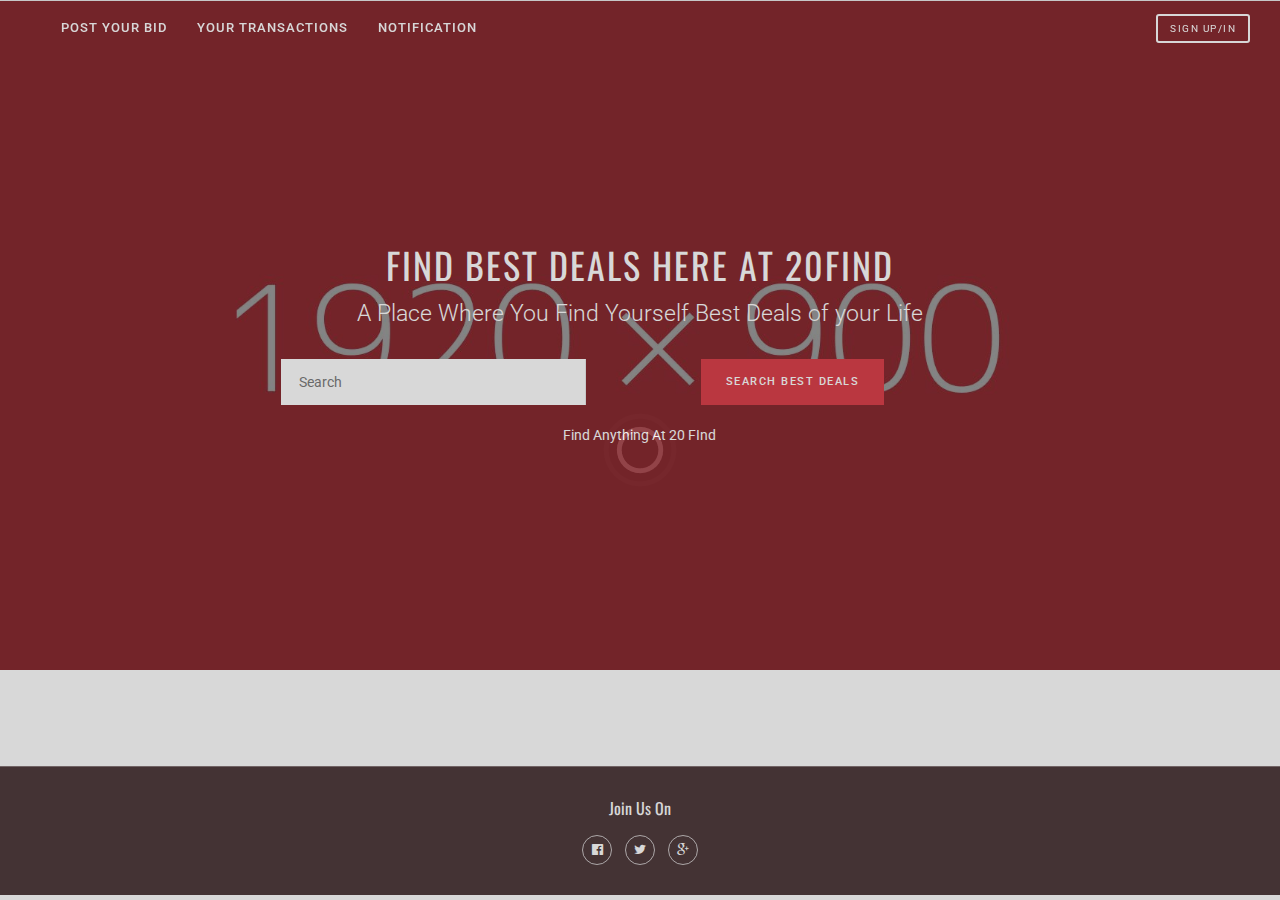
<file: index.html>
<!doctype html>
<html lang="en">

<head>

	<meta charset="utf-8">
	<meta http-equiv="X-UA-Compatible" content="IE=edge">
	<meta name="viewport" content="width=device-width, initial-scale=1">

	<!-- Title Of Site -->
	<title>20Find</title>
	<meta name="description" content="HTML Responsive Template for Restaurant Finder Based on Twitter Bootstrap 3.x.x" />
	<meta name="keywords" content="restaurant, dinner, lunch, eat, food, rice, dine, menu, dining, meal, cafe, breakfast" />
	<meta name="author" content="crenoveative">
	<meta name="viewport" content="width=device-width, initial-scale=1, maximum-scale=1">
	
	<!-- Fav and Touch Icons -->
	<link rel="apple-touch-icon-precomposed" sizes="144x144" href="images/ico/apple-touch-icon-144-precomposed.png">
	<link rel="apple-touch-icon-precomposed" sizes="114x114" href="images/ico/apple-touch-icon-114-precomposed.png">
	<link rel="apple-touch-icon-precomposed" sizes="72x72" href="images/ico/apple-touch-icon-72-precomposed.png">
	<link rel="apple-touch-icon-precomposed" href="images/ico/apple-touch-icon-57-precomposed.png">
	<link rel="shortcut icon" href="images/ico/favicon.png">

	<!-- CSS Plugins -->
	<link rel="stylesheet" type="text/css" href="bootstrap/css/bootstrap.min.css" media="screen">	
	<link href="css/animate.css" rel="stylesheet">
	<link href="css/main.css" rel="stylesheet">
	<link href="css/component.css" rel="stylesheet">

	<!-- CSS Custom -->
	<link href="css/style.css" rel="stylesheet">
	
	<!-- For your own style -->
	<link href="css/your-style.css" rel="stylesheet">

	<!-- HTML5 shim and Respond.js for IE8 support of HTML5 elements and media queries -->
	<!--[if lt IE 9]>
		<script src="https://oss.maxcdn.com/html5shiv/3.7.2/html5shiv.min.js"></script>
		<script src="https://oss.maxcdn.com/respond/1.4.2/respond.min.js"></script>
	<![endif]-->
	
</head>

<body class="full-width-container transparent-header">

	<div id="introLoader" class="introLoading"></div>
	
	<!-- start Container Wrapper -->
	<div class="container-wrapper">

		<!-- start Header -->
		<header id="header">
	  
			<!-- start Navbar -->
			<nav class="navbar navbar-default navbar-fixed-top">
				
				<div class="header-inner">
						
					
						
					<div id="navbar" class="collapse navbar-collapse navbar-arrow pull-left">
					
						<ul class="nav navbar-nav" id="responsive-menu">
							<li>
								<a href="post-bid.html">Post Your Bid</a>
								
							</li>
							<li>
								<a href="transactions.html">Your Transactions</a>
								
							</li>

							<li>
								<a href="#" data-toggle="modal" data-target="#exampleModalCenter">Notification</a>
								
							</li>
							
							
						</ul>
					</div><!--/.nav-collapse -->
				
					<div class="pull-right">
						<div class="navbar-mini">
							<ul class="clearfix">
								
							
								<li class="user-action">
									<a href="javascript:void(0)" class="btn btn-primary btn-inverse btn-sm btn-ajax-login" data-toggle="modal">Sign up/in</a>
								</li>
							</ul>
						</div>
						
					</div>
				
				</div>
				
				<div id="slicknav-mobile"></div>
				
			</nav>
			<!-- end Navbar -->

		</header>
		<!-- end Header -->
		
		<!-- start Main Wrapper -->
		<div class="main-wrapper scrollspy-container">
		
			<!-- start hero-header -->
			<div class="hero text-center alt-height" style="background-image:url('images/hero-header/01.jpg');">
				<div class="container">

					<div class="row">
					
						<div class="col-xs-12 col-sm-10 col-sm-offset-1 col-md-8 col-md-offset-2">
						
							<h1>Find Best Deals Here at 20Find</h1>
							<p>A Place Where You Find Yourself Best Deals of your Life</p>
							
							<div class="home-search-form home-search-form-center">
							
								<form action="result.html">
								
									<div class="form-group location-form">
										<input type="text" class="form-control" placeholder="Search">
									</div>
									
									
									
									
									
									<button class="btn btn-primary btn-form">Search Best Deals</button>
								
								</form>
								
								<div class="clear"></div>
								
								<p class="around-you"><a href="#">Find Anything At 20 FInd</a></p>
								
							</div>
						
						</div>
						
					</div>

				</div>
				
			</div>
			<!-- end hero-header -->

	
			
		</div>
		<!-- end Main Wrapper -->
		
		<!-- start Footer Wrapper -->
		<div class="footer-wrapper scrollspy-footer">
		
			<div class="overflow-hidden">
		
				<div class="instagram-wrapper">
				

				<!-- Modal -->
				<div class="modal fade" id="exampleModalCenter" tabindex="-1" role="dialog" aria-labelledby="exampleModalCenterTitle" aria-hidden="true">
				  <div class="modal-dialog modal-dialog-centered" role="document">
				    <div class="modal-content">
				      <div class="modal-header">
				        <h5 class="modal-title" id="exampleModalLongTitle">Notification</h5>
				        <button type="button" class="close" data-dismiss="modal" aria-label="Close">
				          <span aria-hidden="true">&times;</span>
				        </button>
				      </div>
				      <div class="modal-body">
				        You Have (1) One Bid Notification
				      </div>
				      <div class="modal-footer">
				        <button type="button" class="btn btn-secondary" data-dismiss="modal">Close</button>
				        <button type="button" class="btn btn-primary">Ok</button>
				      </div>
				    </div>
				  </div>
				</div>
					
					
				</div>
				
			</div>

			<div class="overflow-hidden">
		
				




				
			</div>
			
			<br>
			<br>
			<br>
			<br>

			
			<footer class="secondary-footer">
			
				<div class="container">
				
					<h6>Join Us On</h6>
					<ul class="social-footer clearfix">
						<li><a href="#"><i class="fa fa-facebook-official"></i></a></li>
						<li><a href="#"><i class="fa fa-twitter"></i></a></li>
						<li><a href="#"><i class="fa fa-google-plus "></i></a></li>
						
					</ul>
					
				
				</div>
				
			</footer>
			
		</div>
		<!-- end Footer Wrapper -->
		
	</div> 
	<!-- end Container Wrapper -->
 
<!-- start Back To Top -->
<div id="back-to-top">
   <a href="#"><i class="fa fa-chevron-up"></i></a>
</div>
<!-- end Back To Top -->

<div id="ajaxLoginModal" class="modal fade login-box-wrapper" data-width="500" data-backdrop="static" data-keyboard="false" tabindex="-1" style="display: none;"></div>
		
<div id="ajaxRegisterModal" class="modal fade login-box-wrapper" data-width="500" data-backdrop="static" data-keyboard="false" tabindex="-1" style="display: none;">
</div>

<div id="ajaxForgotPasswordModal" class="modal fade login-box-wrapper" data-width="500" data-backdrop="static" data-keyboard="false" tabindex="-1" style="display: none;"></div>

 
<!-- JS -->
<script type="text/javascript" src="js/jquery-2.2.4.min.js"></script>
<script type="text/javascript" src="js/jquery-migrate-1.4.1.min.js"></script>
<script type="text/javascript" src="bootstrap/js/bootstrap.min.js"></script>
<script type="text/javascript" src="js/SmoothScroll.min.js"></script>
<script type="text/javascript" src="js/jquery.waypoints.min.js"></script>
<script type="text/javascript" src="js/jquery.easing.1.3.js"></script>
<script type="text/javascript" src="js/jquery.slicknav.min.js"></script>
<script type="text/javascript" src="js/spin.min.js"></script>
<script type="text/javascript" src="js/jquery.introLoader.min.js"></script>
<script type="text/javascript" src="js/fancySelect.js"></script>
<script type="text/javascript" src="js/bootstrap-rating.js"></script> 
<script type="text/javascript" src="js/select2.full.js"></script>
<script type="text/javascript" src="js/slick.min.js"></script>
<script type="text/javascript" src="js/jquery.placeholder.min.js"></script>
<script type="text/javascript" src="js/ion.rangeSlider.min.js"></script>
<script type="text/javascript" src="js/readmore.min.js"></script>
<script type="text/javascript" src="js/bootstrap-modalmanager.js"></script>
<script type="text/javascript" src="js/bootstrap-modal.js"></script>
<script type="text/javascript" src="js/instagram.min.js"></script>
<script type="text/javascript" src="js/customs.js"></script>


</body>


</html>
</file>
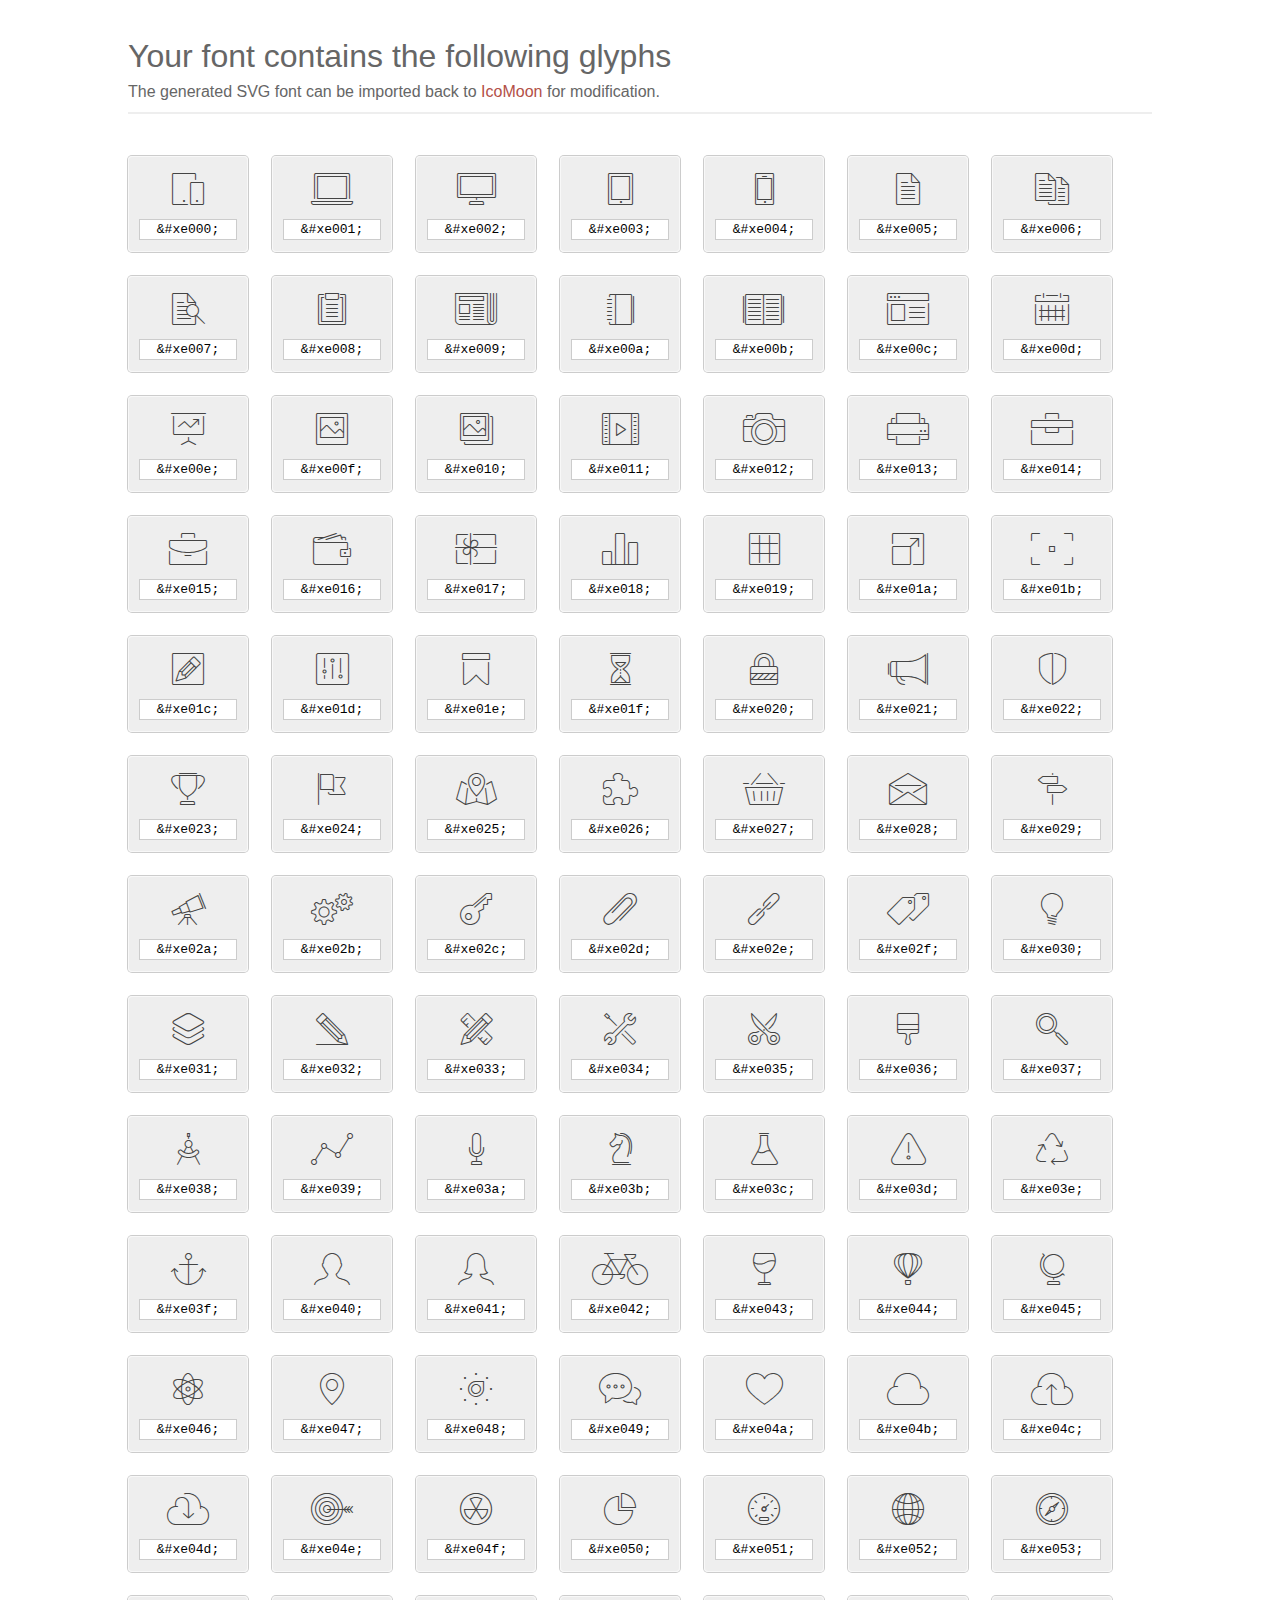
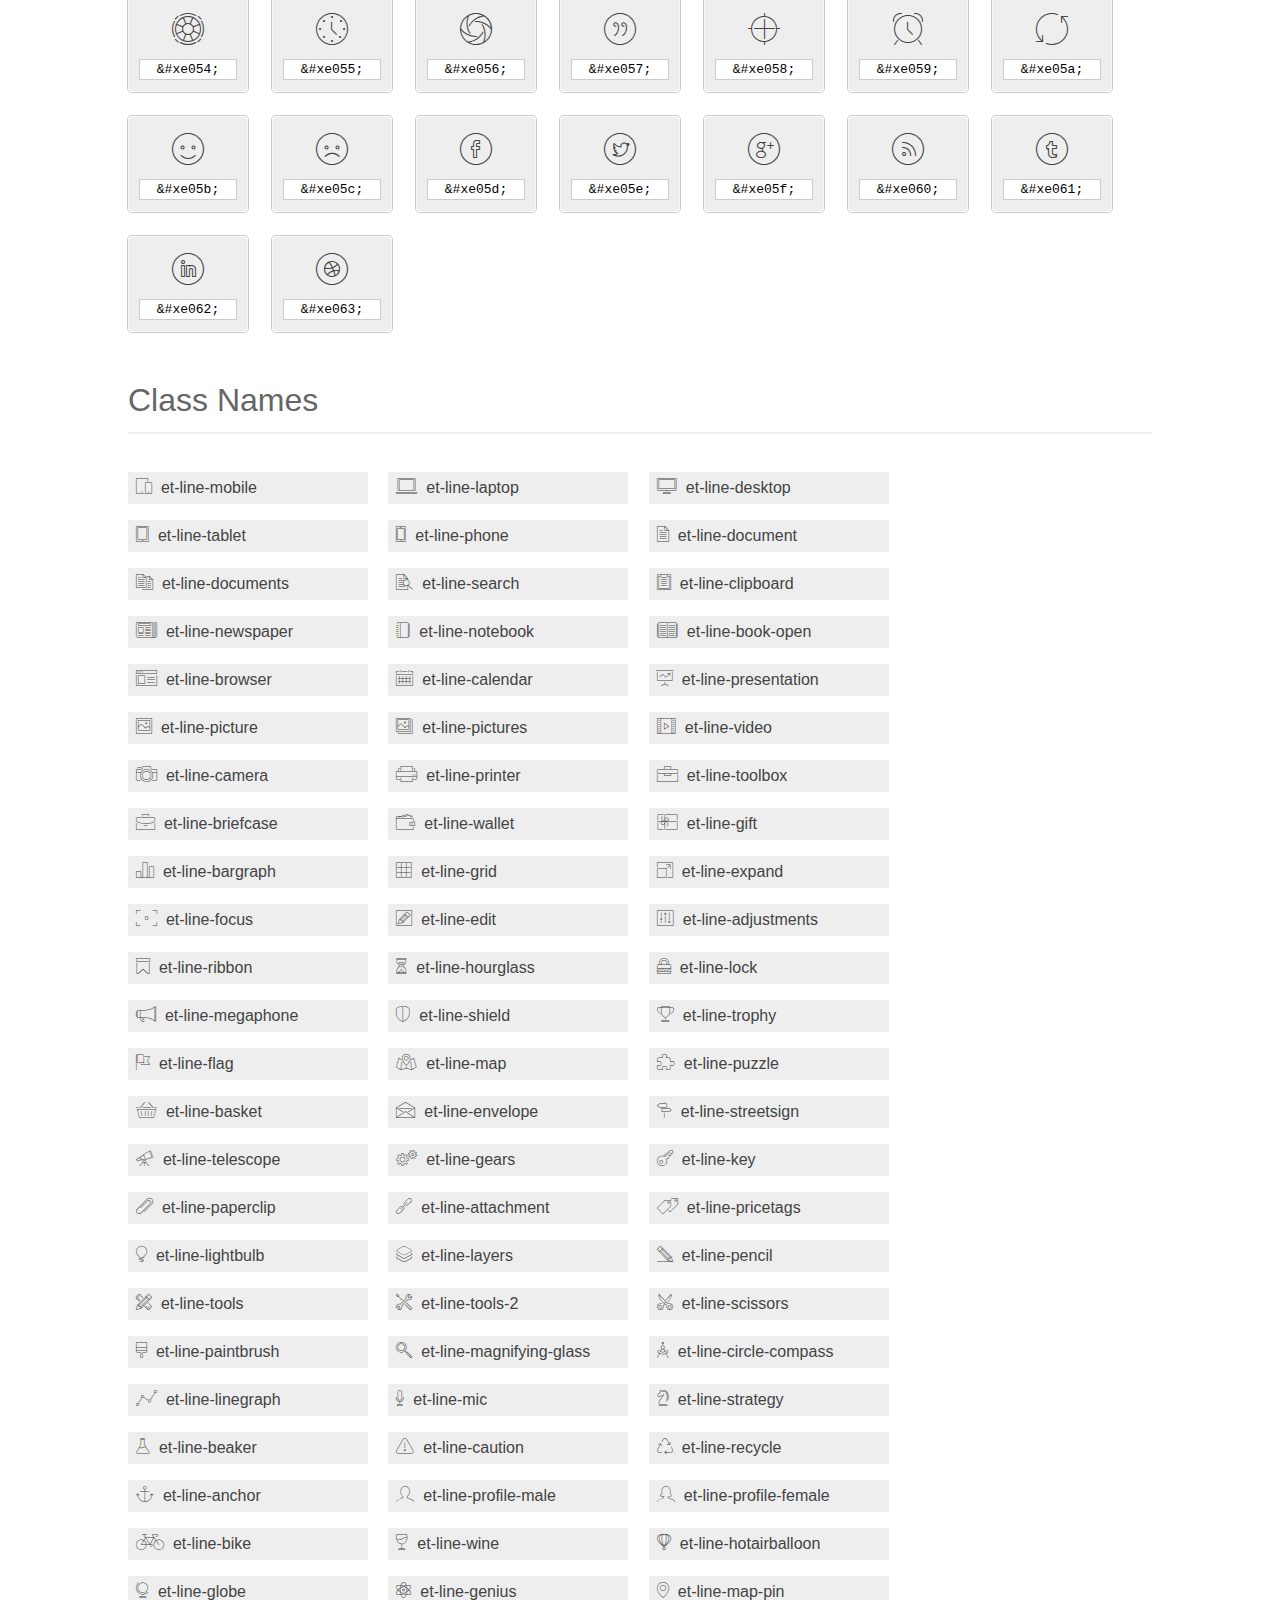
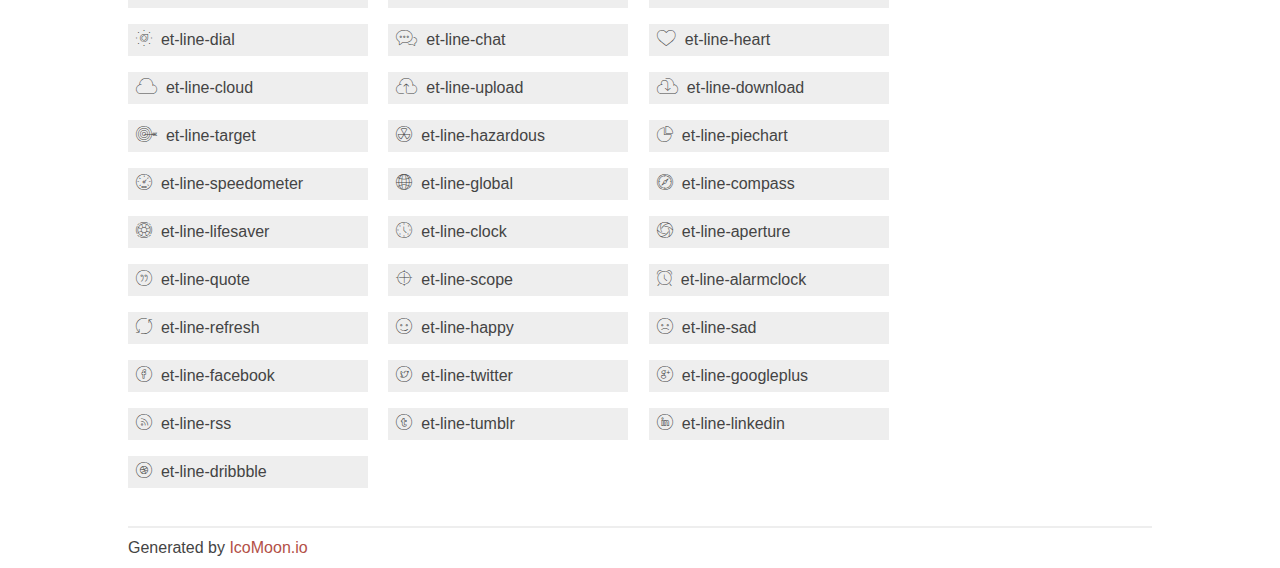
<file: icons/et-line-font/index.html>
<!doctype html>
<html>
<head>
<title>Your Font/Glyphs</title>
<link rel="stylesheet" href="style.css" />
<!--[if lte IE 7]><script src="lte-ie7.js"></script><![endif]-->
<style>
	section, header, footer {display: block;}
	body {
		font-family: sans-serif;
		color: #444;
		line-height: 1.5;
		font-size: 1em;
	}
	* {
		-moz-box-sizing: border-box;
		-webkit-box-sizing: border-box;
		box-sizing: border-box;
		margin: 0;
		padding: 0;
	}
	.glyph {
		font-size: 16px;
		float: left;
		text-align: center;
		background: #eee;
		padding: .75em;
		margin: .75em 1.5em .75em 0;
		width: 7.5em;
		border-radius: .25em;
		box-shadow: inset 0 0 0 1px #f8f8f8, 0 0 0 1px #CCC;
	}
	.glyph input {
		font-family: consolas, monospace;
		font-size: 13px;
		width: 100%;
		text-align: center;
		border: 0;
		box-shadow: 0 0 0 1px #ccc;
		padding: .125em;
	}
	.w-main {
		width: 80%;
	}
	.centered {
		margin-left: auto;
		margin-right: auto;
	}
	.fs1 {
		font-size: 2em;
	}
	header {
		margin: 2em 0;
		padding-bottom: .5em;
		color: #666;
		box-shadow: 0 2px #eee;
	}
	header h1 {
		font-size: 2em;
		font-weight: normal;
	}
	.clearfix:before, .clearfix:after { content: ""; display: table; }
	.clearfix:after, .clear { clear: both; }
	footer {
		margin-top: 2em;
		padding: .5em 0;
		box-shadow: 0 -2px #eee;
	}
	a, a:visited {
		color: #B35047;
		text-decoration: none;
	}
	a:hover, a:focus {color: #000;}
	.box1 {
		font-size: 16px;
		display: inline-block;
		width: 15em;
		padding: .25em .5em;
		background: #eee;
		margin: .5em 1em .5em 0;
	}
</style>
</head>
<body>
	<div class="w-main centered">
	<section class="mtm clearfix" id="glyphs">
	<header>
		<h1>Your font contains the following glyphs</h1>
		<p>The generated SVG font can be imported back to <a href="http://icomoon.io/app">IcoMoon</a> for modification.</p>
	</header>
	<div class="glyph">
		<div class="fs1" aria-hidden="true" data-icon="&#xe000;"></div>
		<input type="text" readonly="readonly" value="&amp;#xe000;" />
	</div>
	<div class="glyph">
		<div class="fs1" aria-hidden="true" data-icon="&#xe001;"></div>
		<input type="text" readonly="readonly" value="&amp;#xe001;" />
	</div>
	<div class="glyph">
		<div class="fs1" aria-hidden="true" data-icon="&#xe002;"></div>
		<input type="text" readonly="readonly" value="&amp;#xe002;" />
	</div>
	<div class="glyph">
		<div class="fs1" aria-hidden="true" data-icon="&#xe003;"></div>
		<input type="text" readonly="readonly" value="&amp;#xe003;" />
	</div>
	<div class="glyph">
		<div class="fs1" aria-hidden="true" data-icon="&#xe004;"></div>
		<input type="text" readonly="readonly" value="&amp;#xe004;" />
	</div>
	<div class="glyph">
		<div class="fs1" aria-hidden="true" data-icon="&#xe005;"></div>
		<input type="text" readonly="readonly" value="&amp;#xe005;" />
	</div>
	<div class="glyph">
		<div class="fs1" aria-hidden="true" data-icon="&#xe006;"></div>
		<input type="text" readonly="readonly" value="&amp;#xe006;" />
	</div>
	<div class="glyph">
		<div class="fs1" aria-hidden="true" data-icon="&#xe007;"></div>
		<input type="text" readonly="readonly" value="&amp;#xe007;" />
	</div>
	<div class="glyph">
		<div class="fs1" aria-hidden="true" data-icon="&#xe008;"></div>
		<input type="text" readonly="readonly" value="&amp;#xe008;" />
	</div>
	<div class="glyph">
		<div class="fs1" aria-hidden="true" data-icon="&#xe009;"></div>
		<input type="text" readonly="readonly" value="&amp;#xe009;" />
	</div>
	<div class="glyph">
		<div class="fs1" aria-hidden="true" data-icon="&#xe00a;"></div>
		<input type="text" readonly="readonly" value="&amp;#xe00a;" />
	</div>
	<div class="glyph">
		<div class="fs1" aria-hidden="true" data-icon="&#xe00b;"></div>
		<input type="text" readonly="readonly" value="&amp;#xe00b;" />
	</div>
	<div class="glyph">
		<div class="fs1" aria-hidden="true" data-icon="&#xe00c;"></div>
		<input type="text" readonly="readonly" value="&amp;#xe00c;" />
	</div>
	<div class="glyph">
		<div class="fs1" aria-hidden="true" data-icon="&#xe00d;"></div>
		<input type="text" readonly="readonly" value="&amp;#xe00d;" />
	</div>
	<div class="glyph">
		<div class="fs1" aria-hidden="true" data-icon="&#xe00e;"></div>
		<input type="text" readonly="readonly" value="&amp;#xe00e;" />
	</div>
	<div class="glyph">
		<div class="fs1" aria-hidden="true" data-icon="&#xe00f;"></div>
		<input type="text" readonly="readonly" value="&amp;#xe00f;" />
	</div>
	<div class="glyph">
		<div class="fs1" aria-hidden="true" data-icon="&#xe010;"></div>
		<input type="text" readonly="readonly" value="&amp;#xe010;" />
	</div>
	<div class="glyph">
		<div class="fs1" aria-hidden="true" data-icon="&#xe011;"></div>
		<input type="text" readonly="readonly" value="&amp;#xe011;" />
	</div>
	<div class="glyph">
		<div class="fs1" aria-hidden="true" data-icon="&#xe012;"></div>
		<input type="text" readonly="readonly" value="&amp;#xe012;" />
	</div>
	<div class="glyph">
		<div class="fs1" aria-hidden="true" data-icon="&#xe013;"></div>
		<input type="text" readonly="readonly" value="&amp;#xe013;" />
	</div>
	<div class="glyph">
		<div class="fs1" aria-hidden="true" data-icon="&#xe014;"></div>
		<input type="text" readonly="readonly" value="&amp;#xe014;" />
	</div>
	<div class="glyph">
		<div class="fs1" aria-hidden="true" data-icon="&#xe015;"></div>
		<input type="text" readonly="readonly" value="&amp;#xe015;" />
	</div>
	<div class="glyph">
		<div class="fs1" aria-hidden="true" data-icon="&#xe016;"></div>
		<input type="text" readonly="readonly" value="&amp;#xe016;" />
	</div>
	<div class="glyph">
		<div class="fs1" aria-hidden="true" data-icon="&#xe017;"></div>
		<input type="text" readonly="readonly" value="&amp;#xe017;" />
	</div>
	<div class="glyph">
		<div class="fs1" aria-hidden="true" data-icon="&#xe018;"></div>
		<input type="text" readonly="readonly" value="&amp;#xe018;" />
	</div>
	<div class="glyph">
		<div class="fs1" aria-hidden="true" data-icon="&#xe019;"></div>
		<input type="text" readonly="readonly" value="&amp;#xe019;" />
	</div>
	<div class="glyph">
		<div class="fs1" aria-hidden="true" data-icon="&#xe01a;"></div>
		<input type="text" readonly="readonly" value="&amp;#xe01a;" />
	</div>
	<div class="glyph">
		<div class="fs1" aria-hidden="true" data-icon="&#xe01b;"></div>
		<input type="text" readonly="readonly" value="&amp;#xe01b;" />
	</div>
	<div class="glyph">
		<div class="fs1" aria-hidden="true" data-icon="&#xe01c;"></div>
		<input type="text" readonly="readonly" value="&amp;#xe01c;" />
	</div>
	<div class="glyph">
		<div class="fs1" aria-hidden="true" data-icon="&#xe01d;"></div>
		<input type="text" readonly="readonly" value="&amp;#xe01d;" />
	</div>
	<div class="glyph">
		<div class="fs1" aria-hidden="true" data-icon="&#xe01e;"></div>
		<input type="text" readonly="readonly" value="&amp;#xe01e;" />
	</div>
	<div class="glyph">
		<div class="fs1" aria-hidden="true" data-icon="&#xe01f;"></div>
		<input type="text" readonly="readonly" value="&amp;#xe01f;" />
	</div>
	<div class="glyph">
		<div class="fs1" aria-hidden="true" data-icon="&#xe020;"></div>
		<input type="text" readonly="readonly" value="&amp;#xe020;" />
	</div>
	<div class="glyph">
		<div class="fs1" aria-hidden="true" data-icon="&#xe021;"></div>
		<input type="text" readonly="readonly" value="&amp;#xe021;" />
	</div>
	<div class="glyph">
		<div class="fs1" aria-hidden="true" data-icon="&#xe022;"></div>
		<input type="text" readonly="readonly" value="&amp;#xe022;" />
	</div>
	<div class="glyph">
		<div class="fs1" aria-hidden="true" data-icon="&#xe023;"></div>
		<input type="text" readonly="readonly" value="&amp;#xe023;" />
	</div>
	<div class="glyph">
		<div class="fs1" aria-hidden="true" data-icon="&#xe024;"></div>
		<input type="text" readonly="readonly" value="&amp;#xe024;" />
	</div>
	<div class="glyph">
		<div class="fs1" aria-hidden="true" data-icon="&#xe025;"></div>
		<input type="text" readonly="readonly" value="&amp;#xe025;" />
	</div>
	<div class="glyph">
		<div class="fs1" aria-hidden="true" data-icon="&#xe026;"></div>
		<input type="text" readonly="readonly" value="&amp;#xe026;" />
	</div>
	<div class="glyph">
		<div class="fs1" aria-hidden="true" data-icon="&#xe027;"></div>
		<input type="text" readonly="readonly" value="&amp;#xe027;" />
	</div>
	<div class="glyph">
		<div class="fs1" aria-hidden="true" data-icon="&#xe028;"></div>
		<input type="text" readonly="readonly" value="&amp;#xe028;" />
	</div>
	<div class="glyph">
		<div class="fs1" aria-hidden="true" data-icon="&#xe029;"></div>
		<input type="text" readonly="readonly" value="&amp;#xe029;" />
	</div>
	<div class="glyph">
		<div class="fs1" aria-hidden="true" data-icon="&#xe02a;"></div>
		<input type="text" readonly="readonly" value="&amp;#xe02a;" />
	</div>
	<div class="glyph">
		<div class="fs1" aria-hidden="true" data-icon="&#xe02b;"></div>
		<input type="text" readonly="readonly" value="&amp;#xe02b;" />
	</div>
	<div class="glyph">
		<div class="fs1" aria-hidden="true" data-icon="&#xe02c;"></div>
		<input type="text" readonly="readonly" value="&amp;#xe02c;" />
	</div>
	<div class="glyph">
		<div class="fs1" aria-hidden="true" data-icon="&#xe02d;"></div>
		<input type="text" readonly="readonly" value="&amp;#xe02d;" />
	</div>
	<div class="glyph">
		<div class="fs1" aria-hidden="true" data-icon="&#xe02e;"></div>
		<input type="text" readonly="readonly" value="&amp;#xe02e;" />
	</div>
	<div class="glyph">
		<div class="fs1" aria-hidden="true" data-icon="&#xe02f;"></div>
		<input type="text" readonly="readonly" value="&amp;#xe02f;" />
	</div>
	<div class="glyph">
		<div class="fs1" aria-hidden="true" data-icon="&#xe030;"></div>
		<input type="text" readonly="readonly" value="&amp;#xe030;" />
	</div>
	<div class="glyph">
		<div class="fs1" aria-hidden="true" data-icon="&#xe031;"></div>
		<input type="text" readonly="readonly" value="&amp;#xe031;" />
	</div>
	<div class="glyph">
		<div class="fs1" aria-hidden="true" data-icon="&#xe032;"></div>
		<input type="text" readonly="readonly" value="&amp;#xe032;" />
	</div>
	<div class="glyph">
		<div class="fs1" aria-hidden="true" data-icon="&#xe033;"></div>
		<input type="text" readonly="readonly" value="&amp;#xe033;" />
	</div>
	<div class="glyph">
		<div class="fs1" aria-hidden="true" data-icon="&#xe034;"></div>
		<input type="text" readonly="readonly" value="&amp;#xe034;" />
	</div>
	<div class="glyph">
		<div class="fs1" aria-hidden="true" data-icon="&#xe035;"></div>
		<input type="text" readonly="readonly" value="&amp;#xe035;" />
	</div>
	<div class="glyph">
		<div class="fs1" aria-hidden="true" data-icon="&#xe036;"></div>
		<input type="text" readonly="readonly" value="&amp;#xe036;" />
	</div>
	<div class="glyph">
		<div class="fs1" aria-hidden="true" data-icon="&#xe037;"></div>
		<input type="text" readonly="readonly" value="&amp;#xe037;" />
	</div>
	<div class="glyph">
		<div class="fs1" aria-hidden="true" data-icon="&#xe038;"></div>
		<input type="text" readonly="readonly" value="&amp;#xe038;" />
	</div>
	<div class="glyph">
		<div class="fs1" aria-hidden="true" data-icon="&#xe039;"></div>
		<input type="text" readonly="readonly" value="&amp;#xe039;" />
	</div>
	<div class="glyph">
		<div class="fs1" aria-hidden="true" data-icon="&#xe03a;"></div>
		<input type="text" readonly="readonly" value="&amp;#xe03a;" />
	</div>
	<div class="glyph">
		<div class="fs1" aria-hidden="true" data-icon="&#xe03b;"></div>
		<input type="text" readonly="readonly" value="&amp;#xe03b;" />
	</div>
	<div class="glyph">
		<div class="fs1" aria-hidden="true" data-icon="&#xe03c;"></div>
		<input type="text" readonly="readonly" value="&amp;#xe03c;" />
	</div>
	<div class="glyph">
		<div class="fs1" aria-hidden="true" data-icon="&#xe03d;"></div>
		<input type="text" readonly="readonly" value="&amp;#xe03d;" />
	</div>
	<div class="glyph">
		<div class="fs1" aria-hidden="true" data-icon="&#xe03e;"></div>
		<input type="text" readonly="readonly" value="&amp;#xe03e;" />
	</div>
	<div class="glyph">
		<div class="fs1" aria-hidden="true" data-icon="&#xe03f;"></div>
		<input type="text" readonly="readonly" value="&amp;#xe03f;" />
	</div>
	<div class="glyph">
		<div class="fs1" aria-hidden="true" data-icon="&#xe040;"></div>
		<input type="text" readonly="readonly" value="&amp;#xe040;" />
	</div>
	<div class="glyph">
		<div class="fs1" aria-hidden="true" data-icon="&#xe041;"></div>
		<input type="text" readonly="readonly" value="&amp;#xe041;" />
	</div>
	<div class="glyph">
		<div class="fs1" aria-hidden="true" data-icon="&#xe042;"></div>
		<input type="text" readonly="readonly" value="&amp;#xe042;" />
	</div>
	<div class="glyph">
		<div class="fs1" aria-hidden="true" data-icon="&#xe043;"></div>
		<input type="text" readonly="readonly" value="&amp;#xe043;" />
	</div>
	<div class="glyph">
		<div class="fs1" aria-hidden="true" data-icon="&#xe044;"></div>
		<input type="text" readonly="readonly" value="&amp;#xe044;" />
	</div>
	<div class="glyph">
		<div class="fs1" aria-hidden="true" data-icon="&#xe045;"></div>
		<input type="text" readonly="readonly" value="&amp;#xe045;" />
	</div>
	<div class="glyph">
		<div class="fs1" aria-hidden="true" data-icon="&#xe046;"></div>
		<input type="text" readonly="readonly" value="&amp;#xe046;" />
	</div>
	<div class="glyph">
		<div class="fs1" aria-hidden="true" data-icon="&#xe047;"></div>
		<input type="text" readonly="readonly" value="&amp;#xe047;" />
	</div>
	<div class="glyph">
		<div class="fs1" aria-hidden="true" data-icon="&#xe048;"></div>
		<input type="text" readonly="readonly" value="&amp;#xe048;" />
	</div>
	<div class="glyph">
		<div class="fs1" aria-hidden="true" data-icon="&#xe049;"></div>
		<input type="text" readonly="readonly" value="&amp;#xe049;" />
	</div>
	<div class="glyph">
		<div class="fs1" aria-hidden="true" data-icon="&#xe04a;"></div>
		<input type="text" readonly="readonly" value="&amp;#xe04a;" />
	</div>
	<div class="glyph">
		<div class="fs1" aria-hidden="true" data-icon="&#xe04b;"></div>
		<input type="text" readonly="readonly" value="&amp;#xe04b;" />
	</div>
	<div class="glyph">
		<div class="fs1" aria-hidden="true" data-icon="&#xe04c;"></div>
		<input type="text" readonly="readonly" value="&amp;#xe04c;" />
	</div>
	<div class="glyph">
		<div class="fs1" aria-hidden="true" data-icon="&#xe04d;"></div>
		<input type="text" readonly="readonly" value="&amp;#xe04d;" />
	</div>
	<div class="glyph">
		<div class="fs1" aria-hidden="true" data-icon="&#xe04e;"></div>
		<input type="text" readonly="readonly" value="&amp;#xe04e;" />
	</div>
	<div class="glyph">
		<div class="fs1" aria-hidden="true" data-icon="&#xe04f;"></div>
		<input type="text" readonly="readonly" value="&amp;#xe04f;" />
	</div>
	<div class="glyph">
		<div class="fs1" aria-hidden="true" data-icon="&#xe050;"></div>
		<input type="text" readonly="readonly" value="&amp;#xe050;" />
	</div>
	<div class="glyph">
		<div class="fs1" aria-hidden="true" data-icon="&#xe051;"></div>
		<input type="text" readonly="readonly" value="&amp;#xe051;" />
	</div>
	<div class="glyph">
		<div class="fs1" aria-hidden="true" data-icon="&#xe052;"></div>
		<input type="text" readonly="readonly" value="&amp;#xe052;" />
	</div>
	<div class="glyph">
		<div class="fs1" aria-hidden="true" data-icon="&#xe053;"></div>
		<input type="text" readonly="readonly" value="&amp;#xe053;" />
	</div>
	<div class="glyph">
		<div class="fs1" aria-hidden="true" data-icon="&#xe054;"></div>
		<input type="text" readonly="readonly" value="&amp;#xe054;" />
	</div>
	<div class="glyph">
		<div class="fs1" aria-hidden="true" data-icon="&#xe055;"></div>
		<input type="text" readonly="readonly" value="&amp;#xe055;" />
	</div>
	<div class="glyph">
		<div class="fs1" aria-hidden="true" data-icon="&#xe056;"></div>
		<input type="text" readonly="readonly" value="&amp;#xe056;" />
	</div>
	<div class="glyph">
		<div class="fs1" aria-hidden="true" data-icon="&#xe057;"></div>
		<input type="text" readonly="readonly" value="&amp;#xe057;" />
	</div>
	<div class="glyph">
		<div class="fs1" aria-hidden="true" data-icon="&#xe058;"></div>
		<input type="text" readonly="readonly" value="&amp;#xe058;" />
	</div>
	<div class="glyph">
		<div class="fs1" aria-hidden="true" data-icon="&#xe059;"></div>
		<input type="text" readonly="readonly" value="&amp;#xe059;" />
	</div>
	<div class="glyph">
		<div class="fs1" aria-hidden="true" data-icon="&#xe05a;"></div>
		<input type="text" readonly="readonly" value="&amp;#xe05a;" />
	</div>
	<div class="glyph">
		<div class="fs1" aria-hidden="true" data-icon="&#xe05b;"></div>
		<input type="text" readonly="readonly" value="&amp;#xe05b;" />
	</div>
	<div class="glyph">
		<div class="fs1" aria-hidden="true" data-icon="&#xe05c;"></div>
		<input type="text" readonly="readonly" value="&amp;#xe05c;" />
	</div>
	<div class="glyph">
		<div class="fs1" aria-hidden="true" data-icon="&#xe05d;"></div>
		<input type="text" readonly="readonly" value="&amp;#xe05d;" />
	</div>
	<div class="glyph">
		<div class="fs1" aria-hidden="true" data-icon="&#xe05e;"></div>
		<input type="text" readonly="readonly" value="&amp;#xe05e;" />
	</div>
	<div class="glyph">
		<div class="fs1" aria-hidden="true" data-icon="&#xe05f;"></div>
		<input type="text" readonly="readonly" value="&amp;#xe05f;" />
	</div>
	<div class="glyph">
		<div class="fs1" aria-hidden="true" data-icon="&#xe060;"></div>
		<input type="text" readonly="readonly" value="&amp;#xe060;" />
	</div>
	<div class="glyph">
		<div class="fs1" aria-hidden="true" data-icon="&#xe061;"></div>
		<input type="text" readonly="readonly" value="&amp;#xe061;" />
	</div>
	<div class="glyph">
		<div class="fs1" aria-hidden="true" data-icon="&#xe062;"></div>
		<input type="text" readonly="readonly" value="&amp;#xe062;" />
	</div>
	<div class="glyph">
		<div class="fs1" aria-hidden="true" data-icon="&#xe063;"></div>
		<input type="text" readonly="readonly" value="&amp;#xe063;" />
	</div>
	</section>
	<div class="clear"></div>
	<section class="mtm clearfix" id="glyphs">
	<header>
		<h1>Class Names</h1>
	</header>
	<span class="box1">
		<span aria-hidden="true" class="et-line-mobile"></span>
		&nbsp;et-line-mobile
	</span>
	<span class="box1">
		<span aria-hidden="true" class="et-line-laptop"></span>
		&nbsp;et-line-laptop
	</span>
	<span class="box1">
		<span aria-hidden="true" class="et-line-desktop"></span>
		&nbsp;et-line-desktop
	</span>
	<span class="box1">
		<span aria-hidden="true" class="et-line-tablet"></span>
		&nbsp;et-line-tablet
	</span>
	<span class="box1">
		<span aria-hidden="true" class="et-line-phone"></span>
		&nbsp;et-line-phone
	</span>
	<span class="box1">
		<span aria-hidden="true" class="et-line-document"></span>
		&nbsp;et-line-document
	</span>
	<span class="box1">
		<span aria-hidden="true" class="et-line-documents"></span>
		&nbsp;et-line-documents
	</span>
	<span class="box1">
		<span aria-hidden="true" class="et-line-search"></span>
		&nbsp;et-line-search
	</span>
	<span class="box1">
		<span aria-hidden="true" class="et-line-clipboard"></span>
		&nbsp;et-line-clipboard
	</span>
	<span class="box1">
		<span aria-hidden="true" class="et-line-newspaper"></span>
		&nbsp;et-line-newspaper
	</span>
	<span class="box1">
		<span aria-hidden="true" class="et-line-notebook"></span>
		&nbsp;et-line-notebook
	</span>
	<span class="box1">
		<span aria-hidden="true" class="et-line-book-open"></span>
		&nbsp;et-line-book-open
	</span>
	<span class="box1">
		<span aria-hidden="true" class="et-line-browser"></span>
		&nbsp;et-line-browser
	</span>
	<span class="box1">
		<span aria-hidden="true" class="et-line-calendar"></span>
		&nbsp;et-line-calendar
	</span>
	<span class="box1">
		<span aria-hidden="true" class="et-line-presentation"></span>
		&nbsp;et-line-presentation
	</span>
	<span class="box1">
		<span aria-hidden="true" class="et-line-picture"></span>
		&nbsp;et-line-picture
	</span>
	<span class="box1">
		<span aria-hidden="true" class="et-line-pictures"></span>
		&nbsp;et-line-pictures
	</span>
	<span class="box1">
		<span aria-hidden="true" class="et-line-video"></span>
		&nbsp;et-line-video
	</span>
	<span class="box1">
		<span aria-hidden="true" class="et-line-camera"></span>
		&nbsp;et-line-camera
	</span>
	<span class="box1">
		<span aria-hidden="true" class="et-line-printer"></span>
		&nbsp;et-line-printer
	</span>
	<span class="box1">
		<span aria-hidden="true" class="et-line-toolbox"></span>
		&nbsp;et-line-toolbox
	</span>
	<span class="box1">
		<span aria-hidden="true" class="et-line-briefcase"></span>
		&nbsp;et-line-briefcase
	</span>
	<span class="box1">
		<span aria-hidden="true" class="et-line-wallet"></span>
		&nbsp;et-line-wallet
	</span>
	<span class="box1">
		<span aria-hidden="true" class="et-line-gift"></span>
		&nbsp;et-line-gift
	</span>
	<span class="box1">
		<span aria-hidden="true" class="et-line-bargraph"></span>
		&nbsp;et-line-bargraph
	</span>
	<span class="box1">
		<span aria-hidden="true" class="et-line-grid"></span>
		&nbsp;et-line-grid
	</span>
	<span class="box1">
		<span aria-hidden="true" class="et-line-expand"></span>
		&nbsp;et-line-expand
	</span>
	<span class="box1">
		<span aria-hidden="true" class="et-line-focus"></span>
		&nbsp;et-line-focus
	</span>
	<span class="box1">
		<span aria-hidden="true" class="et-line-edit"></span>
		&nbsp;et-line-edit
	</span>
	<span class="box1">
		<span aria-hidden="true" class="et-line-adjustments"></span>
		&nbsp;et-line-adjustments
	</span>
	<span class="box1">
		<span aria-hidden="true" class="et-line-ribbon"></span>
		&nbsp;et-line-ribbon
	</span>
	<span class="box1">
		<span aria-hidden="true" class="et-line-hourglass"></span>
		&nbsp;et-line-hourglass
	</span>
	<span class="box1">
		<span aria-hidden="true" class="et-line-lock"></span>
		&nbsp;et-line-lock
	</span>
	<span class="box1">
		<span aria-hidden="true" class="et-line-megaphone"></span>
		&nbsp;et-line-megaphone
	</span>
	<span class="box1">
		<span aria-hidden="true" class="et-line-shield"></span>
		&nbsp;et-line-shield
	</span>
	<span class="box1">
		<span aria-hidden="true" class="et-line-trophy"></span>
		&nbsp;et-line-trophy
	</span>
	<span class="box1">
		<span aria-hidden="true" class="et-line-flag"></span>
		&nbsp;et-line-flag
	</span>
	<span class="box1">
		<span aria-hidden="true" class="et-line-map"></span>
		&nbsp;et-line-map
	</span>
	<span class="box1">
		<span aria-hidden="true" class="et-line-puzzle"></span>
		&nbsp;et-line-puzzle
	</span>
	<span class="box1">
		<span aria-hidden="true" class="et-line-basket"></span>
		&nbsp;et-line-basket
	</span>
	<span class="box1">
		<span aria-hidden="true" class="et-line-envelope"></span>
		&nbsp;et-line-envelope
	</span>
	<span class="box1">
		<span aria-hidden="true" class="et-line-streetsign"></span>
		&nbsp;et-line-streetsign
	</span>
	<span class="box1">
		<span aria-hidden="true" class="et-line-telescope"></span>
		&nbsp;et-line-telescope
	</span>
	<span class="box1">
		<span aria-hidden="true" class="et-line-gears"></span>
		&nbsp;et-line-gears
	</span>
	<span class="box1">
		<span aria-hidden="true" class="et-line-key"></span>
		&nbsp;et-line-key
	</span>
	<span class="box1">
		<span aria-hidden="true" class="et-line-paperclip"></span>
		&nbsp;et-line-paperclip
	</span>
	<span class="box1">
		<span aria-hidden="true" class="et-line-attachment"></span>
		&nbsp;et-line-attachment
	</span>
	<span class="box1">
		<span aria-hidden="true" class="et-line-pricetags"></span>
		&nbsp;et-line-pricetags
	</span>
	<span class="box1">
		<span aria-hidden="true" class="et-line-lightbulb"></span>
		&nbsp;et-line-lightbulb
	</span>
	<span class="box1">
		<span aria-hidden="true" class="et-line-layers"></span>
		&nbsp;et-line-layers
	</span>
	<span class="box1">
		<span aria-hidden="true" class="et-line-pencil"></span>
		&nbsp;et-line-pencil
	</span>
	<span class="box1">
		<span aria-hidden="true" class="et-line-tools"></span>
		&nbsp;et-line-tools
	</span>
	<span class="box1">
		<span aria-hidden="true" class="et-line-tools-2"></span>
		&nbsp;et-line-tools-2
	</span>
	<span class="box1">
		<span aria-hidden="true" class="et-line-scissors"></span>
		&nbsp;et-line-scissors
	</span>
	<span class="box1">
		<span aria-hidden="true" class="et-line-paintbrush"></span>
		&nbsp;et-line-paintbrush
	</span>
	<span class="box1">
		<span aria-hidden="true" class="et-line-magnifying-glass"></span>
		&nbsp;et-line-magnifying-glass
	</span>
	<span class="box1">
		<span aria-hidden="true" class="et-line-circle-compass"></span>
		&nbsp;et-line-circle-compass
	</span>
	<span class="box1">
		<span aria-hidden="true" class="et-line-linegraph"></span>
		&nbsp;et-line-linegraph
	</span>
	<span class="box1">
		<span aria-hidden="true" class="et-line-mic"></span>
		&nbsp;et-line-mic
	</span>
	<span class="box1">
		<span aria-hidden="true" class="et-line-strategy"></span>
		&nbsp;et-line-strategy
	</span>
	<span class="box1">
		<span aria-hidden="true" class="et-line-beaker"></span>
		&nbsp;et-line-beaker
	</span>
	<span class="box1">
		<span aria-hidden="true" class="et-line-caution"></span>
		&nbsp;et-line-caution
	</span>
	<span class="box1">
		<span aria-hidden="true" class="et-line-recycle"></span>
		&nbsp;et-line-recycle
	</span>
	<span class="box1">
		<span aria-hidden="true" class="et-line-anchor"></span>
		&nbsp;et-line-anchor
	</span>
	<span class="box1">
		<span aria-hidden="true" class="et-line-profile-male"></span>
		&nbsp;et-line-profile-male
	</span>
	<span class="box1">
		<span aria-hidden="true" class="et-line-profile-female"></span>
		&nbsp;et-line-profile-female
	</span>
	<span class="box1">
		<span aria-hidden="true" class="et-line-bike"></span>
		&nbsp;et-line-bike
	</span>
	<span class="box1">
		<span aria-hidden="true" class="et-line-wine"></span>
		&nbsp;et-line-wine
	</span>
	<span class="box1">
		<span aria-hidden="true" class="et-line-hotairballoon"></span>
		&nbsp;et-line-hotairballoon
	</span>
	<span class="box1">
		<span aria-hidden="true" class="et-line-globe"></span>
		&nbsp;et-line-globe
	</span>
	<span class="box1">
		<span aria-hidden="true" class="et-line-genius"></span>
		&nbsp;et-line-genius
	</span>
	<span class="box1">
		<span aria-hidden="true" class="et-line-map-pin"></span>
		&nbsp;et-line-map-pin
	</span>
	<span class="box1">
		<span aria-hidden="true" class="et-line-dial"></span>
		&nbsp;et-line-dial
	</span>
	<span class="box1">
		<span aria-hidden="true" class="et-line-chat"></span>
		&nbsp;et-line-chat
	</span>
	<span class="box1">
		<span aria-hidden="true" class="et-line-heart"></span>
		&nbsp;et-line-heart
	</span>
	<span class="box1">
		<span aria-hidden="true" class="et-line-cloud"></span>
		&nbsp;et-line-cloud
	</span>
	<span class="box1">
		<span aria-hidden="true" class="et-line-upload"></span>
		&nbsp;et-line-upload
	</span>
	<span class="box1">
		<span aria-hidden="true" class="et-line-download"></span>
		&nbsp;et-line-download
	</span>
	<span class="box1">
		<span aria-hidden="true" class="et-line-target"></span>
		&nbsp;et-line-target
	</span>
	<span class="box1">
		<span aria-hidden="true" class="et-line-hazardous"></span>
		&nbsp;et-line-hazardous
	</span>
	<span class="box1">
		<span aria-hidden="true" class="et-line-piechart"></span>
		&nbsp;et-line-piechart
	</span>
	<span class="box1">
		<span aria-hidden="true" class="et-line-speedometer"></span>
		&nbsp;et-line-speedometer
	</span>
	<span class="box1">
		<span aria-hidden="true" class="et-line-global"></span>
		&nbsp;et-line-global
	</span>
	<span class="box1">
		<span aria-hidden="true" class="et-line-compass"></span>
		&nbsp;et-line-compass
	</span>
	<span class="box1">
		<span aria-hidden="true" class="et-line-lifesaver"></span>
		&nbsp;et-line-lifesaver
	</span>
	<span class="box1">
		<span aria-hidden="true" class="et-line-clock"></span>
		&nbsp;et-line-clock
	</span>
	<span class="box1">
		<span aria-hidden="true" class="et-line-aperture"></span>
		&nbsp;et-line-aperture
	</span>
	<span class="box1">
		<span aria-hidden="true" class="et-line-quote"></span>
		&nbsp;et-line-quote
	</span>
	<span class="box1">
		<span aria-hidden="true" class="et-line-scope"></span>
		&nbsp;et-line-scope
	</span>
	<span class="box1">
		<span aria-hidden="true" class="et-line-alarmclock"></span>
		&nbsp;et-line-alarmclock
	</span>
	<span class="box1">
		<span aria-hidden="true" class="et-line-refresh"></span>
		&nbsp;et-line-refresh
	</span>
	<span class="box1">
		<span aria-hidden="true" class="et-line-happy"></span>
		&nbsp;et-line-happy
	</span>
	<span class="box1">
		<span aria-hidden="true" class="et-line-sad"></span>
		&nbsp;et-line-sad
	</span>
	<span class="box1">
		<span aria-hidden="true" class="et-line-facebook"></span>
		&nbsp;et-line-facebook
	</span>
	<span class="box1">
		<span aria-hidden="true" class="et-line-twitter"></span>
		&nbsp;et-line-twitter
	</span>
	<span class="box1">
		<span aria-hidden="true" class="et-line-googleplus"></span>
		&nbsp;et-line-googleplus
	</span>
	<span class="box1">
		<span aria-hidden="true" class="et-line-rss"></span>
		&nbsp;et-line-rss
	</span>
	<span class="box1">
		<span aria-hidden="true" class="et-line-tumblr"></span>
		&nbsp;et-line-tumblr
	</span>
	<span class="box1">
		<span aria-hidden="true" class="et-line-linkedin"></span>
		&nbsp;et-line-linkedin
	</span>
	<span class="box1">
		<span aria-hidden="true" class="et-line-dribbble"></span>
		&nbsp;et-line-dribbble
	</span>
	</section>
	<footer>
		<p>Generated by <a href="http://icomoon.io">IcoMoon.io</a></p>
	</footer>
	</div>
	<script>
	document.getElementById("glyphs").addEventListener("click", function(e) {
		var target = e.target;
		if (target.tagName === "INPUT") {
			target.select();
		}
	});
	</script>
</body>
</html>
</file>
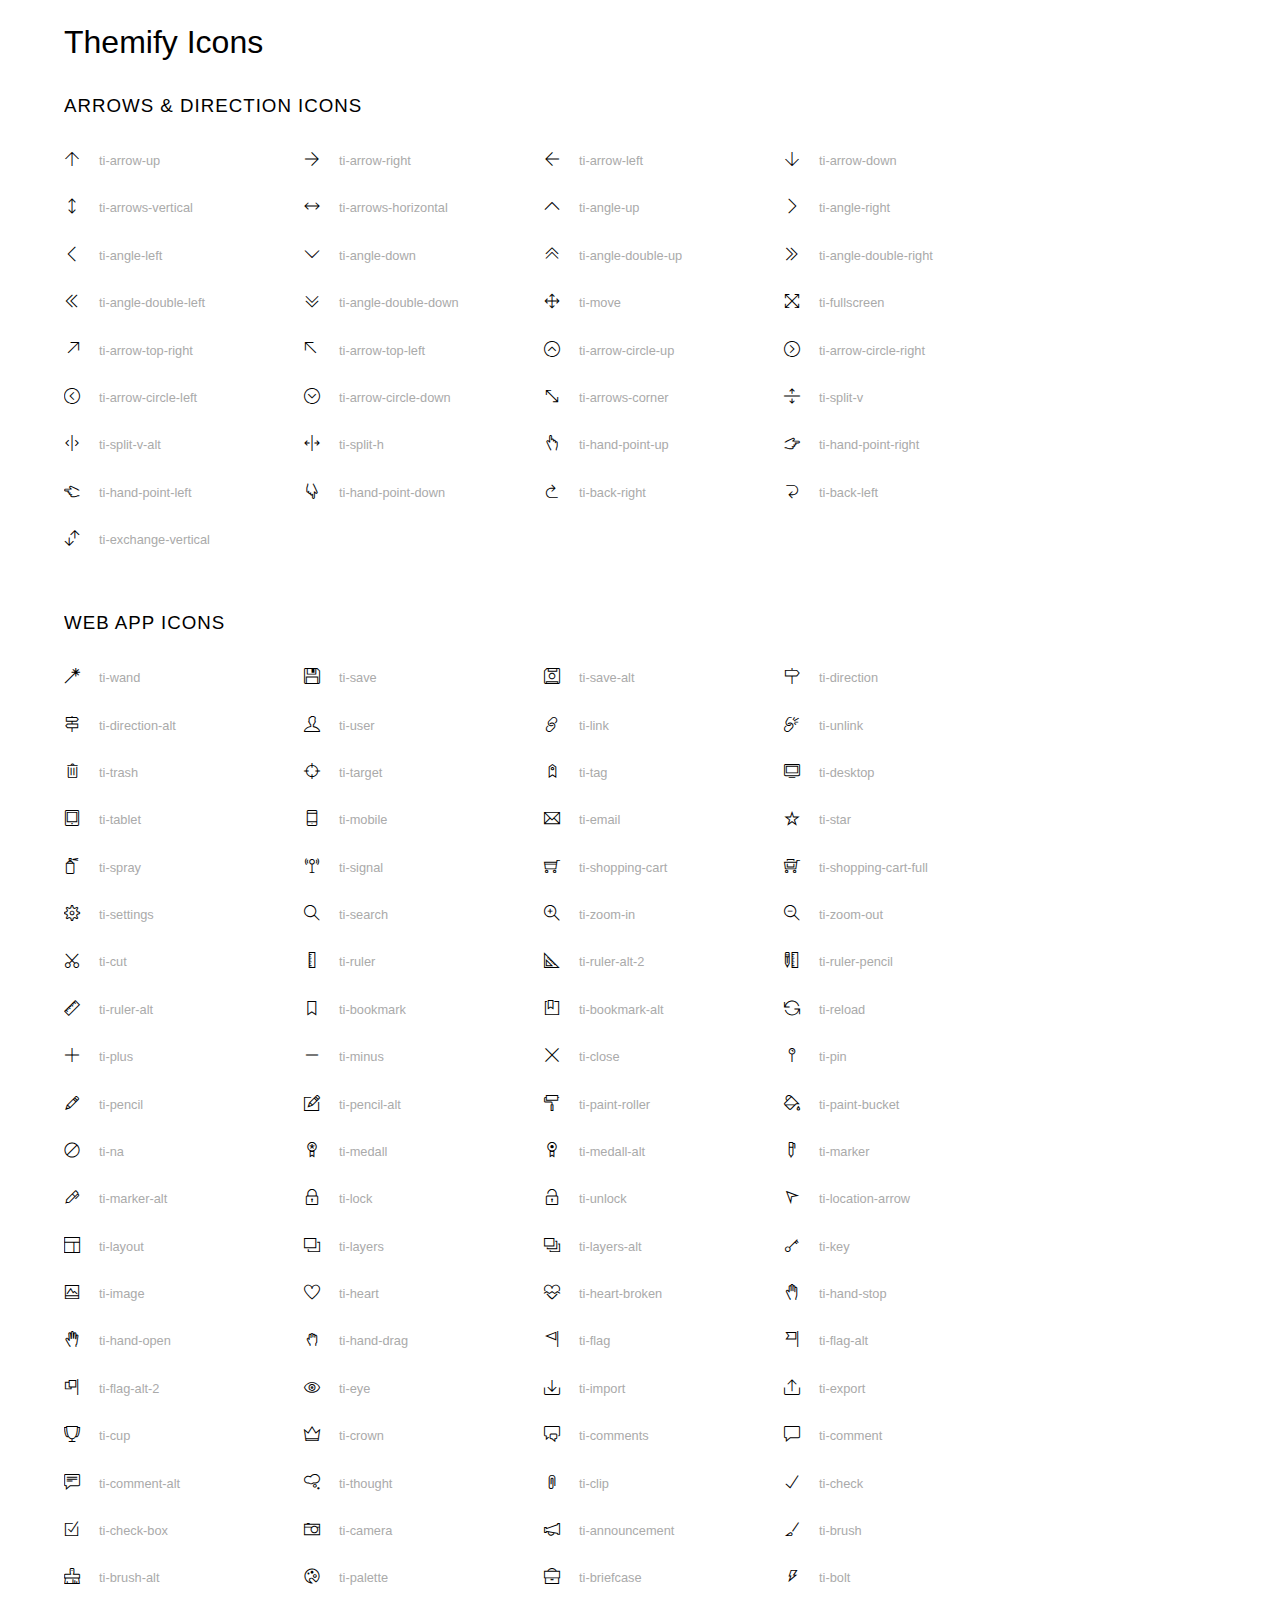
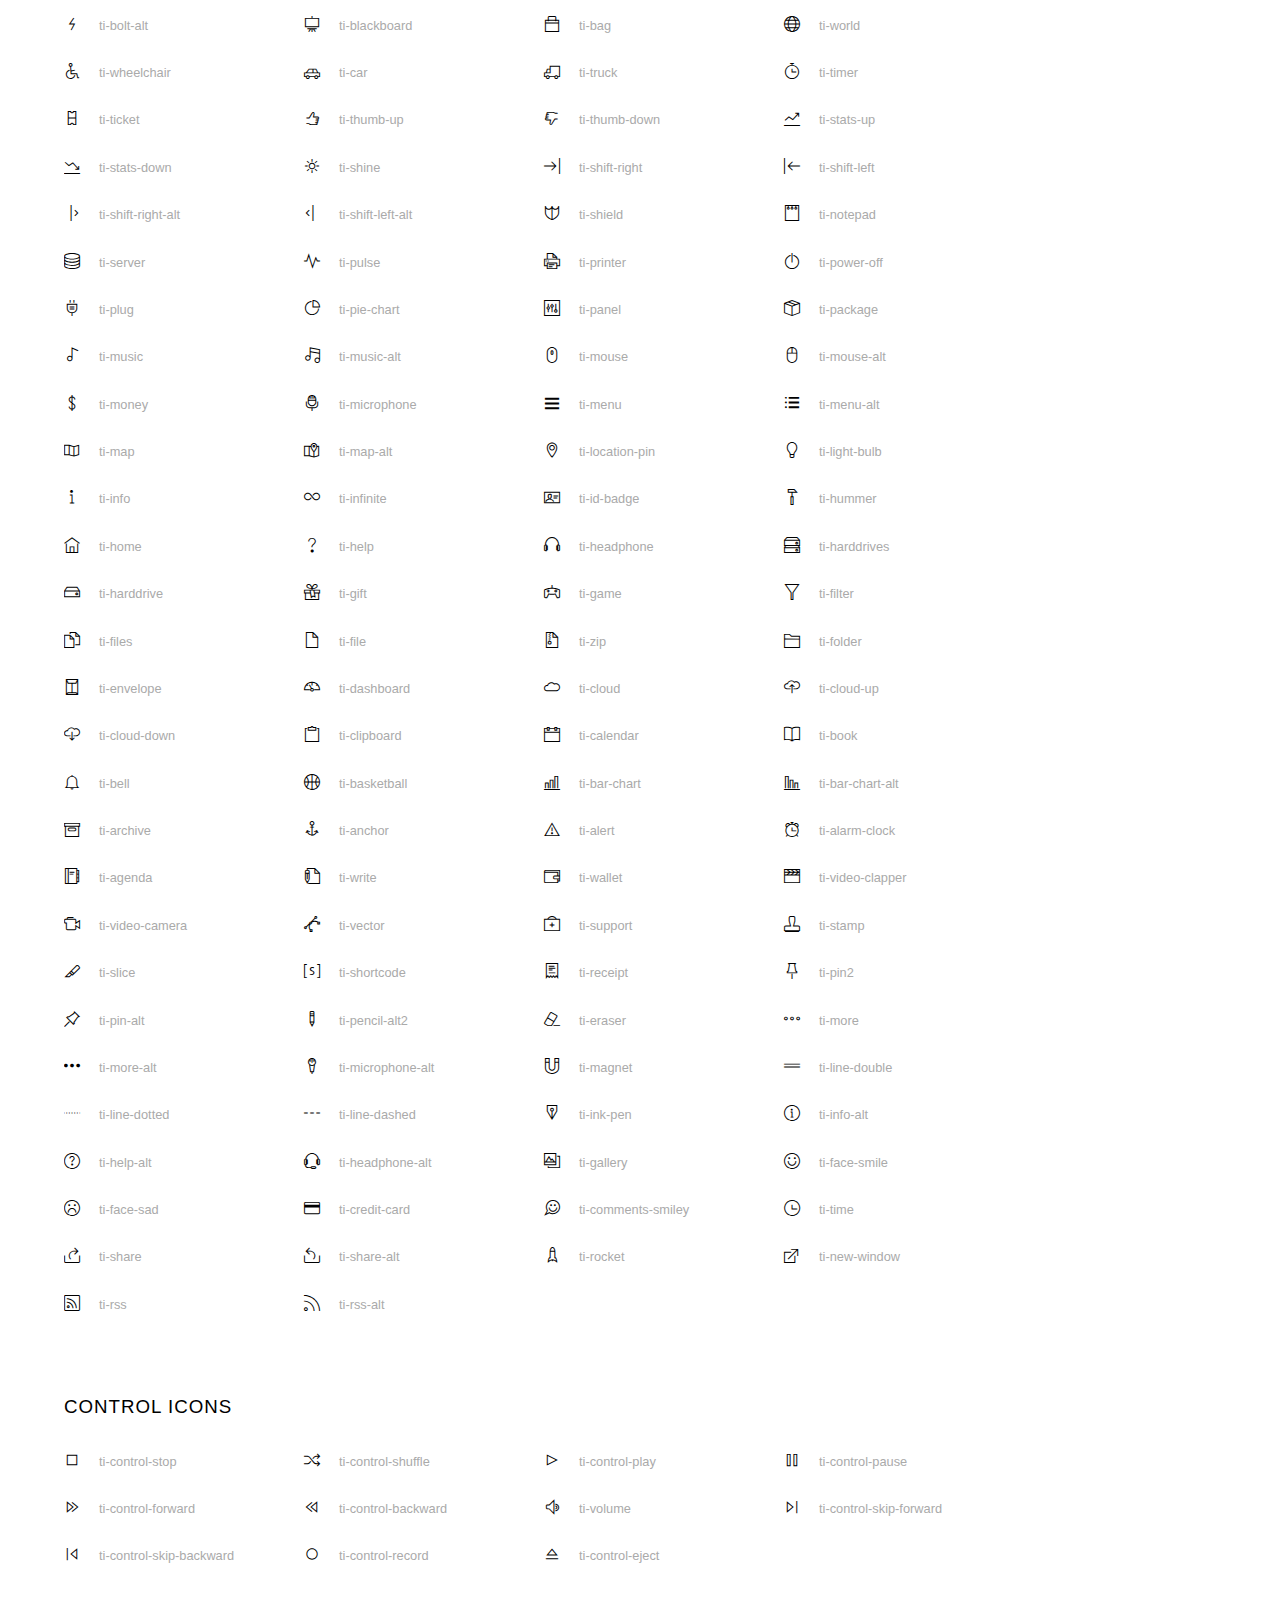
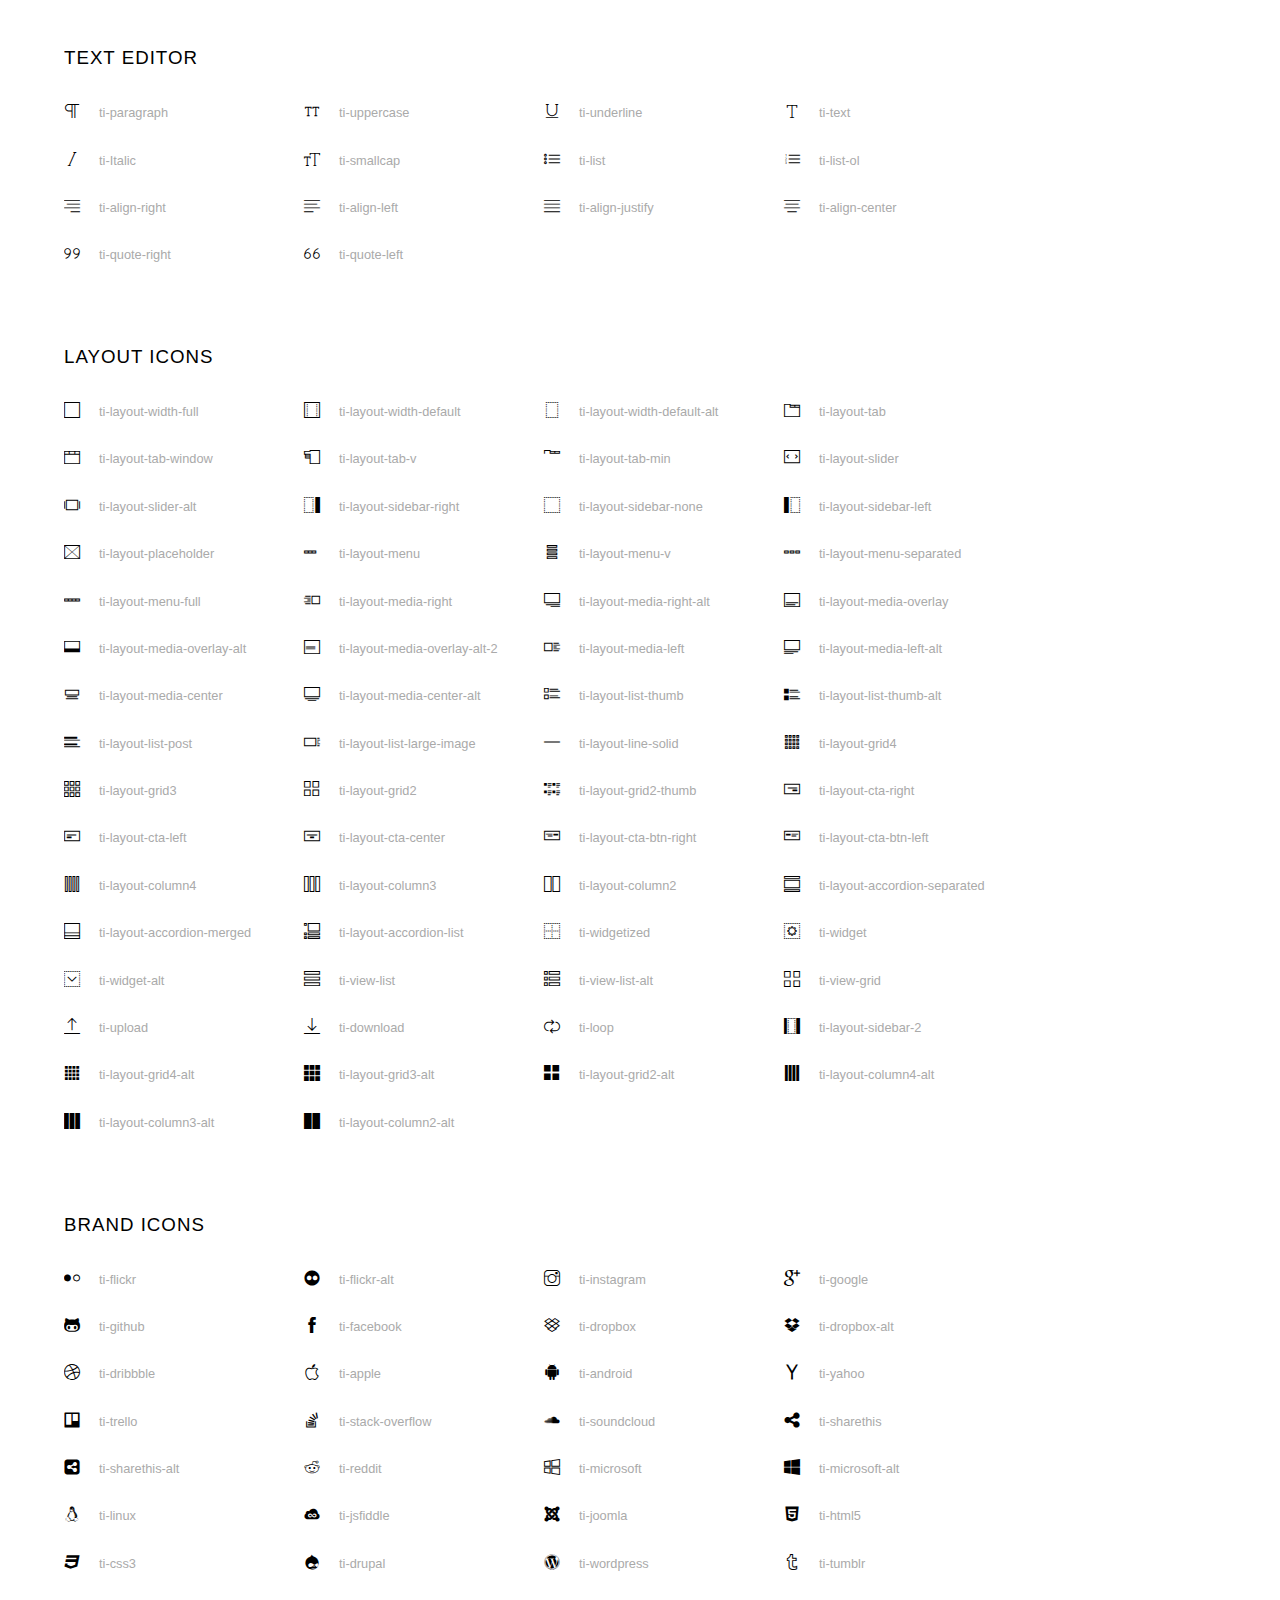
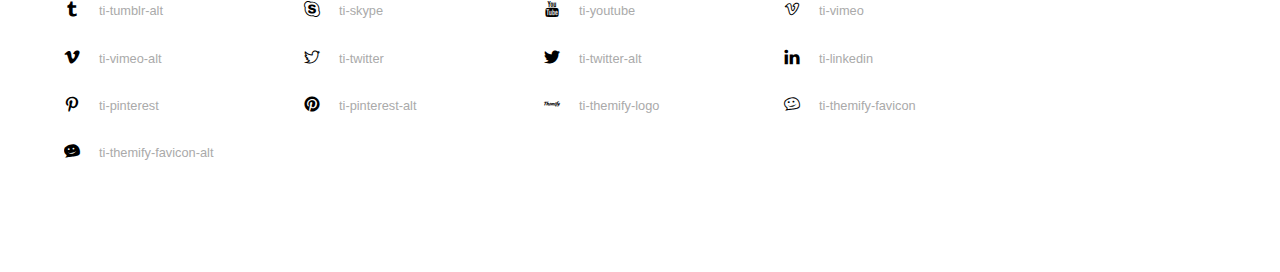
<file: icons/themify-icons/index.html>
<!doctype html>
<html>
<head>
	<meta charset="utf-8">
	<title>Themify Icon Font</title>
	<meta name="viewport" content="width=device-width">
	<link rel="stylesheet" href="demo-files/demo.css">
	<link rel="stylesheet" href="themify-icons.css">
	<!--[if lt IE 8]><!-->
	<link rel="stylesheet" href="ie7/ie7.css">
	<!--<![endif]-->
</head>
<body>
	<h1>Themify Icons</h1>

	<div class="icon-section">

		<div class="icon-section">
			<h3>Arrows &amp; Direction Icons </h3>

			<div class="icon-container">
				<span class="ti-arrow-up"></span><span class="icon-name"> ti-arrow-up</span>
			</div>
			<div class="icon-container">
				<span class="ti-arrow-right"></span><span class="icon-name"> ti-arrow-right</span>
			</div>
			<div class="icon-container">
				<span class="ti-arrow-left"></span><span class="icon-name"> ti-arrow-left</span>
			</div>
			<div class="icon-container">
				<span class="ti-arrow-down"></span><span class="icon-name"> ti-arrow-down</span>
			</div>
			<div class="icon-container">
				<span class="ti-arrows-vertical"></span><span class="icon-name"> ti-arrows-vertical</span>
			</div>
			<div class="icon-container">
				<span class="ti-arrows-horizontal"></span><span class="icon-name"> ti-arrows-horizontal</span>
			</div>
			<div class="icon-container">
				<span class="ti-angle-up"></span><span class="icon-name"> ti-angle-up</span>
			</div>
			<div class="icon-container">
				<span class="ti-angle-right"></span><span class="icon-name"> ti-angle-right</span>
			</div>
			<div class="icon-container">
				<span class="ti-angle-left"></span><span class="icon-name"> ti-angle-left</span>
			</div>
			<div class="icon-container">
				<span class="ti-angle-down"></span><span class="icon-name"> ti-angle-down</span>
			</div>	
			<div class="icon-container">
				<span class="ti-angle-double-up"></span><span class="icon-name"> ti-angle-double-up</span>
			</div>
			<div class="icon-container">
				<span class="ti-angle-double-right"></span><span class="icon-name"> ti-angle-double-right</span>
			</div>
			<div class="icon-container">
				<span class="ti-angle-double-left"></span><span class="icon-name"> ti-angle-double-left</span>
			</div>
			<div class="icon-container">
				<span class="ti-angle-double-down"></span><span class="icon-name"> ti-angle-double-down</span>
			</div>					
			<div class="icon-container">
				<span class="ti-move"></span><span class="icon-name"> ti-move</span>
			</div>
			<div class="icon-container">
				<span class="ti-fullscreen"></span><span class="icon-name"> ti-fullscreen</span>
			</div>
			<div class="icon-container">
				<span class="ti-arrow-top-right"></span><span class="icon-name"> ti-arrow-top-right</span>
			</div>
			<div class="icon-container">
				<span class="ti-arrow-top-left"></span><span class="icon-name"> ti-arrow-top-left</span>
			</div>
			<div class="icon-container">
				<span class="ti-arrow-circle-up"></span><span class="icon-name"> ti-arrow-circle-up</span>
			</div>
			<div class="icon-container">
				<span class="ti-arrow-circle-right"></span><span class="icon-name"> ti-arrow-circle-right</span>
			</div>
			<div class="icon-container">
				<span class="ti-arrow-circle-left"></span><span class="icon-name"> ti-arrow-circle-left</span>
			</div>
			<div class="icon-container">
				<span class="ti-arrow-circle-down"></span><span class="icon-name"> ti-arrow-circle-down</span>
			</div>
			<div class="icon-container">
				<span class="ti-arrows-corner"></span><span class="icon-name"> ti-arrows-corner</span>
			</div>
			<div class="icon-container">
				<span class="ti-split-v"></span><span class="icon-name"> ti-split-v</span>
			</div>

			<div class="icon-container">
				<span class="ti-split-v-alt"></span><span class="icon-name"> ti-split-v-alt</span>
			</div>
			<div class="icon-container">
				<span class="ti-split-h"></span><span class="icon-name"> ti-split-h</span>
			</div>
			<div class="icon-container">
				<span class="ti-hand-point-up"></span><span class="icon-name"> ti-hand-point-up</span>
			</div>
			<div class="icon-container">
				<span class="ti-hand-point-right"></span><span class="icon-name"> ti-hand-point-right</span>
			</div>
			<div class="icon-container">
				<span class="ti-hand-point-left"></span><span class="icon-name"> ti-hand-point-left</span>
			</div>
			<div class="icon-container">
				<span class="ti-hand-point-down"></span><span class="icon-name"> ti-hand-point-down</span>
			</div>
			<div class="icon-container">
				<span class="ti-back-right"></span><span class="icon-name"> ti-back-right</span>
			</div>
			<div class="icon-container">
				<span class="ti-back-left"></span><span class="icon-name"> ti-back-left</span>
			</div>
			<div class="icon-container">
				<span class="ti-exchange-vertical"></span><span class="icon-name"> ti-exchange-vertical</span>
			</div>

		</div> <!-- Arrows Icons -->



		<h3>Web App Icons</h3>
		
		<div class="icon-section">

			<div class="icon-container">
				<span class="ti-wand"></span><span class="icon-name"> ti-wand</span>
			</div>
			<div class="icon-container">
				<span class="ti-save"></span><span class="icon-name"> ti-save</span>
			</div>
			<div class="icon-container">
				<span class="ti-save-alt"></span><span class="icon-name"> ti-save-alt</span>
			</div>

			<div class="icon-container">
				<span class="ti-direction"></span><span class="icon-name"> ti-direction</span>
			</div>
			<div class="icon-container">
				<span class="ti-direction-alt"></span><span class="icon-name"> ti-direction-alt</span>
			</div>
			<div class="icon-container">
				<span class="ti-user"></span><span class="icon-name"> ti-user</span>
			</div>
			<div class="icon-container">
				<span class="ti-link"></span><span class="icon-name"> ti-link</span>
			</div>
			<div class="icon-container">
				<span class="ti-unlink"></span><span class="icon-name"> ti-unlink</span>
			</div>
			<div class="icon-container">
				<span class="ti-trash"></span><span class="icon-name"> ti-trash</span>
			</div>
			<div class="icon-container">
				<span class="ti-target"></span><span class="icon-name"> ti-target</span>
			</div>
			<div class="icon-container">
				<span class="ti-tag"></span><span class="icon-name"> ti-tag</span>
			</div>
			<div class="icon-container">
				<span class="ti-desktop"></span><span class="icon-name"> ti-desktop</span>
			</div>
			<div class="icon-container">
				<span class="ti-tablet"></span><span class="icon-name"> ti-tablet</span>
			</div>
			<div class="icon-container">
				<span class="ti-mobile"></span><span class="icon-name"> ti-mobile</span>
			</div>
			<div class="icon-container">
				<span class="ti-email"></span><span class="icon-name"> ti-email</span>
			</div>	
			<div class="icon-container">
				<span class="ti-star"></span><span class="icon-name"> ti-star</span>
			</div>
			<div class="icon-container">
				<span class="ti-spray"></span><span class="icon-name"> ti-spray</span>
			</div>
			<div class="icon-container">
				<span class="ti-signal"></span><span class="icon-name"> ti-signal</span>
			</div>
			<div class="icon-container">
				<span class="ti-shopping-cart"></span><span class="icon-name"> ti-shopping-cart</span>
			</div>
			<div class="icon-container">
				<span class="ti-shopping-cart-full"></span><span class="icon-name"> ti-shopping-cart-full</span>
			</div>
			<div class="icon-container">
				<span class="ti-settings"></span><span class="icon-name"> ti-settings</span>
			</div>
			<div class="icon-container">
				<span class="ti-search"></span><span class="icon-name"> ti-search</span>
			</div>
			<div class="icon-container">
				<span class="ti-zoom-in"></span><span class="icon-name"> ti-zoom-in</span>
			</div>
			<div class="icon-container">
				<span class="ti-zoom-out"></span><span class="icon-name"> ti-zoom-out</span>
			</div>
			<div class="icon-container">
				<span class="ti-cut"></span><span class="icon-name"> ti-cut</span>
			</div>
			<div class="icon-container">
				<span class="ti-ruler"></span><span class="icon-name"> ti-ruler</span>
			</div>
			<div class="icon-container">
				<span class="ti-ruler-alt-2"></span><span class="icon-name"> ti-ruler-alt-2</span>
			</div>			
			<div class="icon-container">
				<span class="ti-ruler-pencil"></span><span class="icon-name"> ti-ruler-pencil</span>
			</div>
			<div class="icon-container">
				<span class="ti-ruler-alt"></span><span class="icon-name"> ti-ruler-alt</span>
			</div>
			<div class="icon-container">
				<span class="ti-bookmark"></span><span class="icon-name"> ti-bookmark</span>
			</div>
			<div class="icon-container">
				<span class="ti-bookmark-alt"></span><span class="icon-name"> ti-bookmark-alt</span>
			</div>
			<div class="icon-container">
				<span class="ti-reload"></span><span class="icon-name"> ti-reload</span>
			</div>
			<div class="icon-container">
				<span class="ti-plus"></span><span class="icon-name"> ti-plus</span>
			</div>
			<div class="icon-container">
				<span class="ti-minus"></span><span class="icon-name"> ti-minus</span>
			</div>
			<div class="icon-container">
				<span class="ti-close"></span><span class="icon-name"> ti-close</span>
			</div>			
			<div class="icon-container">
				<span class="ti-pin"></span><span class="icon-name"> ti-pin</span>
			</div>
			<div class="icon-container">
				<span class="ti-pencil"></span><span class="icon-name"> ti-pencil</span>
			</div>
					
		  	<div class="icon-container">
				<span class="ti-pencil-alt"></span><span class="icon-name"> ti-pencil-alt</span>
			</div>
			<div class="icon-container">
				<span class="ti-paint-roller"></span><span class="icon-name"> ti-paint-roller</span>
			</div>
			<div class="icon-container">
				<span class="ti-paint-bucket"></span><span class="icon-name"> ti-paint-bucket</span>
			</div>
			<div class="icon-container">
				<span class="ti-na"></span><span class="icon-name"> ti-na</span>
			</div>
			<div class="icon-container">
				<span class="ti-medall"></span><span class="icon-name"> ti-medall</span>
			</div>
			<div class="icon-container">
				<span class="ti-medall-alt"></span><span class="icon-name"> ti-medall-alt</span>
			</div>
			<div class="icon-container">
				<span class="ti-marker"></span><span class="icon-name"> ti-marker</span>
			</div>
			<div class="icon-container">
				<span class="ti-marker-alt"></span><span class="icon-name"> ti-marker-alt</span>
			</div>

			<div class="icon-container">
				<span class="ti-lock"></span><span class="icon-name"> ti-lock</span>
			</div>
			<div class="icon-container">
				<span class="ti-unlock"></span><span class="icon-name"> ti-unlock</span>
			</div>
			<div class="icon-container">
				<span class="ti-location-arrow"></span><span class="icon-name"> ti-location-arrow</span>
			</div>
			<div class="icon-container">
				<span class="ti-layout"></span><span class="icon-name"> ti-layout</span>
			</div>
			<div class="icon-container">
				<span class="ti-layers"></span><span class="icon-name"> ti-layers</span>
			</div>
			<div class="icon-container">
				<span class="ti-layers-alt"></span><span class="icon-name"> ti-layers-alt</span>
			</div>
			<div class="icon-container">
				<span class="ti-key"></span><span class="icon-name"> ti-key</span>
			</div>
			<div class="icon-container">
				<span class="ti-image"></span><span class="icon-name"> ti-image</span>
			</div>
			<div class="icon-container">
				<span class="ti-heart"></span><span class="icon-name"> ti-heart</span>
			</div>
			<div class="icon-container">
				<span class="ti-heart-broken"></span><span class="icon-name"> ti-heart-broken</span>
			</div>
			<div class="icon-container">
				<span class="ti-hand-stop"></span><span class="icon-name"> ti-hand-stop</span>
			</div>
			<div class="icon-container">
				<span class="ti-hand-open"></span><span class="icon-name"> ti-hand-open</span>
			</div>
			<div class="icon-container">
				<span class="ti-hand-drag"></span><span class="icon-name"> ti-hand-drag</span>
			</div>
			<div class="icon-container">
				<span class="ti-flag"></span><span class="icon-name"> ti-flag</span>
			</div>
			<div class="icon-container">
				<span class="ti-flag-alt"></span><span class="icon-name"> ti-flag-alt</span>
			</div>
			<div class="icon-container">
				<span class="ti-flag-alt-2"></span><span class="icon-name"> ti-flag-alt-2</span>
			</div>
			<div class="icon-container">
				<span class="ti-eye"></span><span class="icon-name"> ti-eye</span>
			</div>
			<div class="icon-container">
				<span class="ti-import"></span><span class="icon-name"> ti-import</span>
			</div>			
			<div class="icon-container">
				<span class="ti-export"></span><span class="icon-name"> ti-export</span>
			</div>
			<div class="icon-container">
				<span class="ti-cup"></span><span class="icon-name"> ti-cup</span>
			</div>
			<div class="icon-container">
				<span class="ti-crown"></span><span class="icon-name"> ti-crown</span>
			</div>
			<div class="icon-container">
				<span class="ti-comments"></span><span class="icon-name"> ti-comments</span>
			</div>
			<div class="icon-container">
				<span class="ti-comment"></span><span class="icon-name"> ti-comment</span>
			</div>
			<div class="icon-container">
				<span class="ti-comment-alt"></span><span class="icon-name"> ti-comment-alt</span>
			</div>
			<div class="icon-container">
				<span class="ti-thought"></span><span class="icon-name"> ti-thought</span>
			</div>			
			<div class="icon-container">
				<span class="ti-clip"></span><span class="icon-name"> ti-clip</span>
			</div>

			<div class="icon-container">
				<span class="ti-check"></span><span class="icon-name"> ti-check</span>
			</div>
			<div class="icon-container">
				<span class="ti-check-box"></span><span class="icon-name"> ti-check-box</span>
			</div>
			<div class="icon-container">
				<span class="ti-camera"></span><span class="icon-name"> ti-camera</span>
			</div>
			<div class="icon-container">
				<span class="ti-announcement"></span><span class="icon-name"> ti-announcement</span>
			</div>
			<div class="icon-container">
				<span class="ti-brush"></span><span class="icon-name"> ti-brush</span>
			</div>
			<div class="icon-container">
				<span class="ti-brush-alt"></span><span class="icon-name"> ti-brush-alt</span>
			</div>
			<div class="icon-container">
				<span class="ti-palette"></span><span class="icon-name"> ti-palette</span>
			</div>			
			<div class="icon-container">
				<span class="ti-briefcase"></span><span class="icon-name"> ti-briefcase</span>
			</div>
			<div class="icon-container">
				<span class="ti-bolt"></span><span class="icon-name"> ti-bolt</span>
			</div>
			<div class="icon-container">
				<span class="ti-bolt-alt"></span><span class="icon-name"> ti-bolt-alt</span>
			</div>
			<div class="icon-container">
				<span class="ti-blackboard"></span><span class="icon-name"> ti-blackboard</span>
			</div>
			<div class="icon-container">
				<span class="ti-bag"></span><span class="icon-name"> ti-bag</span>
			</div>
			<div class="icon-container">
				<span class="ti-world"></span><span class="icon-name"> ti-world</span>
			</div>
			<div class="icon-container">
				<span class="ti-wheelchair"></span><span class="icon-name"> ti-wheelchair</span>
			</div>
			<div class="icon-container">
				<span class="ti-car"></span><span class="icon-name"> ti-car</span>
			</div>
			<div class="icon-container">
				<span class="ti-truck"></span><span class="icon-name"> ti-truck</span>
			</div>
			<div class="icon-container">
				<span class="ti-timer"></span><span class="icon-name"> ti-timer</span>
			</div>
			<div class="icon-container">
				<span class="ti-ticket"></span><span class="icon-name"> ti-ticket</span>
			</div>
			<div class="icon-container">
				<span class="ti-thumb-up"></span><span class="icon-name"> ti-thumb-up</span>
			</div>
			<div class="icon-container">
				<span class="ti-thumb-down"></span><span class="icon-name"> ti-thumb-down</span>
			</div>

			<div class="icon-container">
				<span class="ti-stats-up"></span><span class="icon-name"> ti-stats-up</span>
			</div>
			<div class="icon-container">
				<span class="ti-stats-down"></span><span class="icon-name"> ti-stats-down</span>
			</div>
			<div class="icon-container">
				<span class="ti-shine"></span><span class="icon-name"> ti-shine</span>
			</div>
			<div class="icon-container">
				<span class="ti-shift-right"></span><span class="icon-name"> ti-shift-right</span>
			</div>
			<div class="icon-container">
				<span class="ti-shift-left"></span><span class="icon-name"> ti-shift-left</span>
			</div>

			<div class="icon-container">
				<span class="ti-shift-right-alt"></span><span class="icon-name"> ti-shift-right-alt</span>
			</div>
			<div class="icon-container">
				<span class="ti-shift-left-alt"></span><span class="icon-name"> ti-shift-left-alt</span>
			</div>
			<div class="icon-container">
				<span class="ti-shield"></span><span class="icon-name"> ti-shield</span>
			</div>
			<div class="icon-container">
				<span class="ti-notepad"></span><span class="icon-name"> ti-notepad</span>
			</div>
			<div class="icon-container">
				<span class="ti-server"></span><span class="icon-name"> ti-server</span>
			</div>

			<div class="icon-container">
				<span class="ti-pulse"></span><span class="icon-name"> ti-pulse</span>
			</div>
			<div class="icon-container">
				<span class="ti-printer"></span><span class="icon-name"> ti-printer</span>
			</div>
			<div class="icon-container">
				<span class="ti-power-off"></span><span class="icon-name"> ti-power-off</span>
			</div>
			<div class="icon-container">
				<span class="ti-plug"></span><span class="icon-name"> ti-plug</span>
			</div>
			<div class="icon-container">
				<span class="ti-pie-chart"></span><span class="icon-name"> ti-pie-chart</span>
			</div>

			<div class="icon-container">
				<span class="ti-panel"></span><span class="icon-name"> ti-panel</span>
			</div>
			<div class="icon-container">
				<span class="ti-package"></span><span class="icon-name"> ti-package</span>
			</div>
			<div class="icon-container">
				<span class="ti-music"></span><span class="icon-name"> ti-music</span>
			</div>
			<div class="icon-container">
				<span class="ti-music-alt"></span><span class="icon-name"> ti-music-alt</span>
			</div>
			<div class="icon-container">
				<span class="ti-mouse"></span><span class="icon-name"> ti-mouse</span>
			</div>
			<div class="icon-container">
				<span class="ti-mouse-alt"></span><span class="icon-name"> ti-mouse-alt</span>
			</div>
			<div class="icon-container">
				<span class="ti-money"></span><span class="icon-name"> ti-money</span>
			</div>
			<div class="icon-container">
				<span class="ti-microphone"></span><span class="icon-name"> ti-microphone</span>
			</div>
			<div class="icon-container">
				<span class="ti-menu"></span><span class="icon-name"> ti-menu</span>
			</div>
			<div class="icon-container">
				<span class="ti-menu-alt"></span><span class="icon-name"> ti-menu-alt</span>
			</div>
			<div class="icon-container">
				<span class="ti-map"></span><span class="icon-name"> ti-map</span>
			</div>
			<div class="icon-container">
				<span class="ti-map-alt"></span><span class="icon-name"> ti-map-alt</span>
			</div>

			<div class="icon-container">
				<span class="ti-location-pin"></span><span class="icon-name"> ti-location-pin</span>
			</div>

			<div class="icon-container">
				<span class="ti-light-bulb"></span><span class="icon-name"> ti-light-bulb</span>
			</div>
			<div class="icon-container">
				<span class="ti-info"></span><span class="icon-name"> ti-info</span>
			</div>
			<div class="icon-container">
				<span class="ti-infinite"></span><span class="icon-name"> ti-infinite</span>
			</div>
			<div class="icon-container">
				<span class="ti-id-badge"></span><span class="icon-name"> ti-id-badge</span>
			</div>
			<div class="icon-container">
				<span class="ti-hummer"></span><span class="icon-name"> ti-hummer</span>
			</div>
			<div class="icon-container">
				<span class="ti-home"></span><span class="icon-name"> ti-home</span>
			</div>
			<div class="icon-container">
				<span class="ti-help"></span><span class="icon-name"> ti-help</span>
			</div>
			<div class="icon-container">
				<span class="ti-headphone"></span><span class="icon-name"> ti-headphone</span>
			</div>
			<div class="icon-container">
				<span class="ti-harddrives"></span><span class="icon-name"> ti-harddrives</span>
			</div>
			<div class="icon-container">
				<span class="ti-harddrive"></span><span class="icon-name"> ti-harddrive</span>
			</div>
			<div class="icon-container">
				<span class="ti-gift"></span><span class="icon-name"> ti-gift</span>
			</div>
			<div class="icon-container">
				<span class="ti-game"></span><span class="icon-name"> ti-game</span>
			</div>
			<div class="icon-container">
				<span class="ti-filter"></span><span class="icon-name"> ti-filter</span>
			</div>
			<div class="icon-container">
				<span class="ti-files"></span><span class="icon-name"> ti-files</span>
			</div>
			<div class="icon-container">
				<span class="ti-file"></span><span class="icon-name"> ti-file</span>
			</div>
			<div class="icon-container">
				<span class="ti-zip"></span><span class="icon-name"> ti-zip</span>
			</div>
			<div class="icon-container">
				<span class="ti-folder"></span><span class="icon-name"> ti-folder</span>
			</div>			
			<div class="icon-container">
				<span class="ti-envelope"></span><span class="icon-name"> ti-envelope</span>
			</div>


			<div class="icon-container">
				<span class="ti-dashboard"></span><span class="icon-name"> ti-dashboard</span>
			</div>
			<div class="icon-container">
				<span class="ti-cloud"></span><span class="icon-name"> ti-cloud</span>
			</div>
			<div class="icon-container">
				<span class="ti-cloud-up"></span><span class="icon-name"> ti-cloud-up</span>
			</div>
			<div class="icon-container">
				<span class="ti-cloud-down"></span><span class="icon-name"> ti-cloud-down</span>
			</div>
			<div class="icon-container">
				<span class="ti-clipboard"></span><span class="icon-name"> ti-clipboard</span>
			</div>
			<div class="icon-container">
				<span class="ti-calendar"></span><span class="icon-name"> ti-calendar</span>
			</div>
			<div class="icon-container">
				<span class="ti-book"></span><span class="icon-name"> ti-book</span>
			</div>
			<div class="icon-container">
				<span class="ti-bell"></span><span class="icon-name"> ti-bell</span>
			</div>
			<div class="icon-container">
				<span class="ti-basketball"></span><span class="icon-name"> ti-basketball</span>
			</div>
			<div class="icon-container">
				<span class="ti-bar-chart"></span><span class="icon-name"> ti-bar-chart</span>
			</div>
			<div class="icon-container">
				<span class="ti-bar-chart-alt"></span><span class="icon-name"> ti-bar-chart-alt</span>
			</div>


			<div class="icon-container">
				<span class="ti-archive"></span><span class="icon-name"> ti-archive</span>
			</div>
			<div class="icon-container">
				<span class="ti-anchor"></span><span class="icon-name"> ti-anchor</span>
			</div>

			<div class="icon-container">
				<span class="ti-alert"></span><span class="icon-name"> ti-alert</span>
			</div>
			<div class="icon-container">
				<span class="ti-alarm-clock"></span><span class="icon-name"> ti-alarm-clock</span>
			</div>
			<div class="icon-container">
				<span class="ti-agenda"></span><span class="icon-name"> ti-agenda</span>
			</div>
			<div class="icon-container">
				<span class="ti-write"></span><span class="icon-name"> ti-write</span>
			</div>

			<div class="icon-container">
				<span class="ti-wallet"></span><span class="icon-name"> ti-wallet</span>
			</div>
			<div class="icon-container">
				<span class="ti-video-clapper"></span><span class="icon-name"> ti-video-clapper</span>
			</div>
			<div class="icon-container">
				<span class="ti-video-camera"></span><span class="icon-name"> ti-video-camera</span>
			</div>
			<div class="icon-container">
				<span class="ti-vector"></span><span class="icon-name"> ti-vector</span>
			</div>

			<div class="icon-container">
				<span class="ti-support"></span><span class="icon-name"> ti-support</span>
			</div>
			<div class="icon-container">
				<span class="ti-stamp"></span><span class="icon-name"> ti-stamp</span>
			</div>
			<div class="icon-container">
				<span class="ti-slice"></span><span class="icon-name"> ti-slice</span>
			</div>
			<div class="icon-container">
				<span class="ti-shortcode"></span><span class="icon-name"> ti-shortcode</span>
			</div>
			<div class="icon-container">
				<span class="ti-receipt"></span><span class="icon-name"> ti-receipt</span>
			</div>
			<div class="icon-container">
				<span class="ti-pin2"></span><span class="icon-name"> ti-pin2</span>
			</div>
			<div class="icon-container">
				<span class="ti-pin-alt"></span><span class="icon-name"> ti-pin-alt</span>
			</div>
			<div class="icon-container">
				<span class="ti-pencil-alt2"></span><span class="icon-name"> ti-pencil-alt2</span>
			</div>
			<div class="icon-container">
				<span class="ti-eraser"></span><span class="icon-name"> ti-eraser</span>
			</div>			
			<div class="icon-container">
				<span class="ti-more"></span><span class="icon-name"> ti-more</span>
			</div>
			<div class="icon-container">
				<span class="ti-more-alt"></span><span class="icon-name"> ti-more-alt</span>
			</div>
			<div class="icon-container">
				<span class="ti-microphone-alt"></span><span class="icon-name"> ti-microphone-alt</span>
			</div>
			<div class="icon-container">
				<span class="ti-magnet"></span><span class="icon-name"> ti-magnet</span>
			</div>
			<div class="icon-container">
				<span class="ti-line-double"></span><span class="icon-name"> ti-line-double</span>
			</div>
			<div class="icon-container">
				<span class="ti-line-dotted"></span><span class="icon-name"> ti-line-dotted</span>
			</div>
			<div class="icon-container">
				<span class="ti-line-dashed"></span><span class="icon-name"> ti-line-dashed</span>
			</div>

			<div class="icon-container">
				<span class="ti-ink-pen"></span><span class="icon-name"> ti-ink-pen</span>
			</div>
			<div class="icon-container">
				<span class="ti-info-alt"></span><span class="icon-name"> ti-info-alt</span>
			</div>
			<div class="icon-container">
				<span class="ti-help-alt"></span><span class="icon-name"> ti-help-alt</span>
			</div>
			<div class="icon-container">
				<span class="ti-headphone-alt"></span><span class="icon-name"> ti-headphone-alt</span>
			</div>

			<div class="icon-container">
				<span class="ti-gallery"></span><span class="icon-name"> ti-gallery</span>
			</div>
			<div class="icon-container">
				<span class="ti-face-smile"></span><span class="icon-name"> ti-face-smile</span>
			</div>
			<div class="icon-container">
				<span class="ti-face-sad"></span><span class="icon-name"> ti-face-sad</span>
			</div>
			<div class="icon-container">
				<span class="ti-credit-card"></span><span class="icon-name"> ti-credit-card</span>
			</div>
			<div class="icon-container">
				<span class="ti-comments-smiley"></span><span class="icon-name"> ti-comments-smiley</span>
			</div>
			<div class="icon-container">
				<span class="ti-time"></span><span class="icon-name"> ti-time</span>
			</div>
			<div class="icon-container">
				<span class="ti-share"></span><span class="icon-name"> ti-share</span>
			</div>
			<div class="icon-container">
				<span class="ti-share-alt"></span><span class="icon-name"> ti-share-alt</span>
			</div>
			<div class="icon-container">
				<span class="ti-rocket"></span><span class="icon-name"> ti-rocket</span>
			</div>

			<div class="icon-container">
				<span class="ti-new-window"></span><span class="icon-name"> ti-new-window</span>
			</div>

			<div class="icon-container">
				<span class="ti-rss"></span><span class="icon-name"> ti-rss</span>
			</div>

			<div class="icon-container">
				<span class="ti-rss-alt"></span><span class="icon-name"> ti-rss-alt</span>
			</div>
			
		</div><!-- Web App Icons -->


		<div class="icon-section">
			<h3>Control Icons</h3>
			<div class="icon-container">
				<span class="ti-control-stop"></span><span class="icon-name"> ti-control-stop</span>
			</div>
			<div class="icon-container">
				<span class="ti-control-shuffle"></span><span class="icon-name"> ti-control-shuffle</span>
			</div>
			<div class="icon-container">
				<span class="ti-control-play"></span><span class="icon-name"> ti-control-play</span>
			</div>
			<div class="icon-container">
				<span class="ti-control-pause"></span><span class="icon-name"> ti-control-pause</span>
			</div>
			<div class="icon-container">
				<span class="ti-control-forward"></span><span class="icon-name"> ti-control-forward</span>
			</div>
			<div class="icon-container">
				<span class="ti-control-backward"></span><span class="icon-name"> ti-control-backward</span>
			</div>	
			<div class="icon-container">
				<span class="ti-volume"></span><span class="icon-name"> ti-volume</span>
			</div>
			<div class="icon-container">
				<span class="ti-control-skip-forward"></span><span class="icon-name"> ti-control-skip-forward</span>
			</div>
			<div class="icon-container">
				<span class="ti-control-skip-backward"></span><span class="icon-name"> ti-control-skip-backward</span>
			</div>
			<div class="icon-container">
				<span class="ti-control-record"></span><span class="icon-name"> ti-control-record</span>
			</div>
			<div class="icon-container">
				<span class="ti-control-eject"></span><span class="icon-name"> ti-control-eject</span>
			</div>			
		</div> <!-- Control Icons -->


		<div class="icon-section">
			<h3>Text Editor</h3>

			<div class="icon-container">
				<span class="ti-paragraph"></span><span class="icon-name"> ti-paragraph</span>
			</div>
			<div class="icon-container">
				<span class="ti-uppercase"></span><span class="icon-name"> ti-uppercase</span>
			</div>

			<div class="icon-container">
				<span class="ti-underline"></span><span class="icon-name"> ti-underline</span>
			</div>
			<div class="icon-container">
				<span class="ti-text"></span><span class="icon-name"> ti-text</span>
			</div>
			<div class="icon-container">
				<span class="ti-Italic"></span><span class="icon-name"> ti-Italic</span>
			</div>
			<div class="icon-container">
				<span class="ti-smallcap"></span><span class="icon-name"> ti-smallcap</span>
			</div>
			<div class="icon-container">
				<span class="ti-list"></span><span class="icon-name"> ti-list</span>
			</div>
			<div class="icon-container">
				<span class="ti-list-ol"></span><span class="icon-name"> ti-list-ol</span>
			</div>
			<div class="icon-container">
				<span class="ti-align-right"></span><span class="icon-name"> ti-align-right</span>
			</div>
			<div class="icon-container">
				<span class="ti-align-left"></span><span class="icon-name"> ti-align-left</span>
			</div>
			<div class="icon-container">
				<span class="ti-align-justify"></span><span class="icon-name"> ti-align-justify</span>
			</div>
			<div class="icon-container">
				<span class="ti-align-center"></span><span class="icon-name"> ti-align-center</span>
			</div>
			<div class="icon-container">
				<span class="ti-quote-right"></span><span class="icon-name"> ti-quote-right</span>
			</div>
			<div class="icon-container">
				<span class="ti-quote-left"></span><span class="icon-name"> ti-quote-left</span>
			</div>

		</div> <!-- Text Editor -->



		<div class="icon-section">
			<h3>Layout Icons</h3>
			<div class="icon-container">
				<span class="ti-layout-width-full"></span><span class="icon-name"> ti-layout-width-full</span>
			</div>
			<div class="icon-container">
				<span class="ti-layout-width-default"></span><span class="icon-name"> ti-layout-width-default</span>
			</div>
			<div class="icon-container">
				<span class="ti-layout-width-default-alt"></span><span class="icon-name"> ti-layout-width-default-alt</span>
			</div>
			<div class="icon-container">
				<span class="ti-layout-tab"></span><span class="icon-name"> ti-layout-tab</span>
			</div>
			<div class="icon-container">
				<span class="ti-layout-tab-window"></span><span class="icon-name"> ti-layout-tab-window</span>
			</div>
			<div class="icon-container">
				<span class="ti-layout-tab-v"></span><span class="icon-name"> ti-layout-tab-v</span>
			</div>
			<div class="icon-container">
				<span class="ti-layout-tab-min"></span><span class="icon-name"> ti-layout-tab-min</span>
			</div>
			<div class="icon-container">
				<span class="ti-layout-slider"></span><span class="icon-name"> ti-layout-slider</span>
			</div>
			<div class="icon-container">
				<span class="ti-layout-slider-alt"></span><span class="icon-name"> ti-layout-slider-alt</span>
			</div>
			<div class="icon-container">
				<span class="ti-layout-sidebar-right"></span><span class="icon-name"> ti-layout-sidebar-right</span>
			</div>
			<div class="icon-container">
				<span class="ti-layout-sidebar-none"></span><span class="icon-name"> ti-layout-sidebar-none</span>
			</div>
			<div class="icon-container">
				<span class="ti-layout-sidebar-left"></span><span class="icon-name"> ti-layout-sidebar-left</span>
			</div>
			<div class="icon-container">
				<span class="ti-layout-placeholder"></span><span class="icon-name"> ti-layout-placeholder</span>
			</div>
			<div class="icon-container">
				<span class="ti-layout-menu"></span><span class="icon-name"> ti-layout-menu</span>
			</div>
			<div class="icon-container">
				<span class="ti-layout-menu-v"></span><span class="icon-name"> ti-layout-menu-v</span>
			</div>
			<div class="icon-container">
				<span class="ti-layout-menu-separated"></span><span class="icon-name"> ti-layout-menu-separated</span>
			</div>
			<div class="icon-container">
				<span class="ti-layout-menu-full"></span><span class="icon-name"> ti-layout-menu-full</span>
			</div>
			<div class="icon-container">
				<span class="ti-layout-media-right"></span><span class="icon-name"> ti-layout-media-right</span>
			</div>
			<div class="icon-container">
				<span class="ti-layout-media-right-alt"></span><span class="icon-name"> ti-layout-media-right-alt</span>
			</div>
			<div class="icon-container">
				<span class="ti-layout-media-overlay"></span><span class="icon-name"> ti-layout-media-overlay</span>
			</div>
			<div class="icon-container">
				<span class="ti-layout-media-overlay-alt"></span><span class="icon-name"> ti-layout-media-overlay-alt</span>
			</div>
			<div class="icon-container">
				<span class="ti-layout-media-overlay-alt-2"></span><span class="icon-name"> ti-layout-media-overlay-alt-2</span>
			</div>
			<div class="icon-container">
				<span class="ti-layout-media-left"></span><span class="icon-name"> ti-layout-media-left</span>
			</div>
			<div class="icon-container">
				<span class="ti-layout-media-left-alt"></span><span class="icon-name"> ti-layout-media-left-alt</span>
			</div>
			<div class="icon-container">
				<span class="ti-layout-media-center"></span><span class="icon-name"> ti-layout-media-center</span>
			</div>
			<div class="icon-container">
				<span class="ti-layout-media-center-alt"></span><span class="icon-name"> ti-layout-media-center-alt</span>
			</div>
			<div class="icon-container">
				<span class="ti-layout-list-thumb"></span><span class="icon-name"> ti-layout-list-thumb</span>
			</div>
			<div class="icon-container">
				<span class="ti-layout-list-thumb-alt"></span><span class="icon-name"> ti-layout-list-thumb-alt</span>
			</div>
			<div class="icon-container">
				<span class="ti-layout-list-post"></span><span class="icon-name"> ti-layout-list-post</span>
			</div>
			<div class="icon-container">
				<span class="ti-layout-list-large-image"></span><span class="icon-name"> ti-layout-list-large-image</span>
			</div>
			<div class="icon-container">
				<span class="ti-layout-line-solid"></span><span class="icon-name"> ti-layout-line-solid</span>
			</div>
			<div class="icon-container">
				<span class="ti-layout-grid4"></span><span class="icon-name"> ti-layout-grid4</span>
			</div>
			<div class="icon-container">
				<span class="ti-layout-grid3"></span><span class="icon-name"> ti-layout-grid3</span>
			</div>
			<div class="icon-container">
				<span class="ti-layout-grid2"></span><span class="icon-name"> ti-layout-grid2</span>
			</div>
			<div class="icon-container">
				<span class="ti-layout-grid2-thumb"></span><span class="icon-name"> ti-layout-grid2-thumb</span>
			</div>
			<div class="icon-container">
				<span class="ti-layout-cta-right"></span><span class="icon-name"> ti-layout-cta-right</span>
			</div>
			<div class="icon-container">
				<span class="ti-layout-cta-left"></span><span class="icon-name"> ti-layout-cta-left</span>
			</div>
			<div class="icon-container">
				<span class="ti-layout-cta-center"></span><span class="icon-name"> ti-layout-cta-center</span>
			</div>
			<div class="icon-container">
				<span class="ti-layout-cta-btn-right"></span><span class="icon-name"> ti-layout-cta-btn-right</span>
			</div>
			<div class="icon-container">
				<span class="ti-layout-cta-btn-left"></span><span class="icon-name"> ti-layout-cta-btn-left</span>
			</div>
			<div class="icon-container">
				<span class="ti-layout-column4"></span><span class="icon-name"> ti-layout-column4</span>
			</div>
			<div class="icon-container">
				<span class="ti-layout-column3"></span><span class="icon-name"> ti-layout-column3</span>
			</div>
			<div class="icon-container">
				<span class="ti-layout-column2"></span><span class="icon-name"> ti-layout-column2</span>
			</div>
			<div class="icon-container">
				<span class="ti-layout-accordion-separated"></span><span class="icon-name"> ti-layout-accordion-separated</span>
			</div>
			<div class="icon-container">
				<span class="ti-layout-accordion-merged"></span><span class="icon-name"> ti-layout-accordion-merged</span>
			</div>
			<div class="icon-container">
				<span class="ti-layout-accordion-list"></span><span class="icon-name"> ti-layout-accordion-list</span>
			</div>
			<div class="icon-container">
				<span class="ti-widgetized"></span><span class="icon-name"> ti-widgetized</span>
			</div>
			<div class="icon-container">
				<span class="ti-widget"></span><span class="icon-name"> ti-widget</span>
			</div>
			<div class="icon-container">
				<span class="ti-widget-alt"></span><span class="icon-name"> ti-widget-alt</span>
			</div>
			<div class="icon-container">
				<span class="ti-view-list"></span><span class="icon-name"> ti-view-list</span>
			</div>
			<div class="icon-container">
				<span class="ti-view-list-alt"></span><span class="icon-name"> ti-view-list-alt</span>
			</div>
			<div class="icon-container">
				<span class="ti-view-grid"></span><span class="icon-name"> ti-view-grid</span>
			</div>
			<div class="icon-container">
				<span class="ti-upload"></span><span class="icon-name"> ti-upload</span>
			</div>
			<div class="icon-container">
				<span class="ti-download"></span><span class="icon-name"> ti-download</span>
			</div>	
			<div class="icon-container">
				<span class="ti-loop"></span><span class="icon-name"> ti-loop</span>
			</div>
			<div class="icon-container">
				<span class="ti-layout-sidebar-2"></span><span class="icon-name"> ti-layout-sidebar-2</span>
			</div>
			<div class="icon-container">
				<span class="ti-layout-grid4-alt"></span><span class="icon-name"> ti-layout-grid4-alt</span>
			</div>
			<div class="icon-container">
				<span class="ti-layout-grid3-alt"></span><span class="icon-name"> ti-layout-grid3-alt</span>
			</div>
			<div class="icon-container">
				<span class="ti-layout-grid2-alt"></span><span class="icon-name"> ti-layout-grid2-alt</span>
			</div>
			<div class="icon-container">
				<span class="ti-layout-column4-alt"></span><span class="icon-name"> ti-layout-column4-alt</span>
			</div>
			<div class="icon-container">
				<span class="ti-layout-column3-alt"></span><span class="icon-name"> ti-layout-column3-alt</span>
			</div>
			<div class="icon-container">
				<span class="ti-layout-column2-alt"></span><span class="icon-name"> ti-layout-column2-alt</span>
			</div>		


		</div> <!-- Layout Icons -->


		<div class="icon-section">
			<h3>Brand Icons</h3>

			<div class="icon-container">
				<span class="ti-flickr"></span><span class="icon-name"> ti-flickr</span>
			</div>
			<div class="icon-container">
				<span class="ti-flickr-alt"></span><span class="icon-name"> ti-flickr-alt</span>
			</div>			
			<div class="icon-container">
				<span class="ti-instagram"></span><span class="icon-name"> ti-instagram</span>
			</div>
			<div class="icon-container">
				<span class="ti-google"></span><span class="icon-name"> ti-google</span>
			</div>
			<div class="icon-container">
				<span class="ti-github"></span><span class="icon-name"> ti-github</span>
			</div>

			<div class="icon-container">
				<span class="ti-facebook"></span><span class="icon-name"> ti-facebook</span>
			</div>
			<div class="icon-container">
				<span class="ti-dropbox"></span><span class="icon-name"> ti-dropbox</span>
			</div>
			<div class="icon-container">
				<span class="ti-dropbox-alt"></span><span class="icon-name"> ti-dropbox-alt</span>
			</div>
			<div class="icon-container">
				<span class="ti-dribbble"></span><span class="icon-name"> ti-dribbble</span>
			</div>
			<div class="icon-container">
				<span class="ti-apple"></span><span class="icon-name"> ti-apple</span>
			</div>
			<div class="icon-container">
				<span class="ti-android"></span><span class="icon-name"> ti-android</span>
			</div>
			<div class="icon-container">
				<span class="ti-yahoo"></span><span class="icon-name"> ti-yahoo</span>
			</div>
			<div class="icon-container">
				<span class="ti-trello"></span><span class="icon-name"> ti-trello</span>
			</div>
			<div class="icon-container">
				<span class="ti-stack-overflow"></span><span class="icon-name"> ti-stack-overflow</span>
			</div>
			<div class="icon-container">
				<span class="ti-soundcloud"></span><span class="icon-name"> ti-soundcloud</span>
			</div>
			<div class="icon-container">
				<span class="ti-sharethis"></span><span class="icon-name"> ti-sharethis</span>
			</div>
			<div class="icon-container">
				<span class="ti-sharethis-alt"></span><span class="icon-name"> ti-sharethis-alt</span>
			</div>
			<div class="icon-container">
				<span class="ti-reddit"></span><span class="icon-name"> ti-reddit</span>
			</div>

			<div class="icon-container">
				<span class="ti-microsoft"></span><span class="icon-name"> ti-microsoft</span>
			</div>
			<div class="icon-container">
				<span class="ti-microsoft-alt"></span><span class="icon-name"> ti-microsoft-alt</span>
			</div>
			<div class="icon-container">
				<span class="ti-linux"></span><span class="icon-name"> ti-linux</span>
			</div>
			<div class="icon-container">
				<span class="ti-jsfiddle"></span><span class="icon-name"> ti-jsfiddle</span>
			</div>
			<div class="icon-container">
				<span class="ti-joomla"></span><span class="icon-name"> ti-joomla</span>
			</div>
			<div class="icon-container">
				<span class="ti-html5"></span><span class="icon-name"> ti-html5</span>
			</div>
			<div class="icon-container">
				<span class="ti-css3"></span><span class="icon-name"> ti-css3</span>
			</div>	
			<div class="icon-container">
				<span class="ti-drupal"></span><span class="icon-name"> ti-drupal</span>
			</div>
			<div class="icon-container">
				<span class="ti-wordpress"></span><span class="icon-name"> ti-wordpress</span>
			</div>		
			<div class="icon-container">
				<span class="ti-tumblr"></span><span class="icon-name"> ti-tumblr</span>
			</div>
			<div class="icon-container">
				<span class="ti-tumblr-alt"></span><span class="icon-name"> ti-tumblr-alt</span>
			</div>
			<div class="icon-container">
				<span class="ti-skype"></span><span class="icon-name"> ti-skype</span>
			</div>
			<div class="icon-container">
				<span class="ti-youtube"></span><span class="icon-name"> ti-youtube</span>
			</div>
			<div class="icon-container">
				<span class="ti-vimeo"></span><span class="icon-name"> ti-vimeo</span>
			</div>
			<div class="icon-container">
				<span class="ti-vimeo-alt"></span><span class="icon-name"> ti-vimeo-alt</span>
			</div>			
			<div class="icon-container">
				<span class="ti-twitter"></span><span class="icon-name"> ti-twitter</span>
			</div>
			<div class="icon-container">
				<span class="ti-twitter-alt"></span><span class="icon-name"> ti-twitter-alt</span>
			</div>
			<div class="icon-container">
				<span class="ti-linkedin"></span><span class="icon-name"> ti-linkedin</span>
			</div>
			<div class="icon-container">
				<span class="ti-pinterest"></span><span class="icon-name"> ti-pinterest</span>
			</div>

			<div class="icon-container">
				<span class="ti-pinterest-alt"></span><span class="icon-name"> ti-pinterest-alt</span>
			</div>
			<div class="icon-container">
				<span class="ti-themify-logo"></span><span class="icon-name"> ti-themify-logo</span>
			</div>
			<div class="icon-container">
				<span class="ti-themify-favicon"></span><span class="icon-name"> ti-themify-favicon</span>
			</div>
			<div class="icon-container">
				<span class="ti-themify-favicon-alt"></span><span class="icon-name"> ti-themify-favicon-alt</span>
			</div>

		</div> <!-- brand Icons -->

	</div>

</body>
</html>
</file>
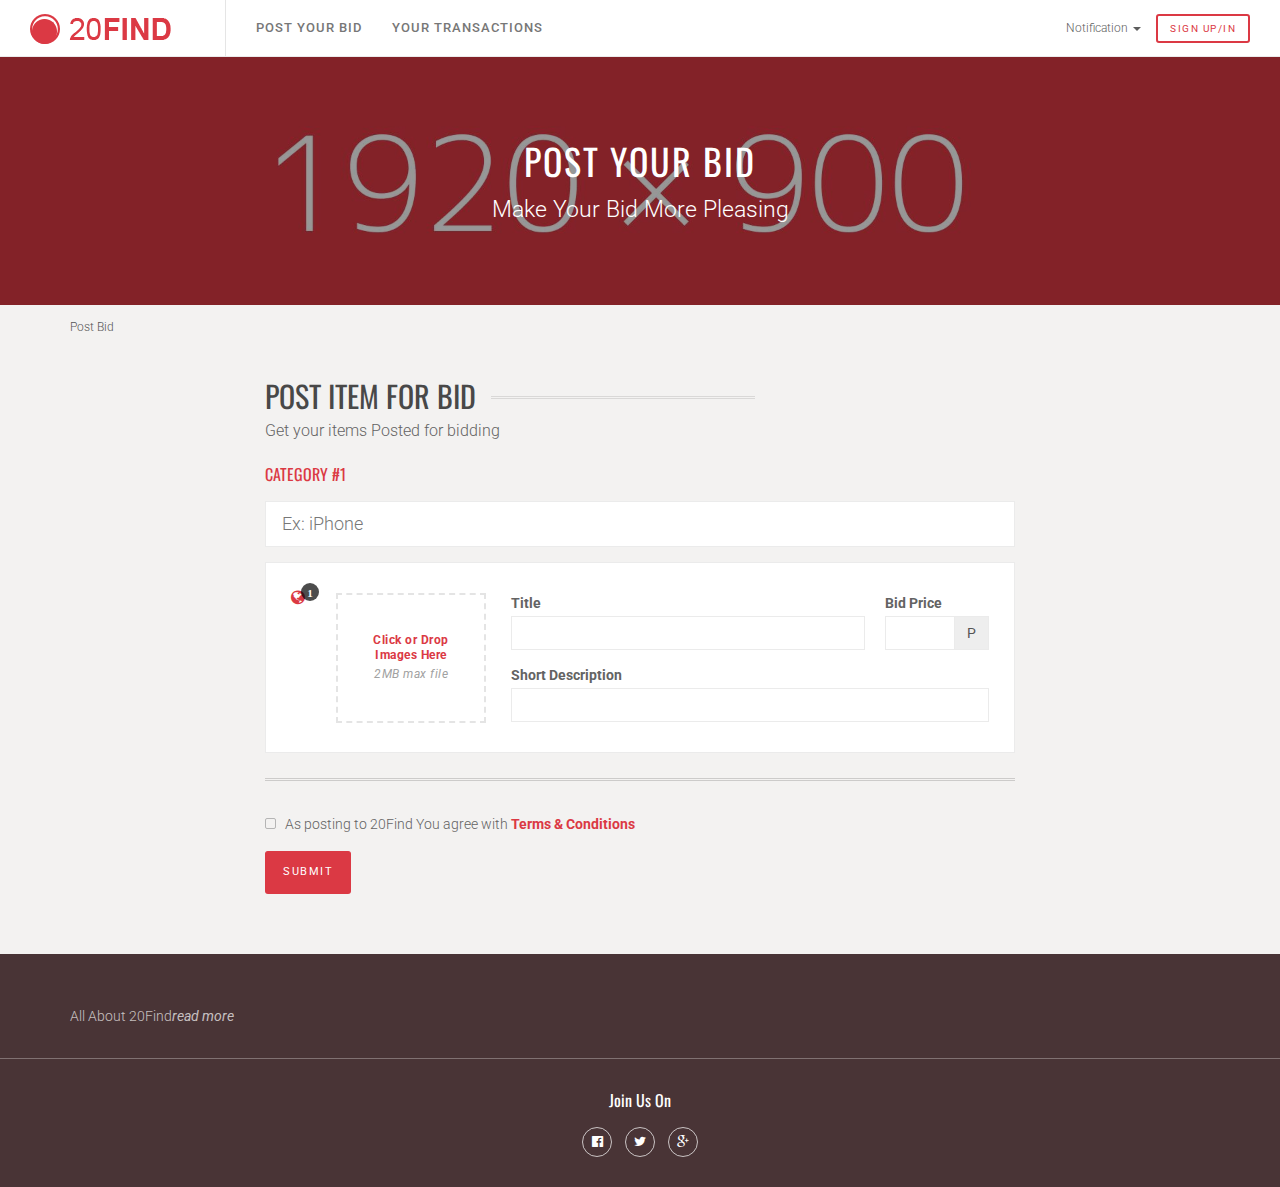
<file: payment.html>
<!doctype html>
<html lang="en">

<head>

	<meta charset="utf-8">
	<meta http-equiv="X-UA-Compatible" content="IE=edge">
	<meta name="viewport" content="width=device-width, initial-scale=1">

	<!-- Title Of Site -->
	<title>20Finder</title>
	<meta name="description" content="HTML Responsive Template for Restaurant Finder Based on Twitter Bootstrap 3.x.x" />
	<meta name="keywords" content="restaurant, dinner, lunch, eat, food, rice, dine, menu, dining, meal, cafe, breakfast" />
	<meta name="author" content="crenoveative">
	<meta name="viewport" content="width=device-width, initial-scale=1, maximum-scale=1">
	
	<!-- Fav and Touch Icons -->
	<link rel="apple-touch-icon-precomposed" sizes="144x144" href="images/ico/apple-touch-icon-144-precomposed.png">
	<link rel="apple-touch-icon-precomposed" sizes="114x114" href="images/ico/apple-touch-icon-114-precomposed.png">
	<link rel="apple-touch-icon-precomposed" sizes="72x72" href="images/ico/apple-touch-icon-72-precomposed.png">
	<link rel="apple-touch-icon-precomposed" href="images/ico/apple-touch-icon-57-precomposed.png">
	<link rel="shortcut icon" href="images/ico/favicon.png">

	<!-- CSS Plugins -->
	<link rel="stylesheet" type="text/css" href="bootstrap/css/bootstrap.min.css" media="screen">	
	<link href="css/animate.css" rel="stylesheet">
	<link href="css/main.css" rel="stylesheet">
	<link href="css/component.css" rel="stylesheet">

	<!-- CSS Custom -->
	<link href="css/style.css" rel="stylesheet">
	
	<!-- For your own style -->
	<link href="css/your-style.css" rel="stylesheet">

	<!-- HTML5 shim and Respond.js for IE8 support of HTML5 elements and media queries -->
	<!--[if lt IE 9]>
		<script src="https://oss.maxcdn.com/html5shiv/3.7.2/html5shiv.min.js"></script>
		<script src="https://oss.maxcdn.com/respond/1.4.2/respond.min.js"></script>
	<![endif]-->
	
</head>

<body>

	<!-- start Container Wrapper -->
	<div class="container-wrapper">

		<!-- start Header -->
<header id="header">
	  
			<!-- start Navbar -->
			<nav class="navbar navbar-default navbar-fixed-top">
				
				<div class="header-inner">
						
					<div class="navbar-header">
						<a class="navbar-brand hidden-xs" href="index.html"><img src="images/logo.png" alt="Image" /></a>
						<a class="navbar-brand visible-xs" href="index.html"><img src="images/logo-xs.png" alt="Image" /></a>
					</div>
						
					<div id="navbar" class="collapse navbar-collapse navbar-arrow pull-left">
					
						<ul class="nav navbar-nav" id="responsive-menu">
							<li>
								<a href="#">Post Your Bid</a>
								
							</li>
							<li>
								<a href="#">Your Transactions</a>
								
							</li>
							
							
						</ul>
					</div><!--/.nav-collapse -->
				
					<div class="pull-right">
						<div class="navbar-mini">
							<ul class="clearfix">
								
								<li class="dropdown bt-dropdown-click">
									<a id="language-dropdown" class="dropdown-toggle" data-toggle="dropdown" role="button" aria-haspopup="true" aria-expanded="false">
										<i class="ion-outline-notification"></i> Notification
										<span class="caret"></span>
									</a>
									
								</li>
								<li class="user-action">
									<a href="javascript:void(0)" class="btn btn-primary btn-inverse btn-sm btn-ajax-login" data-toggle="modal">Sign up/in</a>
								</li>
							</ul>
						</div>
						
					</div>
				
				</div>
				
				<div id="slicknav-mobile"></div>
				
			</nav>
			<!-- end Navbar -->

		</header>
		
		<!-- start Main Wrapper -->
		<div class="main-wrapper scrollspy-container">
		
			<!-- start hero-header -->
			<div class="hero hero-breadcrumb" style="background-image:url('images/hero-header/03.jpg');">
			
				<div class="container">

					<h1>Post Your Bid</h1>
					<p>Make Your Bid More Pleasing</p>
					
				</div>
				
			</div>

			<div class="container pt-10 pb-30">
			
				<div class="breadcrumb-wrapper">
				
					<ol class="breadcrumb">
					
						<li><a href="#">Post Bid</a></li>
						
						
					</ol>
					
				</div>
				
				<div class="row mt-40 mb-30">

					<div class="col-xs-12 col-sm-10 col-sm-offset-1 col-md-8 col-md-offset-2">

						
						
						<div class="submite-list-wrapper">
						
							
							
							
							
							
						
							
							<div class="row">
					
								<div class="col-md-8">
								
									<div class="section-title-02 mb-20">

										<h3><span>POST ITEM FOR BID</span></h3>
									
										<p>Get your items Posted for bidding</p>
									
									</div>
								
								</div>
								
							</div>
							
							<div class="submite-list-box">

								<div class="food-menu-form-wrapper">
								
									<h6 class="text-primary text-uppercase"> Category #1</h6>
									
									<div class="form-group form-group-lg">

										<input type="text" class="form-control" placeholder="Ex: iPhone"/>
										
									</div>
									
									<div class="food-menu-form-box clearfix">
									
										<div class="icon">
											<i class="fa fa-globe text-primary"></i>
											<span class="number-label">1</span>
										</div>
										
										<div class="image-upload">
											<div class="dropzone food-menu-image">
												<input name="file" type="file">
												<div class="dz-default dz-message"><span>Click or Drop<br />Images Here<br /><small class="font-italic text-muted font400 mt-5 block">2MB max file</small></span></div>
											</div>
										</div>
										
										<div class="food-memu-form">
										
											<div class="row gap-20">
											
												<div class="col-xss-12 col-xs-12 col-sm-9">
												
													<div class="form-group">
														<label>Title</label>
														<input type="text" class="form-control"/>
													</div>
													
												</div>
												
												<div class="col-xss-12 col-xs-12 col-sm-3">
												
													<div class="form-group">
														<label>Bid Price</label>
														<div class="input-group">
															<input type="text" class="form-control">
															<span class="input-group-addon">P</span>
														</div>
													</div>
													
												</div>
												
												<div class="col-xss-12 col-xs-12 col-sm-12">
												
													<div class="form-group">
														<label>Short Description</label>
														<input type="text" class="form-control"/>
													</div>
													
												</div>
											
											</div>
											
										</div>
										
									</div>
									
									
									
									
									
								</div>
								
								
								
							
							
						
							
							<div class="mt-30">
					
								<div class="checkbox-block font-icon-checkbox">
									<input id="term_accept-1" name="term_accept" type="checkbox" class="checkbox" />
									<label class="" for="term_accept-1">As posting to 20Find You agree with <a href="#" class="font700">Terms &amp; Conditions</a></label>
								</div>
								
								<a href="#" class="btn btn-primary mt-15" data-toggle="modal" data-target="#exampleModalCenter">Submit</a>
								
							</div>
							
						</div>
						
					</div>

				</div>

			</div>
			
		</div>

		<!-- Button trigger modal -->


				<!-- Modal -->
				<div class="modal fade" id="exampleModalCenter" tabindex="-1" role="dialog" aria-labelledby="exampleModalCenterTitle" aria-hidden="true">
				  <div class="modal-dialog modal-dialog-centered" role="document">
				    <div class="modal-content">
				      <div class="modal-header">
				        <h5 class="modal-title" id="exampleModalLongTitle">Notification</h5>
				        <button type="button" class="close" data-dismiss="modal" aria-label="Close">
				          <span aria-hidden="true">&times;</span>
				        </button>
				      </div>
				      <div class="modal-body">
				        You Have Successfully Submit Your Item for Bid
				      </div>
				      <div class="modal-footer">
				        <button type="button" class="btn btn-secondary" data-dismiss="modal">Close</button>
				        <button type="button" class="btn btn-primary">Ok</button>
				      </div>
				    </div>
				  </div>
				</div>
		
		<!-- start Footer Wrapper -->
		<div class="footer-wrapper scrollspy-footer">
		
			
			
			<footer class="main-footer">
			
				<div class="container">
				
					<div class="row">
					
						<div class="col-xs-12 col-sm-12 col-md-3">
						
							
							
							<p class="about-us-footer">All About 20Find<a href="#" class="font-italic">read more</a></p>
						
						</div>
						
						<div class="col-xs-12 col-sm-12 col-md-9">
						
							<div class="pl-wrapper">
							
								

							</div>
						
						</div>
						
					</div>
					
				</div>
				
			</footer>
			
			<footer class="secondary-footer">
			
				<div class="container">
				
					<h6>Join Us On</h6>
					<ul class="social-footer clearfix">
						<li><a href="#"><i class="fa fa-facebook-official"></i></a></li>
						<li><a href="#"><i class="fa fa-twitter"></i></a></li>
						<li><a href="#"><i class="fa fa-google-plus "></i></a></li>
						
					</ul>
					

				
				</div>
				
			</footer>
			
		</div>
		<!-- end Footer Wrapper -->
		
	</div> 
	<!-- end Container Wrapper -->
 
<!-- start Back To Top -->
<div id="back-to-top">
   <a href="#"><i class="fa fa-chevron-up"></i></a>
</div>
<!-- end Back To Top -->

<div id="ajaxLoginModal" class="modal fade login-box-wrapper" data-width="500" data-backdrop="static" data-keyboard="false" tabindex="-1" style="display: none;"></div>
		
<div id="ajaxRegisterModal" class="modal fade login-box-wrapper" data-width="500" data-backdrop="static" data-keyboard="false" tabindex="-1" style="display: none;">
</div>

<div id="ajaxForgotPasswordModal" class="modal fade login-box-wrapper" data-width="500" data-backdrop="static" data-keyboard="false" tabindex="-1" style="display: none;"></div>

 
<!-- JS -->
<script type="text/javascript" src="js/jquery-1.11.3.min.js"></script>
<script type="text/javascript" src="js/jquery-migrate-1.2.1.min.js"></script>
<script type="text/javascript" src="bootstrap/js/bootstrap.min.js"></script>
<script type="text/javascript" src="js/SmoothScroll.min.js"></script>
<script type="text/javascript" src="js/jquery.waypoints.min.js"></script>
<script type="text/javascript" src="js/jquery.easing.1.3.js"></script>
<script type="text/javascript" src="js/jquery.slicknav.min.js"></script>
<script type="text/javascript" src="js/spin.min.js"></script>
<script type="text/javascript" src="js/jquery.introLoader.min.js"></script>
<script type="text/javascript" src="js/fancySelect.js"></script>
<script type="text/javascript" src="js/bootstrap-rating.js"></script> 
<script type="text/javascript" src="js/select2.full.js"></script>
<script type="text/javascript" src="js/slick.min.js"></script>
<script type="text/javascript" src="js/jquery.placeholder.min.js"></script>
<script type="text/javascript" src="js/ion.rangeSlider.min.js"></script>
<script type="text/javascript" src="js/readmore.min.js"></script>
<script type="text/javascript" src="js/bootstrap-modalmanager.js"></script>
<script type="text/javascript" src="js/bootstrap-modal.js"></script>
<script type="text/javascript" src="js/instagram.min.js"></script>
<script type="text/javascript" src="js/customs.js"></script>

<!-- JS for only submission page -->
<script type="text/javascript" src="js/bootstrap3-wysihtml5.min.js"></script>
<script type="text/javascript" src="js/bootstrap-tokenfield.js"></script>
<script type="text/javascript" src="js/typeahead.bundle.min.js"></script>
<script type="text/javascript" src="js/jquery-ui.min.js"></script>
<script type="text/javascript" src="js/dropzone.min.js"></script>
<script type="text/javascript" src="js/jquery.ui.timepicker.js"></script>
<script type="text/javascript" src="http://maps.google.com/maps/api/js?sensor=false"></script>
<script type="text/javascript" src="js/infobox.js"></script>
<script type="text/javascript" src="js/richmarker-compiled.js"></script>
<script type="text/javascript" src="js/customs-submit.js"></script>


</body>


</html>
</file>
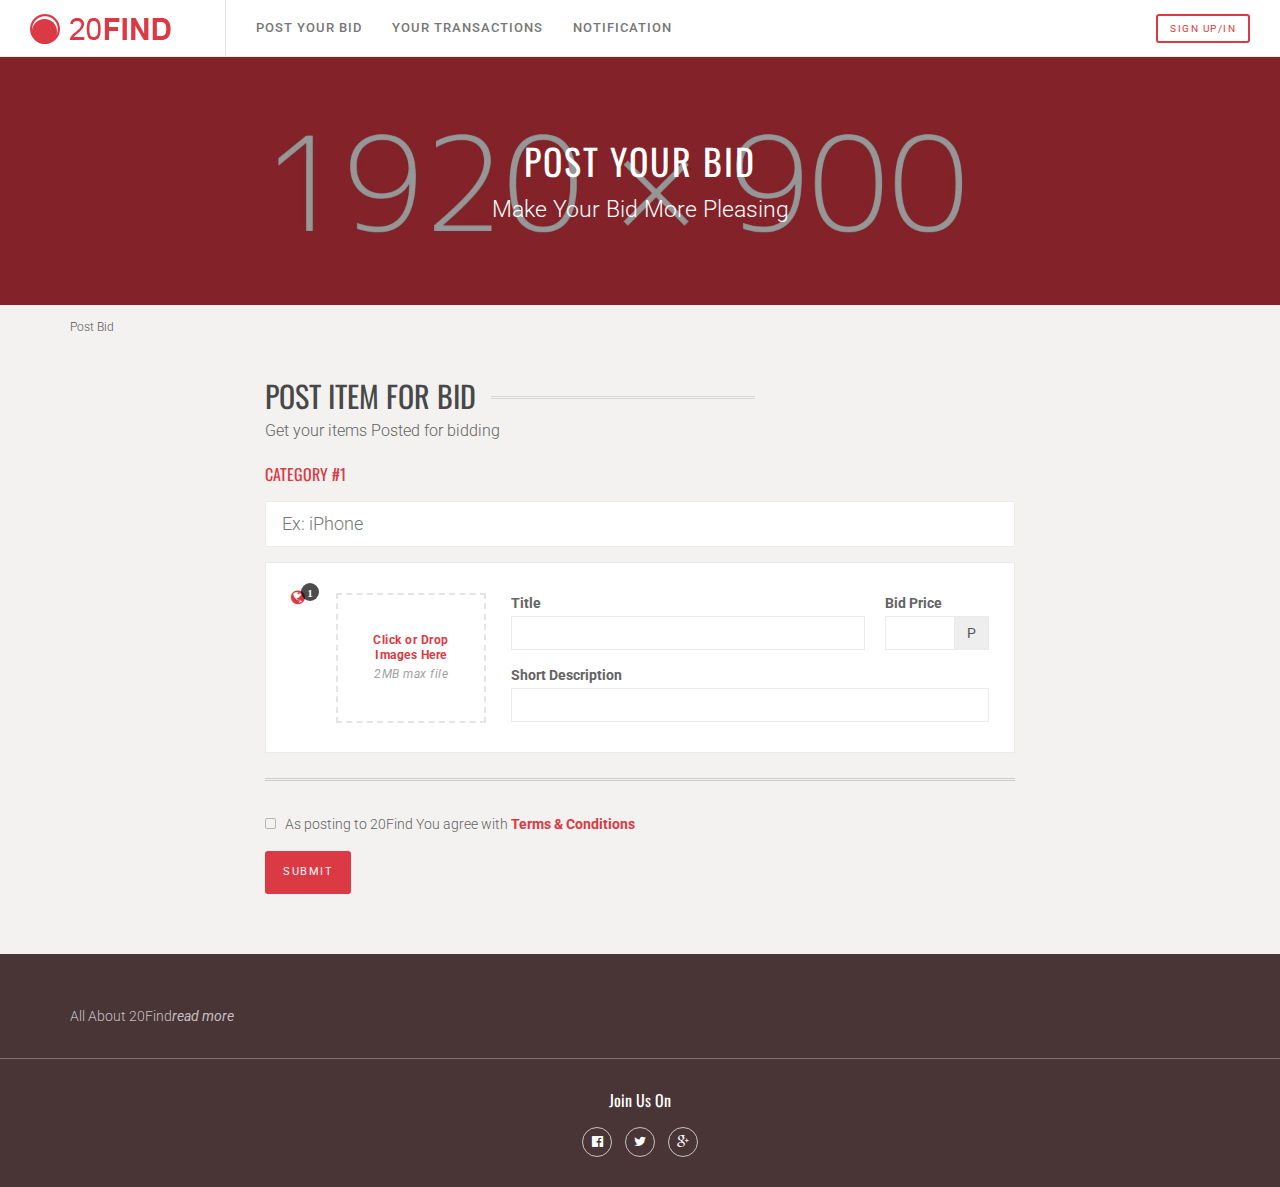
<file: post-bid.html>
<!doctype html>
<html lang="en">

<head>

	<meta charset="utf-8">
	<meta http-equiv="X-UA-Compatible" content="IE=edge">
	<meta name="viewport" content="width=device-width, initial-scale=1">

	<!-- Title Of Site -->
	<title>20Finder</title>
	<meta name="description" content="HTML Responsive Template for Restaurant Finder Based on Twitter Bootstrap 3.x.x" />
	<meta name="keywords" content="restaurant, dinner, lunch, eat, food, rice, dine, menu, dining, meal, cafe, breakfast" />
	<meta name="author" content="crenoveative">
	<meta name="viewport" content="width=device-width, initial-scale=1, maximum-scale=1">
	
	<!-- Fav and Touch Icons -->
	<link rel="apple-touch-icon-precomposed" sizes="144x144" href="images/ico/apple-touch-icon-144-precomposed.png">
	<link rel="apple-touch-icon-precomposed" sizes="114x114" href="images/ico/apple-touch-icon-114-precomposed.png">
	<link rel="apple-touch-icon-precomposed" sizes="72x72" href="images/ico/apple-touch-icon-72-precomposed.png">
	<link rel="apple-touch-icon-precomposed" href="images/ico/apple-touch-icon-57-precomposed.png">
	<link rel="shortcut icon" href="images/ico/favicon.png">

	<!-- CSS Plugins -->
	<link rel="stylesheet" type="text/css" href="bootstrap/css/bootstrap.min.css" media="screen">	
	<link href="css/animate.css" rel="stylesheet">
	<link href="css/main.css" rel="stylesheet">
	<link href="css/component.css" rel="stylesheet">

	<!-- CSS Custom -->
	<link href="css/style.css" rel="stylesheet">
	
	<!-- For your own style -->
	<link href="css/your-style.css" rel="stylesheet">

	<!-- HTML5 shim and Respond.js for IE8 support of HTML5 elements and media queries -->
	<!--[if lt IE 9]>
		<script src="https://oss.maxcdn.com/html5shiv/3.7.2/html5shiv.min.js"></script>
		<script src="https://oss.maxcdn.com/respond/1.4.2/respond.min.js"></script>
	<![endif]-->
	
</head>

<body>

	<!-- start Container Wrapper -->
	<div class="container-wrapper">

		<!-- start Header -->
<header id="header">
	  
			<!-- start Navbar -->
			<nav class="navbar navbar-default navbar-fixed-top">
				
				<div class="header-inner">
						
					<div class="navbar-header">
						<a class="navbar-brand hidden-xs" href="index.html"><img src="images/logo.png" alt="Image" /></a>
						<a class="navbar-brand visible-xs" href="index.html"><img src="images/logo-xs.png" alt="Image" /></a>
					</div>
						
					<div id="navbar" class="collapse navbar-collapse navbar-arrow pull-left">
					
						<ul class="nav navbar-nav" id="responsive-menu">
							<li>
								<a href="post-bid.html">Post Your Bid</a>
								
							</li>
							<li>
								<a href="transactions.html">Your Transactions</a>
								
							</li>

							<li>
								<a href="#" data-toggle="modal" data-target="#exampleModalCenter">Notification</a>
								
							</li>
							
							
						</ul>
					</div><!--/.nav-collapse -->
				
					<div class="pull-right">
						<div class="navbar-mini">
							<ul class="clearfix">
								
							
								<li class="user-action">
									<a href="javascript:void(0)" class="btn btn-primary btn-inverse btn-sm btn-ajax-login" data-toggle="modal">Sign up/in</a>
								</li>
							</ul>
						</div>
						
					</div>
				
				</div>
				
				<div id="slicknav-mobile"></div>
				
			</nav>
			<!-- end Navbar -->

		</header>
		
		<!-- start Main Wrapper -->
		<div class="main-wrapper scrollspy-container">
		
			<!-- start hero-header -->
			<div class="hero hero-breadcrumb" style="background-image:url('images/hero-header/03.jpg');">
			
				<div class="container">

					<h1>Post Your Bid</h1>
					<p>Make Your Bid More Pleasing</p>
					
				</div>
				
			</div>

			<div class="container pt-10 pb-30">
			
				<div class="breadcrumb-wrapper">
				
					<ol class="breadcrumb">
					
						<li><a href="#">Post Bid</a></li>
						
						
					</ol>
					
				</div>
				
				<div class="row mt-40 mb-30">

					<div class="col-xs-12 col-sm-10 col-sm-offset-1 col-md-8 col-md-offset-2">

						
						
						<div class="submite-list-wrapper">
						
							
							
							
							
							
						
							
							<div class="row">
					
								<div class="col-md-8">
								
									<div class="section-title-02 mb-20">

										<h3><span>POST ITEM FOR BID</span></h3>
									
										<p>Get your items Posted for bidding</p>
									
									</div>
								
								</div>
								
							</div>
							
							<div class="submite-list-box">

								<div class="food-menu-form-wrapper">
								
									<h6 class="text-primary text-uppercase"> Category #1</h6>
									
									<div class="form-group form-group-lg">

										<input type="text" class="form-control" placeholder="Ex: iPhone"/>
										
									</div>
									
									<div class="food-menu-form-box clearfix">
									
										<div class="icon">
											<i class="fa fa-globe text-primary"></i>
											<span class="number-label">1</span>
										</div>
										
										<div class="image-upload">
											<div class="dropzone food-menu-image">
												<input name="file" type="file">
												<div class="dz-default dz-message"><span>Click or Drop<br />Images Here<br /><small class="font-italic text-muted font400 mt-5 block">2MB max file</small></span></div>
											</div>
										</div>
										
										<div class="food-memu-form">
										
											<div class="row gap-20">
											
												<div class="col-xss-12 col-xs-12 col-sm-9">
												
													<div class="form-group">
														<label>Title</label>
														<input type="text" class="form-control"/>
													</div>
													
												</div>
												
												<div class="col-xss-12 col-xs-12 col-sm-3">
												
													<div class="form-group">
														<label>Bid Price</label>
														<div class="input-group">
															<input type="text" class="form-control">
															<span class="input-group-addon">P</span>
														</div>
													</div>
													
												</div>
												
												<div class="col-xss-12 col-xs-12 col-sm-12">
												
													<div class="form-group">
														<label>Short Description</label>
														<input type="text" class="form-control"/>
													</div>
													
												</div>
											
											</div>
											
										</div>
										
									</div>
									
									
									
									
									
								</div>
								
								
								
							
							
						
							
							<div class="mt-30">
					
								<div class="checkbox-block font-icon-checkbox">
									<input id="term_accept-1" name="term_accept" type="checkbox" class="checkbox" />
									<label class="" for="term_accept-1">As posting to 20Find You agree with <a href="#" class="font700">Terms &amp; Conditions</a></label>
								</div>
								
								<a href="#" class="btn btn-primary mt-15" data-toggle="modal" data-target="#exampleModalCenter">Submit</a>
								
							</div>
							
						</div>
						
					</div>

				</div>

			</div>
			
		</div>

		<!-- Button trigger modal -->


				<!-- Modal -->
				<div class="modal fade" id="exampleModalCenter" tabindex="-1" role="dialog" aria-labelledby="exampleModalCenterTitle" aria-hidden="true">
				  <div class="modal-dialog modal-dialog-centered" role="document">
				    <div class="modal-content">
				      <div class="modal-header">
				        <h5 class="modal-title" id="exampleModalLongTitle">Notification</h5>
				        <button type="button" class="close" data-dismiss="modal" aria-label="Close">
				          <span aria-hidden="true">&times;</span>
				        </button>
				      </div>
				      <div class="modal-body">
				        You Have Successfully Submit Your Item for Bid
				      </div>
				      <div class="modal-footer">
				        <button type="button" class="btn btn-secondary" data-dismiss="modal">Close</button>
				        <button type="button" class="btn btn-primary">Ok</button>
				      </div>
				    </div>
				  </div>
				</div>
		
		<!-- start Footer Wrapper -->
		<div class="footer-wrapper scrollspy-footer">
		
			
			
			<footer class="main-footer">
			
				<div class="container">
				
					<div class="row">
					
						<div class="col-xs-12 col-sm-12 col-md-3">
						
							
							
							<p class="about-us-footer">All About 20Find<a href="#" class="font-italic">read more</a></p>
						
						</div>
						
						<div class="col-xs-12 col-sm-12 col-md-9">
						
							<div class="pl-wrapper">
							
								<style>.fb-livechat,.fb-widget{display:none}.ctrlq.fb-button,.ctrlq.fb-close{position:fixed;right:24px;cursor:pointer}.ctrlq.fb-button{z-index:1;background:url([data-uri]) center no-repeat #0084ff;width:60px;height:60px;text-align:center;bottom:24px;border:0;outline:0;border-radius:60px;-webkit-border-radius:60px;-moz-border-radius:60px;-ms-border-radius:60px;-o-border-radius:60px;box-shadow:0 1px 6px rgba(0,0,0,.06),0 2px 32px rgba(0,0,0,.16);-webkit-transition:box-shadow .2s ease;background-size:80%;transition:all .2s ease-in-out}.ctrlq.fb-button:focus,.ctrlq.fb-button:hover{transform:scale(1.1);box-shadow:0 2px 8px rgba(0,0,0,.09),0 4px 40px rgba(0,0,0,.24)}.fb-widget{background:#fff;z-index:2;position:fixed;width:360px;height:435px;overflow:hidden;opacity:0;bottom:0;right:24px;border-radius:6px;-o-border-radius:6px;-webkit-border-radius:6px;box-shadow:0 5px 40px rgba(0,0,0,.16);-webkit-box-shadow:0 5px 40px rgba(0,0,0,.16);-moz-box-shadow:0 5px 40px rgba(0,0,0,.16);-o-box-shadow:0 5px 40px rgba(0,0,0,.16)}.fb-credit{text-align:center;margin-top:8px}.fb-credit a{transition:none;color:#bec2c9;font-family:Helvetica,Arial,sans-serif;font-size:12px;text-decoration:none;border:0;font-weight:400}.ctrlq.fb-overlay{z-index:0;position:fixed;height:100vh;width:100vw;-webkit-transition:opacity .4s,visibility .4s;transition:opacity .4s,visibility .4s;top:0;left:0;background:rgba(0,0,0,.05);display:none}.ctrlq.fb-close{z-index:4;padding:0 6px;background:#365899;font-weight:700;font-size:11px;color:#fff;margin:8px;border-radius:3px}.ctrlq.fb-close::after{content:'x';font-family:sans-serif}</style>

<div class="fb-livechat">
  <div class="ctrlq fb-overlay"></div>
  <div class="fb-widget">
    <div class="ctrlq fb-close"></div>
    <div class="fb-page" data-href="https://www.facebook.com/digital.inspiration/" data-tabs="messages" data-width="360" data-height="400" data-small-header="true" data-hide-cover="true" data-show-facepile="false">
      <blockquote cite="https://www.facebook.com/digital.inspiration/" class="fb-xfbml-parse-ignore"> </blockquote>
    </div>
    <div class="fb-credit"> 
      <a href="https://www.labnol.org/software/facebook-messenger-chat-widget/9583/" target="_blank">Facebook Chat Widget by Digital Inspiration</a>
    </div>
    <div id="fb-root"></div>
  </div>
  <a href="https://m.me/digital.inspiration" title="Send us a message on Facebook" class="ctrlq fb-button"></a> 
</div>
	
<script src="https://connect.facebook.net/en_US/sdk.js#xfbml=1&version=v2.9"></script>
<script src="https://ajax.googleapis.com/ajax/libs/jquery/2.1.3/jquery.min.js"></script>
<script>$(document).ready(function(){var t={delay:125,overlay:$(".fb-overlay"),widget:$(".fb-widget"),button:$(".fb-button")};setTimeout(function(){$("div.fb-livechat").fadeIn()},8*t.delay),$(".ctrlq").on("click",function(e){e.preventDefault(),t.overlay.is(":visible")?(t.overlay.fadeOut(t.delay),t.widget.stop().animate({bottom:0,opacity:0},2*t.delay,function(){$(this).hide("slow"),t.button.show()})):t.button.fadeOut("medium",function(){t.widget.stop().show().animate({bottom:"30px",opacity:1},2*t.delay),t.overlay.fadeIn(t.delay)})})});</script>

							</div>
						
						</div>
						
					</div>
					
				</div>
				
			</footer>
			
			<footer class="secondary-footer">
			
				<div class="container">
				
					<h6>Join Us On</h6>
					<ul class="social-footer clearfix">
						<li><a href="#"><i class="fa fa-facebook-official"></i></a></li>
						<li><a href="#"><i class="fa fa-twitter"></i></a></li>
						<li><a href="#"><i class="fa fa-google-plus "></i></a></li>
						
					</ul>
					

				
				</div>
				
			</footer>
			
		</div>
		<!-- end Footer Wrapper -->
		
	</div> 
	<!-- end Container Wrapper -->
 
<!-- start Back To Top -->
<div id="back-to-top">
   <a href="#"><i class="fa fa-chevron-up"></i></a>
</div>
<!-- end Back To Top -->

<div id="ajaxLoginModal" class="modal fade login-box-wrapper" data-width="500" data-backdrop="static" data-keyboard="false" tabindex="-1" style="display: none;"></div>
		
<div id="ajaxRegisterModal" class="modal fade login-box-wrapper" data-width="500" data-backdrop="static" data-keyboard="false" tabindex="-1" style="display: none;">
</div>

<div id="ajaxForgotPasswordModal" class="modal fade login-box-wrapper" data-width="500" data-backdrop="static" data-keyboard="false" tabindex="-1" style="display: none;"></div>

 
<!-- JS -->
<script type="text/javascript" src="js/jquery-1.11.3.min.js"></script>
<script type="text/javascript" src="js/jquery-migrate-1.2.1.min.js"></script>
<script type="text/javascript" src="bootstrap/js/bootstrap.min.js"></script>
<script type="text/javascript" src="js/SmoothScroll.min.js"></script>
<script type="text/javascript" src="js/jquery.waypoints.min.js"></script>
<script type="text/javascript" src="js/jquery.easing.1.3.js"></script>
<script type="text/javascript" src="js/jquery.slicknav.min.js"></script>
<script type="text/javascript" src="js/spin.min.js"></script>
<script type="text/javascript" src="js/jquery.introLoader.min.js"></script>
<script type="text/javascript" src="js/fancySelect.js"></script>
<script type="text/javascript" src="js/bootstrap-rating.js"></script> 
<script type="text/javascript" src="js/select2.full.js"></script>
<script type="text/javascript" src="js/slick.min.js"></script>
<script type="text/javascript" src="js/jquery.placeholder.min.js"></script>
<script type="text/javascript" src="js/ion.rangeSlider.min.js"></script>
<script type="text/javascript" src="js/readmore.min.js"></script>
<script type="text/javascript" src="js/bootstrap-modalmanager.js"></script>
<script type="text/javascript" src="js/bootstrap-modal.js"></script>
<script type="text/javascript" src="js/instagram.min.js"></script>
<script type="text/javascript" src="js/customs.js"></script>

<!-- JS for only submission page -->
<script type="text/javascript" src="js/bootstrap3-wysihtml5.min.js"></script>
<script type="text/javascript" src="js/bootstrap-tokenfield.js"></script>
<script type="text/javascript" src="js/typeahead.bundle.min.js"></script>
<script type="text/javascript" src="js/jquery-ui.min.js"></script>
<script type="text/javascript" src="js/dropzone.min.js"></script>
<script type="text/javascript" src="js/jquery.ui.timepicker.js"></script>
<script type="text/javascript" src="http://maps.google.com/maps/api/js?sensor=false"></script>
<script type="text/javascript" src="js/infobox.js"></script>
<script type="text/javascript" src="js/richmarker-compiled.js"></script>
<script type="text/javascript" src="js/customs-submit.js"></script>


</body>


</html>
</file>
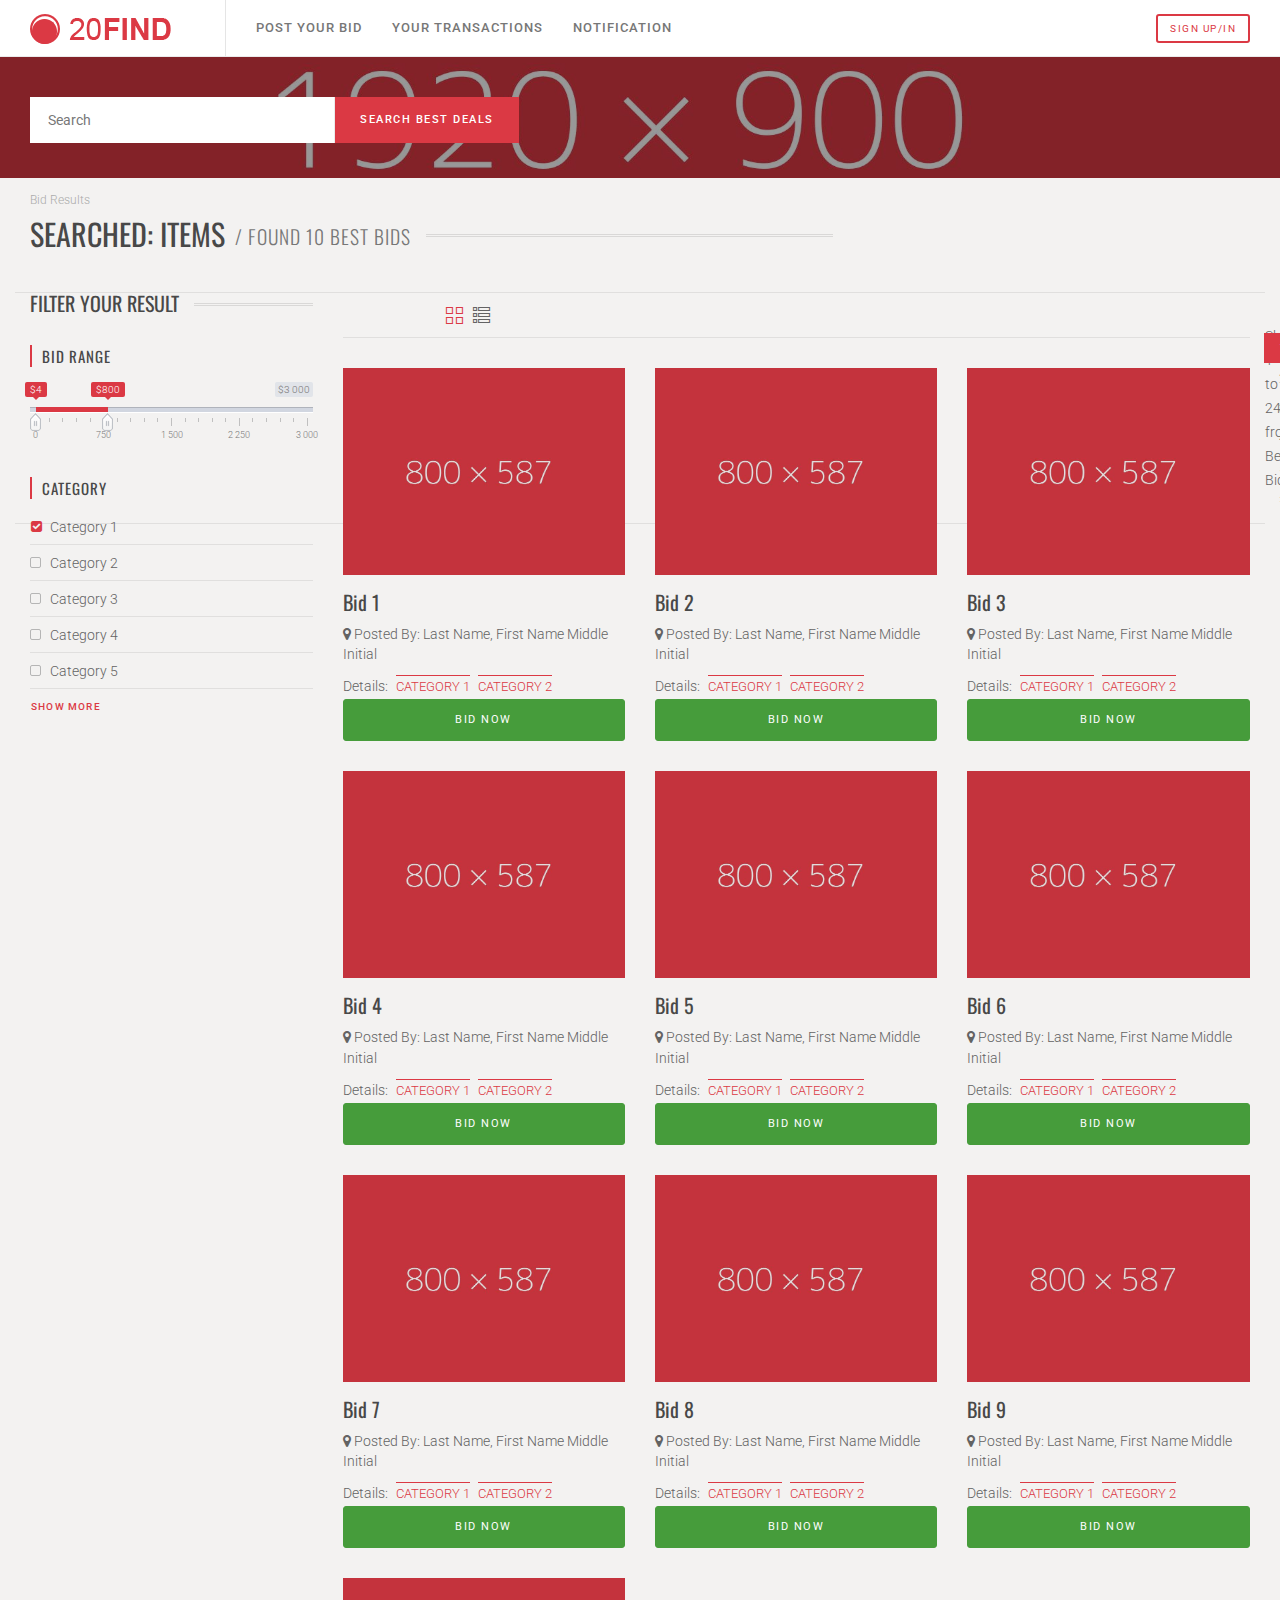
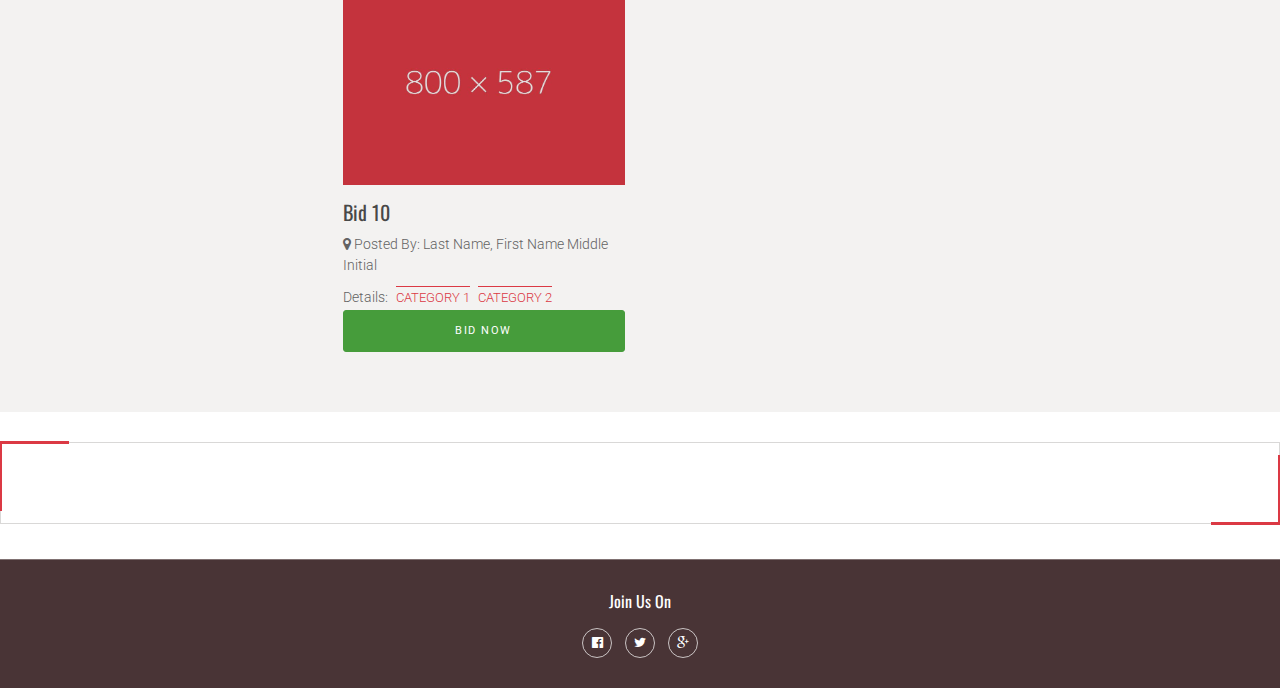
<file: result.html>
<!doctype html>
<html lang="en">

<head>

	<meta charset="utf-8">
	<meta http-equiv="X-UA-Compatible" content="IE=edge">
	<meta name="viewport" content="width=device-width, initial-scale=1">

	<!-- Title Of Site -->
	<title>Table Finder</title>
	<meta name="description" content="HTML Responsive Template for Restaurant Finder Based on Twitter Bootstrap 3.x.x" />
	<meta name="keywords" content="restaurant, dinner, lunch, eat, food, rice, dine, menu, dining, meal, cafe, breakfast" />
	<meta name="author" content="crenoveative">
	<meta name="viewport" content="width=device-width, initial-scale=1, maximum-scale=1">
	
	<!-- Fav and Touch Icons -->
	<link rel="apple-touch-icon-precomposed" sizes="144x144" href="images/ico/apple-touch-icon-144-precomposed.png">
	<link rel="apple-touch-icon-precomposed" sizes="114x114" href="images/ico/apple-touch-icon-114-precomposed.png">
	<link rel="apple-touch-icon-precomposed" sizes="72x72" href="images/ico/apple-touch-icon-72-precomposed.png">
	<link rel="apple-touch-icon-precomposed" href="images/ico/apple-touch-icon-57-precomposed.png">
	<link rel="shortcut icon" href="images/ico/favicon.png">

	<!-- CSS Plugins -->
	<link rel="stylesheet" type="text/css" href="bootstrap/css/bootstrap.min.css" media="screen">	
	<link href="css/animate.css" rel="stylesheet">
	<link href="css/main.css" rel="stylesheet">
	<link href="css/component.css" rel="stylesheet">

	<!-- CSS Custom -->
	<link href="css/style.css" rel="stylesheet">
	
	<!-- For your own style -->
	<link href="css/your-style.css" rel="stylesheet">

	<!-- HTML5 shim and Respond.js for IE8 support of HTML5 elements and media queries -->
	<!--[if lt IE 9]>
		<script src="https://oss.maxcdn.com/html5shiv/3.7.2/html5shiv.min.js"></script>
		<script src="https://oss.maxcdn.com/respond/1.4.2/respond.min.js"></script>
	<![endif]-->
	
</head>

<body class="full-width-container">

	<!-- start Container Wrapper -->
	<div class="container-wrapper">

		<!-- start Header -->
		<header id="header">
	  
			<!-- start Navbar -->
			<nav class="navbar navbar-default navbar-fixed-top">
				
				<div class="header-inner">
						
					<div class="navbar-header">
						<a class="navbar-brand hidden-xs" href="index.html"><img src="images/logo.png" alt="Image" /></a>
						<a class="navbar-brand visible-xs" href="index.html"><img src="images/logo-xs.png" alt="Image" /></a>
					</div>
						
					<div id="navbar" class="collapse navbar-collapse navbar-arrow pull-left">
					
						<ul class="nav navbar-nav" id="responsive-menu">
							<li>
								<a href="#">Post Your Bid</a>
								
							</li>
							<li>
								<a href="#">Your Transactions</a>
								
							</li>

							<li>
								<a href="#" data-toggle="modal" data-target="#exampleModalCenter">Notification</a>
								
							</li>
							
							
						</ul>
					</div><!--/.nav-collapse -->
				
					<div class="pull-right">
						<div class="navbar-mini">
							<ul class="clearfix">
								
								
								<li class="user-action">
									<a href="javascript:void(0)" class="btn btn-primary btn-inverse btn-sm btn-ajax-login" data-toggle="modal">Sign up/in</a>
								</li>
							</ul>
						</div>
						
					</div>
				
				</div>
				
				<div id="slicknav-mobile"></div>
				
			</nav>
			<!-- end Navbar -->

		</header>
		<!-- end Header -->
		
		<!-- start Main Wrapper -->
		<div class="main-wrapper scrollspy-container">
		
			<!-- start hero-header -->
			<div class="hero hero-sm" style="background-image:url('images/hero-header/02.jpg');">
				<div class="container">
					
					<div class="home-search-form">
					
						<form>
						
							<div class="form-group location-form">
								<input type="text" class="form-control" placeholder="Search">
							</div>
							
							
							
							<button class="btn btn-primary btn-form">Search Best Deals</button>
						
						</form>
						
					</div>

				</div>
				
			</div>
			<!-- end hero-header -->

			<div class="container pt-10 pb-30">
			
				<div class="breadcrumb-wrapper">
					<ol class="breadcrumb">
						
						<li class="active">Bid Results</li>
					</ol>
				</div>
				
				<div class="row mb-10">
				
					<div class="col-md-8">
					
						<div class="section-title-02">

							<h3><span>SEARCHED: ITEMS<small class="ml-10">/ Found 10 Best Bids</small></span></h3>
						
						</div>
					
					</div>
					
				</div>
						
				<div class="row">
				
					<div class="col-sm-4 col-md-3">
					
						<div class="section-title-02">
							<h4><span>Filter Your Result</span></h4>
						</div>

						<div class="sidebar-module">
							<h5>Bid Range</h5>
							<div class="range-slider-wrapper">
								<input id="price_range" />
							</div>
						</div>
						
						
									
						<div class="sidebar-module">
							<h5>Category</h5>
							<div class="checkbox-block font-icon-checkbox">
								<input id="filter_cuisine-1" name="filter_cuisine" type="checkbox" class="checkbox" checked="checked" />
								<label class="" for="filter_cuisine-1">Category 1</label>
							</div>
							<div class="checkbox-block font-icon-checkbox">
								<input id="filter_cuisine-2" name="filter_cuisine" type="checkbox" class="checkbox"/>
								<label class="" for="filter_cuisine-2">Category 2</label>
							</div>
							<div class="checkbox-block font-icon-checkbox">
								<input id="filter_cuisine-3" name="filter_cuisine" type="checkbox" class="checkbox"/>
								<label class="" for="filter_cuisine-3">Category 3</label>
							</div>
							<div class="checkbox-block font-icon-checkbox">
								<input id="filter_cuisine-4" name="filter_cuisine" type="checkbox" class="checkbox"/>
								<label class="" for="filter_cuisine-4">Category 4</label>
							</div>
							<div class="checkbox-block font-icon-checkbox">
								<input id="filter_cuisine-5" name="filter_cuisine" type="checkbox" class="checkbox"/>
								<label class="" for="filter_cuisine-5">Category 5</label>
							</div>
							
							<button class="btn btn-more-less" data-toggle="collapse" data-target="#amenities-more-less">Show more</button>
						</div>
						
						
						
						
						
					</div>
					
					<div class="col-sm-8 col-md-9">
						
						<div class="sort-by-wrapper clearfix">
						
							<div class="row gap-5">
							
								
								
								<div class="col-sm-2">
							
									<ul class="layout-option">
										<li class="active"><a href="#"><i class="ti-view-grid"></i></a></li>
										<li><a href="#"><i class="ti-view-list-alt"></i></a></li>
									</ul>
								
								</div>

							</div>
							
							
						
						</div>

						<div class="restaurant-grid-wrapper mb-30">
					
							<div class="GridLex-gap-30">
							
								<div class="GridLex-grid-noGutter-equalHeight">
								
									<div class="GridLex-col-4_sm-6_xs-6_xss-12">
						
										<div class="restaurant-grid-item">
											<a href="#">
												<div class="image">
													<img src="images/restaurant/01.jpg" alt="Image" />
												</div>
												<div class="content">
													<h5>Bid 1</h5>
													<p class="location"><i class="fa fa-map-marker"></i> Posted By: Last Name, First Name Middle Initial </p>
													
													<p class="cuisine">Details: <span>Category 1</span> <span>Category 2</span> </p>

													<a href="" class="btn btn-success" data-toggle="modal" data-target="#exampleModalCenter">BID NOW</a>
												</div>
											</a>
										</div>
							
									</div>
									
									<div class="GridLex-col-4_sm-6_xs-6_xss-12">
						
										<div class="restaurant-grid-item">
											<a href="#">
												<div class="image">
													<img src="images/restaurant/01.jpg" alt="Image" />
												</div>
												<div class="content">
													<h5>Bid 2</h5>
													<p class="location"><i class="fa fa-map-marker"></i> Posted By: Last Name, First Name Middle Initial </p>
													
													<p class="cuisine">Details: <span>Category 1</span> <span>Category 2</span> </p>

													<a href="" class="btn btn-success" data-toggle="modal" data-target="#exampleModalCenter">BID NOW</a>
												</div>
											</a>
										</div>
									
									</div>
									
									<div class="GridLex-col-4_sm-6_xs-6_xss-12">
						
										<div class="restaurant-grid-item">
											<a href="#">
												<div class="image">
													<img src="images/restaurant/01.jpg" alt="Image" />
												</div>
												<div class="content">
													<h5>Bid 3</h5>
													<p class="location"><i class="fa fa-map-marker"></i> Posted By: Last Name, First Name Middle Initial </p>
													
													<p class="cuisine">Details: <span>Category 1</span> <span>Category 2</span> </p>

													<a href="" class="btn btn-success" data-toggle="modal" data-target="#exampleModalCenter">BID NOW</a>
												</div>
											</a>
										</div>
									
									</div>
									
									<div class="GridLex-col-4_sm-6_xs-6_xss-12">
						
										<div class="restaurant-grid-item">
											<a href="#">
												<div class="image">
													<img src="images/restaurant/01.jpg" alt="Image" />
												</div>
												<div class="content">
													<h5>Bid 4</h5>
													<p class="location"><i class="fa fa-map-marker"></i> Posted By: Last Name, First Name Middle Initial </p>
													
													<p class="cuisine">Details: <span>Category 1</span> <span>Category 2</span> </p>

													<a href="" class="btn btn-success" data-toggle="modal" data-target="#exampleModalCenter">BID NOW</a>
												</div>
											</a>
										</div>
									
									</div>
									
									<div class="GridLex-col-4_sm-6_xs-6_xss-12">
						
										<div class="restaurant-grid-item">
											<a href="#">
												<div class="image">
													<img src="images/restaurant/01.jpg" alt="Image" />
												</div>
												<div class="content">
													<h5>Bid 5</h5>
													<p class="location"><i class="fa fa-map-marker"></i> Posted By: Last Name, First Name Middle Initial </p>
													
													<p class="cuisine">Details: <span>Category 1</span> <span>Category 2</span> </p>

													<a href="" class="btn btn-success" data-toggle="modal" data-target="#exampleModalCenter">BID NOW</a>
												</div>
											</a>
										</div>
									
									</div>
									
									<div class="GridLex-col-4_sm-6_xs-6_xss-12">
						
										<div class="restaurant-grid-item">
											<a href="#">
												<div class="image">
													<img src="images/restaurant/01.jpg" alt="Image" />
												</div>
												<div class="content">
													<h5>Bid 6</h5>
													<p class="location"><i class="fa fa-map-marker"></i> Posted By: Last Name, First Name Middle Initial </p>
													
													<p class="cuisine">Details: <span>Category 1</span> <span>Category 2</span> </p>

													<a href="" class="btn btn-success"  data-toggle="modal" data-target="#exampleModalCenter">BID NOW</a>
												</div>
											</a>
										</div>

									</div>
									
									<div class="GridLex-col-4_sm-6_xs-6_xss-12">
						
										<div class="restaurant-grid-item">
											<a href="#">
												<div class="image">
													<img src="images/restaurant/01.jpg" alt="Image" />
												</div>
												<div class="content">
													<h5>Bid 7</h5>
													<p class="location"><i class="fa fa-map-marker"></i> Posted By: Last Name, First Name Middle Initial </p>
													
													<p class="cuisine">Details: <span>Category 1</span> <span>Category 2</span> </p>

													<a href="" class="btn btn-success"  data-toggle="modal" data-target="#exampleModalCenter">BID NOW</a>
												</div>
											</a>
										</div>
									
									</div>
									
									<div class="GridLex-col-4_sm-6_xs-6_xss-12">
						
										<div class="restaurant-grid-item">
											<a href="#">
												<div class="image">
													<img src="images/restaurant/01.jpg" alt="Image" />
												</div>
												<div class="content">
													<h5>Bid 8</h5>
													<p class="location"><i class="fa fa-map-marker"></i> Posted By: Last Name, First Name Middle Initial </p>
													
													<p class="cuisine">Details: <span>Category 1</span> <span>Category 2</span> </p>

													<a href="" class="btn btn-success"  data-toggle="modal" data-target="#exampleModalCenter">BID NOW</a>
												</div>
											</a>
										</div>
									
									</div>
									
									<div class="GridLex-col-4_sm-6_xs-6_xss-12">
						
										<div class="restaurant-grid-item">
											<a href="#">
												<div class="image">
													<img src="images/restaurant/01.jpg" alt="Image" />
												</div>
												<div class="content">
													<h5>Bid 9</h5>
													<p class="location"><i class="fa fa-map-marker"></i> Posted By: Last Name, First Name Middle Initial </p>
													
													<p class="cuisine">Details: <span>Category 1</span> <span>Category 2</span> </p>

													<a href="" class="btn btn-success"  data-toggle="modal" data-target="#exampleModalCenter">BID NOW</a>
												</div>
											</a>
										</div>
							
									</div>
									
									<div class="GridLex-col-4_sm-6_xs-6_xss-12">
						
										<div class="restaurant-grid-item">
											<a href="#">
												<div class="image">
													<img src="images/restaurant/01.jpg" alt="Image" />
												</div>
												<div class="content">
													<h5>Bid 10</h5>
													<p class="location"><i class="fa fa-map-marker"></i> Posted By: Last Name, First Name Middle Initial </p>
													
													<p class="cuisine">Details: <span>Category 1</span> <span>Category 2</span> </p>

													<a href="" class="btn btn-success" data-toggle="modal" data-target="#exampleModalCenter">BID NOW</a>
												</div>
											</a>
										</div>
									
									</div>
									
									
									
									</div>
									
								</div>
								
							</div>

						</div>

						<div class="pagination-wrapper">
						
							<div class="GridLex-grid-middle GridLex-grid-noGutter">
								<div class="GridLex-col-6_sm-12_xs-12">
									<div class="text-right text-center-sm mb-10-sm">Showing 1 to 24 from Best Bids</div>
								</div>
								<div class="GridLex-col-6_sm-12_xs-12">
									<nav>
										<ul class="pagination pagination-text-center-sm mb-5-xs">
											<li>
												<a href="#" aria-label="Previous">
													<span aria-hidden="true">&laquo;</span>
												</a>
											</li>
											<li class="active"><a href="#">1</a></li>
											<li><a href="#">2</a></li>
											<li><a href="#">3</a></li>
											<li><a href="#">4</a></li>
											<li><a href="#">5</a></li>
											<li>
												<a href="#" aria-label="Next">
													<span aria-hidden="true">&raquo;</span>
												</a>
											</li>
										</ul>
									</nav>

								</div>
								
							</div>

						</div>
						
					</div>

				</div>
				
			</div>


			<!-- Modal -->
				<div class="modal fade" id="exampleModalCenter" tabindex="-1" role="dialog" aria-labelledby="exampleModalCenterTitle" aria-hidden="true">
				  <div class="modal-dialog modal-dialog-centered" role="document">
				    <div class="modal-content">
				      <div class="modal-header">
				        <h5 class="modal-title" id="exampleModalLongTitle">Notification</h5>
				        <button type="button" class="close" data-dismiss="modal" aria-label="Close">
				          <span aria-hidden="true">&times;</span>
				        </button>
				      </div>
				      <div class="modal-body">
				        You Have Bid For the Item. Please Wait For Your Item to Be Notified via Facebook Messenger
				      </div>
				      <div class="modal-footer">
				        <button type="button" class="btn btn-secondary" data-dismiss="modal">Close</button>
				        <button type="button" class="btn btn-primary">Ok</button>
				      </div>
				    </div>
				  </div>
				</div>
			
		</div>
		<!-- end Main Wrapper -->

		<style>.fb-livechat,.fb-widget{display:none}.ctrlq.fb-button,.ctrlq.fb-close{position:fixed;right:24px;cursor:pointer}.ctrlq.fb-button{z-index:1;background:url([data-uri]) center no-repeat #0084ff;width:60px;height:60px;text-align:center;bottom:24px;border:0;outline:0;border-radius:60px;-webkit-border-radius:60px;-moz-border-radius:60px;-ms-border-radius:60px;-o-border-radius:60px;box-shadow:0 1px 6px rgba(0,0,0,.06),0 2px 32px rgba(0,0,0,.16);-webkit-transition:box-shadow .2s ease;background-size:80%;transition:all .2s ease-in-out}.ctrlq.fb-button:focus,.ctrlq.fb-button:hover{transform:scale(1.1);box-shadow:0 2px 8px rgba(0,0,0,.09),0 4px 40px rgba(0,0,0,.24)}.fb-widget{background:#fff;z-index:2;position:fixed;width:360px;height:435px;overflow:hidden;opacity:0;bottom:0;right:24px;border-radius:6px;-o-border-radius:6px;-webkit-border-radius:6px;box-shadow:0 5px 40px rgba(0,0,0,.16);-webkit-box-shadow:0 5px 40px rgba(0,0,0,.16);-moz-box-shadow:0 5px 40px rgba(0,0,0,.16);-o-box-shadow:0 5px 40px rgba(0,0,0,.16)}.fb-credit{text-align:center;margin-top:8px}.fb-credit a{transition:none;color:#bec2c9;font-family:Helvetica,Arial,sans-serif;font-size:12px;text-decoration:none;border:0;font-weight:400}.ctrlq.fb-overlay{z-index:0;position:fixed;height:100vh;width:100vw;-webkit-transition:opacity .4s,visibility .4s;transition:opacity .4s,visibility .4s;top:0;left:0;background:rgba(0,0,0,.05);display:none}.ctrlq.fb-close{z-index:4;padding:0 6px;background:#365899;font-weight:700;font-size:11px;color:#fff;margin:8px;border-radius:3px}.ctrlq.fb-close::after{content:'x';font-family:sans-serif}</style>

<div class="fb-livechat">
  <div class="ctrlq fb-overlay"></div>
  <div class="fb-widget">
    <div class="ctrlq fb-close"></div>
    <div class="fb-page" data-href="https://www.facebook.com/digital.inspiration/" data-tabs="messages" data-width="360" data-height="400" data-small-header="true" data-hide-cover="true" data-show-facepile="false">
      <blockquote cite="https://www.facebook.com/digital.inspiration/" class="fb-xfbml-parse-ignore"> </blockquote>
    </div>
    <div class="fb-credit"> 
      <a href="https://www.labnol.org/software/facebook-messenger-chat-widget/9583/" target="_blank">Facebook Chat Widget by Digital Inspiration</a>
    </div>
    <div id="fb-root"></div>
  </div>
  <a href="https://m.me/digital.inspiration" title="Send us a message on Facebook" class="ctrlq fb-button"></a> 
</div>
	
<script src="https://connect.facebook.net/en_US/sdk.js#xfbml=1&version=v2.9"></script>
<script src="https://ajax.googleapis.com/ajax/libs/jquery/2.1.3/jquery.min.js"></script>
<script>$(document).ready(function(){var t={delay:125,overlay:$(".fb-overlay"),widget:$(".fb-widget"),button:$(".fb-button")};setTimeout(function(){$("div.fb-livechat").fadeIn()},8*t.delay),$(".ctrlq").on("click",function(e){e.preventDefault(),t.overlay.is(":visible")?(t.overlay.fadeOut(t.delay),t.widget.stop().animate({bottom:0,opacity:0},2*t.delay,function(){$(this).hide("slow"),t.button.show()})):t.button.fadeOut("medium",function(){t.widget.stop().show().animate({bottom:"30px",opacity:1},2*t.delay),t.overlay.fadeIn(t.delay)})})});</script>

		<script>
	      window.fbAsyncInit = function() {
	        FB.init({
	          appId      : '95100348886',
	          xfbml      : true,
	          version    : 'v2.6'
	        });
	      };

	      (function(d, s, id){
	        var js, fjs = d.getElementsByTagName(s)[0];
	        if (d.getElementById(id)) {return;}
	        js = d.createElement(s); js.id = id;
	        js.src = "//connect.facebook.net/en_US/sdk.js";
	        fjs.parentNode.insertBefore(js, fjs);
	      }(document, 'script', 'facebook-jssdk'));
	    </script>

	    <div class="fb-page" 
	         data-href="https://www.facebook.com/XZY/" 
	         data-tabs="messages" 
	         data-width="400" 
	         data-height="300" 
	         data-small-header="true">
	      <div class="fb-xfbml-parse-ignore">
	        <blockquote></blockquote>
	      </div>
	    </div>
		
		<!-- start Footer Wrapper -->
		<div class="footer-wrapper scrollspy-footer">
		
			
			
			
			
			<footer class="secondary-footer">
			
				<div class="container">
				
					<h6>Join Us On</h6>
					<ul class="social-footer clearfix">
						<li><a href="#"><i class="fa fa-facebook-official"></i></a></li>
						<li><a href="#"><i class="fa fa-twitter"></i></a></li>
						<li><a href="#"><i class="fa fa-google-plus "></i></a></li>
						
					</ul>
					
				
				</div>
				
			</footer>
			
		</div>
		<!-- end Footer Wrapper -->
		
	</div> 
	<!-- end Container Wrapper -->
 
<!-- start Back To Top -->
<div id="back-to-top">
   <a href="#"><i class="fa fa-chevron-up"></i></a>
</div>
<!-- end Back To Top -->

<div id="ajaxLoginModal" class="modal fade login-box-wrapper" data-width="500" data-backdrop="static" data-keyboard="false" tabindex="-1" style="display: none;"></div>
		
<div id="ajaxRegisterModal" class="modal fade login-box-wrapper" data-width="500" data-backdrop="static" data-keyboard="false" tabindex="-1" style="display: none;">
</div>

<div id="ajaxForgotPasswordModal" class="modal fade login-box-wrapper" data-width="500" data-backdrop="static" data-keyboard="false" tabindex="-1" style="display: none;"></div>

 
<!-- JS -->
<script type="text/javascript" src="js/jquery-2.2.4.min.js"></script>
<script type="text/javascript" src="js/jquery-migrate-1.4.1.min.js"></script>
<script type="text/javascript" src="bootstrap/js/bootstrap.min.js"></script>
<script type="text/javascript" src="js/SmoothScroll.min.js"></script>
<script type="text/javascript" src="js/jquery.waypoints.min.js"></script>
<script type="text/javascript" src="js/jquery.easing.1.3.js"></script>
<script type="text/javascript" src="js/jquery.slicknav.min.js"></script>
<script type="text/javascript" src="js/spin.min.js"></script>
<script type="text/javascript" src="js/jquery.introLoader.min.js"></script>
<script type="text/javascript" src="js/fancySelect.js"></script>
<script type="text/javascript" src="js/bootstrap-rating.js"></script> 
<script type="text/javascript" src="js/select2.full.js"></script>
<script type="text/javascript" src="js/slick.min.js"></script>
<script type="text/javascript" src="js/jquery.placeholder.min.js"></script>
<script type="text/javascript" src="js/ion.rangeSlider.min.js"></script>
<script type="text/javascript" src="js/readmore.min.js"></script>
<script type="text/javascript" src="js/bootstrap-modalmanager.js"></script>
<script type="text/javascript" src="js/bootstrap-modal.js"></script>
<script type="text/javascript" src="js/instagram.min.js"></script>
<script type="text/javascript" src="js/customs.js"></script>


</body>


</html>
</file>
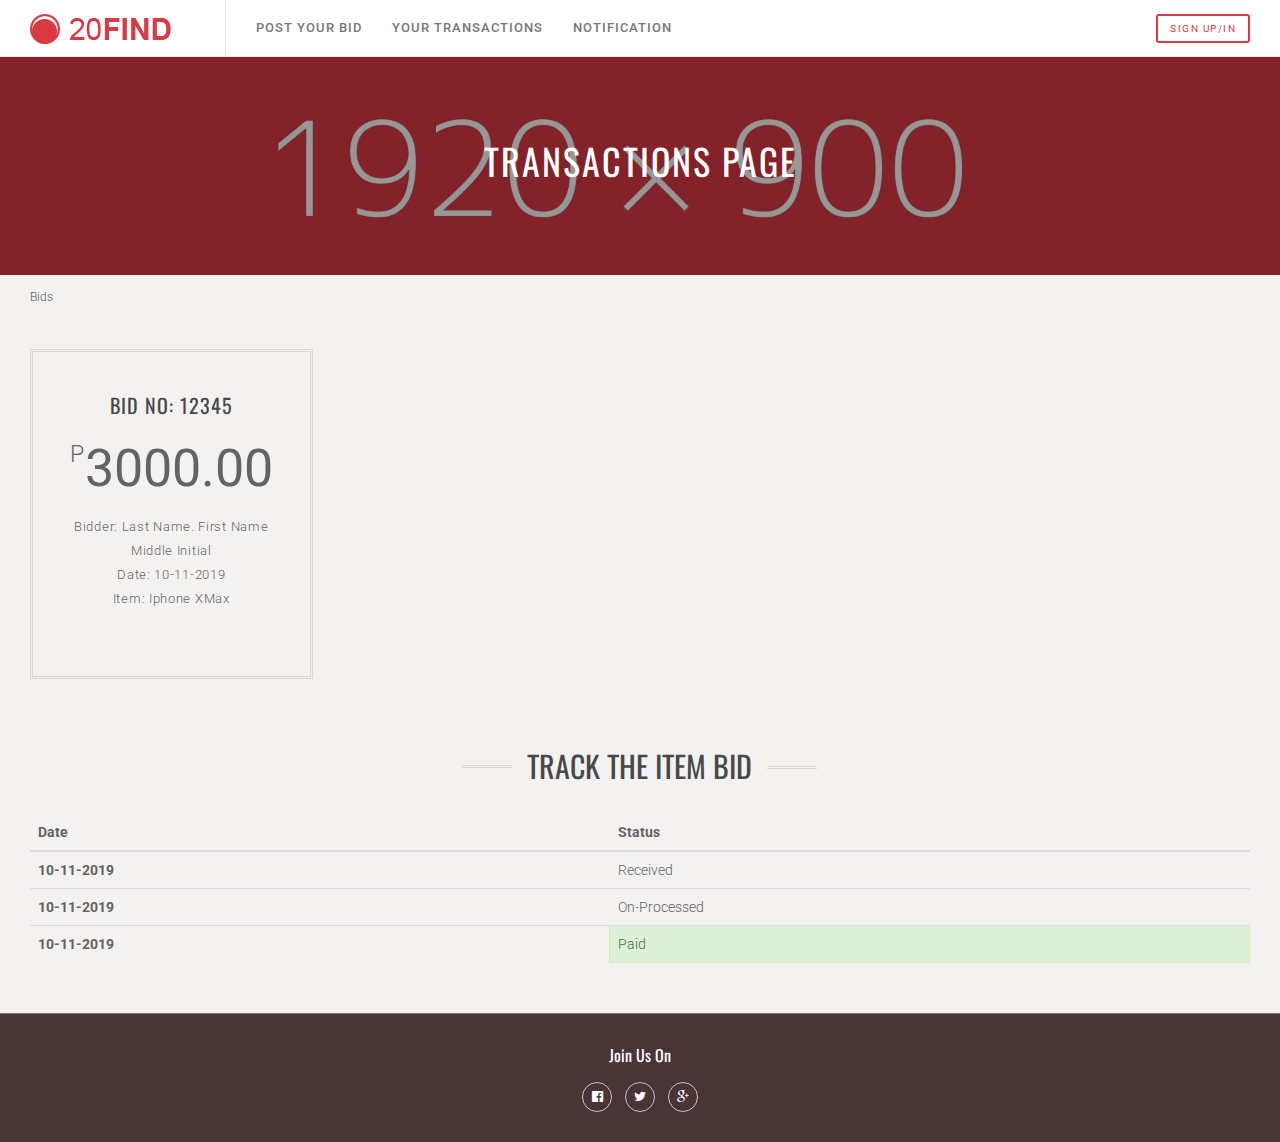
<file: transactions-bid.html>
<!doctype html>
<html lang="en">

<head>

	<meta charset="utf-8">
	<meta http-equiv="X-UA-Compatible" content="IE=edge">
	<meta name="viewport" content="width=device-width, initial-scale=1">

	<!-- Title Of Site -->
	<title>Table Finder</title>
	<meta name="description" content="HTML Responsive Template for Restaurant Finder Based on Twitter Bootstrap 3.x.x" />
	<meta name="keywords" content="restaurant, dinner, lunch, eat, food, rice, dine, menu, dining, meal, cafe, breakfast" />
	<meta name="author" content="crenoveative">
	<meta name="viewport" content="width=device-width, initial-scale=1, maximum-scale=1">
	
	<!-- Fav and Touch Icons -->
	<link rel="apple-touch-icon-precomposed" sizes="144x144" href="images/ico/apple-touch-icon-144-precomposed.png">
	<link rel="apple-touch-icon-precomposed" sizes="114x114" href="images/ico/apple-touch-icon-114-precomposed.png">
	<link rel="apple-touch-icon-precomposed" sizes="72x72" href="images/ico/apple-touch-icon-72-precomposed.png">
	<link rel="apple-touch-icon-precomposed" href="images/ico/apple-touch-icon-57-precomposed.png">
	<link rel="shortcut icon" href="images/ico/favicon.png">

	<!-- CSS Plugins -->
	<link rel="stylesheet" type="text/css" href="bootstrap/css/bootstrap.min.css" media="screen">	
	<link href="css/animate.css" rel="stylesheet">
	<link href="css/main.css" rel="stylesheet">
	<link href="css/component.css" rel="stylesheet">

	<!-- CSS Custom -->
	<link href="css/style.css" rel="stylesheet">
	
	<!-- For your own style -->
	<link href="css/your-style.css" rel="stylesheet">

	<!-- HTML5 shim and Respond.js for IE8 support of HTML5 elements and media queries -->
	<!--[if lt IE 9]>
		<script src="https://oss.maxcdn.com/html5shiv/3.7.2/html5shiv.min.js"></script>
		<script src="https://oss.maxcdn.com/respond/1.4.2/respond.min.js"></script>
	<![endif]-->
	
</head>

<body class="full-width-container">

	<!-- start Container Wrapper -->
	<div class="container-wrapper">

		<!-- start Header -->
		<header id="header">
	  
			<!-- start Navbar -->
			<nav class="navbar navbar-default navbar-fixed-top">
				
				<div class="header-inner">
						
					<div class="navbar-header">
						<a class="navbar-brand hidden-xs" href="index.html"><img src="images/logo.png" alt="Image" /></a>
						<a class="navbar-brand visible-xs" href="index.html"><img src="images/logo-xs.png" alt="Image" /></a>
					</div>
						
					<div id="navbar" class="collapse navbar-collapse navbar-arrow pull-left">
					
						<ul class="nav navbar-nav" id="responsive-menu">
							<li>
								<a href="post-bid.html">Post Your Bid</a>
								
							</li>
							<li>
								<a href="transactions.html">Your Transactions</a>
								
							</li>

							<li>
								<a href="#" data-toggle="modal" data-target="#exampleModalCenter">Notification</a>
								
							</li>
							
							
						</ul>
					</div><!--/.nav-collapse -->
				
					<div class="pull-right">
						<div class="navbar-mini">
							<ul class="clearfix">
								
								
								<li class="user-action">
									<a href="javascript:void(0)" class="btn btn-primary btn-inverse btn-sm btn-ajax-login" data-toggle="modal">Sign up/in</a>
								</li>
							</ul>
						</div>
						
					</div>
				
				</div>
				
				<div id="slicknav-mobile"></div>
				
			</nav>
			<!-- end Navbar -->

		</header>
		<!-- end Header -->
		
		<!-- start Main Wrapper -->
		<div class="main-wrapper scrollspy-container">
		
			<!-- start hero-header -->
			<div class="hero hero-breadcrumb" style="background-image:url('images/hero-header/02.jpg');">
			
				<div class="container">

					<h1>TRANSACTIONS PAGE</h1>
					
				</div>
				
			</div>

			<div class="container pt-10 pb-30">
			
				<div class="breadcrumb-wrapper">
					<ol class="breadcrumb">
						<li><a href="#">Bids</a></li>
						
					</ol>
				</div>
						
				<div class="mt-40">

					
					
					<div class="pricing-wrapper">
					
						<div class="GridLex-gap-30">
				
							<div class="GridLex-grid-noGutter-equalHeight GridLex-grid-middle">
							
								<div class="GridLex-col-3_sm-6_xs-6_xss-12">
								
									<div class="pricing-item">
							
										<div class="pricing-inner">
										
											<h5>BID NO: 12345</h5>
											
											<div class="price">
												<span class="number">
													<span class="currency">P</span>
													3000.00
												</span>
												
											</div>
											
											<ul>
												<li>Bidder: Last Name. First Name Middle Initial</li>
												<li>Date: 10-11-2019</li>
												<li>Item: Iphone XMax</li>
											</ul>
											
											
											
										</div>
									
									</div>
									
								</div>
								
								
								
							</div>
							
						</div>
								
					</div>
					
					<div class="row mt-70">
				
						<div class="col-md-8 col-md-offset-2">
						
							<div class="section-title-02 text-center">

								<h3><span>Track the Item Bid</span></h3>
								
								
							</div>
						
						</div>
						
					</div>

					<table class="table">
						  <thead class="thead-dark">
						    <tr>
						      <th scope="col">Date</th>
						      <th scope="col">Status</th>
						      
						    </tr>
						  </thead>
						  <tbody>
						    <tr>
						      <th scope="row">10-11-2019</th>
						      <td>Received</td>
						      
						    </tr>
						    <tr>
						      <th scope="row">10-11-2019</th>
						      <td>On-Processed</td>
						     
						    </tr>
						    <tr>
						      <th scope="row">10-11-2019</th>
						      <td class="alert alert-success">Paid</td>
						     
						    </tr>
						  </tbody>
						</table>

						
					
					
				
				</div>
				
			</div>

		</div>
		<!-- end Main Wrapper -->

		<style>.fb-livechat,.fb-widget{display:none}.ctrlq.fb-button,.ctrlq.fb-close{position:fixed;right:24px;cursor:pointer}.ctrlq.fb-button{z-index:1;background:url([data-uri]) center no-repeat #0084ff;width:60px;height:60px;text-align:center;bottom:24px;border:0;outline:0;border-radius:60px;-webkit-border-radius:60px;-moz-border-radius:60px;-ms-border-radius:60px;-o-border-radius:60px;box-shadow:0 1px 6px rgba(0,0,0,.06),0 2px 32px rgba(0,0,0,.16);-webkit-transition:box-shadow .2s ease;background-size:80%;transition:all .2s ease-in-out}.ctrlq.fb-button:focus,.ctrlq.fb-button:hover{transform:scale(1.1);box-shadow:0 2px 8px rgba(0,0,0,.09),0 4px 40px rgba(0,0,0,.24)}.fb-widget{background:#fff;z-index:2;position:fixed;width:360px;height:435px;overflow:hidden;opacity:0;bottom:0;right:24px;border-radius:6px;-o-border-radius:6px;-webkit-border-radius:6px;box-shadow:0 5px 40px rgba(0,0,0,.16);-webkit-box-shadow:0 5px 40px rgba(0,0,0,.16);-moz-box-shadow:0 5px 40px rgba(0,0,0,.16);-o-box-shadow:0 5px 40px rgba(0,0,0,.16)}.fb-credit{text-align:center;margin-top:8px}.fb-credit a{transition:none;color:#bec2c9;font-family:Helvetica,Arial,sans-serif;font-size:12px;text-decoration:none;border:0;font-weight:400}.ctrlq.fb-overlay{z-index:0;position:fixed;height:100vh;width:100vw;-webkit-transition:opacity .4s,visibility .4s;transition:opacity .4s,visibility .4s;top:0;left:0;background:rgba(0,0,0,.05);display:none}.ctrlq.fb-close{z-index:4;padding:0 6px;background:#365899;font-weight:700;font-size:11px;color:#fff;margin:8px;border-radius:3px}.ctrlq.fb-close::after{content:'x';font-family:sans-serif}</style>

<div class="fb-livechat">
  <div class="ctrlq fb-overlay"></div>
  <div class="fb-widget">
    <div class="ctrlq fb-close"></div>
    <div class="fb-page" data-href="https://www.facebook.com/digital.inspiration/" data-tabs="messages" data-width="360" data-height="400" data-small-header="true" data-hide-cover="true" data-show-facepile="false">
      <blockquote cite="https://www.facebook.com/digital.inspiration/" class="fb-xfbml-parse-ignore"> </blockquote>
    </div>
    <div class="fb-credit"> 
      <a href="https://www.labnol.org/software/facebook-messenger-chat-widget/9583/" target="_blank">Facebook Chat Widget by Digital Inspiration</a>
    </div>
    <div id="fb-root"></div>
  </div>
  <a href="https://m.me/digital.inspiration" title="Send us a message on Facebook" class="ctrlq fb-button"></a> 
</div>
	
<script src="https://connect.facebook.net/en_US/sdk.js#xfbml=1&version=v2.9"></script>
<script src="https://ajax.googleapis.com/ajax/libs/jquery/2.1.3/jquery.min.js"></script>
<script>$(document).ready(function(){var t={delay:125,overlay:$(".fb-overlay"),widget:$(".fb-widget"),button:$(".fb-button")};setTimeout(function(){$("div.fb-livechat").fadeIn()},8*t.delay),$(".ctrlq").on("click",function(e){e.preventDefault(),t.overlay.is(":visible")?(t.overlay.fadeOut(t.delay),t.widget.stop().animate({bottom:0,opacity:0},2*t.delay,function(){$(this).hide("slow"),t.button.show()})):t.button.fadeOut("medium",function(){t.widget.stop().show().animate({bottom:"30px",opacity:1},2*t.delay),t.overlay.fadeIn(t.delay)})})});</script>
		
		<!-- start Footer Wrapper -->
		<div class="footer-wrapper scrollspy-footer">
		
			
			
			
			
			<footer class="secondary-footer">
			
				<div class="container">
				
					<h6>Join Us On</h6>
					<ul class="social-footer clearfix">
						<li><a href="#"><i class="fa fa-facebook-official"></i></a></li>
						<li><a href="#"><i class="fa fa-twitter"></i></a></li>
						<li><a href="#"><i class="fa fa-google-plus "></i></a></li>
						
					</ul>
				

				
				</div>
				
			</footer>
			
		</div>
		<!-- end Footer Wrapper -->
		
	</div> 
	<!-- end Container Wrapper -->
 
<!-- start Back To Top -->
<div id="back-to-top">
   <a href="#"><i class="fa fa-chevron-up"></i></a>
</div>
<!-- end Back To Top -->

<div id="ajaxLoginModal" class="modal fade login-box-wrapper" data-width="500" data-backdrop="static" data-keyboard="false" tabindex="-1" style="display: none;"></div>
		
<div id="ajaxRegisterModal" class="modal fade login-box-wrapper" data-width="500" data-backdrop="static" data-keyboard="false" tabindex="-1" style="display: none;">
</div>

<div id="ajaxForgotPasswordModal" class="modal fade login-box-wrapper" data-width="500" data-backdrop="static" data-keyboard="false" tabindex="-1" style="display: none;"></div>

 
<!-- JS -->
<script type="text/javascript" src="js/jquery-2.2.4.min.js"></script>
<script type="text/javascript" src="js/jquery-migrate-1.4.1.min.js"></script>
<script type="text/javascript" src="bootstrap/js/bootstrap.min.js"></script>
<script type="text/javascript" src="js/SmoothScroll.min.js"></script>
<script type="text/javascript" src="js/jquery.waypoints.min.js"></script>
<script type="text/javascript" src="js/jquery.easing.1.3.js"></script>
<script type="text/javascript" src="js/jquery.slicknav.min.js"></script>
<script type="text/javascript" src="js/spin.min.js"></script>
<script type="text/javascript" src="js/jquery.introLoader.min.js"></script>
<script type="text/javascript" src="js/fancySelect.js"></script>
<script type="text/javascript" src="js/bootstrap-rating.js"></script> 
<script type="text/javascript" src="js/select2.full.js"></script>
<script type="text/javascript" src="js/slick.min.js"></script>
<script type="text/javascript" src="js/jquery.placeholder.min.js"></script>
<script type="text/javascript" src="js/ion.rangeSlider.min.js"></script>
<script type="text/javascript" src="js/readmore.min.js"></script>
<script type="text/javascript" src="js/bootstrap-modalmanager.js"></script>
<script type="text/javascript" src="js/bootstrap-modal.js"></script>
<script type="text/javascript" src="js/instagram.min.js"></script>
<script type="text/javascript" src="js/customs.js"></script>


</body>


</html>
</file>
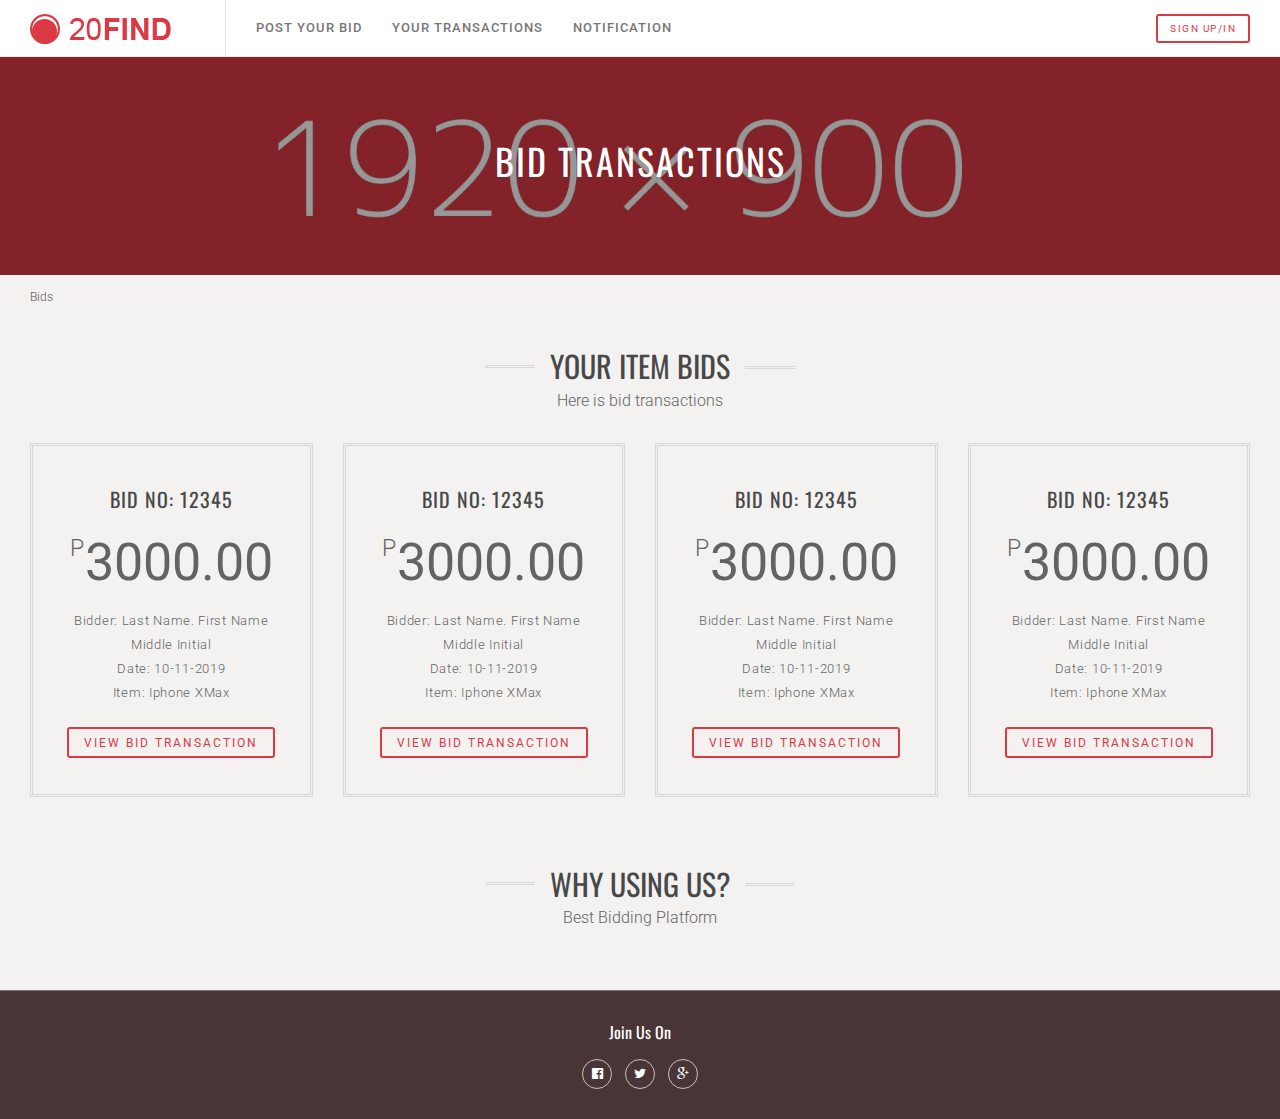
<file: transactions.html>
<!doctype html>
<html lang="en">

<head>

	<meta charset="utf-8">
	<meta http-equiv="X-UA-Compatible" content="IE=edge">
	<meta name="viewport" content="width=device-width, initial-scale=1">

	<!-- Title Of Site -->
	<title>Table Finder</title>
	<meta name="description" content="HTML Responsive Template for Restaurant Finder Based on Twitter Bootstrap 3.x.x" />
	<meta name="keywords" content="restaurant, dinner, lunch, eat, food, rice, dine, menu, dining, meal, cafe, breakfast" />
	<meta name="author" content="crenoveative">
	<meta name="viewport" content="width=device-width, initial-scale=1, maximum-scale=1">
	
	<!-- Fav and Touch Icons -->
	<link rel="apple-touch-icon-precomposed" sizes="144x144" href="images/ico/apple-touch-icon-144-precomposed.png">
	<link rel="apple-touch-icon-precomposed" sizes="114x114" href="images/ico/apple-touch-icon-114-precomposed.png">
	<link rel="apple-touch-icon-precomposed" sizes="72x72" href="images/ico/apple-touch-icon-72-precomposed.png">
	<link rel="apple-touch-icon-precomposed" href="images/ico/apple-touch-icon-57-precomposed.png">
	<link rel="shortcut icon" href="images/ico/favicon.png">

	<!-- CSS Plugins -->
	<link rel="stylesheet" type="text/css" href="bootstrap/css/bootstrap.min.css" media="screen">	
	<link href="css/animate.css" rel="stylesheet">
	<link href="css/main.css" rel="stylesheet">
	<link href="css/component.css" rel="stylesheet">

	<!-- CSS Custom -->
	<link href="css/style.css" rel="stylesheet">
	
	<!-- For your own style -->
	<link href="css/your-style.css" rel="stylesheet">

	<!-- HTML5 shim and Respond.js for IE8 support of HTML5 elements and media queries -->
	<!--[if lt IE 9]>
		<script src="https://oss.maxcdn.com/html5shiv/3.7.2/html5shiv.min.js"></script>
		<script src="https://oss.maxcdn.com/respond/1.4.2/respond.min.js"></script>
	<![endif]-->
	
</head>

<body class="full-width-container">

	<!-- start Container Wrapper -->
	<div class="container-wrapper">

		<!-- start Header -->
		<header id="header">
	  
			<!-- start Navbar -->
			<nav class="navbar navbar-default navbar-fixed-top">
				
				<div class="header-inner">
						
					<div class="navbar-header">
						<a class="navbar-brand hidden-xs" href="index.html"><img src="images/logo.png" alt="Image" /></a>
						<a class="navbar-brand visible-xs" href="index.html"><img src="images/logo-xs.png" alt="Image" /></a>
					</div>
						
					<div id="navbar" class="collapse navbar-collapse navbar-arrow pull-left">
					
						<ul class="nav navbar-nav" id="responsive-menu">
							<li>
								<a href="post-bid.html">Post Your Bid</a>
								
							</li>
							<li>
								<a href="transactions.html">Your Transactions</a>
								
							</li>

							<li>
								<a href="#" data-toggle="modal" data-target="#exampleModalCenter">Notification</a>
								
							</li>
							
							
						</ul>
					</div><!--/.nav-collapse -->
				
					<div class="pull-right">
						<div class="navbar-mini">
							<ul class="clearfix">
								
								<li class="user-action">
									<a href="javascript:void(0)" class="btn btn-primary btn-inverse btn-sm btn-ajax-login" data-toggle="modal">Sign up/in</a>
								</li>
							</ul>
						</div>
						
					</div>
				
				</div>
				
				<div id="slicknav-mobile"></div>
				
			</nav>
			<!-- end Navbar -->

		</header>
		<!-- end Header -->
		
		<!-- start Main Wrapper -->
		<div class="main-wrapper scrollspy-container">
		
			<!-- start hero-header -->
			<div class="hero hero-breadcrumb" style="background-image:url('images/hero-header/02.jpg');">
			
				<div class="container">

					<h1>BID TRANSACTIONS</h1>
					
				</div>
				
			</div>

			<div class="container pt-10 pb-30">
			
				<div class="breadcrumb-wrapper">
					<ol class="breadcrumb">
						<li><a href="#">Bids</a></li>
						
					</ol>
				</div>
						
				<div class="mt-40">

					<div class="row">
				
						<div class="col-md-8 col-md-offset-2">
						
							<div class="section-title-02 text-center">

								<h3><span>YOUR ITEM BIDS</span></h3>
								<p>Here is bid transactions</p>
								
							</div>
						
						</div>
						
					</div>
					
					<div class="pricing-wrapper">
					
						<div class="GridLex-gap-30">
				
							<div class="GridLex-grid-noGutter-equalHeight GridLex-grid-middle">
							
								<div class="GridLex-col-3_sm-6_xs-6_xss-12">
								
									<div class="pricing-item">
							
										<div class="pricing-inner">
										
											<h5>BID NO: 12345</h5>
											
											<div class="price">
												<span class="number">
													<span class="currency">P</span>
													3000.00
												</span>
												
											</div>
											
											<ul>
												<li>Bidder: Last Name. First Name Middle Initial</li>
												<li>Date: 10-11-2019</li>
												<li>Item: Iphone XMax</li>
											</ul>
											
											<a href="transactions-bid.html">View Bid Transaction</a>
											
										</div>
									
									</div>
									
								</div>
								
								<div class="GridLex-col-3_sm-6_xs-6_xss-12">
								
									<div class="pricing-item">
							
										<div class="pricing-inner">
										
											<h5>BID NO: 12345</h5>
											
											<div class="price">
												<span class="number">
													<span class="currency">P</span>
													3000.00
												</span>
												
											</div>
											
											<ul>
												<li>Bidder: Last Name. First Name Middle Initial</li>
												<li>Date: 10-11-2019</li>
												<li>Item: Iphone XMax</li>
											</ul>
											
											<a href="transactions-bid.html">View Bid Transaction</a>
											
										</div>
									
									</div>
									
								</div>
								
								<div class="GridLex-col-3_sm-6_xs-6_xss-12">
								
									<div class="pricing-item">
							
										<div class="pricing-inner">
										
											<h5>BID NO: 12345</h5>
											
											<div class="price">
												<span class="number">
													<span class="currency">P</span>
													3000.00
												</span>
												
											</div>
											
											<ul>
												<li>Bidder: Last Name. First Name Middle Initial</li>
												<li>Date: 10-11-2019</li>
												<li>Item: Iphone XMax</li>
											</ul>
											
											<a href="transactions-bid.html">View Bid Transaction</a>
											
										</div>
									
									</div>
									
								</div>
								
								<div class="GridLex-col-3_sm-6_xs-6_xss-12">
								
									<div class="pricing-item">
							
										<div class="pricing-inner">
										
											<h5>BID NO: 12345</h5>
											
											<div class="price">
												<span class="number">
													<span class="currency">P</span>
													3000.00
												</span>
												
											</div>
											
											<ul>
												<li>Bidder: Last Name. First Name Middle Initial</li>
												<li>Date: 10-11-2019</li>
												<li>Item: Iphone XMax</li>
											</ul>
											
											<a href="transactions-bid.html">View Bid Transaction</a>
											
										</div>
									
									</div>
									
								</div>
								
							</div>
							
						</div>
								
					</div>
					
					<div class="row mt-70">
				
						<div class="col-md-8 col-md-offset-2">
						
							<div class="section-title-02 text-center">

								<h3><span>Why using us?</span></h3>
								<p>Best Bidding Platform</p>
								
							</div>
						
						</div>
						
					</div>
					
					
				
				</div>
				
			</div>

		</div>
		<!-- end Main Wrapper -->


		<style>.fb-livechat,.fb-widget{display:none}.ctrlq.fb-button,.ctrlq.fb-close{position:fixed;right:24px;cursor:pointer}.ctrlq.fb-button{z-index:1;background:url([data-uri]) center no-repeat #0084ff;width:60px;height:60px;text-align:center;bottom:24px;border:0;outline:0;border-radius:60px;-webkit-border-radius:60px;-moz-border-radius:60px;-ms-border-radius:60px;-o-border-radius:60px;box-shadow:0 1px 6px rgba(0,0,0,.06),0 2px 32px rgba(0,0,0,.16);-webkit-transition:box-shadow .2s ease;background-size:80%;transition:all .2s ease-in-out}.ctrlq.fb-button:focus,.ctrlq.fb-button:hover{transform:scale(1.1);box-shadow:0 2px 8px rgba(0,0,0,.09),0 4px 40px rgba(0,0,0,.24)}.fb-widget{background:#fff;z-index:2;position:fixed;width:360px;height:435px;overflow:hidden;opacity:0;bottom:0;right:24px;border-radius:6px;-o-border-radius:6px;-webkit-border-radius:6px;box-shadow:0 5px 40px rgba(0,0,0,.16);-webkit-box-shadow:0 5px 40px rgba(0,0,0,.16);-moz-box-shadow:0 5px 40px rgba(0,0,0,.16);-o-box-shadow:0 5px 40px rgba(0,0,0,.16)}.fb-credit{text-align:center;margin-top:8px}.fb-credit a{transition:none;color:#bec2c9;font-family:Helvetica,Arial,sans-serif;font-size:12px;text-decoration:none;border:0;font-weight:400}.ctrlq.fb-overlay{z-index:0;position:fixed;height:100vh;width:100vw;-webkit-transition:opacity .4s,visibility .4s;transition:opacity .4s,visibility .4s;top:0;left:0;background:rgba(0,0,0,.05);display:none}.ctrlq.fb-close{z-index:4;padding:0 6px;background:#365899;font-weight:700;font-size:11px;color:#fff;margin:8px;border-radius:3px}.ctrlq.fb-close::after{content:'x';font-family:sans-serif}</style>

<div class="fb-livechat">
  <div class="ctrlq fb-overlay"></div>
  <div class="fb-widget">
    <div class="ctrlq fb-close"></div>
    <div class="fb-page" data-href="https://www.facebook.com/digital.inspiration/" data-tabs="messages" data-width="360" data-height="400" data-small-header="true" data-hide-cover="true" data-show-facepile="false">
      <blockquote cite="https://www.facebook.com/digital.inspiration/" class="fb-xfbml-parse-ignore"> </blockquote>
    </div>
    <div class="fb-credit"> 
      <a href="https://www.labnol.org/software/facebook-messenger-chat-widget/9583/" target="_blank">Facebook Chat Widget by Digital Inspiration</a>
    </div>
    <div id="fb-root"></div>
  </div>
  <a href="https://m.me/digital.inspiration" title="Send us a message on Facebook" class="ctrlq fb-button"></a> 
</div>
	
<script src="https://connect.facebook.net/en_US/sdk.js#xfbml=1&version=v2.9"></script>
<script src="https://ajax.googleapis.com/ajax/libs/jquery/2.1.3/jquery.min.js"></script>
<script>$(document).ready(function(){var t={delay:125,overlay:$(".fb-overlay"),widget:$(".fb-widget"),button:$(".fb-button")};setTimeout(function(){$("div.fb-livechat").fadeIn()},8*t.delay),$(".ctrlq").on("click",function(e){e.preventDefault(),t.overlay.is(":visible")?(t.overlay.fadeOut(t.delay),t.widget.stop().animate({bottom:0,opacity:0},2*t.delay,function(){$(this).hide("slow"),t.button.show()})):t.button.fadeOut("medium",function(){t.widget.stop().show().animate({bottom:"30px",opacity:1},2*t.delay),t.overlay.fadeIn(t.delay)})})});</script>
		
		<!-- start Footer Wrapper -->
		<div class="footer-wrapper scrollspy-footer">
		
			
			
			
			
			<footer class="secondary-footer">
			
				<div class="container">
				
					<h6>Join Us On</h6>
					<ul class="social-footer clearfix">
						<li><a href="#"><i class="fa fa-facebook-official"></i></a></li>
						<li><a href="#"><i class="fa fa-twitter"></i></a></li>
						<li><a href="#"><i class="fa fa-google-plus "></i></a></li>
						
					</ul>
				

				
				</div>
				
			</footer>
			
		</div>
		<!-- end Footer Wrapper -->
		
	</div> 
	<!-- end Container Wrapper -->
 
<!-- start Back To Top -->
<div id="back-to-top">
   <a href="#"><i class="fa fa-chevron-up"></i></a>
</div>
<!-- end Back To Top -->

<div id="ajaxLoginModal" class="modal fade login-box-wrapper" data-width="500" data-backdrop="static" data-keyboard="false" tabindex="-1" style="display: none;"></div>
		
<div id="ajaxRegisterModal" class="modal fade login-box-wrapper" data-width="500" data-backdrop="static" data-keyboard="false" tabindex="-1" style="display: none;">
</div>

<div id="ajaxForgotPasswordModal" class="modal fade login-box-wrapper" data-width="500" data-backdrop="static" data-keyboard="false" tabindex="-1" style="display: none;"></div>

 
<!-- JS -->
<script type="text/javascript" src="js/jquery-2.2.4.min.js"></script>
<script type="text/javascript" src="js/jquery-migrate-1.4.1.min.js"></script>
<script type="text/javascript" src="bootstrap/js/bootstrap.min.js"></script>
<script type="text/javascript" src="js/SmoothScroll.min.js"></script>
<script type="text/javascript" src="js/jquery.waypoints.min.js"></script>
<script type="text/javascript" src="js/jquery.easing.1.3.js"></script>
<script type="text/javascript" src="js/jquery.slicknav.min.js"></script>
<script type="text/javascript" src="js/spin.min.js"></script>
<script type="text/javascript" src="js/jquery.introLoader.min.js"></script>
<script type="text/javascript" src="js/fancySelect.js"></script>
<script type="text/javascript" src="js/bootstrap-rating.js"></script> 
<script type="text/javascript" src="js/select2.full.js"></script>
<script type="text/javascript" src="js/slick.min.js"></script>
<script type="text/javascript" src="js/jquery.placeholder.min.js"></script>
<script type="text/javascript" src="js/ion.rangeSlider.min.js"></script>
<script type="text/javascript" src="js/readmore.min.js"></script>
<script type="text/javascript" src="js/bootstrap-modalmanager.js"></script>
<script type="text/javascript" src="js/bootstrap-modal.js"></script>
<script type="text/javascript" src="js/instagram.min.js"></script>
<script type="text/javascript" src="js/customs.js"></script>


</body>


</html>
</file>
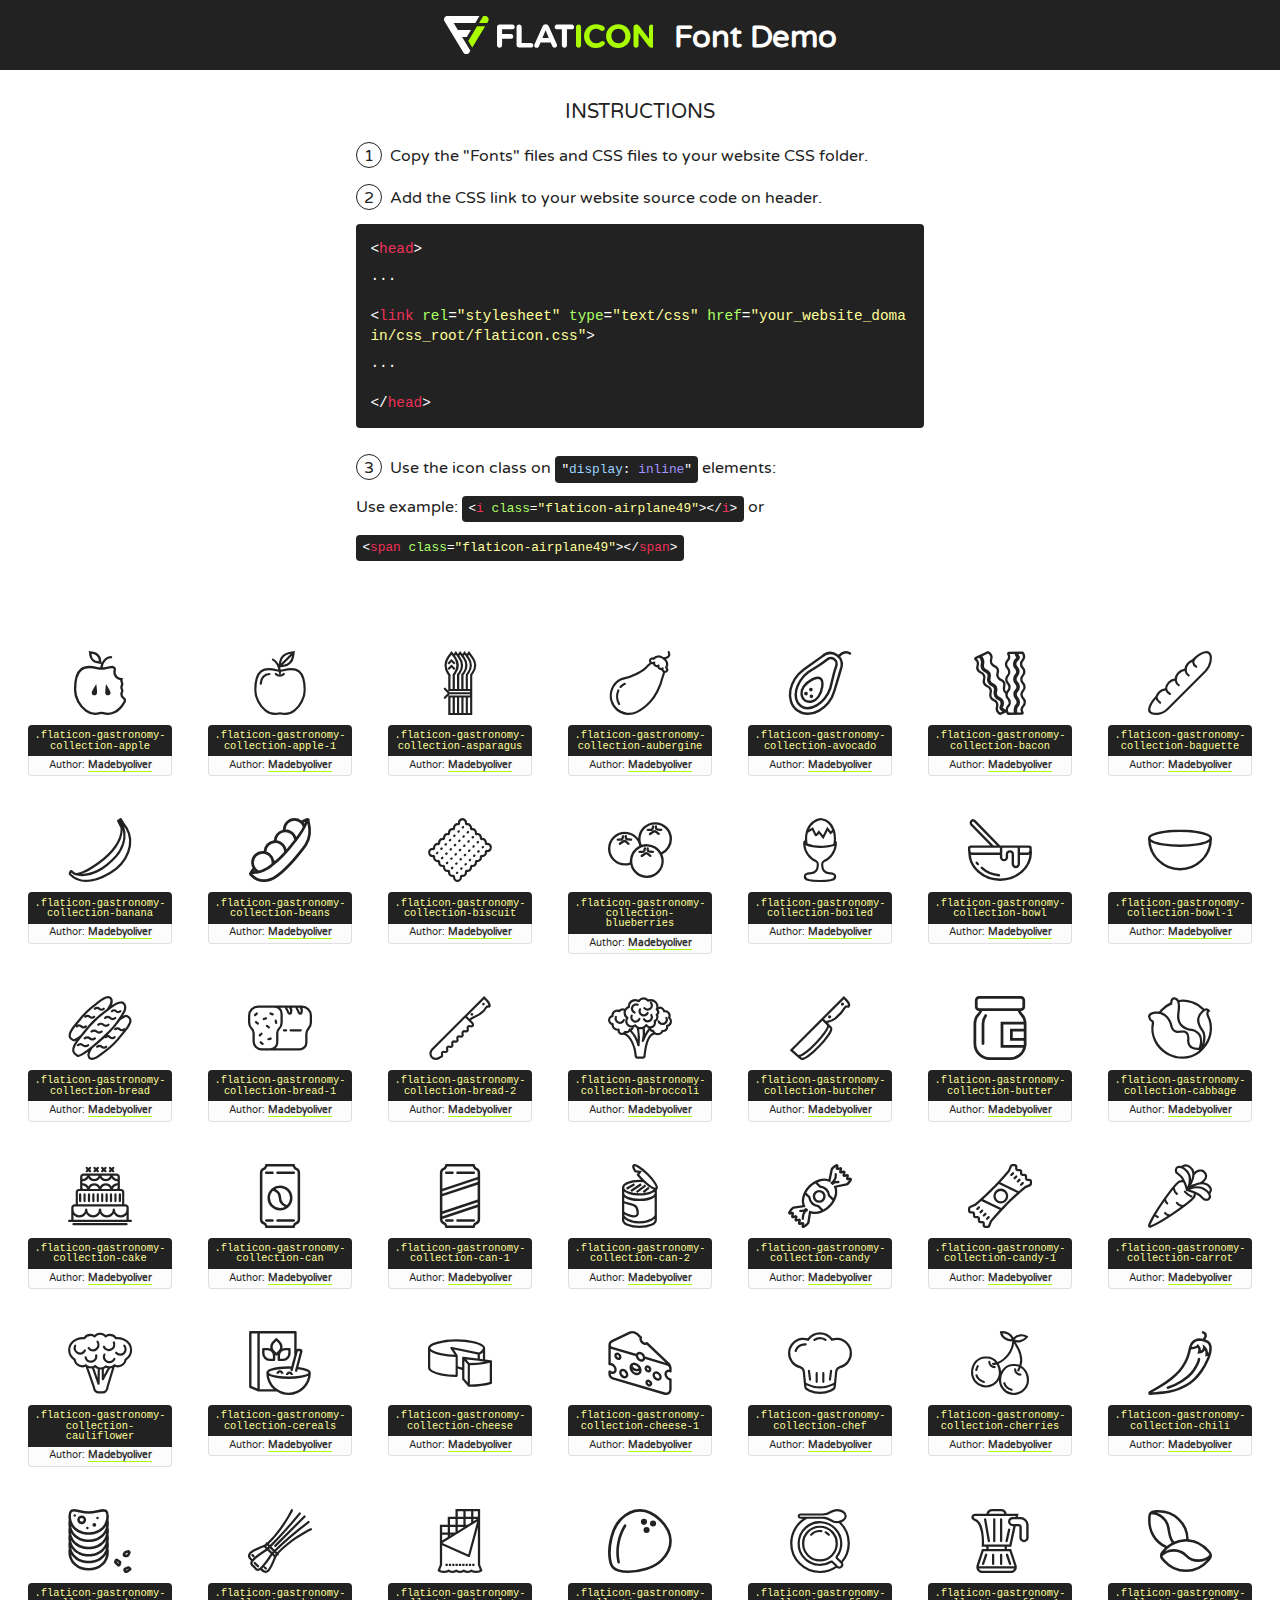
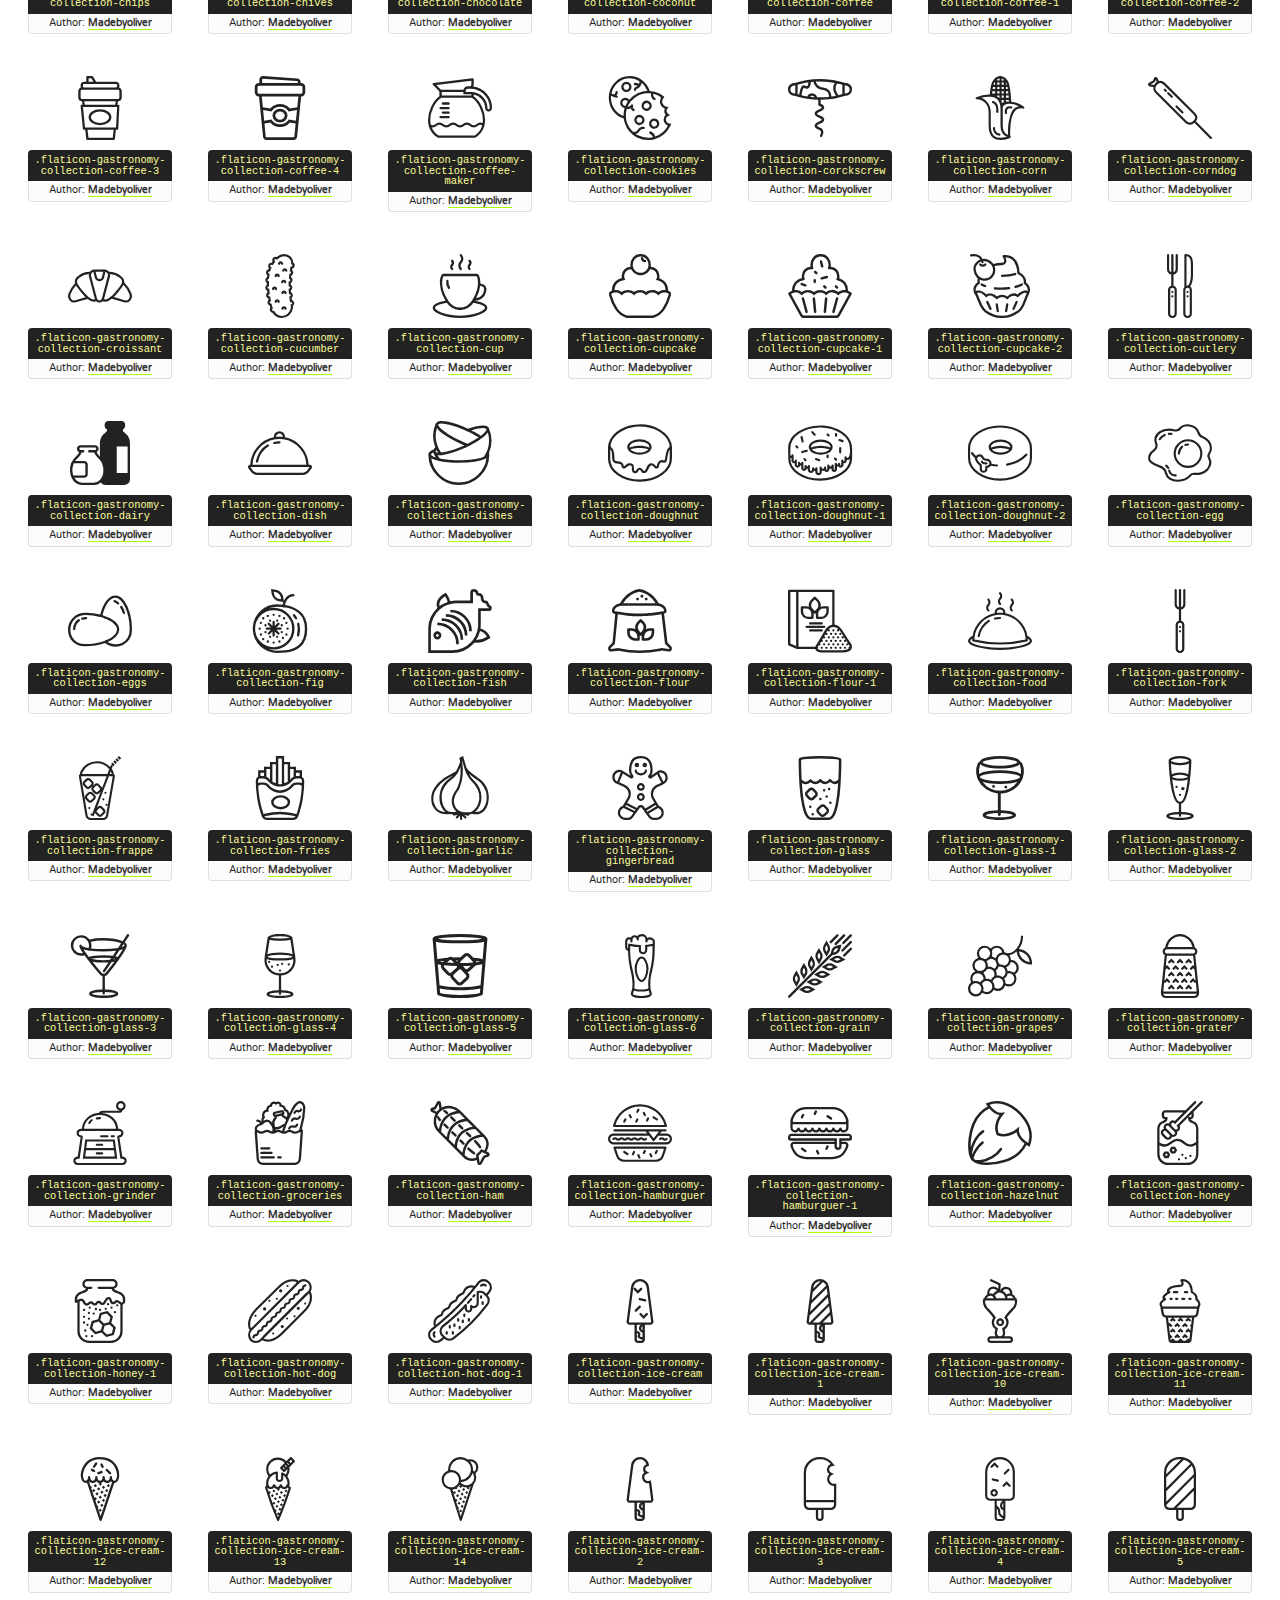
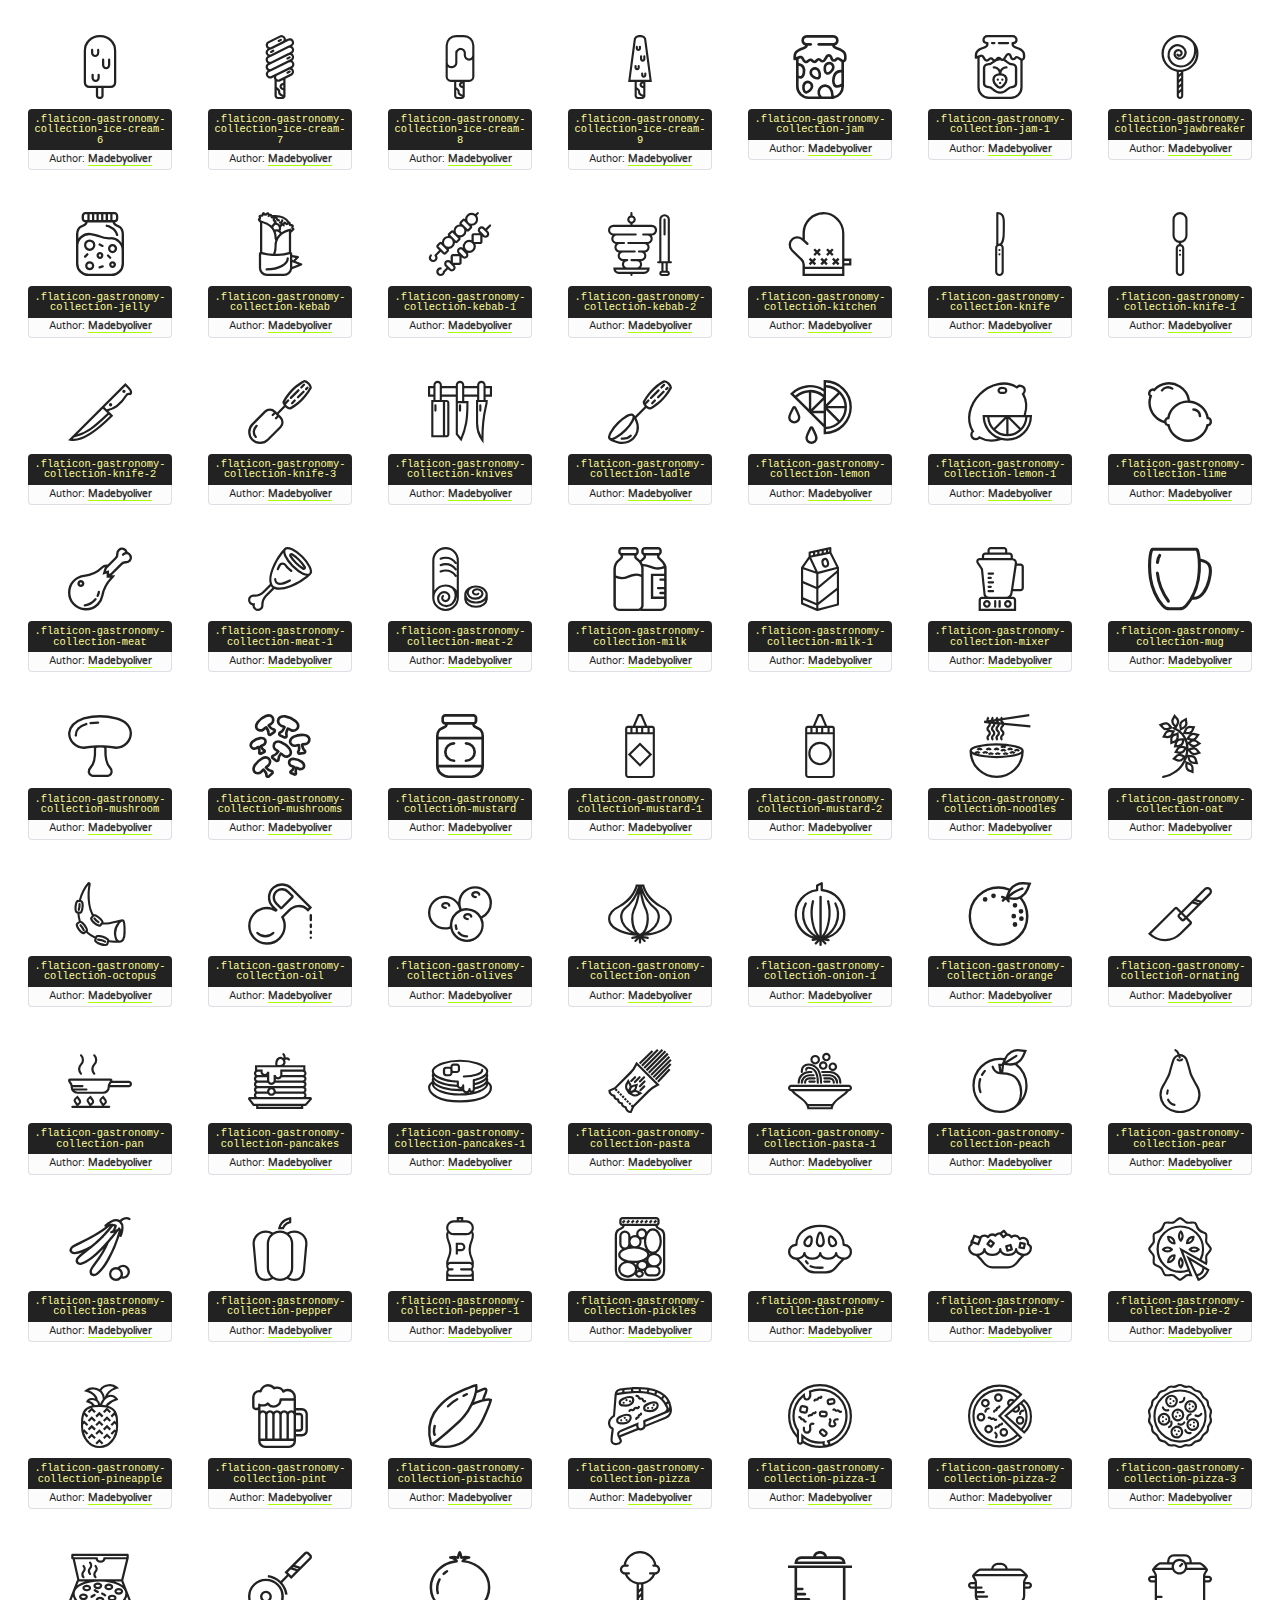
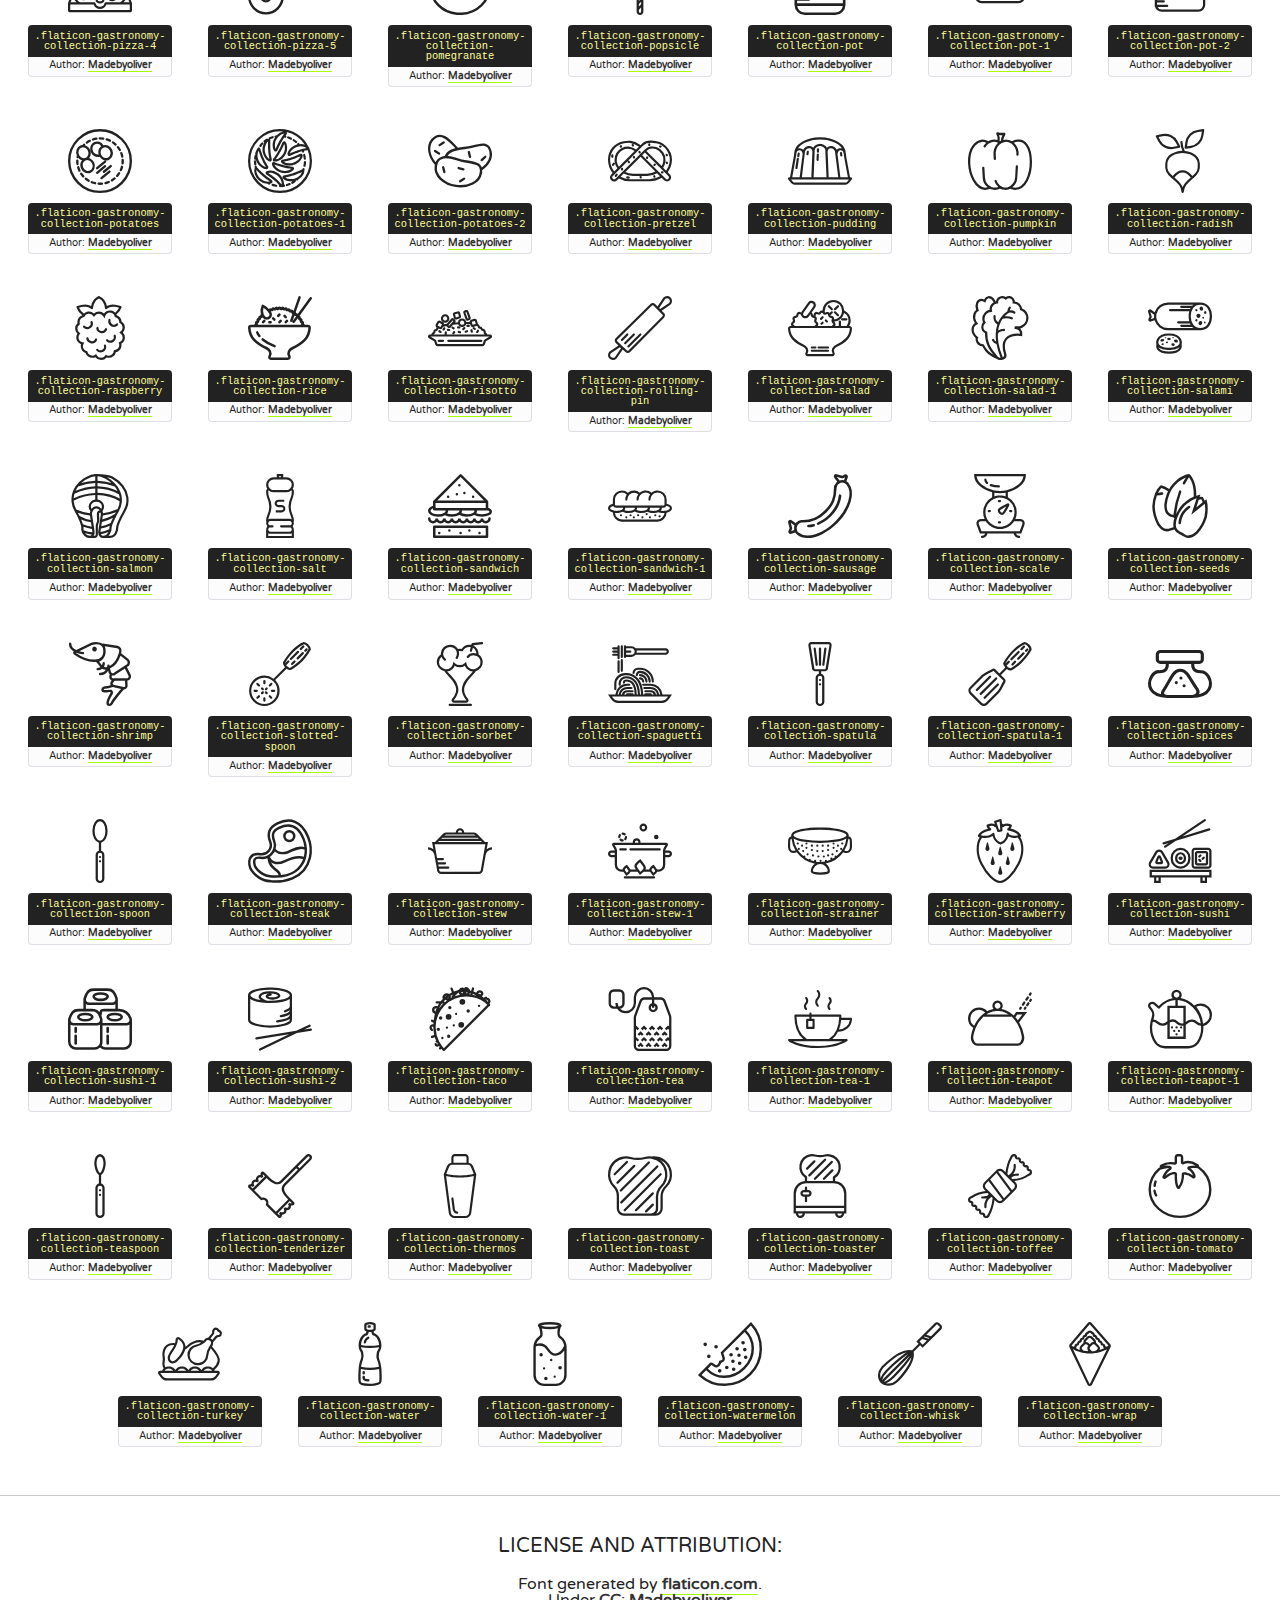
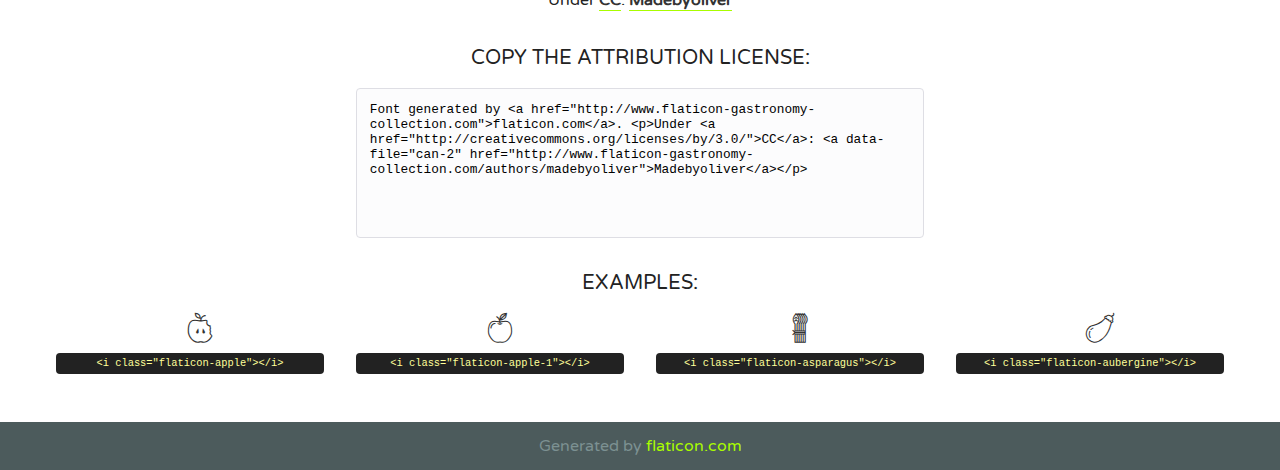
<file: icons/flaticon-gastronomy-collection/flaticon-gastronomy-collection.html>
<!DOCTYPE html>
<!--
  Flaticon icon font: Flaticon
  Creation date: 22/06/2016 15:37
-->
<html>
<!DOCTYPE html>
<html>

<head>
    <title>Flaticon WebFont</title>
    <link href="http://fonts.googleapis.com/css?family=Varela+Round" rel="stylesheet" type="text/css" />
    <link rel="stylesheet" type="text/css" href="flaticon-gastronomy-collection.css">
    <meta charset="UTF-8">
    <style>
    html, body, div, span, applet, object, iframe,
    h1, h2, h3, h4, h5, h6, p, blockquote, pre,
    a, abbr, acronym, address, big, cite, code,
    del, dfn, em, img, ins, kbd, q, s, samp,
    small, strike, strong, sub, sup, tt, var,
    b, u, i, center,
    dl, dt, dd, ol, ul, li,
    fieldset, form, label, legend,
    table, caption, tbody, tfoot, thead, tr, th, td,
    article, aside, canvas, details, embed, 
    figure, figcaption, footer, header, hgroup, 
    menu, nav, output, ruby, section, summary,
    time, mark, audio, video {
        margin: 0;
        padding: 0;
        border: 0;
        font-size: 100%;
        font: inherit;
        vertical-align: baseline;
    }
    /* HTML5 display-role reset for older browsers */
    article, aside, details, figcaption, figure, 
    footer, header, hgroup, menu, nav, section {
        display: block;
    }
    body {
        line-height: 1;
    }
    ol, ul {
        list-style: none;
    }
    blockquote, q {
        quotes: none;
    }
    blockquote:before, blockquote:after,
    q:before, q:after {
        content: '';
        content: none;
    }
    table {
        border-collapse: collapse;
        border-spacing: 0;
    }
    body {
        font-family: 'Varela Round', Helvetica, Arial, sans-serif;
        font-size: 16px;
        color: #222;
    }
    a {
        color: #333;
        border-bottom: 1px solid #a9fd00;
        font-weight: bold;
        text-decoration: none;
    }
    * {
        -moz-box-sizing: border-box;
        -webkit-box-sizing: border-box;
        box-sizing: border-box;
        margin: 0;
        padding: 0;
    }
    [class^="flaticon-gastronomy-collection-"]:before, [class*=" flaticon-gastronomy-collection-"]:before, [class^="flaticon-gastronomy-collection-"]:after, [class*=" flaticon-gastronomy-collection-"]:after {
        font-family: Flaticon Gastronomy Collection;
        font-size: 30px;
        font-style: normal;
        margin-left: 20px;
        color: #333;
    }
    .wrapper {
        max-width: 600px;
        margin: auto;
        padding: 0 1em;
    }
    .title {
        font-size: 1.25em;
        text-align: center;
        margin-bottom: 1em;
        text-transform: uppercase;
    }
    header {
        text-align: center;
        background-color: #222;
        color: #fff;
        padding: 1em;
    }
    header .logo {
        width: 210px;
        height: 38px;
        display: inline-block;
        vertical-align: middle;
        margin-right: 1em;
        border: none;
    }
    header strong {
        font-size: 1.95em;
        font-weight: bold;
        vertical-align: middle;
        margin-top: 5px;
        display: inline-block;
    }
    .demo {
        margin: 2em auto;
        line-height: 1.25em;
    }
    .demo ul li {
        margin-bottom: 1em;
    }
    .demo ul li .num {
        color: #222;
        border-radius: 20px;
        display: inline-block;
        width: 26px;
        padding: 3px;
        height: 26px;
        text-align: center;
        margin-right: 0.5em;
        border: 1px solid #222;
    }
    .demo ul li code {
        background-color: #222;
        border-radius: 4px;
        padding: 0.25em 0.5em;
        display: inline-block;
        color: #fff;
        font-family: Consolas,Monaco,Lucida Console,Liberation Mono,DejaVu Sans Mono,Bitstream Vera Sans Mono,Courier New, monospace;
        font-weight: lighter;
        margin-top: 1em;
        font-size: 0.8em;
        word-break: break-all;
    }
    .demo ul li code.big {
        padding: 1em;
        font-size: 0.9em;
    }
    .demo ul li code .red {
        color: #EF3159;
    }
    .demo ul li code .green {
        color: #ACFF65;
    }
    .demo ul li code .yellow {
        color: #FFFF99;
    }
    .demo ul li code .blue {
        color: #99D3FF;
    }
    .demo ul li code .purple {
        color: #A295FF;
    }
    .demo ul li code .dots {
        margin-top: 0.5em;
        display: block;
    }
    #glyphs {
        border-bottom: 1px solid #ccc;
        padding: 2em 0;
        text-align: center;
    }
    .glyph {
        display: inline-block;
        width: 9em;
        margin: 1em;
        text-align: center;
        vertical-align: top;
        background: #FFF;
    }
    .glyph .glyph-icon {
        padding: 10px;
        display: block;
        font-family:"Flaticon Gastronomy Collection";
        font-size: 64px;
        line-height: 1;
    }
    .glyph .glyph-icon:before {
        font-size: 64px;
        color: #222;
        margin-left: 0;
    }
    .class-name {
        font-size: 0.65em;
        background-color: #222;
        color: #fff;
        border-radius: 4px 4px 0 0;
        padding: 0.5em;
        color: #FFFF99;
        font-family: Consolas,Monaco,Lucida Console,Liberation Mono,DejaVu Sans Mono,Bitstream Vera Sans Mono,Courier New, monospace;
    }
    .author-name {
        font-size: 0.6em;
        background-color: #fcfcfd;
        border: 1px solid #DEDEE4;
        border-top: 0;
        border-radius: 0 0 4px 4px;
        padding: 0.5em;
    }
    .class-name:last-child {
        font-size: 10px;
        color:#888;
    }
    .class-name:last-child a {
        font-size: 10px;
        color:#555;
    }
    .class-name:last-child a:hover {
        color:#a9fd00;
    }
    .glyph > input {
        display: block;
        width: 100px;
        margin: 5px auto;
        text-align: center;
        font-size: 12px;
        cursor: text;
    }
    .glyph > input.icon-input {
        font-family:"Flaticon Gastronomy Collection";
        font-size: 16px;
        margin-bottom: 10px;
    }
    .attribution .title {
        margin-top: 2em;
    }
    .attribution textarea {
        background-color: #fcfcfd;
        padding: 1em;
        border: none;
        box-shadow: none;
        border: 1px solid #DEDEE4;
        border-radius: 4px;
        resize: none;
        width: 100%;
        height: 150px;
        font-size: 0.8em;
        font-family: Consolas,Monaco,Lucida Console,Liberation Mono,DejaVu Sans Mono,Bitstream Vera Sans Mono,Courier New, monospace;
        -webkit-appearance: none;
    }
    .iconsuse {
        margin: 2em auto;
        text-align: center;
        max-width: 1200px;
    }
    .iconsuse:after {
        content: '';
        display: table;
        clear: both;
    }
    .iconsuse .image {
        float: left;
        width: 25%;
        padding: 0 1em;
    }
    .iconsuse .image p {
        margin-bottom: 1em;
    }
    .iconsuse .image span {
        display: block;
        font-size: 0.65em;
        background-color: #222;
        color: #fff;
        border-radius: 4px;
        padding: 0.5em;
        color: #FFFF99;
        margin-top: 1em;
        font-family: Consolas,Monaco,Lucida Console,Liberation Mono,DejaVu Sans Mono,Bitstream Vera Sans Mono,Courier New, monospace;
    }
    #footer {
        text-align: center;
        background-color: #4C5B5C;
        color: #7c9192;
        padding: 1em;
    }
    #footer a {
        border: none;
        color: #a9fd00;
        font-weight: normal;
    }
    @media (max-width: 960px) {
        .iconsuse .image {
            width: 50%;
        }
    }
    @media (max-width: 560px) {
        .iconsuse .image {
            width: 100%;
        }
    }
    </style>
</head>

<body class="characters-off">

    <header>
        <a href="http://www.flaticon-gastronomy-collection.com" target="_blank" class="logo">
            <svg version="1.1" xmlns="http://www.w3.org/2000/svg" xmlns:xlink="http://www.w3.org/1999/xlink" xmlns:a="http://ns.adobe.com/AdobeSVGViewerExtensions/3.0/" viewBox="0 0 560.875 102.036" enable-background="new 0 0 560.875 102.036" xml:space="preserve">
                <defs>
                </defs>
                <g>
                    <g class="letters">
                        <path fill="#ffffff" d="M141.596,29.675c0-3.777,2.985-6.767,6.764-6.767h34.438c3.426,0,6.15,2.728,6.15,6.15
                        c0,3.43-2.724,6.149-6.15,6.149h-27.674v13.091h23.719c3.429,0,6.151,2.724,6.151,6.15c0,3.43-2.723,6.149-6.151,6.149h-23.719
                        v17.574c0,3.773-2.986,6.761-6.764,6.761c-3.779,0-6.764-2.989-6.764-6.761V29.675z"></path>
                        <path fill="#ffffff" d="M193.844,29.149c0-3.781,2.985-6.767,6.764-6.767c3.776,0,6.763,2.985,6.763,6.767v42.957h25.039
                        c3.426,0,6.149,2.726,6.149,6.153c0,3.425-2.723,6.15-6.149,6.15h-31.802c-3.779,0-6.764-2.986-6.764-6.768V29.149z"></path>
                        <path fill="#ffffff" d="M241.891,75.71l21.438-48.407c1.492-3.341,4.215-5.357,7.906-5.357h0.792
                        c3.686,0,6.323,2.017,7.815,5.357l21.439,48.407c0.436,0.967,0.701,1.845,0.701,2.723c0,3.602-2.809,6.501-6.414,6.501
                        c-3.161,0-5.269-1.845-6.499-4.655l-4.132-9.661h-27.059l-4.301,10.102c-1.144,2.631-3.426,4.214-6.237,4.214
                        c-3.517,0-6.24-2.81-6.24-6.325C241.1,77.64,241.451,76.677,241.891,75.71z M279.932,58.666l-8.521-20.297l-8.526,20.297H279.932
                        z"></path>
                        <path fill="#ffffff" d="M314.864,35.387H301.86c-3.429,0-6.239-2.813-6.239-6.238c0-3.429,2.811-6.24,6.239-6.24h39.533
                        c3.426,0,6.237,2.811,6.237,6.24c0,3.425-2.811,6.238-6.237,6.238h-13.001v42.785c0,3.773-2.99,6.761-6.764,6.761
                        c-3.779,0-6.764-2.989-6.764-6.761V35.387z"></path>
                        <path fill="#A9FD00" d="M352.615,29.149c0-3.781,2.985-6.767,6.767-6.767c3.774,0,6.761,2.985,6.761,6.767v49.024
                        c0,3.773-2.987,6.761-6.761,6.761c-3.781,0-6.767-2.989-6.767-6.761V29.149z"></path>
                        <path fill="#A9FD00" d="M374.132,53.836v-0.179c0-17.481,13.178-31.801,32.065-31.801c9.22,0,15.459,2.458,20.557,6.238
                        c1.402,1.054,2.637,2.985,2.637,5.357c0,3.692-2.985,6.59-6.681,6.59c-1.845,0-3.071-0.702-4.044-1.319
                        c-3.776-2.813-7.729-4.393-12.562-4.393c-10.364,0-17.831,8.611-17.831,19.154v0.173c0,10.542,7.291,19.329,17.831,19.329
                        c5.715,0,9.492-1.756,13.359-4.834c1.049-0.874,2.458-1.491,4.039-1.491c3.429,0,6.325,2.813,6.325,6.236
                        c0,2.106-1.056,3.78-2.282,4.834c-5.539,4.834-12.036,7.733-21.878,7.733C387.572,85.464,374.132,71.493,374.132,53.836z"></path>
                        <path fill="#A9FD00" d="M433.009,53.836v-0.179c0-17.481,13.79-31.801,32.766-31.801c18.981,0,32.592,14.143,32.592,31.628v0.173
                        c0,17.483-13.785,31.807-32.769,31.807C446.625,85.464,433.009,71.32,433.009,53.836z M484.224,53.836v-0.179
                        c0-10.539-7.725-19.326-18.626-19.326c-10.893,0-18.449,8.611-18.449,19.154v0.173c0,10.542,7.73,19.329,18.626,19.329
                        C476.676,72.986,484.224,64.378,484.224,53.836z"></path>
                        <path fill="#A9FD00" d="M506.233,29.321c0-3.774,2.99-6.763,6.767-6.763h1.401c3.252,0,5.183,1.583,7.029,3.953l26.093,34.265
                        V29.059c0-3.692,2.99-6.677,6.681-6.677c3.683,0,6.671,2.985,6.671,6.677v48.934c0,3.78-2.987,6.765-6.764,6.765h-0.436
                        c-3.257,0-5.188-1.581-7.034-3.953l-27.056-35.492v32.944c0,3.687-2.985,6.676-6.678,6.676c-3.683,0-6.673-2.989-6.673-6.676
                        V29.321z"></path>
                    </g>
                    <g class="insignia">
                        <path fill="#ffffff" d="M48.372,56.137h12.517l11.156-18.537H37.186L25.688,18.539h57.825L94.668,0H9.271
                        C5.925,0,2.842,1.801,1.198,4.716c-1.644,2.907-1.593,6.482,0.134,9.343l50.38,83.501c1.678,2.781,4.689,4.476,7.938,4.476
                        c3.246,0,6.257-1.695,7.935-4.476l2.898-4.804L48.372,56.137z"></path>
                        <g class="i">
                            <path fill="#A9FD00" d="M93.575,18.539h0.031v0.004l21.652,0.004l2.705-4.488c1.727-2.861,1.778-6.436,0.133-9.343
                            C116.454,1.801,113.371,0,110.026,0h-5.294L93.575,18.539z"></path>
                            <polygon fill="#A9FD00" points="88.291,27.356 64.725,66.486 75.519,84.404 109.942,27.356"></polygon>
                        </g>
                    </g>
                </g>
            </svg>
        </a>
        <strong>Font Demo</strong>
    </header>


    <section class="demo wrapper">

        <p class="title">Instructions</p>

        <ul>
            <li>
                <span class="num">1</span>Copy the "Fonts" files and CSS files to your website CSS folder.
            </li>
            <li>
                <span class="num">2</span>Add the CSS link to your website source code on header.
                <code class="big">
                    &lt;<span class="red">head</span>&gt;
                    <br/><span class="dots">...</span>
                    <br/>&lt;<span class="red">link</span> <span class="green">rel</span>=<span class="yellow">"stylesheet"</span> <span class="green">type</span>=<span class="yellow">"text/css"</span> <span class="green">href</span>=<span class="yellow">"your_website_domain/css_root/flaticon.css"</span>&gt;
                    <br/><span class="dots">...</span>
                    <br/>&lt;/<span class="red">head</span>&gt;
                </code>
            </li>

            <li>
                <p>
                    <span class="num">3</span>Use the icon class on <code>"<span class="blue">display</span>:<span class="purple"> inline</span>"</code> elements:
                    <br />
                    Use example: <code>&lt;<span class="red">i</span> <span class="green">class</span>=<span class="yellow">&quot;flaticon-airplane49&quot;</span>&gt;&lt;/<span class="red">i</span>&gt;</code> or <code>&lt;<span class="red">span</span> <span class="green">class</span>=<span class="yellow">&quot;flaticon-airplane49&quot;</span>&gt;&lt;/<span class="red">span</span>&gt;</code>
            </li>
        </ul>

    </section>




   <section id="glyphs">          
    
      
        <div class="glyph"><div class="glyph-icon flaticon-gastronomy-collection-apple"></div>
            <div class="class-name">.flaticon-gastronomy-collection-apple</div>
            <div class="author-name">Author: <a data-file="apple" href="http://www.flaticon-gastronomy-collection.com/authors/madebyoliver">Madebyoliver</a> </div> 
        </div>        
        
        <div class="glyph"><div class="glyph-icon flaticon-gastronomy-collection-apple-1"></div>
            <div class="class-name">.flaticon-gastronomy-collection-apple-1</div>
            <div class="author-name">Author: <a data-file="apple-1" href="http://www.flaticon-gastronomy-collection.com/authors/madebyoliver">Madebyoliver</a> </div> 
        </div>        
        
        <div class="glyph"><div class="glyph-icon flaticon-gastronomy-collection-asparagus"></div>
            <div class="class-name">.flaticon-gastronomy-collection-asparagus</div>
            <div class="author-name">Author: <a data-file="asparagus" href="http://www.flaticon-gastronomy-collection.com/authors/madebyoliver">Madebyoliver</a> </div> 
        </div>        
        
        <div class="glyph"><div class="glyph-icon flaticon-gastronomy-collection-aubergine"></div>
            <div class="class-name">.flaticon-gastronomy-collection-aubergine</div>
            <div class="author-name">Author: <a data-file="aubergine" href="http://www.flaticon-gastronomy-collection.com/authors/madebyoliver">Madebyoliver</a> </div> 
        </div>        
        
        <div class="glyph"><div class="glyph-icon flaticon-gastronomy-collection-avocado"></div>
            <div class="class-name">.flaticon-gastronomy-collection-avocado</div>
            <div class="author-name">Author: <a data-file="avocado" href="http://www.flaticon-gastronomy-collection.com/authors/madebyoliver">Madebyoliver</a> </div> 
        </div>        
        
        <div class="glyph"><div class="glyph-icon flaticon-gastronomy-collection-bacon"></div>
            <div class="class-name">.flaticon-gastronomy-collection-bacon</div>
            <div class="author-name">Author: <a data-file="bacon" href="http://www.flaticon-gastronomy-collection.com/authors/madebyoliver">Madebyoliver</a> </div> 
        </div>        
        
        <div class="glyph"><div class="glyph-icon flaticon-gastronomy-collection-baguette"></div>
            <div class="class-name">.flaticon-gastronomy-collection-baguette</div>
            <div class="author-name">Author: <a data-file="baguette" href="http://www.flaticon-gastronomy-collection.com/authors/madebyoliver">Madebyoliver</a> </div> 
        </div>        
        
        <div class="glyph"><div class="glyph-icon flaticon-gastronomy-collection-banana"></div>
            <div class="class-name">.flaticon-gastronomy-collection-banana</div>
            <div class="author-name">Author: <a data-file="banana" href="http://www.flaticon-gastronomy-collection.com/authors/madebyoliver">Madebyoliver</a> </div> 
        </div>        
        
        <div class="glyph"><div class="glyph-icon flaticon-gastronomy-collection-beans"></div>
            <div class="class-name">.flaticon-gastronomy-collection-beans</div>
            <div class="author-name">Author: <a data-file="beans" href="http://www.flaticon-gastronomy-collection.com/authors/madebyoliver">Madebyoliver</a> </div> 
        </div>        
        
        <div class="glyph"><div class="glyph-icon flaticon-gastronomy-collection-biscuit"></div>
            <div class="class-name">.flaticon-gastronomy-collection-biscuit</div>
            <div class="author-name">Author: <a data-file="biscuit" href="http://www.flaticon-gastronomy-collection.com/authors/madebyoliver">Madebyoliver</a> </div> 
        </div>        
        
        <div class="glyph"><div class="glyph-icon flaticon-gastronomy-collection-blueberries"></div>
            <div class="class-name">.flaticon-gastronomy-collection-blueberries</div>
            <div class="author-name">Author: <a data-file="blueberries" href="http://www.flaticon-gastronomy-collection.com/authors/madebyoliver">Madebyoliver</a> </div> 
        </div>        
        
        <div class="glyph"><div class="glyph-icon flaticon-gastronomy-collection-boiled"></div>
            <div class="class-name">.flaticon-gastronomy-collection-boiled</div>
            <div class="author-name">Author: <a data-file="boiled" href="http://www.flaticon-gastronomy-collection.com/authors/madebyoliver">Madebyoliver</a> </div> 
        </div>        
        
        <div class="glyph"><div class="glyph-icon flaticon-gastronomy-collection-bowl"></div>
            <div class="class-name">.flaticon-gastronomy-collection-bowl</div>
            <div class="author-name">Author: <a data-file="bowl" href="http://www.flaticon-gastronomy-collection.com/authors/madebyoliver">Madebyoliver</a> </div> 
        </div>        
        
        <div class="glyph"><div class="glyph-icon flaticon-gastronomy-collection-bowl-1"></div>
            <div class="class-name">.flaticon-gastronomy-collection-bowl-1</div>
            <div class="author-name">Author: <a data-file="bowl-1" href="http://www.flaticon-gastronomy-collection.com/authors/madebyoliver">Madebyoliver</a> </div> 
        </div>        
        
        <div class="glyph"><div class="glyph-icon flaticon-gastronomy-collection-bread"></div>
            <div class="class-name">.flaticon-gastronomy-collection-bread</div>
            <div class="author-name">Author: <a data-file="bread" href="http://www.flaticon-gastronomy-collection.com/authors/madebyoliver">Madebyoliver</a> </div> 
        </div>        
        
        <div class="glyph"><div class="glyph-icon flaticon-gastronomy-collection-bread-1"></div>
            <div class="class-name">.flaticon-gastronomy-collection-bread-1</div>
            <div class="author-name">Author: <a data-file="bread-1" href="http://www.flaticon-gastronomy-collection.com/authors/madebyoliver">Madebyoliver</a> </div> 
        </div>        
        
        <div class="glyph"><div class="glyph-icon flaticon-gastronomy-collection-bread-2"></div>
            <div class="class-name">.flaticon-gastronomy-collection-bread-2</div>
            <div class="author-name">Author: <a data-file="bread-2" href="http://www.flaticon-gastronomy-collection.com/authors/madebyoliver">Madebyoliver</a> </div> 
        </div>        
        
        <div class="glyph"><div class="glyph-icon flaticon-gastronomy-collection-broccoli"></div>
            <div class="class-name">.flaticon-gastronomy-collection-broccoli</div>
            <div class="author-name">Author: <a data-file="broccoli" href="http://www.flaticon-gastronomy-collection.com/authors/madebyoliver">Madebyoliver</a> </div> 
        </div>        
        
        <div class="glyph"><div class="glyph-icon flaticon-gastronomy-collection-butcher"></div>
            <div class="class-name">.flaticon-gastronomy-collection-butcher</div>
            <div class="author-name">Author: <a data-file="butcher" href="http://www.flaticon-gastronomy-collection.com/authors/madebyoliver">Madebyoliver</a> </div> 
        </div>        
        
        <div class="glyph"><div class="glyph-icon flaticon-gastronomy-collection-butter"></div>
            <div class="class-name">.flaticon-gastronomy-collection-butter</div>
            <div class="author-name">Author: <a data-file="butter" href="http://www.flaticon-gastronomy-collection.com/authors/madebyoliver">Madebyoliver</a> </div> 
        </div>        
        
        <div class="glyph"><div class="glyph-icon flaticon-gastronomy-collection-cabbage"></div>
            <div class="class-name">.flaticon-gastronomy-collection-cabbage</div>
            <div class="author-name">Author: <a data-file="cabbage" href="http://www.flaticon-gastronomy-collection.com/authors/madebyoliver">Madebyoliver</a> </div> 
        </div>        
        
        <div class="glyph"><div class="glyph-icon flaticon-gastronomy-collection-cake"></div>
            <div class="class-name">.flaticon-gastronomy-collection-cake</div>
            <div class="author-name">Author: <a data-file="cake" href="http://www.flaticon-gastronomy-collection.com/authors/madebyoliver">Madebyoliver</a> </div> 
        </div>        
        
        <div class="glyph"><div class="glyph-icon flaticon-gastronomy-collection-can"></div>
            <div class="class-name">.flaticon-gastronomy-collection-can</div>
            <div class="author-name">Author: <a data-file="can" href="http://www.flaticon-gastronomy-collection.com/authors/madebyoliver">Madebyoliver</a> </div> 
        </div>        
        
        <div class="glyph"><div class="glyph-icon flaticon-gastronomy-collection-can-1"></div>
            <div class="class-name">.flaticon-gastronomy-collection-can-1</div>
            <div class="author-name">Author: <a data-file="can-1" href="http://www.flaticon-gastronomy-collection.com/authors/madebyoliver">Madebyoliver</a> </div> 
        </div>        
        
        <div class="glyph"><div class="glyph-icon flaticon-gastronomy-collection-can-2"></div>
            <div class="class-name">.flaticon-gastronomy-collection-can-2</div>
            <div class="author-name">Author: <a data-file="can-2" href="http://www.flaticon-gastronomy-collection.com/authors/madebyoliver">Madebyoliver</a> </div> 
        </div>        
        
        <div class="glyph"><div class="glyph-icon flaticon-gastronomy-collection-candy"></div>
            <div class="class-name">.flaticon-gastronomy-collection-candy</div>
            <div class="author-name">Author: <a data-file="candy" href="http://www.flaticon-gastronomy-collection.com/authors/madebyoliver">Madebyoliver</a> </div> 
        </div>        
        
        <div class="glyph"><div class="glyph-icon flaticon-gastronomy-collection-candy-1"></div>
            <div class="class-name">.flaticon-gastronomy-collection-candy-1</div>
            <div class="author-name">Author: <a data-file="candy-1" href="http://www.flaticon-gastronomy-collection.com/authors/madebyoliver">Madebyoliver</a> </div> 
        </div>        
        
        <div class="glyph"><div class="glyph-icon flaticon-gastronomy-collection-carrot"></div>
            <div class="class-name">.flaticon-gastronomy-collection-carrot</div>
            <div class="author-name">Author: <a data-file="carrot" href="http://www.flaticon-gastronomy-collection.com/authors/madebyoliver">Madebyoliver</a> </div> 
        </div>        
        
        <div class="glyph"><div class="glyph-icon flaticon-gastronomy-collection-cauliflower"></div>
            <div class="class-name">.flaticon-gastronomy-collection-cauliflower</div>
            <div class="author-name">Author: <a data-file="cauliflower" href="http://www.flaticon-gastronomy-collection.com/authors/madebyoliver">Madebyoliver</a> </div> 
        </div>        
        
        <div class="glyph"><div class="glyph-icon flaticon-gastronomy-collection-cereals"></div>
            <div class="class-name">.flaticon-gastronomy-collection-cereals</div>
            <div class="author-name">Author: <a data-file="cereals" href="http://www.flaticon-gastronomy-collection.com/authors/madebyoliver">Madebyoliver</a> </div> 
        </div>        
        
        <div class="glyph"><div class="glyph-icon flaticon-gastronomy-collection-cheese"></div>
            <div class="class-name">.flaticon-gastronomy-collection-cheese</div>
            <div class="author-name">Author: <a data-file="cheese" href="http://www.flaticon-gastronomy-collection.com/authors/madebyoliver">Madebyoliver</a> </div> 
        </div>        
        
        <div class="glyph"><div class="glyph-icon flaticon-gastronomy-collection-cheese-1"></div>
            <div class="class-name">.flaticon-gastronomy-collection-cheese-1</div>
            <div class="author-name">Author: <a data-file="cheese-1" href="http://www.flaticon-gastronomy-collection.com/authors/madebyoliver">Madebyoliver</a> </div> 
        </div>        
        
        <div class="glyph"><div class="glyph-icon flaticon-gastronomy-collection-chef"></div>
            <div class="class-name">.flaticon-gastronomy-collection-chef</div>
            <div class="author-name">Author: <a data-file="chef" href="http://www.flaticon-gastronomy-collection.com/authors/madebyoliver">Madebyoliver</a> </div> 
        </div>        
        
        <div class="glyph"><div class="glyph-icon flaticon-gastronomy-collection-cherries"></div>
            <div class="class-name">.flaticon-gastronomy-collection-cherries</div>
            <div class="author-name">Author: <a data-file="cherries" href="http://www.flaticon-gastronomy-collection.com/authors/madebyoliver">Madebyoliver</a> </div> 
        </div>        
        
        <div class="glyph"><div class="glyph-icon flaticon-gastronomy-collection-chili"></div>
            <div class="class-name">.flaticon-gastronomy-collection-chili</div>
            <div class="author-name">Author: <a data-file="chili" href="http://www.flaticon-gastronomy-collection.com/authors/madebyoliver">Madebyoliver</a> </div> 
        </div>        
        
        <div class="glyph"><div class="glyph-icon flaticon-gastronomy-collection-chips"></div>
            <div class="class-name">.flaticon-gastronomy-collection-chips</div>
            <div class="author-name">Author: <a data-file="chips" href="http://www.flaticon-gastronomy-collection.com/authors/madebyoliver">Madebyoliver</a> </div> 
        </div>        
        
        <div class="glyph"><div class="glyph-icon flaticon-gastronomy-collection-chives"></div>
            <div class="class-name">.flaticon-gastronomy-collection-chives</div>
            <div class="author-name">Author: <a data-file="chives" href="http://www.flaticon-gastronomy-collection.com/authors/madebyoliver">Madebyoliver</a> </div> 
        </div>        
        
        <div class="glyph"><div class="glyph-icon flaticon-gastronomy-collection-chocolate"></div>
            <div class="class-name">.flaticon-gastronomy-collection-chocolate</div>
            <div class="author-name">Author: <a data-file="chocolate" href="http://www.flaticon-gastronomy-collection.com/authors/madebyoliver">Madebyoliver</a> </div> 
        </div>        
        
        <div class="glyph"><div class="glyph-icon flaticon-gastronomy-collection-coconut"></div>
            <div class="class-name">.flaticon-gastronomy-collection-coconut</div>
            <div class="author-name">Author: <a data-file="coconut" href="http://www.flaticon-gastronomy-collection.com/authors/madebyoliver">Madebyoliver</a> </div> 
        </div>        
        
        <div class="glyph"><div class="glyph-icon flaticon-gastronomy-collection-coffee"></div>
            <div class="class-name">.flaticon-gastronomy-collection-coffee</div>
            <div class="author-name">Author: <a data-file="coffee" href="http://www.flaticon-gastronomy-collection.com/authors/madebyoliver">Madebyoliver</a> </div> 
        </div>        
        
        <div class="glyph"><div class="glyph-icon flaticon-gastronomy-collection-coffee-1"></div>
            <div class="class-name">.flaticon-gastronomy-collection-coffee-1</div>
            <div class="author-name">Author: <a data-file="coffee-1" href="http://www.flaticon-gastronomy-collection.com/authors/madebyoliver">Madebyoliver</a> </div> 
        </div>        
        
        <div class="glyph"><div class="glyph-icon flaticon-gastronomy-collection-coffee-2"></div>
            <div class="class-name">.flaticon-gastronomy-collection-coffee-2</div>
            <div class="author-name">Author: <a data-file="coffee-2" href="http://www.flaticon-gastronomy-collection.com/authors/madebyoliver">Madebyoliver</a> </div> 
        </div>        
        
        <div class="glyph"><div class="glyph-icon flaticon-gastronomy-collection-coffee-3"></div>
            <div class="class-name">.flaticon-gastronomy-collection-coffee-3</div>
            <div class="author-name">Author: <a data-file="coffee-3" href="http://www.flaticon-gastronomy-collection.com/authors/madebyoliver">Madebyoliver</a> </div> 
        </div>        
        
        <div class="glyph"><div class="glyph-icon flaticon-gastronomy-collection-coffee-4"></div>
            <div class="class-name">.flaticon-gastronomy-collection-coffee-4</div>
            <div class="author-name">Author: <a data-file="coffee-4" href="http://www.flaticon-gastronomy-collection.com/authors/madebyoliver">Madebyoliver</a> </div> 
        </div>        
        
        <div class="glyph"><div class="glyph-icon flaticon-gastronomy-collection-coffee-maker"></div>
            <div class="class-name">.flaticon-gastronomy-collection-coffee-maker</div>
            <div class="author-name">Author: <a data-file="coffee-maker" href="http://www.flaticon-gastronomy-collection.com/authors/madebyoliver">Madebyoliver</a> </div> 
        </div>        
        
        <div class="glyph"><div class="glyph-icon flaticon-gastronomy-collection-cookies"></div>
            <div class="class-name">.flaticon-gastronomy-collection-cookies</div>
            <div class="author-name">Author: <a data-file="cookies" href="http://www.flaticon-gastronomy-collection.com/authors/madebyoliver">Madebyoliver</a> </div> 
        </div>        
        
        <div class="glyph"><div class="glyph-icon flaticon-gastronomy-collection-corckscrew"></div>
            <div class="class-name">.flaticon-gastronomy-collection-corckscrew</div>
            <div class="author-name">Author: <a data-file="corckscrew" href="http://www.flaticon-gastronomy-collection.com/authors/madebyoliver">Madebyoliver</a> </div> 
        </div>        
        
        <div class="glyph"><div class="glyph-icon flaticon-gastronomy-collection-corn"></div>
            <div class="class-name">.flaticon-gastronomy-collection-corn</div>
            <div class="author-name">Author: <a data-file="corn" href="http://www.flaticon-gastronomy-collection.com/authors/madebyoliver">Madebyoliver</a> </div> 
        </div>        
        
        <div class="glyph"><div class="glyph-icon flaticon-gastronomy-collection-corndog"></div>
            <div class="class-name">.flaticon-gastronomy-collection-corndog</div>
            <div class="author-name">Author: <a data-file="corndog" href="http://www.flaticon-gastronomy-collection.com/authors/madebyoliver">Madebyoliver</a> </div> 
        </div>        
        
        <div class="glyph"><div class="glyph-icon flaticon-gastronomy-collection-croissant"></div>
            <div class="class-name">.flaticon-gastronomy-collection-croissant</div>
            <div class="author-name">Author: <a data-file="croissant" href="http://www.flaticon-gastronomy-collection.com/authors/madebyoliver">Madebyoliver</a> </div> 
        </div>        
        
        <div class="glyph"><div class="glyph-icon flaticon-gastronomy-collection-cucumber"></div>
            <div class="class-name">.flaticon-gastronomy-collection-cucumber</div>
            <div class="author-name">Author: <a data-file="cucumber" href="http://www.flaticon-gastronomy-collection.com/authors/madebyoliver">Madebyoliver</a> </div> 
        </div>        
        
        <div class="glyph"><div class="glyph-icon flaticon-gastronomy-collection-cup"></div>
            <div class="class-name">.flaticon-gastronomy-collection-cup</div>
            <div class="author-name">Author: <a data-file="cup" href="http://www.flaticon-gastronomy-collection.com/authors/madebyoliver">Madebyoliver</a> </div> 
        </div>        
        
        <div class="glyph"><div class="glyph-icon flaticon-gastronomy-collection-cupcake"></div>
            <div class="class-name">.flaticon-gastronomy-collection-cupcake</div>
            <div class="author-name">Author: <a data-file="cupcake" href="http://www.flaticon-gastronomy-collection.com/authors/madebyoliver">Madebyoliver</a> </div> 
        </div>        
        
        <div class="glyph"><div class="glyph-icon flaticon-gastronomy-collection-cupcake-1"></div>
            <div class="class-name">.flaticon-gastronomy-collection-cupcake-1</div>
            <div class="author-name">Author: <a data-file="cupcake-1" href="http://www.flaticon-gastronomy-collection.com/authors/madebyoliver">Madebyoliver</a> </div> 
        </div>        
        
        <div class="glyph"><div class="glyph-icon flaticon-gastronomy-collection-cupcake-2"></div>
            <div class="class-name">.flaticon-gastronomy-collection-cupcake-2</div>
            <div class="author-name">Author: <a data-file="cupcake-2" href="http://www.flaticon-gastronomy-collection.com/authors/madebyoliver">Madebyoliver</a> </div> 
        </div>        
        
        <div class="glyph"><div class="glyph-icon flaticon-gastronomy-collection-cutlery"></div>
            <div class="class-name">.flaticon-gastronomy-collection-cutlery</div>
            <div class="author-name">Author: <a data-file="cutlery" href="http://www.flaticon-gastronomy-collection.com/authors/madebyoliver">Madebyoliver</a> </div> 
        </div>        
        
        <div class="glyph"><div class="glyph-icon flaticon-gastronomy-collection-dairy"></div>
            <div class="class-name">.flaticon-gastronomy-collection-dairy</div>
            <div class="author-name">Author: <a data-file="dairy" href="http://www.flaticon-gastronomy-collection.com/authors/madebyoliver">Madebyoliver</a> </div> 
        </div>        
        
        <div class="glyph"><div class="glyph-icon flaticon-gastronomy-collection-dish"></div>
            <div class="class-name">.flaticon-gastronomy-collection-dish</div>
            <div class="author-name">Author: <a data-file="dish" href="http://www.flaticon-gastronomy-collection.com/authors/madebyoliver">Madebyoliver</a> </div> 
        </div>        
        
        <div class="glyph"><div class="glyph-icon flaticon-gastronomy-collection-dishes"></div>
            <div class="class-name">.flaticon-gastronomy-collection-dishes</div>
            <div class="author-name">Author: <a data-file="dishes" href="http://www.flaticon-gastronomy-collection.com/authors/madebyoliver">Madebyoliver</a> </div> 
        </div>        
        
        <div class="glyph"><div class="glyph-icon flaticon-gastronomy-collection-doughnut"></div>
            <div class="class-name">.flaticon-gastronomy-collection-doughnut</div>
            <div class="author-name">Author: <a data-file="doughnut" href="http://www.flaticon-gastronomy-collection.com/authors/madebyoliver">Madebyoliver</a> </div> 
        </div>        
        
        <div class="glyph"><div class="glyph-icon flaticon-gastronomy-collection-doughnut-1"></div>
            <div class="class-name">.flaticon-gastronomy-collection-doughnut-1</div>
            <div class="author-name">Author: <a data-file="doughnut-1" href="http://www.flaticon-gastronomy-collection.com/authors/madebyoliver">Madebyoliver</a> </div> 
        </div>        
        
        <div class="glyph"><div class="glyph-icon flaticon-gastronomy-collection-doughnut-2"></div>
            <div class="class-name">.flaticon-gastronomy-collection-doughnut-2</div>
            <div class="author-name">Author: <a data-file="doughnut-2" href="http://www.flaticon-gastronomy-collection.com/authors/madebyoliver">Madebyoliver</a> </div> 
        </div>        
        
        <div class="glyph"><div class="glyph-icon flaticon-gastronomy-collection-egg"></div>
            <div class="class-name">.flaticon-gastronomy-collection-egg</div>
            <div class="author-name">Author: <a data-file="egg" href="http://www.flaticon-gastronomy-collection.com/authors/madebyoliver">Madebyoliver</a> </div> 
        </div>        
        
        <div class="glyph"><div class="glyph-icon flaticon-gastronomy-collection-eggs"></div>
            <div class="class-name">.flaticon-gastronomy-collection-eggs</div>
            <div class="author-name">Author: <a data-file="eggs" href="http://www.flaticon-gastronomy-collection.com/authors/madebyoliver">Madebyoliver</a> </div> 
        </div>        
        
        <div class="glyph"><div class="glyph-icon flaticon-gastronomy-collection-fig"></div>
            <div class="class-name">.flaticon-gastronomy-collection-fig</div>
            <div class="author-name">Author: <a data-file="fig" href="http://www.flaticon-gastronomy-collection.com/authors/madebyoliver">Madebyoliver</a> </div> 
        </div>        
        
        <div class="glyph"><div class="glyph-icon flaticon-gastronomy-collection-fish"></div>
            <div class="class-name">.flaticon-gastronomy-collection-fish</div>
            <div class="author-name">Author: <a data-file="fish" href="http://www.flaticon-gastronomy-collection.com/authors/madebyoliver">Madebyoliver</a> </div> 
        </div>        
        
        <div class="glyph"><div class="glyph-icon flaticon-gastronomy-collection-flour"></div>
            <div class="class-name">.flaticon-gastronomy-collection-flour</div>
            <div class="author-name">Author: <a data-file="flour" href="http://www.flaticon-gastronomy-collection.com/authors/madebyoliver">Madebyoliver</a> </div> 
        </div>        
        
        <div class="glyph"><div class="glyph-icon flaticon-gastronomy-collection-flour-1"></div>
            <div class="class-name">.flaticon-gastronomy-collection-flour-1</div>
            <div class="author-name">Author: <a data-file="flour-1" href="http://www.flaticon-gastronomy-collection.com/authors/madebyoliver">Madebyoliver</a> </div> 
        </div>        
        
        <div class="glyph"><div class="glyph-icon flaticon-gastronomy-collection-food"></div>
            <div class="class-name">.flaticon-gastronomy-collection-food</div>
            <div class="author-name">Author: <a data-file="food" href="http://www.flaticon-gastronomy-collection.com/authors/madebyoliver">Madebyoliver</a> </div> 
        </div>        
        
        <div class="glyph"><div class="glyph-icon flaticon-gastronomy-collection-fork"></div>
            <div class="class-name">.flaticon-gastronomy-collection-fork</div>
            <div class="author-name">Author: <a data-file="fork" href="http://www.flaticon-gastronomy-collection.com/authors/madebyoliver">Madebyoliver</a> </div> 
        </div>        
        
        <div class="glyph"><div class="glyph-icon flaticon-gastronomy-collection-frappe"></div>
            <div class="class-name">.flaticon-gastronomy-collection-frappe</div>
            <div class="author-name">Author: <a data-file="frappe" href="http://www.flaticon-gastronomy-collection.com/authors/madebyoliver">Madebyoliver</a> </div> 
        </div>        
        
        <div class="glyph"><div class="glyph-icon flaticon-gastronomy-collection-fries"></div>
            <div class="class-name">.flaticon-gastronomy-collection-fries</div>
            <div class="author-name">Author: <a data-file="fries" href="http://www.flaticon-gastronomy-collection.com/authors/madebyoliver">Madebyoliver</a> </div> 
        </div>        
        
        <div class="glyph"><div class="glyph-icon flaticon-gastronomy-collection-garlic"></div>
            <div class="class-name">.flaticon-gastronomy-collection-garlic</div>
            <div class="author-name">Author: <a data-file="garlic" href="http://www.flaticon-gastronomy-collection.com/authors/madebyoliver">Madebyoliver</a> </div> 
        </div>        
        
        <div class="glyph"><div class="glyph-icon flaticon-gastronomy-collection-gingerbread"></div>
            <div class="class-name">.flaticon-gastronomy-collection-gingerbread</div>
            <div class="author-name">Author: <a data-file="gingerbread" href="http://www.flaticon-gastronomy-collection.com/authors/madebyoliver">Madebyoliver</a> </div> 
        </div>        
        
        <div class="glyph"><div class="glyph-icon flaticon-gastronomy-collection-glass"></div>
            <div class="class-name">.flaticon-gastronomy-collection-glass</div>
            <div class="author-name">Author: <a data-file="glass" href="http://www.flaticon-gastronomy-collection.com/authors/madebyoliver">Madebyoliver</a> </div> 
        </div>        
        
        <div class="glyph"><div class="glyph-icon flaticon-gastronomy-collection-glass-1"></div>
            <div class="class-name">.flaticon-gastronomy-collection-glass-1</div>
            <div class="author-name">Author: <a data-file="glass-1" href="http://www.flaticon-gastronomy-collection.com/authors/madebyoliver">Madebyoliver</a> </div> 
        </div>        
        
        <div class="glyph"><div class="glyph-icon flaticon-gastronomy-collection-glass-2"></div>
            <div class="class-name">.flaticon-gastronomy-collection-glass-2</div>
            <div class="author-name">Author: <a data-file="glass-2" href="http://www.flaticon-gastronomy-collection.com/authors/madebyoliver">Madebyoliver</a> </div> 
        </div>        
        
        <div class="glyph"><div class="glyph-icon flaticon-gastronomy-collection-glass-3"></div>
            <div class="class-name">.flaticon-gastronomy-collection-glass-3</div>
            <div class="author-name">Author: <a data-file="glass-3" href="http://www.flaticon-gastronomy-collection.com/authors/madebyoliver">Madebyoliver</a> </div> 
        </div>        
        
        <div class="glyph"><div class="glyph-icon flaticon-gastronomy-collection-glass-4"></div>
            <div class="class-name">.flaticon-gastronomy-collection-glass-4</div>
            <div class="author-name">Author: <a data-file="glass-4" href="http://www.flaticon-gastronomy-collection.com/authors/madebyoliver">Madebyoliver</a> </div> 
        </div>        
        
        <div class="glyph"><div class="glyph-icon flaticon-gastronomy-collection-glass-5"></div>
            <div class="class-name">.flaticon-gastronomy-collection-glass-5</div>
            <div class="author-name">Author: <a data-file="glass-5" href="http://www.flaticon-gastronomy-collection.com/authors/madebyoliver">Madebyoliver</a> </div> 
        </div>        
        
        <div class="glyph"><div class="glyph-icon flaticon-gastronomy-collection-glass-6"></div>
            <div class="class-name">.flaticon-gastronomy-collection-glass-6</div>
            <div class="author-name">Author: <a data-file="glass-6" href="http://www.flaticon-gastronomy-collection.com/authors/madebyoliver">Madebyoliver</a> </div> 
        </div>        
        
        <div class="glyph"><div class="glyph-icon flaticon-gastronomy-collection-grain"></div>
            <div class="class-name">.flaticon-gastronomy-collection-grain</div>
            <div class="author-name">Author: <a data-file="grain" href="http://www.flaticon-gastronomy-collection.com/authors/madebyoliver">Madebyoliver</a> </div> 
        </div>        
        
        <div class="glyph"><div class="glyph-icon flaticon-gastronomy-collection-grapes"></div>
            <div class="class-name">.flaticon-gastronomy-collection-grapes</div>
            <div class="author-name">Author: <a data-file="grapes" href="http://www.flaticon-gastronomy-collection.com/authors/madebyoliver">Madebyoliver</a> </div> 
        </div>        
        
        <div class="glyph"><div class="glyph-icon flaticon-gastronomy-collection-grater"></div>
            <div class="class-name">.flaticon-gastronomy-collection-grater</div>
            <div class="author-name">Author: <a data-file="grater" href="http://www.flaticon-gastronomy-collection.com/authors/madebyoliver">Madebyoliver</a> </div> 
        </div>        
        
        <div class="glyph"><div class="glyph-icon flaticon-gastronomy-collection-grinder"></div>
            <div class="class-name">.flaticon-gastronomy-collection-grinder</div>
            <div class="author-name">Author: <a data-file="grinder" href="http://www.flaticon-gastronomy-collection.com/authors/madebyoliver">Madebyoliver</a> </div> 
        </div>        
        
        <div class="glyph"><div class="glyph-icon flaticon-gastronomy-collection-groceries"></div>
            <div class="class-name">.flaticon-gastronomy-collection-groceries</div>
            <div class="author-name">Author: <a data-file="groceries" href="http://www.flaticon-gastronomy-collection.com/authors/madebyoliver">Madebyoliver</a> </div> 
        </div>        
        
        <div class="glyph"><div class="glyph-icon flaticon-gastronomy-collection-ham"></div>
            <div class="class-name">.flaticon-gastronomy-collection-ham</div>
            <div class="author-name">Author: <a data-file="ham" href="http://www.flaticon-gastronomy-collection.com/authors/madebyoliver">Madebyoliver</a> </div> 
        </div>        
        
        <div class="glyph"><div class="glyph-icon flaticon-gastronomy-collection-hamburguer"></div>
            <div class="class-name">.flaticon-gastronomy-collection-hamburguer</div>
            <div class="author-name">Author: <a data-file="hamburguer" href="http://www.flaticon-gastronomy-collection.com/authors/madebyoliver">Madebyoliver</a> </div> 
        </div>        
        
        <div class="glyph"><div class="glyph-icon flaticon-gastronomy-collection-hamburguer-1"></div>
            <div class="class-name">.flaticon-gastronomy-collection-hamburguer-1</div>
            <div class="author-name">Author: <a data-file="hamburguer-1" href="http://www.flaticon-gastronomy-collection.com/authors/madebyoliver">Madebyoliver</a> </div> 
        </div>        
        
        <div class="glyph"><div class="glyph-icon flaticon-gastronomy-collection-hazelnut"></div>
            <div class="class-name">.flaticon-gastronomy-collection-hazelnut</div>
            <div class="author-name">Author: <a data-file="hazelnut" href="http://www.flaticon-gastronomy-collection.com/authors/madebyoliver">Madebyoliver</a> </div> 
        </div>        
        
        <div class="glyph"><div class="glyph-icon flaticon-gastronomy-collection-honey"></div>
            <div class="class-name">.flaticon-gastronomy-collection-honey</div>
            <div class="author-name">Author: <a data-file="honey" href="http://www.flaticon-gastronomy-collection.com/authors/madebyoliver">Madebyoliver</a> </div> 
        </div>        
        
        <div class="glyph"><div class="glyph-icon flaticon-gastronomy-collection-honey-1"></div>
            <div class="class-name">.flaticon-gastronomy-collection-honey-1</div>
            <div class="author-name">Author: <a data-file="honey-1" href="http://www.flaticon-gastronomy-collection.com/authors/madebyoliver">Madebyoliver</a> </div> 
        </div>        
        
        <div class="glyph"><div class="glyph-icon flaticon-gastronomy-collection-hot-dog"></div>
            <div class="class-name">.flaticon-gastronomy-collection-hot-dog</div>
            <div class="author-name">Author: <a data-file="hot-dog" href="http://www.flaticon-gastronomy-collection.com/authors/madebyoliver">Madebyoliver</a> </div> 
        </div>        
        
        <div class="glyph"><div class="glyph-icon flaticon-gastronomy-collection-hot-dog-1"></div>
            <div class="class-name">.flaticon-gastronomy-collection-hot-dog-1</div>
            <div class="author-name">Author: <a data-file="hot-dog-1" href="http://www.flaticon-gastronomy-collection.com/authors/madebyoliver">Madebyoliver</a> </div> 
        </div>        
        
        <div class="glyph"><div class="glyph-icon flaticon-gastronomy-collection-ice-cream"></div>
            <div class="class-name">.flaticon-gastronomy-collection-ice-cream</div>
            <div class="author-name">Author: <a data-file="ice-cream" href="http://www.flaticon-gastronomy-collection.com/authors/madebyoliver">Madebyoliver</a> </div> 
        </div>        
        
        <div class="glyph"><div class="glyph-icon flaticon-gastronomy-collection-ice-cream-1"></div>
            <div class="class-name">.flaticon-gastronomy-collection-ice-cream-1</div>
            <div class="author-name">Author: <a data-file="ice-cream-1" href="http://www.flaticon-gastronomy-collection.com/authors/madebyoliver">Madebyoliver</a> </div> 
        </div>        
        
        <div class="glyph"><div class="glyph-icon flaticon-gastronomy-collection-ice-cream-10"></div>
            <div class="class-name">.flaticon-gastronomy-collection-ice-cream-10</div>
            <div class="author-name">Author: <a data-file="ice-cream-10" href="http://www.flaticon-gastronomy-collection.com/authors/madebyoliver">Madebyoliver</a> </div> 
        </div>        
        
        <div class="glyph"><div class="glyph-icon flaticon-gastronomy-collection-ice-cream-11"></div>
            <div class="class-name">.flaticon-gastronomy-collection-ice-cream-11</div>
            <div class="author-name">Author: <a data-file="ice-cream-11" href="http://www.flaticon-gastronomy-collection.com/authors/madebyoliver">Madebyoliver</a> </div> 
        </div>        
        
        <div class="glyph"><div class="glyph-icon flaticon-gastronomy-collection-ice-cream-12"></div>
            <div class="class-name">.flaticon-gastronomy-collection-ice-cream-12</div>
            <div class="author-name">Author: <a data-file="ice-cream-12" href="http://www.flaticon-gastronomy-collection.com/authors/madebyoliver">Madebyoliver</a> </div> 
        </div>        
        
        <div class="glyph"><div class="glyph-icon flaticon-gastronomy-collection-ice-cream-13"></div>
            <div class="class-name">.flaticon-gastronomy-collection-ice-cream-13</div>
            <div class="author-name">Author: <a data-file="ice-cream-13" href="http://www.flaticon-gastronomy-collection.com/authors/madebyoliver">Madebyoliver</a> </div> 
        </div>        
        
        <div class="glyph"><div class="glyph-icon flaticon-gastronomy-collection-ice-cream-14"></div>
            <div class="class-name">.flaticon-gastronomy-collection-ice-cream-14</div>
            <div class="author-name">Author: <a data-file="ice-cream-14" href="http://www.flaticon-gastronomy-collection.com/authors/madebyoliver">Madebyoliver</a> </div> 
        </div>        
        
        <div class="glyph"><div class="glyph-icon flaticon-gastronomy-collection-ice-cream-2"></div>
            <div class="class-name">.flaticon-gastronomy-collection-ice-cream-2</div>
            <div class="author-name">Author: <a data-file="ice-cream-2" href="http://www.flaticon-gastronomy-collection.com/authors/madebyoliver">Madebyoliver</a> </div> 
        </div>        
        
        <div class="glyph"><div class="glyph-icon flaticon-gastronomy-collection-ice-cream-3"></div>
            <div class="class-name">.flaticon-gastronomy-collection-ice-cream-3</div>
            <div class="author-name">Author: <a data-file="ice-cream-3" href="http://www.flaticon-gastronomy-collection.com/authors/madebyoliver">Madebyoliver</a> </div> 
        </div>        
        
        <div class="glyph"><div class="glyph-icon flaticon-gastronomy-collection-ice-cream-4"></div>
            <div class="class-name">.flaticon-gastronomy-collection-ice-cream-4</div>
            <div class="author-name">Author: <a data-file="ice-cream-4" href="http://www.flaticon-gastronomy-collection.com/authors/madebyoliver">Madebyoliver</a> </div> 
        </div>        
        
        <div class="glyph"><div class="glyph-icon flaticon-gastronomy-collection-ice-cream-5"></div>
            <div class="class-name">.flaticon-gastronomy-collection-ice-cream-5</div>
            <div class="author-name">Author: <a data-file="ice-cream-5" href="http://www.flaticon-gastronomy-collection.com/authors/madebyoliver">Madebyoliver</a> </div> 
        </div>        
        
        <div class="glyph"><div class="glyph-icon flaticon-gastronomy-collection-ice-cream-6"></div>
            <div class="class-name">.flaticon-gastronomy-collection-ice-cream-6</div>
            <div class="author-name">Author: <a data-file="ice-cream-6" href="http://www.flaticon-gastronomy-collection.com/authors/madebyoliver">Madebyoliver</a> </div> 
        </div>        
        
        <div class="glyph"><div class="glyph-icon flaticon-gastronomy-collection-ice-cream-7"></div>
            <div class="class-name">.flaticon-gastronomy-collection-ice-cream-7</div>
            <div class="author-name">Author: <a data-file="ice-cream-7" href="http://www.flaticon-gastronomy-collection.com/authors/madebyoliver">Madebyoliver</a> </div> 
        </div>        
        
        <div class="glyph"><div class="glyph-icon flaticon-gastronomy-collection-ice-cream-8"></div>
            <div class="class-name">.flaticon-gastronomy-collection-ice-cream-8</div>
            <div class="author-name">Author: <a data-file="ice-cream-8" href="http://www.flaticon-gastronomy-collection.com/authors/madebyoliver">Madebyoliver</a> </div> 
        </div>        
        
        <div class="glyph"><div class="glyph-icon flaticon-gastronomy-collection-ice-cream-9"></div>
            <div class="class-name">.flaticon-gastronomy-collection-ice-cream-9</div>
            <div class="author-name">Author: <a data-file="ice-cream-9" href="http://www.flaticon-gastronomy-collection.com/authors/madebyoliver">Madebyoliver</a> </div> 
        </div>        
        
        <div class="glyph"><div class="glyph-icon flaticon-gastronomy-collection-jam"></div>
            <div class="class-name">.flaticon-gastronomy-collection-jam</div>
            <div class="author-name">Author: <a data-file="jam" href="http://www.flaticon-gastronomy-collection.com/authors/madebyoliver">Madebyoliver</a> </div> 
        </div>        
        
        <div class="glyph"><div class="glyph-icon flaticon-gastronomy-collection-jam-1"></div>
            <div class="class-name">.flaticon-gastronomy-collection-jam-1</div>
            <div class="author-name">Author: <a data-file="jam-1" href="http://www.flaticon-gastronomy-collection.com/authors/madebyoliver">Madebyoliver</a> </div> 
        </div>        
        
        <div class="glyph"><div class="glyph-icon flaticon-gastronomy-collection-jawbreaker"></div>
            <div class="class-name">.flaticon-gastronomy-collection-jawbreaker</div>
            <div class="author-name">Author: <a data-file="jawbreaker" href="http://www.flaticon-gastronomy-collection.com/authors/madebyoliver">Madebyoliver</a> </div> 
        </div>        
        
        <div class="glyph"><div class="glyph-icon flaticon-gastronomy-collection-jelly"></div>
            <div class="class-name">.flaticon-gastronomy-collection-jelly</div>
            <div class="author-name">Author: <a data-file="jelly" href="http://www.flaticon-gastronomy-collection.com/authors/madebyoliver">Madebyoliver</a> </div> 
        </div>        
        
        <div class="glyph"><div class="glyph-icon flaticon-gastronomy-collection-kebab"></div>
            <div class="class-name">.flaticon-gastronomy-collection-kebab</div>
            <div class="author-name">Author: <a data-file="kebab" href="http://www.flaticon-gastronomy-collection.com/authors/madebyoliver">Madebyoliver</a> </div> 
        </div>        
        
        <div class="glyph"><div class="glyph-icon flaticon-gastronomy-collection-kebab-1"></div>
            <div class="class-name">.flaticon-gastronomy-collection-kebab-1</div>
            <div class="author-name">Author: <a data-file="kebab-1" href="http://www.flaticon-gastronomy-collection.com/authors/madebyoliver">Madebyoliver</a> </div> 
        </div>        
        
        <div class="glyph"><div class="glyph-icon flaticon-gastronomy-collection-kebab-2"></div>
            <div class="class-name">.flaticon-gastronomy-collection-kebab-2</div>
            <div class="author-name">Author: <a data-file="kebab-2" href="http://www.flaticon-gastronomy-collection.com/authors/madebyoliver">Madebyoliver</a> </div> 
        </div>        
        
        <div class="glyph"><div class="glyph-icon flaticon-gastronomy-collection-kitchen"></div>
            <div class="class-name">.flaticon-gastronomy-collection-kitchen</div>
            <div class="author-name">Author: <a data-file="kitchen" href="http://www.flaticon-gastronomy-collection.com/authors/madebyoliver">Madebyoliver</a> </div> 
        </div>        
        
        <div class="glyph"><div class="glyph-icon flaticon-gastronomy-collection-knife"></div>
            <div class="class-name">.flaticon-gastronomy-collection-knife</div>
            <div class="author-name">Author: <a data-file="knife" href="http://www.flaticon-gastronomy-collection.com/authors/madebyoliver">Madebyoliver</a> </div> 
        </div>        
        
        <div class="glyph"><div class="glyph-icon flaticon-gastronomy-collection-knife-1"></div>
            <div class="class-name">.flaticon-gastronomy-collection-knife-1</div>
            <div class="author-name">Author: <a data-file="knife-1" href="http://www.flaticon-gastronomy-collection.com/authors/madebyoliver">Madebyoliver</a> </div> 
        </div>        
        
        <div class="glyph"><div class="glyph-icon flaticon-gastronomy-collection-knife-2"></div>
            <div class="class-name">.flaticon-gastronomy-collection-knife-2</div>
            <div class="author-name">Author: <a data-file="knife-2" href="http://www.flaticon-gastronomy-collection.com/authors/madebyoliver">Madebyoliver</a> </div> 
        </div>        
        
        <div class="glyph"><div class="glyph-icon flaticon-gastronomy-collection-knife-3"></div>
            <div class="class-name">.flaticon-gastronomy-collection-knife-3</div>
            <div class="author-name">Author: <a data-file="knife-3" href="http://www.flaticon-gastronomy-collection.com/authors/madebyoliver">Madebyoliver</a> </div> 
        </div>        
        
        <div class="glyph"><div class="glyph-icon flaticon-gastronomy-collection-knives"></div>
            <div class="class-name">.flaticon-gastronomy-collection-knives</div>
            <div class="author-name">Author: <a data-file="knives" href="http://www.flaticon-gastronomy-collection.com/authors/madebyoliver">Madebyoliver</a> </div> 
        </div>        
        
        <div class="glyph"><div class="glyph-icon flaticon-gastronomy-collection-ladle"></div>
            <div class="class-name">.flaticon-gastronomy-collection-ladle</div>
            <div class="author-name">Author: <a data-file="ladle" href="http://www.flaticon-gastronomy-collection.com/authors/madebyoliver">Madebyoliver</a> </div> 
        </div>        
        
        <div class="glyph"><div class="glyph-icon flaticon-gastronomy-collection-lemon"></div>
            <div class="class-name">.flaticon-gastronomy-collection-lemon</div>
            <div class="author-name">Author: <a data-file="lemon" href="http://www.flaticon-gastronomy-collection.com/authors/madebyoliver">Madebyoliver</a> </div> 
        </div>        
        
        <div class="glyph"><div class="glyph-icon flaticon-gastronomy-collection-lemon-1"></div>
            <div class="class-name">.flaticon-gastronomy-collection-lemon-1</div>
            <div class="author-name">Author: <a data-file="lemon-1" href="http://www.flaticon-gastronomy-collection.com/authors/madebyoliver">Madebyoliver</a> </div> 
        </div>        
        
        <div class="glyph"><div class="glyph-icon flaticon-gastronomy-collection-lime"></div>
            <div class="class-name">.flaticon-gastronomy-collection-lime</div>
            <div class="author-name">Author: <a data-file="lime" href="http://www.flaticon-gastronomy-collection.com/authors/madebyoliver">Madebyoliver</a> </div> 
        </div>        
        
        <div class="glyph"><div class="glyph-icon flaticon-gastronomy-collection-meat"></div>
            <div class="class-name">.flaticon-gastronomy-collection-meat</div>
            <div class="author-name">Author: <a data-file="meat" href="http://www.flaticon-gastronomy-collection.com/authors/madebyoliver">Madebyoliver</a> </div> 
        </div>        
        
        <div class="glyph"><div class="glyph-icon flaticon-gastronomy-collection-meat-1"></div>
            <div class="class-name">.flaticon-gastronomy-collection-meat-1</div>
            <div class="author-name">Author: <a data-file="meat-1" href="http://www.flaticon-gastronomy-collection.com/authors/madebyoliver">Madebyoliver</a> </div> 
        </div>        
        
        <div class="glyph"><div class="glyph-icon flaticon-gastronomy-collection-meat-2"></div>
            <div class="class-name">.flaticon-gastronomy-collection-meat-2</div>
            <div class="author-name">Author: <a data-file="meat-2" href="http://www.flaticon-gastronomy-collection.com/authors/madebyoliver">Madebyoliver</a> </div> 
        </div>        
        
        <div class="glyph"><div class="glyph-icon flaticon-gastronomy-collection-milk"></div>
            <div class="class-name">.flaticon-gastronomy-collection-milk</div>
            <div class="author-name">Author: <a data-file="milk" href="http://www.flaticon-gastronomy-collection.com/authors/madebyoliver">Madebyoliver</a> </div> 
        </div>        
        
        <div class="glyph"><div class="glyph-icon flaticon-gastronomy-collection-milk-1"></div>
            <div class="class-name">.flaticon-gastronomy-collection-milk-1</div>
            <div class="author-name">Author: <a data-file="milk-1" href="http://www.flaticon-gastronomy-collection.com/authors/madebyoliver">Madebyoliver</a> </div> 
        </div>        
        
        <div class="glyph"><div class="glyph-icon flaticon-gastronomy-collection-mixer"></div>
            <div class="class-name">.flaticon-gastronomy-collection-mixer</div>
            <div class="author-name">Author: <a data-file="mixer" href="http://www.flaticon-gastronomy-collection.com/authors/madebyoliver">Madebyoliver</a> </div> 
        </div>        
        
        <div class="glyph"><div class="glyph-icon flaticon-gastronomy-collection-mug"></div>
            <div class="class-name">.flaticon-gastronomy-collection-mug</div>
            <div class="author-name">Author: <a data-file="mug" href="http://www.flaticon-gastronomy-collection.com/authors/madebyoliver">Madebyoliver</a> </div> 
        </div>        
        
        <div class="glyph"><div class="glyph-icon flaticon-gastronomy-collection-mushroom"></div>
            <div class="class-name">.flaticon-gastronomy-collection-mushroom</div>
            <div class="author-name">Author: <a data-file="mushroom" href="http://www.flaticon-gastronomy-collection.com/authors/madebyoliver">Madebyoliver</a> </div> 
        </div>        
        
        <div class="glyph"><div class="glyph-icon flaticon-gastronomy-collection-mushrooms"></div>
            <div class="class-name">.flaticon-gastronomy-collection-mushrooms</div>
            <div class="author-name">Author: <a data-file="mushrooms" href="http://www.flaticon-gastronomy-collection.com/authors/madebyoliver">Madebyoliver</a> </div> 
        </div>        
        
        <div class="glyph"><div class="glyph-icon flaticon-gastronomy-collection-mustard"></div>
            <div class="class-name">.flaticon-gastronomy-collection-mustard</div>
            <div class="author-name">Author: <a data-file="mustard" href="http://www.flaticon-gastronomy-collection.com/authors/madebyoliver">Madebyoliver</a> </div> 
        </div>        
        
        <div class="glyph"><div class="glyph-icon flaticon-gastronomy-collection-mustard-1"></div>
            <div class="class-name">.flaticon-gastronomy-collection-mustard-1</div>
            <div class="author-name">Author: <a data-file="mustard-1" href="http://www.flaticon-gastronomy-collection.com/authors/madebyoliver">Madebyoliver</a> </div> 
        </div>        
        
        <div class="glyph"><div class="glyph-icon flaticon-gastronomy-collection-mustard-2"></div>
            <div class="class-name">.flaticon-gastronomy-collection-mustard-2</div>
            <div class="author-name">Author: <a data-file="mustard-2" href="http://www.flaticon-gastronomy-collection.com/authors/madebyoliver">Madebyoliver</a> </div> 
        </div>        
        
        <div class="glyph"><div class="glyph-icon flaticon-gastronomy-collection-noodles"></div>
            <div class="class-name">.flaticon-gastronomy-collection-noodles</div>
            <div class="author-name">Author: <a data-file="noodles" href="http://www.flaticon-gastronomy-collection.com/authors/madebyoliver">Madebyoliver</a> </div> 
        </div>        
        
        <div class="glyph"><div class="glyph-icon flaticon-gastronomy-collection-oat"></div>
            <div class="class-name">.flaticon-gastronomy-collection-oat</div>
            <div class="author-name">Author: <a data-file="oat" href="http://www.flaticon-gastronomy-collection.com/authors/madebyoliver">Madebyoliver</a> </div> 
        </div>        
        
        <div class="glyph"><div class="glyph-icon flaticon-gastronomy-collection-octopus"></div>
            <div class="class-name">.flaticon-gastronomy-collection-octopus</div>
            <div class="author-name">Author: <a data-file="octopus" href="http://www.flaticon-gastronomy-collection.com/authors/madebyoliver">Madebyoliver</a> </div> 
        </div>        
        
        <div class="glyph"><div class="glyph-icon flaticon-gastronomy-collection-oil"></div>
            <div class="class-name">.flaticon-gastronomy-collection-oil</div>
            <div class="author-name">Author: <a data-file="oil" href="http://www.flaticon-gastronomy-collection.com/authors/madebyoliver">Madebyoliver</a> </div> 
        </div>        
        
        <div class="glyph"><div class="glyph-icon flaticon-gastronomy-collection-olives"></div>
            <div class="class-name">.flaticon-gastronomy-collection-olives</div>
            <div class="author-name">Author: <a data-file="olives" href="http://www.flaticon-gastronomy-collection.com/authors/madebyoliver">Madebyoliver</a> </div> 
        </div>        
        
        <div class="glyph"><div class="glyph-icon flaticon-gastronomy-collection-onion"></div>
            <div class="class-name">.flaticon-gastronomy-collection-onion</div>
            <div class="author-name">Author: <a data-file="onion" href="http://www.flaticon-gastronomy-collection.com/authors/madebyoliver">Madebyoliver</a> </div> 
        </div>        
        
        <div class="glyph"><div class="glyph-icon flaticon-gastronomy-collection-onion-1"></div>
            <div class="class-name">.flaticon-gastronomy-collection-onion-1</div>
            <div class="author-name">Author: <a data-file="onion-1" href="http://www.flaticon-gastronomy-collection.com/authors/madebyoliver">Madebyoliver</a> </div> 
        </div>        
        
        <div class="glyph"><div class="glyph-icon flaticon-gastronomy-collection-orange"></div>
            <div class="class-name">.flaticon-gastronomy-collection-orange</div>
            <div class="author-name">Author: <a data-file="orange" href="http://www.flaticon-gastronomy-collection.com/authors/madebyoliver">Madebyoliver</a> </div> 
        </div>        
        
        <div class="glyph"><div class="glyph-icon flaticon-gastronomy-collection-ornating"></div>
            <div class="class-name">.flaticon-gastronomy-collection-ornating</div>
            <div class="author-name">Author: <a data-file="ornating" href="http://www.flaticon-gastronomy-collection.com/authors/madebyoliver">Madebyoliver</a> </div> 
        </div>        
        
        <div class="glyph"><div class="glyph-icon flaticon-gastronomy-collection-pan"></div>
            <div class="class-name">.flaticon-gastronomy-collection-pan</div>
            <div class="author-name">Author: <a data-file="pan" href="http://www.flaticon-gastronomy-collection.com/authors/madebyoliver">Madebyoliver</a> </div> 
        </div>        
        
        <div class="glyph"><div class="glyph-icon flaticon-gastronomy-collection-pancakes"></div>
            <div class="class-name">.flaticon-gastronomy-collection-pancakes</div>
            <div class="author-name">Author: <a data-file="pancakes" href="http://www.flaticon-gastronomy-collection.com/authors/madebyoliver">Madebyoliver</a> </div> 
        </div>        
        
        <div class="glyph"><div class="glyph-icon flaticon-gastronomy-collection-pancakes-1"></div>
            <div class="class-name">.flaticon-gastronomy-collection-pancakes-1</div>
            <div class="author-name">Author: <a data-file="pancakes-1" href="http://www.flaticon-gastronomy-collection.com/authors/madebyoliver">Madebyoliver</a> </div> 
        </div>        
        
        <div class="glyph"><div class="glyph-icon flaticon-gastronomy-collection-pasta"></div>
            <div class="class-name">.flaticon-gastronomy-collection-pasta</div>
            <div class="author-name">Author: <a data-file="pasta" href="http://www.flaticon-gastronomy-collection.com/authors/madebyoliver">Madebyoliver</a> </div> 
        </div>        
        
        <div class="glyph"><div class="glyph-icon flaticon-gastronomy-collection-pasta-1"></div>
            <div class="class-name">.flaticon-gastronomy-collection-pasta-1</div>
            <div class="author-name">Author: <a data-file="pasta-1" href="http://www.flaticon-gastronomy-collection.com/authors/madebyoliver">Madebyoliver</a> </div> 
        </div>        
        
        <div class="glyph"><div class="glyph-icon flaticon-gastronomy-collection-peach"></div>
            <div class="class-name">.flaticon-gastronomy-collection-peach</div>
            <div class="author-name">Author: <a data-file="peach" href="http://www.flaticon-gastronomy-collection.com/authors/madebyoliver">Madebyoliver</a> </div> 
        </div>        
        
        <div class="glyph"><div class="glyph-icon flaticon-gastronomy-collection-pear"></div>
            <div class="class-name">.flaticon-gastronomy-collection-pear</div>
            <div class="author-name">Author: <a data-file="pear" href="http://www.flaticon-gastronomy-collection.com/authors/madebyoliver">Madebyoliver</a> </div> 
        </div>        
        
        <div class="glyph"><div class="glyph-icon flaticon-gastronomy-collection-peas"></div>
            <div class="class-name">.flaticon-gastronomy-collection-peas</div>
            <div class="author-name">Author: <a data-file="peas" href="http://www.flaticon-gastronomy-collection.com/authors/madebyoliver">Madebyoliver</a> </div> 
        </div>        
        
        <div class="glyph"><div class="glyph-icon flaticon-gastronomy-collection-pepper"></div>
            <div class="class-name">.flaticon-gastronomy-collection-pepper</div>
            <div class="author-name">Author: <a data-file="pepper" href="http://www.flaticon-gastronomy-collection.com/authors/madebyoliver">Madebyoliver</a> </div> 
        </div>        
        
        <div class="glyph"><div class="glyph-icon flaticon-gastronomy-collection-pepper-1"></div>
            <div class="class-name">.flaticon-gastronomy-collection-pepper-1</div>
            <div class="author-name">Author: <a data-file="pepper-1" href="http://www.flaticon-gastronomy-collection.com/authors/madebyoliver">Madebyoliver</a> </div> 
        </div>        
        
        <div class="glyph"><div class="glyph-icon flaticon-gastronomy-collection-pickles"></div>
            <div class="class-name">.flaticon-gastronomy-collection-pickles</div>
            <div class="author-name">Author: <a data-file="pickles" href="http://www.flaticon-gastronomy-collection.com/authors/madebyoliver">Madebyoliver</a> </div> 
        </div>        
        
        <div class="glyph"><div class="glyph-icon flaticon-gastronomy-collection-pie"></div>
            <div class="class-name">.flaticon-gastronomy-collection-pie</div>
            <div class="author-name">Author: <a data-file="pie" href="http://www.flaticon-gastronomy-collection.com/authors/madebyoliver">Madebyoliver</a> </div> 
        </div>        
        
        <div class="glyph"><div class="glyph-icon flaticon-gastronomy-collection-pie-1"></div>
            <div class="class-name">.flaticon-gastronomy-collection-pie-1</div>
            <div class="author-name">Author: <a data-file="pie-1" href="http://www.flaticon-gastronomy-collection.com/authors/madebyoliver">Madebyoliver</a> </div> 
        </div>        
        
        <div class="glyph"><div class="glyph-icon flaticon-gastronomy-collection-pie-2"></div>
            <div class="class-name">.flaticon-gastronomy-collection-pie-2</div>
            <div class="author-name">Author: <a data-file="pie-2" href="http://www.flaticon-gastronomy-collection.com/authors/madebyoliver">Madebyoliver</a> </div> 
        </div>        
        
        <div class="glyph"><div class="glyph-icon flaticon-gastronomy-collection-pineapple"></div>
            <div class="class-name">.flaticon-gastronomy-collection-pineapple</div>
            <div class="author-name">Author: <a data-file="pineapple" href="http://www.flaticon-gastronomy-collection.com/authors/madebyoliver">Madebyoliver</a> </div> 
        </div>        
        
        <div class="glyph"><div class="glyph-icon flaticon-gastronomy-collection-pint"></div>
            <div class="class-name">.flaticon-gastronomy-collection-pint</div>
            <div class="author-name">Author: <a data-file="pint" href="http://www.flaticon-gastronomy-collection.com/authors/madebyoliver">Madebyoliver</a> </div> 
        </div>        
        
        <div class="glyph"><div class="glyph-icon flaticon-gastronomy-collection-pistachio"></div>
            <div class="class-name">.flaticon-gastronomy-collection-pistachio</div>
            <div class="author-name">Author: <a data-file="pistachio" href="http://www.flaticon-gastronomy-collection.com/authors/madebyoliver">Madebyoliver</a> </div> 
        </div>        
        
        <div class="glyph"><div class="glyph-icon flaticon-gastronomy-collection-pizza"></div>
            <div class="class-name">.flaticon-gastronomy-collection-pizza</div>
            <div class="author-name">Author: <a data-file="pizza" href="http://www.flaticon-gastronomy-collection.com/authors/madebyoliver">Madebyoliver</a> </div> 
        </div>        
        
        <div class="glyph"><div class="glyph-icon flaticon-gastronomy-collection-pizza-1"></div>
            <div class="class-name">.flaticon-gastronomy-collection-pizza-1</div>
            <div class="author-name">Author: <a data-file="pizza-1" href="http://www.flaticon-gastronomy-collection.com/authors/madebyoliver">Madebyoliver</a> </div> 
        </div>        
        
        <div class="glyph"><div class="glyph-icon flaticon-gastronomy-collection-pizza-2"></div>
            <div class="class-name">.flaticon-gastronomy-collection-pizza-2</div>
            <div class="author-name">Author: <a data-file="pizza-2" href="http://www.flaticon-gastronomy-collection.com/authors/madebyoliver">Madebyoliver</a> </div> 
        </div>        
        
        <div class="glyph"><div class="glyph-icon flaticon-gastronomy-collection-pizza-3"></div>
            <div class="class-name">.flaticon-gastronomy-collection-pizza-3</div>
            <div class="author-name">Author: <a data-file="pizza-3" href="http://www.flaticon-gastronomy-collection.com/authors/madebyoliver">Madebyoliver</a> </div> 
        </div>        
        
        <div class="glyph"><div class="glyph-icon flaticon-gastronomy-collection-pizza-4"></div>
            <div class="class-name">.flaticon-gastronomy-collection-pizza-4</div>
            <div class="author-name">Author: <a data-file="pizza-4" href="http://www.flaticon-gastronomy-collection.com/authors/madebyoliver">Madebyoliver</a> </div> 
        </div>        
        
        <div class="glyph"><div class="glyph-icon flaticon-gastronomy-collection-pizza-5"></div>
            <div class="class-name">.flaticon-gastronomy-collection-pizza-5</div>
            <div class="author-name">Author: <a data-file="pizza-5" href="http://www.flaticon-gastronomy-collection.com/authors/madebyoliver">Madebyoliver</a> </div> 
        </div>        
        
        <div class="glyph"><div class="glyph-icon flaticon-gastronomy-collection-pomegranate"></div>
            <div class="class-name">.flaticon-gastronomy-collection-pomegranate</div>
            <div class="author-name">Author: <a data-file="pomegranate" href="http://www.flaticon-gastronomy-collection.com/authors/madebyoliver">Madebyoliver</a> </div> 
        </div>        
        
        <div class="glyph"><div class="glyph-icon flaticon-gastronomy-collection-popsicle"></div>
            <div class="class-name">.flaticon-gastronomy-collection-popsicle</div>
            <div class="author-name">Author: <a data-file="popsicle" href="http://www.flaticon-gastronomy-collection.com/authors/madebyoliver">Madebyoliver</a> </div> 
        </div>        
        
        <div class="glyph"><div class="glyph-icon flaticon-gastronomy-collection-pot"></div>
            <div class="class-name">.flaticon-gastronomy-collection-pot</div>
            <div class="author-name">Author: <a data-file="pot" href="http://www.flaticon-gastronomy-collection.com/authors/madebyoliver">Madebyoliver</a> </div> 
        </div>        
        
        <div class="glyph"><div class="glyph-icon flaticon-gastronomy-collection-pot-1"></div>
            <div class="class-name">.flaticon-gastronomy-collection-pot-1</div>
            <div class="author-name">Author: <a data-file="pot-1" href="http://www.flaticon-gastronomy-collection.com/authors/madebyoliver">Madebyoliver</a> </div> 
        </div>        
        
        <div class="glyph"><div class="glyph-icon flaticon-gastronomy-collection-pot-2"></div>
            <div class="class-name">.flaticon-gastronomy-collection-pot-2</div>
            <div class="author-name">Author: <a data-file="pot-2" href="http://www.flaticon-gastronomy-collection.com/authors/madebyoliver">Madebyoliver</a> </div> 
        </div>        
        
        <div class="glyph"><div class="glyph-icon flaticon-gastronomy-collection-potatoes"></div>
            <div class="class-name">.flaticon-gastronomy-collection-potatoes</div>
            <div class="author-name">Author: <a data-file="potatoes" href="http://www.flaticon-gastronomy-collection.com/authors/madebyoliver">Madebyoliver</a> </div> 
        </div>        
        
        <div class="glyph"><div class="glyph-icon flaticon-gastronomy-collection-potatoes-1"></div>
            <div class="class-name">.flaticon-gastronomy-collection-potatoes-1</div>
            <div class="author-name">Author: <a data-file="potatoes-1" href="http://www.flaticon-gastronomy-collection.com/authors/madebyoliver">Madebyoliver</a> </div> 
        </div>        
        
        <div class="glyph"><div class="glyph-icon flaticon-gastronomy-collection-potatoes-2"></div>
            <div class="class-name">.flaticon-gastronomy-collection-potatoes-2</div>
            <div class="author-name">Author: <a data-file="potatoes-2" href="http://www.flaticon-gastronomy-collection.com/authors/madebyoliver">Madebyoliver</a> </div> 
        </div>        
        
        <div class="glyph"><div class="glyph-icon flaticon-gastronomy-collection-pretzel"></div>
            <div class="class-name">.flaticon-gastronomy-collection-pretzel</div>
            <div class="author-name">Author: <a data-file="pretzel" href="http://www.flaticon-gastronomy-collection.com/authors/madebyoliver">Madebyoliver</a> </div> 
        </div>        
        
        <div class="glyph"><div class="glyph-icon flaticon-gastronomy-collection-pudding"></div>
            <div class="class-name">.flaticon-gastronomy-collection-pudding</div>
            <div class="author-name">Author: <a data-file="pudding" href="http://www.flaticon-gastronomy-collection.com/authors/madebyoliver">Madebyoliver</a> </div> 
        </div>        
        
        <div class="glyph"><div class="glyph-icon flaticon-gastronomy-collection-pumpkin"></div>
            <div class="class-name">.flaticon-gastronomy-collection-pumpkin</div>
            <div class="author-name">Author: <a data-file="pumpkin" href="http://www.flaticon-gastronomy-collection.com/authors/madebyoliver">Madebyoliver</a> </div> 
        </div>        
        
        <div class="glyph"><div class="glyph-icon flaticon-gastronomy-collection-radish"></div>
            <div class="class-name">.flaticon-gastronomy-collection-radish</div>
            <div class="author-name">Author: <a data-file="radish" href="http://www.flaticon-gastronomy-collection.com/authors/madebyoliver">Madebyoliver</a> </div> 
        </div>        
        
        <div class="glyph"><div class="glyph-icon flaticon-gastronomy-collection-raspberry"></div>
            <div class="class-name">.flaticon-gastronomy-collection-raspberry</div>
            <div class="author-name">Author: <a data-file="raspberry" href="http://www.flaticon-gastronomy-collection.com/authors/madebyoliver">Madebyoliver</a> </div> 
        </div>        
        
        <div class="glyph"><div class="glyph-icon flaticon-gastronomy-collection-rice"></div>
            <div class="class-name">.flaticon-gastronomy-collection-rice</div>
            <div class="author-name">Author: <a data-file="rice" href="http://www.flaticon-gastronomy-collection.com/authors/madebyoliver">Madebyoliver</a> </div> 
        </div>        
        
        <div class="glyph"><div class="glyph-icon flaticon-gastronomy-collection-risotto"></div>
            <div class="class-name">.flaticon-gastronomy-collection-risotto</div>
            <div class="author-name">Author: <a data-file="risotto" href="http://www.flaticon-gastronomy-collection.com/authors/madebyoliver">Madebyoliver</a> </div> 
        </div>        
        
        <div class="glyph"><div class="glyph-icon flaticon-gastronomy-collection-rolling-pin"></div>
            <div class="class-name">.flaticon-gastronomy-collection-rolling-pin</div>
            <div class="author-name">Author: <a data-file="rolling-pin" href="http://www.flaticon-gastronomy-collection.com/authors/madebyoliver">Madebyoliver</a> </div> 
        </div>        
        
        <div class="glyph"><div class="glyph-icon flaticon-gastronomy-collection-salad"></div>
            <div class="class-name">.flaticon-gastronomy-collection-salad</div>
            <div class="author-name">Author: <a data-file="salad" href="http://www.flaticon-gastronomy-collection.com/authors/madebyoliver">Madebyoliver</a> </div> 
        </div>        
        
        <div class="glyph"><div class="glyph-icon flaticon-gastronomy-collection-salad-1"></div>
            <div class="class-name">.flaticon-gastronomy-collection-salad-1</div>
            <div class="author-name">Author: <a data-file="salad-1" href="http://www.flaticon-gastronomy-collection.com/authors/madebyoliver">Madebyoliver</a> </div> 
        </div>        
        
        <div class="glyph"><div class="glyph-icon flaticon-gastronomy-collection-salami"></div>
            <div class="class-name">.flaticon-gastronomy-collection-salami</div>
            <div class="author-name">Author: <a data-file="salami" href="http://www.flaticon-gastronomy-collection.com/authors/madebyoliver">Madebyoliver</a> </div> 
        </div>        
        
        <div class="glyph"><div class="glyph-icon flaticon-gastronomy-collection-salmon"></div>
            <div class="class-name">.flaticon-gastronomy-collection-salmon</div>
            <div class="author-name">Author: <a data-file="salmon" href="http://www.flaticon-gastronomy-collection.com/authors/madebyoliver">Madebyoliver</a> </div> 
        </div>        
        
        <div class="glyph"><div class="glyph-icon flaticon-gastronomy-collection-salt"></div>
            <div class="class-name">.flaticon-gastronomy-collection-salt</div>
            <div class="author-name">Author: <a data-file="salt" href="http://www.flaticon-gastronomy-collection.com/authors/madebyoliver">Madebyoliver</a> </div> 
        </div>        
        
        <div class="glyph"><div class="glyph-icon flaticon-gastronomy-collection-sandwich"></div>
            <div class="class-name">.flaticon-gastronomy-collection-sandwich</div>
            <div class="author-name">Author: <a data-file="sandwich" href="http://www.flaticon-gastronomy-collection.com/authors/madebyoliver">Madebyoliver</a> </div> 
        </div>        
        
        <div class="glyph"><div class="glyph-icon flaticon-gastronomy-collection-sandwich-1"></div>
            <div class="class-name">.flaticon-gastronomy-collection-sandwich-1</div>
            <div class="author-name">Author: <a data-file="sandwich-1" href="http://www.flaticon-gastronomy-collection.com/authors/madebyoliver">Madebyoliver</a> </div> 
        </div>        
        
        <div class="glyph"><div class="glyph-icon flaticon-gastronomy-collection-sausage"></div>
            <div class="class-name">.flaticon-gastronomy-collection-sausage</div>
            <div class="author-name">Author: <a data-file="sausage" href="http://www.flaticon-gastronomy-collection.com/authors/madebyoliver">Madebyoliver</a> </div> 
        </div>        
        
        <div class="glyph"><div class="glyph-icon flaticon-gastronomy-collection-scale"></div>
            <div class="class-name">.flaticon-gastronomy-collection-scale</div>
            <div class="author-name">Author: <a data-file="scale" href="http://www.flaticon-gastronomy-collection.com/authors/madebyoliver">Madebyoliver</a> </div> 
        </div>        
        
        <div class="glyph"><div class="glyph-icon flaticon-gastronomy-collection-seeds"></div>
            <div class="class-name">.flaticon-gastronomy-collection-seeds</div>
            <div class="author-name">Author: <a data-file="seeds" href="http://www.flaticon-gastronomy-collection.com/authors/madebyoliver">Madebyoliver</a> </div> 
        </div>        
        
        <div class="glyph"><div class="glyph-icon flaticon-gastronomy-collection-shrimp"></div>
            <div class="class-name">.flaticon-gastronomy-collection-shrimp</div>
            <div class="author-name">Author: <a data-file="shrimp" href="http://www.flaticon-gastronomy-collection.com/authors/madebyoliver">Madebyoliver</a> </div> 
        </div>        
        
        <div class="glyph"><div class="glyph-icon flaticon-gastronomy-collection-slotted-spoon"></div>
            <div class="class-name">.flaticon-gastronomy-collection-slotted-spoon</div>
            <div class="author-name">Author: <a data-file="slotted-spoon" href="http://www.flaticon-gastronomy-collection.com/authors/madebyoliver">Madebyoliver</a> </div> 
        </div>        
        
        <div class="glyph"><div class="glyph-icon flaticon-gastronomy-collection-sorbet"></div>
            <div class="class-name">.flaticon-gastronomy-collection-sorbet</div>
            <div class="author-name">Author: <a data-file="sorbet" href="http://www.flaticon-gastronomy-collection.com/authors/madebyoliver">Madebyoliver</a> </div> 
        </div>        
        
        <div class="glyph"><div class="glyph-icon flaticon-gastronomy-collection-spaguetti"></div>
            <div class="class-name">.flaticon-gastronomy-collection-spaguetti</div>
            <div class="author-name">Author: <a data-file="spaguetti" href="http://www.flaticon-gastronomy-collection.com/authors/madebyoliver">Madebyoliver</a> </div> 
        </div>        
        
        <div class="glyph"><div class="glyph-icon flaticon-gastronomy-collection-spatula"></div>
            <div class="class-name">.flaticon-gastronomy-collection-spatula</div>
            <div class="author-name">Author: <a data-file="spatula" href="http://www.flaticon-gastronomy-collection.com/authors/madebyoliver">Madebyoliver</a> </div> 
        </div>        
        
        <div class="glyph"><div class="glyph-icon flaticon-gastronomy-collection-spatula-1"></div>
            <div class="class-name">.flaticon-gastronomy-collection-spatula-1</div>
            <div class="author-name">Author: <a data-file="spatula-1" href="http://www.flaticon-gastronomy-collection.com/authors/madebyoliver">Madebyoliver</a> </div> 
        </div>        
        
        <div class="glyph"><div class="glyph-icon flaticon-gastronomy-collection-spices"></div>
            <div class="class-name">.flaticon-gastronomy-collection-spices</div>
            <div class="author-name">Author: <a data-file="spices" href="http://www.flaticon-gastronomy-collection.com/authors/madebyoliver">Madebyoliver</a> </div> 
        </div>        
        
        <div class="glyph"><div class="glyph-icon flaticon-gastronomy-collection-spoon"></div>
            <div class="class-name">.flaticon-gastronomy-collection-spoon</div>
            <div class="author-name">Author: <a data-file="spoon" href="http://www.flaticon-gastronomy-collection.com/authors/madebyoliver">Madebyoliver</a> </div> 
        </div>        
        
        <div class="glyph"><div class="glyph-icon flaticon-gastronomy-collection-steak"></div>
            <div class="class-name">.flaticon-gastronomy-collection-steak</div>
            <div class="author-name">Author: <a data-file="steak" href="http://www.flaticon-gastronomy-collection.com/authors/madebyoliver">Madebyoliver</a> </div> 
        </div>        
        
        <div class="glyph"><div class="glyph-icon flaticon-gastronomy-collection-stew"></div>
            <div class="class-name">.flaticon-gastronomy-collection-stew</div>
            <div class="author-name">Author: <a data-file="stew" href="http://www.flaticon-gastronomy-collection.com/authors/madebyoliver">Madebyoliver</a> </div> 
        </div>        
        
        <div class="glyph"><div class="glyph-icon flaticon-gastronomy-collection-stew-1"></div>
            <div class="class-name">.flaticon-gastronomy-collection-stew-1</div>
            <div class="author-name">Author: <a data-file="stew-1" href="http://www.flaticon-gastronomy-collection.com/authors/madebyoliver">Madebyoliver</a> </div> 
        </div>        
        
        <div class="glyph"><div class="glyph-icon flaticon-gastronomy-collection-strainer"></div>
            <div class="class-name">.flaticon-gastronomy-collection-strainer</div>
            <div class="author-name">Author: <a data-file="strainer" href="http://www.flaticon-gastronomy-collection.com/authors/madebyoliver">Madebyoliver</a> </div> 
        </div>        
        
        <div class="glyph"><div class="glyph-icon flaticon-gastronomy-collection-strawberry"></div>
            <div class="class-name">.flaticon-gastronomy-collection-strawberry</div>
            <div class="author-name">Author: <a data-file="strawberry" href="http://www.flaticon-gastronomy-collection.com/authors/madebyoliver">Madebyoliver</a> </div> 
        </div>        
        
        <div class="glyph"><div class="glyph-icon flaticon-gastronomy-collection-sushi"></div>
            <div class="class-name">.flaticon-gastronomy-collection-sushi</div>
            <div class="author-name">Author: <a data-file="sushi" href="http://www.flaticon-gastronomy-collection.com/authors/madebyoliver">Madebyoliver</a> </div> 
        </div>        
        
        <div class="glyph"><div class="glyph-icon flaticon-gastronomy-collection-sushi-1"></div>
            <div class="class-name">.flaticon-gastronomy-collection-sushi-1</div>
            <div class="author-name">Author: <a data-file="sushi-1" href="http://www.flaticon-gastronomy-collection.com/authors/madebyoliver">Madebyoliver</a> </div> 
        </div>        
        
        <div class="glyph"><div class="glyph-icon flaticon-gastronomy-collection-sushi-2"></div>
            <div class="class-name">.flaticon-gastronomy-collection-sushi-2</div>
            <div class="author-name">Author: <a data-file="sushi-2" href="http://www.flaticon-gastronomy-collection.com/authors/madebyoliver">Madebyoliver</a> </div> 
        </div>        
        
        <div class="glyph"><div class="glyph-icon flaticon-gastronomy-collection-taco"></div>
            <div class="class-name">.flaticon-gastronomy-collection-taco</div>
            <div class="author-name">Author: <a data-file="taco" href="http://www.flaticon-gastronomy-collection.com/authors/madebyoliver">Madebyoliver</a> </div> 
        </div>        
        
        <div class="glyph"><div class="glyph-icon flaticon-gastronomy-collection-tea"></div>
            <div class="class-name">.flaticon-gastronomy-collection-tea</div>
            <div class="author-name">Author: <a data-file="tea" href="http://www.flaticon-gastronomy-collection.com/authors/madebyoliver">Madebyoliver</a> </div> 
        </div>        
        
        <div class="glyph"><div class="glyph-icon flaticon-gastronomy-collection-tea-1"></div>
            <div class="class-name">.flaticon-gastronomy-collection-tea-1</div>
            <div class="author-name">Author: <a data-file="tea-1" href="http://www.flaticon-gastronomy-collection.com/authors/madebyoliver">Madebyoliver</a> </div> 
        </div>        
        
        <div class="glyph"><div class="glyph-icon flaticon-gastronomy-collection-teapot"></div>
            <div class="class-name">.flaticon-gastronomy-collection-teapot</div>
            <div class="author-name">Author: <a data-file="teapot" href="http://www.flaticon-gastronomy-collection.com/authors/madebyoliver">Madebyoliver</a> </div> 
        </div>        
        
        <div class="glyph"><div class="glyph-icon flaticon-gastronomy-collection-teapot-1"></div>
            <div class="class-name">.flaticon-gastronomy-collection-teapot-1</div>
            <div class="author-name">Author: <a data-file="teapot-1" href="http://www.flaticon-gastronomy-collection.com/authors/madebyoliver">Madebyoliver</a> </div> 
        </div>        
        
        <div class="glyph"><div class="glyph-icon flaticon-gastronomy-collection-teaspoon"></div>
            <div class="class-name">.flaticon-gastronomy-collection-teaspoon</div>
            <div class="author-name">Author: <a data-file="teaspoon" href="http://www.flaticon-gastronomy-collection.com/authors/madebyoliver">Madebyoliver</a> </div> 
        </div>        
        
        <div class="glyph"><div class="glyph-icon flaticon-gastronomy-collection-tenderizer"></div>
            <div class="class-name">.flaticon-gastronomy-collection-tenderizer</div>
            <div class="author-name">Author: <a data-file="tenderizer" href="http://www.flaticon-gastronomy-collection.com/authors/madebyoliver">Madebyoliver</a> </div> 
        </div>        
        
        <div class="glyph"><div class="glyph-icon flaticon-gastronomy-collection-thermos"></div>
            <div class="class-name">.flaticon-gastronomy-collection-thermos</div>
            <div class="author-name">Author: <a data-file="thermos" href="http://www.flaticon-gastronomy-collection.com/authors/madebyoliver">Madebyoliver</a> </div> 
        </div>        
        
        <div class="glyph"><div class="glyph-icon flaticon-gastronomy-collection-toast"></div>
            <div class="class-name">.flaticon-gastronomy-collection-toast</div>
            <div class="author-name">Author: <a data-file="toast" href="http://www.flaticon-gastronomy-collection.com/authors/madebyoliver">Madebyoliver</a> </div> 
        </div>        
        
        <div class="glyph"><div class="glyph-icon flaticon-gastronomy-collection-toaster"></div>
            <div class="class-name">.flaticon-gastronomy-collection-toaster</div>
            <div class="author-name">Author: <a data-file="toaster" href="http://www.flaticon-gastronomy-collection.com/authors/madebyoliver">Madebyoliver</a> </div> 
        </div>        
        
        <div class="glyph"><div class="glyph-icon flaticon-gastronomy-collection-toffee"></div>
            <div class="class-name">.flaticon-gastronomy-collection-toffee</div>
            <div class="author-name">Author: <a data-file="toffee" href="http://www.flaticon-gastronomy-collection.com/authors/madebyoliver">Madebyoliver</a> </div> 
        </div>        
        
        <div class="glyph"><div class="glyph-icon flaticon-gastronomy-collection-tomato"></div>
            <div class="class-name">.flaticon-gastronomy-collection-tomato</div>
            <div class="author-name">Author: <a data-file="tomato" href="http://www.flaticon-gastronomy-collection.com/authors/madebyoliver">Madebyoliver</a> </div> 
        </div>        
        
        <div class="glyph"><div class="glyph-icon flaticon-gastronomy-collection-turkey"></div>
            <div class="class-name">.flaticon-gastronomy-collection-turkey</div>
            <div class="author-name">Author: <a data-file="turkey" href="http://www.flaticon-gastronomy-collection.com/authors/madebyoliver">Madebyoliver</a> </div> 
        </div>        
        
        <div class="glyph"><div class="glyph-icon flaticon-gastronomy-collection-water"></div>
            <div class="class-name">.flaticon-gastronomy-collection-water</div>
            <div class="author-name">Author: <a data-file="water" href="http://www.flaticon-gastronomy-collection.com/authors/madebyoliver">Madebyoliver</a> </div> 
        </div>        
        
        <div class="glyph"><div class="glyph-icon flaticon-gastronomy-collection-water-1"></div>
            <div class="class-name">.flaticon-gastronomy-collection-water-1</div>
            <div class="author-name">Author: <a data-file="water-1" href="http://www.flaticon-gastronomy-collection.com/authors/madebyoliver">Madebyoliver</a> </div> 
        </div>        
        
        <div class="glyph"><div class="glyph-icon flaticon-gastronomy-collection-watermelon"></div>
            <div class="class-name">.flaticon-gastronomy-collection-watermelon</div>
            <div class="author-name">Author: <a data-file="watermelon" href="http://www.flaticon-gastronomy-collection.com/authors/madebyoliver">Madebyoliver</a> </div> 
        </div>        
        
        <div class="glyph"><div class="glyph-icon flaticon-gastronomy-collection-whisk"></div>
            <div class="class-name">.flaticon-gastronomy-collection-whisk</div>
            <div class="author-name">Author: <a data-file="whisk" href="http://www.flaticon-gastronomy-collection.com/authors/madebyoliver">Madebyoliver</a> </div> 
        </div>        
        
        <div class="glyph"><div class="glyph-icon flaticon-gastronomy-collection-wrap"></div>
            <div class="class-name">.flaticon-gastronomy-collection-wrap</div>
            <div class="author-name">Author: <a data-file="wrap" href="http://www.flaticon-gastronomy-collection.com/authors/madebyoliver">Madebyoliver</a> </div> 
        </div>        
        

    </section>



    <section class="attribution wrapper"   style="text-align:center;">

      <div class="title">License and attribution:</div><div class="attrDiv">Font generated by <a href="http://www.flaticon-gastronomy-collection.com">flaticon.com</a>. <div><p>Under <a href="http://creativecommons.org/licenses/by/3.0/">CC</a>: <a data-file="can-2" href="http://www.flaticon-gastronomy-collection.com/authors/madebyoliver">Madebyoliver</a></p>  </div>
      </div>
      <div class="title">Copy the Attribution License:</div>

    <textarea onclick="this.focus();this.select();">Font generated by &lt;a href=&quot;http://www.flaticon-gastronomy-collection.com&quot;&gt;flaticon.com&lt;/a&gt;. <p>Under <a href="http://creativecommons.org/licenses/by/3.0/">CC</a>: <a data-file="can-2" href="http://www.flaticon-gastronomy-collection.com/authors/madebyoliver">Madebyoliver</a></p>  
     </textarea>

    </section>

    <section class="iconsuse">

          <div class="title">Examples:</div>            
             
            <div class="image">
                <p>
                    <i class="glyph-icon flaticon-gastronomy-collection-apple"></i> 
                    <span>&lt;i class=&quot;flaticon-apple&quot;&gt;&lt;/i&gt;</span>
                </p>
            </div>
            
            <div class="image">
                <p>
                    <i class="glyph-icon flaticon-gastronomy-collection-apple-1"></i> 
                    <span>&lt;i class=&quot;flaticon-apple-1&quot;&gt;&lt;/i&gt;</span>
                </p>
            </div>
            
            <div class="image">
                <p>
                    <i class="glyph-icon flaticon-gastronomy-collection-asparagus"></i> 
                    <span>&lt;i class=&quot;flaticon-asparagus&quot;&gt;&lt;/i&gt;</span>
                </p>
            </div>
            
            <div class="image">
                <p>
                    <i class="glyph-icon flaticon-gastronomy-collection-aubergine"></i> 
                    <span>&lt;i class=&quot;flaticon-aubergine&quot;&gt;&lt;/i&gt;</span>
                </p>
            </div>
                       
        </div>
                            
    </section>

<div id="footer">
    <div>Generated by <a href="http://www.flaticon-gastronomy-collection.com">flaticon.com</a>
    </div>
</div>



</body>
</html>
</file>
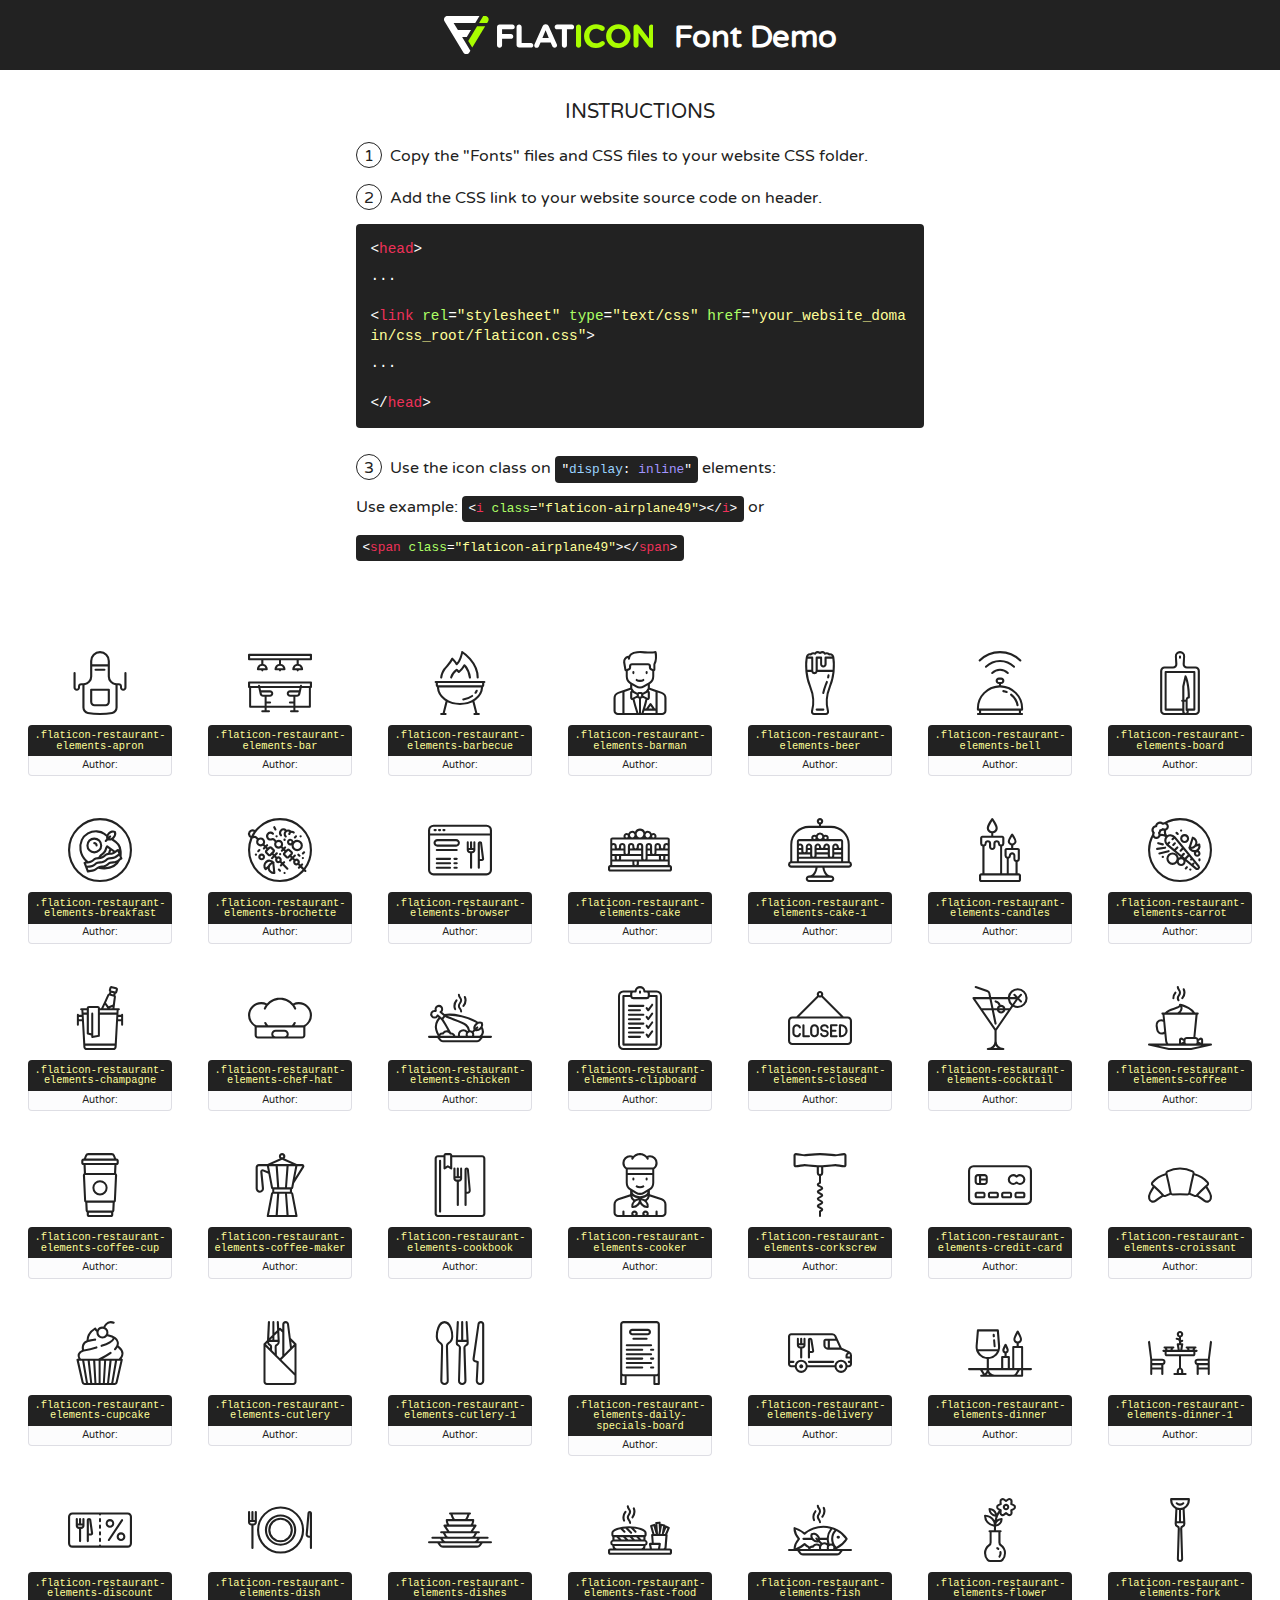
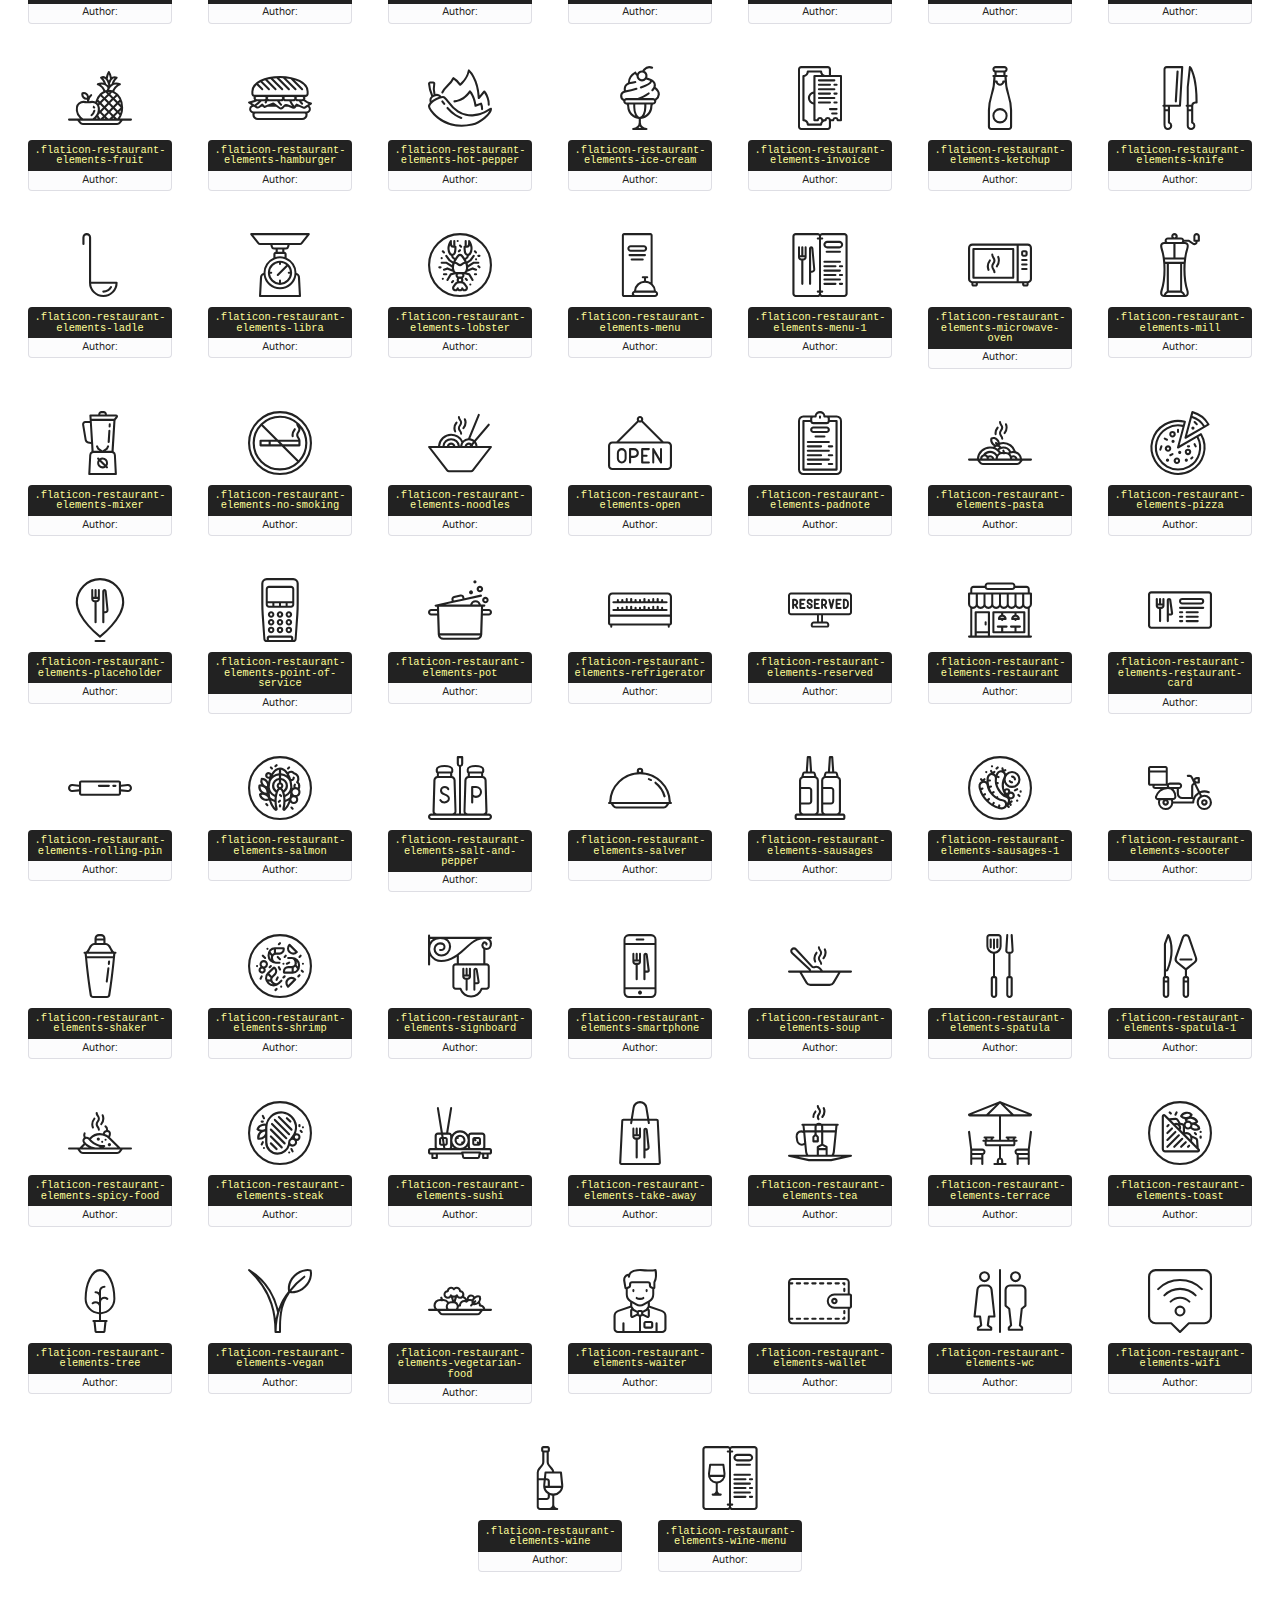
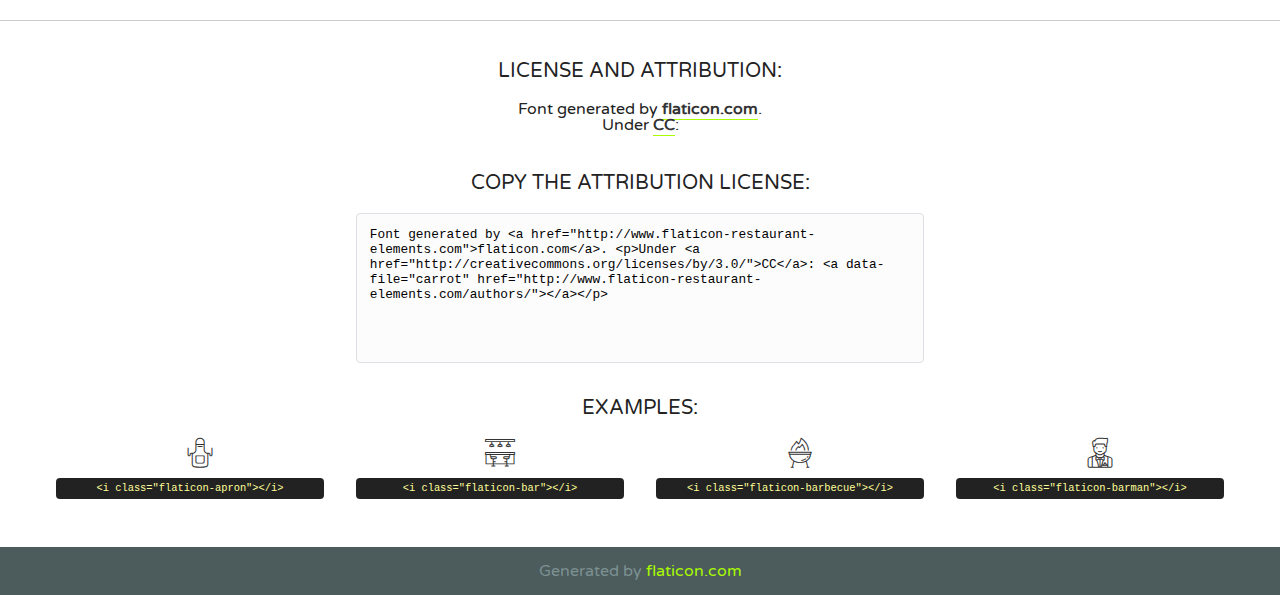
<file: icons/flaticon-restaurant-elements-2/flaticon-restaurant-elements.html>
<!DOCTYPE html>
<!--
  Flaticon icon font: Flaticon
  Creation date: 04/07/2016 14:10
-->
<html>
<!DOCTYPE html>
<html>

<head>
    <title>Flaticon WebFont</title>
    <link href="http://fonts.googleapis.com/css?family=Varela+Round" rel="stylesheet" type="text/css" />
    <link rel="stylesheet" type="text/css" href="flaticon-restaurant-elements.css">
    <meta charset="UTF-8">
    <style>
    html, body, div, span, applet, object, iframe,
    h1, h2, h3, h4, h5, h6, p, blockquote, pre,
    a, abbr, acronym, address, big, cite, code,
    del, dfn, em, img, ins, kbd, q, s, samp,
    small, strike, strong, sub, sup, tt, var,
    b, u, i, center,
    dl, dt, dd, ol, ul, li,
    fieldset, form, label, legend,
    table, caption, tbody, tfoot, thead, tr, th, td,
    article, aside, canvas, details, embed, 
    figure, figcaption, footer, header, hgroup, 
    menu, nav, output, ruby, section, summary,
    time, mark, audio, video {
        margin: 0;
        padding: 0;
        border: 0;
        font-size: 100%;
        font: inherit;
        vertical-align: baseline;
    }
    /* HTML5 display-role reset for older browsers */
    article, aside, details, figcaption, figure, 
    footer, header, hgroup, menu, nav, section {
        display: block;
    }
    body {
        line-height: 1;
    }
    ol, ul {
        list-style: none;
    }
    blockquote, q {
        quotes: none;
    }
    blockquote:before, blockquote:after,
    q:before, q:after {
        content: '';
        content: none;
    }
    table {
        border-collapse: collapse;
        border-spacing: 0;
    }
    body {
        font-family: 'Varela Round', Helvetica, Arial, sans-serif;
        font-size: 16px;
        color: #222;
    }
    a {
        color: #333;
        border-bottom: 1px solid #a9fd00;
        font-weight: bold;
        text-decoration: none;
    }
    * {
        -moz-box-sizing: border-box;
        -webkit-box-sizing: border-box;
        box-sizing: border-box;
        margin: 0;
        padding: 0;
    }
    [class^="flaticon-restaurant-elements-"]:before, [class*=" flaticon-restaurant-elements-"]:before, [class^="flaticon-restaurant-elements-"]:after, [class*=" flaticon-restaurant-elements-"]:after {
        font-family: Flaticon Restaurant Elements;
        font-size: 30px;
        font-style: normal;
        margin-left: 20px;
        color: #333;
    }
    .wrapper {
        max-width: 600px;
        margin: auto;
        padding: 0 1em;
    }
    .title {
        font-size: 1.25em;
        text-align: center;
        margin-bottom: 1em;
        text-transform: uppercase;
    }
    header {
        text-align: center;
        background-color: #222;
        color: #fff;
        padding: 1em;
    }
    header .logo {
        width: 210px;
        height: 38px;
        display: inline-block;
        vertical-align: middle;
        margin-right: 1em;
        border: none;
    }
    header strong {
        font-size: 1.95em;
        font-weight: bold;
        vertical-align: middle;
        margin-top: 5px;
        display: inline-block;
    }
    .demo {
        margin: 2em auto;
        line-height: 1.25em;
    }
    .demo ul li {
        margin-bottom: 1em;
    }
    .demo ul li .num {
        color: #222;
        border-radius: 20px;
        display: inline-block;
        width: 26px;
        padding: 3px;
        height: 26px;
        text-align: center;
        margin-right: 0.5em;
        border: 1px solid #222;
    }
    .demo ul li code {
        background-color: #222;
        border-radius: 4px;
        padding: 0.25em 0.5em;
        display: inline-block;
        color: #fff;
        font-family: Consolas,Monaco,Lucida Console,Liberation Mono,DejaVu Sans Mono,Bitstream Vera Sans Mono,Courier New, monospace;
        font-weight: lighter;
        margin-top: 1em;
        font-size: 0.8em;
        word-break: break-all;
    }
    .demo ul li code.big {
        padding: 1em;
        font-size: 0.9em;
    }
    .demo ul li code .red {
        color: #EF3159;
    }
    .demo ul li code .green {
        color: #ACFF65;
    }
    .demo ul li code .yellow {
        color: #FFFF99;
    }
    .demo ul li code .blue {
        color: #99D3FF;
    }
    .demo ul li code .purple {
        color: #A295FF;
    }
    .demo ul li code .dots {
        margin-top: 0.5em;
        display: block;
    }
    #glyphs {
        border-bottom: 1px solid #ccc;
        padding: 2em 0;
        text-align: center;
    }
    .glyph {
        display: inline-block;
        width: 9em;
        margin: 1em;
        text-align: center;
        vertical-align: top;
        background: #FFF;
    }
    .glyph .glyph-icon {
        padding: 10px;
        display: block;
        font-family:"Flaticon Restaurant Elements";
        font-size: 64px;
        line-height: 1;
    }
    .glyph .glyph-icon:before {
        font-size: 64px;
        color: #222;
        margin-left: 0;
    }
    .class-name {
        font-size: 0.65em;
        background-color: #222;
        color: #fff;
        border-radius: 4px 4px 0 0;
        padding: 0.5em;
        color: #FFFF99;
        font-family: Consolas,Monaco,Lucida Console,Liberation Mono,DejaVu Sans Mono,Bitstream Vera Sans Mono,Courier New, monospace;
    }
    .author-name {
        font-size: 0.6em;
        background-color: #fcfcfd;
        border: 1px solid #DEDEE4;
        border-top: 0;
        border-radius: 0 0 4px 4px;
        padding: 0.5em;
    }
    .class-name:last-child {
        font-size: 10px;
        color:#888;
    }
    .class-name:last-child a {
        font-size: 10px;
        color:#555;
    }
    .class-name:last-child a:hover {
        color:#a9fd00;
    }
    .glyph > input {
        display: block;
        width: 100px;
        margin: 5px auto;
        text-align: center;
        font-size: 12px;
        cursor: text;
    }
    .glyph > input.icon-input {
        font-family:"Flaticon Restaurant Elements";
        font-size: 16px;
        margin-bottom: 10px;
    }
    .attribution .title {
        margin-top: 2em;
    }
    .attribution textarea {
        background-color: #fcfcfd;
        padding: 1em;
        border: none;
        box-shadow: none;
        border: 1px solid #DEDEE4;
        border-radius: 4px;
        resize: none;
        width: 100%;
        height: 150px;
        font-size: 0.8em;
        font-family: Consolas,Monaco,Lucida Console,Liberation Mono,DejaVu Sans Mono,Bitstream Vera Sans Mono,Courier New, monospace;
        -webkit-appearance: none;
    }
    .iconsuse {
        margin: 2em auto;
        text-align: center;
        max-width: 1200px;
    }
    .iconsuse:after {
        content: '';
        display: table;
        clear: both;
    }
    .iconsuse .image {
        float: left;
        width: 25%;
        padding: 0 1em;
    }
    .iconsuse .image p {
        margin-bottom: 1em;
    }
    .iconsuse .image span {
        display: block;
        font-size: 0.65em;
        background-color: #222;
        color: #fff;
        border-radius: 4px;
        padding: 0.5em;
        color: #FFFF99;
        margin-top: 1em;
        font-family: Consolas,Monaco,Lucida Console,Liberation Mono,DejaVu Sans Mono,Bitstream Vera Sans Mono,Courier New, monospace;
    }
    #footer {
        text-align: center;
        background-color: #4C5B5C;
        color: #7c9192;
        padding: 1em;
    }
    #footer a {
        border: none;
        color: #a9fd00;
        font-weight: normal;
    }
    @media (max-width: 960px) {
        .iconsuse .image {
            width: 50%;
        }
    }
    @media (max-width: 560px) {
        .iconsuse .image {
            width: 100%;
        }
    }
    </style>
</head>

<body class="characters-off">

    <header>
        <a href="http://www.flaticon-restaurant-elements.com" target="_blank" class="logo">
            <svg version="1.1" xmlns="http://www.w3.org/2000/svg" xmlns:xlink="http://www.w3.org/1999/xlink" xmlns:a="http://ns.adobe.com/AdobeSVGViewerExtensions/3.0/" viewBox="0 0 560.875 102.036" enable-background="new 0 0 560.875 102.036" xml:space="preserve">
                <defs>
                </defs>
                <g>
                    <g class="letters">
                        <path fill="#ffffff" d="M141.596,29.675c0-3.777,2.985-6.767,6.764-6.767h34.438c3.426,0,6.15,2.728,6.15,6.15
                        c0,3.43-2.724,6.149-6.15,6.149h-27.674v13.091h23.719c3.429,0,6.151,2.724,6.151,6.15c0,3.43-2.723,6.149-6.151,6.149h-23.719
                        v17.574c0,3.773-2.986,6.761-6.764,6.761c-3.779,0-6.764-2.989-6.764-6.761V29.675z"></path>
                        <path fill="#ffffff" d="M193.844,29.149c0-3.781,2.985-6.767,6.764-6.767c3.776,0,6.763,2.985,6.763,6.767v42.957h25.039
                        c3.426,0,6.149,2.726,6.149,6.153c0,3.425-2.723,6.15-6.149,6.15h-31.802c-3.779,0-6.764-2.986-6.764-6.768V29.149z"></path>
                        <path fill="#ffffff" d="M241.891,75.71l21.438-48.407c1.492-3.341,4.215-5.357,7.906-5.357h0.792
                        c3.686,0,6.323,2.017,7.815,5.357l21.439,48.407c0.436,0.967,0.701,1.845,0.701,2.723c0,3.602-2.809,6.501-6.414,6.501
                        c-3.161,0-5.269-1.845-6.499-4.655l-4.132-9.661h-27.059l-4.301,10.102c-1.144,2.631-3.426,4.214-6.237,4.214
                        c-3.517,0-6.24-2.81-6.24-6.325C241.1,77.64,241.451,76.677,241.891,75.71z M279.932,58.666l-8.521-20.297l-8.526,20.297H279.932
                        z"></path>
                        <path fill="#ffffff" d="M314.864,35.387H301.86c-3.429,0-6.239-2.813-6.239-6.238c0-3.429,2.811-6.24,6.239-6.24h39.533
                        c3.426,0,6.237,2.811,6.237,6.24c0,3.425-2.811,6.238-6.237,6.238h-13.001v42.785c0,3.773-2.99,6.761-6.764,6.761
                        c-3.779,0-6.764-2.989-6.764-6.761V35.387z"></path>
                        <path fill="#A9FD00" d="M352.615,29.149c0-3.781,2.985-6.767,6.767-6.767c3.774,0,6.761,2.985,6.761,6.767v49.024
                        c0,3.773-2.987,6.761-6.761,6.761c-3.781,0-6.767-2.989-6.767-6.761V29.149z"></path>
                        <path fill="#A9FD00" d="M374.132,53.836v-0.179c0-17.481,13.178-31.801,32.065-31.801c9.22,0,15.459,2.458,20.557,6.238
                        c1.402,1.054,2.637,2.985,2.637,5.357c0,3.692-2.985,6.59-6.681,6.59c-1.845,0-3.071-0.702-4.044-1.319
                        c-3.776-2.813-7.729-4.393-12.562-4.393c-10.364,0-17.831,8.611-17.831,19.154v0.173c0,10.542,7.291,19.329,17.831,19.329
                        c5.715,0,9.492-1.756,13.359-4.834c1.049-0.874,2.458-1.491,4.039-1.491c3.429,0,6.325,2.813,6.325,6.236
                        c0,2.106-1.056,3.78-2.282,4.834c-5.539,4.834-12.036,7.733-21.878,7.733C387.572,85.464,374.132,71.493,374.132,53.836z"></path>
                        <path fill="#A9FD00" d="M433.009,53.836v-0.179c0-17.481,13.79-31.801,32.766-31.801c18.981,0,32.592,14.143,32.592,31.628v0.173
                        c0,17.483-13.785,31.807-32.769,31.807C446.625,85.464,433.009,71.32,433.009,53.836z M484.224,53.836v-0.179
                        c0-10.539-7.725-19.326-18.626-19.326c-10.893,0-18.449,8.611-18.449,19.154v0.173c0,10.542,7.73,19.329,18.626,19.329
                        C476.676,72.986,484.224,64.378,484.224,53.836z"></path>
                        <path fill="#A9FD00" d="M506.233,29.321c0-3.774,2.99-6.763,6.767-6.763h1.401c3.252,0,5.183,1.583,7.029,3.953l26.093,34.265
                        V29.059c0-3.692,2.99-6.677,6.681-6.677c3.683,0,6.671,2.985,6.671,6.677v48.934c0,3.78-2.987,6.765-6.764,6.765h-0.436
                        c-3.257,0-5.188-1.581-7.034-3.953l-27.056-35.492v32.944c0,3.687-2.985,6.676-6.678,6.676c-3.683,0-6.673-2.989-6.673-6.676
                        V29.321z"></path>
                    </g>
                    <g class="insignia">
                        <path fill="#ffffff" d="M48.372,56.137h12.517l11.156-18.537H37.186L25.688,18.539h57.825L94.668,0H9.271
                        C5.925,0,2.842,1.801,1.198,4.716c-1.644,2.907-1.593,6.482,0.134,9.343l50.38,83.501c1.678,2.781,4.689,4.476,7.938,4.476
                        c3.246,0,6.257-1.695,7.935-4.476l2.898-4.804L48.372,56.137z"></path>
                        <g class="i">
                            <path fill="#A9FD00" d="M93.575,18.539h0.031v0.004l21.652,0.004l2.705-4.488c1.727-2.861,1.778-6.436,0.133-9.343
                            C116.454,1.801,113.371,0,110.026,0h-5.294L93.575,18.539z"></path>
                            <polygon fill="#A9FD00" points="88.291,27.356 64.725,66.486 75.519,84.404 109.942,27.356"></polygon>
                        </g>
                    </g>
                </g>
            </svg>
        </a>
        <strong>Font Demo</strong>
    </header>


    <section class="demo wrapper">

        <p class="title">Instructions</p>

        <ul>
            <li>
                <span class="num">1</span>Copy the "Fonts" files and CSS files to your website CSS folder.
            </li>
            <li>
                <span class="num">2</span>Add the CSS link to your website source code on header.
                <code class="big">
                    &lt;<span class="red">head</span>&gt;
                    <br/><span class="dots">...</span>
                    <br/>&lt;<span class="red">link</span> <span class="green">rel</span>=<span class="yellow">"stylesheet"</span> <span class="green">type</span>=<span class="yellow">"text/css"</span> <span class="green">href</span>=<span class="yellow">"your_website_domain/css_root/flaticon.css"</span>&gt;
                    <br/><span class="dots">...</span>
                    <br/>&lt;/<span class="red">head</span>&gt;
                </code>
            </li>

            <li>
                <p>
                    <span class="num">3</span>Use the icon class on <code>"<span class="blue">display</span>:<span class="purple"> inline</span>"</code> elements:
                    <br />
                    Use example: <code>&lt;<span class="red">i</span> <span class="green">class</span>=<span class="yellow">&quot;flaticon-airplane49&quot;</span>&gt;&lt;/<span class="red">i</span>&gt;</code> or <code>&lt;<span class="red">span</span> <span class="green">class</span>=<span class="yellow">&quot;flaticon-airplane49&quot;</span>&gt;&lt;/<span class="red">span</span>&gt;</code>
            </li>
        </ul>

    </section>




   <section id="glyphs">          
    
      
        <div class="glyph"><div class="glyph-icon flaticon-restaurant-elements-apron"></div>
            <div class="class-name">.flaticon-restaurant-elements-apron</div>
            <div class="author-name">Author: <a data-file="apron" href="http://www.flaticon-restaurant-elements.com/authors/"></a> </div> 
        </div>        
        
        <div class="glyph"><div class="glyph-icon flaticon-restaurant-elements-bar"></div>
            <div class="class-name">.flaticon-restaurant-elements-bar</div>
            <div class="author-name">Author: <a data-file="bar" href="http://www.flaticon-restaurant-elements.com/authors/"></a> </div> 
        </div>        
        
        <div class="glyph"><div class="glyph-icon flaticon-restaurant-elements-barbecue"></div>
            <div class="class-name">.flaticon-restaurant-elements-barbecue</div>
            <div class="author-name">Author: <a data-file="barbecue" href="http://www.flaticon-restaurant-elements.com/authors/"></a> </div> 
        </div>        
        
        <div class="glyph"><div class="glyph-icon flaticon-restaurant-elements-barman"></div>
            <div class="class-name">.flaticon-restaurant-elements-barman</div>
            <div class="author-name">Author: <a data-file="barman" href="http://www.flaticon-restaurant-elements.com/authors/"></a> </div> 
        </div>        
        
        <div class="glyph"><div class="glyph-icon flaticon-restaurant-elements-beer"></div>
            <div class="class-name">.flaticon-restaurant-elements-beer</div>
            <div class="author-name">Author: <a data-file="beer" href="http://www.flaticon-restaurant-elements.com/authors/"></a> </div> 
        </div>        
        
        <div class="glyph"><div class="glyph-icon flaticon-restaurant-elements-bell"></div>
            <div class="class-name">.flaticon-restaurant-elements-bell</div>
            <div class="author-name">Author: <a data-file="bell" href="http://www.flaticon-restaurant-elements.com/authors/"></a> </div> 
        </div>        
        
        <div class="glyph"><div class="glyph-icon flaticon-restaurant-elements-board"></div>
            <div class="class-name">.flaticon-restaurant-elements-board</div>
            <div class="author-name">Author: <a data-file="board" href="http://www.flaticon-restaurant-elements.com/authors/"></a> </div> 
        </div>        
        
        <div class="glyph"><div class="glyph-icon flaticon-restaurant-elements-breakfast"></div>
            <div class="class-name">.flaticon-restaurant-elements-breakfast</div>
            <div class="author-name">Author: <a data-file="breakfast" href="http://www.flaticon-restaurant-elements.com/authors/"></a> </div> 
        </div>        
        
        <div class="glyph"><div class="glyph-icon flaticon-restaurant-elements-brochette"></div>
            <div class="class-name">.flaticon-restaurant-elements-brochette</div>
            <div class="author-name">Author: <a data-file="brochette" href="http://www.flaticon-restaurant-elements.com/authors/"></a> </div> 
        </div>        
        
        <div class="glyph"><div class="glyph-icon flaticon-restaurant-elements-browser"></div>
            <div class="class-name">.flaticon-restaurant-elements-browser</div>
            <div class="author-name">Author: <a data-file="browser" href="http://www.flaticon-restaurant-elements.com/authors/"></a> </div> 
        </div>        
        
        <div class="glyph"><div class="glyph-icon flaticon-restaurant-elements-cake"></div>
            <div class="class-name">.flaticon-restaurant-elements-cake</div>
            <div class="author-name">Author: <a data-file="cake" href="http://www.flaticon-restaurant-elements.com/authors/"></a> </div> 
        </div>        
        
        <div class="glyph"><div class="glyph-icon flaticon-restaurant-elements-cake-1"></div>
            <div class="class-name">.flaticon-restaurant-elements-cake-1</div>
            <div class="author-name">Author: <a data-file="cake-1" href="http://www.flaticon-restaurant-elements.com/authors/"></a> </div> 
        </div>        
        
        <div class="glyph"><div class="glyph-icon flaticon-restaurant-elements-candles"></div>
            <div class="class-name">.flaticon-restaurant-elements-candles</div>
            <div class="author-name">Author: <a data-file="candles" href="http://www.flaticon-restaurant-elements.com/authors/"></a> </div> 
        </div>        
        
        <div class="glyph"><div class="glyph-icon flaticon-restaurant-elements-carrot"></div>
            <div class="class-name">.flaticon-restaurant-elements-carrot</div>
            <div class="author-name">Author: <a data-file="carrot" href="http://www.flaticon-restaurant-elements.com/authors/"></a> </div> 
        </div>        
        
        <div class="glyph"><div class="glyph-icon flaticon-restaurant-elements-champagne"></div>
            <div class="class-name">.flaticon-restaurant-elements-champagne</div>
            <div class="author-name">Author: <a data-file="champagne" href="http://www.flaticon-restaurant-elements.com/authors/"></a> </div> 
        </div>        
        
        <div class="glyph"><div class="glyph-icon flaticon-restaurant-elements-chef-hat"></div>
            <div class="class-name">.flaticon-restaurant-elements-chef-hat</div>
            <div class="author-name">Author: <a data-file="chef-hat" href="http://www.flaticon-restaurant-elements.com/authors/"></a> </div> 
        </div>        
        
        <div class="glyph"><div class="glyph-icon flaticon-restaurant-elements-chicken"></div>
            <div class="class-name">.flaticon-restaurant-elements-chicken</div>
            <div class="author-name">Author: <a data-file="chicken" href="http://www.flaticon-restaurant-elements.com/authors/"></a> </div> 
        </div>        
        
        <div class="glyph"><div class="glyph-icon flaticon-restaurant-elements-clipboard"></div>
            <div class="class-name">.flaticon-restaurant-elements-clipboard</div>
            <div class="author-name">Author: <a data-file="clipboard" href="http://www.flaticon-restaurant-elements.com/authors/"></a> </div> 
        </div>        
        
        <div class="glyph"><div class="glyph-icon flaticon-restaurant-elements-closed"></div>
            <div class="class-name">.flaticon-restaurant-elements-closed</div>
            <div class="author-name">Author: <a data-file="closed" href="http://www.flaticon-restaurant-elements.com/authors/"></a> </div> 
        </div>        
        
        <div class="glyph"><div class="glyph-icon flaticon-restaurant-elements-cocktail"></div>
            <div class="class-name">.flaticon-restaurant-elements-cocktail</div>
            <div class="author-name">Author: <a data-file="cocktail" href="http://www.flaticon-restaurant-elements.com/authors/"></a> </div> 
        </div>        
        
        <div class="glyph"><div class="glyph-icon flaticon-restaurant-elements-coffee"></div>
            <div class="class-name">.flaticon-restaurant-elements-coffee</div>
            <div class="author-name">Author: <a data-file="coffee" href="http://www.flaticon-restaurant-elements.com/authors/"></a> </div> 
        </div>        
        
        <div class="glyph"><div class="glyph-icon flaticon-restaurant-elements-coffee-cup"></div>
            <div class="class-name">.flaticon-restaurant-elements-coffee-cup</div>
            <div class="author-name">Author: <a data-file="coffee-cup" href="http://www.flaticon-restaurant-elements.com/authors/"></a> </div> 
        </div>        
        
        <div class="glyph"><div class="glyph-icon flaticon-restaurant-elements-coffee-maker"></div>
            <div class="class-name">.flaticon-restaurant-elements-coffee-maker</div>
            <div class="author-name">Author: <a data-file="coffee-maker" href="http://www.flaticon-restaurant-elements.com/authors/"></a> </div> 
        </div>        
        
        <div class="glyph"><div class="glyph-icon flaticon-restaurant-elements-cookbook"></div>
            <div class="class-name">.flaticon-restaurant-elements-cookbook</div>
            <div class="author-name">Author: <a data-file="cookbook" href="http://www.flaticon-restaurant-elements.com/authors/"></a> </div> 
        </div>        
        
        <div class="glyph"><div class="glyph-icon flaticon-restaurant-elements-cooker"></div>
            <div class="class-name">.flaticon-restaurant-elements-cooker</div>
            <div class="author-name">Author: <a data-file="cooker" href="http://www.flaticon-restaurant-elements.com/authors/"></a> </div> 
        </div>        
        
        <div class="glyph"><div class="glyph-icon flaticon-restaurant-elements-corkscrew"></div>
            <div class="class-name">.flaticon-restaurant-elements-corkscrew</div>
            <div class="author-name">Author: <a data-file="corkscrew" href="http://www.flaticon-restaurant-elements.com/authors/"></a> </div> 
        </div>        
        
        <div class="glyph"><div class="glyph-icon flaticon-restaurant-elements-credit-card"></div>
            <div class="class-name">.flaticon-restaurant-elements-credit-card</div>
            <div class="author-name">Author: <a data-file="credit-card" href="http://www.flaticon-restaurant-elements.com/authors/"></a> </div> 
        </div>        
        
        <div class="glyph"><div class="glyph-icon flaticon-restaurant-elements-croissant"></div>
            <div class="class-name">.flaticon-restaurant-elements-croissant</div>
            <div class="author-name">Author: <a data-file="croissant" href="http://www.flaticon-restaurant-elements.com/authors/"></a> </div> 
        </div>        
        
        <div class="glyph"><div class="glyph-icon flaticon-restaurant-elements-cupcake"></div>
            <div class="class-name">.flaticon-restaurant-elements-cupcake</div>
            <div class="author-name">Author: <a data-file="cupcake" href="http://www.flaticon-restaurant-elements.com/authors/"></a> </div> 
        </div>        
        
        <div class="glyph"><div class="glyph-icon flaticon-restaurant-elements-cutlery"></div>
            <div class="class-name">.flaticon-restaurant-elements-cutlery</div>
            <div class="author-name">Author: <a data-file="cutlery" href="http://www.flaticon-restaurant-elements.com/authors/"></a> </div> 
        </div>        
        
        <div class="glyph"><div class="glyph-icon flaticon-restaurant-elements-cutlery-1"></div>
            <div class="class-name">.flaticon-restaurant-elements-cutlery-1</div>
            <div class="author-name">Author: <a data-file="cutlery-1" href="http://www.flaticon-restaurant-elements.com/authors/"></a> </div> 
        </div>        
        
        <div class="glyph"><div class="glyph-icon flaticon-restaurant-elements-daily-specials-board"></div>
            <div class="class-name">.flaticon-restaurant-elements-daily-specials-board</div>
            <div class="author-name">Author: <a data-file="daily-specials-board" href="http://www.flaticon-restaurant-elements.com/authors/"></a> </div> 
        </div>        
        
        <div class="glyph"><div class="glyph-icon flaticon-restaurant-elements-delivery"></div>
            <div class="class-name">.flaticon-restaurant-elements-delivery</div>
            <div class="author-name">Author: <a data-file="delivery" href="http://www.flaticon-restaurant-elements.com/authors/"></a> </div> 
        </div>        
        
        <div class="glyph"><div class="glyph-icon flaticon-restaurant-elements-dinner"></div>
            <div class="class-name">.flaticon-restaurant-elements-dinner</div>
            <div class="author-name">Author: <a data-file="dinner" href="http://www.flaticon-restaurant-elements.com/authors/"></a> </div> 
        </div>        
        
        <div class="glyph"><div class="glyph-icon flaticon-restaurant-elements-dinner-1"></div>
            <div class="class-name">.flaticon-restaurant-elements-dinner-1</div>
            <div class="author-name">Author: <a data-file="dinner-1" href="http://www.flaticon-restaurant-elements.com/authors/"></a> </div> 
        </div>        
        
        <div class="glyph"><div class="glyph-icon flaticon-restaurant-elements-discount"></div>
            <div class="class-name">.flaticon-restaurant-elements-discount</div>
            <div class="author-name">Author: <a data-file="discount" href="http://www.flaticon-restaurant-elements.com/authors/"></a> </div> 
        </div>        
        
        <div class="glyph"><div class="glyph-icon flaticon-restaurant-elements-dish"></div>
            <div class="class-name">.flaticon-restaurant-elements-dish</div>
            <div class="author-name">Author: <a data-file="dish" href="http://www.flaticon-restaurant-elements.com/authors/"></a> </div> 
        </div>        
        
        <div class="glyph"><div class="glyph-icon flaticon-restaurant-elements-dishes"></div>
            <div class="class-name">.flaticon-restaurant-elements-dishes</div>
            <div class="author-name">Author: <a data-file="dishes" href="http://www.flaticon-restaurant-elements.com/authors/"></a> </div> 
        </div>        
        
        <div class="glyph"><div class="glyph-icon flaticon-restaurant-elements-fast-food"></div>
            <div class="class-name">.flaticon-restaurant-elements-fast-food</div>
            <div class="author-name">Author: <a data-file="fast-food" href="http://www.flaticon-restaurant-elements.com/authors/"></a> </div> 
        </div>        
        
        <div class="glyph"><div class="glyph-icon flaticon-restaurant-elements-fish"></div>
            <div class="class-name">.flaticon-restaurant-elements-fish</div>
            <div class="author-name">Author: <a data-file="fish" href="http://www.flaticon-restaurant-elements.com/authors/"></a> </div> 
        </div>        
        
        <div class="glyph"><div class="glyph-icon flaticon-restaurant-elements-flower"></div>
            <div class="class-name">.flaticon-restaurant-elements-flower</div>
            <div class="author-name">Author: <a data-file="flower" href="http://www.flaticon-restaurant-elements.com/authors/"></a> </div> 
        </div>        
        
        <div class="glyph"><div class="glyph-icon flaticon-restaurant-elements-fork"></div>
            <div class="class-name">.flaticon-restaurant-elements-fork</div>
            <div class="author-name">Author: <a data-file="fork" href="http://www.flaticon-restaurant-elements.com/authors/"></a> </div> 
        </div>        
        
        <div class="glyph"><div class="glyph-icon flaticon-restaurant-elements-fruit"></div>
            <div class="class-name">.flaticon-restaurant-elements-fruit</div>
            <div class="author-name">Author: <a data-file="fruit" href="http://www.flaticon-restaurant-elements.com/authors/"></a> </div> 
        </div>        
        
        <div class="glyph"><div class="glyph-icon flaticon-restaurant-elements-hamburger"></div>
            <div class="class-name">.flaticon-restaurant-elements-hamburger</div>
            <div class="author-name">Author: <a data-file="hamburger" href="http://www.flaticon-restaurant-elements.com/authors/"></a> </div> 
        </div>        
        
        <div class="glyph"><div class="glyph-icon flaticon-restaurant-elements-hot-pepper"></div>
            <div class="class-name">.flaticon-restaurant-elements-hot-pepper</div>
            <div class="author-name">Author: <a data-file="hot-pepper" href="http://www.flaticon-restaurant-elements.com/authors/"></a> </div> 
        </div>        
        
        <div class="glyph"><div class="glyph-icon flaticon-restaurant-elements-ice-cream"></div>
            <div class="class-name">.flaticon-restaurant-elements-ice-cream</div>
            <div class="author-name">Author: <a data-file="ice-cream" href="http://www.flaticon-restaurant-elements.com/authors/"></a> </div> 
        </div>        
        
        <div class="glyph"><div class="glyph-icon flaticon-restaurant-elements-invoice"></div>
            <div class="class-name">.flaticon-restaurant-elements-invoice</div>
            <div class="author-name">Author: <a data-file="invoice" href="http://www.flaticon-restaurant-elements.com/authors/"></a> </div> 
        </div>        
        
        <div class="glyph"><div class="glyph-icon flaticon-restaurant-elements-ketchup"></div>
            <div class="class-name">.flaticon-restaurant-elements-ketchup</div>
            <div class="author-name">Author: <a data-file="ketchup" href="http://www.flaticon-restaurant-elements.com/authors/"></a> </div> 
        </div>        
        
        <div class="glyph"><div class="glyph-icon flaticon-restaurant-elements-knife"></div>
            <div class="class-name">.flaticon-restaurant-elements-knife</div>
            <div class="author-name">Author: <a data-file="knife" href="http://www.flaticon-restaurant-elements.com/authors/"></a> </div> 
        </div>        
        
        <div class="glyph"><div class="glyph-icon flaticon-restaurant-elements-ladle"></div>
            <div class="class-name">.flaticon-restaurant-elements-ladle</div>
            <div class="author-name">Author: <a data-file="ladle" href="http://www.flaticon-restaurant-elements.com/authors/"></a> </div> 
        </div>        
        
        <div class="glyph"><div class="glyph-icon flaticon-restaurant-elements-libra"></div>
            <div class="class-name">.flaticon-restaurant-elements-libra</div>
            <div class="author-name">Author: <a data-file="libra" href="http://www.flaticon-restaurant-elements.com/authors/"></a> </div> 
        </div>        
        
        <div class="glyph"><div class="glyph-icon flaticon-restaurant-elements-lobster"></div>
            <div class="class-name">.flaticon-restaurant-elements-lobster</div>
            <div class="author-name">Author: <a data-file="lobster" href="http://www.flaticon-restaurant-elements.com/authors/"></a> </div> 
        </div>        
        
        <div class="glyph"><div class="glyph-icon flaticon-restaurant-elements-menu"></div>
            <div class="class-name">.flaticon-restaurant-elements-menu</div>
            <div class="author-name">Author: <a data-file="menu" href="http://www.flaticon-restaurant-elements.com/authors/"></a> </div> 
        </div>        
        
        <div class="glyph"><div class="glyph-icon flaticon-restaurant-elements-menu-1"></div>
            <div class="class-name">.flaticon-restaurant-elements-menu-1</div>
            <div class="author-name">Author: <a data-file="menu-1" href="http://www.flaticon-restaurant-elements.com/authors/"></a> </div> 
        </div>        
        
        <div class="glyph"><div class="glyph-icon flaticon-restaurant-elements-microwave-oven"></div>
            <div class="class-name">.flaticon-restaurant-elements-microwave-oven</div>
            <div class="author-name">Author: <a data-file="microwave-oven" href="http://www.flaticon-restaurant-elements.com/authors/"></a> </div> 
        </div>        
        
        <div class="glyph"><div class="glyph-icon flaticon-restaurant-elements-mill"></div>
            <div class="class-name">.flaticon-restaurant-elements-mill</div>
            <div class="author-name">Author: <a data-file="mill" href="http://www.flaticon-restaurant-elements.com/authors/"></a> </div> 
        </div>        
        
        <div class="glyph"><div class="glyph-icon flaticon-restaurant-elements-mixer"></div>
            <div class="class-name">.flaticon-restaurant-elements-mixer</div>
            <div class="author-name">Author: <a data-file="mixer" href="http://www.flaticon-restaurant-elements.com/authors/"></a> </div> 
        </div>        
        
        <div class="glyph"><div class="glyph-icon flaticon-restaurant-elements-no-smoking"></div>
            <div class="class-name">.flaticon-restaurant-elements-no-smoking</div>
            <div class="author-name">Author: <a data-file="no-smoking" href="http://www.flaticon-restaurant-elements.com/authors/"></a> </div> 
        </div>        
        
        <div class="glyph"><div class="glyph-icon flaticon-restaurant-elements-noodles"></div>
            <div class="class-name">.flaticon-restaurant-elements-noodles</div>
            <div class="author-name">Author: <a data-file="noodles" href="http://www.flaticon-restaurant-elements.com/authors/"></a> </div> 
        </div>        
        
        <div class="glyph"><div class="glyph-icon flaticon-restaurant-elements-open"></div>
            <div class="class-name">.flaticon-restaurant-elements-open</div>
            <div class="author-name">Author: <a data-file="open" href="http://www.flaticon-restaurant-elements.com/authors/"></a> </div> 
        </div>        
        
        <div class="glyph"><div class="glyph-icon flaticon-restaurant-elements-padnote"></div>
            <div class="class-name">.flaticon-restaurant-elements-padnote</div>
            <div class="author-name">Author: <a data-file="padnote" href="http://www.flaticon-restaurant-elements.com/authors/"></a> </div> 
        </div>        
        
        <div class="glyph"><div class="glyph-icon flaticon-restaurant-elements-pasta"></div>
            <div class="class-name">.flaticon-restaurant-elements-pasta</div>
            <div class="author-name">Author: <a data-file="pasta" href="http://www.flaticon-restaurant-elements.com/authors/"></a> </div> 
        </div>        
        
        <div class="glyph"><div class="glyph-icon flaticon-restaurant-elements-pizza"></div>
            <div class="class-name">.flaticon-restaurant-elements-pizza</div>
            <div class="author-name">Author: <a data-file="pizza" href="http://www.flaticon-restaurant-elements.com/authors/"></a> </div> 
        </div>        
        
        <div class="glyph"><div class="glyph-icon flaticon-restaurant-elements-placeholder"></div>
            <div class="class-name">.flaticon-restaurant-elements-placeholder</div>
            <div class="author-name">Author: <a data-file="placeholder" href="http://www.flaticon-restaurant-elements.com/authors/"></a> </div> 
        </div>        
        
        <div class="glyph"><div class="glyph-icon flaticon-restaurant-elements-point-of-service"></div>
            <div class="class-name">.flaticon-restaurant-elements-point-of-service</div>
            <div class="author-name">Author: <a data-file="point-of-service" href="http://www.flaticon-restaurant-elements.com/authors/"></a> </div> 
        </div>        
        
        <div class="glyph"><div class="glyph-icon flaticon-restaurant-elements-pot"></div>
            <div class="class-name">.flaticon-restaurant-elements-pot</div>
            <div class="author-name">Author: <a data-file="pot" href="http://www.flaticon-restaurant-elements.com/authors/"></a> </div> 
        </div>        
        
        <div class="glyph"><div class="glyph-icon flaticon-restaurant-elements-refrigerator"></div>
            <div class="class-name">.flaticon-restaurant-elements-refrigerator</div>
            <div class="author-name">Author: <a data-file="refrigerator" href="http://www.flaticon-restaurant-elements.com/authors/"></a> </div> 
        </div>        
        
        <div class="glyph"><div class="glyph-icon flaticon-restaurant-elements-reserved"></div>
            <div class="class-name">.flaticon-restaurant-elements-reserved</div>
            <div class="author-name">Author: <a data-file="reserved" href="http://www.flaticon-restaurant-elements.com/authors/"></a> </div> 
        </div>        
        
        <div class="glyph"><div class="glyph-icon flaticon-restaurant-elements-restaurant"></div>
            <div class="class-name">.flaticon-restaurant-elements-restaurant</div>
            <div class="author-name">Author: <a data-file="restaurant" href="http://www.flaticon-restaurant-elements.com/authors/"></a> </div> 
        </div>        
        
        <div class="glyph"><div class="glyph-icon flaticon-restaurant-elements-restaurant-card"></div>
            <div class="class-name">.flaticon-restaurant-elements-restaurant-card</div>
            <div class="author-name">Author: <a data-file="restaurant-card" href="http://www.flaticon-restaurant-elements.com/authors/"></a> </div> 
        </div>        
        
        <div class="glyph"><div class="glyph-icon flaticon-restaurant-elements-rolling-pin"></div>
            <div class="class-name">.flaticon-restaurant-elements-rolling-pin</div>
            <div class="author-name">Author: <a data-file="rolling-pin" href="http://www.flaticon-restaurant-elements.com/authors/"></a> </div> 
        </div>        
        
        <div class="glyph"><div class="glyph-icon flaticon-restaurant-elements-salmon"></div>
            <div class="class-name">.flaticon-restaurant-elements-salmon</div>
            <div class="author-name">Author: <a data-file="salmon" href="http://www.flaticon-restaurant-elements.com/authors/"></a> </div> 
        </div>        
        
        <div class="glyph"><div class="glyph-icon flaticon-restaurant-elements-salt-and-pepper"></div>
            <div class="class-name">.flaticon-restaurant-elements-salt-and-pepper</div>
            <div class="author-name">Author: <a data-file="salt-and-pepper" href="http://www.flaticon-restaurant-elements.com/authors/"></a> </div> 
        </div>        
        
        <div class="glyph"><div class="glyph-icon flaticon-restaurant-elements-salver"></div>
            <div class="class-name">.flaticon-restaurant-elements-salver</div>
            <div class="author-name">Author: <a data-file="salver" href="http://www.flaticon-restaurant-elements.com/authors/"></a> </div> 
        </div>        
        
        <div class="glyph"><div class="glyph-icon flaticon-restaurant-elements-sausages"></div>
            <div class="class-name">.flaticon-restaurant-elements-sausages</div>
            <div class="author-name">Author: <a data-file="sausages" href="http://www.flaticon-restaurant-elements.com/authors/"></a> </div> 
        </div>        
        
        <div class="glyph"><div class="glyph-icon flaticon-restaurant-elements-sausages-1"></div>
            <div class="class-name">.flaticon-restaurant-elements-sausages-1</div>
            <div class="author-name">Author: <a data-file="sausages-1" href="http://www.flaticon-restaurant-elements.com/authors/"></a> </div> 
        </div>        
        
        <div class="glyph"><div class="glyph-icon flaticon-restaurant-elements-scooter"></div>
            <div class="class-name">.flaticon-restaurant-elements-scooter</div>
            <div class="author-name">Author: <a data-file="scooter" href="http://www.flaticon-restaurant-elements.com/authors/"></a> </div> 
        </div>        
        
        <div class="glyph"><div class="glyph-icon flaticon-restaurant-elements-shaker"></div>
            <div class="class-name">.flaticon-restaurant-elements-shaker</div>
            <div class="author-name">Author: <a data-file="shaker" href="http://www.flaticon-restaurant-elements.com/authors/"></a> </div> 
        </div>        
        
        <div class="glyph"><div class="glyph-icon flaticon-restaurant-elements-shrimp"></div>
            <div class="class-name">.flaticon-restaurant-elements-shrimp</div>
            <div class="author-name">Author: <a data-file="shrimp" href="http://www.flaticon-restaurant-elements.com/authors/"></a> </div> 
        </div>        
        
        <div class="glyph"><div class="glyph-icon flaticon-restaurant-elements-signboard"></div>
            <div class="class-name">.flaticon-restaurant-elements-signboard</div>
            <div class="author-name">Author: <a data-file="signboard" href="http://www.flaticon-restaurant-elements.com/authors/"></a> </div> 
        </div>        
        
        <div class="glyph"><div class="glyph-icon flaticon-restaurant-elements-smartphone"></div>
            <div class="class-name">.flaticon-restaurant-elements-smartphone</div>
            <div class="author-name">Author: <a data-file="smartphone" href="http://www.flaticon-restaurant-elements.com/authors/"></a> </div> 
        </div>        
        
        <div class="glyph"><div class="glyph-icon flaticon-restaurant-elements-soup"></div>
            <div class="class-name">.flaticon-restaurant-elements-soup</div>
            <div class="author-name">Author: <a data-file="soup" href="http://www.flaticon-restaurant-elements.com/authors/"></a> </div> 
        </div>        
        
        <div class="glyph"><div class="glyph-icon flaticon-restaurant-elements-spatula"></div>
            <div class="class-name">.flaticon-restaurant-elements-spatula</div>
            <div class="author-name">Author: <a data-file="spatula" href="http://www.flaticon-restaurant-elements.com/authors/"></a> </div> 
        </div>        
        
        <div class="glyph"><div class="glyph-icon flaticon-restaurant-elements-spatula-1"></div>
            <div class="class-name">.flaticon-restaurant-elements-spatula-1</div>
            <div class="author-name">Author: <a data-file="spatula-1" href="http://www.flaticon-restaurant-elements.com/authors/"></a> </div> 
        </div>        
        
        <div class="glyph"><div class="glyph-icon flaticon-restaurant-elements-spicy-food"></div>
            <div class="class-name">.flaticon-restaurant-elements-spicy-food</div>
            <div class="author-name">Author: <a data-file="spicy-food" href="http://www.flaticon-restaurant-elements.com/authors/"></a> </div> 
        </div>        
        
        <div class="glyph"><div class="glyph-icon flaticon-restaurant-elements-steak"></div>
            <div class="class-name">.flaticon-restaurant-elements-steak</div>
            <div class="author-name">Author: <a data-file="steak" href="http://www.flaticon-restaurant-elements.com/authors/"></a> </div> 
        </div>        
        
        <div class="glyph"><div class="glyph-icon flaticon-restaurant-elements-sushi"></div>
            <div class="class-name">.flaticon-restaurant-elements-sushi</div>
            <div class="author-name">Author: <a data-file="sushi" href="http://www.flaticon-restaurant-elements.com/authors/"></a> </div> 
        </div>        
        
        <div class="glyph"><div class="glyph-icon flaticon-restaurant-elements-take-away"></div>
            <div class="class-name">.flaticon-restaurant-elements-take-away</div>
            <div class="author-name">Author: <a data-file="take-away" href="http://www.flaticon-restaurant-elements.com/authors/"></a> </div> 
        </div>        
        
        <div class="glyph"><div class="glyph-icon flaticon-restaurant-elements-tea"></div>
            <div class="class-name">.flaticon-restaurant-elements-tea</div>
            <div class="author-name">Author: <a data-file="tea" href="http://www.flaticon-restaurant-elements.com/authors/"></a> </div> 
        </div>        
        
        <div class="glyph"><div class="glyph-icon flaticon-restaurant-elements-terrace"></div>
            <div class="class-name">.flaticon-restaurant-elements-terrace</div>
            <div class="author-name">Author: <a data-file="terrace" href="http://www.flaticon-restaurant-elements.com/authors/"></a> </div> 
        </div>        
        
        <div class="glyph"><div class="glyph-icon flaticon-restaurant-elements-toast"></div>
            <div class="class-name">.flaticon-restaurant-elements-toast</div>
            <div class="author-name">Author: <a data-file="toast" href="http://www.flaticon-restaurant-elements.com/authors/"></a> </div> 
        </div>        
        
        <div class="glyph"><div class="glyph-icon flaticon-restaurant-elements-tree"></div>
            <div class="class-name">.flaticon-restaurant-elements-tree</div>
            <div class="author-name">Author: <a data-file="tree" href="http://www.flaticon-restaurant-elements.com/authors/"></a> </div> 
        </div>        
        
        <div class="glyph"><div class="glyph-icon flaticon-restaurant-elements-vegan"></div>
            <div class="class-name">.flaticon-restaurant-elements-vegan</div>
            <div class="author-name">Author: <a data-file="vegan" href="http://www.flaticon-restaurant-elements.com/authors/"></a> </div> 
        </div>        
        
        <div class="glyph"><div class="glyph-icon flaticon-restaurant-elements-vegetarian-food"></div>
            <div class="class-name">.flaticon-restaurant-elements-vegetarian-food</div>
            <div class="author-name">Author: <a data-file="vegetarian-food" href="http://www.flaticon-restaurant-elements.com/authors/"></a> </div> 
        </div>        
        
        <div class="glyph"><div class="glyph-icon flaticon-restaurant-elements-waiter"></div>
            <div class="class-name">.flaticon-restaurant-elements-waiter</div>
            <div class="author-name">Author: <a data-file="waiter" href="http://www.flaticon-restaurant-elements.com/authors/"></a> </div> 
        </div>        
        
        <div class="glyph"><div class="glyph-icon flaticon-restaurant-elements-wallet"></div>
            <div class="class-name">.flaticon-restaurant-elements-wallet</div>
            <div class="author-name">Author: <a data-file="wallet" href="http://www.flaticon-restaurant-elements.com/authors/"></a> </div> 
        </div>        
        
        <div class="glyph"><div class="glyph-icon flaticon-restaurant-elements-wc"></div>
            <div class="class-name">.flaticon-restaurant-elements-wc</div>
            <div class="author-name">Author: <a data-file="wc" href="http://www.flaticon-restaurant-elements.com/authors/"></a> </div> 
        </div>        
        
        <div class="glyph"><div class="glyph-icon flaticon-restaurant-elements-wifi"></div>
            <div class="class-name">.flaticon-restaurant-elements-wifi</div>
            <div class="author-name">Author: <a data-file="wifi" href="http://www.flaticon-restaurant-elements.com/authors/"></a> </div> 
        </div>        
        
        <div class="glyph"><div class="glyph-icon flaticon-restaurant-elements-wine"></div>
            <div class="class-name">.flaticon-restaurant-elements-wine</div>
            <div class="author-name">Author: <a data-file="wine" href="http://www.flaticon-restaurant-elements.com/authors/"></a> </div> 
        </div>        
        
        <div class="glyph"><div class="glyph-icon flaticon-restaurant-elements-wine-menu"></div>
            <div class="class-name">.flaticon-restaurant-elements-wine-menu</div>
            <div class="author-name">Author: <a data-file="wine-menu" href="http://www.flaticon-restaurant-elements.com/authors/"></a> </div> 
        </div>        
        

    </section>



    <section class="attribution wrapper"   style="text-align:center;">

      <div class="title">License and attribution:</div><div class="attrDiv">Font generated by <a href="http://www.flaticon-restaurant-elements.com">flaticon.com</a>. <div><p>Under <a href="http://creativecommons.org/licenses/by/3.0/">CC</a>: <a data-file="carrot" href="http://www.flaticon-restaurant-elements.com/authors/"></a></p>  </div>
      </div>
      <div class="title">Copy the Attribution License:</div>

    <textarea onclick="this.focus();this.select();">Font generated by &lt;a href=&quot;http://www.flaticon-restaurant-elements.com&quot;&gt;flaticon.com&lt;/a&gt;. <p>Under <a href="http://creativecommons.org/licenses/by/3.0/">CC</a>: <a data-file="carrot" href="http://www.flaticon-restaurant-elements.com/authors/"></a></p>  
     </textarea>

    </section>

    <section class="iconsuse">

          <div class="title">Examples:</div>            
             
            <div class="image">
                <p>
                    <i class="glyph-icon flaticon-restaurant-elements-apron"></i> 
                    <span>&lt;i class=&quot;flaticon-apron&quot;&gt;&lt;/i&gt;</span>
                </p>
            </div>
            
            <div class="image">
                <p>
                    <i class="glyph-icon flaticon-restaurant-elements-bar"></i> 
                    <span>&lt;i class=&quot;flaticon-bar&quot;&gt;&lt;/i&gt;</span>
                </p>
            </div>
            
            <div class="image">
                <p>
                    <i class="glyph-icon flaticon-restaurant-elements-barbecue"></i> 
                    <span>&lt;i class=&quot;flaticon-barbecue&quot;&gt;&lt;/i&gt;</span>
                </p>
            </div>
            
            <div class="image">
                <p>
                    <i class="glyph-icon flaticon-restaurant-elements-barman"></i> 
                    <span>&lt;i class=&quot;flaticon-barman&quot;&gt;&lt;/i&gt;</span>
                </p>
            </div>
                       
        </div>
                            
    </section>

<div id="footer">
    <div>Generated by <a href="http://www.flaticon-restaurant-elements.com">flaticon.com</a>
    </div>
</div>



</body>
</html>
</file>
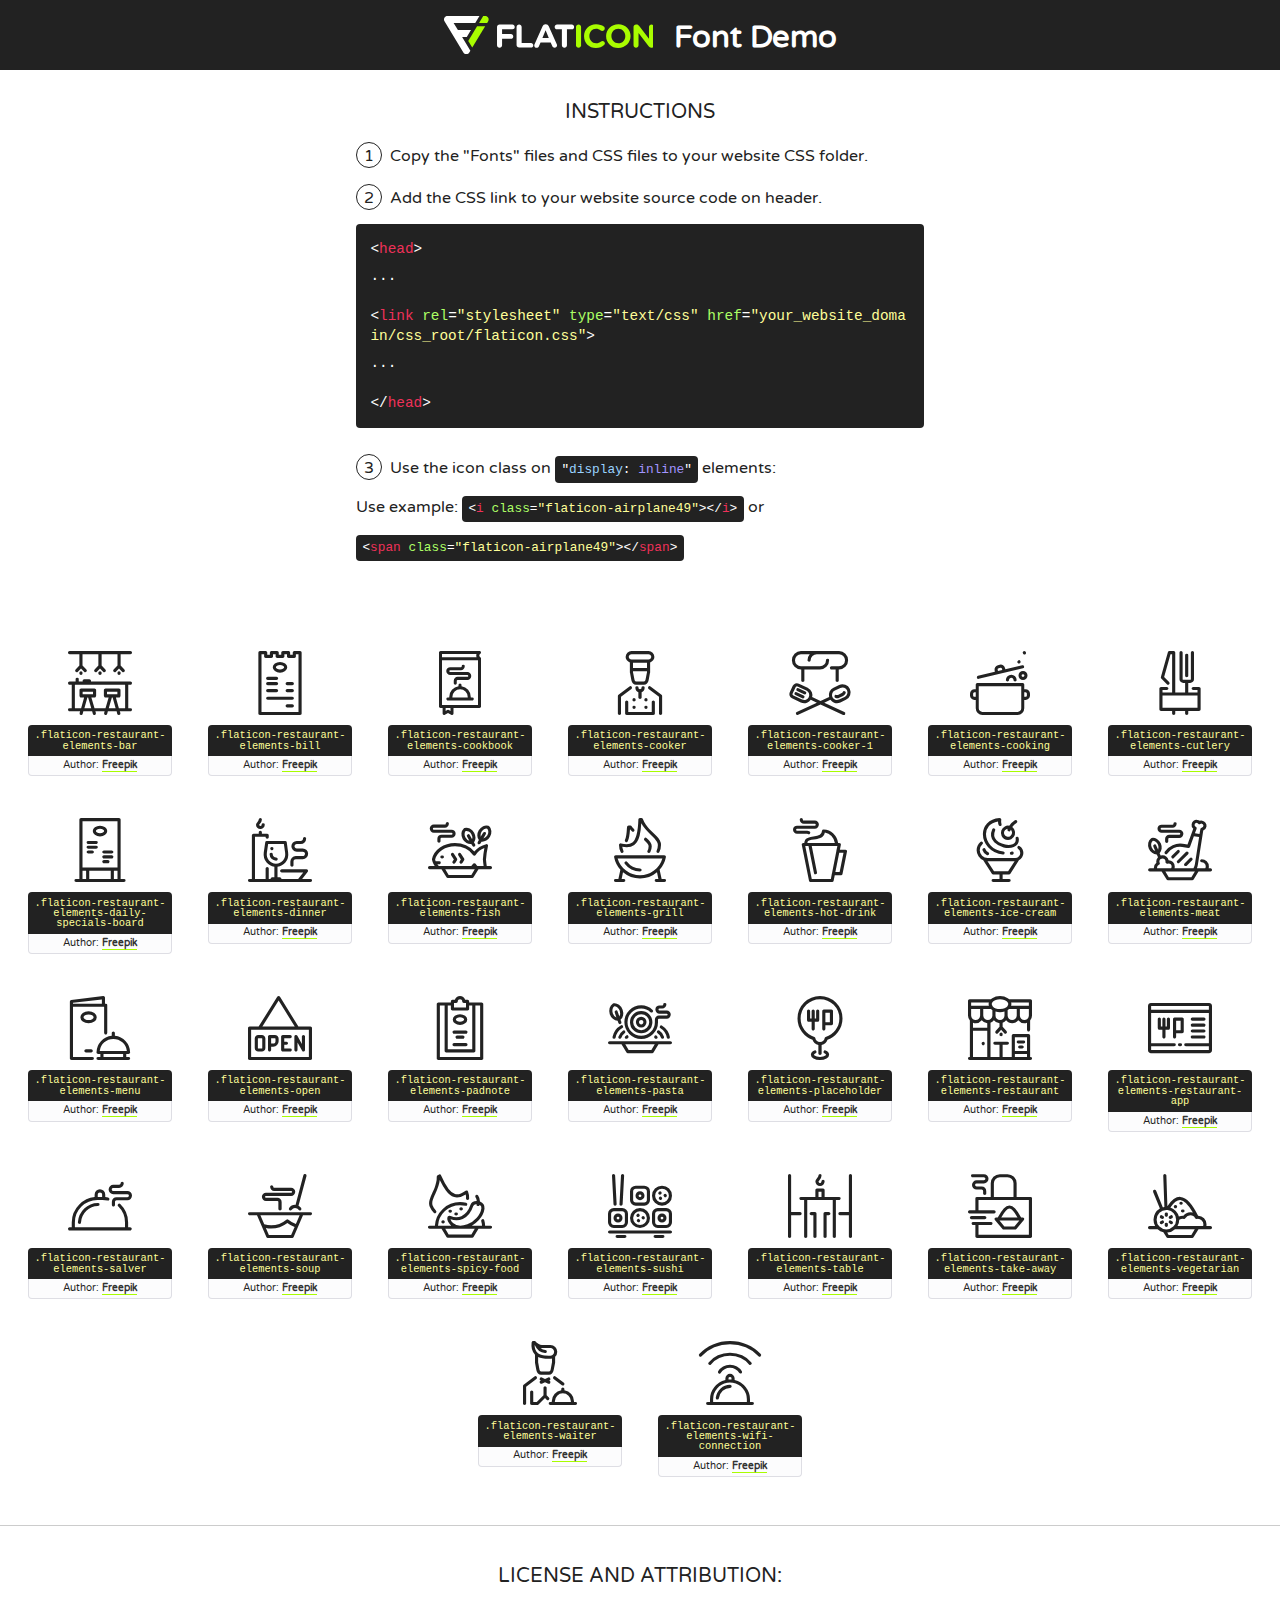
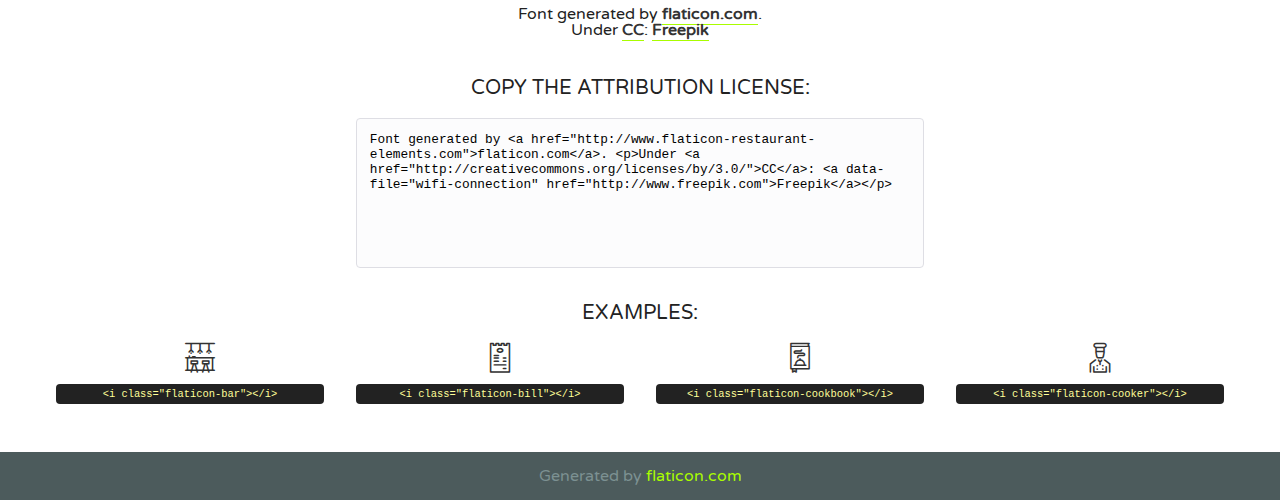
<file: icons/flaticon-restaurant-elements/flaticon-restaurant-elements.html>
<!DOCTYPE html>
<!--
  Flaticon icon font: Flaticon
  Creation date: 22/06/2016 15:30
-->
<html>
<!DOCTYPE html>
<html>

<head>
    <title>Flaticon WebFont</title>
    <link href="http://fonts.googleapis.com/css?family=Varela+Round" rel="stylesheet" type="text/css" />
    <link rel="stylesheet" type="text/css" href="flaticon-restaurant-elements.css">
    <meta charset="UTF-8">
    <style>
    html, body, div, span, applet, object, iframe,
    h1, h2, h3, h4, h5, h6, p, blockquote, pre,
    a, abbr, acronym, address, big, cite, code,
    del, dfn, em, img, ins, kbd, q, s, samp,
    small, strike, strong, sub, sup, tt, var,
    b, u, i, center,
    dl, dt, dd, ol, ul, li,
    fieldset, form, label, legend,
    table, caption, tbody, tfoot, thead, tr, th, td,
    article, aside, canvas, details, embed, 
    figure, figcaption, footer, header, hgroup, 
    menu, nav, output, ruby, section, summary,
    time, mark, audio, video {
        margin: 0;
        padding: 0;
        border: 0;
        font-size: 100%;
        font: inherit;
        vertical-align: baseline;
    }
    /* HTML5 display-role reset for older browsers */
    article, aside, details, figcaption, figure, 
    footer, header, hgroup, menu, nav, section {
        display: block;
    }
    body {
        line-height: 1;
    }
    ol, ul {
        list-style: none;
    }
    blockquote, q {
        quotes: none;
    }
    blockquote:before, blockquote:after,
    q:before, q:after {
        content: '';
        content: none;
    }
    table {
        border-collapse: collapse;
        border-spacing: 0;
    }
    body {
        font-family: 'Varela Round', Helvetica, Arial, sans-serif;
        font-size: 16px;
        color: #222;
    }
    a {
        color: #333;
        border-bottom: 1px solid #a9fd00;
        font-weight: bold;
        text-decoration: none;
    }
    * {
        -moz-box-sizing: border-box;
        -webkit-box-sizing: border-box;
        box-sizing: border-box;
        margin: 0;
        padding: 0;
    }
    [class^="flaticon-restaurant-elements-"]:before, [class*=" flaticon-restaurant-elements-"]:before, [class^="flaticon-restaurant-elements-"]:after, [class*=" flaticon-restaurant-elements-"]:after {
        font-family: Flaticon Eestaurant Elements;
        font-size: 30px;
        font-style: normal;
        margin-left: 20px;
        color: #333;
    }
    .wrapper {
        max-width: 600px;
        margin: auto;
        padding: 0 1em;
    }
    .title {
        font-size: 1.25em;
        text-align: center;
        margin-bottom: 1em;
        text-transform: uppercase;
    }
    header {
        text-align: center;
        background-color: #222;
        color: #fff;
        padding: 1em;
    }
    header .logo {
        width: 210px;
        height: 38px;
        display: inline-block;
        vertical-align: middle;
        margin-right: 1em;
        border: none;
    }
    header strong {
        font-size: 1.95em;
        font-weight: bold;
        vertical-align: middle;
        margin-top: 5px;
        display: inline-block;
    }
    .demo {
        margin: 2em auto;
        line-height: 1.25em;
    }
    .demo ul li {
        margin-bottom: 1em;
    }
    .demo ul li .num {
        color: #222;
        border-radius: 20px;
        display: inline-block;
        width: 26px;
        padding: 3px;
        height: 26px;
        text-align: center;
        margin-right: 0.5em;
        border: 1px solid #222;
    }
    .demo ul li code {
        background-color: #222;
        border-radius: 4px;
        padding: 0.25em 0.5em;
        display: inline-block;
        color: #fff;
        font-family: Consolas,Monaco,Lucida Console,Liberation Mono,DejaVu Sans Mono,Bitstream Vera Sans Mono,Courier New, monospace;
        font-weight: lighter;
        margin-top: 1em;
        font-size: 0.8em;
        word-break: break-all;
    }
    .demo ul li code.big {
        padding: 1em;
        font-size: 0.9em;
    }
    .demo ul li code .red {
        color: #EF3159;
    }
    .demo ul li code .green {
        color: #ACFF65;
    }
    .demo ul li code .yellow {
        color: #FFFF99;
    }
    .demo ul li code .blue {
        color: #99D3FF;
    }
    .demo ul li code .purple {
        color: #A295FF;
    }
    .demo ul li code .dots {
        margin-top: 0.5em;
        display: block;
    }
    #glyphs {
        border-bottom: 1px solid #ccc;
        padding: 2em 0;
        text-align: center;
    }
    .glyph {
        display: inline-block;
        width: 9em;
        margin: 1em;
        text-align: center;
        vertical-align: top;
        background: #FFF;
    }
    .glyph .glyph-icon {
        padding: 10px;
        display: block;
        font-family:"Flaticon Eestaurant Elements";
        font-size: 64px;
        line-height: 1;
    }
    .glyph .glyph-icon:before {
        font-size: 64px;
        color: #222;
        margin-left: 0;
    }
    .class-name {
        font-size: 0.65em;
        background-color: #222;
        color: #fff;
        border-radius: 4px 4px 0 0;
        padding: 0.5em;
        color: #FFFF99;
        font-family: Consolas,Monaco,Lucida Console,Liberation Mono,DejaVu Sans Mono,Bitstream Vera Sans Mono,Courier New, monospace;
    }
    .author-name {
        font-size: 0.6em;
        background-color: #fcfcfd;
        border: 1px solid #DEDEE4;
        border-top: 0;
        border-radius: 0 0 4px 4px;
        padding: 0.5em;
    }
    .class-name:last-child {
        font-size: 10px;
        color:#888;
    }
    .class-name:last-child a {
        font-size: 10px;
        color:#555;
    }
    .class-name:last-child a:hover {
        color:#a9fd00;
    }
    .glyph > input {
        display: block;
        width: 100px;
        margin: 5px auto;
        text-align: center;
        font-size: 12px;
        cursor: text;
    }
    .glyph > input.icon-input {
        font-family:"Flaticon Eestaurant Elements";
        font-size: 16px;
        margin-bottom: 10px;
    }
    .attribution .title {
        margin-top: 2em;
    }
    .attribution textarea {
        background-color: #fcfcfd;
        padding: 1em;
        border: none;
        box-shadow: none;
        border: 1px solid #DEDEE4;
        border-radius: 4px;
        resize: none;
        width: 100%;
        height: 150px;
        font-size: 0.8em;
        font-family: Consolas,Monaco,Lucida Console,Liberation Mono,DejaVu Sans Mono,Bitstream Vera Sans Mono,Courier New, monospace;
        -webkit-appearance: none;
    }
    .iconsuse {
        margin: 2em auto;
        text-align: center;
        max-width: 1200px;
    }
    .iconsuse:after {
        content: '';
        display: table;
        clear: both;
    }
    .iconsuse .image {
        float: left;
        width: 25%;
        padding: 0 1em;
    }
    .iconsuse .image p {
        margin-bottom: 1em;
    }
    .iconsuse .image span {
        display: block;
        font-size: 0.65em;
        background-color: #222;
        color: #fff;
        border-radius: 4px;
        padding: 0.5em;
        color: #FFFF99;
        margin-top: 1em;
        font-family: Consolas,Monaco,Lucida Console,Liberation Mono,DejaVu Sans Mono,Bitstream Vera Sans Mono,Courier New, monospace;
    }
    #footer {
        text-align: center;
        background-color: #4C5B5C;
        color: #7c9192;
        padding: 1em;
    }
    #footer a {
        border: none;
        color: #a9fd00;
        font-weight: normal;
    }
    @media (max-width: 960px) {
        .iconsuse .image {
            width: 50%;
        }
    }
    @media (max-width: 560px) {
        .iconsuse .image {
            width: 100%;
        }
    }
    </style>
</head>

<body class="characters-off">

    <header>
        <a href="http://www.flaticon-restaurant-elements.com" target="_blank" class="logo">
            <svg version="1.1" xmlns="http://www.w3.org/2000/svg" xmlns:xlink="http://www.w3.org/1999/xlink" xmlns:a="http://ns.adobe.com/AdobeSVGViewerExtensions/3.0/" viewBox="0 0 560.875 102.036" enable-background="new 0 0 560.875 102.036" xml:space="preserve">
                <defs>
                </defs>
                <g>
                    <g class="letters">
                        <path fill="#ffffff" d="M141.596,29.675c0-3.777,2.985-6.767,6.764-6.767h34.438c3.426,0,6.15,2.728,6.15,6.15
                        c0,3.43-2.724,6.149-6.15,6.149h-27.674v13.091h23.719c3.429,0,6.151,2.724,6.151,6.15c0,3.43-2.723,6.149-6.151,6.149h-23.719
                        v17.574c0,3.773-2.986,6.761-6.764,6.761c-3.779,0-6.764-2.989-6.764-6.761V29.675z"></path>
                        <path fill="#ffffff" d="M193.844,29.149c0-3.781,2.985-6.767,6.764-6.767c3.776,0,6.763,2.985,6.763,6.767v42.957h25.039
                        c3.426,0,6.149,2.726,6.149,6.153c0,3.425-2.723,6.15-6.149,6.15h-31.802c-3.779,0-6.764-2.986-6.764-6.768V29.149z"></path>
                        <path fill="#ffffff" d="M241.891,75.71l21.438-48.407c1.492-3.341,4.215-5.357,7.906-5.357h0.792
                        c3.686,0,6.323,2.017,7.815,5.357l21.439,48.407c0.436,0.967,0.701,1.845,0.701,2.723c0,3.602-2.809,6.501-6.414,6.501
                        c-3.161,0-5.269-1.845-6.499-4.655l-4.132-9.661h-27.059l-4.301,10.102c-1.144,2.631-3.426,4.214-6.237,4.214
                        c-3.517,0-6.24-2.81-6.24-6.325C241.1,77.64,241.451,76.677,241.891,75.71z M279.932,58.666l-8.521-20.297l-8.526,20.297H279.932
                        z"></path>
                        <path fill="#ffffff" d="M314.864,35.387H301.86c-3.429,0-6.239-2.813-6.239-6.238c0-3.429,2.811-6.24,6.239-6.24h39.533
                        c3.426,0,6.237,2.811,6.237,6.24c0,3.425-2.811,6.238-6.237,6.238h-13.001v42.785c0,3.773-2.99,6.761-6.764,6.761
                        c-3.779,0-6.764-2.989-6.764-6.761V35.387z"></path>
                        <path fill="#A9FD00" d="M352.615,29.149c0-3.781,2.985-6.767,6.767-6.767c3.774,0,6.761,2.985,6.761,6.767v49.024
                        c0,3.773-2.987,6.761-6.761,6.761c-3.781,0-6.767-2.989-6.767-6.761V29.149z"></path>
                        <path fill="#A9FD00" d="M374.132,53.836v-0.179c0-17.481,13.178-31.801,32.065-31.801c9.22,0,15.459,2.458,20.557,6.238
                        c1.402,1.054,2.637,2.985,2.637,5.357c0,3.692-2.985,6.59-6.681,6.59c-1.845,0-3.071-0.702-4.044-1.319
                        c-3.776-2.813-7.729-4.393-12.562-4.393c-10.364,0-17.831,8.611-17.831,19.154v0.173c0,10.542,7.291,19.329,17.831,19.329
                        c5.715,0,9.492-1.756,13.359-4.834c1.049-0.874,2.458-1.491,4.039-1.491c3.429,0,6.325,2.813,6.325,6.236
                        c0,2.106-1.056,3.78-2.282,4.834c-5.539,4.834-12.036,7.733-21.878,7.733C387.572,85.464,374.132,71.493,374.132,53.836z"></path>
                        <path fill="#A9FD00" d="M433.009,53.836v-0.179c0-17.481,13.79-31.801,32.766-31.801c18.981,0,32.592,14.143,32.592,31.628v0.173
                        c0,17.483-13.785,31.807-32.769,31.807C446.625,85.464,433.009,71.32,433.009,53.836z M484.224,53.836v-0.179
                        c0-10.539-7.725-19.326-18.626-19.326c-10.893,0-18.449,8.611-18.449,19.154v0.173c0,10.542,7.73,19.329,18.626,19.329
                        C476.676,72.986,484.224,64.378,484.224,53.836z"></path>
                        <path fill="#A9FD00" d="M506.233,29.321c0-3.774,2.99-6.763,6.767-6.763h1.401c3.252,0,5.183,1.583,7.029,3.953l26.093,34.265
                        V29.059c0-3.692,2.99-6.677,6.681-6.677c3.683,0,6.671,2.985,6.671,6.677v48.934c0,3.78-2.987,6.765-6.764,6.765h-0.436
                        c-3.257,0-5.188-1.581-7.034-3.953l-27.056-35.492v32.944c0,3.687-2.985,6.676-6.678,6.676c-3.683,0-6.673-2.989-6.673-6.676
                        V29.321z"></path>
                    </g>
                    <g class="insignia">
                        <path fill="#ffffff" d="M48.372,56.137h12.517l11.156-18.537H37.186L25.688,18.539h57.825L94.668,0H9.271
                        C5.925,0,2.842,1.801,1.198,4.716c-1.644,2.907-1.593,6.482,0.134,9.343l50.38,83.501c1.678,2.781,4.689,4.476,7.938,4.476
                        c3.246,0,6.257-1.695,7.935-4.476l2.898-4.804L48.372,56.137z"></path>
                        <g class="i">
                            <path fill="#A9FD00" d="M93.575,18.539h0.031v0.004l21.652,0.004l2.705-4.488c1.727-2.861,1.778-6.436,0.133-9.343
                            C116.454,1.801,113.371,0,110.026,0h-5.294L93.575,18.539z"></path>
                            <polygon fill="#A9FD00" points="88.291,27.356 64.725,66.486 75.519,84.404 109.942,27.356"></polygon>
                        </g>
                    </g>
                </g>
            </svg>
        </a>
        <strong>Font Demo</strong>
    </header>


    <section class="demo wrapper">

        <p class="title">Instructions</p>

        <ul>
            <li>
                <span class="num">1</span>Copy the "Fonts" files and CSS files to your website CSS folder.
            </li>
            <li>
                <span class="num">2</span>Add the CSS link to your website source code on header.
                <code class="big">
                    &lt;<span class="red">head</span>&gt;
                    <br/><span class="dots">...</span>
                    <br/>&lt;<span class="red">link</span> <span class="green">rel</span>=<span class="yellow">"stylesheet"</span> <span class="green">type</span>=<span class="yellow">"text/css"</span> <span class="green">href</span>=<span class="yellow">"your_website_domain/css_root/flaticon.css"</span>&gt;
                    <br/><span class="dots">...</span>
                    <br/>&lt;/<span class="red">head</span>&gt;
                </code>
            </li>

            <li>
                <p>
                    <span class="num">3</span>Use the icon class on <code>"<span class="blue">display</span>:<span class="purple"> inline</span>"</code> elements:
                    <br />
                    Use example: <code>&lt;<span class="red">i</span> <span class="green">class</span>=<span class="yellow">&quot;flaticon-airplane49&quot;</span>&gt;&lt;/<span class="red">i</span>&gt;</code> or <code>&lt;<span class="red">span</span> <span class="green">class</span>=<span class="yellow">&quot;flaticon-airplane49&quot;</span>&gt;&lt;/<span class="red">span</span>&gt;</code>
            </li>
        </ul>

    </section>




   <section id="glyphs">          
    
      
        <div class="glyph"><div class="glyph-icon flaticon-restaurant-elements-bar"></div>
            <div class="class-name">.flaticon-restaurant-elements-bar</div>
            <div class="author-name">Author: <a data-file="bar" href="http://www.freepik.com">Freepik</a> </div> 
        </div>        
        
        <div class="glyph"><div class="glyph-icon flaticon-restaurant-elements-bill"></div>
            <div class="class-name">.flaticon-restaurant-elements-bill</div>
            <div class="author-name">Author: <a data-file="bill" href="http://www.freepik.com">Freepik</a> </div> 
        </div>        
        
        <div class="glyph"><div class="glyph-icon flaticon-restaurant-elements-cookbook"></div>
            <div class="class-name">.flaticon-restaurant-elements-cookbook</div>
            <div class="author-name">Author: <a data-file="cookbook" href="http://www.freepik.com">Freepik</a> </div> 
        </div>        
        
        <div class="glyph"><div class="glyph-icon flaticon-restaurant-elements-cooker"></div>
            <div class="class-name">.flaticon-restaurant-elements-cooker</div>
            <div class="author-name">Author: <a data-file="cooker" href="http://www.freepik.com">Freepik</a> </div> 
        </div>        
        
        <div class="glyph"><div class="glyph-icon flaticon-restaurant-elements-cooker-1"></div>
            <div class="class-name">.flaticon-restaurant-elements-cooker-1</div>
            <div class="author-name">Author: <a data-file="cooker-1" href="http://www.freepik.com">Freepik</a> </div> 
        </div>        
        
        <div class="glyph"><div class="glyph-icon flaticon-restaurant-elements-cooking"></div>
            <div class="class-name">.flaticon-restaurant-elements-cooking</div>
            <div class="author-name">Author: <a data-file="cooking" href="http://www.freepik.com">Freepik</a> </div> 
        </div>        
        
        <div class="glyph"><div class="glyph-icon flaticon-restaurant-elements-cutlery"></div>
            <div class="class-name">.flaticon-restaurant-elements-cutlery</div>
            <div class="author-name">Author: <a data-file="cutlery" href="http://www.freepik.com">Freepik</a> </div> 
        </div>        
        
        <div class="glyph"><div class="glyph-icon flaticon-restaurant-elements-daily-specials-board"></div>
            <div class="class-name">.flaticon-restaurant-elements-daily-specials-board</div>
            <div class="author-name">Author: <a data-file="daily-specials-board" href="http://www.freepik.com">Freepik</a> </div> 
        </div>        
        
        <div class="glyph"><div class="glyph-icon flaticon-restaurant-elements-dinner"></div>
            <div class="class-name">.flaticon-restaurant-elements-dinner</div>
            <div class="author-name">Author: <a data-file="dinner" href="http://www.freepik.com">Freepik</a> </div> 
        </div>        
        
        <div class="glyph"><div class="glyph-icon flaticon-restaurant-elements-fish"></div>
            <div class="class-name">.flaticon-restaurant-elements-fish</div>
            <div class="author-name">Author: <a data-file="fish" href="http://www.freepik.com">Freepik</a> </div> 
        </div>        
        
        <div class="glyph"><div class="glyph-icon flaticon-restaurant-elements-grill"></div>
            <div class="class-name">.flaticon-restaurant-elements-grill</div>
            <div class="author-name">Author: <a data-file="grill" href="http://www.freepik.com">Freepik</a> </div> 
        </div>        
        
        <div class="glyph"><div class="glyph-icon flaticon-restaurant-elements-hot-drink"></div>
            <div class="class-name">.flaticon-restaurant-elements-hot-drink</div>
            <div class="author-name">Author: <a data-file="hot-drink" href="http://www.freepik.com">Freepik</a> </div> 
        </div>        
        
        <div class="glyph"><div class="glyph-icon flaticon-restaurant-elements-ice-cream"></div>
            <div class="class-name">.flaticon-restaurant-elements-ice-cream</div>
            <div class="author-name">Author: <a data-file="ice-cream" href="http://www.freepik.com">Freepik</a> </div> 
        </div>        
        
        <div class="glyph"><div class="glyph-icon flaticon-restaurant-elements-meat"></div>
            <div class="class-name">.flaticon-restaurant-elements-meat</div>
            <div class="author-name">Author: <a data-file="meat" href="http://www.freepik.com">Freepik</a> </div> 
        </div>        
        
        <div class="glyph"><div class="glyph-icon flaticon-restaurant-elements-menu"></div>
            <div class="class-name">.flaticon-restaurant-elements-menu</div>
            <div class="author-name">Author: <a data-file="menu" href="http://www.freepik.com">Freepik</a> </div> 
        </div>        
        
        <div class="glyph"><div class="glyph-icon flaticon-restaurant-elements-open"></div>
            <div class="class-name">.flaticon-restaurant-elements-open</div>
            <div class="author-name">Author: <a data-file="open" href="http://www.freepik.com">Freepik</a> </div> 
        </div>        
        
        <div class="glyph"><div class="glyph-icon flaticon-restaurant-elements-padnote"></div>
            <div class="class-name">.flaticon-restaurant-elements-padnote</div>
            <div class="author-name">Author: <a data-file="padnote" href="http://www.freepik.com">Freepik</a> </div> 
        </div>        
        
        <div class="glyph"><div class="glyph-icon flaticon-restaurant-elements-pasta"></div>
            <div class="class-name">.flaticon-restaurant-elements-pasta</div>
            <div class="author-name">Author: <a data-file="pasta" href="http://www.freepik.com">Freepik</a> </div> 
        </div>        
        
        <div class="glyph"><div class="glyph-icon flaticon-restaurant-elements-placeholder"></div>
            <div class="class-name">.flaticon-restaurant-elements-placeholder</div>
            <div class="author-name">Author: <a data-file="placeholder" href="http://www.freepik.com">Freepik</a> </div> 
        </div>        
        
        <div class="glyph"><div class="glyph-icon flaticon-restaurant-elements-restaurant"></div>
            <div class="class-name">.flaticon-restaurant-elements-restaurant</div>
            <div class="author-name">Author: <a data-file="restaurant" href="http://www.freepik.com">Freepik</a> </div> 
        </div>        
        
        <div class="glyph"><div class="glyph-icon flaticon-restaurant-elements-restaurant-app"></div>
            <div class="class-name">.flaticon-restaurant-elements-restaurant-app</div>
            <div class="author-name">Author: <a data-file="restaurant-app" href="http://www.freepik.com">Freepik</a> </div> 
        </div>        
        
        <div class="glyph"><div class="glyph-icon flaticon-restaurant-elements-salver"></div>
            <div class="class-name">.flaticon-restaurant-elements-salver</div>
            <div class="author-name">Author: <a data-file="salver" href="http://www.freepik.com">Freepik</a> </div> 
        </div>        
        
        <div class="glyph"><div class="glyph-icon flaticon-restaurant-elements-soup"></div>
            <div class="class-name">.flaticon-restaurant-elements-soup</div>
            <div class="author-name">Author: <a data-file="soup" href="http://www.freepik.com">Freepik</a> </div> 
        </div>        
        
        <div class="glyph"><div class="glyph-icon flaticon-restaurant-elements-spicy-food"></div>
            <div class="class-name">.flaticon-restaurant-elements-spicy-food</div>
            <div class="author-name">Author: <a data-file="spicy-food" href="http://www.freepik.com">Freepik</a> </div> 
        </div>        
        
        <div class="glyph"><div class="glyph-icon flaticon-restaurant-elements-sushi"></div>
            <div class="class-name">.flaticon-restaurant-elements-sushi</div>
            <div class="author-name">Author: <a data-file="sushi" href="http://www.freepik.com">Freepik</a> </div> 
        </div>        
        
        <div class="glyph"><div class="glyph-icon flaticon-restaurant-elements-table"></div>
            <div class="class-name">.flaticon-restaurant-elements-table</div>
            <div class="author-name">Author: <a data-file="table" href="http://www.freepik.com">Freepik</a> </div> 
        </div>        
        
        <div class="glyph"><div class="glyph-icon flaticon-restaurant-elements-take-away"></div>
            <div class="class-name">.flaticon-restaurant-elements-take-away</div>
            <div class="author-name">Author: <a data-file="take-away" href="http://www.freepik.com">Freepik</a> </div> 
        </div>        
        
        <div class="glyph"><div class="glyph-icon flaticon-restaurant-elements-vegetarian"></div>
            <div class="class-name">.flaticon-restaurant-elements-vegetarian</div>
            <div class="author-name">Author: <a data-file="vegetarian" href="http://www.freepik.com">Freepik</a> </div> 
        </div>        
        
        <div class="glyph"><div class="glyph-icon flaticon-restaurant-elements-waiter"></div>
            <div class="class-name">.flaticon-restaurant-elements-waiter</div>
            <div class="author-name">Author: <a data-file="waiter" href="http://www.freepik.com">Freepik</a> </div> 
        </div>        
        
        <div class="glyph"><div class="glyph-icon flaticon-restaurant-elements-wifi-connection"></div>
            <div class="class-name">.flaticon-restaurant-elements-wifi-connection</div>
            <div class="author-name">Author: <a data-file="wifi-connection" href="http://www.freepik.com">Freepik</a> </div> 
        </div>        
        

    </section>



    <section class="attribution wrapper"   style="text-align:center;">

      <div class="title">License and attribution:</div><div class="attrDiv">Font generated by <a href="http://www.flaticon-restaurant-elements.com">flaticon.com</a>. <div><p>Under <a href="http://creativecommons.org/licenses/by/3.0/">CC</a>: <a data-file="wifi-connection" href="http://www.freepik.com">Freepik</a></p>  </div>
      </div>
      <div class="title">Copy the Attribution License:</div>

    <textarea onclick="this.focus();this.select();">Font generated by &lt;a href=&quot;http://www.flaticon-restaurant-elements.com&quot;&gt;flaticon.com&lt;/a&gt;. <p>Under <a href="http://creativecommons.org/licenses/by/3.0/">CC</a>: <a data-file="wifi-connection" href="http://www.freepik.com">Freepik</a></p>  
     </textarea>

    </section>

    <section class="iconsuse">

          <div class="title">Examples:</div>            
             
            <div class="image">
                <p>
                    <i class="glyph-icon flaticon-restaurant-elements-bar"></i> 
                    <span>&lt;i class=&quot;flaticon-bar&quot;&gt;&lt;/i&gt;</span>
                </p>
            </div>
            
            <div class="image">
                <p>
                    <i class="glyph-icon flaticon-restaurant-elements-bill"></i> 
                    <span>&lt;i class=&quot;flaticon-bill&quot;&gt;&lt;/i&gt;</span>
                </p>
            </div>
            
            <div class="image">
                <p>
                    <i class="glyph-icon flaticon-restaurant-elements-cookbook"></i> 
                    <span>&lt;i class=&quot;flaticon-cookbook&quot;&gt;&lt;/i&gt;</span>
                </p>
            </div>
            
            <div class="image">
                <p>
                    <i class="glyph-icon flaticon-restaurant-elements-cooker"></i> 
                    <span>&lt;i class=&quot;flaticon-cooker&quot;&gt;&lt;/i&gt;</span>
                </p>
            </div>
                       
        </div>
                            
    </section>

<div id="footer">
    <div>Generated by <a href="http://www.flaticon-restaurant-elements.com">flaticon.com</a>
    </div>
</div>



</body>
</html>
</file>
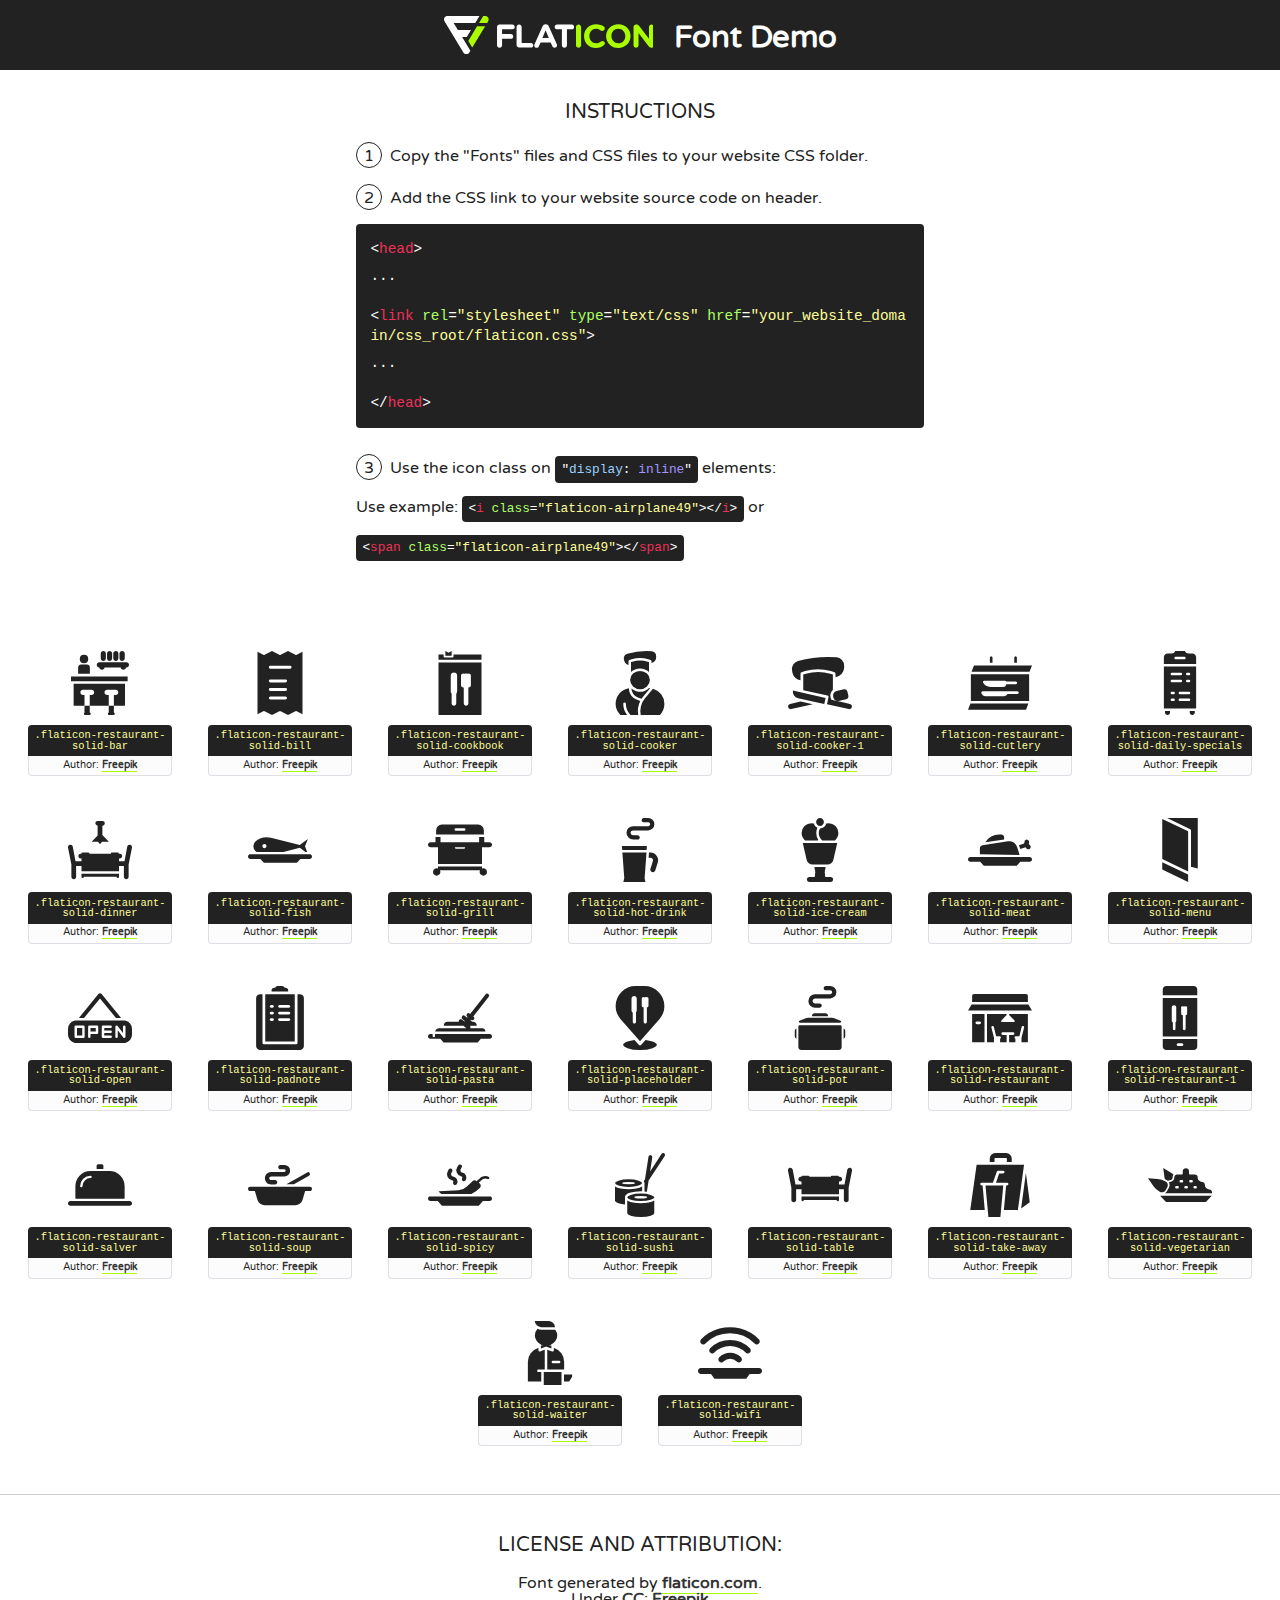
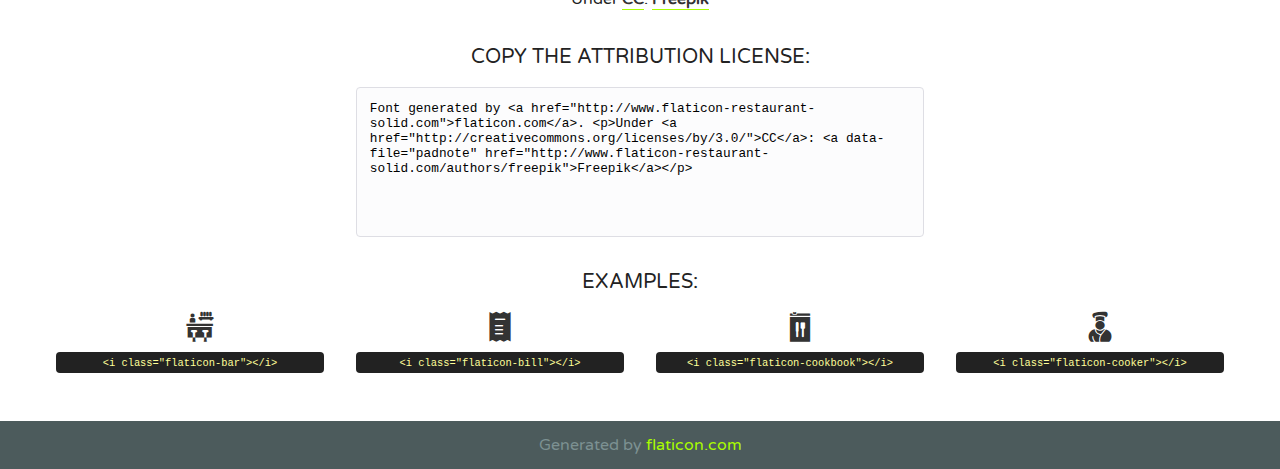
<file: icons/flaticon-restaurant-solid/flaticon-restaurant-solid.html>
<!DOCTYPE html>
<!--
  Flaticon icon font: Flaticon
  Creation date: 02/09/2016 09:43
-->
<html>
<!DOCTYPE html>
<html>

<head>
    <title>Flaticon WebFont</title>
    <link href="http://fonts.googleapis.com/css?family=Varela+Round" rel="stylesheet" type="text/css" />
    <link rel="stylesheet" type="text/css" href="flaticon-restaurant-solid.css">
    <meta charset="UTF-8">
    <style>
    html, body, div, span, applet, object, iframe,
    h1, h2, h3, h4, h5, h6, p, blockquote, pre,
    a, abbr, acronym, address, big, cite, code,
    del, dfn, em, img, ins, kbd, q, s, samp,
    small, strike, strong, sub, sup, tt, var,
    b, u, i, center,
    dl, dt, dd, ol, ul, li,
    fieldset, form, label, legend,
    table, caption, tbody, tfoot, thead, tr, th, td,
    article, aside, canvas, details, embed, 
    figure, figcaption, footer, header, hgroup, 
    menu, nav, output, ruby, section, summary,
    time, mark, audio, video {
        margin: 0;
        padding: 0;
        border: 0;
        font-size: 100%;
        font: inherit;
        vertical-align: baseline;
    }
    /* HTML5 display-role reset for older browsers */
    article, aside, details, figcaption, figure, 
    footer, header, hgroup, menu, nav, section {
        display: block;
    }
    body {
        line-height: 1;
    }
    ol, ul {
        list-style: none;
    }
    blockquote, q {
        quotes: none;
    }
    blockquote:before, blockquote:after,
    q:before, q:after {
        content: '';
        content: none;
    }
    table {
        border-collapse: collapse;
        border-spacing: 0;
    }
    body {
        font-family: 'Varela Round', Helvetica, Arial, sans-serif;
        font-size: 16px;
        color: #222;
    }
    a {
        color: #333;
        border-bottom: 1px solid #a9fd00;
        font-weight: bold;
        text-decoration: none;
    }
    * {
        -moz-box-sizing: border-box;
        -webkit-box-sizing: border-box;
        box-sizing: border-box;
        margin: 0;
        padding: 0;
    }
    [class^="flaticon-restaurant-solid-"]:before, [class*=" flaticon-restaurant-solid-"]:before, [class^="flaticon-restaurant-solid-"]:after, [class*=" flaticon-restaurant-solid-"]:after {
        font-family: Flaticon Restaurant Solid;
        font-size: 30px;
        font-style: normal;
        margin-left: 20px;
        color: #333;
    }
    .wrapper {
        max-width: 600px;
        margin: auto;
        padding: 0 1em;
    }
    .title {
        font-size: 1.25em;
        text-align: center;
        margin-bottom: 1em;
        text-transform: uppercase;
    }
    header {
        text-align: center;
        background-color: #222;
        color: #fff;
        padding: 1em;
    }
    header .logo {
        width: 210px;
        height: 38px;
        display: inline-block;
        vertical-align: middle;
        margin-right: 1em;
        border: none;
    }
    header strong {
        font-size: 1.95em;
        font-weight: bold;
        vertical-align: middle;
        margin-top: 5px;
        display: inline-block;
    }
    .demo {
        margin: 2em auto;
        line-height: 1.25em;
    }
    .demo ul li {
        margin-bottom: 1em;
    }
    .demo ul li .num {
        color: #222;
        border-radius: 20px;
        display: inline-block;
        width: 26px;
        padding: 3px;
        height: 26px;
        text-align: center;
        margin-right: 0.5em;
        border: 1px solid #222;
    }
    .demo ul li code {
        background-color: #222;
        border-radius: 4px;
        padding: 0.25em 0.5em;
        display: inline-block;
        color: #fff;
        font-family: Consolas,Monaco,Lucida Console,Liberation Mono,DejaVu Sans Mono,Bitstream Vera Sans Mono,Courier New, monospace;
        font-weight: lighter;
        margin-top: 1em;
        font-size: 0.8em;
        word-break: break-all;
    }
    .demo ul li code.big {
        padding: 1em;
        font-size: 0.9em;
    }
    .demo ul li code .red {
        color: #EF3159;
    }
    .demo ul li code .green {
        color: #ACFF65;
    }
    .demo ul li code .yellow {
        color: #FFFF99;
    }
    .demo ul li code .blue {
        color: #99D3FF;
    }
    .demo ul li code .purple {
        color: #A295FF;
    }
    .demo ul li code .dots {
        margin-top: 0.5em;
        display: block;
    }
    #glyphs {
        border-bottom: 1px solid #ccc;
        padding: 2em 0;
        text-align: center;
    }
    .glyph {
        display: inline-block;
        width: 9em;
        margin: 1em;
        text-align: center;
        vertical-align: top;
        background: #FFF;
    }
    .glyph .glyph-icon {
        padding: 10px;
        display: block;
        font-family:"Flaticon Restaurant Solid";
        font-size: 64px;
        line-height: 1;
    }
    .glyph .glyph-icon:before {
        font-size: 64px;
        color: #222;
        margin-left: 0;
    }
    .class-name {
        font-size: 0.65em;
        background-color: #222;
        color: #fff;
        border-radius: 4px 4px 0 0;
        padding: 0.5em;
        color: #FFFF99;
        font-family: Consolas,Monaco,Lucida Console,Liberation Mono,DejaVu Sans Mono,Bitstream Vera Sans Mono,Courier New, monospace;
    }
    .author-name {
        font-size: 0.6em;
        background-color: #fcfcfd;
        border: 1px solid #DEDEE4;
        border-top: 0;
        border-radius: 0 0 4px 4px;
        padding: 0.5em;
    }
    .class-name:last-child {
        font-size: 10px;
        color:#888;
    }
    .class-name:last-child a {
        font-size: 10px;
        color:#555;
    }
    .class-name:last-child a:hover {
        color:#a9fd00;
    }
    .glyph > input {
        display: block;
        width: 100px;
        margin: 5px auto;
        text-align: center;
        font-size: 12px;
        cursor: text;
    }
    .glyph > input.icon-input {
        font-family:"Flaticon";
        font-size: 16px;
        margin-bottom: 10px;
    }
    .attribution .title {
        margin-top: 2em;
    }
    .attribution textarea {
        background-color: #fcfcfd;
        padding: 1em;
        border: none;
        box-shadow: none;
        border: 1px solid #DEDEE4;
        border-radius: 4px;
        resize: none;
        width: 100%;
        height: 150px;
        font-size: 0.8em;
        font-family: Consolas,Monaco,Lucida Console,Liberation Mono,DejaVu Sans Mono,Bitstream Vera Sans Mono,Courier New, monospace;
        -webkit-appearance: none;
    }
    .iconsuse {
        margin: 2em auto;
        text-align: center;
        max-width: 1200px;
    }
    .iconsuse:after {
        content: '';
        display: table;
        clear: both;
    }
    .iconsuse .image {
        float: left;
        width: 25%;
        padding: 0 1em;
    }
    .iconsuse .image p {
        margin-bottom: 1em;
    }
    .iconsuse .image span {
        display: block;
        font-size: 0.65em;
        background-color: #222;
        color: #fff;
        border-radius: 4px;
        padding: 0.5em;
        color: #FFFF99;
        margin-top: 1em;
        font-family: Consolas,Monaco,Lucida Console,Liberation Mono,DejaVu Sans Mono,Bitstream Vera Sans Mono,Courier New, monospace;
    }
    #footer {
        text-align: center;
        background-color: #4C5B5C;
        color: #7c9192;
        padding: 1em;
    }
    #footer a {
        border: none;
        color: #a9fd00;
        font-weight: normal;
    }
    @media (max-width: 960px) {
        .iconsuse .image {
            width: 50%;
        }
    }
    @media (max-width: 560px) {
        .iconsuse .image {
            width: 100%;
        }
    }
    </style>
</head>

<body class="characters-off">

    <header>
        <a href="http://www.flaticon-restaurant-solid.com" target="_blank" class="logo">
            <svg version="1.1" xmlns="http://www.w3.org/2000/svg" xmlns:xlink="http://www.w3.org/1999/xlink" xmlns:a="http://ns.adobe.com/AdobeSVGViewerExtensions/3.0/" viewBox="0 0 560.875 102.036" enable-background="new 0 0 560.875 102.036" xml:space="preserve">
                <defs>
                </defs>
                <g>
                    <g class="letters">
                        <path fill="#ffffff" d="M141.596,29.675c0-3.777,2.985-6.767,6.764-6.767h34.438c3.426,0,6.15,2.728,6.15,6.15
                        c0,3.43-2.724,6.149-6.15,6.149h-27.674v13.091h23.719c3.429,0,6.151,2.724,6.151,6.15c0,3.43-2.723,6.149-6.151,6.149h-23.719
                        v17.574c0,3.773-2.986,6.761-6.764,6.761c-3.779,0-6.764-2.989-6.764-6.761V29.675z"></path>
                        <path fill="#ffffff" d="M193.844,29.149c0-3.781,2.985-6.767,6.764-6.767c3.776,0,6.763,2.985,6.763,6.767v42.957h25.039
                        c3.426,0,6.149,2.726,6.149,6.153c0,3.425-2.723,6.15-6.149,6.15h-31.802c-3.779,0-6.764-2.986-6.764-6.768V29.149z"></path>
                        <path fill="#ffffff" d="M241.891,75.71l21.438-48.407c1.492-3.341,4.215-5.357,7.906-5.357h0.792
                        c3.686,0,6.323,2.017,7.815,5.357l21.439,48.407c0.436,0.967,0.701,1.845,0.701,2.723c0,3.602-2.809,6.501-6.414,6.501
                        c-3.161,0-5.269-1.845-6.499-4.655l-4.132-9.661h-27.059l-4.301,10.102c-1.144,2.631-3.426,4.214-6.237,4.214
                        c-3.517,0-6.24-2.81-6.24-6.325C241.1,77.64,241.451,76.677,241.891,75.71z M279.932,58.666l-8.521-20.297l-8.526,20.297H279.932
                        z"></path>
                        <path fill="#ffffff" d="M314.864,35.387H301.86c-3.429,0-6.239-2.813-6.239-6.238c0-3.429,2.811-6.24,6.239-6.24h39.533
                        c3.426,0,6.237,2.811,6.237,6.24c0,3.425-2.811,6.238-6.237,6.238h-13.001v42.785c0,3.773-2.99,6.761-6.764,6.761
                        c-3.779,0-6.764-2.989-6.764-6.761V35.387z"></path>
                        <path fill="#A9FD00" d="M352.615,29.149c0-3.781,2.985-6.767,6.767-6.767c3.774,0,6.761,2.985,6.761,6.767v49.024
                        c0,3.773-2.987,6.761-6.761,6.761c-3.781,0-6.767-2.989-6.767-6.761V29.149z"></path>
                        <path fill="#A9FD00" d="M374.132,53.836v-0.179c0-17.481,13.178-31.801,32.065-31.801c9.22,0,15.459,2.458,20.557,6.238
                        c1.402,1.054,2.637,2.985,2.637,5.357c0,3.692-2.985,6.59-6.681,6.59c-1.845,0-3.071-0.702-4.044-1.319
                        c-3.776-2.813-7.729-4.393-12.562-4.393c-10.364,0-17.831,8.611-17.831,19.154v0.173c0,10.542,7.291,19.329,17.831,19.329
                        c5.715,0,9.492-1.756,13.359-4.834c1.049-0.874,2.458-1.491,4.039-1.491c3.429,0,6.325,2.813,6.325,6.236
                        c0,2.106-1.056,3.78-2.282,4.834c-5.539,4.834-12.036,7.733-21.878,7.733C387.572,85.464,374.132,71.493,374.132,53.836z"></path>
                        <path fill="#A9FD00" d="M433.009,53.836v-0.179c0-17.481,13.79-31.801,32.766-31.801c18.981,0,32.592,14.143,32.592,31.628v0.173
                        c0,17.483-13.785,31.807-32.769,31.807C446.625,85.464,433.009,71.32,433.009,53.836z M484.224,53.836v-0.179
                        c0-10.539-7.725-19.326-18.626-19.326c-10.893,0-18.449,8.611-18.449,19.154v0.173c0,10.542,7.73,19.329,18.626,19.329
                        C476.676,72.986,484.224,64.378,484.224,53.836z"></path>
                        <path fill="#A9FD00" d="M506.233,29.321c0-3.774,2.99-6.763,6.767-6.763h1.401c3.252,0,5.183,1.583,7.029,3.953l26.093,34.265
                        V29.059c0-3.692,2.99-6.677,6.681-6.677c3.683,0,6.671,2.985,6.671,6.677v48.934c0,3.78-2.987,6.765-6.764,6.765h-0.436
                        c-3.257,0-5.188-1.581-7.034-3.953l-27.056-35.492v32.944c0,3.687-2.985,6.676-6.678,6.676c-3.683,0-6.673-2.989-6.673-6.676
                        V29.321z"></path>
                    </g>
                    <g class="insignia">
                        <path fill="#ffffff" d="M48.372,56.137h12.517l11.156-18.537H37.186L25.688,18.539h57.825L94.668,0H9.271
                        C5.925,0,2.842,1.801,1.198,4.716c-1.644,2.907-1.593,6.482,0.134,9.343l50.38,83.501c1.678,2.781,4.689,4.476,7.938,4.476
                        c3.246,0,6.257-1.695,7.935-4.476l2.898-4.804L48.372,56.137z"></path>
                        <g class="i">
                            <path fill="#A9FD00" d="M93.575,18.539h0.031v0.004l21.652,0.004l2.705-4.488c1.727-2.861,1.778-6.436,0.133-9.343
                            C116.454,1.801,113.371,0,110.026,0h-5.294L93.575,18.539z"></path>
                            <polygon fill="#A9FD00" points="88.291,27.356 64.725,66.486 75.519,84.404 109.942,27.356"></polygon>
                        </g>
                    </g>
                </g>
            </svg>
        </a>
        <strong>Font Demo</strong>
    </header>


    <section class="demo wrapper">

        <p class="title">Instructions</p>

        <ul>
            <li>
                <span class="num">1</span>Copy the "Fonts" files and CSS files to your website CSS folder.
            </li>
            <li>
                <span class="num">2</span>Add the CSS link to your website source code on header.
                <code class="big">
                    &lt;<span class="red">head</span>&gt;
                    <br/><span class="dots">...</span>
                    <br/>&lt;<span class="red">link</span> <span class="green">rel</span>=<span class="yellow">"stylesheet"</span> <span class="green">type</span>=<span class="yellow">"text/css"</span> <span class="green">href</span>=<span class="yellow">"your_website_domain/css_root/flaticon.css"</span>&gt;
                    <br/><span class="dots">...</span>
                    <br/>&lt;/<span class="red">head</span>&gt;
                </code>
            </li>

            <li>
                <p>
                    <span class="num">3</span>Use the icon class on <code>"<span class="blue">display</span>:<span class="purple"> inline</span>"</code> elements:
                    <br />
                    Use example: <code>&lt;<span class="red">i</span> <span class="green">class</span>=<span class="yellow">&quot;flaticon-airplane49&quot;</span>&gt;&lt;/<span class="red">i</span>&gt;</code> or <code>&lt;<span class="red">span</span> <span class="green">class</span>=<span class="yellow">&quot;flaticon-airplane49&quot;</span>&gt;&lt;/<span class="red">span</span>&gt;</code>
            </li>
        </ul>

    </section>




   <section id="glyphs">          
    
      
        <div class="glyph"><div class="glyph-icon flaticon-restaurant-solid-bar"></div>
            <div class="class-name">.flaticon-restaurant-solid-bar</div>
            <div class="author-name">Author: <a data-file="bar" href="http://www.flaticon-restaurant-solid.com/authors/freepik">Freepik</a> </div> 
        </div>        
        
        <div class="glyph"><div class="glyph-icon flaticon-restaurant-solid-bill"></div>
            <div class="class-name">.flaticon-restaurant-solid-bill</div>
            <div class="author-name">Author: <a data-file="bill" href="http://www.flaticon-restaurant-solid.com/authors/freepik">Freepik</a> </div> 
        </div>        
        
        <div class="glyph"><div class="glyph-icon flaticon-restaurant-solid-cookbook"></div>
            <div class="class-name">.flaticon-restaurant-solid-cookbook</div>
            <div class="author-name">Author: <a data-file="cookbook" href="http://www.flaticon-restaurant-solid.com/authors/freepik">Freepik</a> </div> 
        </div>        
        
        <div class="glyph"><div class="glyph-icon flaticon-restaurant-solid-cooker"></div>
            <div class="class-name">.flaticon-restaurant-solid-cooker</div>
            <div class="author-name">Author: <a data-file="cooker" href="http://www.flaticon-restaurant-solid.com/authors/freepik">Freepik</a> </div> 
        </div>        
        
        <div class="glyph"><div class="glyph-icon flaticon-restaurant-solid-cooker-1"></div>
            <div class="class-name">.flaticon-restaurant-solid-cooker-1</div>
            <div class="author-name">Author: <a data-file="cooker-1" href="http://www.flaticon-restaurant-solid.com/authors/freepik">Freepik</a> </div> 
        </div>        
        
        <div class="glyph"><div class="glyph-icon flaticon-restaurant-solid-cutlery"></div>
            <div class="class-name">.flaticon-restaurant-solid-cutlery</div>
            <div class="author-name">Author: <a data-file="cutlery" href="http://www.flaticon-restaurant-solid.com/authors/freepik">Freepik</a> </div> 
        </div>        
        
        <div class="glyph"><div class="glyph-icon flaticon-restaurant-solid-daily-specials"></div>
            <div class="class-name">.flaticon-restaurant-solid-daily-specials</div>
            <div class="author-name">Author: <a data-file="daily-specials" href="http://www.flaticon-restaurant-solid.com/authors/freepik">Freepik</a> </div> 
        </div>        
        
        <div class="glyph"><div class="glyph-icon flaticon-restaurant-solid-dinner"></div>
            <div class="class-name">.flaticon-restaurant-solid-dinner</div>
            <div class="author-name">Author: <a data-file="dinner" href="http://www.flaticon-restaurant-solid.com/authors/freepik">Freepik</a> </div> 
        </div>        
        
        <div class="glyph"><div class="glyph-icon flaticon-restaurant-solid-fish"></div>
            <div class="class-name">.flaticon-restaurant-solid-fish</div>
            <div class="author-name">Author: <a data-file="fish" href="http://www.flaticon-restaurant-solid.com/authors/freepik">Freepik</a> </div> 
        </div>        
        
        <div class="glyph"><div class="glyph-icon flaticon-restaurant-solid-grill"></div>
            <div class="class-name">.flaticon-restaurant-solid-grill</div>
            <div class="author-name">Author: <a data-file="grill" href="http://www.flaticon-restaurant-solid.com/authors/freepik">Freepik</a> </div> 
        </div>        
        
        <div class="glyph"><div class="glyph-icon flaticon-restaurant-solid-hot-drink"></div>
            <div class="class-name">.flaticon-restaurant-solid-hot-drink</div>
            <div class="author-name">Author: <a data-file="hot-drink" href="http://www.flaticon-restaurant-solid.com/authors/freepik">Freepik</a> </div> 
        </div>        
        
        <div class="glyph"><div class="glyph-icon flaticon-restaurant-solid-ice-cream"></div>
            <div class="class-name">.flaticon-restaurant-solid-ice-cream</div>
            <div class="author-name">Author: <a data-file="ice-cream" href="http://www.flaticon-restaurant-solid.com/authors/freepik">Freepik</a> </div> 
        </div>        
        
        <div class="glyph"><div class="glyph-icon flaticon-restaurant-solid-meat"></div>
            <div class="class-name">.flaticon-restaurant-solid-meat</div>
            <div class="author-name">Author: <a data-file="meat" href="http://www.flaticon-restaurant-solid.com/authors/freepik">Freepik</a> </div> 
        </div>        
        
        <div class="glyph"><div class="glyph-icon flaticon-restaurant-solid-menu"></div>
            <div class="class-name">.flaticon-restaurant-solid-menu</div>
            <div class="author-name">Author: <a data-file="menu" href="http://www.flaticon-restaurant-solid.com/authors/freepik">Freepik</a> </div> 
        </div>        
        
        <div class="glyph"><div class="glyph-icon flaticon-restaurant-solid-open"></div>
            <div class="class-name">.flaticon-restaurant-solid-open</div>
            <div class="author-name">Author: <a data-file="open" href="http://www.flaticon-restaurant-solid.com/authors/freepik">Freepik</a> </div> 
        </div>        
        
        <div class="glyph"><div class="glyph-icon flaticon-restaurant-solid-padnote"></div>
            <div class="class-name">.flaticon-restaurant-solid-padnote</div>
            <div class="author-name">Author: <a data-file="padnote" href="http://www.flaticon-restaurant-solid.com/authors/freepik">Freepik</a> </div> 
        </div>        
        
        <div class="glyph"><div class="glyph-icon flaticon-restaurant-solid-pasta"></div>
            <div class="class-name">.flaticon-restaurant-solid-pasta</div>
            <div class="author-name">Author: <a data-file="pasta" href="http://www.flaticon-restaurant-solid.com/authors/freepik">Freepik</a> </div> 
        </div>        
        
        <div class="glyph"><div class="glyph-icon flaticon-restaurant-solid-placeholder"></div>
            <div class="class-name">.flaticon-restaurant-solid-placeholder</div>
            <div class="author-name">Author: <a data-file="placeholder" href="http://www.flaticon-restaurant-solid.com/authors/freepik">Freepik</a> </div> 
        </div>        
        
        <div class="glyph"><div class="glyph-icon flaticon-restaurant-solid-pot"></div>
            <div class="class-name">.flaticon-restaurant-solid-pot</div>
            <div class="author-name">Author: <a data-file="pot" href="http://www.flaticon-restaurant-solid.com/authors/freepik">Freepik</a> </div> 
        </div>        
        
        <div class="glyph"><div class="glyph-icon flaticon-restaurant-solid-restaurant"></div>
            <div class="class-name">.flaticon-restaurant-solid-restaurant</div>
            <div class="author-name">Author: <a data-file="restaurant" href="http://www.flaticon-restaurant-solid.com/authors/freepik">Freepik</a> </div> 
        </div>        
        
        <div class="glyph"><div class="glyph-icon flaticon-restaurant-solid-restaurant-1"></div>
            <div class="class-name">.flaticon-restaurant-solid-restaurant-1</div>
            <div class="author-name">Author: <a data-file="restaurant-1" href="http://www.flaticon-restaurant-solid.com/authors/freepik">Freepik</a> </div> 
        </div>        
        
        <div class="glyph"><div class="glyph-icon flaticon-restaurant-solid-salver"></div>
            <div class="class-name">.flaticon-restaurant-solid-salver</div>
            <div class="author-name">Author: <a data-file="salver" href="http://www.flaticon-restaurant-solid.com/authors/freepik">Freepik</a> </div> 
        </div>        
        
        <div class="glyph"><div class="glyph-icon flaticon-restaurant-solid-soup"></div>
            <div class="class-name">.flaticon-restaurant-solid-soup</div>
            <div class="author-name">Author: <a data-file="soup" href="http://www.flaticon-restaurant-solid.com/authors/freepik">Freepik</a> </div> 
        </div>        
        
        <div class="glyph"><div class="glyph-icon flaticon-restaurant-solid-spicy"></div>
            <div class="class-name">.flaticon-restaurant-solid-spicy</div>
            <div class="author-name">Author: <a data-file="spicy" href="http://www.flaticon-restaurant-solid.com/authors/freepik">Freepik</a> </div> 
        </div>        
        
        <div class="glyph"><div class="glyph-icon flaticon-restaurant-solid-sushi"></div>
            <div class="class-name">.flaticon-restaurant-solid-sushi</div>
            <div class="author-name">Author: <a data-file="sushi" href="http://www.flaticon-restaurant-solid.com/authors/freepik">Freepik</a> </div> 
        </div>        
        
        <div class="glyph"><div class="glyph-icon flaticon-restaurant-solid-table"></div>
            <div class="class-name">.flaticon-restaurant-solid-table</div>
            <div class="author-name">Author: <a data-file="table" href="http://www.flaticon-restaurant-solid.com/authors/freepik">Freepik</a> </div> 
        </div>        
        
        <div class="glyph"><div class="glyph-icon flaticon-restaurant-solid-take-away"></div>
            <div class="class-name">.flaticon-restaurant-solid-take-away</div>
            <div class="author-name">Author: <a data-file="take-away" href="http://www.flaticon-restaurant-solid.com/authors/freepik">Freepik</a> </div> 
        </div>        
        
        <div class="glyph"><div class="glyph-icon flaticon-restaurant-solid-vegetarian"></div>
            <div class="class-name">.flaticon-restaurant-solid-vegetarian</div>
            <div class="author-name">Author: <a data-file="vegetarian" href="http://www.flaticon-restaurant-solid.com/authors/freepik">Freepik</a> </div> 
        </div>        
        
        <div class="glyph"><div class="glyph-icon flaticon-restaurant-solid-waiter"></div>
            <div class="class-name">.flaticon-restaurant-solid-waiter</div>
            <div class="author-name">Author: <a data-file="waiter" href="http://www.flaticon-restaurant-solid.com/authors/freepik">Freepik</a> </div> 
        </div>        
        
        <div class="glyph"><div class="glyph-icon flaticon-restaurant-solid-wifi"></div>
            <div class="class-name">.flaticon-restaurant-solid-wifi</div>
            <div class="author-name">Author: <a data-file="wifi" href="http://www.flaticon-restaurant-solid.com/authors/freepik">Freepik</a> </div> 
        </div>        
        

    </section>



    <section class="attribution wrapper"   style="text-align:center;">

      <div class="title">License and attribution:</div><div class="attrDiv">Font generated by <a href="http://www.flaticon-restaurant-solid.com">flaticon.com</a>. <div><p>Under <a href="http://creativecommons.org/licenses/by/3.0/">CC</a>: <a data-file="padnote" href="http://www.flaticon-restaurant-solid.com/authors/freepik">Freepik</a></p>  </div>
      </div>
      <div class="title">Copy the Attribution License:</div>

    <textarea onclick="this.focus();this.select();">Font generated by &lt;a href=&quot;http://www.flaticon-restaurant-solid.com&quot;&gt;flaticon.com&lt;/a&gt;. <p>Under <a href="http://creativecommons.org/licenses/by/3.0/">CC</a>: <a data-file="padnote" href="http://www.flaticon-restaurant-solid.com/authors/freepik">Freepik</a></p>  
     </textarea>

    </section>

    <section class="iconsuse">

          <div class="title">Examples:</div>            
             
            <div class="image">
                <p>
                    <i class="glyph-icon flaticon-restaurant-solid-bar"></i> 
                    <span>&lt;i class=&quot;flaticon-bar&quot;&gt;&lt;/i&gt;</span>
                </p>
            </div>
            
            <div class="image">
                <p>
                    <i class="glyph-icon flaticon-restaurant-solid-bill"></i> 
                    <span>&lt;i class=&quot;flaticon-bill&quot;&gt;&lt;/i&gt;</span>
                </p>
            </div>
            
            <div class="image">
                <p>
                    <i class="glyph-icon flaticon-restaurant-solid-cookbook"></i> 
                    <span>&lt;i class=&quot;flaticon-cookbook&quot;&gt;&lt;/i&gt;</span>
                </p>
            </div>
            
            <div class="image">
                <p>
                    <i class="glyph-icon flaticon-restaurant-solid-cooker"></i> 
                    <span>&lt;i class=&quot;flaticon-cooker&quot;&gt;&lt;/i&gt;</span>
                </p>
            </div>
                       
        </div>
                            
    </section>

<div id="footer">
    <div>Generated by <a href="http://www.flaticon-restaurant-solid.com">flaticon.com</a>
    </div>
</div>



</body>
</html>
</file>
<file: css/main.css>
/*------------------------------------------------------------------
Project:        Restaurant Finder
Author:         Crenoveative
URL:            http://crenoveative.com/
Created:        24/10/2016
-------------------------------------------------------------------*/
/*------------------------------------------------------------------
* Table of Content
* 1. Google Fonts
* 2. Font Icons
* 3. Reset
* 4. Default Typography
* 5. Margin Sets
* 6. Padding Sets
* 7. Border
* 8. Global
* 9. List
* 10. Layout
* 11. Timing - Transition
* 12. Gap for Raw
* 13. Typography
* 15. Form
* 16. Section Title
* 17. Background
* 18. Image Background
* 19. Button
* 20. Alert
* 21. Social Media
-------------------------------------------------------------------*/
/**
 * Google Fonts
 */

@import url(http://fonts.googleapis.com/css?family=Roboto:400,500,700,300,300italic,400italic,700italic,);
@import url(http://fonts.googleapis.com/css?family=Oswald:400,300,700);
@import 'https://fonts.googleapis.com/css?family=Merriweather:300,300i,400,400i';
/**
 * Font Icons
 */

@import url(../icons/open-iconic/font/css/open-iconic-bootstrap.css);
@import url(../icons/font-awesome/css/font-awesome.min.css);
@import url(../icons/pe-icon-7-stroke/css/pe-icon-7-stroke.css);
@import url(../icons/ionicons/css/ionicons.css);
@import url(../icons/themify-icons/themify-icons.css);
@import url(../icons/rivolicons/style.css);
@import url(../icons/stroke-gap-icons/style.css);
@import url(../icons/flaticon-restaurant-elements/flaticon-restaurant-elements.css);
@import url(../icons/flaticon-restaurant-elements-2/flaticon-restaurant-elements.css);
@import url(../icons/flaticon-restaurant-solid/flaticon-restaurant-solid.css);
@import url(../icons/flaticon-gastronomy-collection/flaticon-gastronomy-collection.css);
@import url(https://fonts.googleapis.com/icon?family=Material+Icons);
/**
 * Reset
 */

html {
    font-family: sans-serif;
    -ms-text-size-adjust: 100%;
    -webkit-text-size-adjust: 100%;
}
html,
body,
div,
span,
applet,
object,
iframe,
h1,
h2,
h3,
h4,
h5,
h6,
p,
blockquote,
pre,
a,
abbr,
acronym,
address,
big,
cite,
code,
del,
dfn,
em,
img,
ins,
kbd,
q,
s,
samp,
small,
strike,
strong,
sub,
sup,
tt,
var,
b,
u,
i,
center,
dl,
dt,
dd,
ol,
ul,
li,
fieldset,
form,
label,
legend,
table,
caption,
tbody,
tfoot,
thead,
tr,
th,
td,
article,
aside,
canvas,
details,
embed,
figure,
figcaption,
footer,
header,
hgroup,
menu,
nav,
output,
ruby,
section,
summary,
time,
mark,
audio,
video {
    margin: 0;
    padding: 0;
    border: 0;
    font-size: 100%;
    font-family: inherit;
    vertical-align: baseline;
    zoom: 1;
}
/* HTML5 display-role reset for older browsers */

article,
aside,
details,
figcaption,
figure,
footer,
header,
hgroup,
menu,
nav,
section {
    display: block;
}
body {
    line-height: 1;
}
ol,
ul {
    list-style: none;
}
blockquote,
q {
    quotes: none;
}
blockquote:before,
blockquote:after,
q:before,
q:after {
    content: '';
    content: none;
}
table {
    border-collapse: collapse;
    border-spacing: 0;
}
* {
    box-sizing: border-box;
    -o-box-sizing: border-box;
    -ms-box-sizing: border-box;
    -moz-box-sizing: border-box;
    -khtml-box-sizing: border-box;
    -webkit-box-sizing: border-box;
}
body {
    font-family: 'Roboto', sans-serif;
    font-weight: 300;
    font-size: 14px;
    line-height: 24px;
    color: #636363;
    -webkit-font-smoothing: antialiased!important;
    font-smoothing: antialiased!important;
    background-color: #FFF;
    height: 100%!important;
}
img {
    width: 100%;
    max-width: 100%;
    height: auto;
    display: block;
}
img {
    -ms-interpolation-mode: bicubic;
}
object,
embed {
    max-width: 100%;
}
/**
 * Default Typography
 */

a,
a:visited,
a:focus,
a:active,
a:hover {
    text-decoration: none;
    outline: none;
}
a {
    color: #DB3944;
    transition: all 0.3s ease;
    -webkit-transition: all 0.3s ease;
    -moz-transition: all 0.3s ease;
    cursor: poitner;
    text-decoration: none;
}
a:hover {
    color: #BA0600;
    text-decoration: none;
}
strong {
    font-weight: 700 !important;
}
ul,
ol,
pre,
table,
blockquote {
    margin-bottom: 20px;
    margin-top: 0;
    padding: 0;
}
h1,
h2,
h3,
h4,
h5,
h6 {
    font-family: 'Oswald', sans-serif;
    -moz-osx-font-smoothing: grayscale;
    -webkit-font-smoothing: antialiased;
    text-decoration: none!important;
    padding: 0;
    color: #484848;
    font-weight: 400;
}
h1 {
    font-size: 50px;
    line-height: 62px;
    margin: 0 0 18px;
}
h2 {
    font-size: 40px;
    line-height: 52px;
    margin: 0 0 18px;
}
h3 {
    font-size: 34px;
    line-height: 42px;
    margin: 0 0 18px;
}
h4 {
    font-size: 26px;
    line-height: 30px;
    margin: 0 0 16px;
}
h5 {
    font-size: 20px;
    line-height: 26px;
    margin: 0 0 16px;
}
h6 {
    font-size: 16px;
    line-height: 22px;
    margin: 0 0 16px;
}
p {
    font-weight: 300;
    margin-bottom: 15px;
}
p.lead {
    font-size: 24px;
    font-weight: 300;
    line-height: 36px;
}
p:last-child {
    margin-bottom: 0;
}
blockquote,
.blockquote {
    font-family: "Merriweather", "Georgia", Times New Roman, Times, serif;
    font-size: 18px;
    line-height: 36px;
    font-style: italic;
    border: 1px solid #D9D8D7;
    padding: 40px 30px;
    color: #979797;
    font-weight: 400;
    margin: 30px 0 35px;
    position: relative;
}
blockquote:before,
.blockquote:before,
blockquote:after,
.blockquote:after {
    content: "";
    position: absolute;
    width: 70px;
    height: 70px;
}
blockquote:before,
.blockquote:before {
    top: -2px;
    left: -2px;
    border-left: 3px solid #DB3944;
    border-top: 3px solid #DB3944;
}
blockquote:after,
.blockquote:after {
    bottom: -2px;
    right: -2px;
    border-right: 3px solid #DB3944;
    border-bottom: 3px solid #DB3944;
}
hr {
    border: none;
    border-top: 1px solid #ccc;
    margin: 0 0 24px 0;
    width: 100%;
}
@media only screen and (max-width: 1199px) {
    h1 {
        font-size: 48px;
        line-height: 60px;
    }
    h2 {
        font-size: 38px;
        line-height: 50px;
    }
    h3 {
        font-size: 32px;
        line-height: 40px;
    }
    h4 {
        font-size: 24px;
        line-height: 28px;
    }
    h5 {
        font-size: 18px;
        line-height: 24px;
        letter-spacing: 0.5px;
    }
    h6 {
        font-size: 15px;
        line-height: 20px;
        letter-spacing: 1px;
    }
}
@media only screen and (max-width: 991px) {} @media all and (max-width: 767px) {
    h1 {
        font-size: 40px;
        line-height: 52px;
    }
    h2 {
        font-size: 34px;
        line-height: 46px;
    }
    h3 {
        font-size: 28px;
        line-height: 36px;
    }
    h4 {
        font-size: 21px;
        line-height: 25px;
    }
    h5 {
        font-size: 16px;
        line-height: 22px;
    }
    h6 {
        font-size: 14px;
        line-height: 18px;
    }
    p.lead {
        font-size: 13px;
        line-height: 24px;
    }
    p {
        font-size: 12px;
    }
}
@media (max-width: 479px) {}
/**
 * Margin Sets
 */

.mr-1 {
    margin-right: 1px !important
}
.mr-3 {
    margin-right: 3px !important
}
.mr-5 {
    margin-right: 5px !important
}
.mr-10 {
    margin-right: 10px !important
}
.mr-15 {
    margin-right: 15px !important
}
.mr-20 {
    margin-right: 20px !important
}
.mr-25 {
    margin-right: 25px !important
}
.mr-30 {
    margin-right: 30px !important
}
.mr-40 {
    margin-right: 40px !important
}
.mr-50 {
    margin-right: 50px !important
}
.mr-60 {
    margin-right: 60px !important
}
.mr-70 {
    margin-right: 70px !important
}
.mr-80 {
    margin-right: 80px !important
}
.ml-1 {
    margin-left: 1px !important
}
.ml-3 {
    margin-left: 3px !important
}
.ml-5 {
    margin-left: 5px !important
}
.ml-10 {
    margin-left: 10px !important
}
.ml-15 {
    margin-left: 15px !important
}
.ml-20 {
    margin-left: 20px !important
}
.ml-25 {
    margin-left: 25px !important
}
.ml-30 {
    margin-left: 30px !important
}
.ml-40 {
    margin-left: 40px !important
}
.ml-50 {
    margin-left: 50px !important
}
.mt-1 {
    margin-top: 1px !important
}
.mt-3 {
    margin-top: 3px !important
}
.mt-5 {
    margin-top: 5px !important
}
.mt-10 {
    margin-top: 10px !important
}
.mt-15 {
    margin-top: 15px !important
}
.mt-20 {
    margin-top: 20px !important
}
.mt-25 {
    margin-top: 25px !important
}
.mt-30 {
    margin-top: 30px !important
}
.mt-40 {
    margin-top: 40px !important
}
.mt-50 {
    margin-top: 50px !important
}
.mt-60 {
    margin-top: 60px !important
}
.mt-70 {
    margin-top: 70px !important
}
.mt-80 {
    margin-top: 80px !important
}
.mt-90 {
    margin-top: 90px !important
}
.mb-1 {
    margin-bottom: 1px !important
}
.mb-5 {
    margin-bottom: 5px !important
}
.mb-10 {
    margin-bottom: 10px !important
}
.mb-15 {
    margin-bottom: 15px !important
}
.mb-16 {
    margin-bottom: 16px !important
}
.mb-20 {
    margin-bottom: 20px !important
}
.mb-25 {
    margin-bottom: 25px !important
}
.mb-30 {
    margin-bottom: 30px !important
}
.mb-40 {
    margin-bottom: 40px !important
}
.mb-50 {
    margin-bottom: 50px !important
}
.mb-60 {
    margin-bottom: 60px !important
}
.mb-70 {
    margin-bottom: 70px !important
}
.mb-80 {
    margin-bottom: 80px !important
}
.mv-5 {
    margin-top: 5px !important;
    margin-bottom: 5px !important;
}
.mv-10 {
    margin-top: 10px !important;
    margin-bottom: 10px !important;
}
.mv-15 {
    margin-top: 15px !important;
    margin-bottom: 15px !important;
}
.mv-20 {
    margin-top: 20px !important;
    margin-bottom: 20px !important;
}
.mv-30 {
    margin-top: 30px !important;
    margin-bottom: 30px !important;
}
.mv-40 {
    margin-top: 40px !important;
    margin-bottom: 40px !important;
}
.mv-50 {
    margin-top: 50px !important;
    margin-bottom: 50px !important;
}
.mv-70 {
    margin-top: 70px !important;
    margin-bottom: 70px !important;
}
.mh-5 {
    margin-left: 5px !important;
    margin-right: 5px !important;
}
.mh-10 {
    margin-left: 10px !important;
    margin-right: 10px !important;
}
.mh-15 {
    margin-left: 15px !important;
    margin-right: 15px !important;
}
.mh-20 {
    margin-left: 20px !important;
    margin-right: 20px !important;
}
.mh-30 {
    margin-left: 30px !important;
    margin-right: 30px !important;
}
.mh-40 {
    margin-left: 40px !important;
    margin-right: 40px !important;
}
.mh-50 {
    margin-left: 50px !important;
    margin-right: 50px !important;
}
.mh-70 {
    margin-left: 70px !important;
    margin-right: 70px !important;
}
.margin-5 {
    margin: 5px !important;
}
.margin-10 {
    margin: 10px !important;
}
.margin-15 {
    margin: 15px !important;
}
.margin-20 {
    margin: 20px !important;
}
.margin-25 {
    margin: 25px !important;
}
.no-magin,
ul.no-margin,
.margin-0 {
    margin: 0 !important
}
.no-mt,
.mt-0 {
    margin-top: 0 !important
}
.no-mb,
.mb-0 {
    margin-bottom: 0 !important
}
.no-ml,
.ml-0 {
    margin-left: 0 !important
}
.no-mr,
.mr-0 {
    margin-right: 0 !important
}
@media only screen and (max-width: 1199px) {} @media only screen and (max-width: 991px) {
    .mb-5-sm {
        margin-bottom: 5px !important
    }
    .mb-10-sm {
        margin-bottom: 10px !important
    }
    .mb-15-sm {
        margin-bottom: 15px !important
    }
    .mb-20-sm {
        margin-bottom: 20px !important
    }
    .mb-25-sm {
        margin-bottom: 25px !important
    }
    .mb-30-sm {
        margin-bottom: 30px !important
    }
    .mb-40-sm {
        margin-bottom: 40px !important
    }
    .mb-50-sm {
        margin-bottom: 50px !important
    }
    .mt-5-sm {
        margin-top: 5px !important
    }
    .mt-10-sm {
        margin-top: 10px !important
    }
    .mt-15-sm {
        margin-top: 15px !important
    }
    .mt-20-sm {
        margin-top: 20px !important
    }
    .mt-25-sm {
        margin-top: 25px !important
    }
    .mt-30-sm {
        margin-top: 30px !important
    }
    .mt-40-sm {
        margin-top: 40px !important
    }
    .mt-50-sm {
        margin-top: 50px !important
    }
}
@media only screen and (max-width: 767px) {
    .mt-10-xs {
        margin-top: 10px !important
    }
    .mt-15-xs {
        margin-top: 15px !important
    }
    .mt-20-xs {
        margin-top: 20px !important
    }
    .mt-25-xs {
        margin-top: 25px !important
    }
    .mt-30-xs {
        margin-top: 30px !important
    }
    .mt-40-xs {
        margin-top: 40px !important
    }
    .mt-50-xs {
        margin-top: 50px !important
    }
    .mb-5-xs {
        margin-bottom: 5px !important
    }
    .mb-10-xs {
        margin-bottom: 10px !important
    }
    .mb-15-xs {
        margin-bottom: 15px !important
    }
    .mb-20-xs {
        margin-bottom: 20px !important
    }
    .mb-25-xs {
        margin-bottom: 25px !important
    }
    .mb-30-xs {
        margin-bottom: 30px !important
    }
    .mb-40-xs {
        margin-bottom: 40px !important
    }
    .mb-50-xs {
        margin-bottom: 50px !important
    }
}
@media (max-width: 479px) {
    .mb-10-xss {
        margin-bottom: 10px !important
    }
    .mb-15-xss {
        margin-bottom: 15px !important
    }
    .mb-20-xss {
        margin-bottom: 20px !important
    }
    .mb-25-xss {
        margin-bottom: 25px !important
    }
    .mb-30-xss {
        margin-bottom: 30px !important
    }
    .mb-40-xss {
        margin-bottom: 40px !important
    }
    .mb-50-xss {
        margin-bottom: 50px !important
    }
}
/**
 * Padding Sets
 */

.pr-5 {
    padding-right: 5px !important
}
.pr-10 {
    padding-right: 10px !important
}
.pr-15 {
    padding-right: 15px !important
}
.pr-20 {
    padding-right: 20px !important
}
.pr-30 {
    padding-right: 30px !important
}
.pr-40 {
    padding-right: 40px !important
}
.pr-50 {
    padding-right: 50px !important
}
.pr-0,
.no-pr {
    padding-right: 0 !important
}
.pl-5 {
    padding-left: 5px !important
}
.pl-10 {
    padding-left: 10px !important
}
.pl-15 {
    padding-left: 15px !important
}
.pl-20 {
    padding-left: 20px !important
}
.pl-30 {
    padding-left: 30px !important
}
.pl-40 {
    padding-left: 40px !important
}
.pl-50 {
    padding-left: 50px !important
}
.pl-0,
. no-pl {
    padding-left: 0 !important
}
.pt-5 {
    padding-top: 5px !important
}
.pt-10 {
    padding-top: 10px !important
}
.pt-15 {
    padding-top: 15px !important
}
.pt-20 {
    padding-top: 20px !important
}
.pt-25 {
    padding-top: 25px !important
}
.pt-30 {
    padding-top: 30px !important
}
.pt-40 {
    padding-top: 40px !important
}
.pt-50 {
    padding-top: 50px !important
}
.pt-60 {
    padding-top: 60px !important
}
.pt-70 {
    padding-top: 70px !important
}
.pt-0,
.no-pt {
    padding-top: 0px !important
}
.pb-5 {
    padding-bottom: 5px !important
}
.pb-10 {
    padding-bottom: 10px !important
}
.pb-15 {
    padding-bottom: 15px !important
}
.pb-20 {
    padding-bottom: 20px !important
}
.pb-30 {
    padding-bottom: 30px !important
}
.pb-40 {
    padding-bottom: 40px !important
}
.pb-50 {
    padding-bottom: 50px !important
}
.pb-60 {
    padding-bottom: 60px !important
}
.pb-70 {
    padding-bottom: 70px !important
}
.pb-0,
.no-pb {
    padding-bottom: 0 !important
}
.pv-5 {
    padding-top: 5px !important;
    padding-bottom: 5px!important;
}
.pv-10 {
    padding-top: 10px !important;
    padding-bottom: 10px!important;
}
.pv-15 {
    padding-top: 15px !important;
    padding-bottom: 15px!important;
}
.pv-20 {
    padding-top: 20px !important;
    padding-bottom: 20px!important;
}
.pv-30 {
    padding-top: 30px !important;
    padding-bottom: 30px!important;
}
.pv-40 {
    padding-top: 40px !important;
    padding-bottom: 40px!important;
}
.pv-50 {
    padding-top: 50px!important;
    padding-bottom: 50px!important;
}
.pv-60 {
    padding-top: 60px!important;
    padding-bottom: 60px!important;
}
.pv-70 {
    padding-top: 70px!important;
    padding-bottom: 70px!important;
}
.no-pv,
.pv-0 {
    padding-pv: 0 !important;
    padding-bottom: 0 !important;
}
.ph-5 {
    padding-left: 5px !important;
    padding-right: 5px!important;
}
.ph-10 {
    padding-left: 10px !important;
    padding-right: 10px!important;
}
.ph-15 {
    padding-left: 15px !important;
    padding-right: 15px!important;
}
.ph-20 {
    padding-left: 20px !important;
    padding-right: 20px!important;
}
.ph-30 {
    padding-left: 30px !important;
    padding-right: 30px!important;
}
.ph-40 {
    padding-left: 40px !important;
    padding-right: 40px!important;
}
.ph-50 {
    padding-left: 50px!important;
    padding-right: 50px!important;
}
.ph-60 {
    padding-left: 60px!important;
    padding-right: 60px!important;
}
.ph-70 {
    padding-left: 70px!important;
    padding-right: 70px!important;
}
.no-ph,
.ph-0 {
    padding-left: 0 !important;
    padding-right: 0 !important;
}
.padding-5 {
    padding: 5px !important
}
.padding-10 {
    padding: 10px !important
}
.padding-15 {
    padding: 15px !important
}
.padding-20 {
    padding: 20px !important
}
.padding-30 {
    padding: 30px !important
}
.no-padding,
.padding-0 {
    padding: 0 !important
}
/**
 * Border
 */

.border {
    border: 1px solid #D9D8D7;
}
.border-double {
    border: 3px double #D9D8D7;
}
.bb,
.border-bottom {
    border-bottom: 1px solid #D9D8D7;
}
.bt,
.border-top {
    border-top: 1px solid #D9D8D7;
}
.br,
.border-right {
    border-right: 1px solid #D9D8D7;
}
.bl,
.border-left {
    border-left: 1px solid #D9D8D7;
}
/**
 * Global
 */

.absolute {
    position: absolute;
    top: 0;
    left: 0;
}
.block {
    display: block;
}
.overflow-hidden {
    overflow: hidden;
}
.relative {
    position: relative;
}
.clear {
    clear: both;
    width: 100%;
    overflow: hidden;
}
.sm-clear {
    display: none;
}
.map-wrapper img {
    max-width: none;
}
.hoover-pointer:hover,
.hover-pointer:hover {
    cursor: pointer;
}
.hoover-help:hover,
.hover-help:hover {
    cursor: help;
}
.overflow-x-hidden,
.hidden-x {
    overflow-x: hidden;
}
.overlay {
    position: absolute;
    top: 0;
    left: 0;
    width: 100%;
    height: 100%;
    background: rgba(0, 0, 0, 0.4);
    /* browsers */
    
    filter: progid: DXImageTransform.Microsoft.gradient(GradientType=0, startColorstr='#7c000000', endColorstr='#7c000000');
    /* IE */
    
    -webkit-transition: all 0.4s ease-in-out 0s;
    -moz-transition: all 0.4s ease-in-out 0s;
    -ms-transition: all 0.4s ease-in-out 0s;
    -o-transition: all 0.4s ease-in-out 0s;
    transition: all 0.4s ease-in-out 0s;
}
.map-wrapper img,
.widget-map img {
    max-width: none !important;
}
.xss-visible,
.visible-xss {
    display: none;
}
@media only screen and (max-width: 1199px) {} @media only screen and (max-width: 991px) {
    .clear-sm {
        clear: both;
        width: 100%;
        overflow: hidden;
    }
    .pull-left-sm {
        float: left !important;
    }
    .pull-none-sm {
        float: none !important;
    }
}
@media only screen and (max-width: 767px) {
    .clear-xs {
        clear: both;
        width: 100%;
        overflow: hidden;
    }
    .pull-left-xs {
        float: left !important;
    }
}
@media (max-width: 479px) {
    .xss-hidden,
    .hidden-xss {
        display: none;
    }
    .xss-visible,
    .visible-xss {
        display: block;
    }
}
/**
 * List
 */

ul.list-with-icon li {
    position: relative;
    padding-left: 20px;
    margin-bottom: 10px;
    line-height: 20px;
}
ul.list-with-icon li i {
    position: absolute;
    top: 2px;
    left: 0;
    font-size: 13px;
    color: #A1A1A1;
}
ul.list-with-icon li h6 {
    line-height: 1;
    margin: 0 0 15px;
}
ul.list-with-icon.font-lg li {
    font-size: 15px;
    padding-left: 23px;
    line-height: 23px;
}
ul.list-with-icon.font-lg li i {
    font-size: 13px;
}
ul.list-bullet-circle li {
    list-style-type: circle;
}
ul.list-bullet-circle-2 li {
    list-style-type: inherit;
}
ul.border-bottom {
    border-bottom: 0;
}
ul.border-bottom li {
    border-bottom: 1px solid #CCC;
    padding-bottom: 10px;
}
ul.border-bottom.dotted li {
    border-bottom: 1px dotted #CCC;
}
ul.border-bottom li:last-child {
    border-bottom: 0;
}
ul.list-col-2 li {
    width: 50%;
    float: left;
    padding-right: 15px;
}
ul.list-col-3 li {
    width: 33.3333%;
    float: left;
    padding-right: 15px;
}
/**
 * Layout
 */

.container-wrapper {
    position: relative;
    padding-top: 56px;
}
section,
.section {
    padding: 60px 0;
}
.main-wrapper {
    background: #F3F2F1;
}
.content-wrapper {} .container {
    position: relative;
}
.full-width-container .container {
    width: 100%;
    padding-left: 30px;
    padding-right: 30px;
}
.full-width-container .container > .inner-ph {} .width-50 {
    width: 50%;
}
.width-25 {
    width: 25%;
}
.width-20 {
    width: 20%;
}
.width-10 {
    width: 10%;
}
.col-5-wrapper:before,
.col-5-wrapper:after {
    display: table;
    content: " ";
}
.col-5-wrapper:after {
    clear: both;
}
.col-5-wrapper > div {
    width: 20%;
    float: left;
}
.col-5-wrapper.gap-20 {
    margin-left: -10px;
    margin-right: -10px;
}
.col-5-wrapper.gap-20 > div {
    padding-left: 10px;
    padding-right: 10px;
}
.two-column-css {
    -webkit-column-count: 2;
    -moz-column-count: 2;
    column-count: 2;
    -webkit-column-gap: 40px;
    -moz-column-gap: 40px;
    column-gap: 40px;
}
@media (max-width: 991px) {
    .container {
        width: 100%;
    }
    .container-wrapper {
        padding-top: 0;
    }
    .full-width-container .container {
        padding-left: 20px;
        padding-right: 20px;
    }
    .col-3-wrapper-sm > div {
        width: 33.3333333%;
    }
}
@media (max-width: 768px) {
    .xs-overflow {
        overflow: hidden;
    }
    .full-width-container .container {
        padding-left: 15px;
        padding-right: 15px;
    }
    .full-width-container .container > .inner-ph {
        padding-left: 0;
        padding-right: 0;
    }
    .col-2-wrapper-xss > div {
        width: 50%;
    }
}
@media only screen and (max-width: 767px) {} @media (max-width: 479px) {
    .two-column-css {
        -webkit-column-count: 1;
        -moz-column-count: 1;
        column-count: 1;
        -webkit-column-gap: 0;
        -moz-column-gap: 0;
        column-gap: 0;
    }
}
@media (min-width: 768px) {}
/**
 * Timing - Transition
 */

.delay_0-5 {
    -webkit-animation-delay:.5s;
    animation-delay:.5s
}
.delay_1 {
    -webkit-animation-delay: 1s;
    animation-delay: 1s
}
.delay_1-5 {
    -webkit-animation-delay: 1.5s;
    animation-delay: 1.5s
}
.delay_2 {
    -webkit-animation-delay: 2s;
    animation-delay: 2s
}
.delay_2-5 {
    -webkit-animation-delay: 2.5s;
    animation-delay: 2.5s
}
.delay_3 {
    -webkit-animation-delay: 3s;
    animation-delay: 3s
}
.delay_3-5 {
    -webkit-animation-delay: 3.5s;
    animation-delay: 3.5s
}
.delay_4 {
    -webkit-animation-delay: 4s;
    animation-delay: 4s
}
.delay_4-5 {
    -webkit-animation-delay: 4.5s;
    animation-delay: 4.5s
}
.delay_5 {
    -webkit-animation-delay: 5s;
    animation-delay: 5s
}
/**
 * Gap for Raw
 */

.row.gap-50 {
    margin-right: -25px;
    margin-left: -25px;
}
.gap-50 .col-sm-1,
.gap-50 .col-sm-2,
.gap-50 .col-sm-3,
.gap-50 .col-sm-4,
.gap-50 .col-sm-5,
.gap-50 .col-sm-6,
.gap-50 .col-sm-7,
.gap-50 .col-sm-8,
.gap-50 .col-sm-9,
.gap-50 .col-sm-10,
.gap-50 .col-sm-11,
.gap-50 .col-sm-12,
.gap-50 .col-md-1,
.gap-50 .col-md-2,
.gap-50 .col-md-3,
.gap-50 .col-md-4,
.gap-50 .col-md-5,
.gap-50 .col-md-6,
.gap-50 .col-md-7,
.gap-50 .col-md-8,
.gap-50 .col-md-9,
.gap-50 .col-md-10,
.gap-50 .col-md-11,
.gap-50 .col-md-12 {
    padding-right: 25px;
    padding-left: 25px;
}
.row.gap-40 {
    margin-right: -20px;
    margin-left: -20px;
}
.gap-40 .col-sm-1,
.gap-40 .col-sm-2,
.gap-40 .col-sm-3,
.gap-40 .col-sm-4,
.gap-40 .col-sm-5,
.gap-40 .col-sm-6,
.gap-40 .col-sm-7,
.gap-40 .col-sm-8,
.gap-40 .col-sm-9,
.gap-40 .col-sm-10,
.gap-40 .col-sm-11,
.gap-40 .col-sm-12,
.gap-40 .col-md-1,
.gap-40 .col-md-2,
.gap-40 .col-md-3,
.gap-40 .col-md-4,
.gap-40 .col-md-5,
.gap-40 .col-md-6,
.gap-40 .col-md-7,
.gap-40 .col-md-8,
.gap-40 .col-md-9,
.gap-40 .col-md-10,
.gap-40 .col-md-11,
.gap-40 .col-md-12 {
    padding-right: 20px;
    padding-left: 20px;
}
.row.gap-25 {
    margin-right: -13px;
    margin-left: -12px;
}
.gap-25 .col-sm-1,
.gap-25 .col-sm-2,
.gap-25 .col-sm-3,
.gap-25 .col-sm-4,
.gap-25 .col-sm-5,
.gap-25 .col-sm-6,
.gap-25 .col-sm-7,
.gap-25 .col-sm-8,
.gap-25 .col-sm-9,
.gap-25 .col-sm-10,
.gap-25 .col-sm-11,
.gap-25 .col-sm-12,
.gap-25 .col-md-1,
.gap-25 .col-md-2,
.gap-25 .col-md-3,
.gap-25 .col-md-4,
.gap-25 .col-md-5,
.gap-25 .col-md-6,
.gap-25 .col-md-7,
.gap-25 .col-md-8,
.gap-25 .col-md-9,
.gap-25 .col-md-10,
.gap-25 .col-md-11,
.gap-25 .col-md-12 {
    padding-right: 13px;
    padding-left: 12px;
}
.row.gap-20 {
    margin-right: -10px;
    margin-left: -10px;
}
.gap-20 .col-sm-1,
.gap-20 .col-sm-2,
.gap-20 .col-sm-3,
.gap-20 .col-sm-4,
.gap-20 .col-sm-5,
.gap-20 .col-sm-6,
.gap-20 .col-sm-7,
.gap-20 .col-sm-8,
.gap-20 .col-sm-9,
.gap-20 .col-sm-10,
.gap-20 .col-sm-11,
.gap-20 .col-sm-12,
.gap-20 .col-md-1,
.gap-20 .col-md-2,
.gap-20 .col-md-3,
.gap-20 .col-md-4,
.gap-20 .col-md-5,
.gap-20 .col-md-6,
.gap-20 .col-md-7,
.gap-20 .col-md-8,
.gap-20 .col-md-9,
.gap-20 .col-md-10,
.gap-20 .col-md-11,
.gap-20 .col-md-12 {
    padding-right: 10px;
    padding-left: 10px;
}
.row.gap-15 {
    margin-right: -8px;
    margin-left: -7px;
}
.gap-15 .col-sm-1,
.gap-15 .col-sm-2,
.gap-15 .col-sm-3,
.gap-15 .col-sm-4,
.gap-15 .col-sm-5,
.gap-15 .col-sm-6,
.gap-15 .col-sm-7,
.gap-15 .col-sm-8,
.gap-15 .col-sm-9,
.gap-15 .col-sm-10,
.gap-15 .col-sm-11,
.gap-15 .col-sm-12,
.gap-15 .col-md-1,
.gap-15 .col-md-2,
.gap-15 .col-md-3,
.gap-15 .col-md-4,
.gap-15 .col-md-5,
.gap-15 .col-md-6,
.gap-15 .col-md-7,
.gap-15 .col-md-8,
.gap-15 .col-md-9,
.gap-15 .col-md-10,
.gap-15 .col-md-11,
.gap-15 .col-md-12 {
    padding-right: 8px;
    padding-left: 7px;
}
.row.gap-10 {
    margin-right: -5px;
    margin-left: -5px;
}
.gap-10 .col-sm-1,
.gap-10 .col-sm-2,
.gap-10 .col-sm-3,
.gap-10 .col-sm-4,
.gap-10 .col-sm-5,
.gap-10 .col-sm-6,
.gap-10 .col-sm-7,
.gap-10 .col-sm-8,
.gap-10 .col-sm-9,
.gap-10 .col-sm-10,
.gap-10 .col-sm-11,
.gap-10 .col-sm-12,
.gap-10 .col-md-1,
.gap-10 .col-md-2,
.gap-10 .col-md-3,
.gap-10 .col-md-4,
.gap-10 .col-md-5,
.gap-10 .col-md-6,
.gap-10 .col-md-7,
.gap-10 .col-md-8,
.gap-10 .col-md-9,
.gap-10 .col-md-10,
.gap-10 .col-md-11,
.gap-10 .col-md-12 {
    padding-right: 5px;
    padding-left: 5px;
}
.row.gap-5 {
    margin-right: -3px;
    margin-left: -2px;
}
.gap-5 .col-sm-1,
.gap-5 .col-sm-2,
.gap-5 .col-sm-3,
.gap-5 .col-sm-4,
.gap-5 .col-sm-5,
.gap-5 .col-sm-6,
.gap-5 .col-sm-7,
.gap-5 .col-sm-8,
.gap-5 .col-sm-9,
.gap-5 .col-sm-10,
.gap-5 .col-sm-11,
.gap-5 .col-sm-12,
.gap-5 .col-md-1,
.gap-5 .col-md-2,
.gap-5 .col-md-3,
.gap-5 .col-md-4,
.gap-5 .col-md-5,
.gap-5 .col-md-6,
.gap-5 .col-md-7,
.gap-5 .col-md-8,
.gap-5 .col-md-9,
.gap-5 .col-md-10,
.gap-5 .col-md-11,
.gap-5 .col-md-12 {
    padding-right: 3px;
    padding-left: 2px;
}
.row.gap-2 {
    margin-right: -1px;
    margin-left: -1px;
}
.gap-2 .col-sm-1,
.gap-2 .col-sm-2,
.gap-2 .col-sm-3,
.gap-2 .col-sm-4,
.gap-2 .col-sm-5,
.gap-2 .col-sm-6,
.gap-2 .col-sm-7,
.gap-2 .col-sm-8,
.gap-2 .col-sm-9,
.gap-2 .col-sm-10,
.gap-2 .col-sm-11,
.gap-2 .col-sm-12,
.gap-2 .col-md-1,
.gap-2 .col-md-2,
.gap-2 .col-md-3,
.gap-2 .col-md-4,
.gap-2 .col-md-5,
.gap-2 .col-md-6,
.gap-2 .col-md-7,
.gap-2 .col-md-8,
.gap-2 .col-md-9,
.gap-2 .col-md-10,
.gap-2 .col-md-11,
.gap-2 .col-md-12 {
    padding-right: 1px;
    padding-left: 1px;
}
.row.gap-1 {
    margin-right: -1px;
    margin-left: 0px;
}
.gap-1 .col-sm-1,
.gap-1 .col-sm-2,
.gap-1 .col-sm-3,
.gap-1 .col-sm-4,
.gap-1 .col-sm-5,
.gap-1 .col-sm-6,
.gap-1 .col-sm-7,
.gap-1 .col-sm-8,
.gap-1 .col-sm-9,
.gap-1 .col-sm-10,
.gap-1 .col-sm-11,
.gap-1 .col-sm-12,
.gap-1 .col-md-1,
.gap-1 .col-md-2,
.gap-1 .col-md-3,
.gap-1 .col-md-4,
.gap-1 .col-md-5,
.gap-1 .col-md-6,
.gap-1 .col-md-7,
.gap-1 .col-md-8,
.gap-1 .col-md-9,
.gap-1 .col-md-10,
.gap-1 .col-md-11,
.gap-1 .col-md-12 {
    padding-right: 1px;
    padding-left: 0;
}
.row.gap-0,
.row.no-gap {
    margin-right: 0;
    margin-left: 0;
}
.gap-0 .col-sm-1,
.gap-0 .col-sm-2,
.gap-0 .col-sm-3,
.gap-0 .col-sm-4,
.gap-0 .col-sm-5,
.gap-0 .col-sm-6,
.gap-0 .col-sm-7,
.gap-0 .col-sm-8,
.gap-0 .col-sm-9,
.gap-0 .col-sm-10,
.gap-0 .col-sm-11,
.gap-0 .col-sm-12,
.no-gap .col-sm-1,
.no-gap .col-sm-2,
.no-gap .col-sm-3,
.no-gap .col-sm-4,
.no-gap .col-sm-5,
.no-gap .col-sm-6,
.no-gap .col-sm-7,
.no-gap .col-sm-8,
.no-gap .col-sm-9,
.no-gap .col-sm-10,
.no-gap .col-sm-11,
.no-gap .col-sm-12,
.gap-0 .col-md-1,
.gap-0 .col-md-2,
.gap-0 .col-md-3,
.gap-0 .col-md-4,
.gap-0 .col-md-5,
.gap-0 .col-md-6,
.gap-0 .col-md-7,
.gap-0 .col-md-8,
.gap-0 .col-md-9,
.gap-0 .col-md-10,
.gap-0 .col-md-11,
.gap-0 .col-md-12,
.no-gap .col-md-1,
.no-gap .col-md-2,
.no-gap .col-md-3,
.no-gap .col-md-4,
.no-gap .col-md-5,
.no-gap .col-md-6,
.no-gap .col-md-7,
.no-gap .col-md-8,
.no-gap .col-md-9,
.no-gap .col-md-10,
.no-gap .col-md-11,
.no-gap .col-md-12 {
    padding-right: 0;
    padding-left: 0;
}
@media only screen and (max-width: 1199px) {} @media only screen and (max-width: 991px) {
    .row.sm-gap-20,
    .row.gap-20-sm {
        margin-right: -10px;
        margin-left: -10px;
    }
    .sm-gap-20 .col-sm-1,
    .sm-gap-20 .col-sm-2,
    .sm-gap-20 .col-sm-3,
    .sm-gap-20 .col-sm-4,
    .sm-gap-20 .col-sm-5,
    .sm-gap-20 .col-sm-6,
    .sm-gap-20 .col-sm-7,
    .sm-gap-20 .col-sm-8,
    .sm-gap-20 .col-sm-9,
    .sm-gap-20 .col-sm-10,
    .sm-gap-20 .col-sm-11,
    .sm-gap-20 .col-sm-12,
    .gap-20-sm .col-sm-1,
    .gap-20-sm .col-sm-2,
    .gap-20-sm .col-sm-3,
    .gap-20-sm .col-sm-4,
    .gap-20-sm .col-sm-5,
    .gap-20-sm .col-sm-6,
    .gap-20-sm .col-sm-7,
    .gap-20-sm .col-sm-8,
    .gap-20-sm .col-sm-9,
    .gap-20-sm .col-sm-10,
    .gap-20-sm .col-sm-11,
    .gap-20-sm .col-sm-12 {
        padding-right: 10px;
        padding-left: 10px;
    }
    .row.sm-gap-25,
    .row.gap-25-sm {
        margin-right: -10px;
        margin-left: -10px;
    }
    .sm-gap-25 .col-sm-1,
    .sm-gap-25 .col-sm-2,
    .sm-gap-25 .col-sm-3,
    .sm-gap-25 .col-sm-4,
    .sm-gap-25 .col-sm-5,
    .sm-gap-25 .col-sm-6,
    .sm-gap-25 .col-sm-7,
    .sm-gap-25 .col-sm-8,
    .sm-gap-25 .col-sm-9,
    .sm-gap-25 .col-sm-10,
    .sm-gap-25 .col-sm-11,
    .sm-gap-25 .col-sm-12,
    .gap-25-sm .col-sm-1,
    .gap-25-sm .col-sm-2,
    .gap-25-sm .col-sm-3,
    .gap-25-sm .col-sm-4,
    .gap-25-sm .col-sm-5,
    .gap-25-sm .col-sm-6,
    .gap-25-sm .col-sm-7,
    .gap-25-sm .col-sm-8,
    .gap-25-sm .col-sm-9,
    .gap-25-sm .col-sm-10,
    .gap-25-sm .col-sm-11,
    .gap-25-sm .col-sm-12 {
        padding-right: 13px;
        padding-left: 12px;
    }
    .row.sm-gap-30,
    .row.gap-30-sm {
        margin-right: -15px;
        margin-left: -15px;
    }
    .sm-gap-30 .col-sm-1,
    .sm-gap-30 .col-sm-2,
    .sm-gap-30 .col-sm-3,
    .sm-gap-30 .col-sm-4,
    .sm-gap-30 .col-sm-5,
    .sm-gap-30 .col-sm-6,
    .sm-gap-30 .col-sm-7,
    .sm-gap-30 .col-sm-8,
    .sm-gap-30 .col-sm-9,
    .sm-gap-30 .col-sm-10,
    .sm-gap-30 .col-sm-11,
    .sm-gap-30 .col-sm-12,
    .gap-30-sm .col-sm-1,
    .gap-30-sm .col-sm-2,
    .gap-30-sm .col-sm-3,
    .gap-30-sm .col-sm-4,
    .gap-30-sm .col-sm-5,
    .gap-30-sm .col-sm-6,
    .gap-30-sm .col-sm-7,
    .gap-30-sm .col-sm-8,
    .gap-30-sm .col-sm-9,
    .gap-30-sm .col-sm-10,
    .gap-30-sm .col-sm-11,
    .gap-30-sm .col-sm-12 {
        padding-right: 15px;
        padding-left: 15px;
    }
}
@media only screen and (max-width: 767px) {
    .row.xs-gap-20 {
        margin-right: -10px;
        margin-left: -10px;
    }
    .xs-gap-20 .col-md-1,
    .xs-gap-20 .col-md-2,
    .xs-gap-20 .col-md-3,
    .xs-gap-20 .col-md-4,
    .xs-gap-20 .col-md-5,
    .xs-gap-20 .col-md-6,
    .xs-gap-20 .col-md-7,
    .xs-gap-20 .col-md-8,
    .xs-gap-20 .col-md-9,
    .xs-gap-20 .col-md-10,
    .xs-gap-20 .col-md-11,
    .xs-gap-20 .col-md-12 {
        padding-right: 10px;
        padding-left: 10px;
    }
    .row.xs-gap-15 {
        margin-right: -8px;
        margin-left: -7px;
    }
    .xs-gap-15 .col-md-1,
    .xs-gap-15 .col-md-2,
    .xs-gap-15 .col-md-3,
    .xs-gap-15 .col-md-4,
    .xs-gap-15 .col-md-5,
    .xs-gap-15 .col-md-6,
    .xs-gap-15 .col-md-7,
    .xs-gap-15 .col-md-8,
    .xs-gap-15 .col-md-9,
    .xs-gap-15 .col-md-10,
    .xs-gap-15 .col-md-11,
    .xs-gap-15 .col-md-12 {
        padding-right: 8px;
        padding-left: 7px;
    }
    .row.gap-10 {
        margin-right: -5px;
        margin-left: -5px;
    }
    .gap-10 .col-md-1,
    .gap-10 .col-md-2,
    .gap-10 .col-md-3,
    .gap-10 .col-md-4,
    .gap-10 .col-md-5,
    .gap-10 .col-md-6,
    .gap-10 .col-md-7,
    .gap-10 .col-md-8,
    .gap-10 .col-md-9,
    .gap-10 .col-md-10,
    .gap-10 .col-md-11,
    .gap-10 .col-md-12 {
        padding-right: 5px;
        padding-left: 5px;
    }
    .row.gap-5 {
        margin-right: -3px;
        margin-left: -2px;
    }
    .gap-5 .col-md-1,
    .gap-5 .col-md-2,
    .gap-5 .col-md-3,
    .gap-5 .col-md-4,
    .gap-5 .col-md-5,
    .gap-5 .col-md-6,
    .gap-5 .col-md-7,
    .gap-5 .col-md-8,
    .gap-5 .col-md-9,
    .gap-5 .col-md-10,
    .gap-5 .col-md-11,
    .gap-5 .col-md-12 {
        padding-right: 3px;
        padding-left: 2px;
    }
}
@media (max-width: 479px) {
    .col-xss-12 {
        width: 100%;
    }
    .col-xss-7 {
        width: 58.33333333%;
    }
    .col-xss-6 {
        width: 50%;
    }
    .col-xss-5 {
        width: 41.66666667%;
    }
    .col-xss-4 {
        width: 33.33333333%;
    }
    .col-xss-3 {
        width: 25%;
    }
}
/**
 * Typography
 */

.font10 {
    font-size: 10px !important;
}
.font12 {
    font-size: 12px !important;
}
.font13 {
    font-size: 13px !important;
}
.font14 {
    font-size: 14px !important;
}
.font16 {
    font-size: 16px !important;
}
.font18 {
    font-size: 18px !important;
}
.font20 {
    font-size: 20px !important;
}
.font22 {
    font-size: 22px !important;
}
.font24 {
    font-size: 24px !important;
}
.font26 {
    font-size: 26px !important;
}
.font100 {
    font-weight: 100 !important;
}
.font200 {
    font-weight: 200 !important;
}
.font300 {
    font-weight: 300 !important;
}
.font400 {
    font-weight: 400 !important;
}
.font500 {
    font-weight: 500 !important;
}
.font600 {
    font-weight: 600 !important;
}
.font700 {
    font-weight: 700 !important;
}
.line-1 {
    line-height: 1 !important;
}
.line-12 {
    line-height: 1.2 !important;
}
.line-135 {
    line-height: 1.35 !important;
}
.line-145 {
    line-height: 1.45 !important;
}
.line16 {
    line-height: 16px !important;
}
.line18 {
    line-height: 18px !important;
}
.line20 {
    line-height: 20px !important;
}
.line22 {
    line-height: 22px !important;
}
.spacing-1 {
    letter-spacing: 1px;
}
.spacing-2 {
    letter-spacing: 2px;
}
.text-center {
    text-align: center !important;
}
.text-left {
    text-align: left !important;
}
.text-right {
    text-align: right !important;
}
.text-primary {
    color: #DB3944 !important;
}
.text-info {
    color: #3A679A !important;
}
.text-success {
    color: #469C3B !important;
}
.text-warning {
    color: #FF8E01 !important;
}
.text-danger {
    color: #DB0B23 !important;
}
.text-color-02 {
    color: #87495B !important;
}
.text-color-03 {
    color: #0B4D81 !important;
}
.text-white {
    color: #FFF !important;
}
.text-grey,
.text-muted {
    color: #A1A1A1 !important;
}
.link-info {
    color: #2E8ED7 !important;
}
.link-info:hover {
    color: #287CBD !important;
}
.link-success {
    color: #68E030 !important;
}
.link-success:hover {
    color: #5CC72A !important;
}
.link-warning {
    color: #FFC537 !important;
}
.link-warning:hover {
    color: #E6B332 !important;
}
.link-danger {
    color: #FF3755 !important;
}
.link-danger:hover {
    color: #E6324D !important;
}
.text-darker {
    color: #333 !important;
}
.text-underline {
    text-decoration: underline;
}
.text-linethrough {
    text-decoration: line-through;
}
.upper,
.uppercase {
    text-transform: uppercase !important;
}
.lower {
    text-transform: lowercase !important;
}
.cap {
    text-transform: capitalize !important;
}
a.link-alt {
    color: #AB9F9D;
}
a.link-alt:hover {
    color: #F04F38;
}
.font-italic {
    font-style: italic !important;
}
@media only screen and (max-width: 1199px) {} @media only screen and (max-width: 991px) {
    .text-center-sm {
        text-align: center !important;
    }
}
@media only screen and (max-width: 767px) {
    .text-left-xs {
        text-align: left !important;
    }
    .text-center-xs {
        text-align: center !important;
    }
}
@media (max-width: 479px) {}
/**
 * Form
 */

.form-control {
    border-radius: 0;
    box-shadow: none;
    border-color: #EBEBEB;
    font-weight: 300;
}
.form-control::-moz-placeholder {
		color: #777;
}
.form-control:-ms-input-placeholder {
		color: #777;
}
.form-control::-webkit-input-placeholder {
		color: #777;
}
.form-control:focus {
    border-color: #DB3944;
    outline: 0;
    -webkit-box-shadow: none;
    box-shadow: none;
}
.form-icon {
    position: relative;
}
.form-icon .form-control {
    padding-left: 28px;
}
.form-icon i {
    position: absolute;
    bottom: 11px;
    left: 10px;
    color: #999;
}
.input-group-addon {
    border-radius: 0;
    border-color: #EBEBEB;
}
.form-group-lg .form-control {
    border-radius: 0;
}
/**
 * Section Title
 */
/**
.section-title { font-size: 20px; line-height: 24px; margin: 0 0 40px; overflow: hidden; }
.section-title h3 { text-transform: uppercase; margin: 0; line-height: 1.15 } 
.section-title h4 { text-transform: uppercase; margin: 0; line-height: 1.15 } 
.section-title p { font-weight: 300; margin: 0; margin-top: 15px; }
*/

.section-title {
    font-size: 16px;
    line-height: 24px;
    margin: 0 0 40px;
}
.section-title h3 {
    text-transform: uppercase;
    margin: 0;
    margin-bottom: 70px;
    font-size: 30px;
    line-height: 1.15;
    position: relative;
}
.section-title h3:after {
    content: "";
    position: absolute;
    bottom: -30px;
    left: 0;
    width: 40px;
    height: 2px;
    background: #DB3944;
}
.section-title h4,
.section-title h5 {
    text-transform: uppercase;
    letter-spacing: 1px;
    line-height: 1;
    margin: 0 0 15px;
    border-left: 2px solid #DB3944;
    padding: 4px 0 3px;
    padding-left: 10px;
    margin-bottom: -15px;
}
.section-title h4 {
    font-size: 22px;
}
.section-title h5 {
    font-size: 17px;
}
.section-title p {
    font-weight: 300;
    margin: 0;
    margin-top: -15px;
    margin-bottom: -5px;
}
.section-title.text-center h3:after {
    left: 50%;
    margin-left: -20px;
}
.section-title-02 {
    font-size: 16px;
    line-height: 24px;
    margin: 0 0 30px;
    overflow: hidden;
}
.section-title-02 h3 {
    text-transform: uppercase;
    margin: 0;
    font-size: 30px;
    line-height: 1.15;
}
.section-title-02 h3 span {
    position: relative;
}
.section-title-02 h3 span:after {
    content: "";
    position: absolute;
    top: 50%;
    right: -1965px;
    width: 1950px;
    margin-top: 0px;
    height: 3px;
    border-top: 3px double #D9D8D7;
}
.section-title-02 h3 small {
    font-weight: 300;
    display: inline-block;
    white-space: nowrap;
    vertical-align: middle;
    margin-top: -4px;
    letter-spacing: 1px;
}
.section-title-02 h4 {
    text-transform: uppercase;
    margin: 0;
    font-size: 20px;
    line-height: 1.15;
}
.section-title-02 h4 span {
    position: relative;
    padding-right: 10px;
}
.section-title-02 h4 span:after {
    content: "";
    position: absolute;
    top: 50%;
    right: -955px;
    width: 950px;
    margin-top: 0px;
    height: 3px;
    border-top: 3px double #D9D8D7;
}
.section-title-02 h5 {
    text-transform: uppercase;
    margin: 0;
    font-size: 15px;
    line-height: 1.15;
    letter-spacing: 1px;
}
.section-title-02 h5 span {
    position: relative;
    padding-right: 7px;
}
.section-title-02 h5 span:after {
    content: "";
    position: absolute;
    top: 50%;
    right: -955px;
    width: 950px;
    margin-top: 0px;
    height: 3px;
    border-top: 3px double #D9D8D7;
}
.section-title-02 p {
    font-weight: 300;
    margin: 0;
    margin-top: 5px;
}
.section-title-02.text-center h3 span:after {
    content: "";
    position: absolute;
    top: 50%;
    right: -65px;
    width: 50px;
    margin-top: 0px;
    height: 3px;
    border-top: 3px double #D9D8D7;
}
.section-title-02.text-center h3 span:before {
    content: "";
    position: absolute;
    top: 50%;
    left: -65px;
    width: 50px;
    margin-top: -1px;
    height: 3px;
    border-top: 3px double #D9D8D7;
}
.sidebar-wrapper .section-title-02 {
    margin: 0 0 20px;
}
.bg-primary .section-title-02 h3 span:after,
.bg-primary .section-title-02.text-center h3 span:before {
    border-top: 3px double rgba(255, 255, 255, 1);
}
@media only screen and (max-width: 1199px) {} @media only screen and (max-width: 991px) {} @media only screen and (max-width: 767px) {} @media (max-width: 479px) {}
/**
 * Background
 */

.bg-primary {
    background: #DB3944 !important;
    color: #FFF !important;
}
.bg-info {
    background: #006C95 !important;
    color: #FFF !important;
}
.bg-success {
    background: #497F46 !important;
    color: #FFF !important;
}
.bg-warning {
    background: #F4733C !important;
    color: #FFF !important;
}
.bg-danger {
    background: #DC0D3B !important;
    color: #FFF !important;
}
.bg-color-02 {
    background: #F0B435 !important;
    color: #FFF !important;
}
.bg-color-03 {
    background: #729C2C !important;
    color: #FFF !important;
}
.bg-light {
    background: #FAFCFA !important;
}
.bg-dark {
    background: #444 !important;
    color: #FFF;
}
.bg-white {
    background: #FFF !important;
}
.bg-primary h1,
.bg-primary h2,
.bg-primary h3,
.bg-primary h4,
.bg-primary h5,
.bg-primary h6,
.bg-info h1,
.bg-info h2,
.bg-info h3,
.bg-info h4,
.bg-info h5,
.bg-info h6,
.bg-success h1,
.bg-success h2,
.bg-success h3,
.bg-success h4,
.bg-success h5,
.bg-success h6,
.bg-warning h1,
.bg-warning h2,
.bg-warning h3,
.bg-warning h4,
.bg-warning h5,
.bg-warning h6,
.bg-danger h1,
.bg-danger h2,
.bg-danger h3,
.bg-danger h4,
.bg-danger h5,
.bg-danger h6,
.bg-color-02 h1,
.bg-color-02 h2,
.bg-color-02 h3,
.bg-color-02 h4,
.bg-color-02 h5,
.bg-color-02 h6,
.bg-bg-color-03 h1,
.bg-bg-color-03 h2,
.bg-bg-color-03 h3,
.bg-bg-color-03 h4,
.bg-bg-color-03 h5,
.bg-bg-color-03 h6 {
    color: #FFF !important;
}
.bg-primary a,
.bg-info a,
.bg-success a,
.bg-danger a {
    color: #FFF;
}
.bg-primary a:hover,
.bg-info a:hover,
.bg-success a:hover,
.bg-danger a:hover {
    text-decoration: underline;
}
/**
 * Image Background
 */

.image-bg-wrapper {
    position: relative;
    padding: 150px 0;
    position: relative;
    background-size: cover;
    background-position: center center;
    color: #FFF;
}
.image-bg-wrapper:before {
    content: "";
    position: absolute;
    top: 0;
    bottom: 0;
    left: 0;
    right: 0;
    background: rgba(219, 57, 68, 0.3);
}
.image-bg-wrapper.overlay-black:before {
    background: rgba(0, 0, 0, 0.7);
}
.image-bg-wrapper.overlay-white {
    color: #636363;
}
.image-bg-wrapper.overlay-white:before {
    background: rgba(255, 255, 255, 0.7);
}
.image-bg-wrapper.no-overlay:before {
    display: none;
}
.image-bg-wrapper h1,
.image-bg-wrapper h2,
.image-bg-wrapper h3,
.image-bg-wrapper h4,
.image-bg-wrapper h5,
.image-bg-wrapper h6 {
    color: #FFF;
}
.bg-img,
.image-bg {
    background-size: cover !important;
    background-repeat: no;
    background-position: center center;
}
.image-overlay {
    position: absolute;
    top: 0;
    left: 0;
    z-index: 3;
    overflow: hidden;
    width: 100%;
    height: 100%;
    text-align: center;
    -webkit-transition: opacity .25s ease, background-color .45s ease;
    transition: opacity .25s ease, background-color .45s ease;
    background: rgba(0, 0, 0, 0)
}
.overlay-box:hover .image-overlay {
    background: rgba(0, 0, 0, 0.5)
}
.image-overlay:before {
    display: inline-block;
    height: 100%;
    vertical-align: middle;
    content: ""
}
.overlay-content {
    display: inline-block;
    vertical-align: middle;
    color: #fff
}
.overlay-icon {
    margin-bottom: 6px;
    color: #fff;
    border: 2px solid #FFF;
    padding: 10px;
    border-radius: 3px;
    -webkit-transition: opacity .25s ease, background-color .45s ease;
    transition: opacity .25s ease, background-color .45s ease;
    opacity: 0;
    filter: alpha(opacity=0)
}
.overlay-box:hover .overlay-icon {
    opacity: 1;
    filter: alpha(opacity=100)
}
.overlay-icon i {
    color: #fff;
    font-size: 56px
}
/**
 * Button
 */

.btn {
    border-radius: 3px;
    -webkit-transition: all .3s;
    -o-transition: all .3s;
    transition: all .3s;
    text-transform: uppercase;
    font-size: 11px;
    font-family: 'Roboto', sans-serif;
    letter-spacing: 1.5px;
    font-weight: 400;
    padding: 12px 17px;
}
.btn:focus,
.btn:active:focus,
.btn.active:focus,
.btn.focus,
.btn:active.focus,
.btn.active.focus {
    outline: none;
    outline: none;
}
.btn:hover,
.btn:focus,
.btn.focus {
    color: #333;
    text-decoration: none;
}
.btn:active,
.btn.active {
    -webkit-box-shadow: none;
    box-shadow: none;
}
.btn:hover,
.btn:focus,
.btn:active,
.btn:active:focus {
    -webkit-box-shadow: none;
    box-shadow: none;
    outline: none;
}
.btn-sm {
    padding: 6px 12px 5px;
}
.btn-pure {
    padding: 0;
    font-size: inherit;
    padding: 0;
    background: none;
    line-height: 1;
}
.btn-default {
    color: #555;
    background-color: #F3F3F3;
    border-color: #F3F3F3;
}
.btn-default:hover {
    background-color: #EBEBEB;
    border-color: #EBEBEB;
}
.btn-primary {
    background: #DB3944;
    border-color: #DB3944;
    color: #FFF !important;
    border-bottom: 2px solid #DB3944;
}
.btn-primary:hover {
    background: #870500;
    border-color: #870500;
}
.btn-info {
    background: #2E8ED7;
    border-color: #2E8ED7;
    color: #FFF !important;
}
.btn-info:hover {
    background: #4477B2;
    border-color: #4477B2;
}
.btn-success {
    background: #469C3B;
    border-color: #469C3B;
    color: #FFF !important;
}
.btn-success:hover {
    background: #52B545;
    border-color: #52B545;
}
.btn-warning {
    background: #FF8E01;
    border-color: #FF8E01;
    color: #FFF !important;
}
.btn-warning:hover {
    background: #FFAF4D;
    border-color: #FFAF4D;
}
.btn-danger {
    background: #FF3755;
    border-color: #FF3755;
    color: #FFF !important;
}
.btn-danger:hover {
    background: #F50C27;
    border-color: #F50C27;
}
.btn-color-02 {
    background: #87495B;
    border-color: #87495B;
    color: #FFF !important;
}
.btn-color-02:hover {
    background: #A1576C;
    border-color: #A1576C;
}
.btn-color-03 {
    background: #0B4D81;
    border-color: #0B4D81;
    color: #FFF !important;
}
.btn-color-03:hover {
    background: #0E5E9C;
    border-color: #0E5E9C;
}
.btn-primary.btn-inverse,
.btn-info.btn-inverse,
.btn-success.btn-inverse,
.btn-warning.btn-inverse,
.btn-danger.btn-inverse {
    background: transparent;
    border-width: 2px;
}
.btn-primary.btn-inverse {
    color: #DB3944 !important;
    border-color: #DB3944 !important;
}
.btn-info.btn-inverse {
    color: #2E8ED7 !important;
}
.btn-success.btn-inverse {
    color: #68E030 !important;
}
.btn-warning.btn-inverse {
    color: #FFC537 !important;
}
.btn-danger.btn-inverse {
    color: #FF3755 !important;
}
.btn-primary.btn-inverse:hover {
    color: #FFF !important;
    background: #DB3944;
    border-color: #870500;
}
.btn-info.btn-inverse:hover {
    color: #FFF !important;
    background: #2E8ED7;
    border-color: #2E8ED7;
}
.btn-success.btn-inverse:hover {
    color: #FFF !important;
    background: #469C3B;
    border-color: #469C3B;
}
.btn-warning.btn-inverse:hover {
    color: #FFF !important;
    background: #FF8E01;
    border-color: #FF8E01;
}
.btn-danger.btn-inverse:hover {
    color: #FFF !important;
    background: #FF3755;
    border-color: #FF3755;
}
.btn-form {
    border-radius: 0;
    border: none;
    padding: 7px 7px;
    font-weight: 500;
}
.btn-sm {
    font-size: 10px;
}
.btn-more-less,
.btn-info-more-less {
    background: none;
    padding: 0;
    font-size: 10px;
    text-transform: uppercase;
    color: #DB3944;
    font-weight: 500;
    letter-spacing: 1.2px;
}
.btn-more-less:hover,
.btn-more-less:focus,
.btn-more-less:active,
.btn-info-more-less:hover,
.btn-info-more-less:focus,
.btn-info-more-less:active {
    color: #DB3944;
}
.btn-app {
    text-align: left;
    font-size: 9px;
    line-height: 1;
    font-weight: 700;
    background: #222;
    padding: 6px 10px;
    border: 0;
    letter-spacing: 1px;
    margin-right: 0;
    text-transform: capitalize;
}
.btn-app .icon {
    display: block;
    float: left;
    font-size: 28px;
    line-height: 1;
    margin-right: 5px;
}
.btn-app .content {
    display: block;
    float: left;
    padding-top: 3px;
}
.btn-app .content > span {
    font-size: 15px;
    font-weight: 700;
    text-transform: uppercase;
    letter-spacing: 0;
    margin: 1px 0 0;
}
.btn-app:hover {
    background: #DB3944;
}
/**
 * Alert
 */

.alert {
    border-radius: 0;
}
.alert-icon {
    position: relative;
    padding-left: 65px;
}
.alert-icon i {
    font-size: 34px;
    position: absolute;
    top: 20px;
    left: 20px;
}
.alert-icon h4 {
    line-height: 1.2;
    letter-spacing: 0.5px;
    margin: 5px 0;
}
/**
 * Social Media
 */

.social-media {
    margin-bottom: 20px
}
.social-media a {
    font-size: 15px;
    line-height: 15px;
    color: #636363;
    text-decoration: none;
    margin-right: 20px;
    -webkit-transition: all .3s;
    transition: all .3s
}
.social-media a:last-child {
    margin-right: 0
}
.social-media a.adobe-reader:hover {
    color: #a42222!important
}
.social-media a.amazon:hover {
    color: #fe9608!important
}
.social-media a.android:hover {
    color: #a4c639!important
}
.social-media a.apple:hover {
    color: #d6d7cf!important
}
.social-media a.badoo:hover {
    color: #f17834!important
}
.social-media a.behance:hover {
    color: #1e69e1!important
}
.social-media a.blogger:hover {
    color: #f26c37!important
}
.social-media a.blueetooth:hover {
    color: #0a3d91!important
}
.social-media a.chrome:hover {
    color: #ecc31d!important
}
.social-media a.css:hover {
    color: #14a0dd!important
}
.social-media a.deezer:hover {
    color: #ff0090!important
}
.social-media a.delicious:hover {
    color: #4088da!important
}
.social-media a.deviantart:hover {
    color: #b6ca2a!important
}
.social-media a.digg:hover {
    color: #006094!important
}
.social-media a.dribble:hover {
    color: #f26798!important
}
.social-media a.dropbox:hover {
    color: #007de4!important
}
.social-media a.drupal:hover {
    color: #3677ad!important
}
.social-media a.email:hover {
    color: #000000!important
}
.social-media a.facebook:hover {
    color: #3b5998!important
}
.social-media a.firefox:hover {
    color: #3194cb!important
}
.social-media a.flickr:hover {
    color: #0062dd!important
}
.social-media a.google:hover {
    color: #c63427!important
}
.social-media a.html:hover {
    color: #f06129!important
}
.social-media a.instagram:hover {
    color: #a07459!important
}
.social-media a.internet-explorer:hover {
    color: #20bcee!important
}
.social-media a.itunes:hover {
    color: #169bf0!important
}
.social-media a.java:hover {
    color: #e66e00!important
}
.social-media a.joomla:hover {
    color: #5aa526!important
}
.social-media a.last-fm:hover {
    color: #f73600!important
}
.social-media a.linkedin:hover {
    color: #0077b5!important
}
.social-media a.linux:hover {
    color: #000000!important
}
.social-media a.myspace:hover {
    color: #003399!important
}
.social-media a.opera:hover {
    color: #c10d0c!important
}
.social-media a.outlook:hover {
    color: #0073c6!important
}
.social-media a.paypal:hover {
    color: #193866!important
}
.social-media a.picasa:hover {
    color: #8b689f!important
}
.social-media a.pinterest:hover {
    color: #f71819!important
}
.social-media a.reddit:hover {
    color: #ff4500!important
}
.social-media a.rss:hover {
    color: #fb7629!important
}
.social-media a.safari:hover {
    color: #00a9ec!important
}
.social-media a.share:hover {
    color: #010101!important
}
.social-media a.skype:hover {
    color: #00abeb!important
}
.social-media a.soundcloud:hover {
    color: #ff3b00!important
}
.social-media a.spotify:hover {
    color: #9ac600!important
}
.social-media a.steam:hover {
    color: #020202!important
}
.social-media a.tumblr:hover {
    color: #34465d!important
}
.social-media a.twitter:hover {
    color: #5ea9dd!important
}
.social-media a.utorent:hover {
    color: #269036!important
}
.social-media a.vimeo:hover {
    color: #1ca7cc!important
}
.social-media a.vine:hover {
    color: #02c594!important
}
.social-media a.vk:hover {
    color: #4c75a3!important
}
.social-media a.weibo:hover {
    color: #d52b2b!important
}
.social-media a.weixin:hover {
    color: #f03c48!important
}
.social-media a.whatsapp:hover {
    color: #11ae09!important
}
.social-media a.wikipedia:hover {
    color: #363636!important
}
.social-media a.windows:hover {
    color: #00abf3!important
}
.social-media a.word:hover {
    color: #2a5699!important
}
.social-media a.wordpress:hover {
    color: #464646!important
}
.social-media a.xing:hover {
    color: #005d5e!important
}
.social-media a.yahoo:hover {
    color: #44029a!important
}
.social-media a.youtube:hover {
    color: #e22d24!important
}
/**
 * GridLex
 * http://gridlex.devlint.fr/index.html
 */

[class*=GridLex-grid] {
    box-sizing: border-box;
    display: -webkit-flex;
    display: -ms-flexbox;
    display: flex;
    -webkit-flex-flow: row wrap;
    -ms-flex-flow: row wrap;
    flex-flow: row wrap;
    margin: 0
}
.GridLex-col,
[class*=GridLex-col-] {
    box-sizing: border-box;
    -webkit-flex: 0 0 auto;
    -ms-flex: 0 0 auto;
    flex: 0 0 auto;
    padding: 0
}
.GridLex-col {
    -webkit-flex: 1 1 0;
    -ms-flex: 1 1 0;
    flex: 1 1 0
}
.GridLex-grid.GridLex-col,
.GridLex-grid[class*=GridLex-col-] {
    margin: 0;
    padding: 0
}
[class*=GridLex-grid-][class*=-noGutter] {
    margin: 0
}
[class*=GridLex-grid-][class*=-noGutter]>[class*=GridLex-col] {
    padding: 0
}
[class*=GridLex-grid-][class*=-center] {
    -webkit-justify-content: center;
    -ms-flex-pack: center;
    justify-content: center
}
[class*=GridLex-grid-][class*=-right] {
    -webkit-justify-content: flex-end;
    -ms-flex-pack: end;
    justify-content: flex-end;
    -webkit-align-self: flex-end;
    -ms-flex-item-align: end;
    align-self: flex-end;
    margin-left: auto
}
[class*=GridLex-grid-][class*=-top] {
    -webkit-align-items: flex-start;
    -ms-flex-align: start;
    align-items: flex-start
}
[class*=GridLex-grid-][class*=-middle] {
    -webkit-align-items: center;
    -ms-flex-align: center;
    align-items: center
}
[class*=GridLex-grid-][class*=-bottom] {
    -webkit-align-items: flex-end;
    -ms-flex-align: end;
    align-items: flex-end
}
[class*=GridLex-grid-][class*=-reverse] {
    -webkit-flex-direction: row-reverse;
    -ms-flex-direction: row-reverse;
    flex-direction: row-reverse
}
[class*=GridLex-grid-][class*=-column] {
    -webkit-flex-direction: column;
    -ms-flex-direction: column;
    flex-direction: column
}
[class*=GridLex-grid-][class*=-column-reverse] {
    -webkit-flex-direction: column-reverse;
    -ms-flex-direction: column-reverse;
    flex-direction: column-reverse
}
[class*=GridLex-grid-][class*=-spaceBetween] {
    -webkit-justify-content: space-between;
    -ms-flex-pack: justify;
    justify-content: space-between
}
[class*=GridLex-grid-][class*=-spaceAround] {
    -webkit-justify-content: space-around;
    -ms-flex-pack: distribute;
    justify-content: space-around
}
[class*=GridLex-grid-][class*=-equalHeight]>[class*=GridLex-col] {
    display: -webkit-flex;
    display: -ms-flexbox;
    display: flex
}
[class*=GridLex-col-][class*=-top] {
    -webkit-align-self: flex-start;
    -ms-flex-item-align: start;
    align-self: flex-start
}
[class*=GridLex-col-][class*=-middle] {
    -webkit-align-self: center;
    -ms-flex-item-align: center;
    align-self: center
}
[class*=GridLex-col-][class*=-bottom] {
    -webkit-align-self: flex-end;
    -ms-flex-item-align: end;
    align-self: flex-end
}
[class*=GridLex-col-][class*=-first] {
    -webkit-order: -1;
    -ms-flex-order: -1;
    order: -1
}
[class*=GridLex-col-][class*=-last] {
    -webkit-order: 1;
    -ms-flex-order: 1;
    order: 1
}
[class*=GridLex-grid-1]>[class*=GridLex-col] {
    -webkit-flex-basis: 100%;
    -ms-flex-preferred-size: 100%;
    flex-basis: 100%;
    max-width: 100%
}
[class*=GridLex-grid-2]>[class*=GridLex-col] {
    -webkit-flex-basis: 50%;
    -ms-flex-preferred-size: 50%;
    flex-basis: 50%;
    max-width: 50%
}
[class*=GridLex-grid-3]>[class*=GridLex-col] {
    -webkit-flex-basis: 33.33333333%;
    -ms-flex-preferred-size: 33.33333333%;
    flex-basis: 33.33333333%;
    max-width: 33.33333333%
}
[class*=GridLex-grid-4]>[class*=GridLex-col] {
    -webkit-flex-basis: 25%;
    -ms-flex-preferred-size: 25%;
    flex-basis: 25%;
    max-width: 25%
}
[class*=GridLex-grid-5]>[class*=GridLex-col] {
    -webkit-flex-basis: 20%;
    -ms-flex-preferred-size: 20%;
    flex-basis: 20%;
    max-width: 20%
}
[class*=GridLex-grid-6]>[class*=GridLex-col] {
    -webkit-flex-basis: 16.66666667%;
    -ms-flex-preferred-size: 16.66666667%;
    flex-basis: 16.66666667%;
    max-width: 16.66666667%
}
[class*=GridLex-grid-7]>[class*=GridLex-col] {
    -webkit-flex-basis: 14.28571429%;
    -ms-flex-preferred-size: 14.28571429%;
    flex-basis: 14.28571429%;
    max-width: 14.28571429%
}
[class*=GridLex-grid-8]>[class*=GridLex-col] {
    -webkit-flex-basis: 12.5%;
    -ms-flex-preferred-size: 12.5%;
    flex-basis: 12.5%;
    max-width: 12.5%
}
[class*=GridLex-grid-9]>[class*=GridLex-col] {
    -webkit-flex-basis: 11.11111111%;
    -ms-flex-preferred-size: 11.11111111%;
    flex-basis: 11.11111111%;
    max-width: 11.11111111%
}
[class*=GridLex-grid-10]>[class*=GridLex-col] {
    -webkit-flex-basis: 10%;
    -ms-flex-preferred-size: 10%;
    flex-basis: 10%;
    max-width: 10%
}
[class*=GridLex-grid-11]>[class*=GridLex-col] {
    -webkit-flex-basis: 9.09090909%;
    -ms-flex-preferred-size: 9.09090909%;
    flex-basis: 9.09090909%;
    max-width: 9.09090909%
}
[class*=GridLex-grid-12]>[class*=GridLex-col] {
    -webkit-flex-basis: 8.33333333%;
    -ms-flex-preferred-size: 8.33333333%;
    flex-basis: 8.33333333%;
    max-width: 8.33333333%
}
@media screen and (max-width: 80em) {
    [class*=_lg-1]>[class*=GridLex-col] {
        -webkit-flex-basis: 100%;
        -ms-flex-preferred-size: 100%;
        flex-basis: 100%;
        max-width: 100%
    }
    [class*=_lg-2]>[class*=GridLex-col] {
        -webkit-flex-basis: 50%;
        -ms-flex-preferred-size: 50%;
        flex-basis: 50%;
        max-width: 50%
    }
    [class*=_lg-3]>[class*=GridLex-col] {
        -webkit-flex-basis: 33.33333333%;
        -ms-flex-preferred-size: 33.33333333%;
        flex-basis: 33.33333333%;
        max-width: 33.33333333%
    }
    [class*=_lg-4]>[class*=GridLex-col] {
        -webkit-flex-basis: 25%;
        -ms-flex-preferred-size: 25%;
        flex-basis: 25%;
        max-width: 25%
    }
    [class*=_lg-5]>[class*=GridLex-col] {
        -webkit-flex-basis: 20%;
        -ms-flex-preferred-size: 20%;
        flex-basis: 20%;
        max-width: 20%
    }
    [class*=_lg-6]>[class*=GridLex-col] {
        -webkit-flex-basis: 16.66666667%;
        -ms-flex-preferred-size: 16.66666667%;
        flex-basis: 16.66666667%;
        max-width: 16.66666667%
    }
    [class*=_lg-7]>[class*=GridLex-col] {
        -webkit-flex-basis: 14.28571429%;
        -ms-flex-preferred-size: 14.28571429%;
        flex-basis: 14.28571429%;
        max-width: 14.28571429%
    }
    [class*=_lg-8]>[class*=GridLex-col] {
        -webkit-flex-basis: 12.5%;
        -ms-flex-preferred-size: 12.5%;
        flex-basis: 12.5%;
        max-width: 12.5%
    }
    [class*=_lg-9]>[class*=GridLex-col] {
        -webkit-flex-basis: 11.11111111%;
        -ms-flex-preferred-size: 11.11111111%;
        flex-basis: 11.11111111%;
        max-width: 11.11111111%
    }
    [class*=_lg-10]>[class*=GridLex-col] {
        -webkit-flex-basis: 10%;
        -ms-flex-preferred-size: 10%;
        flex-basis: 10%;
        max-width: 10%
    }
    [class*=_lg-11]>[class*=GridLex-col] {
        -webkit-flex-basis: 9.09090909%;
        -ms-flex-preferred-size: 9.09090909%;
        flex-basis: 9.09090909%;
        max-width: 9.09090909%
    }
    [class*=_lg-12]>[class*=GridLex-col] {
        -webkit-flex-basis: 8.33333333%;
        -ms-flex-preferred-size: 8.33333333%;
        flex-basis: 8.33333333%;
        max-width: 8.33333333%
    }
}
@media screen and (max-width: 64em) {
    [class*=_md-1]>[class*=GridLex-col] {
        -webkit-flex-basis: 100%;
        -ms-flex-preferred-size: 100%;
        flex-basis: 100%;
        max-width: 100%
    }
    [class*=_md-2]>[class*=GridLex-col] {
        -webkit-flex-basis: 50%;
        -ms-flex-preferred-size: 50%;
        flex-basis: 50%;
        max-width: 50%
    }
    [class*=_md-3]>[class*=GridLex-col] {
        -webkit-flex-basis: 33.33333333%;
        -ms-flex-preferred-size: 33.33333333%;
        flex-basis: 33.33333333%;
        max-width: 33.33333333%
    }
    [class*=_md-4]>[class*=GridLex-col] {
        -webkit-flex-basis: 25%;
        -ms-flex-preferred-size: 25%;
        flex-basis: 25%;
        max-width: 25%
    }
    [class*=_md-5]>[class*=GridLex-col] {
        -webkit-flex-basis: 20%;
        -ms-flex-preferred-size: 20%;
        flex-basis: 20%;
        max-width: 20%
    }
    [class*=_md-6]>[class*=GridLex-col] {
        -webkit-flex-basis: 16.66666667%;
        -ms-flex-preferred-size: 16.66666667%;
        flex-basis: 16.66666667%;
        max-width: 16.66666667%
    }
    [class*=_md-7]>[class*=GridLex-col] {
        -webkit-flex-basis: 14.28571429%;
        -ms-flex-preferred-size: 14.28571429%;
        flex-basis: 14.28571429%;
        max-width: 14.28571429%
    }
    [class*=_md-8]>[class*=GridLex-col] {
        -webkit-flex-basis: 12.5%;
        -ms-flex-preferred-size: 12.5%;
        flex-basis: 12.5%;
        max-width: 12.5%
    }
    [class*=_md-9]>[class*=GridLex-col] {
        -webkit-flex-basis: 11.11111111%;
        -ms-flex-preferred-size: 11.11111111%;
        flex-basis: 11.11111111%;
        max-width: 11.11111111%
    }
    [class*=_md-10]>[class*=GridLex-col] {
        -webkit-flex-basis: 10%;
        -ms-flex-preferred-size: 10%;
        flex-basis: 10%;
        max-width: 10%
    }
    [class*=_md-11]>[class*=GridLex-col] {
        -webkit-flex-basis: 9.09090909%;
        -ms-flex-preferred-size: 9.09090909%;
        flex-basis: 9.09090909%;
        max-width: 9.09090909%
    }
    [class*=_md-12]>[class*=GridLex-col] {
        -webkit-flex-basis: 8.33333333%;
        -ms-flex-preferred-size: 8.33333333%;
        flex-basis: 8.33333333%;
        max-width: 8.33333333%
    }
}
@media screen and (max-width: 48em) {
    [class*=_sm-1]>[class*=col] {
        -webkit-flex-basis: 100%;
        -ms-flex-preferred-size: 100%;
        flex-basis: 100%;
        max-width: 100%
    }
    [class*=_sm-2]>[class*=col] {
        -webkit-flex-basis: 50%;
        -ms-flex-preferred-size: 50%;
        flex-basis: 50%;
        max-width: 50%
    }
    [class*=_sm-3]>[class*=col] {
        -webkit-flex-basis: 33.33333333%;
        -ms-flex-preferred-size: 33.33333333%;
        flex-basis: 33.33333333%;
        max-width: 33.33333333%
    }
    [class*=_sm-4]>[class*=col] {
        -webkit-flex-basis: 25%;
        -ms-flex-preferred-size: 25%;
        flex-basis: 25%;
        max-width: 25%
    }
    [class*=_sm-5]>[class*=col] {
        -webkit-flex-basis: 20%;
        -ms-flex-preferred-size: 20%;
        flex-basis: 20%;
        max-width: 20%
    }
    [class*=_sm-6]>[class*=col] {
        -webkit-flex-basis: 16.66666667%;
        -ms-flex-preferred-size: 16.66666667%;
        flex-basis: 16.66666667%;
        max-width: 16.66666667%
    }
    [class*=_sm-7]>[class*=col] {
        -webkit-flex-basis: 14.28571429%;
        -ms-flex-preferred-size: 14.28571429%;
        flex-basis: 14.28571429%;
        max-width: 14.28571429%
    }
    [class*=_sm-8]>[class*=col] {
        -webkit-flex-basis: 12.5%;
        -ms-flex-preferred-size: 12.5%;
        flex-basis: 12.5%;
        max-width: 12.5%
    }
    [class*=_sm-9]>[class*=col] {
        -webkit-flex-basis: 11.11111111%;
        -ms-flex-preferred-size: 11.11111111%;
        flex-basis: 11.11111111%;
        max-width: 11.11111111%
    }
    [class*=_sm-10]>[class*=col] {
        -webkit-flex-basis: 10%;
        -ms-flex-preferred-size: 10%;
        flex-basis: 10%;
        max-width: 10%
    }
    [class*=_sm-11]>[class*=col] {
        -webkit-flex-basis: 9.09090909%;
        -ms-flex-preferred-size: 9.09090909%;
        flex-basis: 9.09090909%;
        max-width: 9.09090909%
    }
    [class*=_sm-12]>[class*=col] {
        -webkit-flex-basis: 8.33333333%;
        -ms-flex-preferred-size: 8.33333333%;
        flex-basis: 8.33333333%;
        max-width: 8.33333333%
    }
}
@media screen and (max-width: 35.5em) {
    [class*=_xs-1]>[class*=GridLex-col] {
        -webkit-flex-basis: 100%;
        -ms-flex-preferred-size: 100%;
        flex-basis: 100%;
        max-width: 100%
    }
    [class*=_xs-2]>[class*=GridLex-col] {
        -webkit-flex-basis: 50%;
        -ms-flex-preferred-size: 50%;
        flex-basis: 50%;
        max-width: 50%
    }
    [class*=_xs-3]>[class*=GridLex-col] {
        -webkit-flex-basis: 33.33333333%;
        -ms-flex-preferred-size: 33.33333333%;
        flex-basis: 33.33333333%;
        max-width: 33.33333333%
    }
    [class*=_xs-4]>[class*=GridLex-col] {
        -webkit-flex-basis: 25%;
        -ms-flex-preferred-size: 25%;
        flex-basis: 25%;
        max-width: 25%
    }
    [class*=_xs-5]>[class*=GridLex-col] {
        -webkit-flex-basis: 20%;
        -ms-flex-preferred-size: 20%;
        flex-basis: 20%;
        max-width: 20%
    }
    [class*=_xs-6]>[class*=GridLex-col] {
        -webkit-flex-basis: 16.66666667%;
        -ms-flex-preferred-size: 16.66666667%;
        flex-basis: 16.66666667%;
        max-width: 16.66666667%
    }
    [class*=_xs-7]>[class*=GridLex-col] {
        -webkit-flex-basis: 14.28571429%;
        -ms-flex-preferred-size: 14.28571429%;
        flex-basis: 14.28571429%;
        max-width: 14.28571429%
    }
    [class*=_xs-8]>[class*=GridLex-col] {
        -webkit-flex-basis: 12.5%;
        -ms-flex-preferred-size: 12.5%;
        flex-basis: 12.5%;
        max-width: 12.5%
    }
    [class*=_xs-9]>[class*=GridLex-col] {
        -webkit-flex-basis: 11.11111111%;
        -ms-flex-preferred-size: 11.11111111%;
        flex-basis: 11.11111111%;
        max-width: 11.11111111%
    }
    [class*=_xs-10]>[class*=GridLex-col] {
        -webkit-flex-basis: 10%;
        -ms-flex-preferred-size: 10%;
        flex-basis: 10%;
        max-width: 10%
    }
    [class*=_xs-11]>[class*=GridLex-col] {
        -webkit-flex-basis: 9.09090909%;
        -ms-flex-preferred-size: 9.09090909%;
        flex-basis: 9.09090909%;
        max-width: 9.09090909%
    }
    [class*=_xs-12]>[class*=GridLex-col] {
        -webkit-flex-basis: 8.33333333%;
        -ms-flex-preferred-size: 8.33333333%;
        flex-basis: 8.33333333%;
        max-width: 8.33333333%
    }
}
[class*=GridLex-grid]>[class*=GridLex-col-1] {
    -webkit-flex-basis: 8.33333333%;
    -ms-flex-preferred-size: 8.33333333%;
    flex-basis: 8.33333333%;
    max-width: 8.33333333%
}
[class*=GridLex-grid]>[class*=GridLex-col-2] {
    -webkit-flex-basis: 16.66666667%;
    -ms-flex-preferred-size: 16.66666667%;
    flex-basis: 16.66666667%;
    max-width: 16.66666667%
}
[class*=GridLex-grid]>[class*=GridLex-col-3] {
    -webkit-flex-basis: 25%;
    -ms-flex-preferred-size: 25%;
    flex-basis: 25%;
    max-width: 25%
}
[class*=GridLex-grid]>[class*=GridLex-col-4] {
    -webkit-flex-basis: 33.33333333%;
    -ms-flex-preferred-size: 33.33333333%;
    flex-basis: 33.33333333%;
    max-width: 33.33333333%
}
[class*=GridLex-grid]>[class*=GridLex-col-5] {
    -webkit-flex-basis: 41.66666667%;
    -ms-flex-preferred-size: 41.66666667%;
    flex-basis: 41.66666667%;
    max-width: 41.66666667%
}
[class*=GridLex-grid]>[class*=GridLex-col-6] {
    -webkit-flex-basis: 50%;
    -ms-flex-preferred-size: 50%;
    flex-basis: 50%;
    max-width: 50%
}
[class*=GridLex-grid]>[class*=GridLex-col-7] {
    -webkit-flex-basis: 58.33333333%;
    -ms-flex-preferred-size: 58.33333333%;
    flex-basis: 58.33333333%;
    max-width: 58.33333333%
}
[class*=GridLex-grid]>[class*=GridLex-col-8] {
    -webkit-flex-basis: 66.66666667%;
    -ms-flex-preferred-size: 66.66666667%;
    flex-basis: 66.66666667%;
    max-width: 66.66666667%
}
[class*=GridLex-grid]>[class*=GridLex-col-9] {
    -webkit-flex-basis: 75%;
    -ms-flex-preferred-size: 75%;
    flex-basis: 75%;
    max-width: 75%
}
[class*=GridLex-grid]>[class*=GridLex-col-10] {
    -webkit-flex-basis: 83.33333333%;
    -ms-flex-preferred-size: 83.33333333%;
    flex-basis: 83.33333333%;
    max-width: 83.33333333%
}
[class*=GridLex-grid]>[class*=GridLex-col-11] {
    -webkit-flex-basis: 91.66666667%;
    -ms-flex-preferred-size: 91.66666667%;
    flex-basis: 91.66666667%;
    max-width: 91.66666667%
}
[class*=GridLex-grid]>[class*=GridLex-col-12] {
    -webkit-flex-basis: 100%;
    -ms-flex-preferred-size: 100%;
    flex-basis: 100%;
    max-width: 100%
}
[class*=GridLex-grid]>[push-left*=off-0] {
    margin-left: 0
}
[class*=GridLex-grid]>[push-left*=off-1] {
    margin-left: 8.33333333%
}
[class*=GridLex-grid]>[push-left*=off-2] {
    margin-left: 16.66666667%
}
[class*=GridLex-grid]>[push-left*=off-3] {
    margin-left: 25%
}
[class*=GridLex-grid]>[push-left*=off-4] {
    margin-left: 33.33333333%
}
[class*=GridLex-grid]>[push-left*=off-5] {
    margin-left: 41.66666667%
}
[class*=GridLex-grid]>[push-left*=off-6] {
    margin-left: 50%
}
[class*=GridLex-grid]>[push-left*=off-7] {
    margin-left: 58.33333333%
}
[class*=GridLex-grid]>[push-left*=off-8] {
    margin-left: 66.66666667%
}
[class*=GridLex-grid]>[push-left*=off-9] {
    margin-left: 75%
}
[class*=GridLex-grid]>[push-left*=off-10] {
    margin-left: 83.33333333%
}
[class*=GridLex-grid]>[push-left*=off-11] {
    margin-left: 91.66666667%
}
[class*=GridLex-grid]>[push-right*=off-0] {
    margin-right: 0
}
[class*=GridLex-grid]>[push-right*=off-1] {
    margin-right: 8.33333333%
}
[class*=GridLex-grid]>[push-right*=off-2] {
    margin-right: 16.66666667%
}
[class*=GridLex-grid]>[push-right*=off-3] {
    margin-right: 25%
}
[class*=GridLex-grid]>[push-right*=off-4] {
    margin-right: 33.33333333%
}
[class*=GridLex-grid]>[push-right*=off-5] {
    margin-right: 41.66666667%
}
[class*=GridLex-grid]>[push-right*=off-6] {
    margin-right: 50%
}
[class*=GridLex-grid]>[push-right*=off-7] {
    margin-right: 58.33333333%
}
[class*=GridLex-grid]>[push-right*=off-8] {
    margin-right: 66.66666667%
}
[class*=GridLex-grid]>[push-right*=off-9] {
    margin-right: 75%
}
[class*=GridLex-grid]>[push-right*=off-10] {
    margin-right: 83.33333333%
}
[class*=GridLex-grid]>[push-right*=off-11] {
    margin-right: 91.66666667%
}
@media screen and (max-width: 80em) {
    [class*=GridLex-grid]>[class*=_lg-1] {
        -webkit-flex-basis: 8.33333333%;
        -ms-flex-preferred-size: 8.33333333%;
        flex-basis: 8.33333333%;
        max-width: 8.33333333%
    }
    [class*=GridLex-grid]>[class*=_lg-2] {
        -webkit-flex-basis: 16.66666667%;
        -ms-flex-preferred-size: 16.66666667%;
        flex-basis: 16.66666667%;
        max-width: 16.66666667%
    }
    [class*=GridLex-grid]>[class*=_lg-3] {
        -webkit-flex-basis: 25%;
        -ms-flex-preferred-size: 25%;
        flex-basis: 25%;
        max-width: 25%
    }
    [class*=GridLex-grid]>[class*=_lg-4] {
        -webkit-flex-basis: 33.33333333%;
        -ms-flex-preferred-size: 33.33333333%;
        flex-basis: 33.33333333%;
        max-width: 33.33333333%
    }
    [class*=GridLex-grid]>[class*=_lg-5] {
        -webkit-flex-basis: 41.66666667%;
        -ms-flex-preferred-size: 41.66666667%;
        flex-basis: 41.66666667%;
        max-width: 41.66666667%
    }
    [class*=GridLex-grid]>[class*=_lg-6] {
        -webkit-flex-basis: 50%;
        -ms-flex-preferred-size: 50%;
        flex-basis: 50%;
        max-width: 50%
    }
    [class*=GridLex-grid]>[class*=_lg-7] {
        -webkit-flex-basis: 58.33333333%;
        -ms-flex-preferred-size: 58.33333333%;
        flex-basis: 58.33333333%;
        max-width: 58.33333333%
    }
    [class*=GridLex-grid]>[class*=_lg-8] {
        -webkit-flex-basis: 66.66666667%;
        -ms-flex-preferred-size: 66.66666667%;
        flex-basis: 66.66666667%;
        max-width: 66.66666667%
    }
    [class*=GridLex-grid]>[class*=_lg-9] {
        -webkit-flex-basis: 75%;
        -ms-flex-preferred-size: 75%;
        flex-basis: 75%;
        max-width: 75%
    }
    [class*=GridLex-grid]>[class*=_lg-10] {
        -webkit-flex-basis: 83.33333333%;
        -ms-flex-preferred-size: 83.33333333%;
        flex-basis: 83.33333333%;
        max-width: 83.33333333%
    }
    [class*=GridLex-grid]>[class*=_lg-11] {
        -webkit-flex-basis: 91.66666667%;
        -ms-flex-preferred-size: 91.66666667%;
        flex-basis: 91.66666667%;
        max-width: 91.66666667%
    }
    [class*=GridLex-grid]>[class*=_lg-12] {
        -webkit-flex-basis: 100%;
        -ms-flex-preferred-size: 100%;
        flex-basis: 100%;
        max-width: 100%
    }
    [class*=GridLex-grid]>[push-left*=_lg-0] {
        margin-left: 0
    }
    [class*=GridLex-grid]>[push-left*=_lg-1] {
        margin-left: 8.33333333%
    }
    [class*=GridLex-grid]>[push-left*=_lg-2] {
        margin-left: 16.66666667%
    }
    [class*=GridLex-grid]>[push-left*=_lg-3] {
        margin-left: 25%
    }
    [class*=GridLex-grid]>[push-left*=_lg-4] {
        margin-left: 33.33333333%
    }
    [class*=GridLex-grid]>[push-left*=_lg-5] {
        margin-left: 41.66666667%
    }
    [class*=GridLex-grid]>[push-left*=_lg-6] {
        margin-left: 50%
    }
    [class*=GridLex-grid]>[push-left*=_lg-7] {
        margin-left: 58.33333333%
    }
    [class*=GridLex-grid]>[push-left*=_lg-8] {
        margin-left: 66.66666667%
    }
    [class*=GridLex-grid]>[push-left*=_lg-9] {
        margin-left: 75%
    }
    [class*=GridLex-grid]>[push-left*=_lg-10] {
        margin-left: 83.33333333%
    }
    [class*=GridLex-grid]>[push-left*=_lg-11] {
        margin-left: 91.66666667%
    }
    [class*=GridLex-grid]>[push-right*=_lg-0] {
        margin-right: 0
    }
    [class*=GridLex-grid]>[push-right*=_lg-1] {
        margin-right: 8.33333333%
    }
    [class*=GridLex-grid]>[push-right*=_lg-2] {
        margin-right: 16.66666667%
    }
    [class*=GridLex-grid]>[push-right*=_lg-3] {
        margin-right: 25%
    }
    [class*=GridLex-grid]>[push-right*=_lg-4] {
        margin-right: 33.33333333%
    }
    [class*=GridLex-grid]>[push-right*=_lg-5] {
        margin-right: 41.66666667%
    }
    [class*=GridLex-grid]>[push-right*=_lg-6] {
        margin-right: 50%
    }
    [class*=GridLex-grid]>[push-right*=_lg-7] {
        margin-right: 58.33333333%
    }
    [class*=GridLex-grid]>[push-right*=_lg-8] {
        margin-right: 66.66666667%
    }
    [class*=GridLex-grid]>[push-right*=_lg-9] {
        margin-right: 75%
    }
    [class*=GridLex-grid]>[push-right*=_lg-10] {
        margin-right: 83.33333333%
    }
    [class*=GridLex-grid]>[push-right*=_lg-11] {
        margin-right: 91.66666667%
    }
}
@media screen and (max-width: 64em) {
    [class*=GridLex-grid]>[class*=_md-1] {
        -webkit-flex-basis: 8.33333333%;
        -ms-flex-preferred-size: 8.33333333%;
        flex-basis: 8.33333333%;
        max-width: 8.33333333%
    }
    [class*=GridLex-grid]>[class*=_md-2] {
        -webkit-flex-basis: 16.66666667%;
        -ms-flex-preferred-size: 16.66666667%;
        flex-basis: 16.66666667%;
        max-width: 16.66666667%
    }
    [class*=GridLex-grid]>[class*=_md-3] {
        -webkit-flex-basis: 25%;
        -ms-flex-preferred-size: 25%;
        flex-basis: 25%;
        max-width: 25%
    }
    [class*=GridLex-grid]>[class*=_md-4] {
        -webkit-flex-basis: 33.33333333%;
        -ms-flex-preferred-size: 33.33333333%;
        flex-basis: 33.33333333%;
        max-width: 33.33333333%
    }
    [class*=GridLex-grid]>[class*=_md-5] {
        -webkit-flex-basis: 41.66666667%;
        -ms-flex-preferred-size: 41.66666667%;
        flex-basis: 41.66666667%;
        max-width: 41.66666667%
    }
    [class*=GridLex-grid]>[class*=_md-6] {
        -webkit-flex-basis: 50%;
        -ms-flex-preferred-size: 50%;
        flex-basis: 50%;
        max-width: 50%
    }
    [class*=GridLex-grid]>[class*=_md-7] {
        -webkit-flex-basis: 58.33333333%;
        -ms-flex-preferred-size: 58.33333333%;
        flex-basis: 58.33333333%;
        max-width: 58.33333333%
    }
    [class*=GridLex-grid]>[class*=_md-8] {
        -webkit-flex-basis: 66.66666667%;
        -ms-flex-preferred-size: 66.66666667%;
        flex-basis: 66.66666667%;
        max-width: 66.66666667%
    }
    [class*=GridLex-grid]>[class*=_md-9] {
        -webkit-flex-basis: 75%;
        -ms-flex-preferred-size: 75%;
        flex-basis: 75%;
        max-width: 75%
    }
    [class*=GridLex-grid]>[class*=_md-10] {
        -webkit-flex-basis: 83.33333333%;
        -ms-flex-preferred-size: 83.33333333%;
        flex-basis: 83.33333333%;
        max-width: 83.33333333%
    }
    [class*=GridLex-grid]>[class*=_md-11] {
        -webkit-flex-basis: 91.66666667%;
        -ms-flex-preferred-size: 91.66666667%;
        flex-basis: 91.66666667%;
        max-width: 91.66666667%
    }
    [class*=GridLex-grid]>[class*=_md-12] {
        -webkit-flex-basis: 100%;
        -ms-flex-preferred-size: 100%;
        flex-basis: 100%;
        max-width: 100%
    }
    [class*=GridLex-grid]>[push-left*=_md-0] {
        margin-left: 0
    }
    [class*=GridLex-grid]>[push-left*=_md-1] {
        margin-left: 8.33333333%
    }
    [class*=GridLex-grid]>[push-left*=_md-2] {
        margin-left: 16.66666667%
    }
    [class*=GridLex-grid]>[push-left*=_md-3] {
        margin-left: 25%
    }
    [class*=GridLex-grid]>[push-left*=_md-4] {
        margin-left: 33.33333333%
    }
    [class*=GridLex-grid]>[push-left*=_md-5] {
        margin-left: 41.66666667%
    }
    [class*=GridLex-grid]>[push-left*=_md-6] {
        margin-left: 50%
    }
    [class*=GridLex-grid]>[push-left*=_md-7] {
        margin-left: 58.33333333%
    }
    [class*=GridLex-grid]>[push-left*=_md-8] {
        margin-left: 66.66666667%
    }
    [class*=GridLex-grid]>[push-left*=_md-9] {
        margin-left: 75%
    }
    [class*=GridLex-grid]>[push-left*=_md-10] {
        margin-left: 83.33333333%
    }
    [class*=GridLex-grid]>[push-left*=_md-11] {
        margin-left: 91.66666667%
    }
    [class*=GridLex-grid]>[push-right*=_md-0] {
        margin-right: 0
    }
    [class*=GridLex-grid]>[push-right*=_md-1] {
        margin-right: 8.33333333%
    }
    [class*=GridLex-grid]>[push-right*=_md-2] {
        margin-right: 16.66666667%
    }
    [class*=GridLex-grid]>[push-right*=_md-3] {
        margin-right: 25%
    }
    [class*=GridLex-grid]>[push-right*=_md-4] {
        margin-right: 33.33333333%
    }
    [class*=GridLex-grid]>[push-right*=_md-5] {
        margin-right: 41.66666667%
    }
    [class*=GridLex-grid]>[push-right*=_md-6] {
        margin-right: 50%
    }
    [class*=GridLex-grid]>[push-right*=_md-7] {
        margin-right: 58.33333333%
    }
    [class*=GridLex-grid]>[push-right*=_md-8] {
        margin-right: 66.66666667%
    }
    [class*=GridLex-grid]>[push-right*=_md-9] {
        margin-right: 75%
    }
    [class*=GridLex-grid]>[push-right*=_md-10] {
        margin-right: 83.33333333%
    }
    [class*=GridLex-grid]>[push-right*=_md-11] {
        margin-right: 91.66666667%
    }
}
@media only screen and (max-width: 1199px) {
    [class*=GridLex-grid]>[class*=_mdd-1] {
        -webkit-flex-basis: 8.33333333%;
        -ms-flex-preferred-size: 8.33333333%;
        flex-basis: 8.33333333%;
        max-width: 8.33333333%
    }
    [class*=GridLex-grid]>[class*=_mdd-2] {
        -webkit-flex-basis: 16.66666667%;
        -ms-flex-preferred-size: 16.66666667%;
        flex-basis: 16.66666667%;
        max-width: 16.66666667%
    }
    [class*=GridLex-grid]>[class*=_mdd-3] {
        -webkit-flex-basis: 25%;
        -ms-flex-preferred-size: 25%;
        flex-basis: 25%;
        max-width: 25%
    }
    [class*=GridLex-grid]>[class*=_mdd-4] {
        -webkit-flex-basis: 33.33333333%;
        -ms-flex-preferred-size: 33.33333333%;
        flex-basis: 33.33333333%;
        max-width: 33.33333333%
    }
    [class*=GridLex-grid]>[class*=_mdd-5] {
        -webkit-flex-basis: 41.66666667%;
        -ms-flex-preferred-size: 41.66666667%;
        flex-basis: 41.66666667%;
        max-width: 41.66666667%
    }
    [class*=GridLex-grid]>[class*=_mdd-6] {
        -webkit-flex-basis: 50%;
        -ms-flex-preferred-size: 50%;
        flex-basis: 50%;
        max-width: 50%
    }
    [class*=GridLex-grid]>[class*=_mdd-7] {
        -webkit-flex-basis: 58.33333333%;
        -ms-flex-preferred-size: 58.33333333%;
        flex-basis: 58.33333333%;
        max-width: 58.33333333%
    }
    [class*=GridLex-grid]>[class*=_mdd-8] {
        -webkit-flex-basis: 66.66666667%;
        -ms-flex-preferred-size: 66.66666667%;
        flex-basis: 66.66666667%;
        max-width: 66.66666667%
    }
    [class*=GridLex-grid]>[class*=_mdd-9] {
        -webkit-flex-basis: 75%;
        -ms-flex-preferred-size: 75%;
        flex-basis: 75%;
        max-width: 75%
    }
    [class*=GridLex-grid]>[class*=_mdd-10] {
        -webkit-flex-basis: 83.33333333%;
        -ms-flex-preferred-size: 83.33333333%;
        flex-basis: 83.33333333%;
        max-width: 83.33333333%
    }
    [class*=GridLex-grid]>[class*=_mdd-11] {
        -webkit-flex-basis: 91.66666667%;
        -ms-flex-preferred-size: 91.66666667%;
        flex-basis: 91.66666667%;
        max-width: 91.66666667%
    }
    [class*=GridLex-grid]>[class*=_mdd-12] {
        -webkit-flex-basis: 100%;
        -ms-flex-preferred-size: 100%;
        flex-basis: 100%;
        max-width: 100%
    }
    [class*=GridLex-grid]>[push-left*=_mdd-0] {
        margin-left: 0
    }
    [class*=GridLex-grid]>[push-left*=_mdd-1] {
        margin-left: 8.33333333%
    }
    [class*=GridLex-grid]>[push-left*=_mdd-2] {
        margin-left: 16.66666667%
    }
    [class*=GridLex-grid]>[push-left*=_mdd-3] {
        margin-left: 25%
    }
    [class*=GridLex-grid]>[push-left*=_mdd-4] {
        margin-left: 33.33333333%
    }
    [class*=GridLex-grid]>[push-left*=_mdd-5] {
        margin-left: 41.66666667%
    }
    [class*=GridLex-grid]>[push-left*=_mdd-6] {
        margin-left: 50%
    }
    [class*=GridLex-grid]>[push-left*=_mdd-7] {
        margin-left: 58.33333333%
    }
    [class*=GridLex-grid]>[push-left*=_mdd-8] {
        margin-left: 66.66666667%
    }
    [class*=GridLex-grid]>[push-left*=_mdd-9] {
        margin-left: 75%
    }
    [class*=GridLex-grid]>[push-left*=_mdd-10] {
        margin-left: 83.33333333%
    }
    [class*=GridLex-grid]>[push-left*=_mdd-11] {
        margin-left: 91.66666667%
    }
    [class*=GridLex-grid]>[push-right*=_mdd-0] {
        margin-right: 0
    }
    [class*=GridLex-grid]>[push-right*=_mdd-1] {
        margin-right: 8.33333333%
    }
    [class*=GridLex-grid]>[push-right*=_mdd-2] {
        margin-right: 16.66666667%
    }
    [class*=GridLex-grid]>[push-right*=_mdd-3] {
        margin-right: 25%
    }
    [class*=GridLex-grid]>[push-right*=_mdd-4] {
        margin-right: 33.33333333%
    }
    [class*=GridLex-grid]>[push-right*=_mdd-5] {
        margin-right: 41.66666667%
    }
    [class*=GridLex-grid]>[push-right*=_mdd-6] {
        margin-right: 50%
    }
    [class*=GridLex-grid]>[push-right*=_mdd-7] {
        margin-right: 58.33333333%
    }
    [class*=GridLex-grid]>[push-right*=_mdd-8] {
        margin-right: 66.66666667%
    }
    [class*=GridLex-grid]>[push-right*=_mdd-9] {
        margin-right: 75%
    }
    [class*=GridLex-grid]>[push-right*=_mdd-10] {
        margin-right: 83.33333333%
    }
    [class*=GridLex-grid]>[push-right*=_mdd-11] {
        margin-right: 91.66666667%
    }
}
@media only screen and (max-width: 991px) {
    [class*=GridLex-grid]>[class*=_sm-1] {
        -webkit-flex-basis: 8.33333333%;
        -ms-flex-preferred-size: 8.33333333%;
        flex-basis: 8.33333333%;
        max-width: 8.33333333%
    }
    [class*=GridLex-grid]>[class*=_sm-2] {
        -webkit-flex-basis: 16.66666667%;
        -ms-flex-preferred-size: 16.66666667%;
        flex-basis: 16.66666667%;
        max-width: 16.66666667%
    }
    [class*=GridLex-grid]>[class*=_sm-3] {
        -webkit-flex-basis: 25%;
        -ms-flex-preferred-size: 25%;
        flex-basis: 25%;
        max-width: 25%
    }
    [class*=GridLex-grid]>[class*=_sm-4] {
        -webkit-flex-basis: 33.33333333%;
        -ms-flex-preferred-size: 33.33333333%;
        flex-basis: 33.33333333%;
        max-width: 33.33333333%
    }
    [class*=GridLex-grid]>[class*=_sm-5] {
        -webkit-flex-basis: 41.66666667%;
        -ms-flex-preferred-size: 41.66666667%;
        flex-basis: 41.66666667%;
        max-width: 41.66666667%
    }
    [class*=GridLex-grid]>[class*=_sm-6] {
        -webkit-flex-basis: 50%;
        -ms-flex-preferred-size: 50%;
        flex-basis: 50%;
        max-width: 50%
    }
    [class*=GridLex-grid]>[class*=_sm-7] {
        -webkit-flex-basis: 58.33333333%;
        -ms-flex-preferred-size: 58.33333333%;
        flex-basis: 58.33333333%;
        max-width: 58.33333333%
    }
    [class*=GridLex-grid]>[class*=_sm-8] {
        -webkit-flex-basis: 66.66666667%;
        -ms-flex-preferred-size: 66.66666667%;
        flex-basis: 66.66666667%;
        max-width: 66.66666667%
    }
    [class*=GridLex-grid]>[class*=_sm-9] {
        -webkit-flex-basis: 75%;
        -ms-flex-preferred-size: 75%;
        flex-basis: 75%;
        max-width: 75%
    }
    [class*=GridLex-grid]>[class*=_sm-10] {
        -webkit-flex-basis: 83.33333333%;
        -ms-flex-preferred-size: 83.33333333%;
        flex-basis: 83.33333333%;
        max-width: 83.33333333%
    }
    [class*=GridLex-grid]>[class*=_sm-11] {
        -webkit-flex-basis: 91.66666667%;
        -ms-flex-preferred-size: 91.66666667%;
        flex-basis: 91.66666667%;
        max-width: 91.66666667%
    }
    [class*=GridLex-grid]>[class*=_sm-12] {
        -webkit-flex-basis: 100%;
        -ms-flex-preferred-size: 100%;
        flex-basis: 100%;
        max-width: 100%
    }
    [class*=GridLex-grid]>[push-left*=_sm-0] {
        margin-left: 0
    }
    [class*=GridLex-grid]>[push-left*=_sm-1] {
        margin-left: 8.33333333%
    }
    [class*=GridLex-grid]>[push-left*=_sm-2] {
        margin-left: 16.66666667%
    }
    [class*=GridLex-grid]>[push-left*=_sm-3] {
        margin-left: 25%
    }
    [class*=GridLex-grid]>[push-left*=_sm-4] {
        margin-left: 33.33333333%
    }
    [class*=GridLex-grid]>[push-left*=_sm-5] {
        margin-left: 41.66666667%
    }
    [class*=GridLex-grid]>[push-left*=_sm-6] {
        margin-left: 50%
    }
    [class*=GridLex-grid]>[push-left*=_sm-7] {
        margin-left: 58.33333333%
    }
    [class*=GridLex-grid]>[push-left*=_sm-8] {
        margin-left: 66.66666667%
    }
    [class*=GridLex-grid]>[push-left*=_sm-9] {
        margin-left: 75%
    }
    [class*=GridLex-grid]>[push-left*=_sm-10] {
        margin-left: 83.33333333%
    }
    [class*=GridLex-grid]>[push-left*=_sm-11] {
        margin-left: 91.66666667%
    }
    [class*=GridLex-grid]>[push-right*=_sm-0] {
        margin-right: 0
    }
    [class*=GridLex-grid]>[push-right*=_sm-1] {
        margin-right: 8.33333333%
    }
    [class*=GridLex-grid]>[push-right*=_sm-2] {
        margin-right: 16.66666667%
    }
    [class*=GridLex-grid]>[push-right*=_sm-3] {
        margin-right: 25%
    }
    [class*=GridLex-grid]>[push-right*=_sm-4] {
        margin-right: 33.33333333%
    }
    [class*=GridLex-grid]>[push-right*=_sm-5] {
        margin-right: 41.66666667%
    }
    [class*=GridLex-grid]>[push-right*=_sm-6] {
        margin-right: 50%
    }
    [class*=GridLex-grid]>[push-right*=_sm-7] {
        margin-right: 58.33333333%
    }
    [class*=GridLex-grid]>[push-right*=_sm-8] {
        margin-right: 66.66666667%
    }
    [class*=GridLex-grid]>[push-right*=_sm-9] {
        margin-right: 75%
    }
    [class*=GridLex-grid]>[push-right*=_sm-10] {
        margin-right: 83.33333333%
    }
    [class*=GridLex-grid]>[push-right*=_sm-11] {
        margin-right: 91.66666667%
    }
}
@media only screen and (max-width: 767px) {
    [class*=GridLex-grid]>[class*=_xs-1] {
        -webkit-flex-basis: 8.33333333%;
        -ms-flex-preferred-size: 8.33333333%;
        flex-basis: 8.33333333%;
        max-width: 8.33333333%
    }
    [class*=GridLex-grid]>[class*=_xs-2] {
        -webkit-flex-basis: 16.66666667%;
        -ms-flex-preferred-size: 16.66666667%;
        flex-basis: 16.66666667%;
        max-width: 16.66666667%
    }
    [class*=GridLex-grid]>[class*=_xs-3] {
        -webkit-flex-basis: 25%;
        -ms-flex-preferred-size: 25%;
        flex-basis: 25%;
        max-width: 25%
    }
    [class*=GridLex-grid]>[class*=_xs-4] {
        -webkit-flex-basis: 33.33333333%;
        -ms-flex-preferred-size: 33.33333333%;
        flex-basis: 33.33333333%;
        max-width: 33.33333333%
    }
    [class*=GridLex-grid]>[class*=_xs-5] {
        -webkit-flex-basis: 41.66666667%;
        -ms-flex-preferred-size: 41.66666667%;
        flex-basis: 41.66666667%;
        max-width: 41.66666667%
    }
    [class*=GridLex-grid]>[class*=_xs-6] {
        -webkit-flex-basis: 50%;
        -ms-flex-preferred-size: 50%;
        flex-basis: 50%;
        max-width: 50%
    }
    [class*=GridLex-grid]>[class*=_xs-7] {
        -webkit-flex-basis: 58.33333333%;
        -ms-flex-preferred-size: 58.33333333%;
        flex-basis: 58.33333333%;
        max-width: 58.33333333%
    }
    [class*=GridLex-grid]>[class*=_xs-8] {
        -webkit-flex-basis: 66.66666667%;
        -ms-flex-preferred-size: 66.66666667%;
        flex-basis: 66.66666667%;
        max-width: 66.66666667%
    }
    [class*=GridLex-grid]>[class*=_xs-9] {
        -webkit-flex-basis: 75%;
        -ms-flex-preferred-size: 75%;
        flex-basis: 75%;
        max-width: 75%
    }
    [class*=GridLex-grid]>[class*=_xs-10] {
        -webkit-flex-basis: 83.33333333%;
        -ms-flex-preferred-size: 83.33333333%;
        flex-basis: 83.33333333%;
        max-width: 83.33333333%
    }
    [class*=GridLex-grid]>[class*=_xs-11] {
        -webkit-flex-basis: 91.66666667%;
        -ms-flex-preferred-size: 91.66666667%;
        flex-basis: 91.66666667%;
        max-width: 91.66666667%
    }
    [class*=GridLex-grid]>[class*=_xs-12] {
        -webkit-flex-basis: 100%;
        -ms-flex-preferred-size: 100%;
        flex-basis: 100%;
        max-width: 100%
    }
    [class*=GridLex-grid]>[push-left*=_xs-0] {
        margin-left: 0
    }
    [class*=GridLex-grid]>[push-left*=_xs-1] {
        margin-left: 8.33333333%
    }
    [class*=GridLex-grid]>[push-left*=_xs-2] {
        margin-left: 16.66666667%
    }
    [class*=GridLex-grid]>[push-left*=_xs-3] {
        margin-left: 25%
    }
    [class*=GridLex-grid]>[push-left*=_xs-4] {
        margin-left: 33.33333333%
    }
    [class*=GridLex-grid]>[push-left*=_xs-5] {
        margin-left: 41.66666667%
    }
    [class*=GridLex-grid]>[push-left*=_xs-6] {
        margin-left: 50%
    }
    [class*=GridLex-grid]>[push-left*=_xs-7] {
        margin-left: 58.33333333%
    }
    [class*=GridLex-grid]>[push-left*=_xs-8] {
        margin-left: 66.66666667%
    }
    [class*=GridLex-grid]>[push-left*=_xs-9] {
        margin-left: 75%
    }
    [class*=GridLex-grid]>[push-left*=_xs-10] {
        margin-left: 83.33333333%
    }
    [class*=GridLex-grid]>[push-left*=_xs-11] {
        margin-left: 91.66666667%
    }
    [class*=GridLex-grid]>[push-right*=_xs-0] {
        margin-right: 0
    }
    [class*=GridLex-grid]>[push-right*=_xs-1] {
        margin-right: 8.33333333%
    }
    [class*=GridLex-grid]>[push-right*=_xs-2] {
        margin-right: 16.66666667%
    }
    [class*=GridLex-grid]>[push-right*=_xs-3] {
        margin-right: 25%
    }
    [class*=GridLex-grid]>[push-right*=_xs-4] {
        margin-right: 33.33333333%
    }
    [class*=GridLex-grid]>[push-right*=_xs-5] {
        margin-right: 41.66666667%
    }
    [class*=GridLex-grid]>[push-right*=_xs-6] {
        margin-right: 50%
    }
    [class*=GridLex-grid]>[push-right*=_xs-7] {
        margin-right: 58.33333333%
    }
    [class*=GridLex-grid]>[push-right*=_xs-8] {
        margin-right: 66.66666667%
    }
    [class*=GridLex-grid]>[push-right*=_xs-9] {
        margin-right: 75%
    }
    [class*=GridLex-grid]>[push-right*=_xs-10] {
        margin-right: 83.33333333%
    }
    [class*=GridLex-grid]>[push-right*=_xs-11] {
        margin-right: 91.66666667%
    }
}
@media (max-width: 479px) {
    [class*=GridLex-grid]>[class*=_xss-1] {
        -webkit-flex-basis: 8.33333333%;
        -ms-flex-preferred-size: 8.33333333%;
        flex-basis: 8.33333333%;
        max-width: 8.33333333%
    }
    [class*=GridLex-grid]>[class*=_xss-2] {
        -webkit-flex-basis: 16.66666667%;
        -ms-flex-preferred-size: 16.66666667%;
        flex-basis: 16.66666667%;
        max-width: 16.66666667%
    }
    [class*=GridLex-grid]>[class*=_xss-3] {
        -webkit-flex-basis: 25%;
        -ms-flex-preferred-size: 25%;
        flex-basis: 25%;
        max-width: 25%
    }
    [class*=GridLex-grid]>[class*=_xss-4] {
        -webkit-flex-basis: 33.33333333%;
        -ms-flex-preferred-size: 33.33333333%;
        flex-basis: 33.33333333%;
        max-width: 33.33333333%
    }
    [class*=GridLex-grid]>[class*=_xss-5] {
        -webkit-flex-basis: 41.66666667%;
        -ms-flex-preferred-size: 41.66666667%;
        flex-basis: 41.66666667%;
        max-width: 41.66666667%
    }
    [class*=GridLex-grid]>[class*=_xss-6] {
        -webkit-flex-basis: 50%;
        -ms-flex-preferred-size: 50%;
        flex-basis: 50%;
        max-width: 50%
    }
    [class*=GridLex-grid]>[class*=_xss-7] {
        -webkit-flex-basis: 58.33333333%;
        -ms-flex-preferred-size: 58.33333333%;
        flex-basis: 58.33333333%;
        max-width: 58.33333333%
    }
    [class*=GridLex-grid]>[class*=_xss-8] {
        -webkit-flex-basis: 66.66666667%;
        -ms-flex-preferred-size: 66.66666667%;
        flex-basis: 66.66666667%;
        max-width: 66.66666667%
    }
    [class*=GridLex-grid]>[class*=_xss-9] {
        -webkit-flex-basis: 75%;
        -ms-flex-preferred-size: 75%;
        flex-basis: 75%;
        max-width: 75%
    }
    [class*=GridLex-grid]>[class*=_xss-10] {
        -webkit-flex-basis: 83.33333333%;
        -ms-flex-preferred-size: 83.33333333%;
        flex-basis: 83.33333333%;
        max-width: 83.33333333%
    }
    [class*=GridLex-grid]>[class*=_xss-11] {
        -webkit-flex-basis: 91.66666667%;
        -ms-flex-preferred-size: 91.66666667%;
        flex-basis: 91.66666667%;
        max-width: 91.66666667%
    }
    [class*=GridLex-grid]>[class*=_xss-12] {
        -webkit-flex-basis: 100%;
        -ms-flex-preferred-size: 100%;
        flex-basis: 100%;
        max-width: 100%
    }
    [class*=GridLex-grid]>[push-left*=_xss-0] {
        margin-left: 0
    }
    [class*=GridLex-grid]>[push-left*=_xss-1] {
        margin-left: 8.33333333%
    }
    [class*=GridLex-grid]>[push-left*=_xss-2] {
        margin-left: 16.66666667%
    }
    [class*=GridLex-grid]>[push-left*=_xss-3] {
        margin-left: 25%
    }
    [class*=GridLex-grid]>[push-left*=_xss-4] {
        margin-left: 33.33333333%
    }
    [class*=GridLex-grid]>[push-left*=_xss-5] {
        margin-left: 41.66666667%
    }
    [class*=GridLex-grid]>[push-left*=_xss-6] {
        margin-left: 50%
    }
    [class*=GridLex-grid]>[push-left*=_xss-7] {
        margin-left: 58.33333333%
    }
    [class*=GridLex-grid]>[push-left*=_xss-8] {
        margin-left: 66.66666667%
    }
    [class*=GridLex-grid]>[push-left*=_xss-9] {
        margin-left: 75%
    }
    [class*=GridLex-grid]>[push-left*=_xss-10] {
        margin-left: 83.33333333%
    }
    [class*=GridLex-grid]>[push-left*=_xss-11] {
        margin-left: 91.66666667%
    }
    [class*=GridLex-grid]>[push-right*=_xss-0] {
        margin-right: 0
    }
    [class*=GridLex-grid]>[push-right*=_xss-1] {
        margin-right: 8.33333333%
    }
    [class*=GridLex-grid]>[push-right*=_xss-2] {
        margin-right: 16.66666667%
    }
    [class*=GridLex-grid]>[push-right*=_xss-3] {
        margin-right: 25%
    }
    [class*=GridLex-grid]>[push-right*=_xss-4] {
        margin-right: 33.33333333%
    }
    [class*=GridLex-grid]>[push-right*=_xss-5] {
        margin-right: 41.66666667%
    }
    [class*=GridLex-grid]>[push-right*=_xss-6] {
        margin-right: 50%
    }
    [class*=GridLex-grid]>[push-right*=_xss-7] {
        margin-right: 58.33333333%
    }
    [class*=GridLex-grid]>[push-right*=_xss-8] {
        margin-right: 66.66666667%
    }
    [class*=GridLex-grid]>[push-right*=_xss-9] {
        margin-right: 75%
    }
    [class*=GridLex-grid]>[push-right*=_xss-10] {
        margin-right: 83.33333333%
    }
    [class*=GridLex-grid]>[push-right*=_xss-11] {
        margin-right: 91.66666667%
    }
}
.GridLex-gap-1 {
    margin-left: -1px;
    margin-right: 0;
    margin-bottom: -1px
}
.GridLex-gap-0 > div > div > div,
.GridLex-gap-0 > div > div > a {
    width: 100%;
}
.GridLex-gap-1 {
    margin-left: -1px;
    margin-right: 0;
    margin-bottom: -1px;
}
.GridLex-gap-1 > div > div > div,
.GridLex-gap-1 > div > div > a {
    margin-left: 1px;
    margin-right: 0;
    margin-bottom: 1px;
    width: 100%;
}
.GridLex-gap-2 {
    margin-left: -1px;
    margin-right: -1px;
    margin-bottom: -2px;
}
.GridLex-gap-2 > div > div > div,
.GridLex-gap-2 > div > div > a {
    margin-left: 1px;
    margin-right: 1px;
    margin-bottom: 2px;
    width: 100%;
}
.GridLex-gap-5 {
    margin-left: -5px;
    margin-right: -5px;
    margin-bottom: -10px;
}
.GridLex-gap-5 > div > div > div,
.GridLex-gap-5 > div > div > a {
    margin-left: 5px;
    margin-right: 5px;
    margin-bottom: 10px;
    width: 100%;
}
.GridLex-gap-10 {
    margin-left: -5px;
    margin-right: -5px;
    margin-bottom: -10px;
}
.GridLex-gap-10 > div > div > div,
.GridLex-gap-10 > div > div > a {
    margin-left: 5px;
    margin-right: 5px;
    margin-bottom: 10px;
    width: 100%;
}
.GridLex-gap-15 {
    margin-left: -8px;
    margin-right: -7px;
    margin-bottom: -15px;
}
.GridLex-gap-15 > div > div > div,
.GridLex-gap-15 > div > div > a {
    margin-left: 8px;
    margin-right: 7px;
    margin-bottom: 15px;
    width: 100%;
}
.GridLex-gap-20 {
    margin-left: -10px;
    margin-right: -10px;
    margin-bottom: -20px;
}
.GridLex-gap-20 > div > div > div,
.GridLex-gap-20 > div > div > a {
    margin-left: 10px;
    margin-right: 10px;
    margin-bottom: 20px;
    width: 100%;
}
.GridLex-gap-30 {
    margin-left: -15px;
    margin-right: -15px;
    margin-bottom: -30px;
}
.GridLex-gap-30 > div > div > div,
.GridLex-gap-30 > div > div > a {
    margin-left: 15px;
    margin-right: 15px;
    margin-bottom: 30px;
    width: 100%;
}
.GridLex-gap-40 {
    margin-left: -20px;
    margin-right: -20px;
    margin-bottom: -40px;
}
.GridLex-gap-40 > div > div > div,
.GridLex-gap-40 > div > div > a {
    margin-left: 20px;
    margin-right: 20px;
    margin-bottom: 40px;
    width: 100%;
}
.GridLex-gap-50 {
    margin-left: -25px;
    margin-right: -25px;
    margin-bottom: -50px;
}
.GridLex-gap-50 > div > div > div,
.GridLex-gap-50 > div > div > a {
    margin-left: 25px;
    margin-right: 25px;
    margin-bottom: 50px;
    width: 100%;
}
.GridLex-gap-30 .GridLex-gap-30 {
    margin-left: 0;
}
.GridLex-gap-1.no-mb,
.GridLex-gap-2.no-mb,
.GridLex-gap-5.no-mb,
.GridLex-gap-10.no-mb,
.GridLex-gap-20.no-mb,
.GridLex-gap-30.no-mb,
.GridLex-gap-40.no-mb,
.GridLex-gap-50.no-mb {
    margin-bottom: 0;
}
.GridLex-gap-1.no-mb > div > div > div,
.GridLex-gap-2.no-mb > div > div > div,
.GridLex-gap-5.no-mb > div > div > div,
.GridLex-gap-10.no-mb > div > div > div,
.GridLex-gap-20.no-mb > div > div > div,
.GridLex-gap-30.no-mb > div > div > div,
.GridLex-gap-40.no-mb > div > div > div,
.GridLex-gap-50.no-mb > div > div > div {
    margin-bottom: 0;
}
@media only screen and (max-width: 1199px) {
    .GridLex-gap-20-mdd {
        margin-left: -10px;
        margin-right: -10px;
        margin-bottom: -20px
    }
    .GridLex-gap-20-mdd > div > div > div {
        margin-left: 10px;
        margin-right: 10px;
        margin-bottom: 20px;
        width: 100%;
    }
}
@media only screen and (max-width: 991px) {
    .GridLex-gap-20-sm {
        margin-left: -10px;
        margin-right: -10px;
        margin-bottom: -20px
    }
    .GridLex-gap-20-sm > div > div > div {
        margin-left: 10px;
        margin-right: 10px;
        margin-bottom: 20px;
        width: 100%;
    }
}
@media only screen and (max-width: 767px) {
    .GridLex-gap-20-xs {
        margin-left: -10px;
        margin-right: -10px;
        margin-bottom: -20px
    }
    .GridLex-gap-20-xs > div > div > div {
        margin-left: 10px;
        margin-right: 10px;
        margin-bottom: 20px;
        width: 100%;
    }
    .GridLex-gap-10-xs {
        margin-left: -5px;
        margin-right: -5px;
        margin-bottom: -10px
    }
    .GridLex-gap-10-xs > div > div > div {
        margin-left: 5px;
        margin-right: 5px;
        margin-bottom: 10px;
        width: 100%;
    }
}
@media (max-width: 479px) {}
</file>
<file: css/component.css>
/*------------------------------------------------------------------
Project:        Restaurant Finder
Author:         Crenoveative
URL:            http://crenoveative.com/
Created:        24/10/2016
-------------------------------------------------------------------*/
/*------------------------------------------------------------------
* Table of Content
* 1. Bootstrap Override
* 2. Another Bootstrap Toggle
* 3. Custom Checkbox and Radio By CSS
* 4. Fancy Select
* 5. Slicknav - a Mobile Menu
* 6. Back To Top
* 7. Bootstrap Rating
* 8. Images Grid
* 9. Circle Progress Bar
* 10. Ion.RangeSlider
* 11. multiple sticky by bootstrap scrollspy
* 12. Bootstrap3 wysihtml5
* 13. Bootstrap Tokenfield
* 15. Dropzone - a custom file upload
* 16. Timepicker stylesheet
* 17. Bootstrap Modal
* 18. Instagram
* 19. Slick - a carousel plugin
* 20. Bootstrap Carousel Effect Ken Burns
* 21. YoutubeBackground
* 22. jQueryIntroLoader
* 23. Pretty Code
-------------------------------------------------------------------*/
/**
 * Bootstrap Override
 */

.tooltip-inner {
    max-width: 200px;
    padding: 3px 8px;
    color: #fff;
    background-color: #333;
    border-radius: 0;
}
.tooltip.top .tooltip-arrow {
    border-top-color: #333;
}
.tooltip.top-left .tooltip-arrow {
    border-top-color: #333;
}
.tooltip.top-right .tooltip-arrow {
    border-top-color: #333;
}
.tooltip.right .tooltip-arrow {
    border-right-color: #333;
}
.tooltip.left .tooltip-arrow {
    border-left-color: #333;
}
.tooltip.bottom .tooltip-arrow {
    border-bottom-color: #333;
}
.tooltip.bottom-left .tooltip-arrow {
    border-bottom-color: #333;
}
.tooltip.bottom-right .tooltip-arrow {
    border-bottom-color: #333;
}
.dropdown-menu {
    min-width: 160px;
    padding: 5px 0;
    margin: 2px 0 0;
    font-size: 14px;
    text-align: left;
    list-style: none;
    background-color: #fff;
    -webkit-background-clip: padding-box;
    background-clip: padding-box;
    border: 1px solid #ccc;
    border: 1px solid rgba(0, 0, 0, .15);
    border-radius: 0;
    -webkit-box-shadow: 0 6px 12px rgba(0, 0, 0, .175);
    box-shadow: 0 6px 12px rgba(0, 0, 0, .175);
}
.dropdown-ml .dropdown-menu {
    left: 10px;
}
.dropdown-right,
.dropdown-left {
    display: inline-block;
    position: relative;
}
.dropdown-right {
    padding-right: 10px;
}
.dropdown-left {
    padding-left: 10px;
    margin-left: -10px;
}
.dropdown-left + .dropdown-left {
    margin-left: 10px;
}
.dropdown-left .dropdown-inner {
    padding: 15px;
}
.dropdown-right .dropdown-menu {
    left: 100%;
    margin: 0;
    top: 0;
}
.dropdown-left .dropdown-menu {
    left: auto;
    right: 100%;
    margin: 0;
    margin-left: 15px;
    top: 0;
}
.dropdown-pointer .dropdown-menu {
    z-index: 12;
}
.dropdown-pointer .dropdown-menu:after {
    position: absolute;
    top: 12px;
    left: 100%;
    margin-left: -6px;
    content: '';
    display: block;
    pointer-events: none;
    visibility: visible;
    -webkit-transform: rotate(135deg);
    -ms-transform: rotate(135deg);
    transform: rotate(135deg);
    width: 14px;
    height: 14px;
    background: #fff;
    z-index: 2;
    border-left: 1px solid #C8C8C8;
    border-top: 1px solid #C8C8C8;
}
.dropdown-title {
    border-bottom: 1px solid #CCC;
    padding: 12px 15px;
    font-weight: 700;
    font-size: 16px;
    line-height: 16px;
    margin: 0;
}
.dropdown-footer {
    padding: 12px 15px;
}
.panel {
    border-width: 0 0 1px;
    border-style: solid;
    border-color: #DEDDDC;
    background: none;
    box-shadow: none
}
.panel:last-child {
    border-bottom: none
}
.panel-group > .panel:first-child .panel-heading,
.panel-collapse.collapse.in .panel-body {
    border-radius: 0
}
.panel-group .panel {
    border-radius: 0
}
.panel-group .panel + .panel {
    margin-top: 0
}
.panel-group .panel-heading + .panel-collapse > .panel-body {
    border-top: 0
}
.panel-heading {
    background: none;
    border-radius: 0;
    border: none;
    color: #fff;
    padding: 0
}
.panel-heading.active,
.panel-heading.active .panel-title,
.panel-heading.active .panel-title a {
    border-bottom: 0
}
.panel-title {
    border: 0
}
.panel-title a {
    position: relative;
    display: block;
    color: #484848;
    font-size: 14px;
    position: relative;
    font-family: 'Oswald', sans-serif;
    letter-spacing: 2px;
    font-weight: 400;
    text-transform: uppercase;
    line-height: 1;
    padding: 20px 0 18px;
    border-bottom: 1px solid transparent;
}
.panel-body {
    background: none;
    padding: 25px 0 25px;
    border-radius: 0
}
.panel-heading a:before {
    content: '\f055';
    position: absolute;
    font-family: 'FontAwesome';
    right: 0;
    top: 0;
    font-size: 14px;
    -webkit-transition: all .5s;
    transition: all .5s;
    -webkit-transform: scale(1);
    transform: scale(1);
    color: #D6D6D6;
}
.panel-heading.active a:before {
    content: '\f056';
    -webkit-transition: all .5s;
    transition: all .5s;
    -webkit-transform: scale(0);
    transform: scale(0);
    color: #DB3944;
}
.panel-heading .panel-title a:hover {
    color: #DB3944;
}
.panel-heading.active .panel-title a {
    color: #DB3944;
    border-bottom: 1px solid #DB3944;
}
.bootstarp-toggle .panel-heading a:after {
    content: ' ';
    font-size: 24px;
    position: absolute;
    font-family: 'Material Icons';
    right: 5px;
    top: 10px;
    -webkit-transform: scale(0);
    transform: scale(0);
    -webkit-transition: all .5s;
    transition: all .5s
}
.bootstarp-toggle .panel-heading.active a:after {
    content: '\e909';
    -webkit-transform: scale(1);
    transform: scale(1);
    -webkit-transition: all .5s;
    transition: all .5s
}
.bootstarp-accordion .panel-heading a:before {
    content: '\e316';
    font-size: 24px;
    position: absolute;
    font-family: 'Material Icons';
    right: 5px;
    top: 15px;
    -webkit-transform: rotate(180deg);
    transform: rotate(180deg);
    -webkit-transition: all .5s;
    transition: all .5s
}
.bootstarp-accordion .panel-heading.active a:before {
    -webkit-transform: rotate(0deg);
    transform: rotate(0deg);
    -webkit-transition: all .5s;
    transition: all .5s
}
/**
 * Another Bootstrap Toggle
 */

.another-toggle-wrapper {
    margin: 0;
}
.another-toggle {
    display: block;
    margin: 0 0 1px;
}
.another-toggle h4 {
    font-size: 16px;
    cursor: pointer;
    position: relative;
    padding: 0;
    padding-right: 20px;
    line-height: 20px;
    margin: 0;
    transition: all .25s ease-in-out;
    -webkit-transition: all .25s ease-in-out;
}
.another-toggle h4:after {
    font-family: FontAwesome;
    content: "\f067";
    font-size: 10px;
    position: absolute;
    right: 0;
    top: 2px;
    color: #888;
}
.another-toggle h4.active {
    color: #99549C;
}
.another-toggle h4.active:after {
    content: "\f068";
}
.another-toggle .another-toggle-content {
    display: none;
    background: #FFF;
}
.another-toggle .another-toggle-inner {}
/**
 * Custom Checkbox and Radio By CSS
 */

.checkbox-block label,
.radio-block label {
    display: block;
}
.radio-inline,
.checkbox-inline {
    padding: 0;
}
.radio-inline + .radio-inline,
.checkbox-inline + .checkbox-inline {
    margin-left: 5px;
}
input[type='radio'],
input[type='checkbox'] {
    opacity: 0;
    display: none;
    float: left;
    width: 18px;
}
input[type='radio'] + label,
input[type='checkbox'] + label {
    margin: 0;
    clear: none;
    padding: 4px 0 3px 24px;
    cursor: pointer;
    font-weight: 300;
    line-height: 18px;
}
input[type='radio'] + label,
input[type='checkbox'] + label {
    background: none;
    position: relative;
    padding-left: 20px;
}
input[type='radio'] + label:before,
input[type='checkbox'] + label:before {
    position: absolute;
    top: 6px;
    left: 0;
    content: "";
    color: #919191;
    font-weight: normal;
    transition: all .6s;
    line-height: 1 !important;
    text-shadow: none !important;
    box-shadow: none !important;
    padding-left: 2px;
    font-size: 13px;
}
input[type='radio']:checked + label:before,
input[type='checkbox']:checked + label:before {
    color: #DB3944;
}
input[type='radio'] + label:before {
    font-family: "Ionicons";
    content: "\f401";
    border: none !important;
    font-size: 14px;
}
input[type='radio']:checked + label:before {
    font-family: "FontAwesome";
    content: "\f058 ";
    border: none !important;
    font-size: 14px;
}
input[type='checkbox'] + label:before {
    content: "";
    width: 11px;
    height: 11px;
    border: 1px solid #B5B5B5;
    border-radius: 2px;
    top: 7px;
    left: 0;
}
input[type='checkbox']:checked + label:before {
    font-family: "FontAwesome";
    content: "\f14a";
    border: none;
    top: 6px;
    left: -1px;
}
/**
 * Fancy Select
 */

select.form-control.multiple {
    padding: 0;
}
select.form-control.multiple option {
    padding: 6px 12px;
}
.fancy-select {
    position: relative;
    color: #DB3944;
}
.fancy-select.disabled .form-control {
    cursor: inherit;
    opacity: .5;
    background: #ddd;
}
.fancy-select .form-control {
    position: relative;
    overflow: hidden;
    cursor: pointer;
    white-space: nowrap;
    text-overflow: ellipsis;
    color: #999;
    text-align: left;
}
.fancy-select .form-control:after {
    position: absolute;
    display: block;
    content: "\f078";
    top: 50%;
    right: 0;
    margin: -6px 8px 0 0;
    font-family: FontAwesome;
    font-size: 10px;
    line-height: 12px;
    color: #999;
    -o-transition: all 0.3s ease-in-out;
    -webkit-transition: all 0.3s ease-in-out;
    -moz-transition: all 0.3s ease-in-out;
    transition: all 0.3s ease-in-out;
}
.fancy-select .form-control.open {
    border-color: #DB3944;
}
.fancy-select .form-control.open:after {
    margin-top: -5px;
    color: #DB3944;
    -webkit-transform: rotate(180deg);
    -moz-transform: rotate(180deg);
    transform: rotate(180deg)
}
.fancy-select ul.options {
    position: absolute;
    visibility: hidden;
    overflow: auto;
    top: 100%;
    left: 0;
    width: 100%;
    max-height: 0;
    margin: 0;
    padding: 0;
    border: 1px solid #ddd;
    list-style: none;
    z-index: 50;
    background: #FFF;
    opacity: 0;
    -webkit-box-shadow: 0 0 10px rgba(0, 0, 0, 0.05);
    -moz-box-shadow: 0 0 10px rgba(0, 0, 0, 0.05);
    box-shadow: 0 0 10px rgba(0, 0, 0, 0.05);
		text-align: left;
}
.fancy-select ul.options.open {
    visibility: visible;
    opacity: 1;
    max-height: 360px;
}
.fancy-select ul.options.overflowing {
    top: auto;
    bottom: 100%;
}
.fancy-select ul.options.overflowing.open {
    top: auto;
}
.fancy-select ul.options li {
    padding: 5px 12px;
    cursor: pointer;
    white-space: nowrap;
    color: #666;
    line-height: 18px;
    font-size: 13px;
    ;
}
.fancy-select ul.options li.hover {
    color: #000;
    background: #eee;
}
.fancy-select ul.options li.selected {
    color: #fff;
    background: #999;
}
.fancy-select ul.options li:first-child {
    text-transform: uppercase;
    font-weight: 500;
    padding-top: 10px;
    cursor: auto
}
.fancy-select ul.options li:first-child.selected {
    background: none;
    color: #666;
}
.select-style-01 .form-control:after {
    content: "\f0dc";
    line-height: 14px;
}
.select-style-01 .fancy-select .form-control.open:after {
    margin-top: -7px;
}
/*
    Slicknav - a Mobile Menu
*/

.slicknav_menu {
    display: none;
}
.slicknav_btn {
    position: relative;
    display: block;
    vertical-align: middle;
    float: right;
    padding: 0.438em 0.625em 0.438em 0.625em;
    line-height: 1.125em;
    cursor: pointer;
}
.slicknav_menu .slicknav_menutxt {
    display: block;
    line-height: 1.188em;
    float: left;
}
.slicknav_menu .slicknav_icon {
    float: left;
    margin: 0.188em 0 0 0.438em;
}
.slicknav_menu .slicknav_no-text {
    margin: 0
}
.slicknav_menu .slicknav_icon-bar {
    display: block;
    width: 1.125em;
    height: 0.125em;
    -webkit-border-radius: 1px;
    -moz-border-radius: 1px;
    border-radius: 1px;
    -webkit-box-shadow: 0 1px 0 rgba(0, 0, 0, 0.25);
    -moz-box-shadow: 0 1px 0 rgba(0, 0, 0, 0.25);
    box-shadow: 0 1px 0 rgba(0, 0, 0, 0.25);
}
.slicknav_btn .slicknav_icon-bar + .slicknav_icon-bar {
    margin-top: 0.188em
}
.slicknav_nav {
    clear: both
}
.slicknav_nav ul,
.slicknav_nav li {
    display: block
}
.slicknav_nav .slicknav_arrow {
    font-size: 0.8em;
    margin: 0 0 0 0.4em;
}
.slicknav_nav .slicknav_item {
    cursor: pointer;
}
.slicknav_nav .slicknav_row {
    display: block;
}
.slicknav_nav a {
    display: block
}
.slicknav_nav .slicknav_item a,
.slicknav_nav .slicknav_parent-link a {
    display: inline
}
.slicknav_menu:before,
.slicknav_menu:after {
    content: " ";
    display: table;
}
.slicknav_menu:after {
    clear: both
}
/* IE6/7 support */

.slicknav_menu {
    *zoom: 1
}
/* 
    User Default Style
    Change the following styles to modify the appearance of the menu.
*/

.slicknav_menu {
    font-size: 16px;
}
/* Button */

.slicknav_btn {
    margin: 0;
    text-decoration: none;
    background-color: transparent;
    padding: 0;
    position: absolute;
    top: 19px;
    right: 20px;
    -webkit-transition: all 0.3s ease-in-out 0s;
    -moz-transition: all 0.3s ease-in-out 0s;
    -ms-transition: all 0.3s ease-in-out 0s;
    -o-transition: all 0.3s ease-in-out 0s;
    transition: all 0.3s ease-in-out 0s;
}
/* background color for responsive button */

.slicknav_btn.slicknav_open:before {
    font-family: 'Ionicons';
    content: "\f2d7"
}
.slicknav_btn.slicknav_collapsed:before {
    font-family: 'Ionicons';
    content: "\f394"
}
.slicknav_btn.slicknav_open,
.slicknav_btn.slicknav_collapsed,
.slicknav_btn.slicknav_open:before,
.slicknav_btn.slicknav_collapsed:before {
    text-decoration: none !important;
    color: #555;
    border: none;
}
.slicknav_btn.slicknav_open:before,
.slicknav_btn.slicknav_collapsed:before {
    font-size: 20px;
    color: #555;
}
.slicknav_menutxt {
    line-height: 22px !important;
}
.slicknav_btn:focus {}
/* Button Text */

.slicknav_menu .slicknav_menutxt {
    color: #DFF2F2;
    font-weight: 400;
    font-size: 14px;
}
/* Button Lines */

.slicknav_menu .slicknav_icon-bar {
    background-color: #f5f5f5
}
.slicknav_menu {
    background: #383546;
    padding: 0;
    margin-top: 0;
}
.slicknav_nav {
    color: #B6B3C4;
    margin: 0;
    padding: 0;
    font-size: .875em
}
.slicknav_nav,
.slicknav_nav ul {
    list-style: none;
    overflow: hidden
}
.slicknav_nav ul {
    padding: 0;
    margin: 0;
}
.slicknav_nav ul li {
    border-bottom: 0;
}
.slicknav_nav .slicknav_row {
    padding: 0;
    margin: 0;
}
.slicknav_nav a {
    padding: 12px 20px;
    margin: 0;
    text-decoration: none;
    color: #B6B3C4;
    display: block;
    border-bottom: 1px solid rgba(255, 255, 255, 0.05);
    -o-transition: all 0.3s ease;
    -webkit-transition: all 0.3s ease;
    -moz-transition: all 0.3s ease;
    transition: all 0.3s ease;
    font-weight: 400;
    text-transform: uppercase;
    font-size: 13px;
}
.slicknav_nav .slicknav_item a,
.slicknav_nav .slicknav_parent-link a {
    padding: 12px 20px;
    margin: 0;
}
.slicknav_nav .slicknav_item {
    position: relative;
}
.slicknav_nav .slicknav_item a {
    border-bottom: none;
    display: block;
}
.slicknav_nav {
    position: absolute;
    top: 55px;
    left: 0;
    right: 0;
    background: #1F1D26;
}
.slicknav_nav ul li {
    padding-left: 0;
    background: #1F1D26;
}
.slicknav_nav ul li li {
    padding-left: 0;
}
.slicknav_nav ul li ul {
    padding-left: 15px;
    padding-right: 15px;
}
.slicknav_nav ul li ul a {
    padding: 12px 15px;
}
.slicknav_nav .slicknav_row:hover {
    -webkit-border-radius: 0;
    -moz-border-radius: 0;
    border-radius: 0;
    background: #443E56;
    color: #FFF
}
.slicknav_nav a:hover {
    -webkit-border-radius: 0;
    -moz-border-radius: 0;
    border-radius: 0;
    background: #443E56;
}
.slicknav_nav .slicknav_txtnode {
    margin-left: 15px;
}
.slicknav_nav .slicknav_arrow {
    font-size: 14px;
    position: absolute;
    top: 0;
    right: 0;
    bottom: 0;
    padding-top: 13px;
    width: 50px;
    text-align: center;
    border-left: 1px solid rgba(255, 255, 255, 0.05);
}
/* plus-minus or arrow sign */

.slicknav_nav .slicknav_arrow:hover {
    background: rgba(255, 255, 255, 0.05);
}
.slicknav_menu .slicknav_icon {
    display: none;
}
/** Customized */

.slicknav_menu {
    position: absolute;
    top: 2px;
    left: 0;
    right: 0;
    background: none;
}
@media only screen and (max-width: 1199px) {} @media only screen and (max-width: 991px) {
    #responsive-menu {
        display: none;
    }
    .slicknav_menu {
        display: block;
    }
}
@media only screen and (max-width: 767px) {
    .slicknav_btn {
        right: 15px;
    }
}
@media (max-width: 479px) {}
/**
 * Back To Top
 */

#back-to-top {
    position: fixed;
    z-index: 1000;
    bottom: 15px;
    right: 15px;
    display: none;
}
#back-to-top a {
    display: block;
    width: 30px;
    height: 30px;
    -webkit-transition: 0.2s all linear;
    -moz-transition: 0.2s all linear;
    -o-transition: 0.2s all linear;
    transition: 0.2s all linear;
    border: 1px solid #DB3944;
    text-align: center;
    background: #DB3944;
    line-height: 28px;
    font-size: 14px;
    color: rgba(255, 255, 255, 0.8);
    border-radius: 50%;
}
#back-to-top a:hover {
    background-color: #870500;
    color: #FFF;
    border-color: #870500;
}
@media only screen and (max-width: 1199px) {} @media only screen and (max-width: 991px) {} @media only screen and (max-width: 767px) {
    #back-to-top {
        bottom: 10px;
        right: 5px;
    }
}
@media (max-width: 479px) {}
/**
 * Bootstrap Rating
 */

.symbol {} .symbol-empty {} .symbol-filled {} .rating-wrapper {} .rating-wrapper .rating-item {
    display: inline-block;
    line-height: 1.45;
    vertical-align: middle;
    font-size: 13px;
}
.rating-wrapper .texting {
    display: inline-block;
    line-height: 1.45;
    vertical-align: middle;
    font-size: 12px;
    letter-spacing: 0.5px;
}
.rating-wrapper .rating-item .rating-symbol {
    margin-right: 2px;
}
.rating-symbol-background {
    color: #D1D1D1;
}
.rating-symbol-foreground {
    color: #3277C0;
}
.rating-symbol-foreground span {
    display: block;
}
.rating-symbol {} .rating-item .label {
    margin-left: 5px;
    padding-bottom: 1px;
    padding-top: 2px;
}
/**
 * Images Grid
 * https://github.com/taras-d/images-grid 
 */

.imgs-grid {
    max-width: 800px;
    margin: 0 auto;
    font-size: 0
}
.imgs-grid.imgs-grid-1 .imgs-grid-image {
    width: 100%;
    text-align: center
}
.imgs-grid.imgs-grid-2 .imgs-grid-image,
.imgs-grid.imgs-grid-4 .imgs-grid-image {
    width: 50%
}
.imgs-grid.imgs-grid-3 .imgs-grid-image,
.imgs-grid.imgs-grid-6 .imgs-grid-image {
    width: 33.333333333333%
}
.imgs-grid.imgs-grid-5 .imgs-grid-image:nth-child(1),
.imgs-grid.imgs-grid-5 .imgs-grid-image:nth-child(2),
.imgs-grid.imgs-grid-5 .imgs-grid-image:nth-child(3) {
    width: 33.333333333333%
}
.imgs-grid.imgs-grid-5 .imgs-grid-image:nth-child(4),
.imgs-grid.imgs-grid-5 .imgs-grid-image:nth-child(5) {
    width: 50%
}
.imgs-grid .imgs-grid-image {
    position: relative;
    display: inline-block;
    padding: 1px;
    box-sizing: border-box
}
.imgs-grid .imgs-grid-image:hover {
    cursor: pointer
}
.imgs-grid .imgs-grid-image .image-wrap {
    position: relative;
    display: inline-block;
    overflow: hidden;
    vertical-align: middle
}
.imgs-grid .imgs-grid-image .image-wrap img {
    position: relative;
    width: 100%;
    height: auto;
    margin: 0
}
.imgs-grid .imgs-grid-image .view-all {
    position: absolute;
    top: 0;
    left: 0;
    right: 0;
    bottom: 0;
    text-align: center
}
.imgs-grid .imgs-grid-image .view-all:before {
    display: inline-block;
    content: "";
    vertical-align: middle;
    height: 100%
}
.imgs-grid .imgs-grid-image .view-all:hover {
    cursor: pointer
}
.imgs-grid .imgs-grid-image .view-all:hover .view-all-text {
    text-decoration: underline
}
.imgs-grid .imgs-grid-image .view-all .view-all-cover {
    position: absolute;
    top: 0;
    left: 0;
    width: 100%;
    height: 100%;
    background-color: #000;
    opacity: .4
}
.imgs-grid .imgs-grid-image .view-all .view-all-text {
    position: relative;
    font-size: 16px;
    font-family: sans-serif;
    color: #fff
}
@media (max-width: 350px) {
    .imgs-grid .imgs-grid-image .view-all .view-all-text {
        font-size: 10px
    }
}
.imgs-grid-modal {
    position: fixed;
    left: 0;
    right: 0;
    top: 0;
    bottom: 0;
    background-color: #000;
    opacity: 0;
    z-index: 999999;
    -webkit-user-select: none;
    -moz-user-select: -moz-none;
    -khtml-user-select: none;
    -o-user-select: none;
    user-select: none
}
.imgs-grid-modal .modal-caption {
    padding: 30px 50px;
    text-align: center;
    color: #fff
}
.imgs-grid-modal .modal-close {
    position: absolute;
    right: 10px;
    top: 10px;
    width: 35px;
    height: 35px;
    background-image: url(images/imgs-grid-icons.png);
    background-repeat: no-repeat;
    background-position: -100px
}
.imgs-grid-modal .modal-close:hover {
    cursor: pointer
}
.imgs-grid-modal .modal-inner {
    position: absolute;
    top: 60px;
    bottom: 60px;
    left: 0;
    right: 0
}
.imgs-grid-modal .modal-inner .modal-control {
    position: absolute;
    top: 0;
    bottom: 0;
    width: 70px
}
.imgs-grid-modal .modal-inner .modal-control:hover {
    cursor: pointer
}
.imgs-grid-modal .modal-inner .modal-control.left {
    left: 0
}
.imgs-grid-modal .modal-inner .modal-control.right {
    right: 0
}
.imgs-grid-modal .modal-inner .modal-control .arrow {
    margin: 0 auto;
    height: 100%;
    width: 40px;
    background-repeat: no-repeat;
    background-image: url(images/imgs-grid-icons.png)
}
.imgs-grid-modal .modal-inner .modal-control .arrow.left {
    background-position: 2px center
}
.imgs-grid-modal .modal-inner .modal-control .arrow.right {
    background-position: -42px center
}
.imgs-grid-modal .modal-inner .modal-image {
    position: absolute;
    top: 0;
    left: 70px;
    right: 70px;
    bottom: 0;
    text-align: center
}
.imgs-grid-modal .modal-inner .modal-image:before {
    display: inline-block;
    content: "";
    vertical-align: middle;
    height: 100%
}
.imgs-grid-modal .modal-inner .modal-image img {
    max-width: 100%;
    max-height: 100%;
    vertical-align: middle;
    display: inline;
}
.imgs-grid-modal .modal-inner .modal-image img:hover {
    cursor: pointer
}
@media (max-width: 800px) {
    .imgs-grid-modal .modal-inner .modal-control {
        width: 40px
    }
    .imgs-grid-modal .modal-inner .modal-control .arrow {
        -webkit-transform: scale(0.7);
        -moz-transform: scale(0.7);
        -o-transform: scale(0.7);
        -ms-transform: scale(0.7);
        transform: scale(0.7)
    }
    .imgs-grid-modal .modal-inner .modal-image {
        left: 0;
        right: 0
    }
}
.imgs-grid-modal .modal-indicator {
    position: absolute;
    bottom: 0;
    height: 60px;
    width: 100%;
    text-align: center
}
.imgs-grid-modal .modal-indicator ul {
    margin: 0;
    padding: 0
}
.imgs-grid-modal .modal-indicator ul li {
    display: inline-block;
    width: 12px;
    height: 12px;
    border: 1px solid #fff;
    box-sizing: border-box;
    border-radius: 100%;
    margin: 0 1px;
    vertical-align: middle
}
.imgs-grid-modal .modal-indicator ul li:hover {
    cursor: pointer
}
.imgs-grid-modal .modal-indicator ul li.selected {
    background-color: #fff;
    width: 14px;
    height: 14px;
    margin: 0
}
/* Customize */

.imgs-grid {
    width: 100%;
    max-width: 100%;
}
.imgs-grid-modal .modal-inner .modal-image img {
    display: display;
    width: auto;
}
/**
 * Circle Progress Bar
 */

.progress-radial,
.progress-radial * {
    -webkit-box-sizing: content-box;
    -moz-box-sizing: content-box;
    box-sizing: content-box
}
.progress-radial {
    position: relative;
    border-radius: 50%
}
.progress-radial .overlay {
    position: absolute;
    width: 80%;
    background: #493436;
    border-radius: 50%;
    font-size: 14px;
    top: 50%;
    left: 50%;
    -webkit-transform: translate(-50%, -50%);
    -ms-transform: translate(-50%, -50%);
    transform: translate(-50%, -50%);
    color: #FFF;
}
.progress-0 {
    background-image: -webkit-linear-gradient(0deg, #D9D9D9 50%, rgba(0, 0, 0, 0) 50%, rgba(0, 0, 0, 0)), -webkit-linear-gradient(0deg, #DB3944 50%, #D9D9D9 50%, #D9D9D9);
    background-image: linear-gradient(90deg, #D9D9D9 50%, rgba(0, 0, 0, 0) 50%, rgba(0, 0, 0, 0)), linear-gradient(90deg, #DB3944 50%, #D9D9D9 50%, #D9D9D9)
}
.progress-1 {
    background-image: -webkit-linear-gradient(0deg, #D9D9D9 50%, rgba(0, 0, 0, 0) 50%, rgba(0, 0, 0, 0)), -webkit-linear-gradient(356.4deg, #DB3944 50%, #D9D9D9 50%, #D9D9D9);
    background-image: linear-gradient(90deg, #D9D9D9 50%, rgba(0, 0, 0, 0) 50%, rgba(0, 0, 0, 0)), linear-gradient(93.6deg, #DB3944 50%, #D9D9D9 50%, #D9D9D9)
}
.progress-2 {
    background-image: -webkit-linear-gradient(0deg, #D9D9D9 50%, rgba(0, 0, 0, 0) 50%, rgba(0, 0, 0, 0)), -webkit-linear-gradient(352.8deg, #DB3944 50%, #D9D9D9 50%, #D9D9D9);
    background-image: linear-gradient(90deg, #D9D9D9 50%, rgba(0, 0, 0, 0) 50%, rgba(0, 0, 0, 0)), linear-gradient(97.2deg, #DB3944 50%, #D9D9D9 50%, #D9D9D9)
}
.progress-3 {
    background-image: -webkit-linear-gradient(0deg, #D9D9D9 50%, rgba(0, 0, 0, 0) 50%, rgba(0, 0, 0, 0)), -webkit-linear-gradient(349.2deg, #DB3944 50%, #D9D9D9 50%, #D9D9D9);
    background-image: linear-gradient(90deg, #D9D9D9 50%, rgba(0, 0, 0, 0) 50%, rgba(0, 0, 0, 0)), linear-gradient(100.8deg, #DB3944 50%, #D9D9D9 50%, #D9D9D9)
}
.progress-4 {
    background-image: -webkit-linear-gradient(0deg, #D9D9D9 50%, rgba(0, 0, 0, 0) 50%, rgba(0, 0, 0, 0)), -webkit-linear-gradient(345.6deg, #DB3944 50%, #D9D9D9 50%, #D9D9D9);
    background-image: linear-gradient(90deg, #D9D9D9 50%, rgba(0, 0, 0, 0) 50%, rgba(0, 0, 0, 0)), linear-gradient(104.4deg, #DB3944 50%, #D9D9D9 50%, #D9D9D9)
}
.progress-5 {
    background-image: -webkit-linear-gradient(0deg, #D9D9D9 50%, rgba(0, 0, 0, 0) 50%, rgba(0, 0, 0, 0)), -webkit-linear-gradient(342deg, #DB3944 50%, #D9D9D9 50%, #D9D9D9);
    background-image: linear-gradient(90deg, #D9D9D9 50%, rgba(0, 0, 0, 0) 50%, rgba(0, 0, 0, 0)), linear-gradient(108deg, #DB3944 50%, #D9D9D9 50%, #D9D9D9)
}
.progress-10 {
    background-image: -webkit-linear-gradient(0deg, #D9D9D9 50%, rgba(0, 0, 0, 0) 50%, rgba(0, 0, 0, 0)), -webkit-linear-gradient(324deg, #DB3944 50%, #D9D9D9 50%, #D9D9D9);
    background-image: linear-gradient(90deg, #D9D9D9 50%, rgba(0, 0, 0, 0) 50%, rgba(0, 0, 0, 0)), linear-gradient(126deg, #DB3944 50%, #D9D9D9 50%, #D9D9D9)
}
.progress-15 {
    background-image: -webkit-linear-gradient(0deg, #D9D9D9 50%, rgba(0, 0, 0, 0) 50%, rgba(0, 0, 0, 0)), -webkit-linear-gradient(306deg, #DB3944 50%, #D9D9D9 50%, #D9D9D9);
    background-image: linear-gradient(90deg, #D9D9D9 50%, rgba(0, 0, 0, 0) 50%, rgba(0, 0, 0, 0)), linear-gradient(144deg, #DB3944 50%, #D9D9D9 50%, #D9D9D9)
}
.progress-20 {
    background-image: -webkit-linear-gradient(0deg, #D9D9D9 50%, rgba(0, 0, 0, 0) 50%, rgba(0, 0, 0, 0)), -webkit-linear-gradient(288deg, #DB3944 50%, #D9D9D9 50%, #D9D9D9);
    background-image: linear-gradient(90deg, #D9D9D9 50%, rgba(0, 0, 0, 0) 50%, rgba(0, 0, 0, 0)), linear-gradient(162deg, #DB3944 50%, #D9D9D9 50%, #D9D9D9)
}
.progress-25 {
    background-image: -webkit-linear-gradient(0deg, #D9D9D9 50%, rgba(0, 0, 0, 0) 50%, rgba(0, 0, 0, 0)), -webkit-linear-gradient(270deg, #DB3944 50%, #D9D9D9 50%, #D9D9D9);
    background-image: linear-gradient(90deg, #D9D9D9 50%, rgba(0, 0, 0, 0) 50%, rgba(0, 0, 0, 0)), linear-gradient(180deg, #DB3944 50%, #D9D9D9 50%, #D9D9D9)
}
.progress-30 {
    background-image: -webkit-linear-gradient(0deg, #D9D9D9 50%, rgba(0, 0, 0, 0) 50%, rgba(0, 0, 0, 0)), -webkit-linear-gradient(252deg, #DB3944 50%, #D9D9D9 50%, #D9D9D9);
    background-image: linear-gradient(90deg, #D9D9D9 50%, rgba(0, 0, 0, 0) 50%, rgba(0, 0, 0, 0)), linear-gradient(198deg, #DB3944 50%, #D9D9D9 50%, #D9D9D9)
}
.progress-35 {
    background-image: -webkit-linear-gradient(0deg, #D9D9D9 50%, rgba(0, 0, 0, 0) 50%, rgba(0, 0, 0, 0)), -webkit-linear-gradient(234deg, #DB3944 50%, #D9D9D9 50%, #D9D9D9);
    background-image: linear-gradient(90deg, #D9D9D9 50%, rgba(0, 0, 0, 0) 50%, rgba(0, 0, 0, 0)), linear-gradient(216deg, #DB3944 50%, #D9D9D9 50%, #D9D9D9)
}
.progress-40 {
    background-image: -webkit-linear-gradient(0deg, #D9D9D9 50%, rgba(0, 0, 0, 0) 50%, rgba(0, 0, 0, 0)), -webkit-linear-gradient(216deg, #DB3944 50%, #D9D9D9 50%, #D9D9D9);
    background-image: linear-gradient(90deg, #D9D9D9 50%, rgba(0, 0, 0, 0) 50%, rgba(0, 0, 0, 0)), linear-gradient(234deg, #DB3944 50%, #D9D9D9 50%, #D9D9D9)
}
.progress-45 {
    background-image: -webkit-linear-gradient(0deg, #D9D9D9 50%, rgba(0, 0, 0, 0) 50%, rgba(0, 0, 0, 0)), -webkit-linear-gradient(198deg, #DB3944 50%, #D9D9D9 50%, #D9D9D9);
    background-image: linear-gradient(90deg, #D9D9D9 50%, rgba(0, 0, 0, 0) 50%, rgba(0, 0, 0, 0)), linear-gradient(252deg, #DB3944 50%, #D9D9D9 50%, #D9D9D9)
}
.progress-50 {
    background-image: -webkit-linear-gradient(180deg, #DB3944 50%, rgba(0, 0, 0, 0) 50%, rgba(0, 0, 0, 0)), -webkit-linear-gradient(180deg, #DB3944 50%, #D9D9D9 50%, #D9D9D9);
    background-image: linear-gradient(-90deg, #DB3944 50%, rgba(0, 0, 0, 0) 50%, rgba(0, 0, 0, 0)), linear-gradient(270deg, #DB3944 50%, #D9D9D9 50%, #D9D9D9)
}
.progress-55 {
    background-image: -webkit-linear-gradient(162deg, #DB3944 50%, rgba(0, 0, 0, 0) 50%, rgba(0, 0, 0, 0)), -webkit-linear-gradient(180deg, #DB3944 50%, #D9D9D9 50%, #D9D9D9);
    background-image: linear-gradient(-72deg, #DB3944 50%, rgba(0, 0, 0, 0) 50%, rgba(0, 0, 0, 0)), linear-gradient(270deg, #DB3944 50%, #D9D9D9 50%, #D9D9D9)
}
.progress-60 {
    background-image: -webkit-linear-gradient(144deg, #DB3944 50%, rgba(0, 0, 0, 0) 50%, rgba(0, 0, 0, 0)), -webkit-linear-gradient(180deg, #DB3944 50%, #D9D9D9 50%, #D9D9D9);
    background-image: linear-gradient(-54deg, #DB3944 50%, rgba(0, 0, 0, 0) 50%, rgba(0, 0, 0, 0)), linear-gradient(270deg, #DB3944 50%, #D9D9D9 50%, #D9D9D9)
}
.progress-65 {
    background-image: -webkit-linear-gradient(126deg, #DB3944 50%, rgba(0, 0, 0, 0) 50%, rgba(0, 0, 0, 0)), -webkit-linear-gradient(180deg, #DB3944 50%, #D9D9D9 50%, #D9D9D9);
    background-image: linear-gradient(-36deg, #DB3944 50%, rgba(0, 0, 0, 0) 50%, rgba(0, 0, 0, 0)), linear-gradient(270deg, #DB3944 50%, #D9D9D9 50%, #D9D9D9)
}
.progress-70 {
    background-image: -webkit-linear-gradient(108deg, #DB3944 50%, rgba(0, 0, 0, 0) 50%, rgba(0, 0, 0, 0)), -webkit-linear-gradient(180deg, #DB3944 50%, #D9D9D9 50%, #D9D9D9);
    background-image: linear-gradient(-18deg, #DB3944 50%, rgba(0, 0, 0, 0) 50%, rgba(0, 0, 0, 0)), linear-gradient(270deg, #DB3944 50%, #D9D9D9 50%, #D9D9D9)
}
.progress-75 {
    background-image: -webkit-linear-gradient(90deg, #DB3944 50%, rgba(0, 0, 0, 0) 50%, rgba(0, 0, 0, 0)), -webkit-linear-gradient(180deg, #DB3944 50%, #D9D9D9 50%, #D9D9D9);
    background-image: linear-gradient(0deg, #DB3944 50%, rgba(0, 0, 0, 0) 50%, rgba(0, 0, 0, 0)), linear-gradient(270deg, #DB3944 50%, #D9D9D9 50%, #D9D9D9)
}
.progress-80 {
    background-image: -webkit-linear-gradient(72deg, #DB3944 50%, rgba(0, 0, 0, 0) 50%, rgba(0, 0, 0, 0)), -webkit-linear-gradient(180deg, #DB3944 50%, #D9D9D9 50%, #D9D9D9);
    background-image: linear-gradient(18deg, #DB3944 50%, rgba(0, 0, 0, 0) 50%, rgba(0, 0, 0, 0)), linear-gradient(270deg, #DB3944 50%, #D9D9D9 50%, #D9D9D9)
}
.progress-85 {
    background-image: -webkit-linear-gradient(54deg, #DB3944 50%, rgba(0, 0, 0, 0) 50%, rgba(0, 0, 0, 0)), -webkit-linear-gradient(180deg, #DB3944 50%, #D9D9D9 50%, #D9D9D9);
    background-image: linear-gradient(36deg, #DB3944 50%, rgba(0, 0, 0, 0) 50%, rgba(0, 0, 0, 0)), linear-gradient(270deg, #DB3944 50%, #D9D9D9 50%, #D9D9D9)
}
.progress-90 {
    background-image: -webkit-linear-gradient(36deg, #DB3944 50%, rgba(0, 0, 0, 0) 50%, rgba(0, 0, 0, 0)), -webkit-linear-gradient(180deg, #DB3944 50%, #D9D9D9 50%, #D9D9D9);
    background-image: linear-gradient(54deg, #DB3944 50%, rgba(0, 0, 0, 0) 50%, rgba(0, 0, 0, 0)), linear-gradient(270deg, #DB3944 50%, #D9D9D9 50%, #D9D9D9)
}
.progress-95 {
    background-image: -webkit-linear-gradient(18deg, #DB3944 50%, rgba(0, 0, 0, 0) 50%, rgba(0, 0, 0, 0)), -webkit-linear-gradient(180deg, #DB3944 50%, #D9D9D9 50%, #D9D9D9);
    background-image: linear-gradient(72deg, #DB3944 50%, rgba(0, 0, 0, 0) 50%, rgba(0, 0, 0, 0)), linear-gradient(270deg, #DB3944 50%, #D9D9D9 50%, #D9D9D9)
}
.progress-100 {
    background-image: -webkit-linear-gradient(0deg, #DB3944 50%, rgba(0, 0, 0, 0) 50%, rgba(0, 0, 0, 0)), -webkit-linear-gradient(180deg, #DB3944 50%, #D9D9D9 50%, #D9D9D9);
    background-image: linear-gradient(90deg, #DB3944 50%, rgba(0, 0, 0, 0) 50%, rgba(0, 0, 0, 0)), linear-gradient(270deg, #DB3944 50%, #D9D9D9 50%, #D9D9D9)
}
.progress-radial-inner {
    position: absolute;
    top: 0;
    left: 0;
    text-align: center;
    line-height: 1.2;
    border-radius: 50%;
    display: table;
}
.progress-radial-inner .caption {
    display: table-cell;
    vertical-align: middle;
}
.progress-radial-md {
    width: 70px;
    height: 70px;
    margin: 0;
}
.progress-radial-md .overlay {
    width: 60px;
    height: 60px;
    font-size: 20px;
    font-weight: 400;
}
.progress-radial-md .progress-radial-inner {
    width: 60px;
    height: 60px;
}
.progress-radial-sm {
    width: 46px;
    height: 46px;
    margin: 0;
}
.progress-radial-sm .overlay {
    width: 38px;
    height: 38px;
}
.progress-radial-sm .progress-radial-inner {
    width: 38px;
    height: 38px;
}
@media only screen and (max-width: 1199px) {} @media only screen and (max-width: 991px) {} @media only screen and (max-width: 767px) {} @media (max-width: 479px) {}
/* Ion.RangeSlider
// css version 2.0.3
// © 2013-2014 Denis Ineshin | IonDen.com
// ===================================================================================================================*/
/* =====================================================================================================================
// RangeSlider */

.irs {
    position: relative;
    display: block;
    -webkit-touch-callout: none;
    -webkit-user-select: none;
    -khtml-user-select: none;
    -moz-user-select: none;
    -ms-user-select: none;
    user-select: none;
}
.irs-line {
    position: relative;
    display: block;
    overflow: hidden;
    outline: none !important;
}
.irs-line-left,
.irs-line-mid,
.irs-line-right {
    position: absolute;
    display: block;
    top: 0;
}
.irs-line-left {
    left: 0;
    width: 11%;
}
.irs-line-mid {
    left: 9%;
    width: 82%;
}
.irs-line-right {
    right: 0;
    width: 11%;
}
.irs-bar {
    position: absolute;
    display: block;
    left: 0;
    width: 0;
}
.irs-bar-edge {
    position: absolute;
    display: block;
    top: 0;
    left: 0;
}
.irs-shadow {
    position: absolute;
    display: none;
    left: 0;
    width: 0;
}
.irs-slider {
    position: absolute;
    display: block;
    cursor: default;
    z-index: 1;
}
.irs-slider.single {} .irs-slider.from {} .irs-slider.to {} .irs-slider.type_last {
    z-index: 2;
}
.irs-min {
    position: absolute;
    display: block;
    left: 0;
    cursor: default;
}
.irs-max {
    position: absolute;
    display: block;
    right: 0;
    cursor: default;
}
.irs-from,
.irs-to,
.irs-single {
    position: absolute;
    display: block;
    top: 0;
    left: 0;
    cursor: default;
    white-space: nowrap;
}
.irs-grid {
    position: absolute;
    display: none;
    bottom: 0;
    left: 0;
    width: 100%;
    height: 20px;
}
.irs-with-grid .irs-grid {
    display: block;
}
.irs-grid-pol {
    position: absolute;
    top: 0;
    left: 0;
    width: 1px;
    height: 8px;
    background: #000;
}
.irs-grid-pol.small {
    height: 4px;
}
.irs-grid-text {
    position: absolute;
    bottom: 0;
    left: 0;
    white-space: nowrap;
    text-align: center;
    font-size: 9px;
    line-height: 9px;
    padding: 0 3px;
    color: #000;
}
.irs-disable-mask {
    position: absolute;
    display: block;
    top: 0;
    left: -1%;
    width: 102%;
    height: 100%;
    cursor: default;
    background: rgba(0, 0, 0, 0.0);
    z-index: 2;
}
.irs-disabled {
    opacity: 0.4;
}
.lt-ie9 .irs-disabled {
    filter: alpha(opacity=40);
}
.irs-hidden-input {
    position: absolute !important;
    display: block !important;
    top: 0 !important;
    left: 0 !important;
    width: 0 !important;
    height: 0 !important;
    font-size: 0 !important;
    line-height: 0 !important;
    padding: 0 !important;
    margin: 0 !important;
    outline: none !important;
    z-index: -9999 !important;
    background: none !important;
    border-style: solid !important;
    border-color: transparent !important;
}
.irs-slider.state_hover,
.irs-slider:hover {
    cursor: pointer;
}
/* Ion.RangeSlider, Modern Skin
// css version 2.0.3
// © Denis Ineshin, 2014    https://github.com/IonDen
// ===================================================================================================================*/
/* =====================================================================================================================
// Skin details */

.irs-line-mid,
.irs-line-left,
.irs-line-right,
.irs-bar,
.irs-bar-edge,
.irs-slider {
    background: url(images/ion.rangeSlider/sprite-skin-modern.png) repeat-x;
}
.irs {
    height: 50px;
}
.irs-with-grid {
    height: 70px;
}
.irs-line {
    height: 6px;
    top: 25px;
}
.irs-line-left {
    height: 6px;
    background-position: 0 -30px;
}
.irs-line-mid {
    height: 6px;
    background-position: 0 0;
}
.irs-line-right {
    height: 6px;
    background-position: 100% -30px;
}
.irs-bar {
    height: 6px;
    top: 25px;
    background-position: 0 -60px;
}
.irs-bar-edge {
    top: 25px;
    height: 6px;
    width: 6px;
    background-position: 0 -90px;
}
.irs-shadow {
    height: 5px;
    top: 25px;
    background: #000;
    opacity: 0.25;
}
.lt-ie9 .irs-shadow {
    filter: alpha(opacity=25);
}
.irs-slider {
    width: 11px;
    height: 18px;
    top: 31px;
    background-position: 0 -120px;
}
.irs-slider.state_hover,
.irs-slider:hover {
    background-position: 0 -150px;
}
.irs-min,
.irs-max {
    color: #777;
    font-size: 10px;
    line-height: 1.333;
    text-shadow: none;
    top: 0;
    padding: 1px 3px;
    background: #e1e4e9;
    -moz-border-radius: 2px;
    border-radius: 2px;
}
.irs-from,
.irs-to,
.irs-single {
    color: #fff;
    font-size: 10px;
    line-height: 1.333;
    text-shadow: none;
    padding: 1px 5px;
    background: #DB3944;
    -moz-border-radius: 2px;
    border-radius: 2px;
}
.irs-from:after,
.irs-to:after,
.irs-single:after {
    position: absolute;
    display: block;
    content: "";
    bottom: -6px;
    left: 50%;
    width: 0;
    height: 0;
    margin-left: -3px;
    overflow: hidden;
    border: 3px solid transparent;
    border-top-color: #DB3944;
}
.irs-grid {
    height: 34px;
}
.irs-grid-pol {
    background: #c0c0c0;
}
.irs-grid-text {
    bottom: 12px;
    color: #777;
}
.irs-disable-mask {} .irs-disabled {} .lt-ie9 .irs-disabled {}
/*
 *  multiple sticky by bootstrap scrollspy
 */

#scrollspy-nav {
    padding: 0;
    margin: 0
}
#scrollspy-nav li {
    float: left
}
#scrollspy-nav a {
    -webkit-transition: .3s all ease-out;
    -moz-transition: .3s all ease-out;
    transition: .3s all ease-out;
    border-radius: 0
}
#scrollspy-nav a:hover {
    color: #000
}
#scrollspy-nav li.active a {
    color: #333
}
.multiple-sticky {
    position: relative
}
.multiple-sticky .container {
    width: 100%;
    margin: 0;
    padding: 0;
}
.multiple-sticky.fixed {
    position: fixed;
    top: 50px;
    left: 0;
    width: 100%;
    box-sizing: border-box;
    z-index: 1111
}
.multiple-sticky .multiple-sticky-item {
    transition: all .2s ease;
    -webkit-transition: all .2s ease;
    -moz-transition: all .2s ease
}
ul.multiple-sticky-nav {
    margin: 0;
    padding: 0;
    background: #FFF;
    border: 3px double #EBE9E8;
}
ul.multiple-sticky-nav > li {
    display: inline-block;
    margin: 0;
    padding: 0;
    border-left: 3px double transparent;
    border-right: 3px double transparent;
}
ul.multiple-sticky-nav > li a {
    padding: 15px 10px;
    line-height: 1;
    display: block;
    position: relative;
    border: 1px solid transparent;
    border-top: 0;
    padding-top: 16px;
    margin-bottom: -1px;
    color: #5d5d5d;
    text-transform: uppercase;
    font-size: 13px;
    letter-spacing: 1px;
    font-weight: 400;
}
ul.multiple-sticky-nav > li a:hover {
    color: #D60D45
}
ul.multiple-sticky-nav > li.active a {} .multiple-sticky.fixed {
    background: #FFF;
    border-bottom: 3px double #EBE9E8;
    border-top: 3px double #EBE9E8;
}
.multiple-sticky.fixed .multiple-sticky-container {
    width: 100%;
    margin: 0 auto;
    padding-left: 30px;
    padding-right: 30px
}
.multiple-sticky.fixed .multiple-sticky-container.boxed {
    width: 1170px;
    padding-left: 15px;
    padding-right: 15px
}
.multiple-sticky.fixed .multiple-sticky-item {
    width: 100%;
    border: 0
}
.multiple-sticky.fixed ul.multiple-sticky-nav {
    border: 0;
    padding: 0
}
.multiple-sticky.fixed ul.multiple-sticky-nav > li.active {
    background: #FFF;
    border-left: 3px double #EBE9E8;
    border-right: 3px double #EBE9E8;
}
.multiple-sticky.fixed ul.multiple-sticky-nav > li.active a {
    color: #DB3944;
    background: #F3F2F1;
    position: relative;
}
.multiple-sticky.fixed ul.multiple-sticky-nav > li.active a:after {
    content: "";
    position: absolute;
    bottom: -3px;
    left: -1px;
    right: -1px;
    height: 3px;
    background: #F3F2F1;
}
@media only screen and (max-width: 1199px) {
    .multiple-sticky.fixed .multiple-sticky-container.boxed {
        width: 970px;
    }
}
@media only screen and (max-width: 991px) {
    .multiple-sticky.fixed .multiple-sticky-container.boxed {
        width: 100%;
    }
    .multiple-sticky.fixed {
        top: 0;
    }
}
@media only screen and (max-width: 767px) {
    ul.multiple-sticky-nav > li a {
        font-size: 12px;
    }
    .multiple-sticky.fixed .multiple-sticky-container,
    .multiple-sticky.fixed .multiple-sticky-container.boxed {
        padding-left: 10px;
        padding-right: 10px
    }
}
@media (max-width: 479px) {
    ul.multiple-sticky-nav > li a {
        padding: 15px 5px;
        font-size: 10px;
        letter-spacing: 0.5px;
        font-weight: 500;
    }
    ul.multiple-sticky-nav > li {
        border-left: 0;
        border-right: 0;
    }
    .multiple-sticky.fixed ul.multiple-sticky-nav > li.active {
        border-left: 0;
        border-right: 0;
    }
    .multiple-sticky.fixed ul.multiple-sticky-nav > li.active a {
        background: #FFF;
    }
}
/**
 * Bootstrap3 wysihtml5 
 * http://waxolunist.github.io/bootstrap3-wysihtml5-bower/  
 */

ul.wysihtml5-toolbar {
    margin: 0;
    padding: 0;
    display: block
}
ul.wysihtml5-toolbar::after {
    clear: both;
    display: table;
    content: ""
}
ul.wysihtml5-toolbar>li {
    float: left;
    display: list-item;
    list-style: none;
    margin: 0 5px 10px 0
}
ul.wysihtml5-toolbar a[data-wysihtml5-command=bold] {
    font-weight: 700
}
ul.wysihtml5-toolbar a[data-wysihtml5-command=italic] {
    font-style: italic
}
ul.wysihtml5-toolbar a[data-wysihtml5-command=underline] {
    text-decoration: underline
}
ul.wysihtml5-toolbar a.btn.wysihtml5-command-active {
    background-image: none;
    -webkit-box-shadow: inset 0 2px 4px rgba(0, 0, 0, .15), 0 1px 2px rgba(0, 0, 0, .05);
    -moz-box-shadow: inset 0 2px 4px rgba(0, 0, 0, .15), 0 1px 2px rgba(0, 0, 0, .05);
    box-shadow: inset 0 2px 4px rgba(0, 0, 0, .15), 0 1px 2px rgba(0, 0, 0, .05);
    background-color: #E6E6E6;
    background-color: #D9D9D9;
    outline: 0
}
ul.wysihtml5-commands-disabled .dropdown-menu {
    display: none!important
}
ul.wysihtml5-toolbar div.wysihtml5-colors {
    display: block;
    width: 50px;
    height: 20px;
    margin-top: 2px;
    margin-left: 5px;
    position: absolute;
    pointer-events: none
}
ul.wysihtml5-toolbar a.wysihtml5-colors-title {
    padding-left: 70px
}
ul.wysihtml5-toolbar div[data-wysihtml5-command-value=black] {
    background: #000!important
}
ul.wysihtml5-toolbar div[data-wysihtml5-command-value=silver] {
    background: silver!important
}
ul.wysihtml5-toolbar div[data-wysihtml5-command-value=gray] {
    background: gray!important
}
ul.wysihtml5-toolbar div[data-wysihtml5-command-value=maroon] {
    background: maroon!important
}
ul.wysihtml5-toolbar div[data-wysihtml5-command-value=red] {
    background: red!important
}
ul.wysihtml5-toolbar div[data-wysihtml5-command-value=purple] {
    background: purple!important
}
ul.wysihtml5-toolbar div[data-wysihtml5-command-value=green] {
    background: green!important
}
ul.wysihtml5-toolbar div[data-wysihtml5-command-value=olive] {
    background: olive!important
}
ul.wysihtml5-toolbar div[data-wysihtml5-command-value=navy] {
    background: navy!important
}
ul.wysihtml5-toolbar div[data-wysihtml5-command-value=blue] {
    background: #00f!important
}
ul.wysihtml5-toolbar div[data-wysihtml5-command-value=orange] {
    background: orange!important
}
.glyphicon-quote:before {
    content: "\201C";
    font-family: Georgia, serif;
    font-size: 50px;
    position: absolute;
    top: -4px;
    left: -3px;
    max-height: 100%
}
.glyphicon-quote:after {
    content: "\0000a0"
}
.bootstrap3-wysihtml5-wrapper .glyphicon-quote:before {
    font-size: 38px;
    top: -2px
}
/** Customized */

ul.wysihtml5-toolbar>li {
    margin-bottom: 5px;
}
ul.wysihtml5-toolbar a.btn {
    padding: 10px 12px 8px;
    background: rgba(255, 255, 255, 0.8);
    border: 1px solid #EBEBEB;
}
ul.wysihtml5-toolbar a.btn:hover {
    color: #DB3944;
    background: rgba(255, 255, 255, 0.95);
}
/*!
 * Bootstrap Tokenfield
 * https://github.com/sliptree/bootstrap-tokenfield   
 * Copyright 2013-2014 Sliptree and other contributors; Licensed MIT 

/* General Typeahead styling, from http://jsfiddle.net/ragulka/Dy9au/1   */

.twitter-typeahead {
    width: 100%;
    position: relative;
    vertical-align: top
}
.twitter-typeahead .tt-input,
.twitter-typeahead .tt-hint {
    margin: 0;
    width: 100%;
    vertical-align: middle;
    background-color: #fff
}
.twitter-typeahead .tt-hint {
    color: #999;
    z-index: 1;
    border: 1px solid transparent
}
.twitter-typeahead .tt-input {
    color: #555;
    z-index: 2
}
.twitter-typeahead .tt-input,
.twitter-typeahead .tt-hint {
    height: 34px;
    padding: 6px 12px;
    font-size: 14px;
    line-height: 1.428571429
}
.twitter-typeahead .input-sm.tt-input,
.twitter-typeahead .hint-sm.tt-hint {
    border-radius: 3px
}
.twitter-typeahead .input-lg.tt-input,
.twitter-typeahead .hint-lg.tt-hint {
    border-radius: 6px
}
.input-group .twitter-typeahead:first-child .tt-input,
.input-group .twitter-typeahead:first-child .tt-hint {
    border-radius: 4px 0 0 4px!important
}
.input-group .twitter-typeahead:last-child .tt-input,
.input-group .twitter-typeahead:last-child .tt-hint {
    border-radius: 0 4px 4px 0!important
}
.input-group.input-group-sm .twitter-typeahead:first-child .tt-input,
.input-group.input-group-sm .twitter-typeahead:first-child .tt-hint {
    border-radius: 3px 0 0 3px!important
}
.input-group.input-group-sm .twitter-typeahead:last-child .tt-input,
.input-group.input-group-sm .twitter-typeahead:last-child .tt-hint {
    border-radius: 0 3px 3px 0!important
}
.input-sm.tt-input,
.hint-sm.tt-hint,
.input-group.input-group-sm .tt-input,
.input-group.input-group-sm .tt-hint {
    height: 30px;
    padding: 5px 10px;
    font-size: 12px;
    line-height: 1.5
}
.input-group.input-group-lg .twitter-typeahead:first-child .tt-input,
.input-group.input-group-lg .twitter-typeahead:first-child .tt-hint {
    border-radius: 6px 0 0 6px!important
}
.input-group.input-group-lg .twitter-typeahead:last-child .tt-input,
.input-group.input-group-lg .twitter-typeahead:last-child .tt-hint {
    border-radius: 0 6px 6px 0!important
}
.input-lg.tt-input,
.hint-lg.tt-hint,
.input-group.input-group-lg .tt-input,
.input-group.input-group-lg .tt-hint {
    height: 45px;
    padding: 10px 16px;
    font-size: 18px;
    line-height: 1.33
}
.tt-dropdown-menu {
    width: 100%;
    min-width: 160px;
    margin-top: 2px;
    padding: 5px 0;
    background-color: #fff;
    border: 1px solid #ccc;
    border: 1px solid rgba(0, 0, 0, 0.15);
    *border-right-width: 2px;
    *border-bottom-width: 2px;
    border-radius: 6px;
    -webkit-box-shadow: 0 5px 10px rgba(0, 0, 0, 0.2);
    box-shadow: 0 5px 10px rgba(0, 0, 0, 0.2);
    -webkit-background-clip: padding-box;
    -moz-background-clip: padding;
    background-clip: padding-box
}
.tt-suggestion {
    display: block;
    padding: 3px 20px
}
.tt-suggestion.tt-cursor {
    color: #262626;
    background-image: -webkit-linear-gradient(top, #f5f5f5 0%, #e8e8e8 100%);
    background-image: linear-gradient(to bottom, #f5f5f5 0%, #e8e8e8 100%);
    background-repeat: repeat-x;
    filter: progid: DXImageTransform.Microsoft.gradient(startColorstr='#fff5f5f5', endColorstr='#ffe8e8e8', GradientType=0)
}
.tt-suggestion.tt-cursor a {
    color: #fff
}
.tt-suggestion p {
    margin: 0
}
.tokenfield .twitter-typeahead {
    width: auto
}
.tokenfield .twitter-typeahead .tt-hint {
    padding: 0;
    height: 20px
}
.tokenfield.input-sm .twitter-typeahead .tt-input,
.tokenfield.input-sm .twitter-typeahead .tt-hint {
    height: 18px;
    font-size: 12px;
    line-height: 1.5
}
.tokenfield.input-lg .twitter-typeahead .tt-input,
.tokenfield.input-lg .twitter-typeahead .tt-hint {
    height: 23px;
    font-size: 18px;
    line-height: 1.33
}
.tokenfield .twitter-typeahead .tt-suggestions {
    font-size: 14px
}
/*!
 * bootstrap-tokenfield
 * https://github.com/sliptree/bootstrap-tokenfield
 * Copyright 2013-2014 Sliptree and other contributors; Licensed MIT
 */

@-webkit-keyframes blink {
    0% {
        border-color: #ededed
    }
    100% {
        border-color: #b94a48
    }
}
@-moz-keyframes blink {
    0% {
        border-color: #ededed
    }
    100% {
        border-color: #b94a48
    }
}
@keyframes blink {
    0% {
        border-color: #ededed
    }
    100% {
        border-color: #b94a48
    }
}
.tokenfield {
    height: auto;
    min-height: 34px;
    padding-bottom: 0
}
.tokenfield.focus {
    border-color: #66afe9;
    outline: 0;
    -webkit-box-shadow: inset 0 1px 1px rgba(0, 0, 0, .075), 0 0 8px rgba(102, 175, 233, 0.6);
    box-shadow: inset 0 1px 1px rgba(0, 0, 0, .075), 0 0 8px rgba(102, 175, 233, 0.6)
}
.tokenfield .token {
    -webkit-box-sizing: border-box;
    -moz-box-sizing: border-box;
    box-sizing: border-box;
    -webkit-border-radius: 3px;
    -moz-border-radius: 3px;
    border-radius: 3px;
    display: inline-block;
    border: 1px solid #d9d9d9;
    background-color: #ededed;
    white-space: nowrap;
    margin: -1px 5px 5px 0;
    height: 22px;
    vertical-align: top;
    cursor: default
}
.tokenfield .token:hover {
    border-color: #b9b9b9
}
.tokenfield .token.active {
    border-color: #52a8ec;
    border-color: rgba(82, 168, 236, 0.8)
}
.tokenfield .token.duplicate {
    border-color: #ebccd1;
    -webkit-animation-name: blink;
    animation-name: blink;
    -webkit-animation-duration: .1s;
    animation-duration: .1s;
    -webkit-animation-direction: normal;
    animation-direction: normal;
    -webkit-animation-timing-function: ease;
    animation-timing-function: ease;
    -webkit-animation-iteration-count: infinite;
    animation-iteration-count: infinite
}
.tokenfield .token.invalid {
    background: none;
    border: 1px solid transparent;
    -webkit-border-radius: 0;
    -moz-border-radius: 0;
    border-radius: 0;
    border-bottom: 1px dotted #d9534f
}
.tokenfield .token.invalid.active {
    background: #ededed;
    border: 1px solid #ededed;
    -webkit-border-radius: 3px;
    -moz-border-radius: 3px;
    border-radius: 3px
}
.tokenfield .token .token-label {
    display: inline-block;
    overflow: hidden;
    text-overflow: ellipsis;
    padding-left: 4px;
    vertical-align: top
}
.tokenfield .token .close {
    font-family: Arial;
    display: inline-block;
    line-height: 100%;
    font-size: 1.1em;
    line-height: 1.49em;
    margin-left: 5px;
    float: none;
    height: 100%;
    vertical-align: top;
    padding-right: 4px
}
.tokenfield .token-input {
    background: none;
    width: 60px;
    min-width: 60px;
    border: 0;
    height: 20px;
    padding: 0;
    margin-bottom: 6px;
    -webkit-box-shadow: none;
    box-shadow: none
}
.tokenfield .token-input:focus {
    border-color: transparent;
    outline: 0;
    -webkit-box-shadow: none;
    box-shadow: none
}
.tokenfield.disabled {
    cursor: not-allowed;
    background-color: #eee
}
.tokenfield.disabled .token-input {
    cursor: not-allowed
}
.tokenfield.disabled .token:hover {
    cursor: not-allowed;
    border-color: #d9d9d9
}
.tokenfield.disabled .token:hover .close {
    cursor: not-allowed;
    opacity: .2;
    filter: alpha(opacity=20)
}
.has-warning .tokenfield.focus {
    border-color: #66512c;
    -webkit-box-shadow: inset 0 1px 1px rgba(0, 0, 0, 0.075), 0 0 6px #c0a16b;
    box-shadow: inset 0 1px 1px rgba(0, 0, 0, 0.075), 0 0 6px #c0a16b
}
.has-error .tokenfield.focus {
    border-color: #843534;
    -webkit-box-shadow: inset 0 1px 1px rgba(0, 0, 0, 0.075), 0 0 6px #ce8483;
    box-shadow: inset 0 1px 1px rgba(0, 0, 0, 0.075), 0 0 6px #ce8483
}
.has-success .tokenfield.focus {
    border-color: #2b542c;
    -webkit-box-shadow: inset 0 1px 1px rgba(0, 0, 0, 0.075), 0 0 6px #67b168;
    box-shadow: inset 0 1px 1px rgba(0, 0, 0, 0.075), 0 0 6px #67b168
}
.tokenfield.input-sm,
.input-group-sm .tokenfield {
    min-height: 30px;
    padding-bottom: 0
}
.input-group-sm .token,
.tokenfield.input-sm .token {
    height: 20px;
    margin-bottom: 4px
}
.input-group-sm .token-input,
.tokenfield.input-sm .token-input {
    height: 18px;
    margin-bottom: 5px
}
.tokenfield.input-lg,
.input-group-lg .tokenfield {
    min-height: 45px;
    padding-bottom: 4px
}
.input-group-lg .token,
.tokenfield.input-lg .token {
    height: 25px
}
.input-group-lg .token-label,
.tokenfield.input-lg .token-label {
    line-height: 23px
}
.input-group-lg .token .close,
.tokenfield.input-lg .token .close {
    line-height: 1.3em
}
.input-group-lg .token-input,
.tokenfield.input-lg .token-input {
    height: 23px;
    line-height: 23px;
    margin-bottom: 6px;
    vertical-align: top
}
.tokenfield.rtl {
    direction: rtl;
    text-align: right
}
.tokenfield.rtl .token {
    margin: -1px 0 5px 5px
}
.tokenfield.rtl .token .token-label {
    padding-left: 0;
    padding-right: 4px
}
/* Dropzone - a custom file upload */

.dropzone,
.dropzone *,
.dropzone-previews,
.dropzone-previews * {
    -webkit-box-sizing: border-box;
    -moz-box-sizing: border-box;
    box-sizing: border-box
}
.dropzone {
    position: relative;
    border: 1px solid rgba(0, 0, 0, 0.08);
    background: rgba(0, 0, 0, 0.02);
    padding: 1em
}
.dropzone.dz-clickable {
    cursor: pointer
}
.dropzone.dz-clickable .dz-message,
.dropzone.dz-clickable .dz-message span {
    cursor: pointer
}
.dropzone.dz-clickable * {
    cursor: default
}
.dropzone .dz-message {
    opacity: 1;
    -ms-filter: none;
    filter: none
}
.dropzone.dz-drag-hover {
    border-color: rgba(0, 0, 0, 0.15);
    background: rgba(0, 0, 0, 0.04)
}
.dropzone.dz-started .dz-message {
    display: none
}
.dropzone .dz-preview,
.dropzone-previews .dz-preview {
    background: rgba(255, 255, 255, 0.8);
    position: relative;
    display: inline-block;
    margin: 17px;
    vertical-align: top;
    border: 1px solid #acacac;
    padding: 6px
}
.dropzone .dz-preview.dz-file-preview [data-dz-thumbnail],
.dropzone-previews .dz-preview.dz-file-preview [data-dz-thumbnail] {
    display: none
}
.dropzone .dz-preview .dz-details,
.dropzone-previews .dz-preview .dz-details {
    width: 100px;
    height: 100px;
    position: relative;
    background: #ebebeb;
    padding: 5px;
    margin-bottom: 22px
}
.dropzone .dz-preview .dz-details .dz-filename,
.dropzone-previews .dz-preview .dz-details .dz-filename {
    overflow: hidden;
    height: 100%
}
.dropzone .dz-preview .dz-details img,
.dropzone-previews .dz-preview .dz-details img {
    position: absolute;
    top: 0;
    left: 0;
    width: 100px;
    height: 100px
}
.dropzone .dz-preview .dz-details .dz-size,
.dropzone-previews .dz-preview .dz-details .dz-size {
    position: absolute;
    bottom: -28px;
    left: 3px;
    height: 28px;
    line-height: 28px
}
.dropzone .dz-preview.dz-error .dz-error-mark,
.dropzone-previews .dz-preview.dz-error .dz-error-mark {
    display: block
}
.dropzone .dz-preview.dz-success .dz-success-mark,
.dropzone-previews .dz-preview.dz-success .dz-success-mark {
    display: block
}
.dropzone .dz-preview:hover .dz-details img,
.dropzone-previews .dz-preview:hover .dz-details img {
    display: none
}
.dropzone .dz-preview .dz-success-mark,
.dropzone-previews .dz-preview .dz-success-mark,
.dropzone .dz-preview .dz-error-mark,
.dropzone-previews .dz-preview .dz-error-mark {
    display: none;
    position: absolute;
    width: 40px;
    height: 40px;
    font-size: 30px;
    text-align: center;
    right: -10px;
    top: -10px
}
.dropzone .dz-preview .dz-success-mark,
.dropzone-previews .dz-preview .dz-success-mark {
    color: #8cc657
}
.dropzone .dz-preview .dz-error-mark,
.dropzone-previews .dz-preview .dz-error-mark {
    color: #ee162d
}
.dropzone .dz-preview .dz-progress,
.dropzone-previews .dz-preview .dz-progress {
    position: absolute;
    top: 100px;
    left: 6px;
    right: 6px;
    height: 6px;
    background: #d7d7d7;
    display: none
}
.dropzone .dz-preview .dz-progress .dz-upload,
.dropzone-previews .dz-preview .dz-progress .dz-upload {
    display: block;
    position: absolute;
    top: 0;
    bottom: 0;
    left: 0;
    width: 0;
    background-color: #8cc657
}
.dropzone .dz-preview.dz-processing .dz-progress,
.dropzone-previews .dz-preview.dz-processing .dz-progress {
    display: block
}
.dropzone .dz-preview .dz-error-message,
.dropzone-previews .dz-preview .dz-error-message {
    display: none;
    position: absolute;
    top: -5px;
    left: -20px;
    background: rgba(245, 245, 245, 0.8);
    padding: 8px 10px;
    color: #800;
    min-width: 140px;
    max-width: 500px;
    z-index: 500
}
.dropzone .dz-preview:hover.dz-error .dz-error-message,
.dropzone-previews .dz-preview:hover.dz-error .dz-error-message {
    display: block
}
.dropzone {
    border: 1px solid rgba(0, 0, 0, 0.03);
    min-height: 360px;
    -webkit-border-radius: 3px;
    border-radius: 3px;
    background: rgba(0, 0, 0, 0.03);
    padding: 23px
}
.dropzone .dz-default.dz-message {
    opacity: 1;
    -ms-filter: none;
    filter: none;
    -webkit-transition: opacity .3s ease-in-out;
    -moz-transition: opacity .3s ease-in-out;
    -o-transition: opacity .3s ease-in-out;
    -ms-transition: opacity .3s ease-in-out;
    transition: opacity .3s ease-in-out;
    background-repeat: no-repeat;
    background-position: 0 0;
    position: absolute;
    width: 428px;
    height: 123px;
    margin-left: -214px;
    margin-top: -61.5px;
    top: 50%;
    left: 50%
}
@media all and (-webkit-min-device-pixel-ratio: 1.5),
(min--moz-device-pixel-ratio: 1.5),
(-o-min-device-pixel-ratio: 1.51),
(min-device-pixel-ratio: 1.5),
(min-resolution: 138dpi),
(min-resolution: 1.5dppx) {
    .dropzone .dz-default.dz-message {
        -webkit-background-size: 428px 406px;
        -moz-background-size: 428px 406px;
        background-size: 428px 406px
    }
}
.dropzone .dz-default.dz-message span {
    display: none
}
.dropzone.dz-square .dz-default.dz-message {
    background-position: 0 -123px;
    width: 268px;
    margin-left: -134px;
    height: 174px;
    margin-top: -87px
}
.dropzone.dz-drag-hover .dz-message {
    opacity: .15;
    -ms-filter: progid: DXImageTransform.Microsoft.Alpha(Opacity=15);
    filter: alpha(opacity=15)
}
.dropzone.dz-started .dz-message {
    display: block;
    opacity: 0;
    -ms-filter: progid: DXImageTransform.Microsoft.Alpha(Opacity=0);
    filter: alpha(opacity=0)
}
.dropzone .dz-preview,
.dropzone-previews .dz-preview {
    -webkit-box-shadow: 1px 1px 4px rgba(0, 0, 0, 0.16);
    box-shadow: 1px 1px 4px rgba(0, 0, 0, 0.16);
    font-size: 14px
}
.dropzone .dz-preview.dz-image-preview:hover .dz-details img,
.dropzone-previews .dz-preview.dz-image-preview:hover .dz-details img {
    display: block;
    opacity: .1;
    -ms-filter: progid: DXImageTransform.Microsoft.Alpha(Opacity=10);
    filter: alpha(opacity=10)
}
.dropzone .dz-preview.dz-success .dz-success-mark,
.dropzone-previews .dz-preview.dz-success .dz-success-mark {
    opacity: 1;
    -ms-filter: none;
    filter: none
}
.dropzone .dz-preview.dz-error .dz-error-mark,
.dropzone-previews .dz-preview.dz-error .dz-error-mark {
    opacity: 1;
    -ms-filter: none;
    filter: none
}
.dropzone .dz-preview.dz-error .dz-progress .dz-upload,
.dropzone-previews .dz-preview.dz-error .dz-progress .dz-upload {
    background: #ee1e2d
}
.dropzone .dz-preview .dz-error-mark,
.dropzone-previews .dz-preview .dz-error-mark,
.dropzone .dz-preview .dz-success-mark,
.dropzone-previews .dz-preview .dz-success-mark {
    display: block;
    opacity: 0;
    -ms-filter: progid: DXImageTransform.Microsoft.Alpha(Opacity=0);
    filter: alpha(opacity=0);
    -webkit-transition: opacity .4s ease-in-out;
    -moz-transition: opacity .4s ease-in-out;
    -o-transition: opacity .4s ease-in-out;
    -ms-transition: opacity .4s ease-in-out;
    transition: opacity .4s ease-in-out;
    background-repeat: no-repeat
}
@media all and (-webkit-min-device-pixel-ratio: 1.5),
(min--moz-device-pixel-ratio: 1.5),
(-o-min-device-pixel-ratio: 1.51),
(min-device-pixel-ratio: 1.5),
(min-resolution: 138dpi),
(min-resolution: 1.5dppx) {
    .dropzone .dz-preview .dz-error-mark,
    .dropzone-previews .dz-preview .dz-error-mark,
    .dropzone .dz-preview .dz-success-mark,
    .dropzone-previews .dz-preview .dz-success-mark {
        -webkit-background-size: 428px 406px;
        -moz-background-size: 428px 406px;
        background-size: 428px 406px
    }
}
.dropzone .dz-preview .dz-error-mark span,
.dropzone-previews .dz-preview .dz-error-mark span,
.dropzone .dz-preview .dz-success-mark span,
.dropzone-previews .dz-preview .dz-success-mark span {
    display: none
}
.dropzone .dz-preview .dz-error-mark,
.dropzone-previews .dz-preview .dz-error-mark {
    background-position: -268px -123px
}
.dropzone .dz-preview .dz-success-mark,
.dropzone-previews .dz-preview .dz-success-mark {
    background-position: -268px -163px
}
.dropzone .dz-preview .dz-progress .dz-upload,
.dropzone-previews .dz-preview .dz-progress .dz-upload {
    -webkit-animation: loading .4s linear infinite;
    -moz-animation: loading .4s linear infinite;
    -o-animation: loading .4s linear infinite;
    -ms-animation: loading .4s linear infinite;
    animation: loading .4s linear infinite;
    -webkit-transition: width .3s ease-in-out;
    -moz-transition: width .3s ease-in-out;
    -o-transition: width .3s ease-in-out;
    -ms-transition: width .3s ease-in-out;
    transition: width .3s ease-in-out;
    -webkit-border-radius: 2px;
    border-radius: 2px;
    position: absolute;
    top: 0;
    left: 0;
    width: 0;
    height: 100%;
    background-repeat: repeat-x;
    background-position: 0 -400px
}
@media all and (-webkit-min-device-pixel-ratio: 1.5),
(min--moz-device-pixel-ratio: 1.5),
(-o-min-device-pixel-ratio: 1.51),
(min-device-pixel-ratio: 1.5),
(min-resolution: 138dpi),
(min-resolution: 1.5dppx) {
    .dropzone .dz-preview .dz-progress .dz-upload,
    .dropzone-previews .dz-preview .dz-progress .dz-upload {
        -webkit-background-size: 428px 406px;
        -moz-background-size: 428px 406px;
        background-size: 428px 406px
    }
}
.dropzone .dz-preview.dz-success .dz-progress,
.dropzone-previews .dz-preview.dz-success .dz-progress {
    display: block;
    opacity: 0;
    -ms-filter: progid: DXImageTransform.Microsoft.Alpha(Opacity=0);
    filter: alpha(opacity=0);
    -webkit-transition: opacity .4s ease-in-out;
    -moz-transition: opacity .4s ease-in-out;
    -o-transition: opacity .4s ease-in-out;
    -ms-transition: opacity .4s ease-in-out;
    transition: opacity .4s ease-in-out
}
.dropzone .dz-preview .dz-error-message,
.dropzone-previews .dz-preview .dz-error-message {
    display: block;
    opacity: 0;
    -ms-filter: progid: DXImageTransform.Microsoft.Alpha(Opacity=0);
    filter: alpha(opacity=0);
    -webkit-transition: opacity .3s ease-in-out;
    -moz-transition: opacity .3s ease-in-out;
    -o-transition: opacity .3s ease-in-out;
    -ms-transition: opacity .3s ease-in-out;
    transition: opacity .3s ease-in-out
}
.dropzone .dz-preview:hover.dz-error .dz-error-message,
.dropzone-previews .dz-preview:hover.dz-error .dz-error-message {
    opacity: 1;
    -ms-filter: none;
    filter: none
}
.dropzone a.dz-remove,
.dropzone-previews a.dz-remove {
    background-image: -webkit-linear-gradient(top, #fafafa, #eee);
    background-image: -moz-linear-gradient(top, #fafafa, #eee);
    background-image: -o-linear-gradient(top, #fafafa, #eee);
    background-image: -ms-linear-gradient(top, #fafafa, #eee);
    background-image: linear-gradient(to bottom, #fafafa, #eee);
    -webkit-border-radius: 2px;
    border-radius: 2px;
    border: 1px solid #eee;
    text-decoration: none;
    display: block;
    padding: 4px 5px;
    text-align: center;
    color: #aaa;
    margin-top: 26px
}
.dropzone a.dz-remove:hover,
.dropzone-previews a.dz-remove:hover {
    color: #666
}
@-moz-keyframes loading {
    from {
        background-position: 0 -400px
    }
    to {
        background-position: -7px -400px
    }
}
@-webkit-keyframes loading {
    from {
        background-position: 0 -400px
    }
    to {
        background-position: -7px -400px
    }
}
@-o-keyframes loading {
    from {
        background-position: 0 -400px
    }
    to {
        background-position: -7px -400px
    }
}
@keyframes loading {
    from {
        background-position: 0 -400px
    }
    to {
        background-position: -7px -400px
    }
}
/** Customized */

.dropzone {
    -moz-transition: .3s;
    -webkit-transition: .3s;
    transition: .3s;
    -moz-border-radius: 0;
    -webkit-border-radius: 0;
    border-radius: 0;
    background-color: transparent;
    border: 2px dashed rgba(0, 0, 0, 0.1);
    min-height: 130px;
    padding: 20px
}
.dropzone:hover {
    border: 2px dashed rgba(0, 0, 0, 0.15)
}
.dropzone input[type="file"] {
    display: none
}
.dropzone a.dz-remove {
    -moz-border-radius: 0;
    -webkit-border-radius: 0;
    border-radius: 0;
    background-color: #fff;
    background-image: none;
    border: 2px solid rgba(0, 0, 0, 0.1);
    font-size: 11px;
    font-weight: 400;
    padding: 3px 4px;
    letter-spacing: 1px;
}
.dropzone a.dz-remove:hover {
    cursor: pointer;
}
.dropzone .dz-default.dz-message {
    display: table
}
.dropzone .dz-default.dz-message span {
    color: #DB3944;
    font-weight: 700;
    display: table-cell;
    vertical-align: middle;
    text-align: center
}
.dropzone .dz-preview {
    -moz-box-shadow: none;
    -webkit-box-shadow: none;
    box-shadow: none;
    border: none;
    background-color: #f4f4f2;
    margin: 10px
}
.dropzone .dz-preview .dz-details img {
    -moz-transition: .3s;
    -webkit-transition: .3s;
    transition: .3s
}
.dropzone .dz-preview .dz-details .dz-size {
    font-size: 12px
}
.dropzone .dz-preview .dz-error-mark,
.dropzone .dz-preview .dz-success-mark {
    -moz-border-radius: 50%;
    -webkit-border-radius: 50%;
    border-radius: 50%;
    text-shadow: none;
    -webkit-font-smoothing: antialiased;
    font-family: 'fontawesome';
    speak: none;
    font-weight: 400;
    font-variant: normal;
    line-height: 1;
    text-transform: none;
    border: 1px solid rgba(0, 0, 0, 0.1);
    background-color: #fff;
    height: 22px;
    width: 22px;
    font-size: 13px;
    line-height: 20px
}
.dropzone .dz-preview .dz-success-mark:after {
    color: green;
    content: "\f00c"
}
.dropzone .dz-preview .dz-error-mark:after {
    color: red;
    content: "\f00d"
}
.dropzone.profile-picture {
    padding: 0
}
.dropzone.profile-picture > img {
    position: relative;
    z-index: -2
}
.dropzone.profile-picture .dz-default.dz-message {
    background-color: rgba(255, 255, 255, 0.9);
    bottom: 0;
    height: auto;
    margin: 0;
    left: inherit;
    top: inherit;
    padding: 10px 0;
    width: 100%
}
.dropzone.profile-picture .dz-default.dz-message span {
    color: #474747;
    font-size: 12px
}
.dropzone.profile-picture.dz-started > img {
    display: none
}
.dropzone.profile-picture .dz-image-preview {
    background-color: transparent;
    margin: 0;
    padding: 0;
    width: 100%
}
.dropzone.profile-picture .dz-image-preview .dz-details {
    padding: 0
}
.expandable-content {
    -moz-transition: .4s;
    -webkit-transition: .4s;
    transition: .4s
}
.dropzone .dz-preview .dz-error-message,
.dropzone-previews .dz-preview .dz-error-message {
    display: none;
    position: absolute;
    top: 25px;
    left: -12px;
    background: rgba(0, 0, 0, 0.7);
    padding: 8px 10px;
    color: #FFF;
    min-width: 140px;
    max-width: 500px;
    z-index: 0
}
/*
 * Timepicker stylesheet
 * Highly inspired from datepicker
 * FG - Nov 2010 - Web3R 
 *
 * version 0.0.3 : Fixed some settings, more dynamic
 * version 0.0.4 : Removed width:100% on tables
 * version 0.1.1 : set width 0 on tables to fix an ie6 bug
 */

.ui-timepicker-inline {
    display: inline;
}
#ui-timepicker-div {
    padding: 0.2em;
}
.ui-timepicker-table {
    display: inline-table;
    width: 0;
}
.ui-timepicker-table table {
    margin: 0.15em 0 0 0;
    border-collapse: collapse;
}
.ui-timepicker-hours,
.ui-timepicker-minutes {
    padding: 0.2em;
}
.ui-timepicker-table .ui-timepicker-title {
    line-height: 1.8em;
    text-align: center;
}
.ui-timepicker-table td {
    padding: 0.1em;
    width: 2.2em;
}
.ui-timepicker-table th.periods {
    padding: 0.1em;
    width: 2.2em;
}
/* span for disabled cells */

.ui-timepicker-table td span {
    display: block;
    padding: .2em .3em .2em .5em;
    width: 1.2em;
    text-align: right;
    text-decoration: none
}
/* anchors for clickable cells */

.ui-timepicker-table td a {
    display: block;
    padding: .2em .3em .2em .5em;
    width: 1.2em;
    cursor: pointer;
    text-align: right;
    text-decoration: none
}
/* buttons and button pane styling */

.ui-timepicker .ui-timepicker-buttonpane {
    background-image: none;
    margin: .7em 0 0 0;
    padding: 0 .2em;
    border-left: 0;
    border-right: 0;
    border-bottom: 0;
}
.ui-timepicker .ui-timepicker-buttonpane button {
    margin: .5em .2em .4em;
    cursor: pointer;
    padding: .2em .6em .3em .6em;
    width: auto;
    overflow: visible;
}
/* The close button */

.ui-timepicker .ui-timepicker-close {
    float: right
}
/* the now button */

.ui-timepicker .ui-timepicker-now {
    float: left;
}
/* the deselect button */

.ui-timepicker .ui-timepicker-deselect {
    float: left;
}
.page-fade-out {
    -webkit-animation: animation-fade-out .2s forwards;
    animation: animation-fade-out .2s forwards
}
.page-fade-in {
    -webkit-animation: animation-fade-in 1s forwards;
    animation: animation-fade-in 1s forwards
}
#ui-timepicker-div {
    -moz-box-shadow: 0 1px 1px 0 rgba(0, 0, 0, 0.05);
    -webkit-box-shadow: 0 1px 1px 0 rgba(0, 0, 0, 0.05);
    box-shadow: 0 1px 1px 0 rgba(0, 0, 0, 0.05);
    background-color: #fff;
    padding: 0;
    margin-top: 5px;
}
.ui-timepicker-table.table {
    padding: 0;
}
table.ui-timepicker-table {
    margin: 0
}
table.ui-timepicker-table th.periods {
    padding-right: 10px
}
table.ui-timepicker-table td {
    padding: inherit;
    width: inherit
}
table.ui-timepicker-table td a {
    padding: 0;
    width: inherit;
    line-height: 25px;
    font-size: 13px;
    font-weight: 400;
    letter-spacing: 0.3px;
    border-radius: 50%;
    width: 24px;
    height: 24px;
    display: block;
    text-align: center;
    margin: 2px;
}
table.ui-timepicker-table td a.ui-state-hover,
table.ui-timepicker-table td a.ui-state-active {
    background-color: #DB3944;
    color: #fff
}
table.ui-timepicker-table .ui-timepicker-hours {
    padding: 15px 20px;
    border: 1px solid #CCCBCA;
}
table.ui-timepicker-table .ui-timepicker-minutes {
    padding: 15px 20px;
    border: 1px solid #CCCBCA;
}
.ui-timepicker-table .ui-timepicker-title {
    line-height: 1;
    text-align: left;
    font-family: 'Oswald', sans-serif;
    font-size: 12px;
    line-height: 22px;
    letter-spacing: 3px;
    color: #333;
    font-weight: 400;
    text-transform: uppercase;
    border-bottom: 3px double #F3F2F1;
    margin-bottom: 10px;
    padding-bottom: 5px;
}
/*!
 * Bootstrap Modal
 *
 * Copyright Jordan Schroter
 * Licensed under the Apache License v2.0
 * http://www.apache.org/licenses/LICENSE-2.0  
 *
 */

.modal-open {
    overflow: hidden
}
.modal-open.page-overflow .page-container,
.modal-open.page-overflow .page-container .navbar-fixed-top,
.modal-open.page-overflow .page-container .navbar-fixed-bottom,
.modal-open.page-overflow .modal-scrollable,
.modal-open.page-overflow .container-wrapper,
.modal-open.page-overflow .container-wrapper .navbar-fixed-top,
.modal-open.page-overflow .container-wrapper .navbar-fixed-bottom,
.modal-open.page-overflow .modal-scrollable {
    overflow-y: scroll
}
@media (max-width: 979px) {
    .modal-open.page-overflow .page-container .navbar-fixed-top,
    .modal-open.page-overflow .page-container .navbar-fixed-bottom {
        overflow-y: visible
    }
}
.modal-scrollable {
    position: fixed;
    top: 0;
    bottom: 0;
    left: 0;
    right: 0;
    overflow: auto
}
.modal {
    outline: none;
    position: absolute;
    margin-top: 0;
    top: 50%;
    overflow: visible
}
.modal.fade {
    top: -100%;
    -webkit-transition: opacity .3s linear, top .3s ease-out, bottom .3s ease-out, margin-top .3s ease-out;
    -moz-transition: opacity .3s linear, top .3s ease-out, bottom .3s ease-out, margin-top .3s ease-out;
    -o-transition: opacity .3s linear, top .3s ease-out, bottom .3s ease-out, margin-top .3s ease-out;
    transition: opacity .3s linear, top .3s ease-out, bottom .3s ease-out, margin-top .3s ease-out
}
.modal.fade.in {
    top: 50%
}
.modal-body {
    max-height: none;
    overflow: visible
}
.modal.modal-absolute {
    position: absolute;
    z-index: 950
}
.modal .loading-mask {
    position: absolute;
    top: 0;
    bottom: 0;
    left: 0;
    right: 0;
    background: #fff;
    border-radius: 6px
}
.modal-backdrop.modal-absolute {
    position: absolute;
    z-index: 940
}
.modal-backdrop,
.modal-backdrop.fade.in {
    opacity: .7;
    filter: alpha(opacity=70);
    background: #fff
}
.modal.container {
    width: 940px;
    margin-left: -470px
}
.modal-overflow.modal {
    top: 1%
}
.modal-overflow.modal.fade {
    top: -100%
}
.modal-overflow.modal.fade.in {
    top: 1%
}
.modal-overflow .modal-body {
    overflow: auto;
    -webkit-overflow-scrolling: touch
}
@media (min-width: 1200px) {
    .modal.container {
        width: 1170px;
        margin-left: -585px
    }
}
@media (max-width: 979px) {
    .modal,
    .modal.container,
    .modal.modal-overflow {
        top: 1%;
        right: 1%;
        left: 1%;
        bottom: auto;
        width: auto!important;
        height: auto!important;
        margin: 0!important;
        padding: 0!important
    }
    .modal.fade.in,
    .modal.container.fade.in,
    .modal.modal-overflow.fade.in {
        top: 1%;
        bottom: auto
    }
    .modal-body,
    .modal-overflow .modal-body {
        position: static;
        margin: 0;
        height: auto!important;
        max-height: none!important;
        overflow: visible!important
    }
    .modal-footer,
    .modal-overflow .modal-footer {
        position: static
    }
}
.loading-spinner {
    position: absolute;
    top: 50%;
    left: 50%;
    margin: -12px 0 0 -12px
}
.animated {
    -webkit-animation-duration: 1s;
    -moz-animation-duration: 1s;
    -o-animation-duration: 1s;
    animation-duration: 1s;
    -webkit-animation-fill-mode: both;
    -moz-animation-fill-mode: both;
    -o-animation-fill-mode: both;
    animation-fill-mode: both
}
@-webkit-keyframes shake {
    0%, 100% {
        -webkit-transform: translateX(0)
    }
    10%,
    30%,
    50%,
    70%,
    90% {
        -webkit-transform: translateX(-10px)
    }
    20%,
    40%,
    60%,
    80% {
        -webkit-transform: translateX(10px)
    }
}
@-moz-keyframes shake {
    0%, 100% {
        -moz-transform: translateX(0)
    }
    10%,
    30%,
    50%,
    70%,
    90% {
        -moz-transform: translateX(-10px)
    }
    20%,
    40%,
    60%,
    80% {
        -moz-transform: translateX(10px)
    }
}
@-o-keyframes shake {
    0%, 100% {
        -o-transform: translateX(0)
    }
    10%,
    30%,
    50%,
    70%,
    90% {
        -o-transform: translateX(-10px)
    }
    20%,
    40%,
    60%,
    80% {
        -o-transform: translateX(10px)
    }
}
@keyframes shake {
    0%, 100% {
        transform: translateX(0)
    }
    10%,
    30%,
    50%,
    70%,
    90% {
        transform: translateX(-10px)
    }
    20%,
    40%,
    60%,
    80% {
        transform: translateX(10px)
    }
}
.shake {
    -webkit-animation-name: shake;
    -moz-animation-name: shake;
    -o-animation-name: shake;
    animation-name: shake
}
/*!
 * Bootstrap Modal
 *
 * Copyright Jordan Schroter
 * Licensed under the Apache License v2.0
 * http://www.apache.org/licenses/LICENSE-2.0  
 *
 * Boostrap 3 patch for for bootstrap-modal. Include BEFORE bootstrap-modal.css!
 */

body.modal-open,
.modal-open .navbar-fixed-top,
.modal-open .navbar-fixed-bottom {
    margin-right: 0
}
.modal {
    left: 50%;
    bottom: auto;
    right: auto;
    z-index: 1050;
    padding: 0;
    width: 500px;
    margin-left: -250px;
    background-color: #ffffff;
    border: 1px solid #999999;
    border: 1px solid rgba(0, 0, 0, 0.2);
    border-radius: 6px;
    -webkit-box-shadow: 0 3px 9px rgba(0, 0, 0, 0.5);
    box-shadow: 0 3px 9px rgba(0, 0, 0, 0.5);
    background-clip: padding-box
}
.modal.container {
    max-width: none
}
.modal-backdrop {
    position: fixed;
    top: 0;
    right: 0;
    bottom: 0;
    left: 0;
    z-index: 1040
}
/* customized */

.modal-backdrop,
.modal-backdrop.fade.in {
    opacity: .8;
    filter: alpha(opacity=80);
    background: #000
}
.loading-spinner {
		width: 120px !important; 
		margin-left: -60px !important;
}
.loading-spinner .progress.progress-striped.active { 
		background: none !important; 
		border-radius: 0; 
		background-image: url("images/ajax-loading.gif") !important;
		width: 120px;
		height: 15px;
}
/**
 * Instagram
 */

.instagram-wrapper {
    margin: 0;
    overflow: hidden
}
.instagram {
    overflow: hidden;
    width: 100%;
    margin: 0 auto;
}
.instagram-placeholder {
    float: left;
    padding: 0;
    width: 20%;
    position: relative;
    padding: 1px;
}
.instagram-placeholder:hover {
    opacity: .8;
    transition: all .3s ease;
    -webkit-transition: all .3s ease;
    -moz-transition: all .3s ease
}
.instagram-image {
    display: block;
    position: relative
}
.instagram-follow {
    line-height: 1;
    margin-top: 15px;
}
.instagram-follow .icon {
    width: 30px;
    height: 30px;
    display: inline-block;
    vertical-align: middle;
    background: #D6D5D4;
    border-radius: 50%;
    text-align: center;
    line-height: 30px;
    font-size: 18px;
    margin-right: 5px;
}
.instagram-long .instagram-placeholder {
    float: left;
    padding: 0;
    width: 12.5%;
    position: relative;
    padding: 0;
}
@media only screen and (max-width: 991px) {
    .instagram-wrapper {
        margin-left: -1px;
        margin-right: -1px
    }
    .instagram-placeholder {
        padding: 1px
    }
}
@media (max-width: 767px) {
    .instagram-placeholder,
    .instagram-long .instagram-placeholder {
        width: 25%;
    }
}
@media (max-width: 479px) {}
/**
 * Slick - a carousel plugin
 */
/* Slider */

.slick-slider {
    position:relative;
    display:block;
    -moz-box-sizing:border-box;
    box-sizing:border-box;
    -webkit-user-select:none;
    -moz-user-select:none;
    -ms-user-select:none;
    user-select:none;
    -webkit-touch-callout:none;
    -khtml-user-select:none;
    -ms-touch-action:pan-y;
    touch-action:pan-y;
    -webkit-tap-highlight-color:transparent
}
.slick-list {
    position: relative;
    display: block;
    overflow: hidden;
    margin: 0;
    padding: 0
}
.slick-list:focus {
    outline: none
}
.slick-list.dragging {
    cursor: pointer;
    cursor: hand
}
.slick-slider .slick-track,
.slick-slider .slick-list {
    -webkit-transform: translate3d(0, 0, 0);
    -moz-transform: translate3d(0, 0, 0);
    -ms-transform: translate3d(0, 0, 0);
    -o-transform: translate3d(0, 0, 0);
    transform: translate3d(0, 0, 0)
}
.slick-track {
    position: relative;
    top: 0;
    left: 0;
    display: block
}
.slick-track:before,
.slick-track:after {
    display: table;
    content: ''
}
.slick-track:after {
    clear: both
}
.slick-loading .slick-track {
    visibility: hidden
}
.slick-slide {
    display: none;
    float: left;
    height: 100%;
    min-height: 1px
}
[dir='rtl'] .slick-slide {
    float: right
}
.slick-slide img {
    display: block
}
.slick-slide.slick-loading img {
    display: none
}
.slick-slide.dragging img {
    pointer-events: none
}
.slick-initialized .slick-slide {
    display: block
}
.slick-loading .slick-slide {
    visibility: hidden
}
.slick-vertical .slick-slide {
    display: block;
    height: auto;
    border: 1px solid transparent
}
/* Slider */

.slick-loading .slick-list {
    background: #fff url(images/slick-loader.gif) center center no-repeat
}
/* Arrows */

.slick-prev,
.slick-next {
    font-size: 0;
    line-height: 0;
    position: absolute;
    top: 50%;
    display: block;
    width: 24px;
    height: 24px;
    margin-top: -10px;
    padding: 0;
    cursor: pointer;
    color: transparent;
    border: none;
    outline: none;
    background: transparent;
    line-height: 20px;
    text-align: center
}
.slick-prev:hover,
.slick-prev:focus,
.slick-next:hover,
.slick-next:focus {
    color: transparent;
    outline: none;
    background: transparent
}
.slick-prev:hover:before,
.slick-prev:focus:before,
.slick-next:hover:before,
.slick-next:focus:before {
    opacity: 1
}
.slick-prev.slick-disabled:before,
.slick-next.slick-disabled:before {
    opacity: 0
}
.slick-prev:before,
.slick-next:before {
    font-family: 'Rivolicons-Free';
    font-size: 18px;
    line-height: 1;
    opacity: .3;
    color: #333;
    -webkit-font-smoothing: antialiased;
    -moz-osx-font-smoothing: grayscale;
    padding: 0 1px;
    background: #333;
    color: #FFF;
    width: 24px;
    height: 24px;
    display: block;
    line-height: 24px;
    transition: all 0.3s ease;
    -webkit-transition: all 0.3s ease;
    -moz-transition: all 0.3s ease;
}
.slick-prev {
    left: 0
}
[dir='rtl'] .slick-prev {
    right: 0;
    left: auto
}
.slick-prev:before {
    content: '\e60f'
}
[dir='rtl'] .slick-prev:before {
    content: '\e60f'
}
.slick-next {
    right: 0
}
[dir='rtl'] .slick-next {
    right: auto;
    left: 0
}
.slick-next:before {
    content: '\e611'
}
[dir='rtl'] .slick-next:before {
    content: '\e611'
}
/* Dots */

.slick-slider {
    margin: 0
}
.slick-dots {
    position: absolute;
    bottom: -45px;
    display: block;
    width: 100%;
    padding: 0;
    list-style: none;
    text-align: center
}
.slick-dots li {
    position: relative;
    display: inline-block;
    width: 16px;
    height: 16px;
    margin: 0;
    padding: 0;
    cursor: pointer
}
.slick-dots li button {
    font-size: 0;
    line-height: 0;
    display: block;
    width: 16px;
    height: 16px;
    padding: 5px;
    cursor: pointer;
    color: transparent;
    border: 0;
    outline: none;
    background: transparent
}
.slick-dots li button:hover,
.slick-dots li button:focus {
    outline: none
}
.slick-dots li button:hover:before,
.slick-dots li button:focus:before {
    opacity: 1
}
.slick-dots li button:before {
    position: absolute;
    top: 0;
    left: 0;
    width: 10px;
    height: 10px;
    content: '';
    opacity: .25;
    background: #000;
    border-radius: 50%
}
.slick-dots li.slick-active button:before {
    opacity: .75;
    background: #000
}
.slick-slide .image {
    padding: 2px
}
.slick-slide img {
    display: block;
    width: 100%
}
.slick-slide img.slick-loading {
    border: 0
}
.slider h3 {
    color: #fff;
    font-size: 36px;
    line-height: 100px;
    margin: 10px;
    padding: 2%;
    position: relative;
    text-align: center
}
.variable-width .slick-slide p {
    height: 100px;
    color: #FFF;
    margin: 5px;
    line-height: 100px
}
.variable-width .image {
    height: 100%
}
.variable-width .image img {
    display: block;
    height: 100%;
    width: 100%
}
.slick-center-mode .slick-center h3 {
    -moz-transform: scale(1.08);
    -ms-transform: scale(1.08);
    -o-transform: scale(1.08);
    -webkit-transform: scale(1.08);
    color: #e67e22;
    opacity: 1;
    transform: scale(1.08)
}
.slick-center h3 {
    opacity: .8;
    transition: all 300ms ease
}
.slick-content {
    margin: auto;
    padding: 20px;
    width: 600px
}
.slick-content:after,
.buttons::after {
    clear: both;
    content: "";
    display: table
}
.slick-center-mode .slick-center .image {
    -moz-transform: scale(1.08);
    -ms-transform: scale(1.08);
    -o-transform: scale(1.08);
    -webkit-transform: scale(1.08);
    color: #e67e22;
    opacity: 1;
    transform: scale(1.08)
}
.slick-center-mode .image {
    opacity: .3;
    transition: all 300ms ease;
    padding: 10px
}
.slick-center-mode .image:hover {
    cursor: pointer
}
.slick-content {
    margin: auto;
    padding: 20px;
    width: 600px
}
.slick-content:after,
.buttons::after {
    clear: both;
    content: "";
    display: table
}
.slick-center-mode img {
    border: 2px solid #FFF;
    display: block;
    width: 100%
}
/* Slick Override */

.slick-slide .image {
    padding: 0
}
/* Slick Carousel Gap */

.slick-carousel.gap-2 {
    margin-left: -1px;
    margin-right: -1px
}
.slick-carousel.gap-2 .slick-carousel-inner {
    padding-left: 1px;
    padding-right: 1px
}
.slick-carousel.gap-5 {
    margin-left: -2px;
    margin-right: -3px
}
.slick-carousel.gap-5 .slick-carousel-inner {
    padding-left: 2px;
    padding-right: 3px
}
.slick-carousel.gap-10 {
    margin-left: -5px;
    margin-right: -5px
}
.slick-carousel.gap-10 .slick-carousel-inner {
    padding-left: 5px;
    padding-right: 5px
}
.slick-carousel.gap-15 {
    margin-left: -7px;
    margin-right: -8px
}
.slick-carousel.gap-15 .slick-carousel-inner {
    padding-left: 7px;
    padding-right: 8px
}
.slick-carousel.gap-20 {
    margin-left: -10px;
    margin-right: -10px
}
.slick-carousel.gap-20 .slick-carousel-inner {
    padding-left: 10px;
    padding-right: 10px
}
.slick-carousel.gap-25 {
    margin-left: -12px;
    margin-right: -13px
}
.slick-carousel.gap-25 .slick-carousel-inner {
    padding-left: 12px;
    padding-right: 13px
}
.slick-carousel.gap-30 {
    margin-left: -15px;
    margin-right: -15px
}
.slick-carousel.gap-30 .slick-carousel-inner {
    padding-left: 15px;
    padding-right: 15px
}
.slick-carousel.gap-40 {
    margin-left: -20px;
    margin-right: -20px
}
.slick-carousel.gap-40 .slick-carousel-inner {
    padding-left: 20px;
    padding-right: 20px
}
.slick-carousel.gap-50 {
    margin-left: -25px;
    margin-right: -25px
}
.slick-carousel.gap-50 .slick-carousel-inner {
    padding-left: 25px;
    padding-right: 25px
}
/* Slick Carousel Center Mode */

.slick-carousel-center-mode {
    margin-left: -40px;
    margin-right: -40px
}
.slick-carousel-center-mode .slick-carousel-inner {
    margin: 40px;
    -webkit-transition: all .3s ease-in-out 0;
    -moz-transition: all .3s ease-in-out 0;
    -ms-transition: all .3s ease-in-out 0;
    -o-transition: all .3s ease-in-out 0;
    transition: all .3s ease-in-out 0
}
.slick-carousel-center-mode .slick-center .slick-carousel-inner {
    margin: 0;
    margin-left: -10px;
    margin-right: -10px
}
.slick-carousel-center-mode .slick-dots {
    bottom: -50px
}
/* Slick Carousel Gallery */

.slick-gallery-slideshow .slick-prev {
    left: 10px;
    padding-left: 1px
}
.slick-gallery-slideshow .slick-next {
    right: 10px;
    padding-left: 1px
}
.slick-gallery-slideshow .slick-prev:before,
.slick-gallery-slideshow .slick-next:before {
    color: #FFF;
    opacity: .7
}
.slick-gallery-slideshow .slick-prev:hover:before,
.slick-gallery-slideshow .slick-prev:focus:before,
.slick-gallery-slideshow .slick-next:hover:before,
.slick-gallery-slideshow .slick-next:focus:before {
    opacity: 1
}
.gallery-slideshow {
    margin-bottom: 1px
}
.gallery-slideshow .image {
    padding: 0
}
.gallery-nav .image {
    padding: 0;
    border: 1px solid transparent;
    opacity: 1;
    transition: all 300ms ease;
    position: relative
}
.gallery-nav .image:after {
    content: "";
    position: absolute;
    top: 0;
    left: 0;
    width: 100%;
    height: 100%;
    background: rgba(0, 0, 0, .5);
    -webkit-transition: all .3s ease-in-out 0;
    -moz-transition: all .3s ease-in-out 0;
    -ms-transition: all .3s ease-in-out 0;
    -o-transition: all .3s ease-in-out 0;
    transition: all .3s ease-in-out 0
}
.gallery-nav .slick-center .image {
    -moz-transform: none;
    -ms-transform: none;
    -o-transform: none;
    -webkit-transform: none
}
.gallery-nav .slick-center .image:after {
    background: rgba(0, 0, 0, 0)
}
.gallery-nav .image:hover {
    cursor: pointer
}
.slick-slider-center-mode .slick-item {
    position: relative
}
.slick-slider-center-mode .slick-item .image {
    position: relative;
    padding: 0
}
.slick-slider-center-mode .slick-item .image:after {
    content: "";
    position: absolute;
    top: 0;
    left: 0;
    width: 100%;
    height: 100%;
    background: rgba(0, 0, 0, .7);
    -webkit-transition: all .3s ease-in-out 0;
    -moz-transition: all .3s ease-in-out 0;
    -ms-transition: all .3s ease-in-out 0;
    -o-transition: all .3s ease-in-out 0;
    transition: all .3s ease-in-out 0
}
.slick-slider-center-mode .slick-center.slick-item .image:after {
    background: rgba(0, 0, 0, 0)
}
.slick-slider-center-mode .slick-item .image:hover {
    cursor: pointer
}
.slick-slider-center-mode.slick-slider-full .slick-item .image:after {
    display: none
}
.slick-slider-center-mode.gap-2 .slick-item {
    padding: 0 1px
}
.slick-slider-center-mode .slick-prev {
    left: 30px
}
.slick-slider-center-mode .slick-next {
    right: 30px
}
.slick-slider-center-mode .slick-prev:before,
.slick-slider-center-mode .slick-next:before {
    color: #FFF;
    opacity: .7
}
.slick-slider-center-mode .slick-prev:hover:before,
.slick-slider-center-mode .slick-prev:focus:before,
.slick-slider-center-mode .slick-next:hover:before,
.slick-slider-center-mode .slick-next:focus:before {
    opacity: 1
}
.slick-slider-center-mode.slick-slider-full .slick-prev {
    left: 15px
}
.slick-slider-center-mode.slick-slider-full .slick-next {
    right: 15px
}
.slick-slider-center-mode.slick-slider-full .image.image-bg {
    height: 660px;
    background-size: cover!important;
    background-position: center center
}
.slick-slider-center-mode .slick-caption {
    position: absolute;
    top: 20px;
    left: 20px;
    font-weight: 700;
    color: rgba(255, 255, 255, 0.3)
}
.slick-slider-center-mode .slick-center .slick-caption {
    color: rgba(255, 255, 255, 1)
}
/* Slick Carousel Wariable width */

.variable-width .image {
    padding: 0;
    border: 1px solid transparent;
    opacity: .5;
    transition: all 300ms ease
}
.variable-width .slick-center .image {
    -moz-transform: none;
    -ms-transform: none;
    -o-transform: none;
    -webkit-transform: none;
    opacity: 1;
    border-color: red
}
.variable-width .image:hover {
    cursor: pointer
}
/* Slick Carousel Animation */

.slick-animation .animation {
    display: inline-block;
    opacity: 0;
    -webkit-transition: all .5s ease-in-out;
    transition: all .5s ease-in-out;
    display: inline-block;
    opacity: 0;
    -webkit-transition: all .5s ease-in-out;
    transition: all .5s ease-in-out
}
.slick-animation .transitionDelay1 {
    -webkit-transition-delay: .1s;
    transition-delay: .1s
}
.slick-animation .transitionDelay2 {
    -webkit-transition-delay: .2s;
    transition-delay: .2s
}
.slick-animation .transitionDelay3 {
    -webkit-transition-delay: .3s;
    transition-delay: .3s
}
.slick-animation .transitionDelay4 {
    -webkit-transition-delay: .4s;
    transition-delay: .4s
}
.slick-animation .transitionDelay5 {
    -webkit-transition-delay: .5s;
    transition-delay: .5s
}
.slick-animation .transitionDelay6 {
    -webkit-transition-delay: .6s;
    transition-delay: .6s
}
.slick-animation .transitionDelay7 {
    -webkit-transition-delay: .7s;
    transition-delay: .7s
}
.slick-animation .transitionDelay8 {
    -webkit-transition-delay: .8s;
    transition-delay: .8s
}
.slick-animation .transitionDelay9 {
    -webkit-transition-delay: .9s;
    transition-delay: .9s
}
.slick-animation .transitionDelay10 {
    -webkit-transition-delay: 1s;
    transition-delay: 1s
}
.slick-animation .transitionDelay12 {
    -webkit-transition-delay: 1.2s;
    transition-delay: 1.2s
}
.slick-animation .transitionDelay14 {
    -webkit-transition-delay: 1.4s;
    transition-delay: 1.4s
}
.slick-animation .transitionDuration2 {
    -webkit-transition-duration: .2s;
    transition-duration: .2s
}
.slick-animation .transitionDuration4 {
    -webkit-transition-duration: .4s;
    transition-duration: .4s
}
.slick-animation .transitionDuration6 {
    -webkit-transition-duration: .6s;
    transition-duration: .6s
}
.slick-animation .transitionDuration8 {
    -webkit-transition-duration: .8s;
    transition-duration: .8s
}
.slick-animation .transitionDuration10 {
    -webkit-transition-duration: 1s;
    transition-duration: 1s
}
.slick-animation .transitionDuration12 {
    -webkit-transition-duration: 1.2s;
    transition-duration: 1.2s
}
.slick-animation .transitionDuration14 {
    -webkit-transition-duration: 1.4s;
    transition-duration: 1.4s
}
.slick-animation .transitionDuration16 {
    -webkit-transition-duration: 1.6s;
    transition-duration: 1.6s
}
.slick-animation .transitionDuration18 {
    -webkit-transition-duration: 1.8s;
    transition-duration: 1.8s
}
.slick-animation .transitionDuration20 {
    -webkit-transition-duration: 2s;
    transition-duration: 2s
}
.slick-animation .transitionDuration22 {
    -webkit-transition-duration: 2.2s;
    transition-duration: 2.2s
}
.slick-animation .transitionDuration24 {
    -webkit-transition-duration: 2.4s;
    transition-duration: 2.4s
}
.slick-animation .transitionDuration26 {
    -webkit-transition-duration: 2.6s;
    transition-duration: 2.6s
}
.slick-animation .fromTop {
    -webkit-transform: translateY(-100%);
    -ms-transform: translateY(-100%);
    -o-transform: translateY(-100%);
    transform: translateY(-100%)
}
.slick-animation .fromBottom {
    -webkit-transform: translateY(100%);
    -ms-transform: translateY(100%);
    -o-transform: translateY(100%);
    transform: translateY(100%)
}
.slick-animation .fromLeft {
    -webkit-transform: translateX(-100%);
    -ms-transform: translateX(-100%);
    -o-transform: translateX(-100%);
    transform: translateX(-100%)
}
.slick-animation .fromRight {
    -webkit-transform: translateX(100%);
    -ms-transform: translateX(100%);
    -o-transform: translateX(100%);
    transform: translateX(100%)
}
.slick-animation .slick-center .animation {
    opacity: 1
}
.slick-animation .slick-center .fromTop {
    -webkit-transform: translateY(0%);
    -ms-transform: translateY(0%);
    -o-transform: translateY(0%);
    transform: translateY(0%)
}
.slick-animation .slick-center .fromBottom {
    -webkit-transform: translateY(0%);
    -ms-transform: translateY(0%);
    -o-transform: translateY(0%);
    transform: translateY(0%)
}
.slick-animation .slick-center .fromLeft {
    -webkit-transform: translateX(0%);
    -ms-transform: translateX(0%);
    -o-transform: translateX(0%);
    transform: translateX(0%)
}
.slick-animation .slick-center .fromRight {
    -webkit-transform: translateX(0%);
    -ms-transform: translateX(0%);
    -o-transform: translateX(0%);
    transform: translateX(0%)
}
/* Slick Carousel Banner Slider */

.slick-banner-slider-wrapper {
    overflow: hidden
}
.slick-banner-slider-wrapper .section-title h2 {
    color: #FFF
}
.slick-banner-slider-wrapper .section-title p {
    color: rgba(255, 255, 255, 0.7)
}
.slick-banner-slider-wrapper .image-bg {
    width: 100%;
    background-position: left top;
    background-size: cover;
    position: relative
}
.slick-banner-slider-wrapper .image-bg:after {
    content: "";
    position: absolute;
    top: 0;
    bottom: 0;
    left: 0;
    right: 0;
    background: rgba(0, 0, 0, 0.85)
}
.slick-banner-slider-wrapper.relative .absolute {
    color: rgba(255, 255, 255, 0.85);
    width: 100%;
    z-index: 99;
    top: 50px
}
.slick-banner-slider-wrapper.relative .absolute .section-title-2 h2 {
    color: #FFF
}
/* Customized */

.slick-inner-dot .slick-dots {
    bottom: 50px
}
.slick-inner-dot .slick-dots li button:before {
    opacity: .45;
    background: #FFF
}
.slick-inner-dot .slick-dots li:hover button:before {
    opacity: .65;
    background: #FFF
}
.slick-inner-dot .slick-dots li.slick-active button:before {
    opacity: .95;
    background: #FFF
}
@media only screen and (max-width: 991px) {
    .slick-banner-slider-wrapper.relative .absolute {
        top: 70px
    }
}
@media (max-width: 767px) {
    .slick-banner-slider-wrapper.relative .absolute {
        top: 50px
    }
}
@media (max-width: 479px) {
    .slick-banner-slider-wrapper.relative .absolute {
        top: 40px
    }
}
/*
	Bootstrap Carousel Effect Ken Burns
	StyleSheet For Responsive Bootstrap Carousel Effect Ken Burns
	Author: Razboynik
	Author URI: http://filwebs.ru  - https://github.com/filippovjegor/bootstrap-kenbruns-carousel   
	Description: Bootstrap Carousel Effect Ken Burns
	Demo Scripts for Bootstrap Carousel and Animate.css article on SitePoint by Maria Antonietta Perna 
*/

.kb_control_left,
.kb_control_right {
    top: 50%;
    z-index: 2;
    opacity: 0;
    width: 55px;
    height: 55px;
    text-align: center;
    -webkit-transition: all ease-in-out .3s;
    transition: all ease-in-out .3s
}
.kb_wrapper:hover .kb_control_left,
.kb_wrapper:hover .kb_control_right {
    opacity: .8
}
.kb_icons {
    line-height: 50px;
    font-size: 34px!important;
    font-weight: 400!important
}
.kb_control_left {
    left: 1%!important
}
.kb_control_right {
    right: 1%!important
}
.kb_elastic {
    opacity: 1;
    -webkit-transform: scale3d(1, 1, 1);
    transform: scale3d(1, 1, 1)
}
.kb_elastic .item {
    top: 0;
    z-index: 1;
    opacity: 0;
    width: 100%;
    position: absolute;
    left: 0!important;
    display: block!important;
    -webkit-transform: scale3d(2, 1, 2);
    transform: scale3d(2, 1, 2);
    -webkit-transition: -webkit-transform .7s ease-in-out 0s, opacity ease-in-out .7s;
    transition: transform .7s ease-in-out 0s, opacity ease-in-out .7s
}
.kb_elastic .item:first-child {
    top: auto;
    position: relative
}
.kb_elastic .item.active {
    opacity: 1;
    z-index: 2;
    -webkit-transform: scale3d(1, 1, 1);
    transform: scale3d(1, 1, 1);
    -webkit-transition: -webkit-transform .7s ease-in-out 0s, opacity ease-in-out .7s;
    transition: transform .7s ease-in-out 0s, opacity ease-in-out .7s
}
.kb_wrapper {
    overflow: hidden;
    max-height: 650px;
    background: #000;
    position: relative;
}
.kb_control_left,
.kb_control_left:hover,
.kb_control_left:active,
.kb_control_left:focus,
.kb_control_right,
.kb_control_right:hover,
.kb_control_right:active,
.kb_control_right:focus {
    color: #000;
    border: 2px solid #fff;
    background: #fff!important
}
.kb_caption {
    left: 10%;
    width: 40%;
    bottom: 60%;
    text-align: left
}
.kb_caption_right {
    left: 50%
}
.kb_caption_center {
    float: none;
    margin: auto
}
.kb_caption h1 {
    color: #bf392b;
    background: #fff;
    font-size: 55px;
    font-weight: 300;
    text-align: center;
    text-shadow: none;
    padding: 5px 0 5px 15px;
    -webkit-animation-delay: 1s;
    animation-delay: 1s
}
.kb_caption h2 {
    color: #fff;
    font-size: 30px;
    text-align: center;
    text-shadow: none;
    padding-left: 15px;
    font-weight: 400;
    -webkit-animation-delay: 1.5s;
    animation-delay: 1.5s
}
.kb_overlay {
    position: absolute;
    top: 0;
    left: 0;
    right: 0;
    bottom: 0;
    background: rgba(0, 0, 0, 0.5);
    z-index: 3;
}
.kb_wrapper>.carousel-inner>.item.img-bg,
.kb_wrapper>.carousel-inner>.item>img,
.kb_wrapper>.carousel-inner>.item>a>img {
    margin: auto;
    opacity: 0.8;
    width: 100%!important;
    -webkit-transform-origin: 100% 0;
    -moz-transform-origin: 100% 0;
    -ms-transform-origin: 100% 0;
    -o-transform-origin: 100% 0;
    transform-origin: 100% 0;
    -webkit-animation: immortalkenburns 20000ms linear 0s infinite alternate;
    animation: immortalkenburns 20000ms linear 0s infinite alternate
}
.kb_wrapper>.carousel-inner>.item.img-bg {
    background-position: center center;
    background-repeat: no-repeat;
    background-size: cover;
    height: 600px;
    opacity: 0;
}
.kb_wrapper>.carousel-inner>.item.img-bg.active {
    opacity: 1;
}
@-webkit-keyframes immortalkenburns {
    0% {
        -webkit-transform: scale(1);
        -webkit-transition: -webkit-transform 20000ms linear 0
    }
    100% {
        -webkit-transform: scale(1.2);
        -webkit-transition: -webkit-transform 20000ms linear 0
    }
}
@-moz-keyframes immortalkenburns {
    0% {
        -moz-transform: scale(1);
        -moz-transition: -moz-transform 20000ms linear 0
    }
    100% {
        -moz-transform: scale(1.2);
        -moz-transition: -moz-transform 20000ms linear 0
    }
}
@-ms-keyframes immortalkenburns {
    0% {
        -ms-transform: scale(1);
        -ms-transition: -ms-transform 20000ms linear 0
    }
    100% {
        -ms-transform: scale(1.2);
        -ms-transition: -ms-transform 20000ms linear 0
    }
}
@-o-keyframes immortalkenburns {
    0% {
        -o-transform: scale(1);
        -o-transition: -o-transform 20000ms linear 0
    }
    100% {
        -o-transform: scale(1.2);
        -o-transition: -o-transform 20000ms linear 0
    }
}
@keyframes immortalkenburns {
    0% {
        transform: scale(1);
        transition: transform 20000ms linear 0
    }
    100% {
        transform: scale(1.2);
        transition: transform 20000ms linear 0
    }
}
@media only screen and (max-width: 480px) {
    .kb_control_left,
    .kb_control_right {
        border: 0
    }
    .kb_icons {
        font-size: 18px!important
    }
    .kb_caption {
        left: 0;
        width: 100%;
        bottom: 25%;
        text-align: center
    }
    .kb_caption h1 {
        font-size: 25px
    }
    .kb_caption h2 {
        font-size: 20px
    }
}
@media(min-width:481px) and (max-width:600px) {
    .kb_control_left, .kb_control_right {
        border: 0
    }
    .kb_caption {
        left: 0;
        width: 100%;
        bottom: 25%;
        text-align: center
    }
}
@media(min-width:601px) and (max-width:767px) {
    .kb_caption {
        left: 0;
        width: 100%;
        bottom: 25%;
        text-align: center
    }
}
@media(min-width:768px) and (max-width:991px) {
    .kb_caption {
        bottom: 25%
    }
}
@media(min-width:992px) and (max-width:1199px) {
    .kb_caption {
        bottom: 50%
    }
}
@media(max-width:600px) {
    .kb_control_left, .kb_control_left:hover, .kb_control_left:active, .kb_control_left:focus, .kb_control_right, .kb_control_right:hover, .kb_control_right:active, .kb_control_right:focus {
        border: none!important;
        background: transparent!important
    }
}
/* Customized */
/**
 * YoutubeBackground
 * https://github.com/rochestb/jQuery.YoutubeBackground   
 */

.youtube-bg-wrapper {
    height: 510px;
    position: relative
}
.youtube-overlay {
    position: absolute;
    left: 0;
    top: 0;
    bottom: 0;
    width: 100%;
    background: rgba(0, 0, 0, 0.4);
    z-index: 1
}
.top_box {
    position: relative;
    width: 100%;
    height: 100%;
    overflow: hidden
}
.top_box iframe {
    position: absolute;
    width: 400%;
    height: 200%;
    margin-left: -150%;
    margin-top: -20%;
    z-index: -99
}
.top_box .title {
    position: absolute;
    left: 50%;
    top: 50%;
    width: 500px;
    height: 240px;
    margin-left: -250px;
    margin-top: -260px;
    text-indent: -9999px;
    background: url(../images/logo.png) no-repeat 0 0
}
.top_box .btn_pop {
    position: absolute;
    left: 50%;
    top: 50%;
    width: 128px;
    height: 128px;
    margin-left: -64px;
    margin-top: -24px;
    background: url(../images/btn_pop.png) no-repeat 0 0;
    cursor: pointer
}
.top_box .btn_vol {
    position: absolute;
    right: 20px;
    top: 20px;
    width: 32px;
    height: 32px;
    background: url(images/volume.png) no-repeat;
    cursor: pointer
}
.top_box .btn_vol.on {
    background-position: 0 0
}
.top_box .btn_vol.off {
    background-position: 0 -32px
}
.top_box .bg_dot {
    position: absolute;
    width: 100%;
    height: 100%;
    left: 0;
    top: 0;
    background: url(images/bg.png);
    z-index: -9
}
/* navigation */

.top_box .control {
    position: absolute;
    left: 0;
    top: 50%;
    margin-top: 140px;
    width: 100%;
    text-align: center
}
.top_box .control li {
    display: inline-block;
    list-style: none;
    padding: 10px 14px;
    margin: 0 0 4px;
    border: 1px solid #FFF;
    border-radius: 8px;
    width: 100px;
    height: 22px;
    line-height: 22px;
    font-size: 14px;
    color: #FFF;
    background-color: rgba(255, 255, 255, .4);
    cursor: pointer
}
.top_box .control li.on,
.top_box .control li:hover {
    background-color: #FFF;
    color: #000
}
/* popup */

.pop_yt {
    position: absolute;
    left: 50%;
    top: 50%;
    width: 960px;
    height: 540px;
    margin-left: -480px;
    margin-top: -270px;
    z-index: 99;
    box-shadow: 0 0 20px rgba(0, 0, 0, .2)
}
.pop_yt .close {
    position: absolute;
    right: -40px;
    top: 0;
    width: 40px;
    height: 40px;
    background: url(images/close.png) no-repeat 0 0;
    cursor: pointer
}
.pop_overlay {
    display: none;
    position: absolute;
    width: 100%;
    height: 100%;
    left: 0;
    top: 0;
    background: url(images/bg_pop.png);
    z-index: 9
}
@media only screen and (max-width: 767px) {
    .youtube-bg-wrapper {
        height: 290px
    }
}
@media (max-width: 479px) {
    .youtube-bg-wrapper {
        height: 420px
    }
}
/*
 *  jQueryIntroLoader
 *  Animated intro loading pages
 *  http://factory.brainleaf.eu/jqueryIntroLoader 
 *
 *  Made by BRAINLEAF Communication (c)2014-2015
 *  Under GNU/GPL License
 */
/* ****************************************************************************** */
/* PLUGIN STYLE */
/* ****************************************************************************** */
/* ============================================================================== */
/* Global Style */
/* ============================================================================== */

.introLoader,
.introLoading {
    position: fixed;
    top: 0;
    right: 0;
    bottom: 0;
    left: 0;
    overflow: hidden;
    z-index: 9999;
}
.introLoading {
    background-color: #fff;
}
.absolute.introLoader {
    position: absolute;
}
body.introLoader_preventScroll {
    position: fixed;
    width: 100%;
    height: 100%;
    margin: 0;
    overflow: hidden;
}
/* ============================================================================== */
/* Animations */
/* ============================================================================== */
/* *************************************************** */
/* CSSLoader Animation */
/* *************************************************** */

.introLoader.cssLoader .cssLoaderSpinner {
    position: absolute;
    top: 50%;
    right: auto;
    bottom: auto;
    left: 50%;
    width: 50px;
    height: 50px;
    margin: -25px 0 0 -25px;
    border: 5px solid transparent;
    border-radius: 50%;
}
.introLoader.cssLoader .cssLoaderSpinner .cssLoaderSpinner-inner {
    position: absolute;
    top: -5px;
    right: -5px;
    bottom: -5px;
    left: -5px;
    border-width: 5px;
    border-style: solid;
    border-color: transparent;
    border-radius: 50%;
    animation: infinite-spinning 1s linear infinite;
}
/* CSSLoader Animation Spinner Sizes */
/* -------------------------------------------- */

.introLoader.cssLoader.medium .cssLoaderSpinner {
    border: 5px solid transparent;
}
.introLoader.cssLoader.medium .cssLoaderSpinner .cssLoaderSpinner-inner {
    top: -6px;
    right: -6px;
    bottom: -6px;
    left: -6px;
    border-width: 6px;
}
.introLoader.cssLoader.large .cssLoaderSpinner {
    border: 5px solid transparent;
}
.introLoader.cssLoader.large .cssLoaderSpinner .cssLoaderSpinner-inner {
    top: -6px;
    right: -6px;
    bottom: -6px;
    left: -6px;
    border-width: 8px;
}
/* CSSLoader Animation Keyframes */
/* -------------------------------------------- */

@keyframes infinite-spinning {
    from {
        transform: rotate(0deg);
    }
    to {
        transform: rotate(360deg);
    }
}
@-webkit-keyframes infinite-spinning {
    from {
        -webkit-transform: rotate(0deg);
    }
    to {
        -webkit-transform: rotate(360deg);
    }
}
/* CSSLoader Animation Colors */
/* -------------------------------------------- */

.theme-light.introLoader.cssLoader {
    background-color: #ffffff;
}
.theme-light.introLoader.cssLoader .cssLoaderSpinner {
    border-color: #efefef;
}
.theme-light.introLoader.cssLoader .cssLoaderSpinner .cssLoaderSpinner-inner {
    border-color: #555555 transparent transparent transparent;
}
.theme-dark.introLoader.cssLoader {
    background-color: #333333;
}
.theme-dark.introLoader.cssLoader .cssLoaderSpinner {
    border-color: #121212;
}
.theme-dark.introLoader.cssLoader .cssLoaderSpinner .cssLoaderSpinner-inner {
    border-color: #ffffff transparent transparent transparent;
}
.theme-ocean.introLoader.cssLoader {
    background-color: #164761;
}
.theme-ocean.introLoader.cssLoader .cssLoaderSpinner {
    border-color: #20b1ea;
}
.theme-ocean.introLoader.cssLoader .cssLoaderSpinner .cssLoaderSpinner-inner {
    border-color: #ffffff transparent transparent transparent;
}
.theme-forest.introLoader.cssLoader {
    background-color: #1f3608;
}
.theme-forest.introLoader.cssLoader .cssLoaderSpinner {
    border-color: #5e5824;
}
.theme-forest.introLoader.cssLoader .cssLoaderSpinner .cssLoaderSpinner-inner {
    border-color: #a59965 transparent transparent transparent;
}
.theme-fluoGreen.introLoader.cssLoader {
    background-color: #67de0f;
}
.theme-fluoGreen.introLoader.cssLoader .cssLoaderSpinner {
    border-color: #53ba06;
}
.theme-fluoGreen.introLoader.cssLoader .cssLoaderSpinner .cssLoaderSpinner-inner {
    border-color: #dcff1b transparent transparent transparent;
}
.theme-fluoMagenta.introLoader.cssLoader {
    background-color: #ff1bff;
}
.theme-fluoMagenta.introLoader.cssLoader .cssLoaderSpinner {
    border-color: #db07db;
}
.theme-fluoMagenta.introLoader.cssLoader .cssLoaderSpinner .cssLoaderSpinner-inner {
    border-color: #cccccc transparent transparent transparent;
}
.theme-fluoYellow.introLoader.cssLoader {
    background-color: #dcff1b;
}
.theme-fluoYellow.introLoader.cssLoader .cssLoaderSpinner {
    border-color: #d5f816;
}
.theme-fluoYellow.introLoader.cssLoader .cssLoaderSpinner .cssLoaderSpinner-inner {
    border-color: #67de0f transparent transparent transparent;
}
.theme-light.halfcircle.introLoader.cssLoader .cssLoaderSpinner .cssLoaderSpinner-inner {
    border-color: #555555 #555555 transparent transparent;
}
.theme-dark.halfcircle.introLoader.cssLoader .cssLoaderSpinner .cssLoaderSpinner-inner {
    border-color: #ffffff #ffffff transparent transparent;
}
.theme-ocean.halfcircle.introLoader.cssLoader .cssLoaderSpinner .cssLoaderSpinner-inner {
    border-color: #ffffff #ffffff transparent transparent;
}
.theme-forest.halfcircle.introLoader.cssLoader .cssLoaderSpinner .cssLoaderSpinner-inner {
    border-color: #a59965 #a59965 transparent transparent;
}
.theme-fluoGreen.halfcircle.introLoader.cssLoader .cssLoaderSpinner .cssLoaderSpinner-inner {
    border-color: #dcff1b #dcff1b transparent transparent;
}
.theme-fluoMagenta.halfcircle.introLoader.cssLoader .cssLoaderSpinner .cssLoaderSpinner-inner {
    border-color: #cccccc #cccccc transparent transparent;
}
.theme-fluoYellow.halfcircle.introLoader.cssLoader .cssLoaderSpinner .cssLoaderSpinner-inner {
    border-color: #67de0f #67de0f transparent transparent;
}
/* *************************************************** */
/* SimpleLoader Animation */
/* *************************************************** */

.absolute.introLoader.simpleLoader {
    position: absolute;
}
/* SimpleLoader Animation Colors */
/* -------------------------------------------- */

.theme-light.introLoader.simpleLoader {
    background-color: #ffffff;
}
.theme-dark.introLoader.simpleLoader {
    background-color: #333333;
}
.theme-ocean.introLoader.simpleLoader {
    background-color: #164761;
}
.theme-forest.introLoader.simpleLoader {
    background-color: #1f3608;
}
.theme-fluoGreen.introLoader.simpleLoader {
    background-color: #67de0f;
}
.theme-fluoMagenta.introLoader.simpleLoader {
    background-color: #ff1bff;
}
.theme-fluoYellow.introLoader.simpleLoader {
    background-color: #dcff1b;
}
/* *************************************************** */
/* GifLoader Animation */
/* *************************************************** */

.introLoader.gifLoader .gifLoaderInner {
    background-image: url(spinners/circle-simple_light.gif);
    background-repeat: no-repeat;
    background-position: center center;
}
.introLoader.gifLoader .gifLoaderInnerCustom {
    background-repeat: no-repeat;
    background-position: center center;
}
.introLoader.gifLoader .gifLoaderInner,
.introLoader.gifLoader .gifLoaderInnerCustom {
    position: absolute;
    top: 0;
    right: 0;
    bottom: 0;
    left: 0;
}
.theme-light.gifLoader .gifLoaderInner {
    background-color: #ffffff;
}
.theme-dark.gifLoader .gifLoaderInner {
    background-image: url(spinners/circle-simple_dark.gif);
    background-color: #333333;
}
.theme-ocean.gifLoader .gifLoaderInner {
    background-image: url(spinners/circle-simple_ocean.gif);
    background-color: #164761;
}
.theme-forest.gifLoader .gifLoaderInner {
    background-image: url(spinners/circle-simple_forest.gif);
    background-color: #1f3608;
}
.theme-fluoGreen.gifLoader .gifLoaderInner {
    background-image: url(spinners/circle-simple_fluoGreen.gif);
    background-color: #67de0f;
}
.theme-fluoYellow.gifLoader .gifLoaderInner {
    background-image: url(spinners/circle-simple_fluoYellow.gif);
    background-color: #dcff1b;
}
.theme-fluoMagenta.gifLoader .gifLoaderInner {
    background-image: url(spinners/circle-simple_fluoMagenta.gif);
    background-color: #ff1bff;
}
.theme-light.bubble.gifLoader .gifLoaderInner {
    background-image: url(spinners/circle-bub_light.gif);
}
.theme-dark.bubble.gifLoader .gifLoaderInner {
    background-image: url(spinners/circle-bub_dark.gif);
}
.theme-ocean.bubble.gifLoader .gifLoaderInner {
    background-image: url(spinners/circle-bub_ocean.gif);
}
.theme-forest.bubble.gifLoader .gifLoaderInner {
    background-image: url(spinners/circle-bub_forest.gif);
}
.theme-fluoGreen.bubble.gifLoader .gifLoaderInner {
    background-image: url(spinners/circle-bub_fluoGreen.gif);
}
.theme-fluoYellow.bubble.gifLoader .gifLoaderInner {
    background-image: url(spinners/circle-bub_fluoYellow.gif);
}
.theme-fluoMagenta.bubble.gifLoader .gifLoaderInner {
    background-image: url(spinners/circle-bub_fluoMagenta.gif);
}
/* *************************************************** */
/* CounterLoader Animation */
/* *************************************************** */

.introLoader.counterLoader .counterLoaderBox {
    display: none;
    position: absolute;
    top: 50%;
    left: 50%;
    width: 100px;
    height: 100px;
    line-height: 100px;
    text-align: center;
    font-weight: bold;
    -webkit-transform: translate(-50%, -50%);
    transform: translate(-50%, -50%);
}
.small.introLoader.counterLoader .counterLoaderBox {
    width: 50px;
    height: 50px;
    line-height: 50px;
    font-size: 0.8em;
}
.medium.introLoader.counterLoader .counterLoaderBox {
    width: 200px;
    height: 200px;
    line-height: 200px;
    font-size: 2em;
}
.large.introLoader.counterLoader .counterLoaderBox {
    width: 300px;
    height: 300px;
    line-height: 300px;
    font-size: 3em;
}
.circle.introLoader.counterLoader .counterLoaderBox {
    border-radius: 50%;
}
/* CounterLoader Animation Colors */
/* -------------------------------------------- */

.theme-light.introLoader.counterLoader {
    background-color: #ffffff;
}
.theme-light.introLoader.counterLoader .counterLoaderBox {
    background-color: #cccccc;
}
.theme-dark.introLoader.counterLoader {
    background-color: #333333;
}
.theme-dark.introLoader.counterLoader .counterLoaderBox {
    background-color: #ffffff;
}
.theme-ocean.introLoader.counterLoader {
    background-color: #164761;
}
.theme-ocean.introLoader.counterLoader .counterLoaderBox {
    background-color: #237199;
    color: #ffffff;
}
.theme-forest.introLoader.counterLoader {
    background-color: #1f3608;
}
.theme-forest.introLoader.counterLoader .counterLoaderBox {
    background-color: #5e5824;
    color: #1f3608;
}
.theme-fluoGreen.introLoader.counterLoader {
    background-color: #67de0f;
}
.theme-fluoGreen.introLoader.counterLoader .counterLoaderBox {
    background-color: #ffffff;
    color: #67de0f;
}
.theme-fluoMagenta.introLoader.counterLoader {
    background-color: #ff1bff;
}
.theme-fluoMagenta.introLoader.counterLoader .counterLoaderBox {
    background-color: #ffffff;
    color: #ff1bff;
}
.theme-fluoYellow.introLoader.counterLoader {
    background-color: #dcff1b;
}
.theme-fluoYellow.introLoader.counterLoader .counterLoaderBox {
    background-color: #ffffff;
    color: #dcff1b;
}
/* *************************************************** */
/* doubleLoader Animation */
/* *************************************************** */

.doubleLoader {
    background: transparent!important;
}
.doubleLoaderTop {
    position: absolute;
    top: 0;
    right: 0;
    left: 0;
    height: 50%;
    background-color: #333;
}
.doubleLoaderBottom {
    position: absolute;
    right: 0;
    bottom: 0;
    left: 0;
    height: 50%;
    background-color: #333;
}
.doubleLoaderProgBar {
    position: absolute;
    top: 50%;
    margin-top: -10px;
    width: 100%;
    height: 20px;
    background-color: #fff;
    z-index: 9999999999999;
}
.doubleLoaderProgBar span {
    display: block;
    width: 0;
    height: 20px;
    background-color: #555;
}
/* DoubleLoader Animation Colors */
/* -------------------------------------------- */

.doubleLoader.theme-light .doubleLoaderTop,
.doubleLoader.theme-light .doubleLoaderBottom {
    background-color: #efefef;
}
.doubleLoader.theme-light .doubleLoaderProgBar {
    background-color: #cccccc;
}
.doubleLoader.theme-light .doubleLoaderProgBar span {
    background-color: #555555;
}
.doubleLoader.theme-light.zebra .doubleLoaderTop {
    background-color: #ffffff;
}
.doubleLoader.theme-light.zebra .doubleLoaderBottom {
    background-color: #efefef;
}
.doubleLoader.theme-dark .doubleLoaderTop,
.doubleLoader.theme-dark .doubleLoaderBottom {
    background-color: #333333;
}
.doubleLoader.theme-dark .doubleLoaderProgBar {
    background-color: #ffffff;
}
.doubleLoader.theme-dark .doubleLoaderProgBar span {
    background-color: #555555;
}
.doubleLoader.theme-dark.zebra .doubleLoaderTop {
    background-color: #333333;
}
.doubleLoader.theme-dark.zebra .doubleLoaderBottom {
    background-color: #121212;
}
.doubleLoader.theme-ocean .doubleLoaderTop,
.doubleLoader.theme-ocean .doubleLoaderBottom {
    background-color: #164761;
}
.doubleLoader.theme-ocean .doubleLoaderProgBar {
    background-color: #237199;
}
.doubleLoader.theme-ocean .doubleLoaderProgBar span {
    background-color: #ffffff;
}
.doubleLoader.theme-ocean.zebra .doubleLoaderTop {
    background-color: #164761;
}
.doubleLoader.theme-ocean.zebra .doubleLoaderBottom {
    background-color: #20b1ea;
}
.doubleLoader.theme-forest .doubleLoaderTop,
.doubleLoader.theme-forest .doubleLoaderBottom {
    background-color: #1f3608;
}
.doubleLoader.theme-forest .doubleLoaderProgBar {
    background-color: #5e5824;
}
.doubleLoader.theme-forest .doubleLoaderProgBar span {
    background-color: #a59965;
}
.doubleLoader.theme-forest.zebra .doubleLoaderTop {
    background-color: #1f3608;
}
.doubleLoader.theme-forest.zebra .doubleLoaderBottom {
    background-color: #332a0b;
}
.doubleLoader.theme-fluoGreen .doubleLoaderTop,
.doubleLoader.theme-fluoGreen .doubleLoaderBottom {
    background-color: #67de0f;
}
.doubleLoader.theme-fluoGreen .doubleLoaderProgBar {
    background-color: #ffffff;
}
.doubleLoader.theme-fluoGreen .doubleLoaderProgBar span {
    background-color: #dcff1b;
}
.doubleLoader.theme-fluoGreen.zebra .doubleLoaderTop {
    background-color: #67de0f;
}
.doubleLoader.theme-fluoGreen.zebra .doubleLoaderBottom {
    background-color: #53ba06;
}
.doubleLoader.theme-fluoMagenta .doubleLoaderTop,
.doubleLoader.theme-fluoMagenta .doubleLoaderBottom {
    background-color: #ff1bff;
}
.doubleLoader.theme-fluoMagenta .doubleLoaderProgBar {
    background-color: #ffffff;
}
.doubleLoader.theme-fluoMagenta .doubleLoaderProgBar span {
    background-color: #cccccc;
}
.doubleLoader.theme-fluoMagenta.zebra .doubleLoaderTop {
    background-color: #ff1bff;
}
.doubleLoader.theme-fluoMagenta.zebra .doubleLoaderBottom {
    background-color: #db07db;
}
.doubleLoader.theme-fluoYellow .doubleLoaderTop,
.doubleLoader.theme-fluoYellow .doubleLoaderBottom {
    background-color: #dcff1b;
}
.doubleLoader.theme-fluoYellow .doubleLoaderProgBar {
    background-color: #ffffff;
}
.doubleLoader.theme-fluoYellow .doubleLoaderProgBar span {
    background-color: #67de0f;
}
.doubleLoader.theme-fluoYellow.zebra .doubleLoaderTop {
    background-color: #dcff1b;
}
.doubleLoader.theme-fluoYellow.zebra .doubleLoaderBottom {
    background-color: #d5f816;
}
/* *************************************************** */
/* LettersLoader Animation */
/* *************************************************** */

.lettersLoader {
    background: #ffffff;
    color: #555555;
    font-size: 3em;
}
.lettersLoaderRow {
    display: none;
    position: absolute;
    width: 100%;
    top: 45%;
    text-align: center;
}
.lettersLoaderItem {
    display: inline-block;
    opacity: 0;
}
/* LettersLoader Animation Colors */
/* -------------------------------------------- */

.theme-light.lettersLoader {
    background: #ffffff;
    color: #555555;
}
.theme-dark.lettersLoader {
    background: #333333;
    color: #ffffff;
}
.theme-ocean.lettersLoader {
    background: #164761;
    color: #ffffff;
}
.theme-forest.lettersLoader {
    background: #1f3608;
    color: #a59965;
}
.theme-fluoGreen.lettersLoader {
    background: #67de0f;
    color: #ffffff;
}
.theme-fluoMagenta.lettersLoader {
    background: #ff1bff;
    color: #ffffff;
}
.theme-fluoGreen.lettersLoader {
    background: #ff1bff;
    color: #ffffff;
}
/**
 * Pretty Code
 */

.copied-message {
    position: fixed;
    top: 0;
    left: 0;
    width: 100%;
    padding: 15px 0;
    background: #eee;
    font-weight: 700;
    text-align: center;
    display: none;
    z-index: 999999999;
}
xmp {
    display: block;
    width: 100%;
    overflow: auto;
    background: #FFF;
    background: repeating-linear-gradient(0deg, #FFF, #FFF 20px, #EBEBEB 20px, #EBEBEB 40px);
    border: 2px solid #FFF;
    color: #333;
    padding: 20px 5px 20px 15px;
    line-height: 20px;
    font-size: 12px;
    box-sizing: border-box;
    position: relative;
    transition: .2s;
    font-size: 12px;
    margin: 0 0 50px;
}
xmp:hover {
    opacity: .9;
    cursor: pointer;
    cursor: copy;
}
xmp:before {
    content: '';
    height: 100%;
    position: absolute;
    width: 10px;
    background: rgba(255, 255, 255, .1);
    top: 0;
    left: 0
}
xmp:after {
    content: 'CLICK TO COPY';
    position: absolute;
    bottom: 0;
    right: 5px;
    opacity: .5;
    font-size: 11px;
}
xmp:hover:after {
    opacity: 1
}
</file>
<file: css/style.css>
/*------------------------------------------------------------------
Project:        Restaurant Finder
Author:         Crenoveative
URL:            http://crenoveative.com/
Created:        24/10/2016
-------------------------------------------------------------------*/
/*------------------------------------------------------------------
* Table of Content
* 1. Header
* 2. Mini Navbar
* 3. Sticky Header
* 4. Sign-in & Sign-up modal
* 5. Hero Header
* 6. Main Search Form
* 7. Transparent Header
* 8. Breadcrumb
* 9. Food Menu
* 10. Contact Page
* 11. Detail, Submission and Reservation Page 
* 12. Destination
* 13. Category
* 14. Restaurant Item
* 15. Featured Item
* 16. Deal
* 17. Counting
* 18. Sidebar
* 19. Static Page
* 20. Pricing
* 21. Download Application
* 22. Testimonial
* 23. Pagination
* 24. Footer
* 25. Tab Style
* 26. Review
* 27. Blog and Post
* 28. Contact Us
* 29. How it work
* 30. Faq Page
* 31. 404 Error Page
* 32. GridLex
-------------------------------------------------------------------*/
/**
 * Header
 */

.header-inner {
    margin-left: 30px;
    margin-right: 30px;
}
.navbar-default {
    background: #FFF;
    margin: 0;
    border: 0;
}
.navbar {
    border-bottom: 0;
    -webkit-transition: all 0.1s ease-in-out 0s;
    -moz-transition: all 0.1s ease-in-out 0s;
    -ms-transition: all 0.1s ease-in-out 0s;
    -o-transition: all 0.1s ease-in-out 0s;
    transition: all 0.1s ease-in-out 0s;
}
.navbar-brand {
    float: left;
    font-size: 24px;
    line-height: 1;
    position: relative;
    -webkit-transition: all 0.3s ease-in-out 0s;
    -moz-transition: all 0.3s ease-in-out 0s;
    -ms-transition: all 0.3s ease-in-out 0s;
    -o-transition: all 0.3s ease-in-out 0s;
    transition: all 0.3s ease-in-out 0s;
    padding-top: 11px;
    padding-bottom: 10px;
    margin-left: 0;
    padding-left: 0;
}
.full-width-container #header .navbar .container .navbar-header {
    margin-left: 15px;
}
.navbar-nav {
    border-left: 1px solid #E5E5E5;
}
.navbar-nav > li > a {
    line-height: 56px;
    font-weight: 500;
    font-size: 13px;
    padding-top: 0;
    padding-bottom: 0;
    -webkit-transition: all 0.3s ease-in-out 0s;
    -moz-transition: all 0.3s ease-in-out 0s;
    -ms-transition: all 0.3s ease-in-out 0s;
    -o-transition: all 0.3s ease-in-out 0s;
    transition: all 0.3s ease-in-out 0s;
    text-transform: uppercase;
    font-family: Roboto;
    letter-spacing: 1px;
    padding-left: 15px;
    padding-right: 15px;
}
ul.navbar-nav {} ul.navbar-nav li {} .navbar-collapse.pull-left .navbar-nav {
    padding-left: 15px;
}
/* Main Menu Dropdown */

.navbar-nav li {
    position: relative;
}
.navbar-nav li ul {
    z-index: 9999;
    padding: 0;
    margin: 0;
    position: absolute;
    top: 56px;
    left: 0;
    width: 220px;
    display: none;
    background-color: #FFF;
    border: 1px solid #E5E5E5;
    border-top: 2px solid #BA0600;
}
.navbar-nav li ul li a {
    border-bottom: 1px solid #E5E5E5;
    display: block;
    padding: 8px 15px;
    font-size: 13px;
    -webkit-transition: all 0.2s ease-in-out 0s;
    -moz-transition: all 0.2s ease-in-out 0s;
    -ms-transition: all 0.2s ease-in-out 0s;
    -o-transition: all 0.2s ease-in-out 0s;
    transition: all 0.2s ease-in-out 0s;
    font-weight: 400;
    color: #636363;
}
.navbar-nav li > ul > li:last-child > a,
.navbar-nav li > ul > li > ul > li:last-child > a {
    border-bottom: 0;
}
.navbar-nav li ul li:hover a {
    padding-left: 20px;
    padding-right: 10px;
}
.navbar-nav li ul li ul {
    position: absolute;
    left: 218px;
    top: -2px;
    box-shadow: -10px 1px 20px rgba(0, 0, 0, 0.1);
}
.navbar-nav li ul li:hover ul li a {
    padding-left: 15px;
    padding-right: 15px;
}
.navbar-nav li ul li ul li:hover a {
    padding-left: 20px;
    padding-right: 10px;
}
/* Mega Menu */

.navbar-nav > li.mega-menu {
    position: inherit!important;
    left: 0;
}
.navbar-nav > li.mega-menu ul {
    left: 0%;
    width: 100%;
    top: 56px;
    padding-top: 30px;
    padding-bottom: 30px;
}
.navbar-nav > li.mega-menu:hover > a,
.navbar-nav > li.mega-menu > a:hover,
.navbar-nav > li.dropdown:hover > a,
.navbar-nav > li.dropdown > a:hover,
.navbar-nav > li.dropdown.active > a,
.navbar-nav > li.dropdown.active > a:hover,
.navbar-nav > li:hover > a,
.navbar-nav > li.active > a {
    color: #870500 !important;
    background: none !important;
}
.navbar-arrow > ul > li .arrow-indicator {
    margin-left: 7px;
    color: #CCC;
}
.navbar-arrow ul ul > li .arrow-indicator {
    position: absolute;
    top: 50%;
    right: 15px;
    margin-top: -8px;
    font-size: 16px;
    color: #CCC;
}
.megamenu-container .arrow-indicator {
    display: none !important;
}
@media (min-width: 768px) {
    .navbar-nav {
        margin: 0;
    }
}
@media only screen and (max-width: 1199px) {
    .navbar-nav > li > a {
        font-weight: 500;
        font-size: 12px;
        padding-top: 0;
        padding-bottom: 0;
        -webkit-transition: all 0.3s ease-in-out 0s;
        -moz-transition: all 0.3s ease-in-out 0s;
        -ms-transition: all 0.3s ease-in-out 0s;
        -o-transition: all 0.3s ease-in-out 0s;
        transition: all 0.3s ease-in-out 0s;
        text-transform: uppercase;
        font-family: Roboto;
        letter-spacing: 0;
        padding-left: 10px;
        padding-right: 10px;
    }
}
@media only screen and (max-width: 991px) {
    .navbar-brand {
        padding-top: 20px;
        padding-bottom: 0;
        line-height: 30px;
    }
    .navbar-arrow > ul > li .arrow-indicator,
    .navbar-arrow ul ul > li .arrow-indicator {
        display: none !important;
    }
    .navbar-brand {
        padding-top: 10px;
        padding-bottom: 0;
    }
    .header-inner {
        margin-left: 20px;
        margin-right: 20px;
    }
}
@media only screen and (max-width: 767px) {
    .header-inner {
        margin-left: 15px;
        margin-right: 15px;
    }
    .navbar-header {
        float: left;
    }
    .navbar-brand {
        padding-right: 0;
        margin: 0;
    }
    #header .navbar .container .navbar-header {
        margin-left: 0;
    }
}
@media (max-width: 479px) {
    #header .navbar .container .navbar-header {
        margin-left: -15px;
    }
}
/**
 * Mini Navbar
 */

.navbar-mini {} .navbar-mini > ul {
    line-height: 55px;
    margin: 0;
    padding: 0;
    -webkit-transition: all 0.2s ease-in-out 0s;
    -moz-transition: all 0.2s ease-in-out 0s;
    -ms-transition: all 0.2s ease-in-out 0s;
    -o-transition: all 0.2s ease-in-out 0s;
    transition: all 0.2s ease-in-out 0s;
}
.navbar-mini > ul > li {
    float: left;
    margin-left: 15px;
}
.navbar-mini > ul > li:last-child {
    border-right: none;
}
.navbar-mini > ul > li > a {
    color: #5D5D5D;
    font-size: 12px;
}
.navbar-mini > ul > li > a.btn {
    font-size: 10px;
    padding-top: 5px;
}
.navbar-mini .dropdown-menu {
    min-width: 80px;
}
.navbar-mini .dropdown-menu > li > a {
    padding: 5px 12px;
    font-size: 12px;
    line-height: 1;
}
.navbar-mini .dropdown-menu > li:first-child > a {
    padding-top: 5px;
}
.navbar-mini .dropdown-menu > li:last-child > a {
    padding-bottom: 5px;
}
.navbar-mini .dropdown-menu > li > a:hover,
.navbar-mini .dropdown-menu > li:hover > a,
.navbar-mini .dropdown-menu > li > a:focus {
    color: #BA0600 !important;
    background: none !important;
}
.navbar-mini .dropdown-menu {
    padding: 10px 5px !important;
}
@media only screen and (max-width: 1199px) {} @media only screen and (max-width: 991px) {
    .navbar-fixed-top {
        position: relative !important;
        clear: both;
    }
    .navbar-mini {
        margin-right: 30px;
    }
}
@media only screen and (max-width: 767px) {
    .navbar-mini {
        margin-right: 25px;
    }
}
@media (max-width: 479px) {
    .navbar-mini > ul > li {
        margin-left: 10px;
    }
    .navbar-mini > ul > li > a.btn {
        border: 0;
        padding-left: 0;
        padding-right: 0;
    }
}
/**
 * Sticky Header
 */

.navbar-sticky {
    background-color: white;
    border-color: #e6e6e6;
    box-shadow: 0 5px 5px -3px rgba(0, 0, 0, 0.12);
}
.navbar-sticky.navbar-default {
    padding-top: 0;
    padding-bottom: 0;
}
.navbar-sticky .navbar-brand {
    padding-top: 7px;
    padding-bottom: 0;
}
.navbar-sticky .navbar-brand:hover,
.navbar-sticky .navbar-brand:focus {
    color: #4D82B8;
    background-color: transparent
}
.navbar-sticky .navbar-nav > li > a {
    line-height: 50px;
    color: #565656
}
.navbar-sticky .navbar-nav > li > a:hover,
.navbar-sticky .navbar-nav > li > a:focus {
    color: #4D82B8;
    background-color: transparent
}
.navbar-sticky .navbar-nav > .active > a,
.navbar-sticky .navbar-nav > .active > a:hover,
.navbar-sticky .navbar-nav > .active > a:focus {
    color: #4D82B8;
    background-color: transparent
}
.navbar-sticky .navbar-nav > .disabled > a,
.navbar-sticky .navbar-nav > .disabled > a:hover,
.navbar-sticky .navbar-nav > .disabled > a:focus {
    color: #444444;
    background-color: transparent
}
.navbar-sticky .navbar-mini > ul {
    line-height: 49px;
}
.navbar-sticky .navbar-nav > li > ul {
    top: 50px;
}
.navbar-sticky .navbar-nav > li.mega-menu ul {
    top: 50px;
}
@media only screen and (max-width: 1199px) {} @media only screen and (max-width: 991px) {
    .navbar-sticky.navbar-default {
        padding-bottom: 5px;
    }
    .navbar-sticky .navbar-brand {
        padding-top: 10px;
    }
}
@media (max-width: 767px) {
    .navbar-sticky .navbar-nav > li > a {
        padding-top: 8px;
        padding-bottom: 8px;
        border-bottom: 1px solid #EAEAEA;
    }
    .navbar-sticky .navbar-nav > li:first-child > a {
        padding-top: 3px;
    }
    .navbar-sticky .navbar-nav > li:last-child > a {
        border-bottom: none;
    }
}
@media (max-width: 479px) {}
/**
 * Sign-in & Sign-up modal
 */

.login-box-wrapper .modal-header,
.login-box-wrapper .modal-footer {
    background: #EEE;
}
.login-box-wrapper .modal-body {
    padding: 25px 25px 20px;
}
.login-modal-or {
    margin: 40px 0 20px;
    text-align: center;
}
.login-modal-or > div {
    border-top: 1px solid #DB3944;
    position: relative;
    height: 14px;
}
.login-modal-or > div > span {
    display: block;
    width: 40px;
    height: 40px;
    background: #DB3944;
    border-radius: 50%;
    line-height: 40px;
    color: #FFF;
    font-size: 10px;
		font-weight: 700;
    letter-spacing: 1px;
    position: absolute;
    top: 0;
    left: 50%;
    margin-left: -20px;
    margin-top: -20px;
    text-transform: uppercase;
}
.login-box-link-action {
    text-align: right;
}
.login-box-box-action {
    margin-top: 10px;
}
.btn-facebook,
.btn-google-plus {
    color: #FFF !important;
}
.btn-facebook {
    background: #3b5998;
}
.btn-google-plus {
    background: #d34836;
}
.btn-facebook:hover,
.btn-google-plus:hover {
    opacity: 0.8;
}
/**
 * Hero Header
 */

.hero {
    position: relative;
    padding: 120px 0 110px;
    min-height: 400px;
    background-position: bottom center;
    background-repeat: no-repeat;
    background-size: cover;
    border-top: 1px solid #EBEBEB;
}
.hero.alt-height {
    padding: 200px 0;
}
.hero::before {
    position: absolute;
    left: 0;
    top: 0;
    width: 100%;
    height: 100%;
    content: "";
    background: rgba(0, 0, 0, 0.4);
}
.hero.stellar-parallax-bg {
    background-position: bottom center;
}
.hero h1 {
    margin-top: 0;
    font-size: 36px;
    color: #FFF;
    line-height: 48px;
    text-transform: uppercase;
    margin: 0 0 10px;
    letter-spacing: 2px;
}
.hero p {
    color: #FFF;
    font-size: 23px;
    line-height: 30px;
    font-weight: 300;
}
.hero.width-sign-up-form {
    padding: 120px 0 50px;
}
.hero.width-sign-up-form label {
    color: #FFF;
    font-size: 14px;
    font-weight: 400;
    margin: 0 0 5px;
    margin-left: 15px;
}
.hero.width-sign-up-form .form-control {
    border-color: #FFF;
}
.hero.width-sign-up-form p.p-title {
    margin-top: -20px;
}
.hero-video-bg {
    position: relative;
    height: 400px;
}
.hero-video-bg-inner {
    position: absolute;
    left: 0;
    top: 0;
    width: 100%;
    height: 100%;
}
.hero-video-bg .container {
    position: relative;
    z-index: 2;
    padding-top: 122px;
}
.hero-video-bg .container h1 {
    margin-top: 0;
    font-size: 36px;
    color: #FFF;
    line-height: 48px;
    text-transform: uppercase;
    margin: 0 0 10px;
    letter-spacing: 2px;
}
.hero-video-bg .container p {
    color: #FFF;
    font-size: 23px;
    line-height: 30px;
    font-weight: 300;
}
.hero-video-bg.hero-video-bg-alt-height {
    height: 610px;
}
.hero-video-bg.hero-video-bg-alt-height .container {
    padding-top: 200px;
}
.hero-kb_elastic {
    position: relative;
    height: 400px;
}
.hero-kb_elastic-inner {
    position: absolute;
    left: 0;
    top: 0;
    width: 100%;
    height: 100%;
}
.hero-kb_elastic-inner .container {
    position: relative;
    z-index: 4;
    padding-top: 122px;
}
.hero-kb_elastic-inner .container h1 {
    margin-top: 0;
    font-size: 36px;
    color: #FFF;
    line-height: 48px;
    text-transform: uppercase;
    margin: 0 0 10px;
    letter-spacing: 2px;
}
.hero-kb_elastic-inner .container p {
    color: #FFF;
    font-size: 23px;
    line-height: 30px;
    font-weight: 300;
}
.hero-kb_elastic.hero-kb_elastic-alt-height {
    height: 610px;
}
.hero-kb_elastic.hero-kb_elastic-alt-height .container {
    padding-top: 200px;
}
.hero-kb_elastic.hero-kb_elastic-alt-height>.carousel-inner>.item.img-bg {
    height: 610px;
}
.hero.hero-sm {
    padding: 10px 0 20px;
    min-height: auto;
    height: auto;
    background-position: center center;
}
.hero.hero-detail {
    min-height: auto;
    height: auto;
    background-position: center center;
    padding: 30px 0;
}
.hero.hero-detail .fav-like {
    color: rgba(255, 255, 255, 0.9);
}
.hero-detail-inner {
    height: 320px;
    display: table;
    width: 100%;
}
.hero-detail-bottom {
    display: table-cell;
    vertical-align: bottom;
}
.hero.hero-breadcrumb {
    min-height: auto;
    height: auto;
    background-position: center center;
    padding: 80px 0;
    text-align: center;
}
.hero.hero-detail .fav-like {
    color: rgba(255, 255, 255, 0.9);
}
.hero-detail-inner {
    height: 320px;
    display: table;
    width: 100%;
}
.hero-detail-bottom {
    display: table-cell;
    vertical-align: bottom;
}
.slick-hero-slider .image-bg {
    background-position: center center;
    background-size: cover;
    position: relative
}
.slick-hero-slider .image-bg::before {
    position: absolute;
    left: 0;
    top: 0;
    width: 100%;
    height: 100%;
    background: rgba(0, 0, 0, 0.4);
    content: ""
}
.slick-hero-slider-caption {
    padding-top: 120px;
    padding-bottom: 100px;
    color: rgba(255, 255, 255, 0.8)
}
.slick-hero-slider-caption h2 {
    margin-top: 0;
    font-size: 36px;
    color: #FFF;
    line-height: 48px;
    text-transform: uppercase;
    margin: 0 0 25px;
    letter-spacing: 2px;
}
.slick-hero-slider-caption h2 > span {
    line-height: 1;
    display: block;
    margin: 5px 0 0;
}
.slick-hero-slider-caption h2 > span span {
    padding: 4px 7px;
    line-height: 1;
    display: inline-block;
}
.slick-hero-slider-caption p {
    color: #FFF;
    font-size: 23px;
    line-height: 30px;
    font-weight: 300;
    margin: 0 0 20px;
}
.slick-hero-slider-caption a span {
    text-transform: uppercase;
    border: 2px solid rgba(255, 255, 255, 07);
    color: #FFF;
    display: inline-block;
    padding: 7px 25px;
    display: inline-block;
    margin-top: 10px;
    transition: all .3s ease;
    -webkit-transition: all .3s ease;
    -moz-transition: all .3s ease;
    font-size: 13px;
    font-family: Roboto;
    letter-spacing: 1.5px;
    font-weight: 400;
}
.slick-hero-slider-caption a span {
    padding: 8px 25px
}
.slick-hero-slider-caption a:hover span {
    background: #DC3944!important;
    border-color: #DC3944!important;
}
.slick-hero-slider.slick-inner-dot .slick-dots {
    bottom: 0
}
.alt-dot-position.slick-hero-slider.slick-inner-dot .slick-dots {
    bottom: 25px
}
.alt-dot-position.slick-hero-slider.slick-inner-dot .slick-hero-slider-caption {
    padding-top: 110px;
    padding-bottom: 115px
}
.slick-hero-slider .slick-prev,
.slick-hero-slider .slick-next {
    top: auto;
    bottom: 120px;
    width: 40px;
    height: 36px;
    margin-top: -10px;
    line-height: 36px;
}
.slick-hero-slider .slick-prev:before,
.slick-hero-slider .slick-next:before {
    font-size: 18px;
    line-height: 1;
    opacity: .3;
    background: #DC3944;
    color: #FFF;
    width: 40px;
    height: 36px;
    line-height: 36px;
    opacity: .5;
}
.slick-hero-slider .slick-prev {
    left: 30px;
}
.slick-hero-slider .slick-next {
    right: auto;
    left: 80px;
}
.alt-height .slick-hero-slider-caption {
    padding-top: 160px;
    padding-bottom: 190px;
}
.slick-hero-slider-wrapper.text-center .slick-hero-slider .slick-prev {
    left: 50%;
    margin-left: -45px;
}
.slick-hero-slider-wrapper.text-center .slick-hero-slider .slick-next {
    left: 50%;
    margin-right: -45px;
}
.slick-hero-slider-wrapper.alt-height.with-search-form {
    position: relative;
}
.slick-hero-slider-wrapper.alt-height.with-search-form .slick-hero-slider-caption {
    padding-top: 80px;
    padding-bottom: 270px;
}
.slick-hero-slider-wrapper.alt-height.with-search-form .home-search-form {
    position: absolute;
    left: 30px;
    bottom: 50px;
}
.slick-hero-slider-wrapper.alt-height.with-search-form .slick-hero-slider .slick-prev,
.slick-hero-slider-wrapper.alt-height.with-search-form .slick-hero-slider .slick-next {
    bottom: 200px;
}
.slick-hero-slider-wrapper.alt-height.text-center.with-search-form .slick-hero-slider-caption {
    padding-top: 120px;
    padding-bottom: 230px;
}
.slick-hero-slider-wrapper.alt-height.text-center.with-search-form .home-search-form {
    right: 30px;
}
.slick-hero-slider-wrapper.alt-height.text-center.with-search-form .home-search-form-inner {
    width: 763px;
    margin: 0 auto;
}
.slick-hero-slider-wrapper.alt-height.text-center.with-search-form .slick-hero-slider .slick-prev {
    left: 30px;
    margin-left: 0;
    margin-top: -18px;
    bottom: auto;
    top: 50%;
}
.slick-hero-slider-wrapper.alt-height.text-center.with-search-form .slick-hero-slider .slick-next {
    left: auto;
    right: 30px;
    margin-right: 0;
    margin-top: -18px;
    bottom: auto;
    top: 50%;
}
@media only screen and (max-width: 1199px) {
    .hero {
        background-size: auto;
    }
    .slick-hero-slider-wrapper.alt-height.text-center.with-search-form .home-search-form {
        right: 0;
    }
    .slick-hero-slider-wrapper.alt-height.text-center.with-search-form .home-search-form-inner {
        width: 632px;
    }
}
@media only screen and (max-width: 991px) {
    .hero h1,
    .hero-kb_elastic-inner .container h1,
    .hero-video-bg .container h1 {
        font-size: 32px;
        line-height: 1.45;
    }
    .hero p,
    .hero-kb_elastic-inner .container p,
    .hero-video-bg .container p {
        font-size: 21px;
        line-height: 1.25;
    }
    .hero-kb_elastic-inner .container {
        position: relative;
    }
    .alt-dot-position.slick-hero-slider.slick-inner-dot .slick-hero-slider-caption {
        padding-bottom: 325px
    }
    .alt-dot-position.slick-hero-slider.slick-inner-dot .slick-dots {
        bottom: 255px
    }
    .slick-hero-slider-wrapper.alt-height.text-center.with-search-form .home-search-form-inner {
        width: 610px;
    }
    .slick-hero-slider-wrapper.alt-height.with-search-form .slick-hero-slider .slick-prev {
        left: 15px;
    }
    .slick-hero-slider-wrapper.alt-height.with-search-form .slick-hero-slider .slick-next {
        left: 60px;
    }
}
@media only screen and (max-width: 767px) {
    .hero {
        padding: 35px 0 30px;
        min-height: none;
    }
    .hero.alt-height {
        padding: 35px 0 30px;
    }
    .hero h1,
    .hero-kb_elastic-inner .container h1,
    .hero-video-bg .container h1 {
        font-size: 28px;
    }
    .hero p,
    .hero-kb_elastic-inner .container p,
    .hero-video-bg .container p {
        font-size: 19px;
    }
    .hero-kb_elastic {
        height: 360px;
    }
    .hero-kb_elastic-inner .container {
        padding-top: 40px;
    }
    .hero-video-bg .container {
        padding-top: 35px;
    }
    .slick-hero-slider-caption h2 {
        font-size: 35px;
        margin-bottom: 20px;
        line-height: 1.2;
        text-align: left
    }
    .slick-hero-slider-caption p {
        font-size: 20px;
        line-height: 1.2;
        text-align: left
    }
    .slick-hero-slider-caption {
        padding: 50px 30px 70px
    }
    .slick-hero-slider-caption h2,
    .slick-hero-slider-caption p {
        text-align: center
    }
    .slick-hero-slider .slick-prev {
        left: 10px
    }
    .slick-hero-slider .slick-next {
        right: 10px
    }
    .alt-dot-position.slick-hero-slider.slick-inner-dot .slick-hero-slider-caption {
        padding: 50px 30px 70px
    }
    .alt-dot-position.slick-hero-slider.slick-inner-dot .slick-dots {
        bottom: 0
    }
    .hero-kb_elastic.hero-kb_elastic-alt-height,
    .hero-video-bg.hero-video-bg-alt-height {
        height: 360px;
    }
    .hero-kb_elastic.hero-kb_elastic-alt-height .container,
    .hero-video-bg.hero-video-bg-alt-height .container {
        padding-top: 35px;
    }
    .hero-kb_elastic.hero-kb_elastic-alt-height>.carousel-inner>.item.img-bg {
        height: 360px;
    }
    .alt-height .slick-hero-slider-caption {
        padding-top: 35px;
        padding-bottom: 100px;
    }
    .alt-height .slick-hero-slider .slick-prev,
    .alt-height .slick-hero-slider .slick-next {
        bottom: 30px;
    }
    .alt-height .slick-hero-slider .slick-hero-slider-caption {
        padding-left: 0;
    }
    .alt-height .slick-hero-slider .slick-prev {
        left: 35px;
    }
    .alt-height .slick-hero-slider .slick-next {
        left: 80px;
    }
    .slick-hero-slider-wrapper.alt-height.text-center.with-search-form .slick-hero-slider .slick-hero-slider-caption {
        padding-left: 15px;
    }
    .slick-hero-slider-wrapper.alt-height.with-search-form .slick-hero-slider-caption {
        padding-top: 40px;
    }
    .slick-hero-slider-wrapper.alt-height.text-center.with-search-form .slick-hero-slider-caption {
        padding-top: 35px;
        padding-bottom: 200px;
    }
    .slick-hero-slider-wrapper.alt-height.text-center.with-search-form .home-search-form-inner {
        width: 450px;
        margin-left: -15px;
    }
    .slick-hero-slider-wrapper.alt-height.with-search-form .home-search-form {
        bottom: 30px;
    }
    .slick-hero-slider-wrapper.alt-height.text-center.with-search-form .slick-hero-slider .slick-prev {
        left: 10px;
    }
    .slick-hero-slider-wrapper.alt-height.text-center.with-search-form .slick-hero-slider .slick-next {
        right: 10px;
    }
}
@media (max-width: 479px) {
    .slick-hero-slider-caption h2 {
        font-size: 30px;
        line-height: 1.2
    }
    .slick-hero-slider-caption p {
        font-size: 16px;
        line-height: 1.2
    }
    .hero h1,
    .hero-kb_elastic-inner .container h1 {
        font-size: 26px;
    }
    .hero p,
    .hero-kb_elastic-inner .container p {
        font-size: 16px;
    }
    .hero-kb_elastic {
        height: auto;
    }
    .hero-video-bg,
    .hero-video-bg.hero-video-bg-alt-height {
        position: relative;
        height: 480px;
    }
    .hero-kb_elastic.hero-kb_elastic-alt-height,
    .hero-kb_elastic.hero-kb_elastic-alt-height>.carousel-inner>.item.img-bg {
        height: 450px;
    }
    .slick-hero-slider-wrapper.alt-height.with-search-form .slick-hero-slider-caption {
        padding-bottom: 310px;
    }
    .slick-hero-slider-wrapper.alt-height.with-search-form .slick-hero-slider .slick-prev,
    .slick-hero-slider-wrapper.alt-height.with-search-form .slick-hero-slider .slick-next {
        bottom: 250px;
    }
    .slick-hero-slider-wrapper.alt-height.text-center.with-search-form .slick-hero-slider-caption {
        padding-bottom: 260px;
    }
    .slick-hero-slider-wrapper.alt-height.text-center.with-search-form .home-search-form-inner {
        width: 290px;
    }
    .slick-hero-slider-wrapper.alt-height.text-center.with-search-form .slick-hero-slider .slick-prev {
        left: 0;
    }
    .slick-hero-slider-wrapper.alt-height.text-center.with-search-form .slick-hero-slider .slick-next {
        right: 0;
    }
    .alt-height .slick-hero-slider .slick-prev {
        left: 15px;
    }
    .alt-height .slick-hero-slider .slick-next {
        left: 60px;
    }
}
/**
 * Main Search Form
 */

.home-search-form {
    margin-top: 30px;
}
.home-search-form .form-group {
    width: 160px;
    float: left;
}
.home-search-form .form-group.location-form {
    width: 305px;
}
.home-search-form .form-control {
    height: 46px;
    padding-left: 18px;
    border: none;
    border-right: 1px solid #EBEBEB;
    margin: 0;
		font-weight: 400;
}
.home-search-form .btn {
    line-height: 32px;
    padding-left: 25px;
    padding-right: 25px;
}
.home-search-form p.around-you {
    font-size: 14px;
    font-weight: 400;
    margin-top: 0;
}
.home-search-form .around-you a {
    color: #FFF;
}
.home-search-form .around-you a:hover {
    border-bottom: 3px double #FFF;
}
.home-search-form .fancy-select .form-control {
    padding-top: 13px;
}
.home-search-form .fancy-select .form-control.open {
    border-color: #EBEBEB;
}
.home-search-form-center.home-search-form {
    padding-left: 43px;
    padding-right: 43px;
}
.home-search-form.home-search-form-center .form-group.location-form {} .home-search-form-2 {
    width: 350px;
    position: absolute;
    top: 135px;
    right: 30px;
    background: rgba(255, 255, 255, 0.8);
    padding: 2px;
}
.home-search-form-2-inner {
    border: 3px double #FFF;
    padding: 25px 25px 20px;
}
.home-search-form-2 .form-control {
    height: 44px;
    border: 1px solid rgba(255, 255, 255, 0.9);
    padding-top: 10px;
}
.home-search-form-2 .fancy-select .form-control {
    padding-top: 12px;
}
.home-search-form-2 p.around-you {
    font-size: 13px;
    font-weight: 400;
    margin: 15px 0 0;
    line-height: 1.45;
    text-align: center;
    letter-spacing: 0.5px;
}
.home-search-form-2 p.around-you a {
    color: #333;
}
.home-search-form-2 p.around-you a:hover {
    border-bottom: 3px double #989898;
}
@media only screen and (max-width: 1199px) {
    .home-search-form-center.home-search-form {
        padding-left: 0;
        padding-right: 0;
    }
    .home-search-form-center.home-search-form .form-group.location-form {
        width: 312px;
    }
    .home-search-form-center.home-search-form p.around-you {
        margin-top: 15px;
    }
}
@media only screen and (max-width: 991px) {
    .home-search-form .form-group {
        width: 155px;
    }
    .home-search-form .form-group.location-form {
        width: 270px;
    }
    .home-search-form-center.home-search-form .form-group.location-form {
        width: 300px;
    }
    .home-search-form-2 {
        width: 300px;
        top: 160px;
    }
    .slick-hero-slider-wrapper.alt-height.with-search-form .home-search-form {
        margin-left: -15px;
    }
}
@media only screen and (max-width: 767px) {
    .home-search-form .form-group {
        width: 163px;
        margin: 0;
        border-top: 1px solid #EBEBEB;
    }
    .home-search-form .form-group.location-form,
    .home-search-form-center.home-search-form .form-group.location-form {
        width: 100%;
        border-top: 0;
        padding-right: 0;
    }
    .home-search-form .btn {
        padding-left: 18px;
        padding-right: 18px;
        padding-top: 8px;
    }
    .home-search-form p.around-you {
        margin-top: 15px;
    }
    .home-search-form-2 {
        width: 93%;
        position: relative;
        top: 30px;
        left: 15px;
    }
    .slick-hero-slider-wrapper.alt-height.with-search-form .home-search-form .form-group.location-form {
        width: 450px;
    }
    .slick-hero-slider-wrapper.alt-height.text-center.with-search-form .home-search-form {
        margin-left: 0;
    }
}
@media (max-width: 479px) {
    .home-search-form .form-group {
        width: 50%;
    }
    .home-search-form .form-group.location-form {
        padding-right: 0;
    }
    .home-search-form .btn {
        width: 100%;
    }
    .slick-hero-slider-wrapper.alt-height.with-search-form .home-search-form .form-group.location-form,
    .slick-hero-slider-wrapper.alt-height.with-search-form .home-search-form .btn,
    .slick-hero-slider-wrapper.alt-height.with-search-form .home-search-form p.around-you {
        width: 290px;
    }
    .slick-hero-slider-wrapper.alt-height.with-search-form .home-search-form .form-group {
        width: 145px;
    }
}
/**
 * Transparent Header
 */

.transparent-header .container-wrapper {
    padding-top: 0;
}
.transparent-header .navbar-default {
    background: transparent;
    margin: 0;
    border: 0;
}
.transparent-header .navbar-brand {
    transition: all 0.3s ease;
    -webkit-transition: all 0.3s ease;
    -moz-transition: all 0.3s ease;
}
.transparent-header .navbar-brand.on-sticky {
    opacity: 0;
    width: 0;
    height: 0;
}
.transparent-header .navbar-nav {
    border-color: transparent;
}
.transparent-header .navbar-nav > li > a {
    color: #FFF;
}
.transparent-header .navbar-nav > li > a:hover,
.transparent-header .navbar-nav > li:hover > a {
    color: rgba(255, 255, 255, 0.8) !important;
}
.transparent-header .navbar-mini > ul > li > a {
    color: #FFF;
}
.transparent-header .navbar-mini > ul > li > a:hover {
    opacity: 0.7;
}
.transparent-header .navbar-mini .btn.btn-primary.btn-inverse {
    color: #FFF !important;
    border-color: #FFF !important;
}
.transparent-header .navbar-mini .btn.btn-primary.btn-inverse:hover {
    border-color: #BA0600 !important;
}
.transparent-header .navbar-sticky.navbar-default {
    background: #FFF;
}
.transparent-header .navbar-sticky .navbar-brand.off-sticky {
    opacity: 0;
    width: 0;
    height: 0;
    padding: 0;
}
.transparent-header .navbar-sticky .navbar-brand.on-sticky {
    opacity: 1;
    width: auto;
    height: auto;
}
.transparent-header .navbar-sticky .navbar-nav {
    border-color: #E5E5E5;
}
.transparent-header .navbar-sticky .navbar-nav > li > a {
    color: #636363;
}
.transparent-header .navbar-sticky .navbar-nav > li > a:hover,
.transparent-header .navbar-sticky .navbar-nav > li:hover > a {
    color: #DC3944 !important;
}
.transparent-header .navbar-sticky .navbar-mini > ul > li > a {
    color: #5D5D5D;
}
.transparent-header .navbar-sticky .navbar-mini .btn.btn-primary.btn-inverse {
    color: #DB3944 !important;
    border-color: #DB3944 !important;
}
.transparent-header .navbar-sticky .navbar-mini .btn.btn-primary.btn-inverse:hover {
    color: #FFF !important;
    border-color: #BA0600 !important;
}
.transparent-header .hero {
    padding: 150px 0 110px;
}
.transparent-header .hero.alt-height {
    padding: 240px 0 220px;
}
.transparent-header .slick-hero-slider-wrapper.alt-height.with-search-form .slick-hero-slider-caption {
    padding-top: 140px;
}
.transparent-header .slick-hero-slider-wrapper.alt-height.text-center.with-search-form .slick-hero-slider-caption {
    padding-top: 180px;
}
.transparent-header .hero-kb_elastic.hero-kb_elastic-alt-height {
    height: 665px;
    max-height: 665px;
}
.transparent-header .kb_wrapper>.carousel-inner>.item.img-bg {
    height: 665px;
}
.transparent-header .hero-kb_elastic.hero-kb_elastic-alt-height .container {
    padding-top: 240px;
}
@media only screen and (max-width: 1199px) {
    .transparent-header .hero {
        margin-top: -1px;
    }
}
@media only screen and (max-width: 991px) {
    .transparent-header .navbar-fixed-top {
        position: absolute !important;
        clear: both;
        top: 0;
        left: 0;
        right: 0;
    }
    .transparent-header .navbar-sticky.navbar-default {
        background: transparent;
    }
    .transparent-header .navbar-sticky .navbar-nav > li > a {
        color: #FFF;
    }
    .transparent-header .navbar-sticky .navbar-mini .btn.btn-primary.btn-inverse {
        color: #FFF !important;
        border-color: #FFF !important;
    }
    .transparent-header .slicknav_btn.slicknav_open:before,
    .transparent-header .slicknav_btn.slicknav_collapsed:before {
        color: #FFF;
    }
    .transparent-header .navbar-sticky .navbar-nav > li > a {
        line-height: 56px;
    }
}
@media only screen and (max-width: 767px) {
    .transparent-header .hero,
    .transparent-header .hero.alt-height {
        padding: 90px 0 50px;
    }
    .transparent-header .slick-hero-slider-wrapper.alt-height.with-search-form .slick-hero-slider-caption,
    .transparent-header .slick-hero-slider-wrapper.alt-height.text-center.with-search-form .slick-hero-slider-caption,
    .transparent-header .hero-video-bg .hero-video-bg-inner .container {
        padding-top: 90px;
    }
    .transparent-header .hero-kb_elastic,
    .transparent-header .hero-kb_elastic >.carousel-inner>.item.img-bg,
    .transparent-header .hero-kb_elastic.hero-kb_elastic-alt-height,
    .transparent-header .kb_wrapper>.carousel-inner>.item.img-bg,
    .transparent-header .hero-video-bg {
        height: 420px;
    }
    .transparent-header .hero-kb_elastic-inner .container,
    .transparent-header .hero-kb_elastic.hero-kb_elastic-alt-height .hero-kb_elastic-inner .container {
        padding-top: 90px;
    }
    .transparent-header .hero-kb_elastic.hero-kb_elastic-alt-height {
        max-height: 420px;
    }
}
@media (max-width: 479px) {
    .transparent-header .hero-kb_elastic,
    .transparent-header .hero-kb_elastic >.carousel-inner>.item.img-bg,
    .transparent-header .hero-kb_elastic.hero-kb_elastic-alt-height,
    .transparent-header .kb_wrapper>.carousel-inner>.item.img-bg,
    .transparent-header .hero-video-bg {
        height: 500px;
    }
    .transparent-header .hero-kb_elastic.hero-kb_elastic-alt-height {
        max-height: 500px;
    }
}
/**
 * Breadcrumb
 */

.breadcrumb-wrapper {
    padding: 0;
    margin: 0 0 5px;
}
.breadcrumb-wrapper .breadcrumb {
    margin: 0;
    padding: 0;
    font-size: 12px;
    background: none;
}
.breadcrumb-wrapper .breadcrumb a {
    color: #555;
    padding: 0;
    margin: 0;
}
.breadcrumb-wrapper .breadcrumb .active {
    color: #AAA;
}
.btn-change-search {
    background: transparent;
    margin: 0;
    border: 1px solid #CCC;
    color: #555;
    font-size: 12px;
    font-weight: 600;
    font-family: 'Open Sans', sans-serif;
}
.change-search-wrapper > div {
    padding-top: 15px;
}
.change-search-wrapper > div .sub-inner {
    padding: 10px;
    background: #DDDDDD;
}
.change-search-wrapper .form-group {
    margin: 0;
}
.change-search-wrapper .form-control {
    margin: 0;
}
@media only screen and (max-width: 1199px) {} @media only screen and (max-width: 991px) {} @media only screen and (max-width: 767px) {} @media (max-width: 479px) {}
/**
 * Food Menu
 */

.food-menu-item {
    position: relative;
    margin-bottom: 25px;
}
.food-menu-item:last-child {
    margin-bottom: 25px;
}
.food-menu-item .image {
    width: 75px;
    float: left;
    border-radius: 50%;
    border: 2px solid #DEDEDE;
    padding: 2px;
}
.food-menu-item .image img {
    border-radius: 50%;
}
.food-menu-item .content {
    margin-left: 90px;
}
.food-menu-item .content h6 {
    line-height: 1.2;
    position: relative;
    letter-spacing: 1px;
    margin: 0 0 12px;
}
.food-menu-item .content h6:before {
    content: "";
    position: absolute;
    left: 0;
    right: 0;
    top: 11px;
    border-top: 1px dashed #CCCBCA;
}
.food-menu-item .content h6 span {
    background: #F3F2F1;
    display: inline-block;
    position: relative;
    padding-right: 7px;
}
.food-menu-item .content p {
    margin: 0;
    margin-right: 60px;
}
.food-menu-item .price {
    position: absolute;
    top: 0;
    right: 0;
    background: #F3F2F1;
    padding-left: 7px;
    color: #DB3944;
    font-weight: 700;
    font-size: 16px;
}
.food-menu-item.no-image .content {
    margin-left: 0;
}
.detail-content-section .panel-body .food-menu-wrapper {
    margin-top: 15px;
    margin-bottom: 15px;
}
@media only screen and (max-width: 1199px) {} @media only screen and (max-width: 991px) {} @media only screen and (max-width: 767px) {} @media (max-width: 479px) {}
/**
 * Contact Page
 */

.contact-box {
    margin: 10px 0 20px;
}
ul.contact-list li {
    position: relative;
    padding-left: 56px;
    font-size: 13px;
}
ul.contact-list li + li {
    margin-top: 15px;
}
ul.contact-list li .icon {
    width: 46px;
    height: 46px;
    border-radius: 50%;
    border: 2px solid #DB3944;
    text-align: center;
    line-height: 46px;
    color: #DB3944;
    font-size: 20px;
    position: absolute;
    top: 0;
    left: 0;
}
.infoBox {
    background: #fff!important;
    border: 1px solid #DB3944;
    font-size: 12px;
    line-height: 1.2;
    width: 120px!important;
    margin-left: -60px;
    padding: 10px;
    text-align: center;
    -webkit-box-shadow: 0px 0px 6px 0px rgba(0, 0, 0, 0.09);
    -moz-box-shadow: 0px 0px 6px 0px rgba(0, 0, 0, 0.09);
    box-shadow: 0px 0px 6px 0px rgba(0, 0, 0, 0.09);
}
.infoBox:after {
    top: 100%;
    left: 50%;
    border: solid transparent;
    content: " ";
    height: 0;
    width: 0;
    position: absolute;
    pointer-events: none;
    border-top-color: #DB3944;
    border-width: 10px;
    margin-left: -10px;
}
.infoBox > img {
    height: 16px;
    width: 16px;
    overflow: hidden;
    position: absolute!important;
    top: -8px;
    right: -8px;
    display: block;
    background: #FFF;
    border-radius: 50%;
    border: 1px solid #FFF;
}
.infoBox > img:hover {} .infoBox h4,
.infoBox h5,
.infoBox h6 {
    margin: 0;
    line-height: 1;
}
.infoBox h6 {
    font-size: 12px;
    letter-spacing: 1px;
    font-weight: 700;
}
.infoBox #infobox {
    position: relative
}
.infobox-wrapper {
    display: none
}
#single_office_map {
    width: 100%;
    min-height: 300px;
}
.map-contact-wrapper {
    padding: 2px;
    background: #FFF;
    border: 3px double #D9D8D7;
}
.infoBox {
    background: #fff!important;
    border: 1px solid #DB3944;
    font-size: 14px;
    line-height: 1.2;
    width: 120px!important;
    margin-left: -60px;
    padding: 5px;
    text-align: center;
}
h4.infoBox-contact-branch,
h5.infoBox-contact-branch,
h6.infoBox-contact-branch {
    margin: 5px 0 15px;
    line-height: 1;
    letter-spacing: 1px;
    text-transform: uppercase;
}
.infoBox p {
    margin: 0 0 12px;
}
.contact-item-wrapper {
    width: 100%;
}
.contact-item-wrapper > [class*=GridLex-grid] {
    margin-left: -15px !important;
    margin-right: -15px !important;
}
.contact-item-wrapper > div > div {
    padding-left: 15px;
    padding-right: 15px;
}
.contact-form-wrapper-boxed {} .contact-form-wrapper .help-block {
    line-height: 1.2;
    font-size: 12px;
}
.contact-text-featured-item .content p {} .contact-social a {
    margin-right: 5px;
}
.contact-featured {
    line-height: 22px;
    color: #999;
    margin: 0 0 15px;
}
.contact-featured h4 {
    background: #FCF8F7;
    position: relative;
    padding: 13px 20px;
    padding-left: 60px;
    font-size: 18px;
    line-height: 20px;
    font-weight: 600;
    margin: 0 0 25px;
}
.contact-featured h4 .icon {
    background: #F04F38;
    color: #FFF;
    position: absolute;
    top: 0;
    bottom: 0;
    left: 0;
    display: block;
    text-align: center;
    width: 44px;
    padding-top: 13px;
    font-size: 17px;
}
.contact-branch-wrapper {
    margin-left: -10px;
    margin-right: -10px;
    margin-bottom: -20px;
}
.contact-branch-item {
    border: 1px solid #CCC;
    padding: 25px;
    margin: 0 10px 20px;
    width: 100%;
    line-height: 1.2;
}
.contact-branch-item h5,
.contact-branch-item h6 {
    line-height: 1.2;
    margin: 0 0 15px;
}
.infobox-wrapper {
    display: none
}
.infobox-address .address-text {
    line-height: 1.2;
    margin: 15px 0;
}
.infobox-address ul.address-list li {
    margin: 3px 0;
    position: relative;
    padding-left: 25px;
    line-height: 1.2;
}
.infobox-address ul.address-list li i {
    position: absolute;
    top: 0;
    left: 0;
}
@media only screen and (max-width: 1199px) {} @media only screen and (max-width: 991px) {} @media only screen and (max-width: 767px) {} @media (max-width: 479px) {}
/**
 * Detail, Submission and Reservation Page
 */

.detail-header-inner {
    background: rgba(0,0,0,0.6);
    width: auto;
    display: inline-block;
    color: #FFF;
    padding: 25px 30px 20px;
}
.detail-header-inner h3 {
    color: #FFF;
    margin: 0 0 10px;
    text-transform: uppercase;
    font-size: 30px;
    line-height: 1.15;
}
.detail-header-inner .location {
    font-size: 16px;
    margin: 0 0 5px;
}
.detail-header-inner .rating-item {
    font-size: 15px;
}
.detail-header-inner .rating-item .rating-symbol-background {
    color: rgba(255, 255, 255, 0.7);
}
.detail-header-inner .rating-wrapper .texting {
    color: rgba(255, 255, 255, 0.9);
}
.detail-content-section {
    margin-top: 30px;
}
.detail-content-section .section-title-02 {
    margin-bottom: 20px;
}
.reserve-box {
    background: #FFF;
    border: 3px double #EBE9E8;
    margin: 0 0 25px;
}
.reserve-box h5 {
    text-transform: uppercase;
    background: #DB3944;
    color: #FFF;
    line-height: 1;
    margin: 0;
    margin-left: -3px;
    margin-top: -3px;
    margin-right: -3px;
    padding: 15px 23px;
}
.reserve-box .form-wrapper {
    padding: 20px;
}
.multiple-sticky.for-detail-page {
    margin-top: 10px;
}
.multiple-sticky.fixed.for-detail-page {
    margin-top: 0;
}
#map-simple {
    min-height: 160px
}
.map-submit {
    height: 300px
}
.marker-loaded .map-marker {
    visibility: visible
}
.map-marker {
    visibility: hidden;
    border-radius: 0;
    -moz-transition: .4s ease-in-out all;
    -webkit-transition: .4s ease-in-out all;
    transition: .4s ease-in-out all;
    background-color: #fff;
    height: 36px;
    width: 36px;
    position: relative;
    text-align: center;
    z-index: 1;
    bottom: 12px
}
.map-marker:before {
    -moz-transition: .4s ease-in-out all;
    -webkit-transition: .4s ease-in-out all;
    transition: .4s ease-in-out all;
    border-style: solid;
    border-width: 12px 22px 0;
    border-color: #fff transparent transparent;
    bottom: -12px;
    content: "";
    left: -4px;
    height: 0;
    position: absolute;
    width: 0;
    z-index: 0
}
.map-marker:after {
    -moz-transition: .4s ease-in-out all;
    -webkit-transition: .4s ease-in-out all;
    transition: .4s ease-in-out all;
    border-style: solid;
    border-width: 12px 22px 0;
    border-color: rgba(0, 0, 0, 0.1) transparent transparent;
    bottom: -14px;
    content: "";
    left: -4px;
    height: 0;
    position: absolute;
    width: 0;
    z-index: -1
}
.map-marker:hover {
    background-color: #DB3944;
    cursor: pointer
}
.map-marker:hover:before {
    border-color: #DB3944 transparent transparent
}
.map-marker .icon {
    -moz-border-radius: 50%;
    -webkit-border-radius: 50%;
    border-radius: 50%;
    -moz-transition: .3s ease-in-out all;
    -webkit-transition: .3s ease-in-out all;
    transition: .3s ease-in-out all;
    background-color: #fff;
    border: 3px solid #DB3944;
    height: 28px;
    left: 4px;
    width: 28px;
    overflow: hidden;
    position: relative;
    top: 5px
}
.map-marker .icon img {
    filter: progid: DXImageTransform.Microsoft.Alpha(Opacity=60);
    opacity: .6;
    display: block;
    position: absolute;
    top: -2px;
    right: 0;
    bottom: 0;
    left: 0;
    margin: auto;
    width: 22px
}
.opening-hours-wrapper {
    margin-bottom: 40px;
}
.opening-hours-box .input-group-addon {
    background: rgba(255, 255, 255, 0.8);
    font-size: 12px;
}
.food-menu-form-wrapper {
    border-bottom: 3px double #CCCBCA;
    margin-bottom: 30px;
    padding-bottom: 25px;
}
.food-menu-form-box {
    background: #FFF;
    padding: 30px 25px 15px;
    padding-left: 70px;
    position: relative;
    border: 1px solid #EBEBEB;
}
.food-menu-form-box .icon {
    position: absolute;
    top: 25px;
    left: 25px;
    font-size: 16px;
}
.food-menu-form-box .icon .number-label {
    position: absolute;
    top: -5px;
    right: -14px;
    font-size: 11px;
    display: block;
    width: 18px;
    height: 18px;
    text-align: center;
    line-height: 20px;
    background: rgba(0, 0, 0, 0.7);
    color: #FFF;
    border-radius: 50%;
    font-weight: 700;
}
.food-menu-form-box .image-upload {
    width: 150px;
    float: left;
}
.food-menu-form-box .food-memu-form {
    margin-left: 175px;
}
.food-menu-form-box .food-memu-form label {
    line-height: 1.45;
    display: block;
    margin-bottom: 3px;
}
.food-menu-form-box .dropzone {
    padding: 0;
}
.food-menu-form-box .dropzone .dz-preview {
    background-color: #FFF;
    margin: 0
}
.food-menu-form-box .dropzone .dz-preview .dz-details,
.food-menu-form-box .dropzone-previews .dz-preview .dz-details {
    width: 133px;
    height: 133px;
    padding: 0;
    margin-bottom: 22px;
}
.food-menu-form-box .dropzone .dz-preview .dz-details img,
.food-menu-form-box .dropzone-previews .dz-preview .dz-details img {
    width: 133px;
    height: 133px
}
.food-menu-form-box .dropzone .dz-preview .dz-progress,
.food-menu-form-box .dropzone-previews .dz-preview .dz-progress {
    top: 133px;
}
.food-menu-form-box .dz-default.dz-message {} .food-menu-form-box .dz-default.dz-message span {
    line-height: 1.2;
    font-size: 12px;
    letter-spacing: 0.5px;
}
ul.reservation-summary-list {
    border: 3px double #EBE9E8;
    background: #FFF;
    padding: 20px 20px 10px;
    margin-bottom: 30px;
}
ul.reservation-summary-list li {
    display: inline-block;
    margin: 0 0 10px;
    line-height: 1.2;
    padding: 0;
    letter-spacing: 1px;
    margin-right: 25px;
    vertical-align: middle;
}
ul.reservation-summary-list li:last-child {
    margin-right: 0;
}
ul.reservation-summary-list li span.block {
    margin-top: 2px;
}
ul.reservation-summary-list li .image {
    width: 80px;
}
ul.reservation-summary-list li h6 {
    margin: 7px 0 0;
    line-height: 1.2;
    letter-spacing: 0.5px;
}
.open-time-box {
    margin: 10px 0 20px;
}
ul.open-time-list {
    margin: 20px 0 0;
}
ul.open-time-list li {
    border-bottom: 1px dotted #CCC;
    line-height: 1;
    margin-bottom: 13px;
    padding-bottom: 13px;
}
ul.open-time-list li:last-child {
    border-bottom: 0;
}
ul.open-time-list li .day {
    font-weight: 400;
    text-transform: uppercase;
    font-size: 13px;
    display: block;
    letter-spacing: 0.5px;
}
ul.open-time-list li .time {
    text-align: right;
    display: block;
    font-size: 14px;
    letter-spacing: 1px;
    color: #A1A1A1;
}
ul.open-time-list li.day-close,
ul.open-time-list li.day-close .day,
ul.open-time-list li.day-close .time {
    color: #DB3944;
    font-weight: 700;
}
@media only screen and (max-width: 1199px) {} @media only screen and (max-width: 991px) {} @media only screen and (max-width: 767px) {
    .submite-list-wrapper {
        overflow: hidden;
    }
    ul.open-time-list li .time {
        font-size: 12px;
    }
}
@media (max-width: 479px) {
    .submite-list-box {
        overflow: hidden;
    }
    .food-menu-form-box .image-upload {
        float: none;
    }
    .food-menu-form-box .food-memu-form {
        margin-left: 0;
        margin-top: 20px;
    }
}
/**
 * Destination
 */

.destination-grid-item a {
    display: block;
    color: #636363;
}
.destination-grid-item a h4 {
    font-size: 20px;
    text-transform: uppercase;
    line-height: 22px;
    margin: 20px 0 5px;
}
.destination-grid-item a:hover h4 {
    color: #E63C47;
}
.destination-grid-item-02 a {
    display: block;
    position: relative;
}
.destination-grid-item-02 a .content {
    position: absolute;
    left: 0;
    right: 0;
    bottom: 0;
    padding: 0 10px 12px;
    transition: all 0.3s ease;
    -webkit-transition: all 0.3s ease;
    -moz-transition: all 0.3s ease;
}
.destination-grid-item-02 a .content h4 {
    font-size: 20px;
    text-transform: uppercase;
    line-height: 22px;
    margin: 0 0 15px;
}
.destination-grid-item-02 a .content h4 span {
    background: rgba(219, 57, 68, 0.8);
    color: #FFF;
    padding: 2px 10px;
    transition: all 0.3s ease;
    -webkit-transition: all 0.3s ease;
    -moz-transition: all 0.3s ease;
}
.destination-grid-item-02 a .content > span {
    background: rgba(0, 0, 0, 0.6);
    color: #FFF;
    padding: 5px 10px;
}
.destination-grid-item-02 a:hover .content {
    padding-left: 15px;
}
.destination-grid-item-02 a:hover .content h4 span {
    background: rgba(219, 57, 68, 1);
}
.destination-grid-item-02 a:hover .content > span {
    background: rgba(0, 0, 0, 1);
}
/**
 * Category
 */

.featured-category-item {
    text-align: center;
    line-height: 1;
}
.featured-category-item .icon {
    font-size: 64px;
}
.featured-category-item h6 {
    text-transform: uppercase;
    letter-spacing: 1px;
    margin: 5px 0 0;
    font-size: 13px;
    font-family: 'Roboto', sans-serif;
    font-weight: 500;
}
.featured-category-item .image {
    border: 2px solid #D9D8D7;
    border-radius: 50%;
    padding: 2px;
    width: 90%;
    margin: 0 auto 10px;
    background: rgba(255, 255, 255, 0.8);
    transition: all 0.3s ease;
    -webkit-transition: all 0.3s ease;
    -moz-transition: all 0.3s ease;
}
.featured-category-item .image img {
    border-radius: 50%;
}
.featured-category-item:hover .image {
    border-color: #DB3944;
}
/**
 * Restaurant Item
 */

.restaurant-grid-item a {
    color: #636363;
    display: block;
}
.restaurant-grid-item .image {
    overflow: hidden;
    position: relative;
}
.restaurant-grid-item .image:after {
    content: "";
    position: absolute;
    top: 0;
    left: 0;
    right: 0;
    bottom: 0;
    background: rgba(0, 0, 0, 0.1);
}
.restaurant-grid-item:hover .image:after {
    background: rgba(0, 0, 0, 0);
}
.restaurant-grid-item .image img {
    -webkit-transition: all .2s ease-in-out;
    -moz-transition: all .2s ease-in-out;
    transition: all .2s ease-in-out;
}
.restaurant-grid-item:hover .image img {
    -webkit-transform: scale(1.1);
    -moz-transform: scale(1.1);
    -ms-transform: scale(1.1);
    -o-transform: scale(1.1);
    transform: scale(1.1);
}
.restaurant-grid-item .content h5 {
    margin: 15px 0 10px;
    line-height: 24px;
}
.restaurant-grid-item .content h6 {
    margin: 15px 0 10px;
    line-height: 1.25;
}
.restaurant-grid-item .location {
    margin: 0 0 3px;
    line-height: 1.45;
}
.restaurant-grid-item .cuisine {
    margin: 10px 0 0;
}
.restaurant-grid-item .cuisine span {
    text-transform: uppercase;
    font-size: 13px;
    color: #DB3944;
    border-top: 1px solid #DB3944;
    padding-top: 3px;
    margin-left: 5px;
}
.restaurant-grid-item.bg-white {
    padding: 10px;
    border: 3px double #EBE9E8;
}
.restaurant-grid-wrapper.alt-content .restaurant-grid-item .content {
    border: 3px double #D9D8D7;
    padding: 0 15px 10px;
    background: rgba(255, 255, 255, 1);
    margin: 0 10px;
    margin-top: -25px;
    position: relative;
}
.restaurant-grid-wrapper.alt-content .restaurant-grid-item .content .location {
    font-size: 13px;
    line-height: 1.45;
}
.restaurant-grid-wrapper.alt-content .restaurant-grid-item .content .rating-wrapper .rating-item {
    font-size: 11px;
}
.restaurant-list-item-wrapper {} .restaurant-list-item {
    position: relative;
    border-bottom: 1px solid #E0DFDE;
    padding-bottom: 25px;
    margin-bottom: 25px;
}
.restaurant-list-item .GridLex-grid-noGutter-equalHeight .GridLex-grid-noGutter-equalHeight {
    width: 100%;
}
.restaurant-list-item .content-wrapper {
    position: relative;
}
.restaurant-list-item .content {
    padding: 0 0 30px;
    padding-left: 25px;
    width: 100%;
}
.restaurant-list-item h5 {
    margin: 0 0 10px;
    line-height: 24px;
}
.restaurant-list-item h5 a {
    color: #636363;
}
.restaurant-list-item .location {
    margin: 0 0 15px;
    line-height: 18px;
}
.restaurant-list-item .short-info {
    margin: 0 0 15px;
    line-height: 17px;
    font-size: 13px;
}
.restaurant-list-item .offer {
    margin: 0 0 15px;
    line-height: 18px;
    font-weight: 500;
    font-size: 16px;
}
.restaurant-list-item .cuisine {
    margin: 0;
    position: absolute;
    left: 25px;
    bottom: 0;
}
.restaurant-list-item .cuisine span {
    text-transform: uppercase;
    font-size: 13px;
    color: #DB3944;
    border-top: 1px solid #DB3944;
    padding-top: 3px;
    margin-left: 5px;
}
.restaurant-list-item .meta-wrapper {
    position: relative;
}
.restaurant-list-item .meta {
    text-align: right;
    width: 100%;
}
.restaurant-list-item .rating-wrapper .rating-item,
.restaurant-list-item .rating-wrapper .texting {
    display: block;
}
.restaurant-list-item .right-bottom {
    position: absolute;
    right: 0;
    bottom: 3px;
}
.restaurant-list-item .price {
    margin-bottom: 10px;
    text-align: right;
}
.restaurant-list-item .price span {
    display: block;
    font-size: 24px;
    font-weight: 500;
    color: #DB3944;
}
.no-last-bb .restaurant-list-item:last-child {
    border-bottom: 0;
    padding-bottom: 0;
}
.restaurant-sm-item {
    line-height: 1.25;
    font-size: 13px;
    color: #636363;
    border-bottom: 1px dashed #D9D8D7;
    padding-bottom: 10px;
    margin-bottom: 10px;
}
.restaurant-sm-item:last-child {
    border-bottom: 0;
    padding-bottom: 0;
    margin-bottom: 0;
}
.restaurant-sm-item a {
    display: block;
    color: #636363;
}
.restaurant-sm-item .image {
    width: 80px;
    float: left;
    padding-top: 3px;
}
.restaurant-sm-item .content {
    margin-left: 95px;
}
.restaurant-sm-item .content h6 {
    line-height: 1.2;
    margin: 0 0 7px;
}
.restaurant-sm-item .content p {
    margin: 0 0 5px;
}
.restaurant-sm-item .content .rating-wrapper {
    margin: 0 0 7px;
}
.restaurant-sm-item .content .rating-wrapper .rating-item {
    font-size: 11px;
}
.restaurant-img-bg-item {
    overflow: hidden;
    position: relative;
}
.restaurant-img-bg-item .img-bg {
    width: 100%;
    height: 450px;
    background-position: center center;
    background-repeat: no-repeat;
    background-size: cover;
    transition: all .5s;
}
.restaurant-img-bg-item:hover .img-bg {
    transform: scale(1.2);
}
.restaurant-img-bg-item a {
    display: block;
    color: #FFF;
    position: absolute;
    top: 0;
    bottom: 0;
    left: 0;
    right: 0;
}
.restaurant-img-bg-item .content {
    position: absolute;
    left: 0;
    right: 0;
    bottom: 0;
    color: #FFF;
    line-height: 1.45;
    background: -moz-linear-gradient(top, rgba(0, 0, 0, 0) 0%, rgba(0, 0, 0, 0.65) 100%);
    background: -webkit-linear-gradient(top, rgba(0, 0, 0, 0) 0%, rgba(0, 0, 0, 0.65) 100%);
    background: linear-gradient(to bottom, rgba(0, 0, 0, 0) 0%, rgba(0, 0, 0, 0.65) 100%);
    filter: progid: DXImageTransform.Microsoft.gradient( startColorstr='#00000000', endColorstr='#a6000000', GradientType=0);
    padding: 5px;
    padding-top: 40px;
}
.restaurant-img-bg-item .content h4 {
    color: #FFF;
    line-height: 1.2;
    margin: 0 0 7px;
}
.restaurant-img-bg-item .content p {
    margin: 0 0 5px;
}
.restaurant-img-bg-item .content p.location {
    font-size: 13px;
    margin: 0 0 10px;
}
.restaurant-img-bg-item .content .content-inner {
    border: 3px double rgba(255, 255, 255, 0.8);
    padding: 15px;
    position: relative;
}
.restaurant-img-bg-item p.cuisine {
    margin: 15px 0 0;
}
.restaurant-img-bg-item .content .cuisine span {
    text-transform: uppercase;
    font-size: 13px;
    border-top: 1px solid #FFF;
    padding-top: 3px;
    margin-left: 5px;
}
.restaurant-img-bg-item .rating-wrapper {
    position: absolute;
    left: 10px;
    top: 10px;
    line-height: 1;
}
.restaurant-img-bg-item .rating-inner {
    padding: 3px 10px;
    position: relative;
    color: #FFF;
    background: rgba(219, 57, 68, 0.8);
    border-radius: 20px;
    border: 1px solid rgba(255, 255, 255, 0.2);
}
.restaurant-img-bg-item .rating-wrapper .rating-item {
    font-size: 11px;
}
.restaurant-img-bg-item .rating-symbol-background {
    color: rgba(255, 255, 255, 0.5);
}
.restaurant-img-bg-item .rating-symbol-foreground {
    color: rgba(255, 255, 255, 1);
}
.featured-grid-layout-wrapper .restaurant-img-bg-item .img-bg {
    height: 500px;
}
.featured-grid-layout-wrapper .restaurant-img-bg-item.half-height .img-bg {
    height: 240px;
}
.slick-featured-restuarant-wrapper {
    margin-right: -11px;
}
.slick-featured-restuarant-wrapper .slick-prev,
.slick-featured-restuarant-wrapper .slick-next {
    position: absolute;
    top: 0;
    margin-top: -60px;
}
.slick-featured-restuarant-wrapper .slick-prev {
    left: auto;
    right: 37px;
}
.slick-featured-restuarant-wrapper .slick-next {
    right: 11px
}
.featured-restuarant-item {
    margin-bottom: 30px;
    margin-right: -11px;
}
.featured-restuarant-item:last-child {
    margin: 0;
}
.featured-restuarant-item > div {
    display: inline-block;
    vertical-align: middle;
}
.featured-restuarant-item .content-left {
    width: 39%;
}
.featured-restuarant-item .content-right {
    width: 60%;
}
.featured-restuarant-item .content-right-inner {
    margin-left: -40px;
    background: rgba(255, 255, 255, 0.95);
    border: 2px solid #F3F2F1;
    position: relative;
}
.featured-restuarant-item .content-right-inner-2 {
    border: 3px double #D9D8D7;
    padding: 35px 30px 30px;
    padding-left: 55px;
}
.featured-restuarant-item .content-right h5 {
    text-transform: uppercase;
    line-height: 1.2;
}
.featured-restuarant-item .restaurant-img-bg-item .content .content-inner {
    margin-right: 150px;
}
.featured-restuarant-item .restaurant-img-bg-item:hover .img-bg {
    transform: scale(1);
}
.featured-restuarant-item .food-menu-item {
    margin-bottom: 30px;
}
.featured-restuarant-item .food-menu-item .content h6 span {
    background: #FEFEFE;
}
.featured-restuarant-item .food-menu-item .content p {
    font-size: 13px;
    line-height: 1.45;
}
.featured-restuarant-item .food-menu-item .price {
    background: #FEFEFE;
}
.featured-restuarant-item.alt-content-position .restaurant-img-bg-item .content .content-inner {
    margin-right: 0;
    margin-left: 150px;
}
.featured-restuarant-item.alt-content-position .restaurant-img-bg-item .rating-wrapper {
    left: auto;
    right: 10px;
}
.featured-restuarant-item.alt-content-position .content-right-inner {
    margin-left: 0;
    margin-right: -40px;
    z-index: 2;
}
.featured-restuarant-item.alt-content-position .content-right-inner-2 {
    padding-left: 30px;
    padding-right: 55px;
}
@media only screen and (max-width: 1199px) {} @media only screen and (max-width: 991px) {
    .restaurant-list-item .meta {
        text-align: left;
        clear: both;
        padding-left: 25px;
        padding-top: 5px;
    }
    .restaurant-list-item .rating-wrapper {
        float: left;
        margin-top: 10px;
    }
    .restaurant-list-item .price {
        float: right;
    }
    .restaurant-list-item .right-bottom {
        position: relative;
        right: 0;
        bottom: 0;
    }
}
@media only screen and (max-width: 767px) {
    .restaurant-list-item .content,
    .restaurant-list-item .meta {
        padding-left: 15px;
    }
    .restaurant-list-item .cuisine {
        left: 15px;
    }
}
@media (max-width: 479px) {
    .restaurant-list-item .content {
        padding: 15px 0 0;
    }
    .restaurant-list-item .meta {
        padding: 10px 0 0;
    }
    .restaurant-list-item .cuisine {
        position: relative;
        left: 0;
    }
}
/**
 * Featured Item
 */

.featured-icon {
    line-height: 18px;
}
.featured-icon .icon {
    font-size: 48px;
    margin: 0 0 15px;
}
.featured-icon h5 {
    text-transform: uppercase;
    margin: 17px 0 10px;
}
.featured-image {
    background-size: cover;
    background-position: center center;
    min-height: 260px;
    position: relative;
    color: #636363;
    font-size: 18px;
    font-weight: 300;
}
.featured-image a {
    color: #636363;
}
.featured-image .content {
    position: absolute;
    bottom: 0;
    left: 60px;
    right: 60px;
    background: rgba(255, 255, 255, 0.9);
    padding: 20px 20px 25px;
    -webkit-transition: all .2s ease-in-out;
    -moz-transition: all .2s ease-in-out;
    transition: all .2s ease-in-out;
}
.featured-image .content:hover {
    background: rgba(255, 255, 255, 1);
}
.featured-box.bt {
    border-top: 3px double #D9D8D7;
    padding-top: 30px;
}
.featured-box + .featured-box {
    margin-top: 30px;
}
.featured-box h5 {
    text-transform: uppercase;
    letter-spacing: 0.5px;
}
ul.featured-box-list li {
    line-height: 1.3;
}
ul.featured-box-list li + li {
    margin-top: 20px;
}
ul.featured-box-list li .bg-circle {
    width: 30px;
    height: 30px;
    border-radius: 50%;
    line-height: 30px;
    text-align: center;
    font-size: 13px;
    font-weight: 700;
    letter-spacing: 1px;
    float: left;
}
ul.featured-box-list li .content {
    margin-left: 50px;
}
ul.featured-box-list li .content h6 {
    line-height: 1;
    margin-bottom: 10px;
}
.call-reserve-box {
    position: relative;
    padding-left: 65px;
    font-size: 13px;
    line-height: 1.2;
}
.call-reserve-box .icon {
    width: 50px;
    height: 50px;
    border: 2px solid #DB3944;
    color: #DB3944;
    border-radius: 50%;
    text-align: center;
    line-height: 50px;
    font-size: 24px;
    position: absolute;
    top: 0;
    left: 0;
}
.call-reserve-box h5 {
    text-transform: uppercase;
    line-height: 1;
    margin: 0 0 7px;
}
.call-reserve-box p {
    margin-bottom: 7px;
}
.call-reserve-box .phone-number {
    letter-spacing: 1px;
}
.call-reserve-box span.number {
    display: block;
    letter-spacing: 0.5px;
    font-size: 22px;
    color: #DB3944;
    font-weight: 700;
}
.common-grid-item h5 {
    position: relative;
    padding-left: 25px;
    color: #DB3944;
    margin-top: 25px;
}
.common-grid-item h5:before {
    content: "";
    position: absolute;
    top: 9px;
    left: 0;
    width: 10px;
    height: 10px;
    border-radius: 50%;
    display: block;
    border: 2px solid #DB3944;
}
.promo-inner {
    background: rgba(0, 0, 0, 0.4);
    text-align: center;
    color: #FFF;
    padding: 50px 50px;
}
.promo-inner p {
    font-size: 16px;
    line-height: 31px;
    margin-top: 30px;
}
.submite-list-box {
    margin: 0 0 40px;
}
.submite-list-box:last-child {
    margin-bottom: 0;
}
.notify-box {
    border: 3px double #EBE9E8;
    background: #FFF;
    padding: 25px 30px 5px;
    padding-right: 120px;
    margin-bottom: 40px;
    position: relative;
}
.notify-box .btn-absolute {
    position: absolute;
    top: 35px;
    right: 30px;
}
.notify-box h4 {
    margin: 8px 0 26px;
    letter-spacing: 1px;
}
.partner-image-item {
    text-align: center;
}
.partner-image-item img {
    width: auto;
    display: inline-block;
}
.promo-img-bg {
    text-align: center;
}
.promo-img-bg .icon {
    font-size: 88px;
    line-height: 1;
    margin: 0 0 30px;
}
.promo-img-bg h2 {
    text-transform: uppercase;
    letter-spacing: 0.5px;
}
.promo-img-bg p {
    font-size: 23px;
    line-height: 30px;
    font-weight: 300;
    margin: 0 0 25px;
}
.common-grid-wrapper-02 {
    margin-right: -5px;
}
.common-grid-item-02 > div {
    display: inline-block;
    vertical-align: middle;
}
.common-grid-item-02 .image {
    width: 49%;
    border: 2px solid #D9D8D7;
    padding: 2px;
}
.common-grid-item-02 .content {
    width: 50%;
    line-height: 1.45;
}
.common-grid-item-02 .content .content-inner {
    margin-left: -35px;
    background: rgba(255, 255, 255, 0.95);
    border: 2px solid #F3F2F1;
}
.common-grid-item-02 .content-inner-2 {
    border: 3px double #D9D8D7;
    padding: 25px 20px 20px;
}
.common-grid-item-02 .content h6 {
    text-transform: uppercase;
    line-height: 1.2;
}
.common-grid-item-02 .content p {
    margin: 0 0 10px;
}
.common-grid-item-02 .content a {
    font-size: 12px;
    letter-spacing: 1px;
}
.process-item {
    background: rgba(255, 255, 255, 0.95);
    border: 3px double #D9D8D7;
    padding: 30px 25px;
    position: relative;
    text-align: center;
    font-size: 13px;
    line-height: 1.45;
}
.process-item .number {
    position: absolute;
    left: 0;
    right: 0;
    top: 50px;
    color: #F5F4F2;
    font-size: 106px;
    font-weight: 700;
    letter-spacing: 1px;
}
.process-item .content {
    position: relative;
}
.process-item .icon {
    font-size: 54px;
    color: #DB3944;
    line-height: 1;
    margin: 0 0 20px;
}
.process-item h6 {
    text-transform: uppercase;
    line-height: 1.2;
    margin: 0 0 10px;
}
.process-item p {
    letter-spacing: 0.5px;
}
.process-item-2 {
    padding-left: 85px;
    position: relative;
    text-align: left;
}
.process-item-2 .icon {
    position: absolute;
    top: 0;
    left: 0;
    width: 64px;
    height: 64px;
    text-align: center;
    border: 2px solid #DB3944;
    border-radius: 50%;
    font-size: 30px;
    line-height: 57px;
    color: #DB3944;
}
.process-item-2 .icon .number {
    width: 20px;
    height: 20px;
    line-height: 20px;
    border-radius: 50%;
    position: absolute;
    right: -11px;
    top: 19px;
    background: #DB3944;
    color: #FFF;
    font-size: 12px;
}
.process-item-2 h6 {
    text-transform: uppercase;
    line-height: 1.2;
    margin: 0 0 10px;
}
.process-item-2 p {
    letter-spacing: 0.5px;
    font-size: 13px;
    line-height: 1.45;
}
.transparent-header .hero.alt-height.with-item-process-2 {
    padding: 200px 0 260px;
}
.hero.alt-height.with-item-process-2 .process-wrapper-2 {
    position: absolute;
    bottom: 0;
    left: 0;
    right: 0;
    background: rgba(0, 0, 0, 0.2);
    border-top: 1px solid rgba(255, 255, 255, 0.2);
    padding-top: 30px;
    padding-bottom: 30px;
}
.hero.alt-height.with-item-process-2 .process-wrapper-2 .process-item-2 h6 {
    color: #FFF;
}
.hero.alt-height.with-item-process-2 .process-wrapper-2 .process-item-2 .icon {
    border: 2px solid #FFF;
    color: #FFF;
}
.hero.alt-height.with-item-process-2 .process-wrapper-2 .process-item-2 .icon .number {
    width: 20px;
    height: 20px;
    line-height: 20px;
    border-radius: 50%;
    position: absolute;
    right: -11px;
    top: 19px;
    background: #DB3944;
    color: #FFF;
    font-size: 12px;
}
.review-widget-sm {
    text-align: left;
    font-size: 13px;
    line-height: 1;
}
.review-widget-sm .score {
    width: 40px;
    height: 40px;
    line-height: 40px;
    text-align: center;
    float: left;
    font-family: 'Open Sans Condensed', sans-serif;
    font-weight: 400;
    font-size: 22px;
}
.review-widget-sm .widget-content {
    margin-left: 50px;
}
.review-widget-sm .widget-content h5 {
    font-weight: 500;
    line-height: 1;
    margin-top: 2px;
    margin-bottom: 7px;
    font-family: 'Open Sans', sans-serif;
}
.widget-search .form-control {
    font-size: 12px;
}
@media only screen and (max-width: 1199px) {
    .common-grid-item-02 .content {
        width: 48%;
    }
    .call-reserve-box span.number {
        font-size: 18px;
    }
}
@media only screen and (max-width: 991px) {
    .transparent-header .hero.alt-height.with-item-process-2 {
        padding: 160px 0 300px;
    }
}
@media only screen and (max-width: 767px) {
    .featured-image {
        font-size: 15px;
    }
    .transparent-header .hero.alt-height.with-item-process-2 {
        padding: 90px 0 300px;
    }
}
@media (max-width: 479px) {
    .featured-image .content {
        left: 30px;
        right: 30px;
    }
    .transparent-header .hero.alt-height.with-item-process-2 {
        padding: 90px 0 420px;
    }
}
/**
 * Deal
 */

.deal-sm {
    border: 1px dashed #D9D8D7;
    padding: 1px;
}
.deal-sm-inner {
    border: 1px dashed #D9D8D7;
    padding: 25px;
    line-height: 1.45;
}
.deal-sm-inner .texting {
    font-size: 24px;
    font-weight: 700;
    letter-spacing: 0.5px;
    line-height: 1;
}
.deal-sm-inner ul {
    list-style: disc;
    margin: 0 0 15px;
    margin-left: 25px;
}
.deal-sm-inner ul li + li {
    margin-top: 5px;
}
/**
 * Counting
 */

.counting-wrapper {
    margin-bottom: -30px;
}
ul.counting-list {
    text-align: center;
}
ul.counting-list li {
    display: inline-block;
    margin: 10px 30px;
}
ul.counting-list li .counting-inner {
    text-align: left;
    position: relative;
    padding-left: 80px;
    line-height: 1;
}
ul.counting-list li .counting-inner .icon {
    position: absolute;
    top: 0;
    left: 0;
    border-right: 1px solid #D9D8D7;
    width: 60px;
    font-style: normal;
    font-size: 42px;
    color: #DB3944;
}
ul.counting-list li .counting-inner .icon i {
    font-style: normal;
}
ul.counting-list li .counting-inner .number {
    display: block;
    font-size: 25px;
    font-weight: 700;
    margin: 0 0 7px;
}
.bg-primary ul.counting-list li .counting-inner .icon {
    color: #FFF;
}
.hero.alt-height.with-counting {
    padding: 200px 0 260px;
}
.hero.alt-height.with-counting .counting-wrapper {
    position: absolute;
    bottom: 0;
    left: 0;
    right: 0;
    background: rgba(0, 0, 0, 0.2);
    border-top: 1px solid rgba(255, 255, 255, 0.2);
    padding-top: 30px;
    padding-bottom: 10px;
    margin-bottom: 0;
}
.hero.alt-height.with-counting ul.counting-list li .counting-inner {
    color: #FFF;
}
.hero.alt-height.with-counting ul.counting-list li .counting-inner .icon {
    position: absolute;
    top: 0;
    left: 0;
    border-right: 1px solid #D9D8D7;
    width: 60px;
    font-style: normal;
    font-size: 42px;
    color: #DB3944;
}
@media only screen and (max-width: 1199px) {
    ul.counting-list li {
        margin: 10px;
    }
}
@media only screen and (max-width: 991px) {
    .counting-wrapper {
        margin: 0 50px;
    }
    ul.counting-list {
        text-align: left;
    }
    ul.counting-list li {
        width: 33.333333%;
        margin: 15px 0;
        display: block;
        float: left;
    }
    .hero.alt-height.text-center.with-counting {
        padding: 180px 0 320px;
    }
    .hero.alt-height.with-counting .counting-wrapper {
        margin: 0;
        padding: 15px;
    }
}
@media only screen and (max-width: 767px) {
    ul.counting-list li {
        width: 50%;
    }
    .hero.alt-height.text-center.with-counting {
        padding: 90px 0 320px;
    }
}
@media (max-width: 479px) {
    ul.counting-list li {
        width: 100%;
    }
    .hero.alt-height.text-center.with-counting {
        padding: 90px 0 440px;
    }
}
/**
 * Sidebar
 */

ul.sidebar-menu {} ul.sidebar-menu > li + li {
    margin-top: 20px
}
ul.sidebar-menu > li > a {
    color: #636363;
    font-weight: 400;
    letter-spacing: .7px;
    line-height: 1.2;
    display: block;
    position: relative;
    overflow: hidden
}
ul.sidebar-menu > li > a:after {
    font-family: "Ionicons";
    content: "\f10b";
    position: absolute;
    top: -1px;
    left: 0;
    font-size: 16px;
    left: -15px;
    transition: all .3s ease;
    -webkit-transition: all .3s ease;
    -moz-transition: all .3s ease
}
ul.sidebar-menu > li.active > a {
    padding-left: 20px;
    color: #DB3944
}
ul.sidebar-menu > li.active > a:after {
    left: 0;
    color: #DB3944
}
ul.sidebar-menu > li > a:hover {
    color: #DB3944;
}
ul.sidebar-menu > li ul {
    margin-top: 15px;
    padding-left: 25px;
    border-left: 1px dotted #CCC;
    margin-left: 15px;
}
ul.sidebar-menu > li ul li {
    margin-bottom: 8px;
    font-size: 13px;
    position: relative
}
ul.sidebar-menu > li ul li a {
    font-weight: 400;
    line-height: 1.4;
    color: #636363;
    position: relative
}
ul.sidebar-menu > li ul li:before {
    content: "";
    position: absolute;
    top: 10px;
    left: -25px;
    width: 11px;
    height: 3px;
    border-top: 1px dotted #CCC;
    border-bottom: 1px dotted #CCC
}
ul.sidebar-menu > li ul li.active a {
    color: #DB3944
}
ul.sidebar-menu > li ul li.active:before {
    border-top: 1px dotted #DB3944;
    border-bottom: 1px dotted #DB3944
}
.sidebar-menu-title {
    text-transform: uppercase;
    letter-spacing: .5px;
    margin-top: 0
}
.sidebar-module {
    margin: 0 0 30px;
    padding: 0 0 10px
}
.sidebar-module:last-child {
    margin: 0;
    padding: 0;
}
.sidebar-module h5 {
    text-transform: uppercase;
    font-weight: 400;
    font-size: 15px;
    letter-spacing: 1px;
    line-height: 1;
    margin: 0 0 15px;
    border-left: 2px solid #DB3944;
    padding: 4px 0 3px;
    padding-left: 10px;
}
.sidebar-module .range-slider-wrapper {
    margin-top: 10px;
    margin-bottom: -15px;
}
.sidebar-module .checkbox-block {
    border-bottom: 1px solid #E0DFDE;
    padding-bottom: 5px;
    margin-bottom: 5px;
}
.sidebar-module .fancy-select {
    margin-top: 12px;
}
.sidebar-module .fancy-select .form-control {
    background: none;
    border-color: #E0DFDE;
    border-left: 0;
    border-right: 0;
    padding-left: 0;
    padding-right: 0;
}
.sidebar-wrapper.for-blog a {
    color: #636363;
}
.sidebar-wrapper.for-blog a:hover {
    color: #DB3944
}
#show-on-map {
    height: 250px;
}
.map-click-box {
    position: relative;
    background: #F3F3F3;
    margin: 0 0 20px;
}
a.map-click {
    position: absolute;
    bottom: 5px;
    right: 5px;
    background: #87495B;
    color: #FFF;
    padding: 10px 15px;
    display: block;
    padding-right: 40px;
    font-weight: 500;
    line-height: 1;
}
a.map-click:hover {
    background: #A1576C;
}
a.map-click i {
    font-size: 52px;
    position: absolute;
    bottom: 0;
    right: 10px;
    text-shadow: 3px 1px 3px rgba(150, 150, 150, 1);
}
.sidebar.mt {
    margin-top: 50px;
}
.sidebar .widget {
    margin: 0 0 30px;
}
.sort-by-wrapper {
    border-top: 1px solid #E0DFDE;
    border-bottom: 1px solid #E0DFDE;
    padding: 10px 0;
    margin-bottom: 30px;
}
.sort-by-wrapper .text-holder {
    width: 100px;
    float: left;
    text-align: center;
}
ul.sort-by {
    margin-left: 125px;
}
ul.sort-by li {
    float: left;
    margin: 0 15px;
}
ul.sort-by li button.btn {
    background: none;
    padding: 0;
    padding-right: 15px;
    font-size: 13px;
    line-height: 1.4;
}
ul.sort-by li button.btn:hover {
    color: #DB3944;
}
ul.sort-by li button.btn.active {
    font-weight: 700;
    position: relative;
    padding-right: 23px
}
ul.sort-by li button.btn.active i {
    position: absolute;
    top: 3px;
    right: 2px;
    font-size: 13px;
    line-height: 1;
}
ul.layout-option {
    float: right;
    margin: 0;
    margin-bottom: -2px;
}
ul.layout-option li {
    float: left;
    margin-left: 10px;
}
ul.layout-option li a {
    color: #636363;
    font-size: 17px;
    padding-top: 2px;
    display: block;
}
ul.layout-option li.active a {
    color: #DB3944;
}
.sidebar-mini-search .input-group .form-control {
    height: 42px;
    border-color: #DB3944;
    transition: all 0.3s ease;
    -webkit-transition: all 0.3s ease;
    -moz-transition: all 0.3s ease;
}
.sidebar-mini-search .input-group .form-control:focus {
    padding-left: 17px;
}
.sidebar-mini-search .input-group .btn {
    height: 42px;
}
ul.sidebar-category,
ul.sidebar-archives {
    margin: 0;
    margin-top: 10px
}
ul.sidebar-category li,
ul.sidebar-archives li {
    border-bottom: 1px dotted #CCCBCA;
    padding-bottom: 10px;
    margin-bottom: 10px;
    line-height: 1.4
}
ul.sidebar-category li:last-child,
ul.sidebar-archives li:last-child {
    margin-bottom: 0;
    border-bottom: 0;
    padding-bottom: 0
}
ul.sidebar-category li a,
ul.sidebar-archives li a {
    display: block;
    font-size: 13px;
    letter-spacing: .7px
}
ul.sidebar-category li a span,
ul.sidebar-archives li a span {
    float: right;
    font-size: 12px;
    color: #A8A8A8;
    font-style: italic;
    letter-spacing: 0
}
ul.sidebar-category li a:hover,
ul.sidebar-archives li a:hover {
    padding-left: 5px
}
ul.sidebar-post {
    margin: 0;
    margin-top: 10px
}
ul.sidebar-post li {
    margin-bottom: 25px;
    line-height: 1.4
}
ul.sidebar-post li:last-child {
    margin-bottom: 0;
}
ul.sidebar-post li h6 {
    margin: 0 0 5px;
    color: #333;
    font-weight: 400
}
ul.sidebar-post li a:hover h6 {
    color: #DB3944
}
ul.sidebar-post li .image {
    width: 65px;
    float: left;
    margin-top: 5px;
}
ul.sidebar-post li .image img {
    display: block;
}
ul.sidebar-post li .content {
    margin-left: 85px
}
ul.sidebar-post li .recent-post-sm-meta {
    margin: 10px 0 0;
    color: #A1A1A1!important;
    font-size: 13px;
    letter-spacing: 0.5px;
}
.tag-cloud {
    margin-top: 5px;
    margin-bottom: -5px
}
.tag-cloud span {
    display: block;
    float: left;
    line-height: 1.2;
    padding: 5px 7px;
    padding-left: 0;
    margin-left: 0;
    margin-bottom: 5px
}
.tag-cloud a {
    color: #DB3944;
    border: 1px solid #DB3944;
    font-size: 11px;
    letter-spacing: 1.5px;
    line-height: 1;
    display: inline-block;
    padding: 3px 8px;
    font-weight: 400;
}
.tag-cloud a:hover {
    background: #DB3944;
    color: #FFF;
}
.tag-cloud.alt-color a {
    color: #DF2938;
    border: 1px solid #DF2938;
    font-size: 11px;
    letter-spacing: 1.5px;
    line-height: 1;
    display: inline-block;
    padding: 3px 8px;
    border-radius: 2px;
}
.tag-cloud.alt-color a:hover {
    background: #DF2938;
    color: #FFF;
}
.for-blog .tag-cloud a {
    border: 1px solid #E5E5E5;
}
.for-blog .tag-cloud a:hover {
    border: 1px solid #DB3944;
    color: #FFF;
}
.tag-cloud-wrapper {
    border-top: 1px solid #EFEFEF;
    position: relative;
    margin: 20px 0 0;
    padding: 20px 0 0
}
.tag-cloud-wrapper .tag-cloud-heading {
    float: left
}
.tag-cloud-wrapper .tag-cloud {
    margin-left: 50px;
    margin-top: 5px
}
.sidebar-text-widget ul {
    margin: 0;
    margin-left: 25px;
    padding: 0
}
.sidebar-text-widget ul li {
    list-style: circle
}
.sidebar-link-list a {
    color: #939393;
    display: block;
    font-weight: 400
}
ul.sidebar-link-list li {
    line-height: 1.2;
    margin-bottom: 12px;
    position: relative
}
ul.sidebar-link-list li ul {
    margin-top: 12px;
    padding-left: 15px;
    border-left: 1px dotted #E5E5E5;
    margin-left: 5px
}
ul.sidebar-link-list li ul li {
    margin-bottom: 8px;
    font-size: 13px
}
ul.sidebar-link-list li ul li:before {
    content: "";
    position: absolute;
    top: 8px;
    left: -15px;
    width: 8px;
    height: 2px;
    border-top: 1px dotted #E5E5E5
}
ul.sidebar-link-list li span {
    display: inline-block;
    margin-left: 7px;
    font-size: 11px;
    color: #A7A7A7;
    letter-spacing: .3px
}
@media only screen and (max-width: 1199px) {
    ul.sort-by li {
        margin: 0 5px;
    }
    ul.sort-by li button.btn {
        font-size: 12px;
    }
}
@media only screen and (max-width: 991px) {} @media only screen and (max-width: 767px) {} @media (max-width: 479px) {}
/**
 * Static Page
 */

.static-wrapper h1:first-child,
.static-wrapper h2:first-child,
.static-wrapper h3:first-child,
.static-wrapper h4:first-child,
.static-wrapper h5:first-child,
.static-wrapper h6:first-child {
    margin-top:0
}
.static-wrapper {
    padding-left:10px
}
.static-wrapper ul,
.static-wrapper ol {
    list-style: disc;
    margin-left: 20px;
    line-height: 25px
}
.static-wrapper ul li,
.static-wrapper ol li {
    margin-bottom: 7px
}
.static-wrapper ul ul,
.static-wrapper ol ol {
    margin-top: 7px
}
.static-wrapper > ul,
.static-wrapper > ol {
    margin-bottom: 15px
}
.static-wrapper ol {
    list-style: decimal
}
.static-wrapper hr {
    margin-top: 30px;
    margin-bottom: 40px
}
/**
 * Pricing
 */

.single-pricing-item {
    background: #DB3944;
    text-align: center;
    color: #FFF;
    padding: 2px;
}
.single-pricing-item h5 {
    color: #FFF;
    text-transform: uppercase;
    letter-spacing: 1px;
}
.single-pricing-inner {
    border: 3px double rgba(255, 255, 255, 0.8);
    padding: 40px 20px;
}
.single-pricing-item .price {
    margin: 25px 0 20px;
}
.single-pricing-item .price .number {
    display: inline-block;
    position: relative;
    padding-left: 15px;
    font-size: 52px;
    line-height: 1;
    font-weight: 400;
}
.single-pricing-item .price .number .currency {
    position: absolute;
    top: 0;
    left: 0;
    font-size: 23px;
    font-weight: 300;
}
.single-pricing-item .price .per {
    display: block;
}
.single-pricing-item ul {
    margin: 0 0 25px;
}
.single-pricing-item ul li {
    font-size: 13px;
    letter-spacing: 0.7px;
}
.single-pricing-item a {
    text-transform: uppercase;
    color: #FFF;
    border: 2px solid rgba(255, 255, 255, 0.9);
    font-family: Roboto;
    font-size: 12px;
    font-weight: 400;
    letter-spacing: 2px;
    line-height: 1;
    padding: 7px 15px 6px;
    border-radius: 3px;
}
.single-pricing-item a:hover {
    color: rgba(255, 255, 255, 0.8);
    border: 2px solid #FFF;
}
.pricing-item {
    text-align: center;
    border: 3px double #D9D8D7;
    padding: 40px 20px;
}
.pricing-item h5 {
    text-transform: uppercase;
    letter-spacing: 1px;
}
.pricing-item .price {
    margin: 25px 0 20px;
}
.pricing-item .price .number {
    display: inline-block;
    position: relative;
    padding-left: 15px;
    font-size: 52px;
    line-height: 1;
    font-weight: 400;
}
.pricing-item .price .number .currency {
    position: absolute;
    top: 0;
    left: 0;
    font-size: 23px;
    font-weight: 300;
}
.pricing-item .price .per {
    display: block;
}
.pricing-item ul {
    margin: 0 0 25px;
}
.pricing-item ul li {
    font-size: 13px;
    letter-spacing: 0.7px;
}
.pricing-item a {
    text-transform: uppercase;
    color: #DB3944;
    border: 2px solid #DB3944;
    font-family: Roboto;
    font-size: 12px;
    font-weight: 400;
    letter-spacing: 2px;
    line-height: 1;
    padding: 7px 15px 6px;
    border-radius: 3px;
}
.pricing-item a:hover {
    opacity: 0.6;
}
.pricing-item.pricing-item-best {
    border-color: #DB3944;
}
.pricing-item.pricing-item-best .price {
    color: #DB3944;
}
.pricing-item.pricing-item-best a {
    color: #FFF;
    background: #DB3944;
}
/**
 * Download Application
 */

.download-app-sm {
    background: #FFF;
    border: 3px double #EBE9E8;
    padding: 30px;
    text-align: center;
}
.download-app-sm h6 {
    text-transform: uppercase;
    letter-spacing: 0.5px;
}
.download-app-sm p {
    font-size: 13px;
    line-height: 17px;
}
.download-app-sm .image {
    width: 80%;
    margin: 30px auto 20px;
}
.download-app {
    background: #FFF;
    border: 3px double #EBE9E8;
    padding: 70px 100px;
}
.download-app h3 {
    text-transform: uppercase;
    letter-spacing: 0.5px;
}
.download-app .image {
    width: 18%;
    display: inline-block;
    vertical-align: middle;
}
.download-app div > .content {
    width: 81%;
    display: inline-block;
    vertical-align: middle;
    padding-left: 50px;
}
.download-app-img-bg {
    padding-top: 0;
    padding-bottom: 0;
}
.download-app-img-bg h3 {
    text-transform: uppercase;
    letter-spacing: 0.5px;
}
.download-app-img-bg .image {
    width: 30%;
    display: inline-block;
    vertical-align: middle;
}
.download-app-img-bg div > .content {
    width: 69%;
    display: inline-block;
    vertical-align: middle;
    padding-left: 50px;
}
@media only screen and (max-width: 1199px) {} @media only screen and (max-width: 991px) {
    .download-app-img-bg .image {
        width: 40%;
    }
    .download-app-img-bg div > .content {
        width: 59%;
    }
}
@media only screen and (max-width: 767px) {
    .download-app-img-bg .image {
        width: 0%;
        display: none;
    }
    .download-app-img-bg div > .content {
        width: 100%;
        padding: 80px 30px;
    }
}
@media (max-width: 479px) {
    .download-app-img-bg div > .content {
        padding: 80px 15px;
    }
}
/**
 * Testimonial
 */

.slick-testimonial-wrapper {
    padding-bottom: 35px;
}
.slick-testimonial-wrapper .slick-dots {
    bottom: -60px;
    text-align: left;
    padding-left: 120px;
}
.testimonial-item .image {
    width: 100px;
    float: left;
    border: 2px solid #D9D8D7;
    padding: 2px;
}
.testimonial-item .content {
    line-height: 1.45;
    margin-left: 120px;
    border-bottom: 1px solid #D9D8D7;
    padding-bottom: 25px;
    margin-bottom: 25px;
}
.testimonial-item .content h6 {
    text-transform: uppercase;
    line-height: 1.2;
    margin: 0 0 10px;
}
.testimonial-item .content .testimonial-when {
    display: block;
    font-style: italic;
    margin: 0 0 10px;
}
.testimonial-item:last-child .content {
    border-bottom: 0;
    padding-bottom: 0;
    margin-bottom: 0;
}
.slick-testimonial-wrapper {} .slick-testimonial-wrapper .slick-prev:before,
.slick-testimonial-wrapper .slick-next:before {
    color: #333;
}
.slick-testimonial-nav {
    margin: 30px 150px;
}
.slick-testimonial-wrapper .testimonial-man {
    margin: 25px;
    -webkit-transition: all .3s;
    -o-transition: all .3s;
    transition: all .3s;
}
.slick-testimonial-wrapper .testimonial-man .image {
    border: 3px solid #EAEAEA;
    border-radius: 50%;
    margin-left: -10px;
    margin-right: -10px;
    margin-top: -10px;
    margin-bottom: -10px;
    -webkit-transition: all .3s;
    -o-transition: all .3s;
    transition: all .3s;
}
.slick-testimonial-wrapper .testimonial-man img {
    border-radius: 50%;
}
.slick-testimonial-wrapper .testimonial-man .image:hover {
    cursor: pointer;
}
.slick-testimonial-wrapper .slick-center .testimonial-man {
    margin: 0;
}
.slick-testimonial-wrapper .slick-center .image {
    border: 3px solid #8F37FE;
    margin: 10px;
}
.slick-testimonial-wrapper .slick-center .image:hover {
    cursor: default;
}
.testimonial-long {
    text-align: center;
}
.testimonial-long .saying {
    font-size: 18px;
    line-height: 28px;
    font-style: italic;
    margin-bottom: 50px;
    position: relative;
    padding: 75px;
    background: #F3F3F3;
}
.testimonial-long h4 {
    font-weight: 500;
    margin-bottom: 5px;
}
.testimonial-long .he {
    color: #8F37FE;
}
.testimonial.style-1 blockquote {
    position: relative;
    padding: 75px;
    font-size: 18px;
    line-height: 28px;
    font-style: italic;
    margin-bottom: 50px;
    border-radius: 5px;
    border-bottom: 3px solid #f2f2f2;
    background-color: #fff
}
.testimonial-long .saying:before {
    content: "";
    z-index: 1;
    position: absolute;
    bottom: -15px;
    left: 50%;
    margin-left: -12px;
    width: 0;
    height: 0;
    border-left: 12px solid transparent;
    border-right: 12px solid transparent;
    border-top: 15px solid #f2f2f2;
    -moz-transform: scale(0.9999)
}
.testimonial-long .saying blockquote:after {
    content: "";
    z-index: 2;
    position: absolute;
    bottom: -11px;
    left: 50%;
    margin-left: -12px;
    width: 0;
    height: 0;
    border-left: 12px solid transparent;
    border-right: 12px solid transparent;
    border-top: 15px solid #fff;
    -moz-transform: scale(0.9999)
}
.testimonial.style-1 blockquote p:last-child {
    margin-bottom: 0
}
.testimonial.style-1 h4 {
    margin-bottom: 20px;
    font-weight: 500
}
.testimonial.style-1 h4 small {
    display: block;
    margin-top: 10px;
    font-size: 14px;
    font-weight: 400;
    color: #a8e12a
}
/**
 * Pagination
 */

.pagination-wrapper {
    border-top: 1px solid #E0DFDE;
    border-bottom: 1px solid #E0DFDE;
    padding: 10px 0;
    margin-bottom: 30px;
    font-weight: 300;
}
ul.pagination {
    margin: 0;
    float: left;
    padding: 0;
    border-radius: 0;
}
.pagination > li > a,
.pagination > li > span {
    background: none;
    border: none;
    padding: 5px 15px;
    border-right: 1px solid #DEDDDC;
    color: #636363;
}
.pagination > li:last-child > a,
.pagination > li:last-child > span {
    padding-right: 0;
    border-right: 0;
}
.pagination > li.active > a,
.pagination > li.active > span,
.pagination > li.active > a:hover,
.pagination > li.active > span:hover {
    background: #DB3944;
    border-color: #DB3944;
}
.pagination > li > a:hover,
.pagination > li > span:hover {
    background: none;
    border-color: #DEDDDC;
    color: #DB3944;
}
ul.pagination.text-center {
    float: none;
    text-align: center;
    display: block;
}
ul.pagination.text-center > li > a,
ul.pagination.text-center > li > span {
    float: none;
}
@media only screen and (max-width: 1199px) {} @media only screen and (max-width: 991px) {
    ul.pagination.pagination-text-center-sm {
        float: none;
        text-align: center;
        display: block;
    }
    ul.pagination.pagination-text-center-sm > li > a,
    ul.pagination.pagination-text-center-sm > li > span {
        float: none;
    }
}
@media only screen and (max-width: 767px) {} @media (max-width: 479px) {}
/**
 * Footer
 */

.main-footer {
    background: #493436;
    color: rgba(255, 255, 255, 0.7);
    padding-top: 50px;
    padding-bottom: 30px;
}
.main-footer .pl-wrapper {
    float: right;
    width: 100%;
    padding-left: 200px;
}
.main-footer a {
    color: rgba(255, 255, 255, 0.7);
    font-weight: 400;
}
.main-footer a:hover {
    color: rgba(255, 255, 255, 1);
}
.footer-logo {
    font-size: 30px;
    margin: 0 0 30px;
    color: #FFF;
    width: 140px;
}
.about-us-footer {
    padding-right: 15px;
}
.newsletter-footer {
    margin: 0 0 40px;
}
.newsletter-footer .form-group {
    position: relative;
    margin: 0;
}
.newsletter-footer .form-control {
    background: none;
    border: 0;
    padding: 0;
    padding-bottom: 15px;
    padding-right: 100px;
    border-bottom: 1px solid rgba(255, 255, 255, 0.7);
    margin: 0;
    color: #FFF;
    font-size: 20px;
    font-weight: 300;
		height: 40px;
}
.newsletter-footer .form-control::-moz-placeholder {
		color: rgba(255, 255, 255, 0.7);
}
.newsletter-footer .form-control:-ms-input-placeholder {
		color: rgba(255, 255, 255, 0.7);
}
.newsletter-footer .form-control::-webkit-input-placeholder {
		color: rgba(255, 255, 255, 0.7);
}
.newsletter-footer .form-control:focus {
    border-color: #DB3944;
}
.newsletter-footer .btn-submit {
    position: absolute;
    top: 2px;
    right: 0;
    color: rgba(255, 255, 255, 0.8);
    background: none;
    font-size: 15px;
    font-weight: 400;
    padding: 0;
    letter-spacing: 2.5px;
    display: block;
		font-family: 'Oswald', sans-serif;
}
.newsletter-footer .btn-submit:hover {
    color: #FFF;
}
ul.menu-footer li {
    margin-bottom: 5px;
    display: block;
    line-height: 1.25;
}
ul.menu-footer li a {
    font-size: 13px;
}
h4.footer-title {
    font-size: 18px;
    text-transform: uppercase;
    letter-spacing: 1.2px;
    margin: 0 0 10px;
    color: #FFF;
}
.secondary-footer {
    background: #493436;
    color: rgba(255, 255, 255, 0.7);
    padding-top: 30px;
    padding-bottom: 20px;
    border-top: 1px solid rgba(255, 255, 255, 0.3);
    text-align: center;
    font-size: 13px;
}
.secondary-footer h6 {
    color: #FFF;
}
ul.social-footer {
    margin: 0 0 10px;
}
ul.social-footer li {
    display: inline-block;
    padding: 0 5px;
}
ul.social-footer li a {
    width: 30px;
    height: 30px;
    border-radius: 50%;
    border: 1px solid rgba(255, 255, 255, 0.7);
    color: #FFF;
    display: block;
    line-height: 28px;
}
@media only screen and (max-width: 1199px) {} @media only screen and (max-width: 991px) {
    .main-footer .pl-wrapper {
        padding-left: 0;
    }
    .newsletter-footer {
        margin-top: 30px;
    }
}
@media only screen and (max-width: 767px) {
    .newsletter-footer .form-control {
        font-size: 16px;
    }
    .newsletter-footer .btn-submit {
        top: -1px;
    }
}
@media (max-width: 479px) {
		.main-footer {
				padding-bottom: 0;
		}
		ul.menu-footer li {
				width: 50%;
				float: left;
		}
}
/**
 * Tab Style
 */

.tab-style-01-wrapper ul.tab-nav {
    margin: 0 0 30px;
    border-bottom: 1px solid #CCCBCA;
}
.tab-style-01-wrapper ul.tab-nav li {
    display: inline-block;
    margin: 0;
    margin-right: 1px;
}
.tab-style-01-wrapper ul.tab-nav li a {
    display: block;
    padding: 10px 20px 7px;
    color: #484848;
    font-size: 14px;
    position: relative;
    border: 1px solid #DEDDDC;
    border-bottom: 0;
    font-family: 'Oswald', sans-serif;
    letter-spacing: 2px;
    font-weight: 400;
    text-transform: uppercase;
}
.tab-style-01-wrapper ul.tab-nav li a:after {
    content: "";
    position: absolute;
    bottom: -1px;
    left: 0;
    right: 0;
    height: 1px;
    background: transparent;
    transition: all 0.3s ease;
    -webkit-transition: all 0.3s ease;
    -moz-transition: all 0.3s ease;
}
.tab-style-01-wrapper ul.tab-nav li.active a,
.tab-style-01-wrapper ul.tab-nav li.active:hover a {
    color: #DB3944;
    border-color: #CCCBCA;
}
.tab-style-01-wrapper ul.tab-nav li.active a:after,
.tab-style-01-wrapper ul.tab-nav li.active a:hover:after {
    background: #F3F2F1;
}
.tab-style-01-wrapper ul.tab-nav li a:hover:before,
.tab-style-01-wrapper ul.tab-nav li a:hover:after {
    background: #F3F2F1;
}
.tab-style-01-wrapper ul.tab-nav li a:hover {
    color: #DB3944;
    border-color: #CCCBCA;
}
.tab-style-01-wrapper ul.tab-nav li.active a:hover {
    background: none;
    color: #DB3944;
    cursor: default;
}
.tab-style-01-wrapper ul.tab-nav.text-center {} .tab-vertical-style-01-wrapper ul.tab-nav {
    margin: 0 0 30px;
    margin-right: 5px;
    border-right: 1px solid #CCCBCA;
    padding: 5px 0;
    padding-right: 10px;
}
.tab-vertical-style-01-wrapper ul.tab-nav li {
    display: block;
    margin: 0 0 20px;
}
.tab-vertical-style-01-wrapper ul.tab-nav li:last-child {
    margin: 0;
}
.tab-vertical-style-01-wrapper ul.tab-nav li a {
    display: block;
    color: #484848;
    font-size: 14px;
    position: relative;
    font-family: 'Oswald', sans-serif;
    letter-spacing: 2px;
    font-weight: 400;
    text-transform: uppercase;
    line-height: 1;
}
.tab-vertical-style-01-wrapper ul li a:after {
    content: "";
    position: absolute;
    top: -5px;
    bottom: -5px;
    right: -12px;
    width: 3px;
    background: transparent;
    transition: all 0.3s ease;
    -webkit-transition: all 0.3s ease;
    -moz-transition: all 0.3s ease;
}
.tab-vertical-style-01-wrapper ul li.active a,
.tab-style-01-wrapper ul li.active:hover a {
    color: #DB3944;
}
.tab-vertical-style-01-wrapper ul li.active a:after,
.tab-style-01-wrapper ul li.active a:hover:after {
    background: #DB3944;
}
.tab-style-01-wrapper ul li a:hover:before,
.tab-style-01-wrapper ul li a:hover:after {
    background: #DB3944;
}
.tab-style-01-wrapper ul li a:hover {
    color: #DB3944;
    border-color: #CCCBCA;
}
.tab-style-01-wrapper ul li.active a:hover {
    background: none;
    color: #DB3944;
    cursor: default;
}
.tab-vertical-style-01-wrapper ul.tab-nav.alt-active {
    padding: 0;
}
.tab-vertical-style-01-wrapper ul.tab-nav.alt-active li a:after {
    top: 0;
    bottom: 0;
    right: -2px
}
.tab-vertical-style-01-wrapper ul.tab-nav.alt-active li {
    margin: 0;
}
.tab-vertical-style-01-wrapper ul.tab-nav.alt-active li a {
    padding: 12px 0;
}
.tab-vertical-style-01-wrapper ul.tab-nav.alt-active li.active a {
    background: #E6E4E3;
    padding-left: 15px;
}
.tab-vertical-style-01-wrapper ul.tab-nav.alt-active li a:hover {
    color: #DB3944;
}
@media only screen and (max-width: 1199px) {} @media only screen and (max-width: 991px) {} @media only screen and (max-width: 767px) {} @media (max-width: 479px) {
    .tab-style-01-wrapper ul.tab-nav.tab-nav-full-width-xss li {
        display: block;
        width: 100%;
    }
    .tab-style-01-wrapper ul.tab-nav.tab-nav-full-width-xss li a {
        padding: 10px 2x 7px;
        font-size: 12px;
        display: block;
        width: 100%;
    }
    .tab-style-01-wrapper ul.tab-nav.tab-nav-full-width-xss li.active a:after,
    .tab-style-01-wrapper ul.tab-nav.tab-nav-full-width-xss li.active a:hover:after,
    .tab-style-01-wrapper ul.tab-nav.tab-nav-full-width-xss li a:hover:after {
        background: #DB3944;
        z-index: 3;
    }
}
/**
 * Review
 */

.review-header {
    border: 3px double #EBE9E8;
    background: #FFF;
    padding: 25px;
    padding-right: 40px;
}
.review-header .progress-radial {
    display: inline-block;
    vertical-align: middle;
    margin-right: 10px;
}
.review-header .texting {
    display: inline-block;
    vertical-align: middle;
}
.review-header .texting {
    line-height: 1.2;
}
.review-header .texting h6 {
    line-height: 1;
    margin: 0 0 10px;
    letter-spacing: 1px;
}
ul.item-score-list {
    margin: 0;
    float: right;
    display: block;
}
ul.item-score-list li {
    display: inline-block;
    font-size: 12px;
    letter-spacing: 0.5px;
    margin-right: 15px;
}
ul.item-score-list li .progress-radial {
    float: none;
    margin: 5px auto;
    display: block;
}
ul.review-item-list > li {
    margin-top: 30px;
}
ul.review-item-list li .review-man {
    width: 200px;
    float: left;
    text-align: center;
    line-height: 1.25;
    padding-top: 20px;
}
ul.review-item-list li .review-man .image {
    width: 70px;
    border-radius: 50%;
    border: 2px solid #DEDEDE;
    padding: 2px;
    margin: 0 auto;
}
ul.review-item-list li .review-man .image img {
    border-radius: 50%;
}
ul.review-item-list li .review-man h6 {
    margin: 5px 0 7px;
    line-height: 1;
}
ul.review-item-list li .review-content {
    margin-left: 230px;
    border: 1px solid #DEDDDC;
    position: relative;
}
ul.review-item-list li .review-content .meta-top {
    padding: 20px 25px 0;
    letter-spacing: 1px;
    font-style: italic;
    color: #A1A1A1;
    font-weight: 400;
}
ul.review-item-list li .progress-radial {
    display: inline-block;
    vertical-align: middle;
    margin-right: 10px;
}
ul.review-item-list li .review-entry {
    padding: 15px 25px 20px;
}
ul.review-item-list li .review-content .meta-bottom {
    background: #E6E4E3;
    border-top: 1px solid #DEDDDC;
}
ul.review-item-list li .review-content .review-arrow {
    position: absolute;
    top: 30px;
    left: -13px;
    width: 25px;
    height: 25px;
    background: #F3F2F1;
    -ms-transform: rotate(45deg);
    -webkit-transform: rotate(45deg);
    transform: rotate(45deg);
    border: 1px solid #DEDDDC;
    border-right: 0;
    border-top: 0;
}
.review-entry ul,
.review-entry ol {
    list-style: disc;
    margin-left: 20px;
    line-height: 25px;
}
.review-entry ul li,
.review-entry ol li {
    margin-bottom: 7px;
}
.review-entry ul ul,
.review-entry ol ol {
    margin-top: 7px;
}
.review-entry > ul,
.review-entry > ol {
    margin-bottom: 15px;
}
.review-entry ol {
    list-style: decimal;
}
ul.review-score-list {
    border-bottom: 1px solid #D4D4D4;
    padding: 10px 25px 5px;
}
ul.review-score-list li {
    display: inline-block;
    line-height: 1.2;
    position: relative;
    margin-right: 30px;
    margin-bottom: 5px;
}
ul.review-score-list li:after {
    content: "";
    width: 4px;
    height: 4px;
    position: absolute;
    top: 6px;
    right: -20px;
    background: #DB3944;
    border-radius: 5px;
}
ul.review-score-list li:last-child {
    margin-right: 0;
}
ul.review-score-list li:last-child:after {
    display: none;
}
ul.review-useful {
    padding: 15px 25px 5px;
}
ul.review-useful li {
    display: block;
    float: left;
    line-height: 1.2;
    font-size: 12px;
    letter-spacing: 1px;
    margin-bottom: 5px;
    margin-right: 10px;
}
ul.review-useful li.for-report {
    float: right;
    margin-right: 0;
}
ul.review-useful li a {
    color: #777;
}
ul.review-useful li a:hover,
ul.review-useful li.rated a {
    color: #DB3944;
}
.review-wrapper .btn-wrappper {
    margin-left: 230px;
    margin-top: 30px;
}
.review-form-inner {
    background: #FFF;
    padding: 25px;
    border: 3px double #EBE9E8;
}
.restaurant-review-item {
    overflow: hidden;
}
.restaurant-review-item .content-restaurant {
    position: relative;
    overflow: hidden;
}
.restaurant-review-item .content-restaurant a {
    color: #FFF;
    display: block;
}
.restaurant-review-item .content-restaurant .image img {
    -webkit-transition: all .2s ease-in-out;
    -moz-transition: all .2s ease-in-out;
    transition: all .2s ease-in-out;
}
.restaurant-review-item .content-restaurant:hover .image img {
    -webkit-transform: scale(1.1);
    -moz-transform: scale(1.1);
    -ms-transform: scale(1.1);
    -o-transform: scale(1.1);
    transform: scale(1.1);
}
.restaurant-review-item .content-restaurant .caption {
    position: absolute;
    left: 0;
    right: 0;
    top: 0;
    text-align: center;
    color: #FFF;
    background: -moz-linear-gradient(top, rgba(0, 0, 0, 0.65) 0%, rgba(0, 0, 0, 0) 100%);
    background: -webkit-linear-gradient(top, rgba(0, 0, 0, 0.65) 0%, rgba(0, 0, 0, 0) 100%);
    background: linear-gradient(to bottom, rgba(0, 0, 0, 0.65) 0%, rgba(0, 0, 0, 0) 100%);
    filter: progid: DXImageTransform.Microsoft.gradient( startColorstr='#a6000000', endColorstr='#00000000', GradientType=0);
    padding: 25px 20px;
    padding-bottom: 70px;
    line-height: 1.45;
    font-size: 13px;
}
.restaurant-review-item .content-restaurant .caption h5 {
    color: #FFF;
    line-height: 1.2;
    margin: 0 0 5px;
}
.restaurant-review-item .rating-inner {
    display: inline-block;
    color: #FFF;
    background: rgba(219, 57, 68, 0.8);
    line-height: 1;
    padding: 3px 10px;
    border-radius: 30px;
    position: relative;
}
.restaurant-review-item .rating-wrapper .rating-item {
    font-size: 11px;
}
.restaurant-review-item .rating-symbol-background {
    color: rgba(255, 255, 255, 0.5);
}
.restaurant-review-item .rating-symbol-foreground {
    color: rgba(255, 255, 255, 1);
}
.restaurant-review-item .content-review {
    text-align: center;
    position: relative;
}
.restaurant-review-item .content-review .image {
    width: 80px;
    margin: 0 auto 20px;
    margin-top: -40px;
    border: 2px solid #F3F2F1;
    border-radius: 50%;
    background: #FFF;
}
.restaurant-review-item .content-review .image-inner {
    border: 2px solid #D9D8D7;
    border-radius: 50%;
    padding: 2px;
    border: 1px solid rgba(255, 255, 255, 0.2);
}
.restaurant-review-item .content-review .image img {
    border-radius: 50%;
}
.restaurant-review-item .content-review .content {
    line-height: 1.45;
    border-bottom: 2px solid #D9D8D7;
    padding-bottom: 25px;
}
.restaurant-review-item .content-review .content h6 {
    text-transform: uppercase;
    line-height: 1.2;
    margin: 0 0 10px;
}
.restaurant-review-item .content-review .content .testimonial-when {
    display: block;
    font-style: italic;
    margin: 0 0 10px;
}
.review-pager .btn.btn-hidden {
    display: none;
}
.review-pager .btn.collapsed {
    display: block;
}
.review-form-wrapper {
    background: #FFF;
    border: 3px double #EBE9E8;
    padding: 30px;
}
@media only screen and (max-width: 1199px) {} @media only screen and (max-width: 991px) {
    ul.review-item-list li .review-man {
        width: 150px;
    }
    ul.review-item-list li .review-content {
        margin-left: 170px;
    }
}
@media only screen and (max-width: 767px) {} @media (max-width: 479px) {
    ul.review-item-list li .review-man {
        float: none;
    }
    ul.review-item-list li .review-content {
        margin-left: 0;
        margin-top: 15px;
    }
    ul.review-item-list li .review-content .review-arrow {
        display: none;
    }
    .review-wrapper .btn-wrappper {
        margin-left: 0;
    }
}
/**
 * Blog and Post
 */

.recent-post-item .image {
    position: relative
}
.recent-post-item .recent-post-meta {
    position: absolute;
    left: 20px;
    right: 20px;
    bottom: 0;
    background: #DB3944;
    color: #FFF;
    font-size: 12px;
    letter-spacing: 1.2px;
    font-weight: 400;
    border-left: 2px solid rgba(255, 255, 255, 0.8);
    border-right: 2px solid rgba(255, 255, 255, 0.8);
    border-top: 2px solid rgba(255, 255, 255, 0.8);
    line-height: 1.2;
    padding: 10px 15px;
    z-index: 3
}
.recent-post-item .recent-post-meta > div {
    display: inline-block
}
.recent-post-item .recent-post-meta > div:after {
    content: "|";
    margin-left: 7px;
    margin-right: 5px
}
.recent-post-item .recent-post-meta > div:last-child:after {
    display: none
}
.recent-post-item .content {
    padding-left: 20px;
    padding-right: 20px
}
.recent-post-item .content h3,
.recent-post-item .content h4 {
    margin: 25px 0 15px
}
.recent-post-item .content h3 a,
.recent-post-item .content h4 a {
    color: #484848
}
.recent-post-item .content h3 a:hover,
.recent-post-item .content h4 a:hover {
    color: #DB3944
}
.blog-single-wrapper .heading h3,
.blog-single-wrapper .heading h4 {
    margin: 0 0 25px
}
.blog-single-wrapper .meta {
    background: #DB3944;
    color: #FFF;
    font-size: 12px;
    letter-spacing: 1.2px;
    font-weight: 400;
    line-height: 1.2;
    padding: 10px 15px;
    z-index: 3;
    width: auto;
    display: inline-block;
}
.blog-single-wrapper .meta > div {
    display: inline-block;
}
.blog-single-wrapper .meta > div:after {
    content: "|";
    margin-left: 7px;
    margin-right: 5px
}
.blog-single-wrapper .meta > div:last-child:after {
    display: none
}
.blog-single-wrapper .content {
    margin-top: 35px;
}
.blog-single-wrapper .content img {
    width: auto;
    display: block;
}
.blog-entry {
    padding-bottom: 25px;
}
.blog-entry ul,
.blog-entry ol {
    list-style: disc;
    margin-left: 20px;
    line-height: 25px;
}
.blog-entry ul li,
.blog-entry ol li {
    margin-bottom: 7px;
}
.blog-entry ul ul,
.blog-entry ol ol {
    margin-top: 7px;
}
.blog-entry > ul,
.blog-entry > ol {
    margin-bottom: 15px;
}
.blog-entry ol {
    list-style: decimal;
}
.blog-entry img + p,
.blog-entry p + img {
    margin-top: 25px;
}
.blog-extra {
    border: 2px solid #D9D8D7;
    padding: 30px 25px 8px;
    margin: 0 0 40px;
    background: rgba(255, 255, 255, 0.7);
}
.share-it {
    float: right
}
.share-it span {
    float: left;
    text-align: left;
    margin-right: 5px
}
.share-it .social {
    float: right;
    margin-top: -5px
}
.blog-author {
    padding: 0;
    position: relative;
    border: 1px solid #D9D8D7;
}
.author-details {
    margin-left: 133px;
    padding: 30px 25px 25px;
    position: relative;
    border-left: 1px solid #D9D8D7
}
.author-details h6 {
    margin: 0 0 15px;
    line-height: 1.2;
    letter-spacing: 1px;
    text-transform: uppercase;
}
.author-label {
    width: 100px;
    float: left;
    margin-top: 20px;
    margin-left: 15px;
}
.author-label img {
    width: 100%;
}
.blog-author .social a {
    color: #777;
    display: inline-block;
    margin-right: 15px;
    font-size: 16px;
}
.blog-author .social a:hover {
    color: #DB3944;
}
ul.comment-item {
    list-style: none;
    padding: 0;
    margin: 0
}
ul.comment-item li {
    position: relative;
    display: block;
    padding-left: 65px;
    padding-bottom: 30px;
    margin-bottom: 40px;
    border-bottom: 1px dotted #CCC
}
ul.comment-item li:last-child,
ul.comment-item li li:last-child,
ul.comment-item li li li:last-child {
    border-bottom: 0;
    padding-bottom: 0;
    margin-bottom: 0
}
ul.comment-item ul {
    margin-top: 20px;
    padding-top: 30px;
    border-top: 1px dotted #CCC;
    margin-left: -20px
}
.comment-item h6 {
    margin-bottom: 5px;
}
.comment-item .comment-avatar {
    position: absolute;
    top: 0;
    left: 0;
    width: 50px;
    height: 50px;
}
.comment-item .comment-avatar img {
    width: 100%;
    width: 100%;
}
.comment-item .comment-time {
    display: block;
    font-style: italic;
    font-size: 12px;
    color: #999;
    margin-bottom: 10px;
    line-height: 1.2
}
.comment-item a.comment-reply {
    float: right;
    font-size: 10px;
    line-height: 1;
    padding: 4px 7px 3px;
    text-transform: uppercase;
    border: 2px dashed #DB3944;
    -webkit-transition: all .3s;
    transition: all .3s;
    display: block;
    font-weight: 600;
    letter-spacing: 2px;
    color: #636363;
}
.comment-item a.comment-reply:hover {
    color: #FFF;
    border-color: #DB3944;
    background: #DB3944
}
.comment-item a.comment-reply:hover {
    color: #FFF
}
.comment-form .form-control:-moz-placeholder {
    color: #FFF
}
.comment-form .form-control::-moz-placeholder {
    color: #FFF
}
.comment-form .form-control:-ms-input-placeholder {
    color: #FFF
}
.comment-form .form-control::-webkit-input-placeholder {
    color: #FFF
}
ul.social-share-sm {
    position: relative;
    display: inline-block;
    line-height: 1;
    float: left;
}
ul.social-share-sm li {
    display: inline-block;
    margin: 0 0 5px;
}
ul.social-share-sm li span,
ul.social-share-sm li a {
    position: relative;
    display: inline-block;
    padding-right: 10px;
    margin-right: 10px;
}
ul.social-share-sm li span:after,
ul.social-share-sm li a:after {
    content: "";
    position: absolute;
    right: 0;
    top: 1px;
    width: 1px;
    height: 13px;
    background: #E5E5E5;
}
ul.social-share-sm li a:after {
    width: 4px;
    height: 4px;
    border-radius: 50%;
    top: 6px;
    right: -3px;
}
ul.social-share-sm li:last-child a {
    margin-right: 0;
}
ul.social-share-sm li:last-child a:after {
    display: none;
}
ul.social-share-sm li a {
    font-weight: 400;
    color: #999;
}
ul.social-share-sm li a:hover {
    color: #0D7CC9;
}
.team-item .content {
    color: #FFF;
    background: #DB3944;
    margin: 0 15px;
    margin-top: -25px;
    position: relative;
    padding: 2px;
    border-left: 2px solid rgba(255, 255, 255, 0.8);
    border-right: 2px solid rgba(255, 255, 255, 0.8);
    border-top: 2px solid rgba(255, 255, 255, 0.8);
    text-align: center;
}
.team-item .content .content-inner {
    border: 1px solid rgba(255, 255, 255, 0.8);
    padding: 30px 20px;
}
.team-item h5 {
    margin: 0 0 7px;
    line-height: 24px;
    color: #FFF;
}
.team-item {
    margin: 0 0 3px;
    line-height: 1.25;
}
.team-item {
    margin: 0 0 7px;
}
.team-item ul.social {
    line-height: 1;
    margin: 25px 0 0;
}
.team-item ul.social li {
    display: inline-block;
    margin-right: 10px;
}
.team-item ul.social li a {
    color: rgba(255, 255, 255, 0.8);
}
.team-item ul.social li a:hover {
    color: rgba(255, 255, 255, 1);
}
.recent-post-item .recent-post-meta {
    position: absolute;
    left: 20px;
    right: 20px;
    bottom: 0;
    background: #DB3944;
    color: #FFF;
    font-size: 12px;
    letter-spacing: 1.2px;
    font-weight: 400;
    border-left: 2px solid rgba(255, 255, 255, 0.8);
    border-right: 2px solid rgba(255, 255, 255, 0.8);
    border-top: 2px solid rgba(255, 255, 255, 0.8);
    line-height: 1.2;
    padding: 10px 15px;
    z-index: 3
}
@media only screen and (max-width: 1199px) {} @media only screen and (max-width: 991px) {} @media only screen and (max-width: 767px) {} @media (max-width: 479px) {
    .author-label {
        float: none;
    }
    .author-details {
        margin-left:0;
        padding: 20px 15px 15px;
        border-left:0;
    }
    ul.comment-item ul {
        margin-left: -45px
    }
}
/**
 * How it work
 */

.how-it-work-item {
    padding: 60px 0;
    position: relative;
    overflow: hidden;
}
.how-it-work-item:after {
    content: "";
    position: absolute;
    bottom: 0;
    right: 15%;
    width: 70%;
    height: 60px;
    border-right: 1px solid #D9D8D7;
    border-bottom: 1px solid #D9D8D7;
}
.how-it-work-item:before {
    content: "";
    position: absolute;
    top: 0;
    left: 15%;
    width: 70%;
    height: 60px;
    border-left: 1px solid #D9D8D7;
}
.how-it-work-item:nth-child(even)::after {
    border-right: 0;
    border-left: 1px solid #D9D8D7;
}
.how-it-work-item:nth-child(odd)::before {
    border-left: 0;
    border-right: 1px solid #D9D8D7;
}
.how-it-work-item:first-child {
    padding-top: 0;
}
.how-it-work-item:first-child::before {
    display: none;
}
.how-it-work-item:last-child {
    padding-bottom: 0;
}
.how-it-work-item:last-child::after {
    display: none;
}
.how-it-work-item .content {
    text-align: center;
}
.how-it-work-item > div {
    position: relative;
}
.how-it-work-item > div:before {
    font-family: "Ionicons";
    content: "\f3d0";
    position: absolute;
    top: -16px;
    left: 16.268%;
    color: #D1D0CF;
    font-size: 20px;
}
.how-it-work-item:nth-child(odd) > div:before {
    left: auto;
    right: 16.268%;
}
.how-it-work-item:first-child > div:before {
    display: none;
}
@media only screen and (max-width: 1199px) {
    .how-it-work-item:after,
    .how-it-work-item:before,
    .how-it-work-item > div:before {
        display: none;
    }
}
@media only screen and (max-width: 991px) {} @media only screen and (max-width: 767px) {
    .how-it-work-item .image {
        width: 150px;
        margin: 0 auto;
    }
    .how-it-work-item:nth-child(even) .image {
        margin-bottom: 40px;
    }
}
@media (max-width: 479px) {}
/**
 * Faq Page
 */

.faq-item {
    margin-bottom:40px;
    font-size: 15px;
    line-height: 27px;
}
.faq-item ul {
    list-style: disc!important;
    margin-left: 20px!important;
    margin-left: 15px
}
.faq-item ul ul {
    margin-top: 15px;
}
.faq-item ul li,
.faq-item ol li {
    margin-bottom: 10px;
}
.faq-item ol {
    list-style: decimal!important;
    margin-left: 20px!important
}
.faq-item ol ol {
    margin-left: 15px;
    margin-top: 15px;
}
@media only screen and (max-width: 1199px) {} @media only screen and (max-width: 991px) {} @media only screen and (max-width: 767px) {
    .faq-item ul,
    .faq-item ol {
        font-size: 12px;
    }
}
@media (max-width: 479px) {}
/**
 * 404 Error Page
 */

.page-404-wrapper {
    margin: 110px 0 70px;
    overflow: hidden;
}
.page-404-wrapper .content-404 {
    text-align: right;
    position: relative;
    padding-right: 25px;
}
.page-404-wrapper .content-404:after {
    content: "";
    position: absolute;
    top: 0;
    bottom: -20px;
    right: -25px;
    width: 1px;
    background: #D9D8D7;
}
.page-404-wrapper .content-404 .number {
    font-size: 160px;
    letter-spacing: 1px;
    line-height: 1;
    font-weight: 700;
    margin: -20px 0 10px;
}
.page-404-wrapper .content-right {
    padding-left: 25px;
}
.page-404-wrapper .content-right p {
    font-size: 13px;
    line-height: 21px;
    margin: 0 0 25px;
}
@media only screen and (max-width: 1199px) {} @media only screen and (max-width: 991px) {} @media only screen and (max-width: 767px) {
    .page-404-wrapper {
        margin: 50px 0 0;
    }
    .page-404-wrapper .content-404 {
        text-align: left;
        padding-right: 0;
    }
    .page-404-wrapper .content-404 .number {
        font-size: 120px;
    }
    .page-404-wrapper .content-right {
        padding-left: 0;
        margin-top: 25px;
    }
    .page-404-wrapper .content-404:after {
        display: none;
        right: 0;
    }
}
@media (max-width: 479px) {}
</file>
<file: css/your-style.css>
/*------------------------------------------------------------------
Project:        Restaurant Finder
Author:         Crenoveative
URL:            http://crenoveative.com/
Created:        24/10/2016
-------------------------------------------------------------------*/
/**
 * Add your style in this file
*/
</file>
<file: icons/et-line-font/style.css>
@font-face {
	font-family: 'et-line';
	src:url('fonts/et-line.eot');
	src:url('fonts/et-line.eot?#iefix') format('embedded-opentype'),
		url('fonts/et-line.woff') format('woff'),
		url('fonts/et-line.ttf') format('truetype'),
		url('fonts/et-line.svg#et-line') format('svg');
	font-weight: normal;
	font-style: normal;
}

/* Use the following CSS code if you want to use data attributes for inserting your icons */
[data-icon]:before {
	font-family: 'et-line';
	content: attr(data-icon);
	speak: none;
	font-weight: normal;
	font-variant: normal;
	text-transform: none;
	line-height: 1;
	-webkit-font-smoothing: antialiased;
	-moz-osx-font-smoothing: grayscale;
	display:inline-block;
}

/* Use the following CSS code if you want to have a class per icon */
/*
Instead of a list of all class selectors,
you can use the generic selector below, but it's slower:
[class*="et-line-"] {
*/
.et-line-mobile, .et-line-laptop, .et-line-desktop, .et-line-tablet, .et-line-phone, .et-line-document, .et-line-documents, .et-line-search, .et-line-clipboard, .et-line-newspaper, .et-line-notebook, .et-line-book-open, .et-line-browser, .et-line-calendar, .et-line-presentation, .et-line-picture, .et-line-pictures, .et-line-video, .et-line-camera, .et-line-printer, .et-line-toolbox, .et-line-briefcase, .et-line-wallet, .et-line-gift, .et-line-bargraph, .et-line-grid, .et-line-expand, .et-line-focus, .et-line-edit, .et-line-adjustments, .et-line-ribbon, .et-line-hourglass, .et-line-lock, .et-line-megaphone, .et-line-shield, .et-line-trophy, .et-line-flag, .et-line-map, .et-line-puzzle, .et-line-basket, .et-line-envelope, .et-line-streetsign, .et-line-telescope, .et-line-gears, .et-line-key, .et-line-paperclip, .et-line-attachment, .et-line-pricetags, .et-line-lightbulb, .et-line-layers, .et-line-pencil, .et-line-tools, .et-line-tools-2, .et-line-scissors, .et-line-paintbrush, .et-line-magnifying-glass, .et-line-circle-compass, .et-line-linegraph, .et-line-mic, .et-line-strategy, .et-line-beaker, .et-line-caution, .et-line-recycle, .et-line-anchor, .et-line-profile-male, .et-line-profile-female, .et-line-bike, .et-line-wine, .et-line-hotairballoon, .et-line-globe, .et-line-genius, .et-line-map-pin, .et-line-dial, .et-line-chat, .et-line-heart, .et-line-cloud, .et-line-upload, .et-line-download, .et-line-target, .et-line-hazardous, .et-line-piechart, .et-line-speedometer, .et-line-global, .et-line-compass, .et-line-lifesaver, .et-line-clock, .et-line-aperture, .et-line-quote, .et-line-scope, .et-line-alarmclock, .et-line-refresh, .et-line-happy, .et-line-sad, .et-line-facebook, .et-line-twitter, .et-line-googleplus, .et-line-rss, .et-line-tumblr, .et-line-linkedin, .et-line-dribbble {
	font-family: 'et-line';
	speak: none;
	font-style: normal;
	font-weight: normal;
	font-variant: normal;
	text-transform: none;
	line-height: 1;
	-webkit-font-smoothing: antialiased;
	-moz-osx-font-smoothing: grayscale;
	display:inline-block;
}
.et-line-mobile:before {
	content: "\e000";
}
.et-line-laptop:before {
	content: "\e001";
}
.et-line-desktop:before {
	content: "\e002";
}
.et-line-tablet:before {
	content: "\e003";
}
.et-line-phone:before {
	content: "\e004";
}
.et-line-document:before {
	content: "\e005";
}
.et-line-documents:before {
	content: "\e006";
}
.et-line-search:before {
	content: "\e007";
}
.et-line-clipboard:before {
	content: "\e008";
}
.et-line-newspaper:before {
	content: "\e009";
}
.et-line-notebook:before {
	content: "\e00a";
}
.et-line-book-open:before {
	content: "\e00b";
}
.et-line-browser:before {
	content: "\e00c";
}
.et-line-calendar:before {
	content: "\e00d";
}
.et-line-presentation:before {
	content: "\e00e";
}
.et-line-picture:before {
	content: "\e00f";
}
.et-line-pictures:before {
	content: "\e010";
}
.et-line-video:before {
	content: "\e011";
}
.et-line-camera:before {
	content: "\e012";
}
.et-line-printer:before {
	content: "\e013";
}
.et-line-toolbox:before {
	content: "\e014";
}
.et-line-briefcase:before {
	content: "\e015";
}
.et-line-wallet:before {
	content: "\e016";
}
.et-line-gift:before {
	content: "\e017";
}
.et-line-bargraph:before {
	content: "\e018";
}
.et-line-grid:before {
	content: "\e019";
}
.et-line-expand:before {
	content: "\e01a";
}
.et-line-focus:before {
	content: "\e01b";
}
.et-line-edit:before {
	content: "\e01c";
}
.et-line-adjustments:before {
	content: "\e01d";
}
.et-line-ribbon:before {
	content: "\e01e";
}
.et-line-hourglass:before {
	content: "\e01f";
}
.et-line-lock:before {
	content: "\e020";
}
.et-line-megaphone:before {
	content: "\e021";
}
.et-line-shield:before {
	content: "\e022";
}
.et-line-trophy:before {
	content: "\e023";
}
.et-line-flag:before {
	content: "\e024";
}
.et-line-map:before {
	content: "\e025";
}
.et-line-puzzle:before {
	content: "\e026";
}
.et-line-basket:before {
	content: "\e027";
}
.et-line-envelope:before {
	content: "\e028";
}
.et-line-streetsign:before {
	content: "\e029";
}
.et-line-telescope:before {
	content: "\e02a";
}
.et-line-gears:before {
	content: "\e02b";
}
.et-line-key:before {
	content: "\e02c";
}
.et-line-paperclip:before {
	content: "\e02d";
}
.et-line-attachment:before {
	content: "\e02e";
}
.et-line-pricetags:before {
	content: "\e02f";
}
.et-line-lightbulb:before {
	content: "\e030";
}
.et-line-layers:before {
	content: "\e031";
}
.et-line-pencil:before {
	content: "\e032";
}
.et-line-tools:before {
	content: "\e033";
}
.et-line-tools-2:before {
	content: "\e034";
}
.et-line-scissors:before {
	content: "\e035";
}
.et-line-paintbrush:before {
	content: "\e036";
}
.et-line-magnifying-glass:before {
	content: "\e037";
}
.et-line-circle-compass:before {
	content: "\e038";
}
.et-line-linegraph:before {
	content: "\e039";
}
.et-line-mic:before {
	content: "\e03a";
}
.et-line-strategy:before {
	content: "\e03b";
}
.et-line-beaker:before {
	content: "\e03c";
}
.et-line-caution:before {
	content: "\e03d";
}
.et-line-recycle:before {
	content: "\e03e";
}
.et-line-anchor:before {
	content: "\e03f";
}
.et-line-profile-male:before {
	content: "\e040";
}
.et-line-profile-female:before {
	content: "\e041";
}
.et-line-bike:before {
	content: "\e042";
}
.et-line-wine:before {
	content: "\e043";
}
.et-line-hotairballoon:before {
	content: "\e044";
}
.et-line-globe:before {
	content: "\e045";
}
.et-line-genius:before {
	content: "\e046";
}
.et-line-map-pin:before {
	content: "\e047";
}
.et-line-dial:before {
	content: "\e048";
}
.et-line-chat:before {
	content: "\e049";
}
.et-line-heart:before {
	content: "\e04a";
}
.et-line-cloud:before {
	content: "\e04b";
}
.et-line-upload:before {
	content: "\e04c";
}
.et-line-download:before {
	content: "\e04d";
}
.et-line-target:before {
	content: "\e04e";
}
.et-line-hazardous:before {
	content: "\e04f";
}
.et-line-piechart:before {
	content: "\e050";
}
.et-line-speedometer:before {
	content: "\e051";
}
.et-line-global:before {
	content: "\e052";
}
.et-line-compass:before {
	content: "\e053";
}
.et-line-lifesaver:before {
	content: "\e054";
}
.et-line-clock:before {
	content: "\e055";
}
.et-line-aperture:before {
	content: "\e056";
}
.et-line-quote:before {
	content: "\e057";
}
.et-line-scope:before {
	content: "\e058";
}
.et-line-alarmclock:before {
	content: "\e059";
}
.et-line-refresh:before {
	content: "\e05a";
}
.et-line-happy:before {
	content: "\e05b";
}
.et-line-sad:before {
	content: "\e05c";
}
.et-line-facebook:before {
	content: "\e05d";
}
.et-line-twitter:before {
	content: "\e05e";
}
.et-line-googleplus:before {
	content: "\e05f";
}
.et-line-rss:before {
	content: "\e060";
}
.et-line-tumblr:before {
	content: "\e061";
}
.et-line-linkedin:before {
	content: "\e062";
}
.et-line-dribbble:before {
	content: "\e063";
}
</file>
<file: icons/themify-icons/demo-files/demo.css>
body {
	font: normal 1em/1.5em Arial, Helvetica, sans-serif;
	max-width: 90%;
	margin: 30px auto 0;
}
h1, h3 {
	font-weight: normal;
}
h3 {
	font-size: 1.4;
	text-transform: uppercase;
	letter-spacing: 1px;
}

.icon-section {
	margin: 0 0 3em;
	clear: both;
	overflow: hidden;
}
.icon-container {
	width: 240px; 
	padding: .7em 0;
	float: left; 
	position: relative;
	text-align: left;
}
.icon-container [class^="ti-"], 
.icon-container [class*=" ti-"] {
	color: #000;
	position: absolute;
	margin-top: 3px;
	transition: .3s;
}
.icon-container:hover [class^="ti-"],
.icon-container:hover [class*=" ti-"] {
	font-size: 2.2em;
	margin-top: -5px;
}
.icon-container:hover .icon-name {
	color: #000;
}
.icon-name {
	color: #aaa;
	margin-left: 35px;
	font-size: .8em;
	transition: .3s;
}
.icon-container:hover .icon-name {
	margin-left: 45px;
}
</file>
<file: icons/themify-icons/themify-icons.css>
@font-face {
	font-family: 'themify';
	src:url('fonts/themify.eot?-fvbane');
	src:url('fonts/themify.eot?#iefix-fvbane') format('embedded-opentype'),
		url('fonts/themify.woff?-fvbane') format('woff'),
		url('fonts/themify.ttf?-fvbane') format('truetype'),
		url('fonts/themify.svg?-fvbane#themify') format('svg');
	font-weight: normal;
	font-style: normal;
}

[class^="ti-"], [class*=" ti-"] {
	font-family: 'themify';
	speak: none;
	font-style: normal;
	font-weight: normal;
	font-variant: normal;
	text-transform: none;
	line-height: 1;

	/* Better Font Rendering =========== */
	-webkit-font-smoothing: antialiased;
	-moz-osx-font-smoothing: grayscale;
}

.ti-wand:before {
	content: "\e600";
}
.ti-volume:before {
	content: "\e601";
}
.ti-user:before {
	content: "\e602";
}
.ti-unlock:before {
	content: "\e603";
}
.ti-unlink:before {
	content: "\e604";
}
.ti-trash:before {
	content: "\e605";
}
.ti-thought:before {
	content: "\e606";
}
.ti-target:before {
	content: "\e607";
}
.ti-tag:before {
	content: "\e608";
}
.ti-tablet:before {
	content: "\e609";
}
.ti-star:before {
	content: "\e60a";
}
.ti-spray:before {
	content: "\e60b";
}
.ti-signal:before {
	content: "\e60c";
}
.ti-shopping-cart:before {
	content: "\e60d";
}
.ti-shopping-cart-full:before {
	content: "\e60e";
}
.ti-settings:before {
	content: "\e60f";
}
.ti-search:before {
	content: "\e610";
}
.ti-zoom-in:before {
	content: "\e611";
}
.ti-zoom-out:before {
	content: "\e612";
}
.ti-cut:before {
	content: "\e613";
}
.ti-ruler:before {
	content: "\e614";
}
.ti-ruler-pencil:before {
	content: "\e615";
}
.ti-ruler-alt:before {
	content: "\e616";
}
.ti-bookmark:before {
	content: "\e617";
}
.ti-bookmark-alt:before {
	content: "\e618";
}
.ti-reload:before {
	content: "\e619";
}
.ti-plus:before {
	content: "\e61a";
}
.ti-pin:before {
	content: "\e61b";
}
.ti-pencil:before {
	content: "\e61c";
}
.ti-pencil-alt:before {
	content: "\e61d";
}
.ti-paint-roller:before {
	content: "\e61e";
}
.ti-paint-bucket:before {
	content: "\e61f";
}
.ti-na:before {
	content: "\e620";
}
.ti-mobile:before {
	content: "\e621";
}
.ti-minus:before {
	content: "\e622";
}
.ti-medall:before {
	content: "\e623";
}
.ti-medall-alt:before {
	content: "\e624";
}
.ti-marker:before {
	content: "\e625";
}
.ti-marker-alt:before {
	content: "\e626";
}
.ti-arrow-up:before {
	content: "\e627";
}
.ti-arrow-right:before {
	content: "\e628";
}
.ti-arrow-left:before {
	content: "\e629";
}
.ti-arrow-down:before {
	content: "\e62a";
}
.ti-lock:before {
	content: "\e62b";
}
.ti-location-arrow:before {
	content: "\e62c";
}
.ti-link:before {
	content: "\e62d";
}
.ti-layout:before {
	content: "\e62e";
}
.ti-layers:before {
	content: "\e62f";
}
.ti-layers-alt:before {
	content: "\e630";
}
.ti-key:before {
	content: "\e631";
}
.ti-import:before {
	content: "\e632";
}
.ti-image:before {
	content: "\e633";
}
.ti-heart:before {
	content: "\e634";
}
.ti-heart-broken:before {
	content: "\e635";
}
.ti-hand-stop:before {
	content: "\e636";
}
.ti-hand-open:before {
	content: "\e637";
}
.ti-hand-drag:before {
	content: "\e638";
}
.ti-folder:before {
	content: "\e639";
}
.ti-flag:before {
	content: "\e63a";
}
.ti-flag-alt:before {
	content: "\e63b";
}
.ti-flag-alt-2:before {
	content: "\e63c";
}
.ti-eye:before {
	content: "\e63d";
}
.ti-export:before {
	content: "\e63e";
}
.ti-exchange-vertical:before {
	content: "\e63f";
}
.ti-desktop:before {
	content: "\e640";
}
.ti-cup:before {
	content: "\e641";
}
.ti-crown:before {
	content: "\e642";
}
.ti-comments:before {
	content: "\e643";
}
.ti-comment:before {
	content: "\e644";
}
.ti-comment-alt:before {
	content: "\e645";
}
.ti-close:before {
	content: "\e646";
}
.ti-clip:before {
	content: "\e647";
}
.ti-angle-up:before {
	content: "\e648";
}
.ti-angle-right:before {
	content: "\e649";
}
.ti-angle-left:before {
	content: "\e64a";
}
.ti-angle-down:before {
	content: "\e64b";
}
.ti-check:before {
	content: "\e64c";
}
.ti-check-box:before {
	content: "\e64d";
}
.ti-camera:before {
	content: "\e64e";
}
.ti-announcement:before {
	content: "\e64f";
}
.ti-brush:before {
	content: "\e650";
}
.ti-briefcase:before {
	content: "\e651";
}
.ti-bolt:before {
	content: "\e652";
}
.ti-bolt-alt:before {
	content: "\e653";
}
.ti-blackboard:before {
	content: "\e654";
}
.ti-bag:before {
	content: "\e655";
}
.ti-move:before {
	content: "\e656";
}
.ti-arrows-vertical:before {
	content: "\e657";
}
.ti-arrows-horizontal:before {
	content: "\e658";
}
.ti-fullscreen:before {
	content: "\e659";
}
.ti-arrow-top-right:before {
	content: "\e65a";
}
.ti-arrow-top-left:before {
	content: "\e65b";
}
.ti-arrow-circle-up:before {
	content: "\e65c";
}
.ti-arrow-circle-right:before {
	content: "\e65d";
}
.ti-arrow-circle-left:before {
	content: "\e65e";
}
.ti-arrow-circle-down:before {
	content: "\e65f";
}
.ti-angle-double-up:before {
	content: "\e660";
}
.ti-angle-double-right:before {
	content: "\e661";
}
.ti-angle-double-left:before {
	content: "\e662";
}
.ti-angle-double-down:before {
	content: "\e663";
}
.ti-zip:before {
	content: "\e664";
}
.ti-world:before {
	content: "\e665";
}
.ti-wheelchair:before {
	content: "\e666";
}
.ti-view-list:before {
	content: "\e667";
}
.ti-view-list-alt:before {
	content: "\e668";
}
.ti-view-grid:before {
	content: "\e669";
}
.ti-uppercase:before {
	content: "\e66a";
}
.ti-upload:before {
	content: "\e66b";
}
.ti-underline:before {
	content: "\e66c";
}
.ti-truck:before {
	content: "\e66d";
}
.ti-timer:before {
	content: "\e66e";
}
.ti-ticket:before {
	content: "\e66f";
}
.ti-thumb-up:before {
	content: "\e670";
}
.ti-thumb-down:before {
	content: "\e671";
}
.ti-text:before {
	content: "\e672";
}
.ti-stats-up:before {
	content: "\e673";
}
.ti-stats-down:before {
	content: "\e674";
}
.ti-split-v:before {
	content: "\e675";
}
.ti-split-h:before {
	content: "\e676";
}
.ti-smallcap:before {
	content: "\e677";
}
.ti-shine:before {
	content: "\e678";
}
.ti-shift-right:before {
	content: "\e679";
}
.ti-shift-left:before {
	content: "\e67a";
}
.ti-shield:before {
	content: "\e67b";
}
.ti-notepad:before {
	content: "\e67c";
}
.ti-server:before {
	content: "\e67d";
}
.ti-quote-right:before {
	content: "\e67e";
}
.ti-quote-left:before {
	content: "\e67f";
}
.ti-pulse:before {
	content: "\e680";
}
.ti-printer:before {
	content: "\e681";
}
.ti-power-off:before {
	content: "\e682";
}
.ti-plug:before {
	content: "\e683";
}
.ti-pie-chart:before {
	content: "\e684";
}
.ti-paragraph:before {
	content: "\e685";
}
.ti-panel:before {
	content: "\e686";
}
.ti-package:before {
	content: "\e687";
}
.ti-music:before {
	content: "\e688";
}
.ti-music-alt:before {
	content: "\e689";
}
.ti-mouse:before {
	content: "\e68a";
}
.ti-mouse-alt:before {
	content: "\e68b";
}
.ti-money:before {
	content: "\e68c";
}
.ti-microphone:before {
	content: "\e68d";
}
.ti-menu:before {
	content: "\e68e";
}
.ti-menu-alt:before {
	content: "\e68f";
}
.ti-map:before {
	content: "\e690";
}
.ti-map-alt:before {
	content: "\e691";
}
.ti-loop:before {
	content: "\e692";
}
.ti-location-pin:before {
	content: "\e693";
}
.ti-list:before {
	content: "\e694";
}
.ti-light-bulb:before {
	content: "\e695";
}
.ti-Italic:before {
	content: "\e696";
}
.ti-info:before {
	content: "\e697";
}
.ti-infinite:before {
	content: "\e698";
}
.ti-id-badge:before {
	content: "\e699";
}
.ti-hummer:before {
	content: "\e69a";
}
.ti-home:before {
	content: "\e69b";
}
.ti-help:before {
	content: "\e69c";
}
.ti-headphone:before {
	content: "\e69d";
}
.ti-harddrives:before {
	content: "\e69e";
}
.ti-harddrive:before {
	content: "\e69f";
}
.ti-gift:before {
	content: "\e6a0";
}
.ti-game:before {
	content: "\e6a1";
}
.ti-filter:before {
	content: "\e6a2";
}
.ti-files:before {
	content: "\e6a3";
}
.ti-file:before {
	content: "\e6a4";
}
.ti-eraser:before {
	content: "\e6a5";
}
.ti-envelope:before {
	content: "\e6a6";
}
.ti-download:before {
	content: "\e6a7";
}
.ti-direction:before {
	content: "\e6a8";
}
.ti-direction-alt:before {
	content: "\e6a9";
}
.ti-dashboard:before {
	content: "\e6aa";
}
.ti-control-stop:before {
	content: "\e6ab";
}
.ti-control-shuffle:before {
	content: "\e6ac";
}
.ti-control-play:before {
	content: "\e6ad";
}
.ti-control-pause:before {
	content: "\e6ae";
}
.ti-control-forward:before {
	content: "\e6af";
}
.ti-control-backward:before {
	content: "\e6b0";
}
.ti-cloud:before {
	content: "\e6b1";
}
.ti-cloud-up:before {
	content: "\e6b2";
}
.ti-cloud-down:before {
	content: "\e6b3";
}
.ti-clipboard:before {
	content: "\e6b4";
}
.ti-car:before {
	content: "\e6b5";
}
.ti-calendar:before {
	content: "\e6b6";
}
.ti-book:before {
	content: "\e6b7";
}
.ti-bell:before {
	content: "\e6b8";
}
.ti-basketball:before {
	content: "\e6b9";
}
.ti-bar-chart:before {
	content: "\e6ba";
}
.ti-bar-chart-alt:before {
	content: "\e6bb";
}
.ti-back-right:before {
	content: "\e6bc";
}
.ti-back-left:before {
	content: "\e6bd";
}
.ti-arrows-corner:before {
	content: "\e6be";
}
.ti-archive:before {
	content: "\e6bf";
}
.ti-anchor:before {
	content: "\e6c0";
}
.ti-align-right:before {
	content: "\e6c1";
}
.ti-align-left:before {
	content: "\e6c2";
}
.ti-align-justify:before {
	content: "\e6c3";
}
.ti-align-center:before {
	content: "\e6c4";
}
.ti-alert:before {
	content: "\e6c5";
}
.ti-alarm-clock:before {
	content: "\e6c6";
}
.ti-agenda:before {
	content: "\e6c7";
}
.ti-write:before {
	content: "\e6c8";
}
.ti-window:before {
	content: "\e6c9";
}
.ti-widgetized:before {
	content: "\e6ca";
}
.ti-widget:before {
	content: "\e6cb";
}
.ti-widget-alt:before {
	content: "\e6cc";
}
.ti-wallet:before {
	content: "\e6cd";
}
.ti-video-clapper:before {
	content: "\e6ce";
}
.ti-video-camera:before {
	content: "\e6cf";
}
.ti-vector:before {
	content: "\e6d0";
}
.ti-themify-logo:before {
	content: "\e6d1";
}
.ti-themify-favicon:before {
	content: "\e6d2";
}
.ti-themify-favicon-alt:before {
	content: "\e6d3";
}
.ti-support:before {
	content: "\e6d4";
}
.ti-stamp:before {
	content: "\e6d5";
}
.ti-split-v-alt:before {
	content: "\e6d6";
}
.ti-slice:before {
	content: "\e6d7";
}
.ti-shortcode:before {
	content: "\e6d8";
}
.ti-shift-right-alt:before {
	content: "\e6d9";
}
.ti-shift-left-alt:before {
	content: "\e6da";
}
.ti-ruler-alt-2:before {
	content: "\e6db";
}
.ti-receipt:before {
	content: "\e6dc";
}
.ti-pin2:before {
	content: "\e6dd";
}
.ti-pin-alt:before {
	content: "\e6de";
}
.ti-pencil-alt2:before {
	content: "\e6df";
}
.ti-palette:before {
	content: "\e6e0";
}
.ti-more:before {
	content: "\e6e1";
}
.ti-more-alt:before {
	content: "\e6e2";
}
.ti-microphone-alt:before {
	content: "\e6e3";
}
.ti-magnet:before {
	content: "\e6e4";
}
.ti-line-double:before {
	content: "\e6e5";
}
.ti-line-dotted:before {
	content: "\e6e6";
}
.ti-line-dashed:before {
	content: "\e6e7";
}
.ti-layout-width-full:before {
	content: "\e6e8";
}
.ti-layout-width-default:before {
	content: "\e6e9";
}
.ti-layout-width-default-alt:before {
	content: "\e6ea";
}
.ti-layout-tab:before {
	content: "\e6eb";
}
.ti-layout-tab-window:before {
	content: "\e6ec";
}
.ti-layout-tab-v:before {
	content: "\e6ed";
}
.ti-layout-tab-min:before {
	content: "\e6ee";
}
.ti-layout-slider:before {
	content: "\e6ef";
}
.ti-layout-slider-alt:before {
	content: "\e6f0";
}
.ti-layout-sidebar-right:before {
	content: "\e6f1";
}
.ti-layout-sidebar-none:before {
	content: "\e6f2";
}
.ti-layout-sidebar-left:before {
	content: "\e6f3";
}
.ti-layout-placeholder:before {
	content: "\e6f4";
}
.ti-layout-menu:before {
	content: "\e6f5";
}
.ti-layout-menu-v:before {
	content: "\e6f6";
}
.ti-layout-menu-separated:before {
	content: "\e6f7";
}
.ti-layout-menu-full:before {
	content: "\e6f8";
}
.ti-layout-media-right-alt:before {
	content: "\e6f9";
}
.ti-layout-media-right:before {
	content: "\e6fa";
}
.ti-layout-media-overlay:before {
	content: "\e6fb";
}
.ti-layout-media-overlay-alt:before {
	content: "\e6fc";
}
.ti-layout-media-overlay-alt-2:before {
	content: "\e6fd";
}
.ti-layout-media-left-alt:before {
	content: "\e6fe";
}
.ti-layout-media-left:before {
	content: "\e6ff";
}
.ti-layout-media-center-alt:before {
	content: "\e700";
}
.ti-layout-media-center:before {
	content: "\e701";
}
.ti-layout-list-thumb:before {
	content: "\e702";
}
.ti-layout-list-thumb-alt:before {
	content: "\e703";
}
.ti-layout-list-post:before {
	content: "\e704";
}
.ti-layout-list-large-image:before {
	content: "\e705";
}
.ti-layout-line-solid:before {
	content: "\e706";
}
.ti-layout-grid4:before {
	content: "\e707";
}
.ti-layout-grid3:before {
	content: "\e708";
}
.ti-layout-grid2:before {
	content: "\e709";
}
.ti-layout-grid2-thumb:before {
	content: "\e70a";
}
.ti-layout-cta-right:before {
	content: "\e70b";
}
.ti-layout-cta-left:before {
	content: "\e70c";
}
.ti-layout-cta-center:before {
	content: "\e70d";
}
.ti-layout-cta-btn-right:before {
	content: "\e70e";
}
.ti-layout-cta-btn-left:before {
	content: "\e70f";
}
.ti-layout-column4:before {
	content: "\e710";
}
.ti-layout-column3:before {
	content: "\e711";
}
.ti-layout-column2:before {
	content: "\e712";
}
.ti-layout-accordion-separated:before {
	content: "\e713";
}
.ti-layout-accordion-merged:before {
	content: "\e714";
}
.ti-layout-accordion-list:before {
	content: "\e715";
}
.ti-ink-pen:before {
	content: "\e716";
}
.ti-info-alt:before {
	content: "\e717";
}
.ti-help-alt:before {
	content: "\e718";
}
.ti-headphone-alt:before {
	content: "\e719";
}
.ti-hand-point-up:before {
	content: "\e71a";
}
.ti-hand-point-right:before {
	content: "\e71b";
}
.ti-hand-point-left:before {
	content: "\e71c";
}
.ti-hand-point-down:before {
	content: "\e71d";
}
.ti-gallery:before {
	content: "\e71e";
}
.ti-face-smile:before {
	content: "\e71f";
}
.ti-face-sad:before {
	content: "\e720";
}
.ti-credit-card:before {
	content: "\e721";
}
.ti-control-skip-forward:before {
	content: "\e722";
}
.ti-control-skip-backward:before {
	content: "\e723";
}
.ti-control-record:before {
	content: "\e724";
}
.ti-control-eject:before {
	content: "\e725";
}
.ti-comments-smiley:before {
	content: "\e726";
}
.ti-brush-alt:before {
	content: "\e727";
}
.ti-youtube:before {
	content: "\e728";
}
.ti-vimeo:before {
	content: "\e729";
}
.ti-twitter:before {
	content: "\e72a";
}
.ti-time:before {
	content: "\e72b";
}
.ti-tumblr:before {
	content: "\e72c";
}
.ti-skype:before {
	content: "\e72d";
}
.ti-share:before {
	content: "\e72e";
}
.ti-share-alt:before {
	content: "\e72f";
}
.ti-rocket:before {
	content: "\e730";
}
.ti-pinterest:before {
	content: "\e731";
}
.ti-new-window:before {
	content: "\e732";
}
.ti-microsoft:before {
	content: "\e733";
}
.ti-list-ol:before {
	content: "\e734";
}
.ti-linkedin:before {
	content: "\e735";
}
.ti-layout-sidebar-2:before {
	content: "\e736";
}
.ti-layout-grid4-alt:before {
	content: "\e737";
}
.ti-layout-grid3-alt:before {
	content: "\e738";
}
.ti-layout-grid2-alt:before {
	content: "\e739";
}
.ti-layout-column4-alt:before {
	content: "\e73a";
}
.ti-layout-column3-alt:before {
	content: "\e73b";
}
.ti-layout-column2-alt:before {
	content: "\e73c";
}
.ti-instagram:before {
	content: "\e73d";
}
.ti-google:before {
	content: "\e73e";
}
.ti-github:before {
	content: "\e73f";
}
.ti-flickr:before {
	content: "\e740";
}
.ti-facebook:before {
	content: "\e741";
}
.ti-dropbox:before {
	content: "\e742";
}
.ti-dribbble:before {
	content: "\e743";
}
.ti-apple:before {
	content: "\e744";
}
.ti-android:before {
	content: "\e745";
}
.ti-save:before {
	content: "\e746";
}
.ti-save-alt:before {
	content: "\e747";
}
.ti-yahoo:before {
	content: "\e748";
}
.ti-wordpress:before {
	content: "\e749";
}
.ti-vimeo-alt:before {
	content: "\e74a";
}
.ti-twitter-alt:before {
	content: "\e74b";
}
.ti-tumblr-alt:before {
	content: "\e74c";
}
.ti-trello:before {
	content: "\e74d";
}
.ti-stack-overflow:before {
	content: "\e74e";
}
.ti-soundcloud:before {
	content: "\e74f";
}
.ti-sharethis:before {
	content: "\e750";
}
.ti-sharethis-alt:before {
	content: "\e751";
}
.ti-reddit:before {
	content: "\e752";
}
.ti-pinterest-alt:before {
	content: "\e753";
}
.ti-microsoft-alt:before {
	content: "\e754";
}
.ti-linux:before {
	content: "\e755";
}
.ti-jsfiddle:before {
	content: "\e756";
}
.ti-joomla:before {
	content: "\e757";
}
.ti-html5:before {
	content: "\e758";
}
.ti-flickr-alt:before {
	content: "\e759";
}
.ti-email:before {
	content: "\e75a";
}
.ti-drupal:before {
	content: "\e75b";
}
.ti-dropbox-alt:before {
	content: "\e75c";
}
.ti-css3:before {
	content: "\e75d";
}
.ti-rss:before {
	content: "\e75e";
}
.ti-rss-alt:before {
	content: "\e75f";
}
</file>
